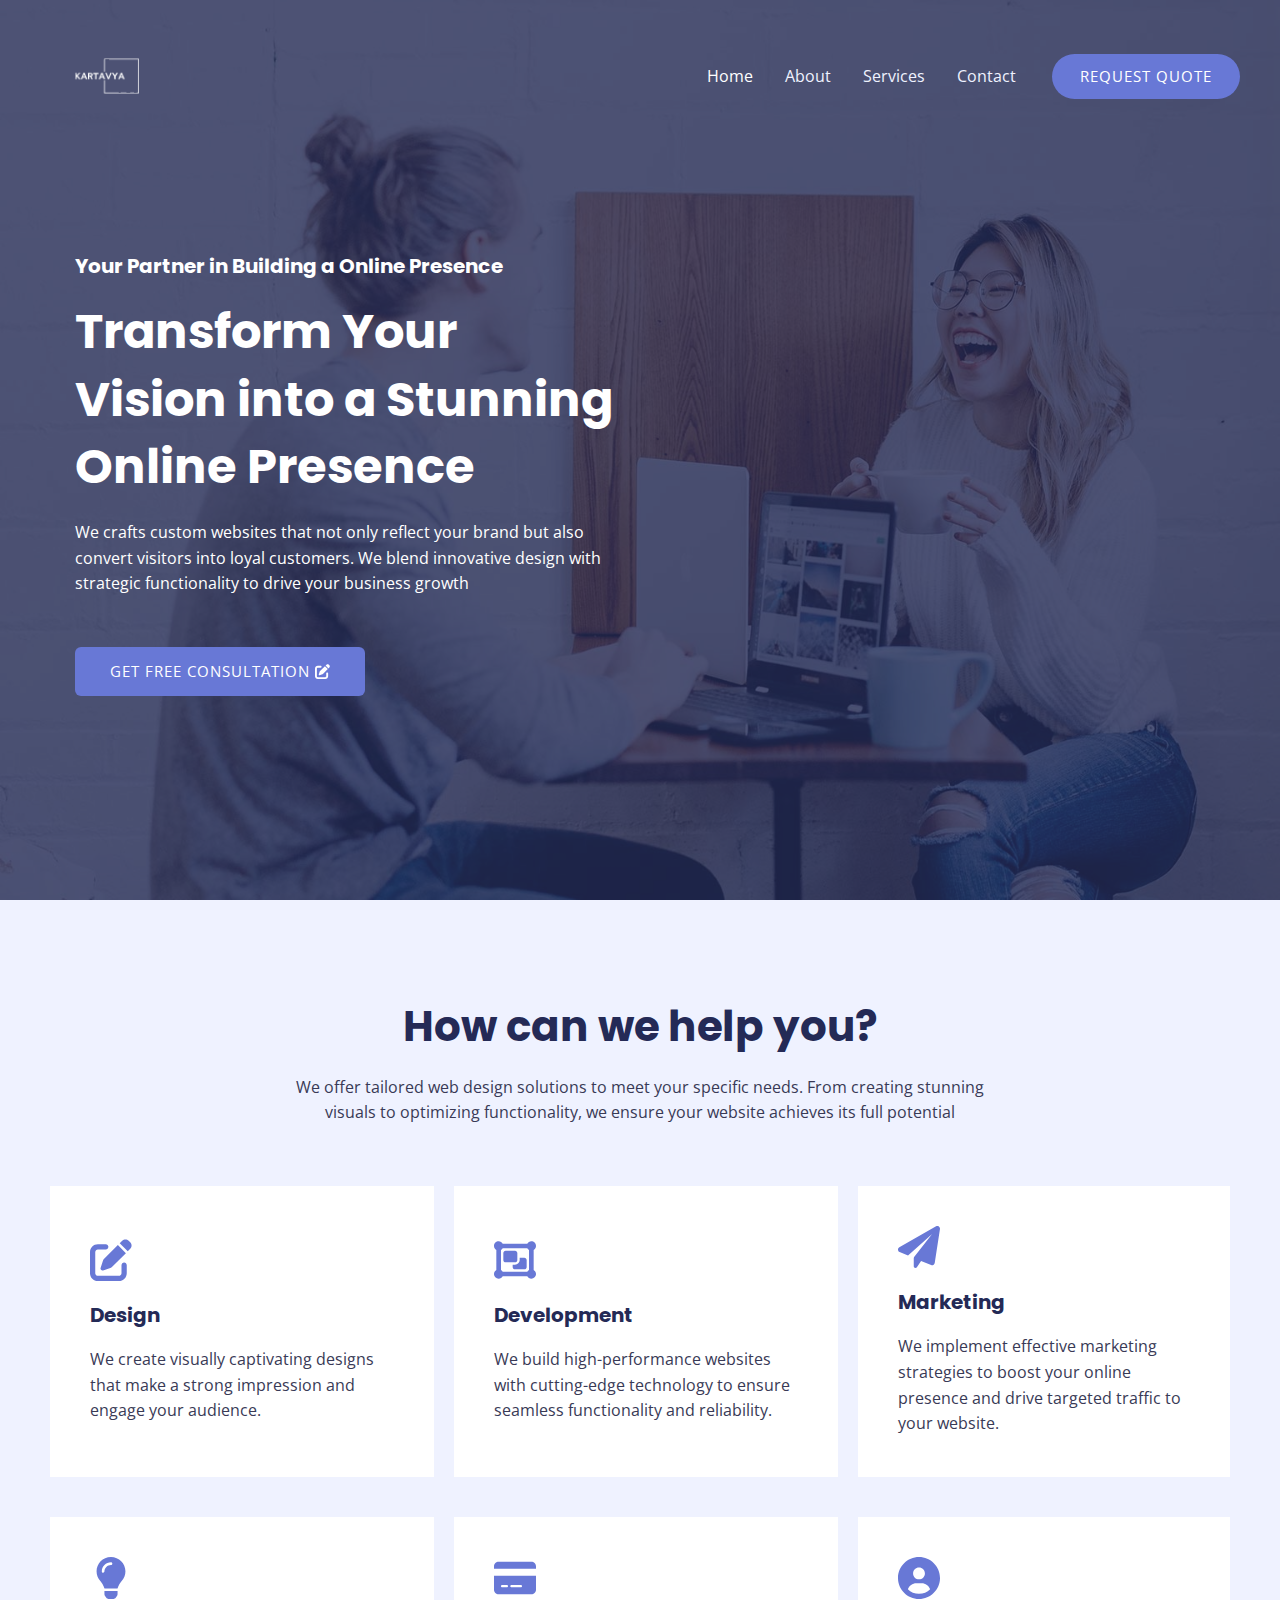
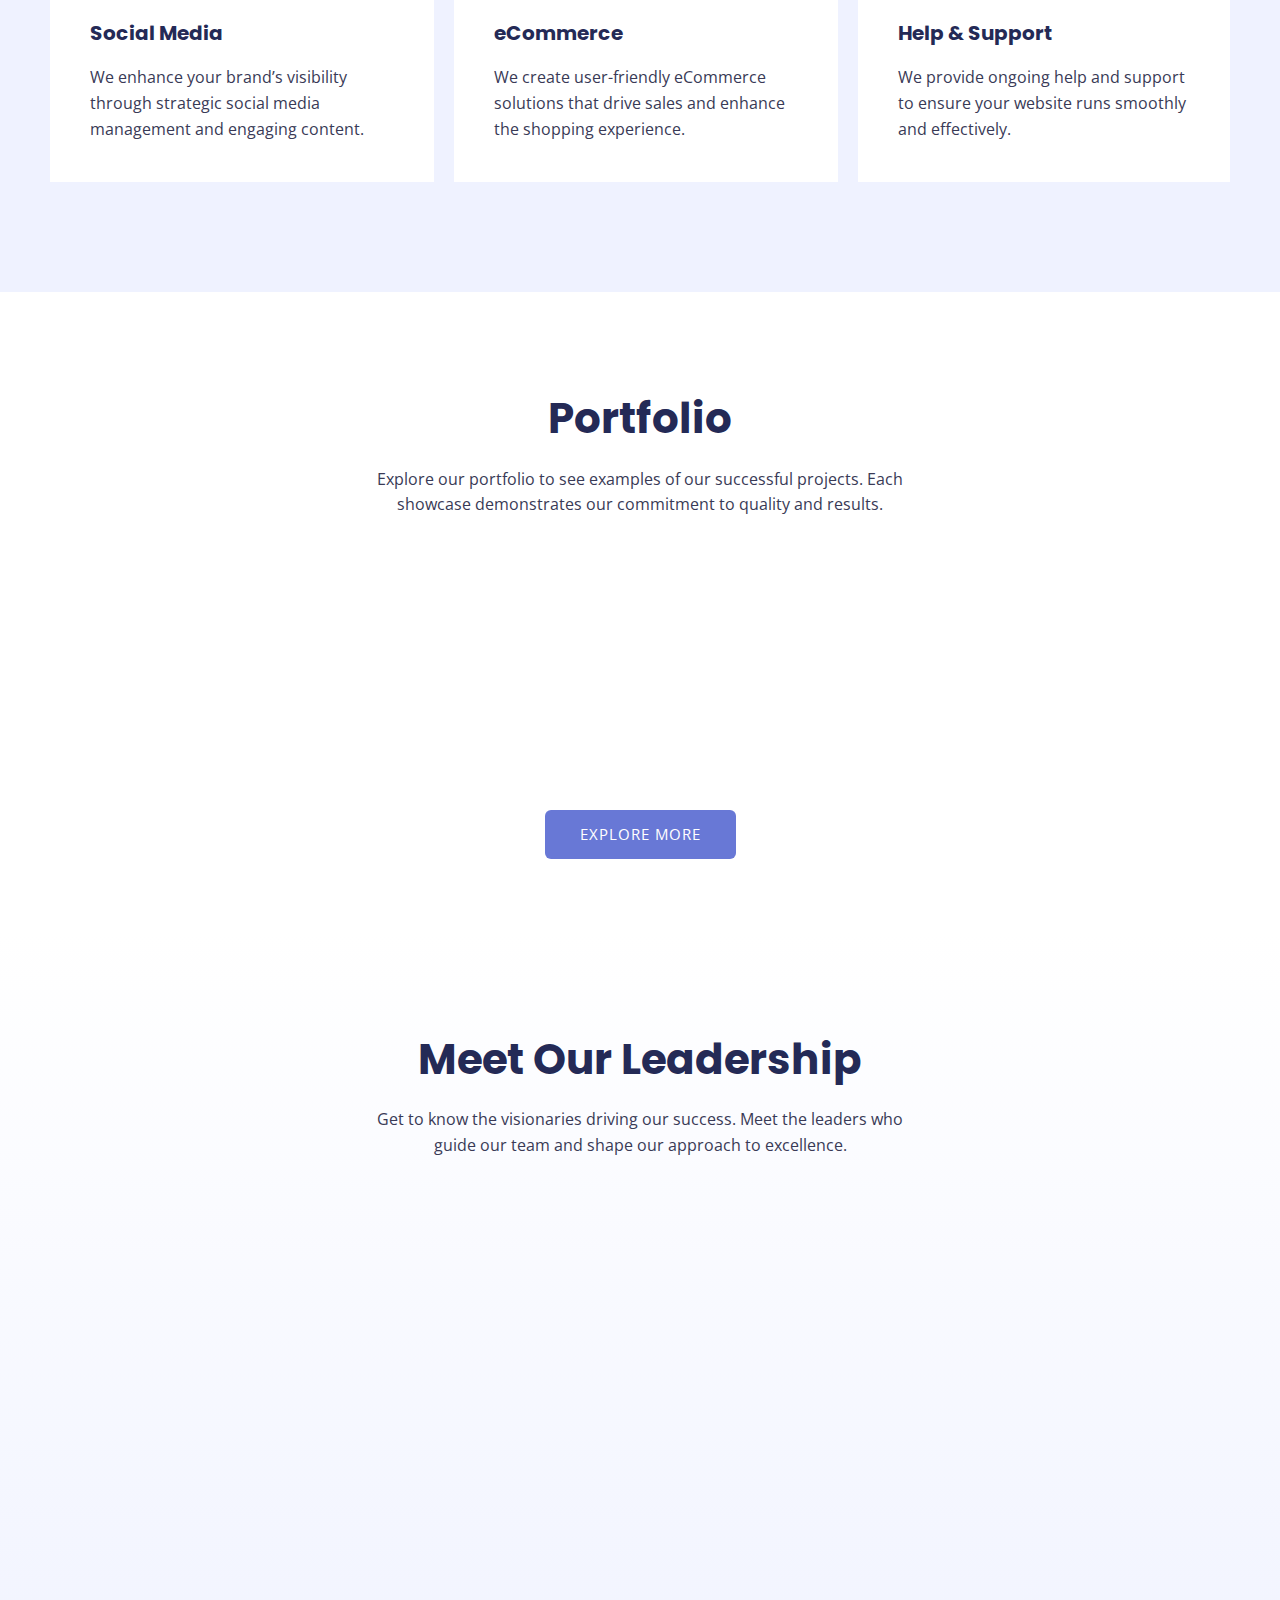
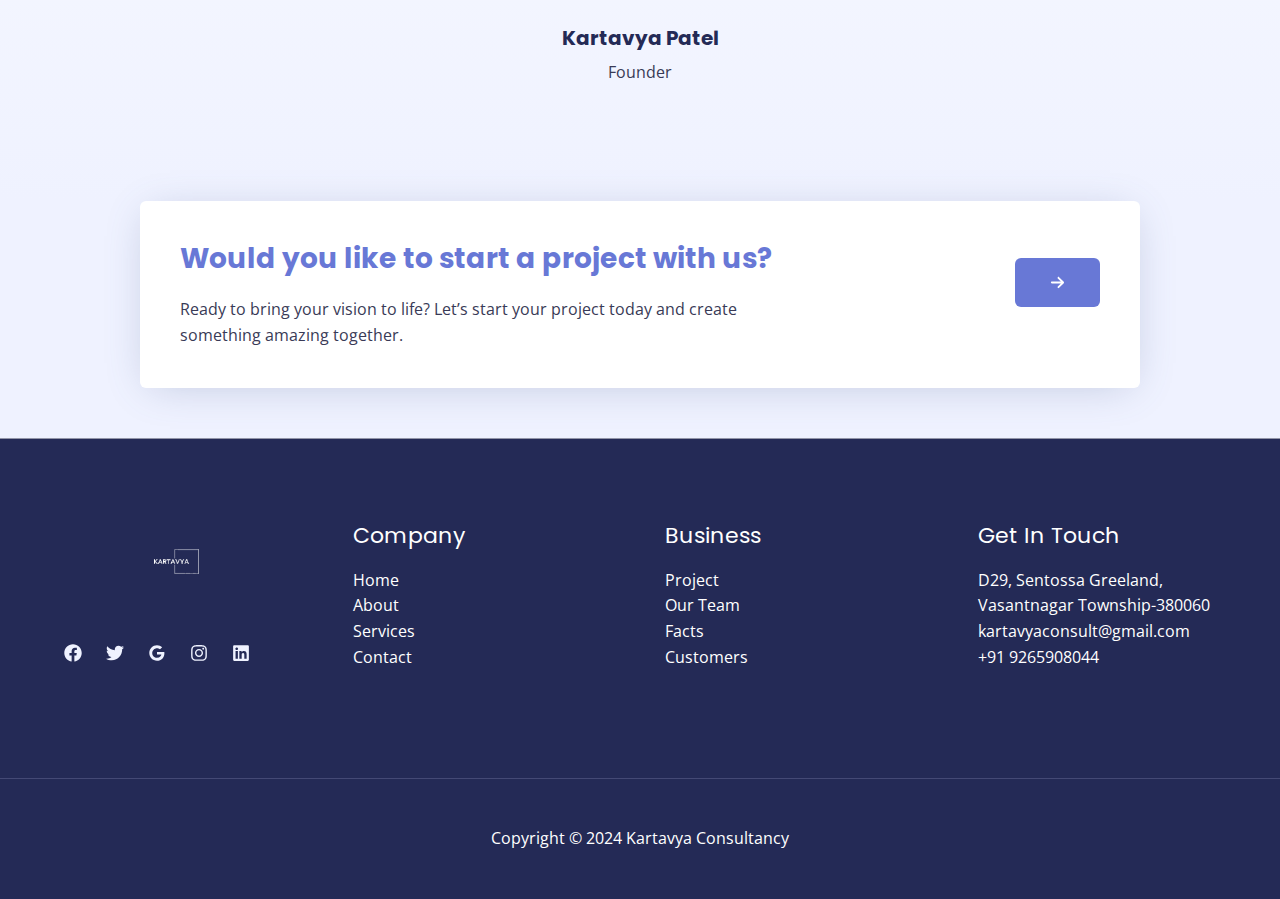
<file: index.html>
<!DOCTYPE html>
<html lang="en-US">
<head>
<meta charset="UTF-8">
<meta name="viewport" content="width=device-width, initial-scale=1">
	 <link rel="profile" href="https://gmpg.org/xfn/11"> 
	 <title>Kartavya Consultancy</title>
<meta name="robots" content="noindex, nofollow">
<link rel="dns-prefetch" href="//fonts.googleapis.com">
<link rel="alternate" type="application/rss+xml" title="Kartavya Consultancy &raquo; Feed" href="/feed/">
<link rel="alternate" type="application/rss+xml" title="Kartavya Consultancy &raquo; Comments Feed" href="/comments/feed/">
<script>
window._wpemojiSettings = {"baseUrl":"https:\/\/s.w.org\/images\/core\/emoji\/15.0.3\/72x72\/","ext":".png","svgUrl":"https:\/\/s.w.org\/images\/core\/emoji\/15.0.3\/svg\/","svgExt":".svg","source":{"concatemoji":"\/wp-includes\/js\/wp-emoji-release.min.js?ver=6.6.1"}};
/*! This file is auto-generated */
!function(i,n){var o,s,e;function c(e){try{var t={supportTests:e,timestamp:(new Date).valueOf()};sessionStorage.setItem(o,JSON.stringify(t))}catch(e){}}function p(e,t,n){e.clearRect(0,0,e.canvas.width,e.canvas.height),e.fillText(t,0,0);var t=new Uint32Array(e.getImageData(0,0,e.canvas.width,e.canvas.height).data),r=(e.clearRect(0,0,e.canvas.width,e.canvas.height),e.fillText(n,0,0),new Uint32Array(e.getImageData(0,0,e.canvas.width,e.canvas.height).data));return t.every(function(e,t){return e===r[t]})}function u(e,t,n){switch(t){case"flag":return n(e,"🏳️‍⚧️","🏳️​⚧️")?!1:!n(e,"🇺🇳","🇺​🇳")&&!n(e,"🏴󠁧󠁢󠁥󠁮󠁧󠁿","🏴​󠁧​󠁢​󠁥​󠁮​󠁧​󠁿");case"emoji":return!n(e,"🐦‍⬛","🐦​⬛")}return!1}function f(e,t,n){var r="undefined"!=typeof WorkerGlobalScope&&self instanceof WorkerGlobalScope?new OffscreenCanvas(300,150):i.createElement("canvas"),a=r.getContext("2d",{willReadFrequently:!0}),o=(a.textBaseline="top",a.font="600 32px Arial",{});return e.forEach(function(e){o[e]=t(a,e,n)}),o}function t(e){var t=i.createElement("script");t.src=e,t.defer=!0,i.head.appendChild(t)}"undefined"!=typeof Promise&&(o="wpEmojiSettingsSupports",s=["flag","emoji"],n.supports={everything:!0,everythingExceptFlag:!0},e=new Promise(function(e){i.addEventListener("DOMContentLoaded",e,{once:!0})}),new Promise(function(t){var n=function(){try{var e=JSON.parse(sessionStorage.getItem(o));if("object"==typeof e&&"number"==typeof e.timestamp&&(new Date).valueOf()<e.timestamp+604800&&"object"==typeof e.supportTests)return e.supportTests}catch(e){}return null}();if(!n){if("undefined"!=typeof Worker&&"undefined"!=typeof OffscreenCanvas&&"undefined"!=typeof URL&&URL.createObjectURL&&"undefined"!=typeof Blob)try{var e="postMessage("+f.toString()+"("+[JSON.stringify(s),u.toString(),p.toString()].join(",")+"));",r=new Blob([e],{type:"text/javascript"}),a=new Worker(URL.createObjectURL(r),{name:"wpTestEmojiSupports"});return void(a.onmessage=function(e){c(n=e.data),a.terminate(),t(n)})}catch(e){}c(n=f(s,u,p))}t(n)}).then(function(e){for(var t in e)n.supports[t]=e[t],n.supports.everything=n.supports.everything&&n.supports[t],"flag"!==t&&(n.supports.everythingExceptFlag=n.supports.everythingExceptFlag&&n.supports[t]);n.supports.everythingExceptFlag=n.supports.everythingExceptFlag&&!n.supports.flag,n.DOMReady=!1,n.readyCallback=function(){n.DOMReady=!0}}).then(function(){return e}).then(function(){var e;n.supports.everything||(n.readyCallback(),(e=n.source||{}).concatemoji?t(e.concatemoji):e.wpemoji&&e.twemoji&&(t(e.twemoji),t(e.wpemoji)))}))}((window,document),window._wpemojiSettings);
</script>
<link rel="stylesheet" id="astra-theme-css-css" href="/wp-content/themes/astra/assets/css/minified/main.min.css?ver=4.7.3" media="all">
<style id="astra-theme-css-inline-css">:root{--ast-post-nav-space:0;--ast-container-default-xlg-padding:6.67em;--ast-container-default-lg-padding:5.67em;--ast-container-default-slg-padding:4.34em;--ast-container-default-md-padding:3.34em;--ast-container-default-sm-padding:6.67em;--ast-container-default-xs-padding:2.4em;--ast-container-default-xxs-padding:1.4em;--ast-code-block-background:#EEEEEE;--ast-comment-inputs-background:#FAFAFA;--ast-normal-container-width:1200px;--ast-narrow-container-width:750px;--ast-blog-title-font-weight:normal;--ast-blog-meta-weight:inherit;}html{font-size:100%;}a,.page-title{color:var(--ast-global-color-1);}a:hover,a:focus{color:var(--ast-global-color-1);}body,button,input,select,textarea,.ast-button,.ast-custom-button{font-family:'Open Sans',sans-serif;font-weight:400;font-size:16px;font-size:1rem;line-height:var(--ast-body-line-height,1.6em);}blockquote{color:var(--ast-global-color-3);}h1,.entry-content h1,.entry-content h1 a,h2,.entry-content h2,.entry-content h2 a,h3,.entry-content h3,.entry-content h3 a,h4,.entry-content h4,.entry-content h4 a,h5,.entry-content h5,.entry-content h5 a,h6,.entry-content h6,.entry-content h6 a,.site-title,.site-title a{font-family:'Poppins',sans-serif;font-weight:700;}.site-title{font-size:35px;font-size:2.1875rem;display:none;}header .custom-logo-link img{max-width:120px;}.astra-logo-svg{width:120px;}.site-header .site-description{font-size:15px;font-size:0.9375rem;display:none;}.entry-title{font-size:30px;font-size:1.875rem;}.archive .ast-article-post .ast-article-inner,.blog .ast-article-post .ast-article-inner,.archive .ast-article-post .ast-article-inner:hover,.blog .ast-article-post .ast-article-inner:hover{overflow:hidden;}h1,.entry-content h1,.entry-content h1 a{font-size:48px;font-size:3rem;font-weight:700;font-family:'Poppins',sans-serif;line-height:1.4em;}h2,.entry-content h2,.entry-content h2 a{font-size:42px;font-size:2.625rem;font-family:'Poppins',sans-serif;line-height:1.3em;}h3,.entry-content h3,.entry-content h3 a{font-size:28px;font-size:1.75rem;font-family:'Poppins',sans-serif;line-height:1.3em;}h4,.entry-content h4,.entry-content h4 a{font-size:20px;font-size:1.25rem;line-height:1.2em;font-family:'Poppins',sans-serif;}h5,.entry-content h5,.entry-content h5 a{font-size:18px;font-size:1.125rem;line-height:1.2em;font-family:'Poppins',sans-serif;}h6,.entry-content h6,.entry-content h6 a{font-size:15px;font-size:0.9375rem;line-height:1.25em;font-family:'Poppins',sans-serif;}::selection{background-color:var(--ast-global-color-0);color:#ffffff;}body,h1,.entry-title a,.entry-content h1,.entry-content h1 a,h2,.entry-content h2,.entry-content h2 a,h3,.entry-content h3,.entry-content h3 a,h4,.entry-content h4,.entry-content h4 a,h5,.entry-content h5,.entry-content h5 a,h6,.entry-content h6,.entry-content h6 a{color:var(--ast-global-color-3);}.tagcloud a:hover,.tagcloud a:focus,.tagcloud a.current-item{color:#ffffff;border-color:var(--ast-global-color-1);background-color:var(--ast-global-color-1);}input:focus,input[type="text"]:focus,input[type="email"]:focus,input[type="url"]:focus,input[type="password"]:focus,input[type="reset"]:focus,input[type="search"]:focus,textarea:focus{border-color:var(--ast-global-color-1);}input[type="radio"]:checked,input[type=reset],input[type="checkbox"]:checked,input[type="checkbox"]:hover:checked,input[type="checkbox"]:focus:checked,input[type=range]::-webkit-slider-thumb{border-color:var(--ast-global-color-1);background-color:var(--ast-global-color-1);box-shadow:none;}.site-footer a:hover + .post-count,.site-footer a:focus + .post-count{background:var(--ast-global-color-1);border-color:var(--ast-global-color-1);}.single .nav-links .nav-previous,.single .nav-links .nav-next{color:var(--ast-global-color-1);}.entry-meta,.entry-meta *{line-height:1.45;color:var(--ast-global-color-1);}.entry-meta a:not(.ast-button):hover,.entry-meta a:not(.ast-button):hover *,.entry-meta a:not(.ast-button):focus,.entry-meta a:not(.ast-button):focus *,.page-links > .page-link,.page-links .page-link:hover,.post-navigation a:hover{color:var(--ast-global-color-1);}#cat option,.secondary .calendar_wrap thead a,.secondary .calendar_wrap thead a:visited{color:var(--ast-global-color-1);}.secondary .calendar_wrap #today,.ast-progress-val span{background:var(--ast-global-color-1);}.secondary a:hover + .post-count,.secondary a:focus + .post-count{background:var(--ast-global-color-1);border-color:var(--ast-global-color-1);}.calendar_wrap #today > a{color:#ffffff;}.page-links .page-link,.single .post-navigation a{color:var(--ast-global-color-1);}.ast-search-menu-icon .search-form button.search-submit{padding:0 4px;}.ast-search-menu-icon form.search-form{padding-right:0;}.ast-search-menu-icon.slide-search input.search-field{width:0;}.ast-header-search .ast-search-menu-icon.ast-dropdown-active .search-form,.ast-header-search .ast-search-menu-icon.ast-dropdown-active .search-field:focus{transition:all 0.2s;}.search-form input.search-field:focus{outline:none;}.wp-block-latest-posts > li > a{color:var(--ast-global-color-2);}.widget-title,.widget .wp-block-heading{font-size:22px;font-size:1.375rem;color:var(--ast-global-color-3);}.ast-search-menu-icon.slide-search a:focus-visible:focus-visible,.astra-search-icon:focus-visible,#close:focus-visible,a:focus-visible,.ast-menu-toggle:focus-visible,.site .skip-link:focus-visible,.wp-block-loginout input:focus-visible,.wp-block-search.wp-block-search__button-inside .wp-block-search__inside-wrapper,.ast-header-navigation-arrow:focus-visible,.woocommerce .wc-proceed-to-checkout > .checkout-button:focus-visible,.woocommerce .woocommerce-MyAccount-navigation ul li a:focus-visible,.ast-orders-table__row .ast-orders-table__cell:focus-visible,.woocommerce .woocommerce-order-details .order-again > .button:focus-visible,.woocommerce .woocommerce-message a.button.wc-forward:focus-visible,.woocommerce #minus_qty:focus-visible,.woocommerce #plus_qty:focus-visible,a#ast-apply-coupon:focus-visible,.woocommerce .woocommerce-info a:focus-visible,.woocommerce .astra-shop-summary-wrap a:focus-visible,.woocommerce a.wc-forward:focus-visible,#ast-apply-coupon:focus-visible,.woocommerce-js .woocommerce-mini-cart-item a.remove:focus-visible,#close:focus-visible,.button.search-submit:focus-visible,#search_submit:focus,.normal-search:focus-visible,.ast-header-account-wrap:focus-visible{outline-style:dotted;outline-color:inherit;outline-width:thin;}input:focus,input[type="text"]:focus,input[type="email"]:focus,input[type="url"]:focus,input[type="password"]:focus,input[type="reset"]:focus,input[type="search"]:focus,input[type="number"]:focus,textarea:focus,.wp-block-search__input:focus,[data-section="section-header-mobile-trigger"] .ast-button-wrap .ast-mobile-menu-trigger-minimal:focus,.ast-mobile-popup-drawer.active .menu-toggle-close:focus,.woocommerce-ordering select.orderby:focus,#ast-scroll-top:focus,#coupon_code:focus,.woocommerce-page #comment:focus,.woocommerce #reviews #respond input#submit:focus,.woocommerce a.add_to_cart_button:focus,.woocommerce .button.single_add_to_cart_button:focus,.woocommerce .woocommerce-cart-form button:focus,.woocommerce .woocommerce-cart-form__cart-item .quantity .qty:focus,.woocommerce .woocommerce-billing-fields .woocommerce-billing-fields__field-wrapper .woocommerce-input-wrapper > .input-text:focus,.woocommerce #order_comments:focus,.woocommerce #place_order:focus,.woocommerce .woocommerce-address-fields .woocommerce-address-fields__field-wrapper .woocommerce-input-wrapper > .input-text:focus,.woocommerce .woocommerce-MyAccount-content form button:focus,.woocommerce .woocommerce-MyAccount-content .woocommerce-EditAccountForm .woocommerce-form-row .woocommerce-Input.input-text:focus,.woocommerce .ast-woocommerce-container .woocommerce-pagination ul.page-numbers li a:focus,body #content .woocommerce form .form-row .select2-container--default .select2-selection--single:focus,#ast-coupon-code:focus,.woocommerce.woocommerce-js .quantity input[type=number]:focus,.woocommerce-js .woocommerce-mini-cart-item .quantity input[type=number]:focus,.woocommerce p#ast-coupon-trigger:focus{border-style:dotted;border-color:inherit;border-width:thin;}input{outline:none;}.woocommerce-js input[type=text]:focus,.woocommerce-js input[type=email]:focus,.woocommerce-js textarea:focus,input[type=number]:focus,.comments-area textarea#comment:focus,.comments-area textarea#comment:active,.comments-area .ast-comment-formwrap input[type="text"]:focus,.comments-area .ast-comment-formwrap input[type="text"]:active{outline-style:disable;outline-color:inherit;outline-width:thin;}.site-logo-img img{ transition:all 0.2s linear;}body .ast-oembed-container *{position:absolute;top:0;width:100%;height:100%;left:0;}body .wp-block-embed-pocket-casts .ast-oembed-container *{position:unset;}.ast-single-post-featured-section + article {margin-top: 2em;}.site-content .ast-single-post-featured-section img {width: 100%;overflow: hidden;object-fit: cover;}.site > .ast-single-related-posts-container {margin-top: 0;}@media (min-width: 769px) {.ast-desktop .ast-container--narrow {max-width: var(--ast-narrow-container-width);margin: 0 auto;}}.ast-page-builder-template .hentry {margin: 0;}.ast-page-builder-template .site-content > .ast-container {max-width: 100%;padding: 0;}.ast-page-builder-template .site .site-content #primary {padding: 0;margin: 0;}.ast-page-builder-template .no-results {text-align: center;margin: 4em auto;}.ast-page-builder-template .ast-pagination {padding: 2em;}.ast-page-builder-template .entry-header.ast-no-title.ast-no-thumbnail {margin-top: 0;}.ast-page-builder-template .entry-header.ast-header-without-markup {margin-top: 0;margin-bottom: 0;}.ast-page-builder-template .entry-header.ast-no-title.ast-no-meta {margin-bottom: 0;}.ast-page-builder-template.single .post-navigation {padding-bottom: 2em;}.ast-page-builder-template.single-post .site-content > .ast-container {max-width: 100%;}.ast-page-builder-template .entry-header {margin-top: 4em;margin-left: auto;margin-right: auto;padding-left: 20px;padding-right: 20px;}.single.ast-page-builder-template .entry-header {padding-left: 20px;padding-right: 20px;}.ast-page-builder-template .ast-archive-description {margin: 4em auto 0;padding-left: 20px;padding-right: 20px;}.ast-page-builder-template.ast-no-sidebar .entry-content .alignwide {margin-left: 0;margin-right: 0;}@media (max-width:768.9px){#ast-desktop-header{display:none;}}@media (min-width:769px){#ast-mobile-header{display:none;}}.wp-block-buttons.aligncenter{justify-content:center;}.wp-block-buttons .wp-block-button.is-style-outline .wp-block-button__link.wp-element-button,.ast-outline-button,.wp-block-uagb-buttons-child .uagb-buttons-repeater.ast-outline-button{border-color:var(--ast-global-color-0);border-top-width:1px;border-right-width:1px;border-bottom-width:1px;border-left-width:1px;font-family:inherit;font-weight:400;font-size:15px;font-size:0.9375rem;line-height:1em;padding-top:17px;padding-right:35px;padding-bottom:17px;padding-left:35px;border-top-left-radius:6px;border-top-right-radius:6px;border-bottom-right-radius:6px;border-bottom-left-radius:6px;}.wp-block-buttons .wp-block-button.is-style-outline > .wp-block-button__link:not(.has-text-color),.wp-block-buttons .wp-block-button.wp-block-button__link.is-style-outline:not(.has-text-color),.ast-outline-button{color:var(--ast-global-color-0);}.wp-block-button.is-style-outline .wp-block-button__link:hover,.wp-block-buttons .wp-block-button.is-style-outline .wp-block-button__link:focus,.wp-block-buttons .wp-block-button.is-style-outline > .wp-block-button__link:not(.has-text-color):hover,.wp-block-buttons .wp-block-button.wp-block-button__link.is-style-outline:not(.has-text-color):hover,.ast-outline-button:hover,.ast-outline-button:focus,.wp-block-uagb-buttons-child .uagb-buttons-repeater.ast-outline-button:hover,.wp-block-uagb-buttons-child .uagb-buttons-repeater.ast-outline-button:focus{color:#ffffff;background-color:var(--ast-global-color-1);border-color:var(--ast-global-color-1);}.uagb-buttons-repeater.ast-outline-button{border-radius:9999px;}@media (max-width:768px){.wp-block-buttons .wp-block-button.is-style-outline .wp-block-button__link.wp-element-button,.ast-outline-button,.wp-block-uagb-buttons-child .uagb-buttons-repeater.ast-outline-button{padding-top:17px;padding-right:35px;padding-bottom:17px;padding-left:35px;border-top-left-radius:6px;border-top-right-radius:6px;border-bottom-right-radius:6px;border-bottom-left-radius:6px;}}@media (max-width:544px){.wp-block-buttons .wp-block-button.is-style-outline .wp-block-button__link.wp-element-button,.ast-outline-button,.wp-block-uagb-buttons-child .uagb-buttons-repeater.ast-outline-button{padding-top:17px;padding-right:35px;padding-bottom:17px;padding-left:35px;border-top-left-radius:6px;border-top-right-radius:6px;border-bottom-right-radius:6px;border-bottom-left-radius:6px;}}.entry-content[ast-blocks-layout] > figure{margin-bottom:1em;}@media (max-width:768px){.ast-separate-container #primary,.ast-separate-container #secondary{padding:1.5em 0;}#primary,#secondary{padding:1.5em 0;margin:0;}.ast-left-sidebar #content > .ast-container{display:flex;flex-direction:column-reverse;width:100%;}.ast-separate-container .ast-article-post,.ast-separate-container .ast-article-single{padding:1.5em 2.14em;}.ast-author-box img.avatar{margin:20px 0 0 0;}}@media (min-width:769px){.ast-separate-container.ast-right-sidebar #primary,.ast-separate-container.ast-left-sidebar #primary{border:0;}.search-no-results.ast-separate-container #primary{margin-bottom:4em;}}.elementor-button-wrapper .elementor-button{border-style:solid;text-decoration:none;border-top-width:0px;border-right-width:0px;border-left-width:0px;border-bottom-width:0px;}.elementor-button.elementor-size-sm,.elementor-button.elementor-size-xs,.elementor-button.elementor-size-md,.elementor-button.elementor-size-lg,.elementor-button.elementor-size-xl,.elementor-button{border-top-left-radius:6px;border-top-right-radius:6px;border-bottom-right-radius:6px;border-bottom-left-radius:6px;padding-top:17px;padding-right:35px;padding-bottom:17px;padding-left:35px;}@media (max-width:768px){.elementor-button-wrapper .elementor-button.elementor-size-sm,.elementor-button-wrapper .elementor-button.elementor-size-xs,.elementor-button-wrapper .elementor-button.elementor-size-md,.elementor-button-wrapper .elementor-button.elementor-size-lg,.elementor-button-wrapper .elementor-button.elementor-size-xl,.elementor-button-wrapper .elementor-button{padding-top:17px;padding-right:35px;padding-bottom:17px;padding-left:35px;border-top-left-radius:6px;border-top-right-radius:6px;border-bottom-right-radius:6px;border-bottom-left-radius:6px;}}@media (max-width:544px){.elementor-button-wrapper .elementor-button.elementor-size-sm,.elementor-button-wrapper .elementor-button.elementor-size-xs,.elementor-button-wrapper .elementor-button.elementor-size-md,.elementor-button-wrapper .elementor-button.elementor-size-lg,.elementor-button-wrapper .elementor-button.elementor-size-xl,.elementor-button-wrapper .elementor-button{padding-top:17px;padding-right:35px;padding-bottom:17px;padding-left:35px;border-top-left-radius:6px;border-top-right-radius:6px;border-bottom-right-radius:6px;border-bottom-left-radius:6px;}}.elementor-button-wrapper .elementor-button{border-color:var(--ast-global-color-0);background-color:var(--ast-global-color-0);}.elementor-button-wrapper .elementor-button:hover,.elementor-button-wrapper .elementor-button:focus{color:#ffffff;background-color:var(--ast-global-color-1);border-color:var(--ast-global-color-1);}.wp-block-button .wp-block-button__link ,.elementor-button-wrapper .elementor-button,.elementor-button-wrapper .elementor-button:visited{color:#ffffff;}.elementor-button-wrapper .elementor-button{font-weight:400;font-size:15px;font-size:0.9375rem;line-height:1em;text-transform:uppercase;letter-spacing:1px;}body .elementor-button.elementor-size-sm,body .elementor-button.elementor-size-xs,body .elementor-button.elementor-size-md,body .elementor-button.elementor-size-lg,body .elementor-button.elementor-size-xl,body .elementor-button{font-size:15px;font-size:0.9375rem;}.wp-block-button .wp-block-button__link:hover,.wp-block-button .wp-block-button__link:focus{color:#ffffff;background-color:var(--ast-global-color-1);border-color:var(--ast-global-color-1);}.elementor-widget-heading h1.elementor-heading-title{line-height:1.4em;}.elementor-widget-heading h2.elementor-heading-title{line-height:1.3em;}.elementor-widget-heading h3.elementor-heading-title{line-height:1.3em;}.elementor-widget-heading h4.elementor-heading-title{line-height:1.2em;}.elementor-widget-heading h5.elementor-heading-title{line-height:1.2em;}.elementor-widget-heading h6.elementor-heading-title{line-height:1.25em;}.wp-block-button .wp-block-button__link,.wp-block-search .wp-block-search__button,body .wp-block-file .wp-block-file__button{border-style:solid;border-top-width:0px;border-right-width:0px;border-left-width:0px;border-bottom-width:0px;border-color:var(--ast-global-color-0);background-color:var(--ast-global-color-0);color:#ffffff;font-family:inherit;font-weight:400;line-height:1em;text-transform:uppercase;letter-spacing:1px;font-size:15px;font-size:0.9375rem;border-top-left-radius:6px;border-top-right-radius:6px;border-bottom-right-radius:6px;border-bottom-left-radius:6px;padding-top:17px;padding-right:35px;padding-bottom:17px;padding-left:35px;}@media (max-width:768px){.wp-block-button .wp-block-button__link,.wp-block-search .wp-block-search__button,body .wp-block-file .wp-block-file__button{padding-top:17px;padding-right:35px;padding-bottom:17px;padding-left:35px;border-top-left-radius:6px;border-top-right-radius:6px;border-bottom-right-radius:6px;border-bottom-left-radius:6px;}}@media (max-width:544px){.wp-block-button .wp-block-button__link,.wp-block-search .wp-block-search__button,body .wp-block-file .wp-block-file__button{padding-top:17px;padding-right:35px;padding-bottom:17px;padding-left:35px;border-top-left-radius:6px;border-top-right-radius:6px;border-bottom-right-radius:6px;border-bottom-left-radius:6px;}}.menu-toggle,button,.ast-button,.ast-custom-button,.button,input#submit,input[type="button"],input[type="submit"],input[type="reset"],form[CLASS*="wp-block-search__"].wp-block-search .wp-block-search__inside-wrapper .wp-block-search__button,body .wp-block-file .wp-block-file__button,.woocommerce-js a.button,.woocommerce button.button,.woocommerce .woocommerce-message a.button,.woocommerce #respond input#submit.alt,.woocommerce input.button.alt,.woocommerce input.button,.woocommerce input.button:disabled,.woocommerce input.button:disabled[disabled],.woocommerce input.button:disabled:hover,.woocommerce input.button:disabled[disabled]:hover,.woocommerce #respond input#submit,.woocommerce button.button.alt.disabled,.wc-block-grid__products .wc-block-grid__product .wp-block-button__link,.wc-block-grid__product-onsale,[CLASS*="wc-block"] button,.woocommerce-js .astra-cart-drawer .astra-cart-drawer-content .woocommerce-mini-cart__buttons .button:not(.checkout):not(.ast-continue-shopping),.woocommerce-js .astra-cart-drawer .astra-cart-drawer-content .woocommerce-mini-cart__buttons a.checkout,.woocommerce button.button.alt.disabled.wc-variation-selection-needed,[CLASS*="wc-block"] .wc-block-components-button{border-style:solid;border-top-width:0px;border-right-width:0px;border-left-width:0px;border-bottom-width:0px;color:#ffffff;border-color:var(--ast-global-color-0);background-color:var(--ast-global-color-0);padding-top:17px;padding-right:35px;padding-bottom:17px;padding-left:35px;font-family:inherit;font-weight:400;font-size:15px;font-size:0.9375rem;line-height:1em;text-transform:uppercase;letter-spacing:1px;border-top-left-radius:6px;border-top-right-radius:6px;border-bottom-right-radius:6px;border-bottom-left-radius:6px;}button:focus,.menu-toggle:hover,button:hover,.ast-button:hover,.ast-custom-button:hover .button:hover,.ast-custom-button:hover ,input[type=reset]:hover,input[type=reset]:focus,input#submit:hover,input#submit:focus,input[type="button"]:hover,input[type="button"]:focus,input[type="submit"]:hover,input[type="submit"]:focus,form[CLASS*="wp-block-search__"].wp-block-search .wp-block-search__inside-wrapper .wp-block-search__button:hover,form[CLASS*="wp-block-search__"].wp-block-search .wp-block-search__inside-wrapper .wp-block-search__button:focus,body .wp-block-file .wp-block-file__button:hover,body .wp-block-file .wp-block-file__button:focus,.woocommerce-js a.button:hover,.woocommerce button.button:hover,.woocommerce .woocommerce-message a.button:hover,.woocommerce #respond input#submit:hover,.woocommerce #respond input#submit.alt:hover,.woocommerce input.button.alt:hover,.woocommerce input.button:hover,.woocommerce button.button.alt.disabled:hover,.wc-block-grid__products .wc-block-grid__product .wp-block-button__link:hover,[CLASS*="wc-block"] button:hover,.woocommerce-js .astra-cart-drawer .astra-cart-drawer-content .woocommerce-mini-cart__buttons .button:not(.checkout):not(.ast-continue-shopping):hover,.woocommerce-js .astra-cart-drawer .astra-cart-drawer-content .woocommerce-mini-cart__buttons a.checkout:hover,.woocommerce button.button.alt.disabled.wc-variation-selection-needed:hover,[CLASS*="wc-block"] .wc-block-components-button:hover,[CLASS*="wc-block"] .wc-block-components-button:focus{color:#ffffff;background-color:var(--ast-global-color-1);border-color:var(--ast-global-color-1);}@media (max-width:768px){.menu-toggle,button,.ast-button,.ast-custom-button,.button,input#submit,input[type="button"],input[type="submit"],input[type="reset"],form[CLASS*="wp-block-search__"].wp-block-search .wp-block-search__inside-wrapper .wp-block-search__button,body .wp-block-file .wp-block-file__button,.woocommerce-js a.button,.woocommerce button.button,.woocommerce .woocommerce-message a.button,.woocommerce #respond input#submit.alt,.woocommerce input.button.alt,.woocommerce input.button,.woocommerce input.button:disabled,.woocommerce input.button:disabled[disabled],.woocommerce input.button:disabled:hover,.woocommerce input.button:disabled[disabled]:hover,.woocommerce #respond input#submit,.woocommerce button.button.alt.disabled,.wc-block-grid__products .wc-block-grid__product .wp-block-button__link,.wc-block-grid__product-onsale,[CLASS*="wc-block"] button,.woocommerce-js .astra-cart-drawer .astra-cart-drawer-content .woocommerce-mini-cart__buttons .button:not(.checkout):not(.ast-continue-shopping),.woocommerce-js .astra-cart-drawer .astra-cart-drawer-content .woocommerce-mini-cart__buttons a.checkout,.woocommerce button.button.alt.disabled.wc-variation-selection-needed,[CLASS*="wc-block"] .wc-block-components-button{padding-top:17px;padding-right:35px;padding-bottom:17px;padding-left:35px;border-top-left-radius:6px;border-top-right-radius:6px;border-bottom-right-radius:6px;border-bottom-left-radius:6px;}}@media (max-width:544px){.menu-toggle,button,.ast-button,.ast-custom-button,.button,input#submit,input[type="button"],input[type="submit"],input[type="reset"],form[CLASS*="wp-block-search__"].wp-block-search .wp-block-search__inside-wrapper .wp-block-search__button,body .wp-block-file .wp-block-file__button,.woocommerce-js a.button,.woocommerce button.button,.woocommerce .woocommerce-message a.button,.woocommerce #respond input#submit.alt,.woocommerce input.button.alt,.woocommerce input.button,.woocommerce input.button:disabled,.woocommerce input.button:disabled[disabled],.woocommerce input.button:disabled:hover,.woocommerce input.button:disabled[disabled]:hover,.woocommerce #respond input#submit,.woocommerce button.button.alt.disabled,.wc-block-grid__products .wc-block-grid__product .wp-block-button__link,.wc-block-grid__product-onsale,[CLASS*="wc-block"] button,.woocommerce-js .astra-cart-drawer .astra-cart-drawer-content .woocommerce-mini-cart__buttons .button:not(.checkout):not(.ast-continue-shopping),.woocommerce-js .astra-cart-drawer .astra-cart-drawer-content .woocommerce-mini-cart__buttons a.checkout,.woocommerce button.button.alt.disabled.wc-variation-selection-needed,[CLASS*="wc-block"] .wc-block-components-button{padding-top:17px;padding-right:35px;padding-bottom:17px;padding-left:35px;border-top-left-radius:6px;border-top-right-radius:6px;border-bottom-right-radius:6px;border-bottom-left-radius:6px;}}@media (max-width:768px){.ast-mobile-header-stack .main-header-bar .ast-search-menu-icon{display:inline-block;}.ast-header-break-point.ast-header-custom-item-outside .ast-mobile-header-stack .main-header-bar .ast-search-icon{margin:0;}.ast-comment-avatar-wrap img{max-width:2.5em;}.ast-comment-meta{padding:0 1.8888em 1.3333em;}.ast-separate-container .ast-comment-list li.depth-1{padding:1.5em 2.14em;}.ast-separate-container .comment-respond{padding:2em 2.14em;}}@media (min-width:544px){.ast-container{max-width:100%;}}@media (max-width:544px){.ast-separate-container .ast-article-post,.ast-separate-container .ast-article-single,.ast-separate-container .comments-title,.ast-separate-container .ast-archive-description{padding:1.5em 1em;}.ast-separate-container #content .ast-container{padding-left:0.54em;padding-right:0.54em;}.ast-separate-container .ast-comment-list .bypostauthor{padding:.5em;}.ast-search-menu-icon.ast-dropdown-active .search-field{width:170px;}} #ast-mobile-header .ast-site-header-cart-li a{pointer-events:none;} #ast-desktop-header .ast-site-header-cart-li a{pointer-events:none;}body,.ast-separate-container{background-color:var(--ast-global-color-4);background-image:none;}@media (max-width:768px){.site-title{display:none;}.site-header .site-description{display:none;}h1,.entry-content h1,.entry-content h1 a{font-size:40px;}h2,.entry-content h2,.entry-content h2 a{font-size:35px;}h3,.entry-content h3,.entry-content h3 a{font-size:24px;}.astra-logo-svg{width:140px;}header .custom-logo-link img,.ast-header-break-point .site-logo-img .custom-mobile-logo-link img{max-width:140px;}}@media (max-width:544px){.site-title{display:none;}.site-header .site-description{display:none;}h1,.entry-content h1,.entry-content h1 a{font-size:28px;}h2,.entry-content h2,.entry-content h2 a{font-size:24px;}h3,.entry-content h3,.entry-content h3 a{font-size:20px;}h4,.entry-content h4,.entry-content h4 a{font-size:18px;font-size:1.125rem;}h5,.entry-content h5,.entry-content h5 a{font-size:17px;font-size:1.0625rem;}h6,.entry-content h6,.entry-content h6 a{font-size:15px;font-size:0.9375rem;}header .custom-logo-link img,.ast-header-break-point .site-branding img,.ast-header-break-point .custom-logo-link img{max-width:120px;}.astra-logo-svg{width:120px;}.ast-header-break-point .site-logo-img .custom-mobile-logo-link img{max-width:120px;}}@media (max-width:768px){html{font-size:91.2%;}}@media (max-width:544px){html{font-size:91.2%;}}@media (min-width:769px){.ast-container{max-width:1240px;}}@media (min-width:769px){.site-content .ast-container{display:flex;}}@media (max-width:768px){.site-content .ast-container{flex-direction:column;}}@media (min-width:769px){.main-header-menu .sub-menu .menu-item.ast-left-align-sub-menu:hover > .sub-menu,.main-header-menu .sub-menu .menu-item.ast-left-align-sub-menu.focus > .sub-menu{margin-left:-2px;}}.ast-theme-transparent-header [data-section="section-header-mobile-trigger"] .ast-button-wrap .ast-mobile-menu-trigger-fill,.ast-theme-transparent-header [data-section="section-header-mobile-trigger"] .ast-button-wrap .ast-mobile-menu-trigger-minimal{border:none;}.site .comments-area{padding-bottom:3em;}.wp-block-file {display: flex;align-items: center;flex-wrap: wrap;justify-content: space-between;}.wp-block-pullquote {border: none;}.wp-block-pullquote blockquote::before {content: "\201D";font-family: "Helvetica",sans-serif;display: flex;transform: rotate( 180deg );font-size: 6rem;font-style: normal;line-height: 1;font-weight: bold;align-items: center;justify-content: center;}.has-text-align-right > blockquote::before {justify-content: flex-start;}.has-text-align-left > blockquote::before {justify-content: flex-end;}figure.wp-block-pullquote.is-style-solid-color blockquote {max-width: 100%;text-align: inherit;}html body {--wp--custom--ast-default-block-top-padding: 3em;--wp--custom--ast-default-block-right-padding: 3em;--wp--custom--ast-default-block-bottom-padding: 3em;--wp--custom--ast-default-block-left-padding: 3em;--wp--custom--ast-container-width: 1200px;--wp--custom--ast-content-width-size: 1200px;--wp--custom--ast-wide-width-size: calc(1200px + var(--wp--custom--ast-default-block-left-padding) + var(--wp--custom--ast-default-block-right-padding));}.ast-narrow-container {--wp--custom--ast-content-width-size: 750px;--wp--custom--ast-wide-width-size: 750px;}@media(max-width: 768px) {html body {--wp--custom--ast-default-block-top-padding: 3em;--wp--custom--ast-default-block-right-padding: 2em;--wp--custom--ast-default-block-bottom-padding: 3em;--wp--custom--ast-default-block-left-padding: 2em;}}@media(max-width: 544px) {html body {--wp--custom--ast-default-block-top-padding: 3em;--wp--custom--ast-default-block-right-padding: 1.5em;--wp--custom--ast-default-block-bottom-padding: 3em;--wp--custom--ast-default-block-left-padding: 1.5em;}}.entry-content > .wp-block-group,.entry-content > .wp-block-cover,.entry-content > .wp-block-columns {padding-top: var(--wp--custom--ast-default-block-top-padding);padding-right: var(--wp--custom--ast-default-block-right-padding);padding-bottom: var(--wp--custom--ast-default-block-bottom-padding);padding-left: var(--wp--custom--ast-default-block-left-padding);}.ast-plain-container.ast-no-sidebar .entry-content > .alignfull,.ast-page-builder-template .ast-no-sidebar .entry-content > .alignfull {margin-left: calc( -50vw + 50%);margin-right: calc( -50vw + 50%);max-width: 100vw;width: 100vw;}.ast-plain-container.ast-no-sidebar .entry-content .alignfull .alignfull,.ast-page-builder-template.ast-no-sidebar .entry-content .alignfull .alignfull,.ast-plain-container.ast-no-sidebar .entry-content .alignfull .alignwide,.ast-page-builder-template.ast-no-sidebar .entry-content .alignfull .alignwide,.ast-plain-container.ast-no-sidebar .entry-content .alignwide .alignfull,.ast-page-builder-template.ast-no-sidebar .entry-content .alignwide .alignfull,.ast-plain-container.ast-no-sidebar .entry-content .alignwide .alignwide,.ast-page-builder-template.ast-no-sidebar .entry-content .alignwide .alignwide,.ast-plain-container.ast-no-sidebar .entry-content .wp-block-column .alignfull,.ast-page-builder-template.ast-no-sidebar .entry-content .wp-block-column .alignfull,.ast-plain-container.ast-no-sidebar .entry-content .wp-block-column .alignwide,.ast-page-builder-template.ast-no-sidebar .entry-content .wp-block-column .alignwide {margin-left: auto;margin-right: auto;width: 100%;}[ast-blocks-layout] .wp-block-separator:not(.is-style-dots) {height: 0;}[ast-blocks-layout] .wp-block-separator {margin: 20px auto;}[ast-blocks-layout] .wp-block-separator:not(.is-style-wide):not(.is-style-dots) {max-width: 100px;}[ast-blocks-layout] .wp-block-separator.has-background {padding: 0;}.entry-content[ast-blocks-layout] > * {max-width: var(--wp--custom--ast-content-width-size);margin-left: auto;margin-right: auto;}.entry-content[ast-blocks-layout] > .alignwide {max-width: var(--wp--custom--ast-wide-width-size);}.entry-content[ast-blocks-layout] .alignfull {max-width: none;}.entry-content .wp-block-columns {margin-bottom: 0;}blockquote {margin: 1.5em;border-color: rgba(0,0,0,0.05);}.wp-block-quote:not(.has-text-align-right):not(.has-text-align-center) {border-left: 5px solid rgba(0,0,0,0.05);}.has-text-align-right > blockquote,blockquote.has-text-align-right {border-right: 5px solid rgba(0,0,0,0.05);}.has-text-align-left > blockquote,blockquote.has-text-align-left {border-left: 5px solid rgba(0,0,0,0.05);}.wp-block-site-tagline,.wp-block-latest-posts .read-more {margin-top: 15px;}.wp-block-loginout p label {display: block;}.wp-block-loginout p:not(.login-remember):not(.login-submit) input {width: 100%;}.wp-block-loginout input:focus {border-color: transparent;}.wp-block-loginout input:focus {outline: thin dotted;}.entry-content .wp-block-media-text .wp-block-media-text__content {padding: 0 0 0 8%;}.entry-content .wp-block-media-text.has-media-on-the-right .wp-block-media-text__content {padding: 0 8% 0 0;}.entry-content .wp-block-media-text.has-background .wp-block-media-text__content {padding: 8%;}.entry-content .wp-block-cover:not([class*="background-color"]) .wp-block-cover__inner-container,.entry-content .wp-block-cover:not([class*="background-color"]) .wp-block-cover-image-text,.entry-content .wp-block-cover:not([class*="background-color"]) .wp-block-cover-text,.entry-content .wp-block-cover-image:not([class*="background-color"]) .wp-block-cover__inner-container,.entry-content .wp-block-cover-image:not([class*="background-color"]) .wp-block-cover-image-text,.entry-content .wp-block-cover-image:not([class*="background-color"]) .wp-block-cover-text {color: var(--ast-global-color-5);}.wp-block-loginout .login-remember input {width: 1.1rem;height: 1.1rem;margin: 0 5px 4px 0;vertical-align: middle;}.wp-block-latest-posts > li > *:first-child,.wp-block-latest-posts:not(.is-grid) > li:first-child {margin-top: 0;}.entry-content .wp-block-buttons,.entry-content .wp-block-uagb-buttons {margin-bottom: 1.5em;}.wp-block-search__inside-wrapper .wp-block-search__input {padding: 0 10px;color: var(--ast-global-color-3);background: var(--ast-global-color-5);border-color: var(--ast-border-color);}.wp-block-latest-posts .read-more {margin-bottom: 1.5em;}.wp-block-search__no-button .wp-block-search__inside-wrapper .wp-block-search__input {padding-top: 5px;padding-bottom: 5px;}.wp-block-latest-posts .wp-block-latest-posts__post-date,.wp-block-latest-posts .wp-block-latest-posts__post-author {font-size: 1rem;}.wp-block-latest-posts > li > *,.wp-block-latest-posts:not(.is-grid) > li {margin-top: 12px;margin-bottom: 12px;}.ast-page-builder-template .entry-content[ast-blocks-layout] > *,.ast-page-builder-template .entry-content[ast-blocks-layout] > .alignfull > * {max-width: none;}.ast-page-builder-template .entry-content[ast-blocks-layout] > .alignwide > * {max-width: var(--wp--custom--ast-wide-width-size);}.ast-page-builder-template .entry-content[ast-blocks-layout] > .inherit-container-width > *,.ast-page-builder-template .entry-content[ast-blocks-layout] > * > *,.entry-content[ast-blocks-layout] > .wp-block-cover .wp-block-cover__inner-container {max-width: var(--wp--custom--ast-content-width-size);margin-left: auto;margin-right: auto;}.entry-content[ast-blocks-layout] .wp-block-cover:not(.alignleft):not(.alignright) {width: auto;}@media(max-width: 1200px) {.ast-separate-container .entry-content > .alignfull,.ast-separate-container .entry-content[ast-blocks-layout] > .alignwide,.ast-plain-container .entry-content[ast-blocks-layout] > .alignwide,.ast-plain-container .entry-content .alignfull {margin-left: calc(-1 * min(var(--ast-container-default-xlg-padding),20px)) ;margin-right: calc(-1 * min(var(--ast-container-default-xlg-padding),20px));}}@media(min-width: 1201px) {.ast-separate-container .entry-content > .alignfull {margin-left: calc(-1 * var(--ast-container-default-xlg-padding) );margin-right: calc(-1 * var(--ast-container-default-xlg-padding) );}.ast-separate-container .entry-content[ast-blocks-layout] > .alignwide,.ast-plain-container .entry-content[ast-blocks-layout] > .alignwide {margin-left: calc(-1 * var(--wp--custom--ast-default-block-left-padding) );margin-right: calc(-1 * var(--wp--custom--ast-default-block-right-padding) );}}@media(min-width: 768px) {.ast-separate-container .entry-content .wp-block-group.alignwide:not(.inherit-container-width) > :where(:not(.alignleft):not(.alignright)),.ast-plain-container .entry-content .wp-block-group.alignwide:not(.inherit-container-width) > :where(:not(.alignleft):not(.alignright)) {max-width: calc( var(--wp--custom--ast-content-width-size) + 80px );}.ast-plain-container.ast-right-sidebar .entry-content[ast-blocks-layout] .alignfull,.ast-plain-container.ast-left-sidebar .entry-content[ast-blocks-layout] .alignfull {margin-left: -60px;margin-right: -60px;}}@media(min-width: 544px) {.entry-content > .alignleft {margin-right: 20px;}.entry-content > .alignright {margin-left: 20px;}}@media (max-width:544px){.wp-block-columns .wp-block-column:not(:last-child){margin-bottom:20px;}.wp-block-latest-posts{margin:0;}}@media( max-width: 600px ) {.entry-content .wp-block-media-text .wp-block-media-text__content,.entry-content .wp-block-media-text.has-media-on-the-right .wp-block-media-text__content {padding: 8% 0 0;}.entry-content .wp-block-media-text.has-background .wp-block-media-text__content {padding: 8%;}}.ast-page-builder-template .entry-header {padding-left: 0;}.ast-narrow-container .site-content .wp-block-uagb-image--align-full .wp-block-uagb-image__figure {max-width: 100%;margin-left: auto;margin-right: auto;}:root .has-ast-global-color-0-color{color:var(--ast-global-color-0);}:root .has-ast-global-color-0-background-color{background-color:var(--ast-global-color-0);}:root .wp-block-button .has-ast-global-color-0-color{color:var(--ast-global-color-0);}:root .wp-block-button .has-ast-global-color-0-background-color{background-color:var(--ast-global-color-0);}:root .has-ast-global-color-1-color{color:var(--ast-global-color-1);}:root .has-ast-global-color-1-background-color{background-color:var(--ast-global-color-1);}:root .wp-block-button .has-ast-global-color-1-color{color:var(--ast-global-color-1);}:root .wp-block-button .has-ast-global-color-1-background-color{background-color:var(--ast-global-color-1);}:root .has-ast-global-color-2-color{color:var(--ast-global-color-2);}:root .has-ast-global-color-2-background-color{background-color:var(--ast-global-color-2);}:root .wp-block-button .has-ast-global-color-2-color{color:var(--ast-global-color-2);}:root .wp-block-button .has-ast-global-color-2-background-color{background-color:var(--ast-global-color-2);}:root .has-ast-global-color-3-color{color:var(--ast-global-color-3);}:root .has-ast-global-color-3-background-color{background-color:var(--ast-global-color-3);}:root .wp-block-button .has-ast-global-color-3-color{color:var(--ast-global-color-3);}:root .wp-block-button .has-ast-global-color-3-background-color{background-color:var(--ast-global-color-3);}:root .has-ast-global-color-4-color{color:var(--ast-global-color-4);}:root .has-ast-global-color-4-background-color{background-color:var(--ast-global-color-4);}:root .wp-block-button .has-ast-global-color-4-color{color:var(--ast-global-color-4);}:root .wp-block-button .has-ast-global-color-4-background-color{background-color:var(--ast-global-color-4);}:root .has-ast-global-color-5-color{color:var(--ast-global-color-5);}:root .has-ast-global-color-5-background-color{background-color:var(--ast-global-color-5);}:root .wp-block-button .has-ast-global-color-5-color{color:var(--ast-global-color-5);}:root .wp-block-button .has-ast-global-color-5-background-color{background-color:var(--ast-global-color-5);}:root .has-ast-global-color-6-color{color:var(--ast-global-color-6);}:root .has-ast-global-color-6-background-color{background-color:var(--ast-global-color-6);}:root .wp-block-button .has-ast-global-color-6-color{color:var(--ast-global-color-6);}:root .wp-block-button .has-ast-global-color-6-background-color{background-color:var(--ast-global-color-6);}:root .has-ast-global-color-7-color{color:var(--ast-global-color-7);}:root .has-ast-global-color-7-background-color{background-color:var(--ast-global-color-7);}:root .wp-block-button .has-ast-global-color-7-color{color:var(--ast-global-color-7);}:root .wp-block-button .has-ast-global-color-7-background-color{background-color:var(--ast-global-color-7);}:root .has-ast-global-color-8-color{color:var(--ast-global-color-8);}:root .has-ast-global-color-8-background-color{background-color:var(--ast-global-color-8);}:root .wp-block-button .has-ast-global-color-8-color{color:var(--ast-global-color-8);}:root .wp-block-button .has-ast-global-color-8-background-color{background-color:var(--ast-global-color-8);}:root{--ast-global-color-0:#6878d6;--ast-global-color-1:#4d61d6;--ast-global-color-2:#242a56;--ast-global-color-3:#393a56;--ast-global-color-4:#eff2ff;--ast-global-color-5:#ffffff;--ast-global-color-6:#eff2ff;--ast-global-color-7:#242a56;--ast-global-color-8:#BFD1FF;}:root {--ast-border-color : #dddddd;}.ast-single-entry-banner {-js-display: flex;display: flex;flex-direction: column;justify-content: center;text-align: center;position: relative;background: #eeeeee;}.ast-single-entry-banner[data-banner-layout="layout-1"] {max-width: 1200px;background: inherit;padding: 20px 0;}.ast-single-entry-banner[data-banner-width-type="custom"] {margin: 0 auto;width: 100%;}.ast-single-entry-banner + .site-content .entry-header {margin-bottom: 0;}.site .ast-author-avatar {--ast-author-avatar-size: ;}a.ast-underline-text {text-decoration: underline;}.ast-container > .ast-terms-link {position: relative;display: block;}a.ast-button.ast-badge-tax {padding: 4px 8px;border-radius: 3px;font-size: inherit;}header.entry-header .entry-title{font-size:30px;font-size:1.875rem;}header.entry-header > *:not(:last-child){margin-bottom:10px;}.ast-archive-entry-banner {-js-display: flex;display: flex;flex-direction: column;justify-content: center;text-align: center;position: relative;background: #eeeeee;}.ast-archive-entry-banner[data-banner-width-type="custom"] {margin: 0 auto;width: 100%;}.ast-archive-entry-banner[data-banner-layout="layout-1"] {background: inherit;padding: 20px 0;text-align: left;}body.archive .ast-archive-description{max-width:1200px;width:100%;text-align:left;padding-top:3em;padding-right:3em;padding-bottom:3em;padding-left:3em;}body.archive .ast-archive-description .ast-archive-title,body.archive .ast-archive-description .ast-archive-title *{font-size:40px;font-size:2.5rem;}body.archive .ast-archive-description > *:not(:last-child){margin-bottom:10px;}@media (max-width:768px){body.archive .ast-archive-description{text-align:left;}}@media (max-width:544px){body.archive .ast-archive-description{text-align:left;}}.ast-theme-transparent-header #masthead .site-logo-img .transparent-custom-logo .astra-logo-svg{width:120px;}.ast-theme-transparent-header #masthead .site-logo-img .transparent-custom-logo img{ max-width:120px;}@media (min-width:768px){.ast-theme-transparent-header #masthead{position:absolute;left:0;right:0;}.ast-theme-transparent-header .main-header-bar,.ast-theme-transparent-header.ast-header-break-point .main-header-bar{background:none;}body.elementor-editor-active.ast-theme-transparent-header #masthead,.fl-builder-edit .ast-theme-transparent-header #masthead,body.vc_editor.ast-theme-transparent-header #masthead,body.brz-ed.ast-theme-transparent-header #masthead{z-index:0;}.ast-header-break-point.ast-replace-site-logo-transparent.ast-theme-transparent-header .custom-mobile-logo-link{display:none;}.ast-header-break-point.ast-replace-site-logo-transparent.ast-theme-transparent-header .transparent-custom-logo{display:inline-block;}.ast-theme-transparent-header .ast-above-header,.ast-theme-transparent-header .ast-above-header.ast-above-header-bar{background-image:none;background-color:transparent;}.ast-theme-transparent-header .ast-below-header,.ast-theme-transparent-header .ast-below-header.ast-below-header-bar{background-image:none;background-color:transparent;}}.ast-theme-transparent-header .ast-builder-menu .main-header-menu,.ast-theme-transparent-header .ast-builder-menu .main-header-menu .menu-link,.ast-theme-transparent-header [CLASS*="ast-builder-menu-"] .main-header-menu .menu-item > .menu-link,.ast-theme-transparent-header .ast-masthead-custom-menu-items,.ast-theme-transparent-header .ast-masthead-custom-menu-items a,.ast-theme-transparent-header .ast-builder-menu .main-header-menu .menu-item > .ast-menu-toggle,.ast-theme-transparent-header .ast-builder-menu .main-header-menu .menu-item > .ast-menu-toggle,.ast-theme-transparent-header .ast-above-header-navigation a,.ast-header-break-point.ast-theme-transparent-header .ast-above-header-navigation a,.ast-header-break-point.ast-theme-transparent-header .ast-above-header-navigation > ul.ast-above-header-menu > .menu-item-has-children:not(.current-menu-item) > .ast-menu-toggle,.ast-theme-transparent-header .ast-below-header-menu,.ast-theme-transparent-header .ast-below-header-menu a,.ast-header-break-point.ast-theme-transparent-header .ast-below-header-menu a,.ast-header-break-point.ast-theme-transparent-header .ast-below-header-menu,.ast-theme-transparent-header .main-header-menu .menu-link{color:var(--ast-global-color-4);}.ast-theme-transparent-header .ast-builder-menu .main-header-menu .menu-item:hover > .menu-link,.ast-theme-transparent-header .ast-builder-menu .main-header-menu .menu-item:hover > .ast-menu-toggle,.ast-theme-transparent-header .ast-builder-menu .main-header-menu .ast-masthead-custom-menu-items a:hover,.ast-theme-transparent-header .ast-builder-menu .main-header-menu .focus > .menu-link,.ast-theme-transparent-header .ast-builder-menu .main-header-menu .focus > .ast-menu-toggle,.ast-theme-transparent-header .ast-builder-menu .main-header-menu .current-menu-item > .menu-link,.ast-theme-transparent-header .ast-builder-menu .main-header-menu .current-menu-ancestor > .menu-link,.ast-theme-transparent-header .ast-builder-menu .main-header-menu .current-menu-item > .ast-menu-toggle,.ast-theme-transparent-header .ast-builder-menu .main-header-menu .current-menu-ancestor > .ast-menu-toggle,.ast-theme-transparent-header [CLASS*="ast-builder-menu-"] .main-header-menu .current-menu-item > .menu-link,.ast-theme-transparent-header [CLASS*="ast-builder-menu-"] .main-header-menu .current-menu-ancestor > .menu-link,.ast-theme-transparent-header [CLASS*="ast-builder-menu-"] .main-header-menu .current-menu-item > .ast-menu-toggle,.ast-theme-transparent-header [CLASS*="ast-builder-menu-"] .main-header-menu .current-menu-ancestor > .ast-menu-toggle,.ast-theme-transparent-header .main-header-menu .menu-item:hover > .menu-link,.ast-theme-transparent-header .main-header-menu .current-menu-item > .menu-link,.ast-theme-transparent-header .main-header-menu .current-menu-ancestor > .menu-link{color:var(--ast-global-color-5);}.ast-theme-transparent-header .ast-builder-menu .main-header-menu .menu-item .sub-menu .menu-link,.ast-theme-transparent-header .main-header-menu .menu-item .sub-menu .menu-link{background-color:transparent;}@media (max-width:768px){.ast-theme-transparent-header #masthead{position:absolute;left:0;right:0;}.ast-theme-transparent-header .main-header-bar,.ast-theme-transparent-header.ast-header-break-point .main-header-bar{background:none;}body.elementor-editor-active.ast-theme-transparent-header #masthead,.fl-builder-edit .ast-theme-transparent-header #masthead,body.vc_editor.ast-theme-transparent-header #masthead,body.brz-ed.ast-theme-transparent-header #masthead{z-index:0;}.ast-header-break-point.ast-replace-site-logo-transparent.ast-theme-transparent-header .custom-mobile-logo-link{display:none;}.ast-header-break-point.ast-replace-site-logo-transparent.ast-theme-transparent-header .transparent-custom-logo{display:inline-block;}.ast-theme-transparent-header .ast-above-header,.ast-theme-transparent-header .ast-above-header.ast-above-header-bar{background-image:none;background-color:transparent;}.ast-theme-transparent-header .ast-below-header,.ast-theme-transparent-header .ast-below-header.ast-below-header-bar{background-image:none;background-color:transparent;}}@media (max-width:768px){.ast-theme-transparent-header .ast-builder-menu .main-header-menu,.ast-theme-transparent-header .ast-builder-menu .main-header-menu .menu-link,.ast-theme-transparent-header [CLASS*="ast-builder-menu-"] .main-header-menu .menu-item > .menu-link,.ast-theme-transparent-header .ast-masthead-custom-menu-items,.ast-theme-transparent-header .ast-masthead-custom-menu-items a,.ast-theme-transparent-header .ast-builder-menu .main-header-menu .menu-item > .ast-menu-toggle,.ast-theme-transparent-header .ast-builder-menu .main-header-menu .menu-item > .ast-menu-toggle,.ast-theme-transparent-header .main-header-menu .menu-link{color:var(--ast-global-color-3);}.ast-theme-transparent-header .ast-builder-menu .main-header-menu .menu-item:hover > .menu-link,.ast-theme-transparent-header .ast-builder-menu .main-header-menu .menu-item:hover > .ast-menu-toggle,.ast-theme-transparent-header .ast-builder-menu .main-header-menu .ast-masthead-custom-menu-items a:hover,.ast-theme-transparent-header .ast-builder-menu .main-header-menu .focus > .menu-link,.ast-theme-transparent-header .ast-builder-menu .main-header-menu .focus > .ast-menu-toggle,.ast-theme-transparent-header .ast-builder-menu .main-header-menu .current-menu-item > .menu-link,.ast-theme-transparent-header .ast-builder-menu .main-header-menu .current-menu-ancestor > .menu-link,.ast-theme-transparent-header .ast-builder-menu .main-header-menu .current-menu-item > .ast-menu-toggle,.ast-theme-transparent-header .ast-builder-menu .main-header-menu .current-menu-ancestor > .ast-menu-toggle,.ast-theme-transparent-header [CLASS*="ast-builder-menu-"] .main-header-menu .current-menu-item > .menu-link,.ast-theme-transparent-header [CLASS*="ast-builder-menu-"] .main-header-menu .current-menu-ancestor > .menu-link,.ast-theme-transparent-header [CLASS*="ast-builder-menu-"] .main-header-menu .current-menu-item > .ast-menu-toggle,.ast-theme-transparent-header [CLASS*="ast-builder-menu-"] .main-header-menu .current-menu-ancestor > .ast-menu-toggle,.ast-theme-transparent-header .main-header-menu .menu-item:hover > .menu-link,.ast-theme-transparent-header .main-header-menu .current-menu-item > .menu-link,.ast-theme-transparent-header .main-header-menu .current-menu-ancestor > .menu-link{color:var(--ast-global-color-1);}}.ast-theme-transparent-header #ast-desktop-header > .ast-main-header-wrap > .main-header-bar,.ast-theme-transparent-header.ast-header-break-point #ast-mobile-header > .ast-main-header-wrap > .main-header-bar{border-bottom-width:0px;border-bottom-style:solid;}.ast-breadcrumbs .trail-browse,.ast-breadcrumbs .trail-items,.ast-breadcrumbs .trail-items li{display:inline-block;margin:0;padding:0;border:none;background:inherit;text-indent:0;text-decoration:none;}.ast-breadcrumbs .trail-browse{font-size:inherit;font-style:inherit;font-weight:inherit;color:inherit;}.ast-breadcrumbs .trail-items{list-style:none;}.trail-items li::after{padding:0 0.3em;content:"\00bb";}.trail-items li:last-of-type::after{display:none;}h1,.entry-content h1,h2,.entry-content h2,h3,.entry-content h3,h4,.entry-content h4,h5,.entry-content h5,h6,.entry-content h6{color:var(--ast-global-color-2);}@media (max-width:768px){.ast-builder-grid-row-container.ast-builder-grid-row-tablet-3-firstrow .ast-builder-grid-row > *:first-child,.ast-builder-grid-row-container.ast-builder-grid-row-tablet-3-lastrow .ast-builder-grid-row > *:last-child{grid-column:1 / -1;}}@media (max-width:544px){.ast-builder-grid-row-container.ast-builder-grid-row-mobile-3-firstrow .ast-builder-grid-row > *:first-child,.ast-builder-grid-row-container.ast-builder-grid-row-mobile-3-lastrow .ast-builder-grid-row > *:last-child{grid-column:1 / -1;}}.ast-builder-layout-element[data-section="title_tagline"]{display:flex;}@media (max-width:768px){.ast-header-break-point .ast-builder-layout-element[data-section="title_tagline"]{display:flex;}}@media (max-width:544px){.ast-header-break-point .ast-builder-layout-element[data-section="title_tagline"]{display:flex;}}[data-section*="section-hb-button-"] .menu-link{display:none;}.ast-header-button-1[data-section*="section-hb-button-"] .ast-builder-button-wrap .ast-custom-button{line-height:1em;}.ast-header-button-1 .ast-custom-button{color:var(--ast-global-color-5);background:var(--ast-global-color-0);border-top-left-radius:40px;border-top-right-radius:40px;border-bottom-right-radius:40px;border-bottom-left-radius:40px;}.ast-header-button-1 .ast-custom-button:hover{color:var(--ast-global-color-3);background:var(--ast-global-color-5);}.ast-header-button-1[data-section*="section-hb-button-"] .ast-builder-button-wrap .ast-custom-button{padding-top:15px;padding-bottom:15px;padding-left:28px;padding-right:28px;}.ast-header-button-1[data-section="section-hb-button-1"]{display:flex;}@media (max-width:768px){.ast-header-break-point .ast-header-button-1[data-section="section-hb-button-1"]{display:none;}}@media (max-width:544px){.ast-header-break-point .ast-header-button-1[data-section="section-hb-button-1"]{display:flex;}}.ast-builder-menu-1{font-family:inherit;font-weight:inherit;}.ast-builder-menu-1 .sub-menu,.ast-builder-menu-1 .inline-on-mobile .sub-menu{border-top-width:1px;border-bottom-width:1px;border-right-width:1px;border-left-width:1px;border-color:#eaeaea;border-style:solid;}.ast-builder-menu-1 .main-header-menu > .menu-item > .sub-menu,.ast-builder-menu-1 .main-header-menu > .menu-item > .astra-full-megamenu-wrapper{margin-top:0px;}.ast-desktop .ast-builder-menu-1 .main-header-menu > .menu-item > .sub-menu:before,.ast-desktop .ast-builder-menu-1 .main-header-menu > .menu-item > .astra-full-megamenu-wrapper:before{height:calc( 0px + 5px );}.ast-desktop .ast-builder-menu-1 .menu-item .sub-menu .menu-link{border-style:none;}@media (max-width:768px){.ast-builder-menu-1 .main-header-menu .menu-item > .menu-link{color:var(--ast-global-color-3);}.ast-builder-menu-1 .menu-item > .ast-menu-toggle{color:var(--ast-global-color-3);}.ast-builder-menu-1 .menu-item:hover > .menu-link,.ast-builder-menu-1 .inline-on-mobile .menu-item:hover > .ast-menu-toggle{color:var(--ast-global-color-1);}.ast-builder-menu-1 .menu-item:hover > .ast-menu-toggle{color:var(--ast-global-color-1);}.ast-builder-menu-1 .menu-item.current-menu-item > .menu-link,.ast-builder-menu-1 .inline-on-mobile .menu-item.current-menu-item > .ast-menu-toggle,.ast-builder-menu-1 .current-menu-ancestor > .menu-link,.ast-builder-menu-1 .current-menu-ancestor > .ast-menu-toggle{color:var(--ast-global-color-1);}.ast-builder-menu-1 .menu-item.current-menu-item > .ast-menu-toggle{color:var(--ast-global-color-1);}.ast-header-break-point .ast-builder-menu-1 .menu-item.menu-item-has-children > .ast-menu-toggle{top:0;}.ast-builder-menu-1 .inline-on-mobile .menu-item.menu-item-has-children > .ast-menu-toggle{right:-15px;}.ast-builder-menu-1 .menu-item-has-children > .menu-link:after{content:unset;}.ast-builder-menu-1 .main-header-menu > .menu-item > .sub-menu,.ast-builder-menu-1 .main-header-menu > .menu-item > .astra-full-megamenu-wrapper{margin-top:0;}}@media (max-width:544px){.ast-header-break-point .ast-builder-menu-1 .menu-item.menu-item-has-children > .ast-menu-toggle{top:0;}.ast-builder-menu-1 .main-header-menu > .menu-item > .sub-menu,.ast-builder-menu-1 .main-header-menu > .menu-item > .astra-full-megamenu-wrapper{margin-top:0;}}.ast-builder-menu-1{display:flex;}@media (max-width:768px){.ast-header-break-point .ast-builder-menu-1{display:flex;}}@media (max-width:544px){.ast-header-break-point .ast-builder-menu-1{display:flex;}}.site-below-footer-wrap{padding-top:20px;padding-bottom:20px;}.site-below-footer-wrap[data-section="section-below-footer-builder"]{background-image:none;min-height:80px;border-style:solid;border-width:0px;border-top-width:1px;border-top-color:rgba(81,86,129,0.72);}.site-below-footer-wrap[data-section="section-below-footer-builder"] .ast-builder-grid-row{max-width:1200px;min-height:80px;margin-left:auto;margin-right:auto;}.site-below-footer-wrap[data-section="section-below-footer-builder"] .ast-builder-grid-row,.site-below-footer-wrap[data-section="section-below-footer-builder"] .site-footer-section{align-items:center;}.site-below-footer-wrap[data-section="section-below-footer-builder"].ast-footer-row-inline .site-footer-section{display:flex;margin-bottom:0;}.ast-builder-grid-row-full .ast-builder-grid-row{grid-template-columns:1fr;}@media (max-width:768px){.site-below-footer-wrap[data-section="section-below-footer-builder"].ast-footer-row-tablet-inline .site-footer-section{display:flex;margin-bottom:0;}.site-below-footer-wrap[data-section="section-below-footer-builder"].ast-footer-row-tablet-stack .site-footer-section{display:block;margin-bottom:10px;}.ast-builder-grid-row-container.ast-builder-grid-row-tablet-full .ast-builder-grid-row{grid-template-columns:1fr;}}@media (max-width:544px){.site-below-footer-wrap[data-section="section-below-footer-builder"].ast-footer-row-mobile-inline .site-footer-section{display:flex;margin-bottom:0;}.site-below-footer-wrap[data-section="section-below-footer-builder"].ast-footer-row-mobile-stack .site-footer-section{display:block;margin-bottom:10px;}.ast-builder-grid-row-container.ast-builder-grid-row-mobile-full .ast-builder-grid-row{grid-template-columns:1fr;}}@media (max-width:544px){.site-below-footer-wrap[data-section="section-below-footer-builder"]{padding-left:30px;padding-right:30px;}}.site-below-footer-wrap[data-section="section-below-footer-builder"]{display:grid;}@media (max-width:768px){.ast-header-break-point .site-below-footer-wrap[data-section="section-below-footer-builder"]{display:grid;}}@media (max-width:544px){.ast-header-break-point .site-below-footer-wrap[data-section="section-below-footer-builder"]{display:grid;}}.ast-footer-copyright{text-align:center;}.ast-footer-copyright {color:var(--ast-global-color-5);}@media (max-width:768px){.ast-footer-copyright{text-align:center;}}@media (max-width:544px){.ast-footer-copyright{text-align:center;}}.ast-footer-copyright.ast-builder-layout-element{display:flex;}@media (max-width:768px){.ast-header-break-point .ast-footer-copyright.ast-builder-layout-element{display:flex;}}@media (max-width:544px){.ast-header-break-point .ast-footer-copyright.ast-builder-layout-element{display:flex;}}.ast-social-stack-desktop .ast-builder-social-element,.ast-social-stack-tablet .ast-builder-social-element,.ast-social-stack-mobile .ast-builder-social-element {margin-top: 6px;margin-bottom: 6px;}.social-show-label-true .ast-builder-social-element {width: auto;padding: 0 0.4em;}[data-section^="section-fb-social-icons-"] .footer-social-inner-wrap {text-align: center;}.ast-footer-social-wrap {width: 100%;}.ast-footer-social-wrap .ast-builder-social-element:first-child {margin-left: 0;}.ast-footer-social-wrap .ast-builder-social-element:last-child {margin-right: 0;}.ast-header-social-wrap .ast-builder-social-element:first-child {margin-left: 0;}.ast-header-social-wrap .ast-builder-social-element:last-child {margin-right: 0;}.ast-builder-social-element {line-height: 1;color: #3a3a3a;background: transparent;vertical-align: middle;transition: all 0.01s;margin-left: 6px;margin-right: 6px;justify-content: center;align-items: center;}.ast-builder-social-element {line-height: 1;color: #3a3a3a;background: transparent;vertical-align: middle;transition: all 0.01s;margin-left: 6px;margin-right: 6px;justify-content: center;align-items: center;}.ast-builder-social-element .social-item-label {padding-left: 6px;}.ast-footer-social-1-wrap .ast-builder-social-element,.ast-footer-social-1-wrap .social-show-label-true .ast-builder-social-element{margin-left:12px;margin-right:12px;}.ast-footer-social-1-wrap .ast-builder-social-element svg{width:18px;height:18px;}.ast-footer-social-1-wrap{margin-top:-69px;margin-left:24px;}.ast-footer-social-1-wrap .ast-social-color-type-custom svg{fill:var(--ast-global-color-4);}.ast-footer-social-1-wrap .ast-social-color-type-custom .ast-builder-social-element:hover{color:var(--ast-global-color-5);}.ast-footer-social-1-wrap .ast-social-color-type-custom .ast-builder-social-element:hover svg{fill:var(--ast-global-color-5);}.ast-footer-social-1-wrap .ast-social-color-type-custom .social-item-label{color:var(--ast-global-color-4);}.ast-footer-social-1-wrap .ast-builder-social-element:hover .social-item-label{color:var(--ast-global-color-5);}[data-section="section-fb-social-icons-1"] .footer-social-inner-wrap{text-align:left;}@media (max-width:768px){[data-section="section-fb-social-icons-1"] .footer-social-inner-wrap{text-align:left;}}@media (max-width:544px){[data-section="section-fb-social-icons-1"] .footer-social-inner-wrap{text-align:center;}}.ast-builder-layout-element[data-section="section-fb-social-icons-1"]{display:flex;}@media (max-width:768px){.ast-header-break-point .ast-builder-layout-element[data-section="section-fb-social-icons-1"]{display:flex;}}@media (max-width:544px){.ast-header-break-point .ast-builder-layout-element[data-section="section-fb-social-icons-1"]{display:flex;}}.site-footer{background-color:var(--ast-global-color-2);background-image:none;}.ast-hfb-header .site-footer{padding-top:0px;padding-bottom:0px;padding-left:0px;padding-right:0px;margin-top:0px;margin-bottom:0px;margin-left:0px;margin-right:0px;}.site-primary-footer-wrap{padding-top:45px;padding-bottom:45px;}.site-primary-footer-wrap[data-section="section-primary-footer-builder"]{background-image:none;border-style:solid;border-width:0px;border-top-width:1px;border-top-color:rgba(230,230,230,0.57);}.site-primary-footer-wrap[data-section="section-primary-footer-builder"] .ast-builder-grid-row{max-width:1200px;margin-left:auto;margin-right:auto;}.site-primary-footer-wrap[data-section="section-primary-footer-builder"] .ast-builder-grid-row,.site-primary-footer-wrap[data-section="section-primary-footer-builder"] .site-footer-section{align-items:flex-start;}.site-primary-footer-wrap[data-section="section-primary-footer-builder"].ast-footer-row-inline .site-footer-section{display:flex;margin-bottom:0;}.ast-builder-grid-row-4-equal .ast-builder-grid-row{grid-template-columns:repeat( 4,1fr );}@media (max-width:768px){.site-primary-footer-wrap[data-section="section-primary-footer-builder"].ast-footer-row-tablet-inline .site-footer-section{display:flex;margin-bottom:0;}.site-primary-footer-wrap[data-section="section-primary-footer-builder"].ast-footer-row-tablet-stack .site-footer-section{display:block;margin-bottom:10px;}.ast-builder-grid-row-container.ast-builder-grid-row-tablet-2-equal .ast-builder-grid-row{grid-template-columns:repeat( 2,1fr );}}@media (max-width:544px){.site-primary-footer-wrap[data-section="section-primary-footer-builder"].ast-footer-row-mobile-inline .site-footer-section{display:flex;margin-bottom:0;}.site-primary-footer-wrap[data-section="section-primary-footer-builder"].ast-footer-row-mobile-stack .site-footer-section{display:block;margin-bottom:10px;}.ast-builder-grid-row-container.ast-builder-grid-row-mobile-full .ast-builder-grid-row{grid-template-columns:1fr;}}.site-primary-footer-wrap[data-section="section-primary-footer-builder"]{padding-top:80px;padding-bottom:80px;margin-top:0px;margin-bottom:0px;margin-left:0px;margin-right:0px;}@media (max-width:768px){.site-primary-footer-wrap[data-section="section-primary-footer-builder"]{padding-top:50px;padding-bottom:20px;padding-left:30px;padding-right:30px;}}.site-primary-footer-wrap[data-section="section-primary-footer-builder"]{display:grid;}@media (max-width:768px){.ast-header-break-point .site-primary-footer-wrap[data-section="section-primary-footer-builder"]{display:grid;}}@media (max-width:544px){.ast-header-break-point .site-primary-footer-wrap[data-section="section-primary-footer-builder"]{display:grid;}}.footer-widget-area[data-section="sidebar-widgets-footer-widget-1"].footer-widget-area-inner{text-align:left;}@media (max-width:768px){.footer-widget-area[data-section="sidebar-widgets-footer-widget-1"].footer-widget-area-inner{text-align:left;}}@media (max-width:544px){.footer-widget-area[data-section="sidebar-widgets-footer-widget-1"].footer-widget-area-inner{text-align:center;}}.footer-widget-area[data-section="sidebar-widgets-footer-widget-2"].footer-widget-area-inner{text-align:left;}@media (max-width:768px){.footer-widget-area[data-section="sidebar-widgets-footer-widget-2"].footer-widget-area-inner{text-align:left;}}@media (max-width:544px){.footer-widget-area[data-section="sidebar-widgets-footer-widget-2"].footer-widget-area-inner{text-align:center;}}.footer-widget-area[data-section="sidebar-widgets-footer-widget-3"].footer-widget-area-inner{text-align:left;}@media (max-width:768px){.footer-widget-area[data-section="sidebar-widgets-footer-widget-3"].footer-widget-area-inner{text-align:left;}}@media (max-width:544px){.footer-widget-area[data-section="sidebar-widgets-footer-widget-3"].footer-widget-area-inner{text-align:center;}}.footer-widget-area[data-section="sidebar-widgets-footer-widget-4"].footer-widget-area-inner{text-align:left;}@media (max-width:768px){.footer-widget-area[data-section="sidebar-widgets-footer-widget-4"].footer-widget-area-inner{text-align:left;}}@media (max-width:544px){.footer-widget-area[data-section="sidebar-widgets-footer-widget-4"].footer-widget-area-inner{text-align:center;}}.footer-widget-area[data-section="sidebar-widgets-footer-widget-1"].footer-widget-area-inner{color:var(--ast-global-color-5);}.footer-widget-area[data-section="sidebar-widgets-footer-widget-1"]{display:block;}@media (max-width:768px){.ast-header-break-point .footer-widget-area[data-section="sidebar-widgets-footer-widget-1"]{display:block;}}@media (max-width:544px){.ast-header-break-point .footer-widget-area[data-section="sidebar-widgets-footer-widget-1"]{display:block;}}.footer-widget-area[data-section="sidebar-widgets-footer-widget-2"].footer-widget-area-inner a{color:var(--ast-global-color-5);}.footer-widget-area[data-section="sidebar-widgets-footer-widget-2"].footer-widget-area-inner a:hover{color:var(--ast-global-color-1);}.footer-widget-area[data-section="sidebar-widgets-footer-widget-2"] .widget-title,.footer-widget-area[data-section="sidebar-widgets-footer-widget-2"] h1,.footer-widget-area[data-section="sidebar-widgets-footer-widget-2"] .widget-area h1,.footer-widget-area[data-section="sidebar-widgets-footer-widget-2"] h2,.footer-widget-area[data-section="sidebar-widgets-footer-widget-2"] .widget-area h2,.footer-widget-area[data-section="sidebar-widgets-footer-widget-2"] h3,.footer-widget-area[data-section="sidebar-widgets-footer-widget-2"] .widget-area h3,.footer-widget-area[data-section="sidebar-widgets-footer-widget-2"] h4,.footer-widget-area[data-section="sidebar-widgets-footer-widget-2"] .widget-area h4,.footer-widget-area[data-section="sidebar-widgets-footer-widget-2"] h5,.footer-widget-area[data-section="sidebar-widgets-footer-widget-2"] .widget-area h5,.footer-widget-area[data-section="sidebar-widgets-footer-widget-2"] h6,.footer-widget-area[data-section="sidebar-widgets-footer-widget-2"] .widget-area h6{color:var(--ast-global-color-5);}.footer-widget-area[data-section="sidebar-widgets-footer-widget-2"]{display:block;}@media (max-width:768px){.ast-header-break-point .footer-widget-area[data-section="sidebar-widgets-footer-widget-2"]{display:block;}}@media (max-width:544px){.ast-header-break-point .footer-widget-area[data-section="sidebar-widgets-footer-widget-2"]{display:block;}}.footer-widget-area[data-section="sidebar-widgets-footer-widget-3"].footer-widget-area-inner a{color:var(--ast-global-color-5);}.footer-widget-area[data-section="sidebar-widgets-footer-widget-3"].footer-widget-area-inner a:hover{color:var(--ast-global-color-1);}.footer-widget-area[data-section="sidebar-widgets-footer-widget-3"] .widget-title,.footer-widget-area[data-section="sidebar-widgets-footer-widget-3"] h1,.footer-widget-area[data-section="sidebar-widgets-footer-widget-3"] .widget-area h1,.footer-widget-area[data-section="sidebar-widgets-footer-widget-3"] h2,.footer-widget-area[data-section="sidebar-widgets-footer-widget-3"] .widget-area h2,.footer-widget-area[data-section="sidebar-widgets-footer-widget-3"] h3,.footer-widget-area[data-section="sidebar-widgets-footer-widget-3"] .widget-area h3,.footer-widget-area[data-section="sidebar-widgets-footer-widget-3"] h4,.footer-widget-area[data-section="sidebar-widgets-footer-widget-3"] .widget-area h4,.footer-widget-area[data-section="sidebar-widgets-footer-widget-3"] h5,.footer-widget-area[data-section="sidebar-widgets-footer-widget-3"] .widget-area h5,.footer-widget-area[data-section="sidebar-widgets-footer-widget-3"] h6,.footer-widget-area[data-section="sidebar-widgets-footer-widget-3"] .widget-area h6{color:var(--ast-global-color-5);}.footer-widget-area[data-section="sidebar-widgets-footer-widget-3"]{display:block;}@media (max-width:768px){.ast-header-break-point .footer-widget-area[data-section="sidebar-widgets-footer-widget-3"]{display:block;}}@media (max-width:544px){.ast-header-break-point .footer-widget-area[data-section="sidebar-widgets-footer-widget-3"]{display:block;}}.footer-widget-area[data-section="sidebar-widgets-footer-widget-4"].footer-widget-area-inner{color:var(--ast-global-color-5);}.footer-widget-area[data-section="sidebar-widgets-footer-widget-4"] .widget-title,.footer-widget-area[data-section="sidebar-widgets-footer-widget-4"] h1,.footer-widget-area[data-section="sidebar-widgets-footer-widget-4"] .widget-area h1,.footer-widget-area[data-section="sidebar-widgets-footer-widget-4"] h2,.footer-widget-area[data-section="sidebar-widgets-footer-widget-4"] .widget-area h2,.footer-widget-area[data-section="sidebar-widgets-footer-widget-4"] h3,.footer-widget-area[data-section="sidebar-widgets-footer-widget-4"] .widget-area h3,.footer-widget-area[data-section="sidebar-widgets-footer-widget-4"] h4,.footer-widget-area[data-section="sidebar-widgets-footer-widget-4"] .widget-area h4,.footer-widget-area[data-section="sidebar-widgets-footer-widget-4"] h5,.footer-widget-area[data-section="sidebar-widgets-footer-widget-4"] .widget-area h5,.footer-widget-area[data-section="sidebar-widgets-footer-widget-4"] h6,.footer-widget-area[data-section="sidebar-widgets-footer-widget-4"] .widget-area h6{color:var(--ast-global-color-5);}.footer-widget-area[data-section="sidebar-widgets-footer-widget-4"]{display:block;}@media (max-width:768px){.ast-header-break-point .footer-widget-area[data-section="sidebar-widgets-footer-widget-4"]{display:block;}}@media (max-width:544px){.ast-header-break-point .footer-widget-area[data-section="sidebar-widgets-footer-widget-4"]{display:block;}}.elementor-posts-container [CLASS*="ast-width-"]{width:100%;}.elementor-template-full-width .ast-container{display:block;}.elementor-screen-only,.screen-reader-text,.screen-reader-text span,.ui-helper-hidden-accessible{top:0 !important;}@media (max-width:544px){.elementor-element .elementor-wc-products .woocommerce[class*="columns-"] ul.products li.product{width:auto;margin:0;}.elementor-element .woocommerce .woocommerce-result-count{float:none;}}.ast-header-break-point .main-header-bar{border-bottom-width:0px;}@media (min-width:769px){.main-header-bar{border-bottom-width:0px;}}.ast-flex{-webkit-align-content:center;-ms-flex-line-pack:center;align-content:center;-webkit-box-align:center;-webkit-align-items:center;-moz-box-align:center;-ms-flex-align:center;align-items:center;}.main-header-bar{padding:1em 0;}.ast-site-identity{padding:0;}.header-main-layout-1 .ast-flex.main-header-container, .header-main-layout-3 .ast-flex.main-header-container{-webkit-align-content:center;-ms-flex-line-pack:center;align-content:center;-webkit-box-align:center;-webkit-align-items:center;-moz-box-align:center;-ms-flex-align:center;align-items:center;}.header-main-layout-1 .ast-flex.main-header-container, .header-main-layout-3 .ast-flex.main-header-container{-webkit-align-content:center;-ms-flex-line-pack:center;align-content:center;-webkit-box-align:center;-webkit-align-items:center;-moz-box-align:center;-ms-flex-align:center;align-items:center;}.ast-header-break-point .main-navigation ul .menu-item .menu-link .icon-arrow:first-of-type svg{top:.2em;margin-top:0px;margin-left:0px;width:.65em;transform:translate(0, -2px) rotateZ(270deg);}.ast-mobile-popup-content .ast-submenu-expanded > .ast-menu-toggle{transform:rotateX(180deg);overflow-y:auto;}@media (min-width:769px){.ast-builder-menu .main-navigation > ul > li:last-child a{margin-right:0;}}.ast-separate-container .ast-article-inner{background-color:transparent;background-image:none;}.ast-separate-container .ast-article-post{background-color:var(--ast-global-color-5);background-image:none;}.ast-separate-container .ast-article-single:not(.ast-related-post), .woocommerce.ast-separate-container .ast-woocommerce-container, .ast-separate-container .error-404, .ast-separate-container .no-results, .single.ast-separate-container  .ast-author-meta, .ast-separate-container .related-posts-title-wrapper,.ast-separate-container .comments-count-wrapper, .ast-box-layout.ast-plain-container .site-content,.ast-padded-layout.ast-plain-container .site-content, .ast-separate-container .ast-archive-description, .ast-separate-container .comments-area .comment-respond, .ast-separate-container .comments-area .ast-comment-list li, .ast-separate-container .comments-area .comments-title{background-color:var(--ast-global-color-5);background-image:none;}.ast-separate-container.ast-two-container #secondary .widget{background-color:var(--ast-global-color-5);background-image:none;}.ast-mobile-header-content > *,.ast-desktop-header-content > * {padding: 10px 0;height: auto;}.ast-mobile-header-content > *:first-child,.ast-desktop-header-content > *:first-child {padding-top: 10px;}.ast-mobile-header-content > .ast-builder-menu,.ast-desktop-header-content > .ast-builder-menu {padding-top: 0;}.ast-mobile-header-content > *:last-child,.ast-desktop-header-content > *:last-child {padding-bottom: 0;}.ast-mobile-header-content .ast-search-menu-icon.ast-inline-search label,.ast-desktop-header-content .ast-search-menu-icon.ast-inline-search label {width: 100%;}.ast-desktop-header-content .main-header-bar-navigation .ast-submenu-expanded > .ast-menu-toggle::before {transform: rotateX(180deg);}#ast-desktop-header .ast-desktop-header-content,.ast-mobile-header-content .ast-search-icon,.ast-desktop-header-content .ast-search-icon,.ast-mobile-header-wrap .ast-mobile-header-content,.ast-main-header-nav-open.ast-popup-nav-open .ast-mobile-header-wrap .ast-mobile-header-content,.ast-main-header-nav-open.ast-popup-nav-open .ast-desktop-header-content {display: none;}.ast-main-header-nav-open.ast-header-break-point #ast-desktop-header .ast-desktop-header-content,.ast-main-header-nav-open.ast-header-break-point .ast-mobile-header-wrap .ast-mobile-header-content {display: block;}.ast-desktop .ast-desktop-header-content .astra-menu-animation-slide-up > .menu-item > .sub-menu,.ast-desktop .ast-desktop-header-content .astra-menu-animation-slide-up > .menu-item .menu-item > .sub-menu,.ast-desktop .ast-desktop-header-content .astra-menu-animation-slide-down > .menu-item > .sub-menu,.ast-desktop .ast-desktop-header-content .astra-menu-animation-slide-down > .menu-item .menu-item > .sub-menu,.ast-desktop .ast-desktop-header-content .astra-menu-animation-fade > .menu-item > .sub-menu,.ast-desktop .ast-desktop-header-content .astra-menu-animation-fade > .menu-item .menu-item > .sub-menu {opacity: 1;visibility: visible;}.ast-hfb-header.ast-default-menu-enable.ast-header-break-point .ast-mobile-header-wrap .ast-mobile-header-content .main-header-bar-navigation {width: unset;margin: unset;}.ast-mobile-header-content.content-align-flex-end .main-header-bar-navigation .menu-item-has-children > .ast-menu-toggle,.ast-desktop-header-content.content-align-flex-end .main-header-bar-navigation .menu-item-has-children > .ast-menu-toggle {left: calc( 20px - 0.907em);right: auto;}.ast-mobile-header-content .ast-search-menu-icon,.ast-mobile-header-content .ast-search-menu-icon.slide-search,.ast-desktop-header-content .ast-search-menu-icon,.ast-desktop-header-content .ast-search-menu-icon.slide-search {width: 100%;position: relative;display: block;right: auto;transform: none;}.ast-mobile-header-content .ast-search-menu-icon.slide-search .search-form,.ast-mobile-header-content .ast-search-menu-icon .search-form,.ast-desktop-header-content .ast-search-menu-icon.slide-search .search-form,.ast-desktop-header-content .ast-search-menu-icon .search-form {right: 0;visibility: visible;opacity: 1;position: relative;top: auto;transform: none;padding: 0;display: block;overflow: hidden;}.ast-mobile-header-content .ast-search-menu-icon.ast-inline-search .search-field,.ast-mobile-header-content .ast-search-menu-icon .search-field,.ast-desktop-header-content .ast-search-menu-icon.ast-inline-search .search-field,.ast-desktop-header-content .ast-search-menu-icon .search-field {width: 100%;padding-right: 5.5em;}.ast-mobile-header-content .ast-search-menu-icon .search-submit,.ast-desktop-header-content .ast-search-menu-icon .search-submit {display: block;position: absolute;height: 100%;top: 0;right: 0;padding: 0 1em;border-radius: 0;}.ast-hfb-header.ast-default-menu-enable.ast-header-break-point .ast-mobile-header-wrap .ast-mobile-header-content .main-header-bar-navigation ul .sub-menu .menu-link {padding-left: 30px;}.ast-hfb-header.ast-default-menu-enable.ast-header-break-point .ast-mobile-header-wrap .ast-mobile-header-content .main-header-bar-navigation .sub-menu .menu-item .menu-item .menu-link {padding-left: 40px;}.ast-mobile-popup-drawer.active .ast-mobile-popup-inner{background-color:var(--ast-global-color-5);;}.ast-mobile-header-wrap .ast-mobile-header-content, .ast-desktop-header-content{background-color:var(--ast-global-color-5);;}.ast-mobile-popup-content > *, .ast-mobile-header-content > *, .ast-desktop-popup-content > *, .ast-desktop-header-content > *{padding-top:0px;padding-bottom:0px;}.content-align-flex-start .ast-builder-layout-element{justify-content:flex-start;}.content-align-flex-start .main-header-menu{text-align:left;}.ast-mobile-popup-drawer.active .menu-toggle-close{color:#3a3a3a;}.ast-mobile-header-wrap .ast-primary-header-bar,.ast-primary-header-bar .site-primary-header-wrap{min-height:70px;}.ast-desktop .ast-primary-header-bar .main-header-menu > .menu-item{line-height:70px;}.ast-header-break-point #masthead .ast-mobile-header-wrap .ast-primary-header-bar,.ast-header-break-point #masthead .ast-mobile-header-wrap .ast-below-header-bar,.ast-header-break-point #masthead .ast-mobile-header-wrap .ast-above-header-bar{padding-left:20px;padding-right:20px;}.ast-header-break-point .ast-primary-header-bar{border-bottom-width:0px;border-bottom-style:solid;}@media (min-width:769px){.ast-primary-header-bar{border-bottom-width:0px;border-bottom-style:solid;}}.ast-primary-header-bar{display:block;}@media (max-width:768px){.ast-header-break-point .ast-primary-header-bar{display:grid;}}@media (max-width:544px){.ast-header-break-point .ast-primary-header-bar{display:grid;}}[data-section="section-header-mobile-trigger"] .ast-button-wrap .ast-mobile-menu-trigger-fill{color:#ffffff;border:none;background:var(--ast-global-color-0);}[data-section="section-header-mobile-trigger"] .ast-button-wrap .mobile-menu-toggle-icon .ast-mobile-svg{width:20px;height:20px;fill:#ffffff;}[data-section="section-header-mobile-trigger"] .ast-button-wrap .mobile-menu-wrap .mobile-menu{color:#ffffff;}:root{--e-global-color-astglobalcolor0:#6878d6;--e-global-color-astglobalcolor1:#4d61d6;--e-global-color-astglobalcolor2:#242a56;--e-global-color-astglobalcolor3:#393a56;--e-global-color-astglobalcolor4:#eff2ff;--e-global-color-astglobalcolor5:#ffffff;--e-global-color-astglobalcolor6:#eff2ff;--e-global-color-astglobalcolor7:#242a56;--e-global-color-astglobalcolor8:#BFD1FF;}</style>
<link rel="stylesheet" id="astra-google-fonts-css" href="https://fonts.googleapis.com/css?family=Open+Sans%3A400%2C%7CPoppins%3A700%2C&#038;display=fallback&#038;ver=4.7.3" media="all">
<style id="wp-emoji-styles-inline-css">img.wp-smiley, img.emoji {
		display: inline !important;
		border: none !important;
		box-shadow: none !important;
		height: 1em !important;
		width: 1em !important;
		margin: 0 0.07em !important;
		vertical-align: -0.1em !important;
		background: none !important;
		padding: 0 !important;
	}</style>
<link rel="stylesheet" id="wp-block-library-css" href="/wp-includes/css/dist/block-library/style.min.css?ver=6.6.1" media="all">
<link rel="stylesheet" id="mediaelement-css" href="/wp-includes/js/mediaelement/mediaelementplayer-legacy.min.css?ver=4.2.17" media="all">
<link rel="stylesheet" id="wp-mediaelement-css" href="/wp-includes/js/mediaelement/wp-mediaelement.min.css?ver=6.6.1" media="all">
<style id="jetpack-sharing-buttons-style-inline-css">.jetpack-sharing-buttons__services-list{display:flex;flex-direction:row;flex-wrap:wrap;gap:0;list-style-type:none;margin:5px;padding:0}.jetpack-sharing-buttons__services-list.has-small-icon-size{font-size:12px}.jetpack-sharing-buttons__services-list.has-normal-icon-size{font-size:16px}.jetpack-sharing-buttons__services-list.has-large-icon-size{font-size:24px}.jetpack-sharing-buttons__services-list.has-huge-icon-size{font-size:36px}@media print{.jetpack-sharing-buttons__services-list{display:none!important}}.editor-styles-wrapper .wp-block-jetpack-sharing-buttons{gap:0;padding-inline-start:0}ul.jetpack-sharing-buttons__services-list.has-background{padding:1.25em 2.375em}</style>
<style id="global-styles-inline-css">:root{--wp--preset--aspect-ratio--square: 1;--wp--preset--aspect-ratio--4-3: 4/3;--wp--preset--aspect-ratio--3-4: 3/4;--wp--preset--aspect-ratio--3-2: 3/2;--wp--preset--aspect-ratio--2-3: 2/3;--wp--preset--aspect-ratio--16-9: 16/9;--wp--preset--aspect-ratio--9-16: 9/16;--wp--preset--color--black: #000000;--wp--preset--color--cyan-bluish-gray: #abb8c3;--wp--preset--color--white: #ffffff;--wp--preset--color--pale-pink: #f78da7;--wp--preset--color--vivid-red: #cf2e2e;--wp--preset--color--luminous-vivid-orange: #ff6900;--wp--preset--color--luminous-vivid-amber: #fcb900;--wp--preset--color--light-green-cyan: #7bdcb5;--wp--preset--color--vivid-green-cyan: #00d084;--wp--preset--color--pale-cyan-blue: #8ed1fc;--wp--preset--color--vivid-cyan-blue: #0693e3;--wp--preset--color--vivid-purple: #9b51e0;--wp--preset--color--ast-global-color-0: var(--ast-global-color-0);--wp--preset--color--ast-global-color-1: var(--ast-global-color-1);--wp--preset--color--ast-global-color-2: var(--ast-global-color-2);--wp--preset--color--ast-global-color-3: var(--ast-global-color-3);--wp--preset--color--ast-global-color-4: var(--ast-global-color-4);--wp--preset--color--ast-global-color-5: var(--ast-global-color-5);--wp--preset--color--ast-global-color-6: var(--ast-global-color-6);--wp--preset--color--ast-global-color-7: var(--ast-global-color-7);--wp--preset--color--ast-global-color-8: var(--ast-global-color-8);--wp--preset--gradient--vivid-cyan-blue-to-vivid-purple: linear-gradient(135deg,rgba(6,147,227,1) 0%,rgb(155,81,224) 100%);--wp--preset--gradient--light-green-cyan-to-vivid-green-cyan: linear-gradient(135deg,rgb(122,220,180) 0%,rgb(0,208,130) 100%);--wp--preset--gradient--luminous-vivid-amber-to-luminous-vivid-orange: linear-gradient(135deg,rgba(252,185,0,1) 0%,rgba(255,105,0,1) 100%);--wp--preset--gradient--luminous-vivid-orange-to-vivid-red: linear-gradient(135deg,rgba(255,105,0,1) 0%,rgb(207,46,46) 100%);--wp--preset--gradient--very-light-gray-to-cyan-bluish-gray: linear-gradient(135deg,rgb(238,238,238) 0%,rgb(169,184,195) 100%);--wp--preset--gradient--cool-to-warm-spectrum: linear-gradient(135deg,rgb(74,234,220) 0%,rgb(151,120,209) 20%,rgb(207,42,186) 40%,rgb(238,44,130) 60%,rgb(251,105,98) 80%,rgb(254,248,76) 100%);--wp--preset--gradient--blush-light-purple: linear-gradient(135deg,rgb(255,206,236) 0%,rgb(152,150,240) 100%);--wp--preset--gradient--blush-bordeaux: linear-gradient(135deg,rgb(254,205,165) 0%,rgb(254,45,45) 50%,rgb(107,0,62) 100%);--wp--preset--gradient--luminous-dusk: linear-gradient(135deg,rgb(255,203,112) 0%,rgb(199,81,192) 50%,rgb(65,88,208) 100%);--wp--preset--gradient--pale-ocean: linear-gradient(135deg,rgb(255,245,203) 0%,rgb(182,227,212) 50%,rgb(51,167,181) 100%);--wp--preset--gradient--electric-grass: linear-gradient(135deg,rgb(202,248,128) 0%,rgb(113,206,126) 100%);--wp--preset--gradient--midnight: linear-gradient(135deg,rgb(2,3,129) 0%,rgb(40,116,252) 100%);--wp--preset--font-size--small: 13px;--wp--preset--font-size--medium: 20px;--wp--preset--font-size--large: 36px;--wp--preset--font-size--x-large: 42px;--wp--preset--font-family--inter: "Inter", sans-serif;--wp--preset--font-family--cardo: Cardo;--wp--preset--spacing--20: 0.44rem;--wp--preset--spacing--30: 0.67rem;--wp--preset--spacing--40: 1rem;--wp--preset--spacing--50: 1.5rem;--wp--preset--spacing--60: 2.25rem;--wp--preset--spacing--70: 3.38rem;--wp--preset--spacing--80: 5.06rem;--wp--preset--shadow--natural: 6px 6px 9px rgba(0, 0, 0, 0.2);--wp--preset--shadow--deep: 12px 12px 50px rgba(0, 0, 0, 0.4);--wp--preset--shadow--sharp: 6px 6px 0px rgba(0, 0, 0, 0.2);--wp--preset--shadow--outlined: 6px 6px 0px -3px rgba(255, 255, 255, 1), 6px 6px rgba(0, 0, 0, 1);--wp--preset--shadow--crisp: 6px 6px 0px rgba(0, 0, 0, 1);}:root { --wp--style--global--content-size: var(--wp--custom--ast-content-width-size);--wp--style--global--wide-size: var(--wp--custom--ast-wide-width-size); }:where(body) { margin: 0; }.wp-site-blocks > .alignleft { float: left; margin-right: 2em; }.wp-site-blocks > .alignright { float: right; margin-left: 2em; }.wp-site-blocks > .aligncenter { justify-content: center; margin-left: auto; margin-right: auto; }:where(.wp-site-blocks) > * { margin-block-start: 24px; margin-block-end: 0; }:where(.wp-site-blocks) > :first-child { margin-block-start: 0; }:where(.wp-site-blocks) > :last-child { margin-block-end: 0; }:root { --wp--style--block-gap: 24px; }.is-layout-flow  > :first-child{margin-block-start: 0;}.is-layout-flow  > :last-child{margin-block-end: 0;}.is-layout-flow  > *{margin-block-start: 24px;margin-block-end: 0;}.is-layout-constrained  > :first-child{margin-block-start: 0;}.is-layout-constrained  > :last-child{margin-block-end: 0;}.is-layout-constrained  > *{margin-block-start: 24px;margin-block-end: 0;}.is-layout-flex {gap: 24px;}.is-layout-grid {gap: 24px;}.is-layout-flow > .alignleft{float: left;margin-inline-start: 0;margin-inline-end: 2em;}.is-layout-flow > .alignright{float: right;margin-inline-start: 2em;margin-inline-end: 0;}.is-layout-flow > .aligncenter{margin-left: auto !important;margin-right: auto !important;}.is-layout-constrained > .alignleft{float: left;margin-inline-start: 0;margin-inline-end: 2em;}.is-layout-constrained > .alignright{float: right;margin-inline-start: 2em;margin-inline-end: 0;}.is-layout-constrained > .aligncenter{margin-left: auto !important;margin-right: auto !important;}.is-layout-constrained > :where(:not(.alignleft):not(.alignright):not(.alignfull)){max-width: var(--wp--style--global--content-size);margin-left: auto !important;margin-right: auto !important;}.is-layout-constrained > .alignwide{max-width: var(--wp--style--global--wide-size);}body .is-layout-flex{display: flex;}.is-layout-flex{flex-wrap: wrap;align-items: center;}.is-layout-flex > :is(*, div){margin: 0;}body .is-layout-grid{display: grid;}.is-layout-grid > :is(*, div){margin: 0;}:root :where(body){padding-top: 0px;padding-right: 0px;padding-bottom: 0px;padding-left: 0px;}a:where(:not(.wp-element-button)){text-decoration: none;}:root :where(.wp-element-button, .wp-block-button__link){background-color: #32373c;border-width: 0;color: #fff;font-family: inherit;font-size: inherit;line-height: inherit;padding: calc(0.667em + 2px) calc(1.333em + 2px);text-decoration: none;}.has-black-color{color: var(--wp--preset--color--black) !important;}.has-cyan-bluish-gray-color{color: var(--wp--preset--color--cyan-bluish-gray) !important;}.has-white-color{color: var(--wp--preset--color--white) !important;}.has-pale-pink-color{color: var(--wp--preset--color--pale-pink) !important;}.has-vivid-red-color{color: var(--wp--preset--color--vivid-red) !important;}.has-luminous-vivid-orange-color{color: var(--wp--preset--color--luminous-vivid-orange) !important;}.has-luminous-vivid-amber-color{color: var(--wp--preset--color--luminous-vivid-amber) !important;}.has-light-green-cyan-color{color: var(--wp--preset--color--light-green-cyan) !important;}.has-vivid-green-cyan-color{color: var(--wp--preset--color--vivid-green-cyan) !important;}.has-pale-cyan-blue-color{color: var(--wp--preset--color--pale-cyan-blue) !important;}.has-vivid-cyan-blue-color{color: var(--wp--preset--color--vivid-cyan-blue) !important;}.has-vivid-purple-color{color: var(--wp--preset--color--vivid-purple) !important;}.has-ast-global-color-0-color{color: var(--wp--preset--color--ast-global-color-0) !important;}.has-ast-global-color-1-color{color: var(--wp--preset--color--ast-global-color-1) !important;}.has-ast-global-color-2-color{color: var(--wp--preset--color--ast-global-color-2) !important;}.has-ast-global-color-3-color{color: var(--wp--preset--color--ast-global-color-3) !important;}.has-ast-global-color-4-color{color: var(--wp--preset--color--ast-global-color-4) !important;}.has-ast-global-color-5-color{color: var(--wp--preset--color--ast-global-color-5) !important;}.has-ast-global-color-6-color{color: var(--wp--preset--color--ast-global-color-6) !important;}.has-ast-global-color-7-color{color: var(--wp--preset--color--ast-global-color-7) !important;}.has-ast-global-color-8-color{color: var(--wp--preset--color--ast-global-color-8) !important;}.has-black-background-color{background-color: var(--wp--preset--color--black) !important;}.has-cyan-bluish-gray-background-color{background-color: var(--wp--preset--color--cyan-bluish-gray) !important;}.has-white-background-color{background-color: var(--wp--preset--color--white) !important;}.has-pale-pink-background-color{background-color: var(--wp--preset--color--pale-pink) !important;}.has-vivid-red-background-color{background-color: var(--wp--preset--color--vivid-red) !important;}.has-luminous-vivid-orange-background-color{background-color: var(--wp--preset--color--luminous-vivid-orange) !important;}.has-luminous-vivid-amber-background-color{background-color: var(--wp--preset--color--luminous-vivid-amber) !important;}.has-light-green-cyan-background-color{background-color: var(--wp--preset--color--light-green-cyan) !important;}.has-vivid-green-cyan-background-color{background-color: var(--wp--preset--color--vivid-green-cyan) !important;}.has-pale-cyan-blue-background-color{background-color: var(--wp--preset--color--pale-cyan-blue) !important;}.has-vivid-cyan-blue-background-color{background-color: var(--wp--preset--color--vivid-cyan-blue) !important;}.has-vivid-purple-background-color{background-color: var(--wp--preset--color--vivid-purple) !important;}.has-ast-global-color-0-background-color{background-color: var(--wp--preset--color--ast-global-color-0) !important;}.has-ast-global-color-1-background-color{background-color: var(--wp--preset--color--ast-global-color-1) !important;}.has-ast-global-color-2-background-color{background-color: var(--wp--preset--color--ast-global-color-2) !important;}.has-ast-global-color-3-background-color{background-color: var(--wp--preset--color--ast-global-color-3) !important;}.has-ast-global-color-4-background-color{background-color: var(--wp--preset--color--ast-global-color-4) !important;}.has-ast-global-color-5-background-color{background-color: var(--wp--preset--color--ast-global-color-5) !important;}.has-ast-global-color-6-background-color{background-color: var(--wp--preset--color--ast-global-color-6) !important;}.has-ast-global-color-7-background-color{background-color: var(--wp--preset--color--ast-global-color-7) !important;}.has-ast-global-color-8-background-color{background-color: var(--wp--preset--color--ast-global-color-8) !important;}.has-black-border-color{border-color: var(--wp--preset--color--black) !important;}.has-cyan-bluish-gray-border-color{border-color: var(--wp--preset--color--cyan-bluish-gray) !important;}.has-white-border-color{border-color: var(--wp--preset--color--white) !important;}.has-pale-pink-border-color{border-color: var(--wp--preset--color--pale-pink) !important;}.has-vivid-red-border-color{border-color: var(--wp--preset--color--vivid-red) !important;}.has-luminous-vivid-orange-border-color{border-color: var(--wp--preset--color--luminous-vivid-orange) !important;}.has-luminous-vivid-amber-border-color{border-color: var(--wp--preset--color--luminous-vivid-amber) !important;}.has-light-green-cyan-border-color{border-color: var(--wp--preset--color--light-green-cyan) !important;}.has-vivid-green-cyan-border-color{border-color: var(--wp--preset--color--vivid-green-cyan) !important;}.has-pale-cyan-blue-border-color{border-color: var(--wp--preset--color--pale-cyan-blue) !important;}.has-vivid-cyan-blue-border-color{border-color: var(--wp--preset--color--vivid-cyan-blue) !important;}.has-vivid-purple-border-color{border-color: var(--wp--preset--color--vivid-purple) !important;}.has-ast-global-color-0-border-color{border-color: var(--wp--preset--color--ast-global-color-0) !important;}.has-ast-global-color-1-border-color{border-color: var(--wp--preset--color--ast-global-color-1) !important;}.has-ast-global-color-2-border-color{border-color: var(--wp--preset--color--ast-global-color-2) !important;}.has-ast-global-color-3-border-color{border-color: var(--wp--preset--color--ast-global-color-3) !important;}.has-ast-global-color-4-border-color{border-color: var(--wp--preset--color--ast-global-color-4) !important;}.has-ast-global-color-5-border-color{border-color: var(--wp--preset--color--ast-global-color-5) !important;}.has-ast-global-color-6-border-color{border-color: var(--wp--preset--color--ast-global-color-6) !important;}.has-ast-global-color-7-border-color{border-color: var(--wp--preset--color--ast-global-color-7) !important;}.has-ast-global-color-8-border-color{border-color: var(--wp--preset--color--ast-global-color-8) !important;}.has-vivid-cyan-blue-to-vivid-purple-gradient-background{background: var(--wp--preset--gradient--vivid-cyan-blue-to-vivid-purple) !important;}.has-light-green-cyan-to-vivid-green-cyan-gradient-background{background: var(--wp--preset--gradient--light-green-cyan-to-vivid-green-cyan) !important;}.has-luminous-vivid-amber-to-luminous-vivid-orange-gradient-background{background: var(--wp--preset--gradient--luminous-vivid-amber-to-luminous-vivid-orange) !important;}.has-luminous-vivid-orange-to-vivid-red-gradient-background{background: var(--wp--preset--gradient--luminous-vivid-orange-to-vivid-red) !important;}.has-very-light-gray-to-cyan-bluish-gray-gradient-background{background: var(--wp--preset--gradient--very-light-gray-to-cyan-bluish-gray) !important;}.has-cool-to-warm-spectrum-gradient-background{background: var(--wp--preset--gradient--cool-to-warm-spectrum) !important;}.has-blush-light-purple-gradient-background{background: var(--wp--preset--gradient--blush-light-purple) !important;}.has-blush-bordeaux-gradient-background{background: var(--wp--preset--gradient--blush-bordeaux) !important;}.has-luminous-dusk-gradient-background{background: var(--wp--preset--gradient--luminous-dusk) !important;}.has-pale-ocean-gradient-background{background: var(--wp--preset--gradient--pale-ocean) !important;}.has-electric-grass-gradient-background{background: var(--wp--preset--gradient--electric-grass) !important;}.has-midnight-gradient-background{background: var(--wp--preset--gradient--midnight) !important;}.has-small-font-size{font-size: var(--wp--preset--font-size--small) !important;}.has-medium-font-size{font-size: var(--wp--preset--font-size--medium) !important;}.has-large-font-size{font-size: var(--wp--preset--font-size--large) !important;}.has-x-large-font-size{font-size: var(--wp--preset--font-size--x-large) !important;}.has-inter-font-family{font-family: var(--wp--preset--font-family--inter) !important;}.has-cardo-font-family{font-family: var(--wp--preset--font-family--cardo) !important;}
:root :where(.wp-block-pullquote){font-size: 1.5em;line-height: 1.6;}</style>
<link rel="stylesheet" id="woocommerce-layout-css" href="/wp-content/themes/astra/assets/css/minified/compatibility/woocommerce/woocommerce-layout-grid.min.css?ver=4.7.3" media="all">
<style id="woocommerce-layout-inline-css">.infinite-scroll .woocommerce-pagination {
		display: none;
	}</style>
<link rel="stylesheet" id="woocommerce-smallscreen-css" href="/wp-content/themes/astra/assets/css/minified/compatibility/woocommerce/woocommerce-smallscreen-grid.min.css?ver=4.7.3" media="only screen and (max-width: 768px)">
<link rel="stylesheet" id="woocommerce-general-css" href="/wp-content/themes/astra/assets/css/minified/compatibility/woocommerce/woocommerce-grid.min.css?ver=4.7.3" media="all">
<style id="woocommerce-general-inline-css">.woocommerce .woocommerce-result-count, .woocommerce-page .woocommerce-result-count {
						float: left;
					}

					.woocommerce .woocommerce-ordering {
						float: right;
						margin-bottom: 2.5em;
					}
				#customer_details h3:not(.elementor-widget-woocommerce-checkout-page h3){font-size:1.2rem;padding:20px 0 14px;margin:0 0 20px;border-bottom:1px solid var(--ast-border-color);font-weight:700;}form #order_review_heading:not(.elementor-widget-woocommerce-checkout-page #order_review_heading){border-width:2px 2px 0 2px;border-style:solid;font-size:1.2rem;margin:0;padding:1.5em 1.5em 1em;border-color:var(--ast-border-color);font-weight:700;}.woocommerce-Address h3, .cart-collaterals h2{font-size:1.2rem;padding:.7em 1em;}.woocommerce-cart .cart-collaterals .cart_totals>h2{font-weight:700;}form #order_review:not(.elementor-widget-woocommerce-checkout-page #order_review){padding:0 2em;border-width:0 2px 2px;border-style:solid;border-color:var(--ast-border-color);}ul#shipping_method li:not(.elementor-widget-woocommerce-cart #shipping_method li){margin:0;padding:0.25em 0 0.25em 22px;text-indent:-22px;list-style:none outside;}.woocommerce span.onsale, .wc-block-grid__product .wc-block-grid__product-onsale{background-color:var(--ast-global-color-0);color:#ffffff;}.woocommerce-message, .woocommerce-info{border-top-color:var(--ast-global-color-1);}.woocommerce-message::before,.woocommerce-info::before{color:var(--ast-global-color-1);}.woocommerce ul.products li.product .price, .woocommerce div.product p.price, .woocommerce div.product span.price, .widget_layered_nav_filters ul li.chosen a, .woocommerce-page ul.products li.product .ast-woo-product-category, .wc-layered-nav-rating a{color:var(--ast-global-color-3);}.woocommerce nav.woocommerce-pagination ul,.woocommerce nav.woocommerce-pagination ul li{border-color:var(--ast-global-color-1);}.woocommerce nav.woocommerce-pagination ul li a:focus, .woocommerce nav.woocommerce-pagination ul li a:hover, .woocommerce nav.woocommerce-pagination ul li span.current{background:var(--ast-global-color-1);color:#ffffff;}.woocommerce-MyAccount-navigation-link.is-active a{color:var(--ast-global-color-1);}.woocommerce .widget_price_filter .ui-slider .ui-slider-range, .woocommerce .widget_price_filter .ui-slider .ui-slider-handle{background-color:var(--ast-global-color-1);}.woocommerce .star-rating, .woocommerce .comment-form-rating .stars a, .woocommerce .star-rating::before{color:var(--ast-global-color-3);}.woocommerce div.product .woocommerce-tabs ul.tabs li.active:before,  .woocommerce div.ast-product-tabs-layout-vertical .woocommerce-tabs ul.tabs li:hover::before{background:var(--ast-global-color-1);}.woocommerce[class*="rel-up-columns-"] .site-main div.product .related.products ul.products li.product, .woocommerce-page .site-main ul.products li.product{width:100%;}.woocommerce ul.product-categories > li ul li{position:relative;}.woocommerce ul.product-categories > li ul li:before{content:"";border-width:1px 1px 0 0;border-style:solid;display:inline-block;width:6px;height:6px;position:absolute;top:50%;margin-top:-2px;-webkit-transform:rotate(45deg);transform:rotate(45deg);}.woocommerce ul.product-categories > li ul li a{margin-left:15px;}.ast-icon-shopping-cart svg{height:.82em;}.ast-icon-shopping-bag svg{height:1em;width:1em;}.ast-icon-shopping-basket svg{height:1.15em;width:1.2em;}.ast-site-header-cart.ast-menu-cart-outline .ast-addon-cart-wrap, .ast-site-header-cart.ast-menu-cart-fill .ast-addon-cart-wrap {line-height:1;}.ast-site-header-cart.ast-menu-cart-fill i.astra-icon{ font-size:1.1em;}li.woocommerce-custom-menu-item .ast-site-header-cart i.astra-icon:after{ padding-left:2px;}.ast-hfb-header .ast-addon-cart-wrap{ padding:0.4em;}.ast-header-break-point.ast-header-custom-item-outside .ast-woo-header-cart-info-wrap{ display:none;}.ast-site-header-cart i.astra-icon:after{ background:var(--ast-global-color-0);}@media (min-width:545px) and (max-width:768px){.woocommerce.tablet-columns-2 ul.products li.product, .woocommerce-page.tablet-columns-2 ul.products:not(.elementor-grid){grid-template-columns:repeat(2, minmax(0, 1fr));}}@media (min-width:769px){.woocommerce form.checkout_coupon{width:50%;}}@media (max-width:768px){.ast-header-break-point.ast-woocommerce-cart-menu .header-main-layout-1.ast-mobile-header-stack.ast-no-menu-items .ast-site-header-cart, .ast-header-break-point.ast-woocommerce-cart-menu .header-main-layout-3.ast-mobile-header-stack.ast-no-menu-items .ast-site-header-cart{padding-right:0;padding-left:0;}.ast-header-break-point.ast-woocommerce-cart-menu .header-main-layout-1.ast-mobile-header-stack .main-header-bar{text-align:center;}.ast-header-break-point.ast-woocommerce-cart-menu .header-main-layout-1.ast-mobile-header-stack .ast-site-header-cart, .ast-header-break-point.ast-woocommerce-cart-menu .header-main-layout-1.ast-mobile-header-stack .ast-mobile-menu-buttons{display:inline-block;}.ast-header-break-point.ast-woocommerce-cart-menu .header-main-layout-2.ast-mobile-header-inline .site-branding{flex:auto;}.ast-header-break-point.ast-woocommerce-cart-menu .header-main-layout-3.ast-mobile-header-stack .site-branding{flex:0 0 100%;}.ast-header-break-point.ast-woocommerce-cart-menu .header-main-layout-3.ast-mobile-header-stack .main-header-container{display:flex;justify-content:center;}.woocommerce-cart .woocommerce-shipping-calculator .button{width:100%;}.woocommerce div.product div.images, .woocommerce div.product div.summary, .woocommerce #content div.product div.images, .woocommerce #content div.product div.summary, .woocommerce-page div.product div.images, .woocommerce-page div.product div.summary, .woocommerce-page #content div.product div.images, .woocommerce-page #content div.product div.summary{float:none;width:100%;}.woocommerce-cart table.cart td.actions .ast-return-to-shop{display:block;text-align:center;margin-top:1em;}.ast-container .woocommerce ul.products:not(.elementor-grid), .woocommerce-page ul.products:not(.elementor-grid), .woocommerce.tablet-columns-2 ul.products:not(.elementor-grid){grid-template-columns:repeat(2, minmax(0, 1fr));}}@media (max-width:544px){.ast-separate-container .ast-woocommerce-container{padding:.54em 1em 1.33333em;}.woocommerce-message, .woocommerce-error, .woocommerce-info{display:flex;flex-wrap:wrap;}.woocommerce-message a.button, .woocommerce-error a.button, .woocommerce-info a.button{order:1;margin-top:.5em;}.woocommerce .woocommerce-ordering, .woocommerce-page .woocommerce-ordering{float:none;margin-bottom:2em;}.woocommerce table.cart td.actions .button, .woocommerce #content table.cart td.actions .button, .woocommerce-page table.cart td.actions .button, .woocommerce-page #content table.cart td.actions .button{padding-left:1em;padding-right:1em;}.woocommerce #content table.cart .button, .woocommerce-page #content table.cart .button{width:100%;}.woocommerce #content table.cart td.actions .coupon, .woocommerce-page #content table.cart td.actions .coupon{float:none;}.woocommerce #content table.cart td.actions .coupon .button, .woocommerce-page #content table.cart td.actions .coupon .button{flex:1;}.woocommerce #content div.product .woocommerce-tabs ul.tabs li a, .woocommerce-page #content div.product .woocommerce-tabs ul.tabs li a{display:block;}.ast-container .woocommerce ul.products:not(.elementor-grid), .woocommerce-page ul.products:not(.elementor-grid), .woocommerce.mobile-columns-1 ul.products:not(.elementor-grid), .woocommerce-page.mobile-columns-1 ul.products:not(.elementor-grid){grid-template-columns:repeat(1, minmax(0, 1fr));}.woocommerce.mobile-rel-up-columns-2 ul.products::not(.elementor-grid){grid-template-columns:repeat(2, minmax(0, 1fr));}}@media (max-width:544px){.woocommerce ul.products a.button.loading::after, .woocommerce-page ul.products a.button.loading::after{display:inline-block;margin-left:5px;position:initial;}.woocommerce.mobile-columns-1 .site-main ul.products li.product:nth-child(n), .woocommerce-page.mobile-columns-1 .site-main ul.products li.product:nth-child(n){margin-right:0;}.woocommerce #content div.product .woocommerce-tabs ul.tabs li, .woocommerce-page #content div.product .woocommerce-tabs ul.tabs li{display:block;margin-right:0;}}@media (min-width:769px){.woocommerce #content .ast-woocommerce-container div.product div.images, .woocommerce .ast-woocommerce-container div.product div.images, .woocommerce-page #content .ast-woocommerce-container div.product div.images, .woocommerce-page .ast-woocommerce-container div.product div.images{width:50%;}.woocommerce #content .ast-woocommerce-container div.product div.summary, .woocommerce .ast-woocommerce-container div.product div.summary, .woocommerce-page #content .ast-woocommerce-container div.product div.summary, .woocommerce-page .ast-woocommerce-container div.product div.summary{width:46%;}.woocommerce.woocommerce-checkout form #customer_details.col2-set .col-1, .woocommerce.woocommerce-checkout form #customer_details.col2-set .col-2, .woocommerce-page.woocommerce-checkout form #customer_details.col2-set .col-1, .woocommerce-page.woocommerce-checkout form #customer_details.col2-set .col-2{float:none;width:auto;}}.widget_product_search button{flex:0 0 auto;padding:10px 20px;}@media (min-width:769px){.woocommerce.woocommerce-checkout form #customer_details.col2-set, .woocommerce-page.woocommerce-checkout form #customer_details.col2-set{width:55%;float:left;margin-right:4.347826087%;}.woocommerce.woocommerce-checkout form #order_review, .woocommerce.woocommerce-checkout form #order_review_heading, .woocommerce-page.woocommerce-checkout form #order_review, .woocommerce-page.woocommerce-checkout form #order_review_heading{width:40%;float:right;margin-right:0;clear:right;}}select, .select2-container .select2-selection--single{background-image:url("data:image/svg+xml,%3Csvg class='ast-arrow-svg' xmlns='http://www.w3.org/2000/svg' xmlns:xlink='http://www.w3.org/1999/xlink' version='1.1' x='0px' y='0px' width='26px' height='16.043px' fill='%23393a56' viewBox='57 35.171 26 16.043' enable-background='new 57 35.171 26 16.043' xml:space='preserve' %3E%3Cpath d='M57.5,38.193l12.5,12.5l12.5-12.5l-2.5-2.5l-10,10l-10-10L57.5,38.193z'%3E%3C/path%3E%3C/svg%3E");background-size:.8em;background-repeat:no-repeat;background-position-x:calc( 100% - 10px );background-position-y:center;-webkit-appearance:none;-moz-appearance:none;padding-right:2em;}
						.ast-onsale-card {
							position: absolute;
							top: 1.5em;
							left: 1.5em;
							color: var(--ast-global-color-3);
							background-color: var(--ast-global-color-5);
							width: fit-content;
							border-radius: 20px;
							padding: 0.4em 0.8em;
							font-size: .87em;
							font-weight: 500;
							line-height: normal;
							letter-spacing: normal;
							box-shadow: 0 4px 4px rgba(0,0,0,0.15);
							opacity: 1;
							visibility: visible;
							z-index: 4;
						}
						@media(max-width: 420px) {
							.mobile-columns-3 .ast-onsale-card {
								top: 1em;
								left: 1em;
							}
						}
					

					.ast-on-card-button {
						position: absolute;
						right: 1em;
						visibility: hidden;
						opacity: 0;
						transition: all 0.2s;
						z-index: 5;
						cursor: pointer;
					}

					.ast-on-card-button.ast-onsale-card {
						opacity: 1;
						visibility: visible;
					}

					.ast-on-card-button:hover .ast-card-action-tooltip {
						opacity: 1;
						visibility: visible;
					}

					.ast-on-card-button:hover .ahfb-svg-iconset {
						opacity: 1;
						color: var(--ast-global-color-2);
					}

					.ast-on-card-button .ahfb-svg-iconset {
						border-radius: 50%;
						color: var(--ast-global-color-2);
						background: var(--ast-global-color-5);
						opacity: 0.7;
						width: 2em;
						height: 2em;
						justify-content: center;
						box-shadow: 0 4px 4px rgba(0, 0, 0, 0.15);
					}

					.ast-on-card-button .ahfb-svg-iconset .ast-icon {
						-js-display: inline-flex;
						display: inline-flex;
						align-self: center;
					}

					.ast-on-card-button svg {
						fill: currentColor;
					}

					.ast-select-options-trigger {
						top: 1em;
					}

					.ast-select-options-trigger.loading:after {
						display: block;
						content: " ";
						position: absolute;
						top: 50%;
						right: 50%;
						left: auto;
						width: 16px;
						height: 16px;
						margin-top: -12px;
						margin-right: -8px;
						background-color: var(--ast-global-color-2);
						background-image: none;
						border-radius: 100%;
						-webkit-animation: dotPulse 0.65s 0s infinite cubic-bezier(0.21, 0.53, 0.56, 0.8);
						animation: dotPulse 0.65s 0s infinite cubic-bezier(0.21, 0.53, 0.56, 0.8);
					}

					.ast-select-options-trigger.loading .ast-icon {
						display: none;
					}

					.ast-card-action-tooltip {
						background-color: var(--ast-global-color-2);
						pointer-events: none;
						white-space: nowrap;
						padding: 8px 9px;
						padding: 0.7em 0.9em;
						color: var(--ast-global-color-5);
						margin-right: 10px;
						border-radius: 3px;
						font-size: 0.8em;
						line-height: 1;
						font-weight: normal;
						position: absolute;
						right: 100%;
						top: auto;
						visibility: hidden;
						opacity: 0;
						transition: all 0.2s;
					}

					.ast-card-action-tooltip:after {
						content: "";
						position: absolute;
						top: 50%;
						margin-top: -5px;
						right: -10px;
						width: 0;
						height: 0;
						border-style: solid;
						border-width: 5px;
						border-color: transparent transparent transparent var(--ast-global-color-2);
					}

					.astra-shop-thumbnail-wrap:hover .ast-on-card-button:not(.ast-onsale-card) {
						opacity: 1;
						visibility: visible;
					}

					@media (max-width: 420px) {

						.mobile-columns-3 .ast-select-options-trigger {
							top: 0.5em;
							right: 0.5em;
						}
					}
				
						.woocommerce ul.products li.product.desktop-align-left, .woocommerce-page ul.products li.product.desktop-align-left {
							text-align: left;
						}
						.woocommerce ul.products li.product.desktop-align-left .star-rating,
						.woocommerce ul.products li.product.desktop-align-left .button,
						.woocommerce-page ul.products li.product.desktop-align-left .star-rating,
						.woocommerce-page ul.products li.product.desktop-align-left .button {
							margin-left: 0;
							margin-right: 0;
						}
					@media(max-width: 768px){
						.woocommerce ul.products li.product.tablet-align-left, .woocommerce-page ul.products li.product.tablet-align-left {
							text-align: left;
						}
						.woocommerce ul.products li.product.tablet-align-left .star-rating,
						.woocommerce ul.products li.product.tablet-align-left .button,
						.woocommerce-page ul.products li.product.tablet-align-left .star-rating,
						.woocommerce-page ul.products li.product.tablet-align-left .button {
							margin-left: 0;
							margin-right: 0;
						}
					}@media(max-width: 544px){
						.woocommerce ul.products li.product.mobile-align-left, .woocommerce-page ul.products li.product.mobile-align-left {
							text-align: left;
						}
						.woocommerce ul.products li.product.mobile-align-left .star-rating,
						.woocommerce ul.products li.product.mobile-align-left .button,
						.woocommerce-page ul.products li.product.mobile-align-left .star-rating,
						.woocommerce-page ul.products li.product.mobile-align-left .button {
							margin-left: 0;
							margin-right: 0;
						}
					}.ast-woo-active-filter-widget .wc-block-active-filters{display:flex;align-items:self-start;justify-content:space-between;}.ast-woo-active-filter-widget .wc-block-active-filters__clear-all{flex:none;margin-top:2px;}</style>
<style id="woocommerce-inline-inline-css">.woocommerce form .form-row .required { visibility: visible; }</style>
<link rel="stylesheet" id="wp-live-chat-support-css" href="/wp-content/plugins/wp-live-chat-support/public/css/wplc-plugin-public.css?ver=10.0.14" media="all">
<link rel="stylesheet" id="uagb-block-positioning-css-css" href="/wp-content/plugins/ultimate-addons-for-gutenberg/assets/css/spectra-block-positioning.min.css?ver=2.15.1" media="all">
<link rel="stylesheet" id="uag-style-1488-css" href="/wp-content/uploads/uag-plugin/assets/1000/uag-css-1488.css?ver=1724317790" media="all">
<!--[if IE]>
<script src="/wp-content/themes/astra/assets/js/minified/flexibility.min.js?ver=4.7.3" id="astra-flexibility-js"></script>
<script id="astra-flexibility-js-after">
flexibility(document.documentElement);
</script>
<![endif]-->
<script src="/wp-includes/js/jquery/jquery.min.js?ver=3.7.1" id="jquery-core-js"></script>
<script src="/wp-includes/js/jquery/jquery-migrate.min.js?ver=3.4.1" id="jquery-migrate-js"></script>
<script src="/wp-content/plugins/woocommerce/assets/js/jquery-blockui/jquery.blockUI.min.js?ver=2.7.0-wc.9.1.4" id="jquery-blockui-js" defer data-wp-strategy="defer"></script>
<script id="wc-add-to-cart-js-extra">var wc_add_to_cart_params = {"ajax_url":"\/wordpress\/wp-admin\/admin-ajax.php","wc_ajax_url":"\/wordpress\/?wc-ajax=%%endpoint%%","i18n_view_cart":"View cart","cart_url":"\/cart\/","is_cart":"","cart_redirect_after_add":"no"};</script>
<script src="/wp-content/plugins/woocommerce/assets/js/frontend/add-to-cart.min.js?ver=9.1.4" id="wc-add-to-cart-js" defer data-wp-strategy="defer"></script>
<script src="/wp-content/plugins/woocommerce/assets/js/js-cookie/js.cookie.min.js?ver=2.1.4-wc.9.1.4" id="js-cookie-js" defer data-wp-strategy="defer"></script>
<script id="woocommerce-js-extra">var woocommerce_params = {"ajax_url":"\/wordpress\/wp-admin\/admin-ajax.php","wc_ajax_url":"\/wordpress\/?wc-ajax=%%endpoint%%"};</script>
<script src="/wp-content/plugins/woocommerce/assets/js/frontend/woocommerce.min.js?ver=9.1.4" id="woocommerce-js" defer data-wp-strategy="defer"></script>
<link rel="https://api.w.org/" href="/wp-json/">
<link rel="alternate" title="JSON" type="application/json" href="/wp-json/wp/v2/pages/1488">
<link rel="EditURI" type="application/rsd+xml" title="RSD" href="/xmlrpc.php?rsd">
<meta name="generator" content="WordPress 6.6.1">
<meta name="generator" content="WooCommerce 9.1.4">
<link rel="canonical" href="/">
<link rel="shortlink" href="/">
<link rel="alternate" title="oEmbed (JSON)" type="application/json+oembed" href="/wp-json/oembed/1.0/embed?url=%2F">
<link rel="alternate" title="oEmbed (XML)" type="text/xml+oembed" href="/wp-json/oembed/1.0/embed?url=%2F#038;format=xml">
	<noscript><style>.woocommerce-product-gallery{ opacity: 1 !important; }</style></noscript>
	<meta name="generator" content="Elementor 3.23.4; features: e_optimized_css_loading, e_font_icon_svg, additional_custom_breakpoints, e_optimized_control_loading, e_lazyload, e_element_cache; settings: css_print_method-external, google_font-enabled, font_display-swap">
			<style>.e-con.e-parent:nth-of-type(n+4):not(.e-lazyloaded):not(.e-no-lazyload),
				.e-con.e-parent:nth-of-type(n+4):not(.e-lazyloaded):not(.e-no-lazyload) * {
					background-image: none !important;
				}
				@media screen and (max-height: 1024px) {
					.e-con.e-parent:nth-of-type(n+3):not(.e-lazyloaded):not(.e-no-lazyload),
					.e-con.e-parent:nth-of-type(n+3):not(.e-lazyloaded):not(.e-no-lazyload) * {
						background-image: none !important;
					}
				}
				@media screen and (max-height: 640px) {
					.e-con.e-parent:nth-of-type(n+2):not(.e-lazyloaded):not(.e-no-lazyload),
					.e-con.e-parent:nth-of-type(n+2):not(.e-lazyloaded):not(.e-no-lazyload) * {
						background-image: none !important;
					}
				}</style>
			<style id="wp-fonts-local">@font-face{font-family:Inter;font-style:normal;font-weight:300 900;font-display:fallback;src:url('/wp-content/plugins/woocommerce/assets/fonts/Inter-VariableFont_slnt,wght.woff2') format('woff2');font-stretch:normal;}
@font-face{font-family:Cardo;font-style:normal;font-weight:400;font-display:fallback;src:url('/wp-content/plugins/woocommerce/assets/fonts/cardo_normal_400.woff2') format('woff2');}</style>
<style id="uagb-style-conditional-extension">@media (min-width: 1025px){body .uag-hide-desktop.uagb-google-map__wrap,body .uag-hide-desktop{display:none !important}}@media (min-width: 768px) and (max-width: 1024px){body .uag-hide-tab.uagb-google-map__wrap,body .uag-hide-tab{display:none !important}}@media (max-width: 767px){body .uag-hide-mob.uagb-google-map__wrap,body .uag-hide-mob{display:none !important}}</style>
<link rel="icon" href="/wp-content/uploads/2024/08/logo_new-1.png" sizes="32x32">
<link rel="icon" href="/wp-content/uploads/2024/08/logo_new-1.png" sizes="192x192">
<link rel="apple-touch-icon" href="/wp-content/uploads/2024/08/logo_new-1.png">
<meta name="msapplication-TileImage" content="/wp-content/uploads/2024/08/logo_new-1.png">
</head>

<body itemtype="https://schema.org/WebPage" itemscope="itemscope" class="home page-template-default page page-id-1488 wp-custom-logo theme-astra woocommerce-no-js ast-desktop ast-page-builder-template ast-no-sidebar astra-4.7.3 ast-single-post ast-replace-site-logo-transparent ast-inherit-site-logo-transparent ast-theme-transparent-header ast-hfb-header elementor-default elementor-kit-17">

<a class="skip-link screen-reader-text" href="#content" role="link" title="Skip to content">
		Skip to content</a>

<div class="hfeed site" id="page">
			<header class="site-header header-main-layout-1 ast-primary-menu-enabled ast-builder-menu-toggle-icon ast-mobile-header-inline" id="masthead" itemtype="https://schema.org/WPHeader" itemscope="itemscope" itemid="#masthead">
			<div id="ast-desktop-header" data-toggle-type="dropdown">
		<div class="ast-main-header-wrap main-header-bar-wrap ">
		<div class="ast-primary-header-bar ast-primary-header main-header-bar site-header-focus-item" data-section="section-primary-header-builder">
						<div class="site-primary-header-wrap ast-builder-grid-row-container site-header-focus-item ast-container" data-section="section-primary-header-builder">
				<div class="ast-builder-grid-row ast-builder-grid-row-has-sides ast-builder-grid-row-no-center">
											<div class="site-header-primary-section-left site-header-section ast-flex site-header-section-left">
									<div class="ast-builder-layout-element ast-flex site-header-focus-item" data-section="title_tagline">
											<div class="site-branding ast-site-identity" itemtype="https://schema.org/Organization" itemscope="itemscope">
					<span class="site-logo-img"><a href="/" class="custom-logo-link transparent-custom-logo" rel="home" itemprop="url" aria-label="Kartavya Consultancy"><img fetchpriority="high" width="500" height="500" src="/wp-content/uploads/2024/08/logo_dark.png" class="custom-logo" alt="" decoding="async" srcset="/wp-content/uploads/2024/08/logo_dark.png 1x, /wp-content/uploads/2024/08/logo_dark.png 2x"></a></span>				</div>
			<!-- .site-branding -->
					</div>
								</div>
																									<div class="site-header-primary-section-right site-header-section ast-flex ast-grid-right-section">
										<div class="ast-builder-menu-1 ast-builder-menu ast-flex ast-builder-menu-1-focus-item ast-builder-layout-element site-header-focus-item" data-section="section-hb-menu-1">
			<div class="ast-main-header-bar-alignment"><div class="main-header-bar-navigation"><nav class="site-navigation ast-flex-grow-1 navigation-accessibility site-header-focus-item" id="primary-site-navigation-desktop" aria-label="Site Navigation: Header" itemtype="https://schema.org/SiteNavigationElement" itemscope="itemscope"><div class="main-navigation ast-inline-flex"><ul id="ast-hf-menu-1" class="main-header-menu ast-menu-shadow ast-nav-menu ast-flex  submenu-with-border stack-on-mobile">
<li id="menu-item-1497" class="menu-item menu-item-type-post_type menu-item-object-page menu-item-home current-menu-item page_item page-item-1488 current_page_item menu-item-1497"><a href="/" aria-current="page" class="menu-link">Home</a></li>
<li id="menu-item-1498" class="menu-item menu-item-type-post_type menu-item-object-page menu-item-1498"><a href="/about/" class="menu-link">About</a></li>
<li id="menu-item-1499" class="menu-item menu-item-type-post_type menu-item-object-page menu-item-1499"><a href="/services/" class="menu-link">Services</a></li>
<li id="menu-item-1500" class="menu-item menu-item-type-post_type menu-item-object-page menu-item-1500"><a href="/contact/" class="menu-link">Contact</a></li>
</ul></div></nav></div></div>		</div>
				<div class="ast-builder-layout-element ast-flex site-header-focus-item ast-header-button-1" data-section="section-hb-button-1">
			<div class="ast-builder-button-wrap ast-builder-button-size-">
<a class="ast-custom-button-link" href="/contact/#ContactSection" target="_self"><div class="ast-custom-button">Request Quote</div></a><a class="menu-link" href="/contact/#ContactSection" target="_self">Request Quote</a>
</div>		</div>
									</div>
												</div>
					</div>
								</div>
			</div>
	</div> <!-- Main Header Bar Wrap -->
<div id="ast-mobile-header" class="ast-mobile-header-wrap " data-type="dropdown">
		<div class="ast-main-header-wrap main-header-bar-wrap">
		<div class="ast-primary-header-bar ast-primary-header main-header-bar site-primary-header-wrap site-header-focus-item ast-builder-grid-row-layout-default ast-builder-grid-row-tablet-layout-default ast-builder-grid-row-mobile-layout-default" data-section="section-primary-header-builder">
									<div class="ast-builder-grid-row ast-builder-grid-row-has-sides ast-builder-grid-row-no-center">
													<div class="site-header-primary-section-left site-header-section ast-flex site-header-section-left">
										<div class="ast-builder-layout-element ast-flex site-header-focus-item" data-section="title_tagline">
											<div class="site-branding ast-site-identity" itemtype="https://schema.org/Organization" itemscope="itemscope">
					<span class="site-logo-img"><a href="/" class="custom-logo-link transparent-custom-logo" rel="home" itemprop="url" aria-label="Kartavya Consultancy"><img fetchpriority="high" width="500" height="500" src="/wp-content/uploads/2024/08/logo_dark.png" class="custom-logo" alt="" decoding="async" srcset="/wp-content/uploads/2024/08/logo_dark.png 1x, /wp-content/uploads/2024/08/logo_dark.png 2x"></a></span>				</div>
			<!-- .site-branding -->
					</div>
									</div>
																									<div class="site-header-primary-section-right site-header-section ast-flex ast-grid-right-section">
										<div class="ast-builder-layout-element ast-flex site-header-focus-item" data-section="section-header-mobile-trigger">
						<div class="ast-button-wrap">
				<button type="button" class="menu-toggle main-header-menu-toggle ast-mobile-menu-trigger-fill" aria-expanded="false">
					<span class="screen-reader-text">Main Menu</span>
					<span class="mobile-menu-toggle-icon">
						<span class="ahfb-svg-iconset ast-inline-flex svg-baseline"><svg class="ast-mobile-svg ast-menu-svg" fill="currentColor" version="1.1" xmlns="http://www.w3.org/2000/svg" width="24" height="24" viewbox="0 0 24 24"><path d="M3 13h18c0.552 0 1-0.448 1-1s-0.448-1-1-1h-18c-0.552 0-1 0.448-1 1s0.448 1 1 1zM3 7h18c0.552 0 1-0.448 1-1s-0.448-1-1-1h-18c-0.552 0-1 0.448-1 1s0.448 1 1 1zM3 19h18c0.552 0 1-0.448 1-1s-0.448-1-1-1h-18c-0.552 0-1 0.448-1 1s0.448 1 1 1z"></path></svg></span><span class="ahfb-svg-iconset ast-inline-flex svg-baseline"><svg class="ast-mobile-svg ast-close-svg" fill="currentColor" version="1.1" xmlns="http://www.w3.org/2000/svg" width="24" height="24" viewbox="0 0 24 24"><path d="M5.293 6.707l5.293 5.293-5.293 5.293c-0.391 0.391-0.391 1.024 0 1.414s1.024 0.391 1.414 0l5.293-5.293 5.293 5.293c0.391 0.391 1.024 0.391 1.414 0s0.391-1.024 0-1.414l-5.293-5.293 5.293-5.293c0.391-0.391 0.391-1.024 0-1.414s-1.024-0.391-1.414 0l-5.293 5.293-5.293-5.293c-0.391-0.391-1.024-0.391-1.414 0s-0.391 1.024 0 1.414z"></path></svg></span>					</span>
									</button>
			</div>
					</div>
									</div>
											</div>
						</div>
	</div>
				<div class="ast-mobile-header-content content-align-flex-start ">
						<div class="ast-builder-menu-1 ast-builder-menu ast-flex ast-builder-menu-1-focus-item ast-builder-layout-element site-header-focus-item" data-section="section-hb-menu-1">
			<div class="ast-main-header-bar-alignment"><div class="main-header-bar-navigation"><nav class="site-navigation ast-flex-grow-1 navigation-accessibility site-header-focus-item" id="primary-site-navigation-mobile" aria-label="Site Navigation: Header" itemtype="https://schema.org/SiteNavigationElement" itemscope="itemscope"><div class="main-navigation ast-inline-flex"><ul id="ast-hf-menu-1" class="main-header-menu ast-menu-shadow ast-nav-menu ast-flex  submenu-with-border stack-on-mobile">
<li class="menu-item menu-item-type-post_type menu-item-object-page menu-item-home current-menu-item page_item page-item-1488 current_page_item menu-item-1497"><a href="/" aria-current="page" class="menu-link">Home</a></li>
<li class="menu-item menu-item-type-post_type menu-item-object-page menu-item-1498"><a href="/about/" class="menu-link">About</a></li>
<li class="menu-item menu-item-type-post_type menu-item-object-page menu-item-1499"><a href="/services/" class="menu-link">Services</a></li>
<li class="menu-item menu-item-type-post_type menu-item-object-page menu-item-1500"><a href="/contact/" class="menu-link">Contact</a></li>
</ul></div></nav></div></div>		</div>
					</div>
			</div>
		</header><!-- #masthead -->
			<div id="content" class="site-content">
		<div class="ast-container">
		

	<div id="primary" class="content-area primary">

		
					<main id="main" class="site-main">
				<article class="post-1488 page type-page status-publish ast-article-single" id="post-1488" itemtype="https://schema.org/CreativeWork" itemscope="itemscope">
	
				<header class="entry-header ast-no-title ast-header-without-markup">
							</header> <!-- .entry-header -->
		
<div class="entry-content clear" ast-blocks-layout="true" itemprop="text">

	
	
<div class="wp-block-uagb-container uagb-block-0510ccec alignfull uagb-is-root-container"><div class="uagb-container-inner-blocks-wrap">
<div class="wp-block-uagb-container uagb-block-5cb4b1bf">
<div class="wp-block-uagb-info-box uagb-block-7368a642 uagb-infobox__content-wrap  uagb-infobox-icon-above-title uagb-infobox-image-valign-top wp-block-uagb-info-box--has-margin"><div class="uagb-infobox-margin-wrapper"><div class="uagb-ifb-content">
<div class="uagb-ifb-title-wrap">
<h4 class="uagb-ifb-title-prefix">Your Partner in Building a Online Presence</h4>
<h1 class="uagb-ifb-title">Transform Your Vision into a Stunning Online Presence</h1>
</div>
<p class="uagb-ifb-desc">We crafts custom websites that not only reflect your brand but also convert visitors into loyal customers. We blend innovative design with strategic functionality to drive your business growth</p>
<div class="uagb-ifb-button-wrapper wp-block-button"><a href="/contact/#ContactSection" class="uagb-infobox-cta-link wp-block-button__link" target="_self" rel="noopener noreferrer" onclick="return true;"><span class="uagb-inline-editing">GET FREE CONSULTATION</span><svg xmlns="https://www.w3.org/2000/svg" viewbox="0 0 512 512"><path d="M490.3 40.4C512.2 62.27 512.2 97.73 490.3 119.6L460.3 149.7L362.3 51.72L392.4 21.66C414.3-.2135 449.7-.2135 471.6 21.66L490.3 40.4zM172.4 241.7L339.7 74.34L437.7 172.3L270.3 339.6C264.2 345.8 256.7 350.4 248.4 353.2L159.6 382.8C150.1 385.6 141.5 383.4 135 376.1C128.6 370.5 126.4 361 129.2 352.4L158.8 263.6C161.6 255.3 166.2 247.8 172.4 241.7V241.7zM192 63.1C209.7 63.1 224 78.33 224 95.1C224 113.7 209.7 127.1 192 127.1H96C78.33 127.1 64 142.3 64 159.1V416C64 433.7 78.33 448 96 448H352C369.7 448 384 433.7 384 416V319.1C384 302.3 398.3 287.1 416 287.1C433.7 287.1 448 302.3 448 319.1V416C448 469 405 512 352 512H96C42.98 512 0 469 0 416V159.1C0 106.1 42.98 63.1 96 63.1H192z"></path></svg></a></div>
</div></div></div>
</div>
</div></div>



<div class="wp-block-uagb-container uagb-block-7b830887 alignfull uagb-is-root-container"><div class="uagb-container-inner-blocks-wrap">
<div class="wp-block-uagb-advanced-heading uagb-block-c4252b01">
<h2 class="uagb-heading-text">How can we help you?​</h2>
<p class="uagb-desc-text">We offer tailored web design solutions to meet your specific needs. From creating stunning visuals to optimizing functionality, we ensure your website achieves its full potential</p>
</div>



<div class="wp-block-uagb-container uagb-block-4d4d48d6">
<div class="wp-block-uagb-container uagb-block-e35a1fde">
<div class="wp-block-uagb-info-box uagb-block-318f4bee uagb-infobox__content-wrap  uagb-infobox-icon-above-title uagb-infobox-image-valign-top"><div class="uagb-ifb-content">
<div class="uagb-ifb-icon-wrap"><svg xmlns="https://www.w3.org/2000/svg" viewbox="0 0 512 512"><path d="M490.3 40.4C512.2 62.27 512.2 97.73 490.3 119.6L460.3 149.7L362.3 51.72L392.4 21.66C414.3-.2135 449.7-.2135 471.6 21.66L490.3 40.4zM172.4 241.7L339.7 74.34L437.7 172.3L270.3 339.6C264.2 345.8 256.7 350.4 248.4 353.2L159.6 382.8C150.1 385.6 141.5 383.4 135 376.1C128.6 370.5 126.4 361 129.2 352.4L158.8 263.6C161.6 255.3 166.2 247.8 172.4 241.7V241.7zM192 63.1C209.7 63.1 224 78.33 224 95.1C224 113.7 209.7 127.1 192 127.1H96C78.33 127.1 64 142.3 64 159.1V416C64 433.7 78.33 448 96 448H352C369.7 448 384 433.7 384 416V319.1C384 302.3 398.3 287.1 416 287.1C433.7 287.1 448 302.3 448 319.1V416C448 469 405 512 352 512H96C42.98 512 0 469 0 416V159.1C0 106.1 42.98 63.1 96 63.1H192z"></path></svg></div>
<div class="uagb-ifb-title-wrap"><h4 class="uagb-ifb-title"><strong>Design​</strong></h4></div>
<p class="uagb-ifb-desc">We create visually captivating designs that make a strong impression and engage your audience.</p>
</div></div>
</div>



<div class="wp-block-uagb-container uagb-block-f0fb8981">
<div class="wp-block-uagb-info-box uagb-block-c2361e87 uagb-infobox__content-wrap  uagb-infobox-icon-above-title uagb-infobox-image-valign-top"><div class="uagb-ifb-content">
<div class="uagb-ifb-icon-wrap"><svg xmlns="https://www.w3.org/2000/svg" viewbox="0 0 576 512"><path d="M128 160C128 142.3 142.3 128 160 128H288C305.7 128 320 142.3 320 160V256C320 273.7 305.7 288 288 288H160C142.3 288 128 273.7 128 256V160zM288 320C323.3 320 352 291.3 352 256V224H416C433.7 224 448 238.3 448 256V352C448 369.7 433.7 384 416 384H288C270.3 384 256 369.7 256 352V320H288zM32 119.4C12.87 108.4 0 87.69 0 64C0 28.65 28.65 0 64 0C87.69 0 108.4 12.87 119.4 32H456.6C467.6 12.87 488.3 0 512 0C547.3 0 576 28.65 576 64C576 87.69 563.1 108.4 544 119.4V392.6C563.1 403.6 576 424.3 576 448C576 483.3 547.3 512 512 512C488.3 512 467.6 499.1 456.6 480H119.4C108.4 499.1 87.69 512 64 512C28.65 512 0 483.3 0 448C0 424.3 12.87 403.6 32 392.6V119.4zM119.4 96C113.8 105.7 105.7 113.8 96 119.4V392.6C105.7 398.2 113.8 406.3 119.4 416H456.6C462.2 406.3 470.3 398.2 480 392.6V119.4C470.3 113.8 462.2 105.7 456.6 96H119.4z"></path></svg></div>
<div class="uagb-ifb-title-wrap"><h4 class="uagb-ifb-title"><strong><strong>Development​</strong></strong></h4></div>
<p class="uagb-ifb-desc">We build high-performance websites with cutting-edge technology to ensure seamless functionality and reliability.</p>
</div></div>
</div>



<div class="wp-block-uagb-container uagb-block-fb564294">
<div class="wp-block-uagb-info-box uagb-block-0a431fb6 uagb-infobox__content-wrap  uagb-infobox-icon-above-title uagb-infobox-image-valign-top"><div class="uagb-ifb-content">
<div class="uagb-ifb-icon-wrap"><svg xmlns="https://www.w3.org/2000/svg" viewbox="0 0 512 512"><path d="M511.6 36.86l-64 415.1c-1.5 9.734-7.375 18.22-15.97 23.05c-4.844 2.719-10.27 4.097-15.68 4.097c-4.188 0-8.319-.8154-12.29-2.472l-122.6-51.1l-50.86 76.29C226.3 508.5 219.8 512 212.8 512C201.3 512 192 502.7 192 491.2v-96.18c0-7.115 2.372-14.03 6.742-19.64L416 96l-293.7 264.3L19.69 317.5C8.438 312.8 .8125 302.2 .0625 289.1s5.469-23.72 16.06-29.77l448-255.1c10.69-6.109 23.88-5.547 34 1.406S513.5 24.72 511.6 36.86z"></path></svg></div>
<div class="uagb-ifb-title-wrap"><h4 class="uagb-ifb-title">Marketing​​</h4></div>
<p class="uagb-ifb-desc">We implement effective marketing strategies to boost your online presence and drive targeted traffic to your website.</p>
</div></div>
</div>



<div class="wp-block-uagb-container uagb-block-44e897c5">
<div class="wp-block-uagb-info-box uagb-block-aab0c17a uagb-infobox__content-wrap  uagb-infobox-icon-above-title uagb-infobox-image-valign-top"><div class="uagb-ifb-content">
<div class="uagb-ifb-icon-wrap"><svg xmlns="https://www.w3.org/2000/svg" viewbox="0 0 384 512"><path d="M112.1 454.3c0 6.297 1.816 12.44 5.284 17.69l17.14 25.69c5.25 7.875 17.17 14.28 26.64 14.28h61.67c9.438 0 21.36-6.401 26.61-14.28l17.08-25.68c2.938-4.438 5.348-12.37 5.348-17.7L272 415.1h-160L112.1 454.3zM191.4 .0132C89.44 .3257 16 82.97 16 175.1c0 44.38 16.44 84.84 43.56 115.8c16.53 18.84 42.34 58.23 52.22 91.45c.0313 .25 .0938 .5166 .125 .7823h160.2c.0313-.2656 .0938-.5166 .125-.7823c9.875-33.22 35.69-72.61 52.22-91.45C351.6 260.8 368 220.4 368 175.1C368 78.61 288.9-.2837 191.4 .0132zM192 96.01c-44.13 0-80 35.89-80 79.1C112 184.8 104.8 192 96 192S80 184.8 80 176c0-61.76 50.25-111.1 112-111.1c8.844 0 16 7.159 16 16S200.8 96.01 192 96.01z"></path></svg></div>
<div class="uagb-ifb-title-wrap"><h4 class="uagb-ifb-title"><strong><strong>Social Media​</strong>​</strong></h4></div>
<p class="uagb-ifb-desc">We enhance your brand’s visibility through strategic social media management and engaging content.</p>
</div></div>
</div>



<div class="wp-block-uagb-container uagb-block-6ecad6e4">
<div class="wp-block-uagb-info-box uagb-block-1e58973e uagb-infobox__content-wrap  uagb-infobox-icon-above-title uagb-infobox-image-valign-top"><div class="uagb-ifb-content">
<div class="uagb-ifb-icon-wrap"><svg xmlns="https://www.w3.org/2000/svg" viewbox="0 0 576 512"><path d="M512 32C547.3 32 576 60.65 576 96V128H0V96C0 60.65 28.65 32 64 32H512zM576 416C576 451.3 547.3 480 512 480H64C28.65 480 0 451.3 0 416V224H576V416zM112 352C103.2 352 96 359.2 96 368C96 376.8 103.2 384 112 384H176C184.8 384 192 376.8 192 368C192 359.2 184.8 352 176 352H112zM240 384H368C376.8 384 384 376.8 384 368C384 359.2 376.8 352 368 352H240C231.2 352 224 359.2 224 368C224 376.8 231.2 384 240 384z"></path></svg></div>
<div class="uagb-ifb-title-wrap"><h4 class="uagb-ifb-title"><strong><strong><strong>eCommerce​</strong>​</strong></strong></h4></div>
<p class="uagb-ifb-desc">We create user-friendly eCommerce solutions that drive sales and enhance the shopping experience.</p>
</div></div>
</div>



<div class="wp-block-uagb-container uagb-block-a021c308">
<div class="wp-block-uagb-info-box uagb-block-ddf22a23 uagb-infobox__content-wrap  uagb-infobox-icon-above-title uagb-infobox-image-valign-top"><div class="uagb-ifb-content">
<div class="uagb-ifb-icon-wrap"><svg xmlns="https://www.w3.org/2000/svg" viewbox="0 0 512 512"><path d="M256 0C114.6 0 0 114.6 0 256s114.6 256 256 256s256-114.6 256-256S397.4 0 256 0zM256 128c39.77 0 72 32.24 72 72S295.8 272 256 272c-39.76 0-72-32.24-72-72S216.2 128 256 128zM256 448c-52.93 0-100.9-21.53-135.7-56.29C136.5 349.9 176.5 320 224 320h64c47.54 0 87.54 29.88 103.7 71.71C356.9 426.5 308.9 448 256 448z"></path></svg></div>
<div class="uagb-ifb-title-wrap"><h4 class="uagb-ifb-title">
<strong>Help &amp; Support​</strong>​​</h4></div>
<p class="uagb-ifb-desc">We provide ongoing help and support to ensure your website runs smoothly and effectively.</p>
</div></div>
</div>
</div>
</div></div>



<div class="wp-block-uagb-container uagb-block-4bf68d2c alignfull uagb-is-root-container"><div class="uagb-container-inner-blocks-wrap">
<div class="wp-block-uagb-advanced-heading uagb-block-3f15a6cb">
<h2 class="uagb-heading-text">Portfolio​</h2>
<p class="uagb-desc-text">Explore our portfolio to see examples of our successful projects. Each showcase demonstrates our commitment to quality and results.</p>
</div>



<div class="wp-block-uagb-container uagb-block-08b23a9b">
<div class="wp-block-uagb-image uagb-block-a7c3c2df wp-block-uagb-image--layout-default wp-block-uagb-image--effect-static wp-block-uagb-image--align-none"><figure class="wp-block-uagb-image__figure"><img loading="lazy" decoding="async" srcset="/wp-content/uploads/2024/08/camal.jpg ,/wp-content/uploads/2024/08/camal.jpg 780w, /wp-content/uploads/2024/08/camal.jpg 360w" sizes="(max-width: 480px) 150px" src="/wp-content/uploads/2024/08/camal.jpg" alt="" class="uag-image-2449" width="625" height="625" title="camal" role="img"></figure></div>



<div class="wp-block-uagb-image uagb-block-bc4f23dd wp-block-uagb-image--layout-default wp-block-uagb-image--effect-static wp-block-uagb-image--align-none"><figure class="wp-block-uagb-image__figure"><img loading="lazy" decoding="async" srcset="/wp-content/uploads/2024/08/tindog.png ,/wp-content/uploads/2024/08/tindog.png 780w, /wp-content/uploads/2024/08/tindog.png 360w" sizes="(max-width: 480px) 150px" src="/wp-content/uploads/2024/08/tindog.png" alt="" class="uag-image-2498" width="625" height="625" title="tindog" role="img"></figure></div>



<div class="wp-block-uagb-image uagb-block-11fffcd0 wp-block-uagb-image--layout-default wp-block-uagb-image--effect-static wp-block-uagb-image--align-none"><figure class="wp-block-uagb-image__figure"><img loading="lazy" decoding="async" srcset="/wp-content/uploads/2024/08/ngo.jpg ,/wp-content/uploads/2024/08/ngo.jpg 780w, /wp-content/uploads/2024/08/ngo.jpg 360w" sizes="(max-width: 480px) 150px" src="/wp-content/uploads/2024/08/ngo.jpg" alt="" class="uag-image-2484" width="625" height="625" title="ngo" role="img"></figure></div>
</div>



<div class="wp-block-uagb-buttons uagb-buttons__outer-wrap uagb-btn__default-btn uagb-btn-tablet__default-btn uagb-btn-mobile__default-btn uagb-block-77a31664"><div class="uagb-buttons__wrap uagb-buttons-layout-wrap ">
<div class="wp-block-uagb-buttons-child uagb-buttons__outer-wrap uagb-block-cc514627 wp-block-button"><div class="uagb-button__wrapper"><a class="uagb-buttons-repeater wp-block-button__link" aria-label="" href="#" rel="follow noopener" target="_self" role="button"><div class="uagb-button__link">EXPLORE MORE</div></a></div></div>
</div></div>
</div></div>



<div class="wp-block-uagb-container uagb-block-dbe96949 alignfull uagb-is-root-container"><div class="uagb-container-inner-blocks-wrap">
<div class="wp-block-uagb-advanced-heading uagb-block-609b96ec">
<h2 class="uagb-heading-text">Meet Our Leadership​​</h2>
<p class="uagb-desc-text">Get to know the visionaries driving our success. Meet the leaders who guide our team and shape our approach to excellence.</p>
</div>



<div class="wp-block-uagb-container uagb-block-95751d1b">
<div class="wp-block-uagb-info-box uagb-block-706d5349 uagb-infobox__content-wrap  uagb-infobox_cta-type-all uagb-infobox-icon-above-title uagb-infobox-image-valign-top">
<a href="https://www.linkedin.com/in/kartavya-patel-752851154/" class="uagb-infobox-link-wrap uagb-infbox__link-to-all" target="_blank" aria-label="Infobox Link" rel="noopener noreferrer" onclick="return true;"></a><div class="uagb-ifb-content">
<div class="uagb-ifb-image-content"><img loading="lazy" decoding="async" src="/wp-content/uploads/2024/08/imgpsh_fullsize_anim.jpg" alt="" width="500" height="372"></div>
<div class="uagb-ifb-title-wrap"><h4 class="uagb-ifb-title">Kartavya Patel</h4></div>
<p class="uagb-ifb-desc">Founder​</p>
<div class="uagb-ifb-button-wrapper wp-block-button"></div>
</div>
</div>
</div>
</div></div>



<div class="wp-block-uagb-container uagb-block-b997312a alignfull uagb-is-root-container"><div class="uagb-container-inner-blocks-wrap">
<div class="wp-block-uagb-container uagb-layout-grid uagb-block-005fba1f">
<div class="wp-block-uagb-advanced-heading uagb-block-12865cae">
<h3 class="uagb-heading-text">Would you like to start a project with us?​</h3>
<p class="uagb-desc-text">Ready to bring your vision to life? Let’s start your project today and create something amazing together.</p>
</div>



<div class="wp-block-uagb-buttons uagb-buttons__outer-wrap uagb-btn__default-btn uagb-btn-tablet__default-btn uagb-btn-mobile__default-btn uagb-block-2c953428"><div class="uagb-buttons__wrap uagb-buttons-layout-wrap ">
<div class="wp-block-uagb-buttons-child uagb-buttons__outer-wrap uagb-block-8bb4b826 wp-block-button"><div class="uagb-button__wrapper"><a class="uagb-buttons-repeater wp-block-button__link" aria-label="1-800-1234-567" href="/contact/#ContactSection" rel="follow noopener" target="_self" role="button"><span class="uagb-button__icon uagb-button__icon-position-after"><svg xmlns="https://www.w3.org/2000/svg" viewbox="0 0 448 512" aria-hidden="true" focussable="false"><path d="M438.6 278.6l-160 160C272.4 444.9 264.2 448 256 448s-16.38-3.125-22.62-9.375c-12.5-12.5-12.5-32.75 0-45.25L338.8 288H32C14.33 288 .0016 273.7 .0016 256S14.33 224 32 224h306.8l-105.4-105.4c-12.5-12.5-12.5-32.75 0-45.25s32.75-12.5 45.25 0l160 160C451.1 245.9 451.1 266.1 438.6 278.6z"></path></svg></span></a></div></div>
</div></div>
</div>
</div></div>

	
	
</div>
<!-- .entry-content .clear -->

	
	
</article><!-- #post-## -->

			</main><!-- #main -->
			
		
	</div>
<!-- #primary -->


	</div> <!-- ast-container -->
	</div>
<!-- #content -->
<footer class="site-footer" id="colophon" itemtype="https://schema.org/WPFooter" itemscope="itemscope" itemid="#colophon">
			<div class="site-primary-footer-wrap ast-builder-grid-row-container site-footer-focus-item ast-builder-grid-row-4-equal ast-builder-grid-row-tablet-2-equal ast-builder-grid-row-mobile-full ast-footer-row-stack ast-footer-row-tablet-stack ast-footer-row-mobile-stack" data-section="section-primary-footer-builder">
	<div class="ast-builder-grid-row-container-inner">
					<div class="ast-builder-footer-grid-columns site-primary-footer-inner-wrap ast-builder-grid-row">
											<div class="site-footer-primary-section-1 site-footer-section site-footer-section-1">
							<aside class="footer-widget-area widget-area site-footer-focus-item footer-widget-area-inner" data-section="sidebar-widgets-footer-widget-1" aria-label="Footer Widget 1">
			<section id="text-2" class="widget widget_text">			<div class="textwidget">
<p><img decoding="async" class="wp-image-2472 aligncenter" src="/wp-content/uploads/2024/08/logo_dark-1.png" alt="" width="85" height="65"></p>
<p>&nbsp;</p>
</div>
		</section>		</aside>
					<div class="ast-builder-layout-element ast-flex site-footer-focus-item" data-section="section-fb-social-icons-1">
				<div class="ast-footer-social-1-wrap ast-footer-social-wrap"><div class="footer-social-inner-wrap element-social-inner-wrap social-show-label-false ast-social-color-type-custom ast-social-stack-none ast-social-element-style-filled">
<a aria-label="Facebook" target="_blank" rel="noopener noreferrer" style="--color: #557dbc; --background-color: transparent;" class="ast-builder-social-element ast-inline-flex ast-facebook footer-social-item"><span class="ahfb-svg-iconset ast-inline-flex svg-baseline"><svg xmlns="http://www.w3.org/2000/svg" viewbox="0 0 512 512"><path d="M504 256C504 119 393 8 256 8S8 119 8 256c0 123.78 90.69 226.38 209.25 245V327.69h-63V256h63v-54.64c0-62.15 37-96.48 93.67-96.48 27.14 0 55.52 4.84 55.52 4.84v61h-31.28c-30.8 0-40.41 19.12-40.41 38.73V256h68.78l-11 71.69h-57.78V501C413.31 482.38 504 379.78 504 256z"></path></svg></span></a><a aria-label="Twitter" target="_blank" rel="noopener noreferrer" style="--color: #7acdee; --background-color: transparent;" class="ast-builder-social-element ast-inline-flex ast-twitter footer-social-item"><span class="ahfb-svg-iconset ast-inline-flex svg-baseline"><svg xmlns="http://www.w3.org/2000/svg" viewbox="0 0 512 512"><path d="M459.37 151.716c.325 4.548.325 9.097.325 13.645 0 138.72-105.583 298.558-298.558 298.558-59.452 0-114.68-17.219-161.137-47.106 8.447.974 16.568 1.299 25.34 1.299 49.055 0 94.213-16.568 130.274-44.832-46.132-.975-84.792-31.188-98.112-72.772 6.498.974 12.995 1.624 19.818 1.624 9.421 0 18.843-1.3 27.614-3.573-48.081-9.747-84.143-51.98-84.143-102.985v-1.299c13.969 7.797 30.214 12.67 47.431 13.319-28.264-18.843-46.781-51.005-46.781-87.391 0-19.492 5.197-37.36 14.294-52.954 51.655 63.675 129.3 105.258 216.365 109.807-1.624-7.797-2.599-15.918-2.599-24.04 0-57.828 46.782-104.934 104.934-104.934 30.213 0 57.502 12.67 76.67 33.137 23.715-4.548 46.456-13.32 66.599-25.34-7.798 24.366-24.366 44.833-46.132 57.827 21.117-2.273 41.584-8.122 60.426-16.243-14.292 20.791-32.161 39.308-52.628 54.253z"></path></svg></span></a><a aria-label="Google" reviews target="_blank" rel="noopener noreferrer" style="--color: #dc4e41; --background-color: transparent;" class="ast-builder-social-element ast-inline-flex ast-google_reviews footer-social-item"><span class="ahfb-svg-iconset ast-inline-flex svg-baseline"><svg xmlns="http://www.w3.org/2000/svg" width="24" height="28" viewbox="0 0 24 28"><title id="google_reviews"> Google Reviews </title>
<path d="M12 12.281h11.328c.109.609.187 1.203.187 2C23.515 21.125 18.921 26 11.999 26c-6.641 0-12-5.359-12-12s5.359-12 12-12c3.234 0 5.953 1.188 8.047 3.141L16.78 8.282c-.891-.859-2.453-1.859-4.781-1.859-4.094 0-7.438 3.391-7.438 7.578s3.344 7.578 7.438 7.578c4.75 0 6.531-3.406 6.813-5.172h-6.813v-4.125z"></path></svg></span></a><a aria-label="Instagram" target="_blank" rel="noopener noreferrer" style="--color: #8a3ab9; --background-color: transparent;" class="ast-builder-social-element ast-inline-flex ast-instagram footer-social-item"><span class="ahfb-svg-iconset ast-inline-flex svg-baseline"><svg xmlns="http://www.w3.org/2000/svg" viewbox="0 0 448 512"><path d="M224.1 141c-63.6 0-114.9 51.3-114.9 114.9s51.3 114.9 114.9 114.9S339 319.5 339 255.9 287.7 141 224.1 141zm0 189.6c-41.1 0-74.7-33.5-74.7-74.7s33.5-74.7 74.7-74.7 74.7 33.5 74.7 74.7-33.6 74.7-74.7 74.7zm146.4-194.3c0 14.9-12 26.8-26.8 26.8-14.9 0-26.8-12-26.8-26.8s12-26.8 26.8-26.8 26.8 12 26.8 26.8zm76.1 27.2c-1.7-35.9-9.9-67.7-36.2-93.9-26.2-26.2-58-34.4-93.9-36.2-37-2.1-147.9-2.1-184.9 0-35.8 1.7-67.6 9.9-93.9 36.1s-34.4 58-36.2 93.9c-2.1 37-2.1 147.9 0 184.9 1.7 35.9 9.9 67.7 36.2 93.9s58 34.4 93.9 36.2c37 2.1 147.9 2.1 184.9 0 35.9-1.7 67.7-9.9 93.9-36.2 26.2-26.2 34.4-58 36.2-93.9 2.1-37 2.1-147.8 0-184.8zM398.8 388c-7.8 19.6-22.9 34.7-42.6 42.6-29.5 11.7-99.5 9-132.1 9s-102.7 2.6-132.1-9c-19.6-7.8-34.7-22.9-42.6-42.6-11.7-29.5-9-99.5-9-132.1s-2.6-102.7 9-132.1c7.8-19.6 22.9-34.7 42.6-42.6 29.5-11.7 99.5-9 132.1-9s102.7-2.6 132.1 9c19.6 7.8 34.7 22.9 42.6 42.6 11.7 29.5 9 99.5 9 132.1s2.7 102.7-9 132.1z"></path></svg></span></a><a aria-label="Linkedin" target="_blank" rel="noopener noreferrer" style="--color: #1c86c6; --background-color: transparent;" class="ast-builder-social-element ast-inline-flex ast-linkedin footer-social-item"><span class="ahfb-svg-iconset ast-inline-flex svg-baseline"><svg xmlns="http://www.w3.org/2000/svg" viewbox="0 0 448 512"><path d="M416 32H31.9C14.3 32 0 46.5 0 64.3v383.4C0 465.5 14.3 480 31.9 480H416c17.6 0 32-14.5 32-32.3V64.3c0-17.8-14.4-32.3-32-32.3zM135.4 416H69V202.2h66.5V416zm-33.2-243c-21.3 0-38.5-17.3-38.5-38.5S80.9 96 102.2 96c21.2 0 38.5 17.3 38.5 38.5 0 21.3-17.2 38.5-38.5 38.5zm282.1 243h-66.4V312c0-24.8-.5-56.7-34.5-56.7-34.6 0-39.9 27-39.9 54.9V416h-66.4V202.2h63.7v29.2h.9c8.9-16.8 30.6-34.5 62.9-34.5 67.2 0 79.7 44.3 79.7 101.9V416z"></path></svg></span></a>
</div></div>			</div>
						</div>
											<div class="site-footer-primary-section-2 site-footer-section site-footer-section-2">
							<aside class="footer-widget-area widget-area site-footer-focus-item footer-widget-area-inner" data-section="sidebar-widgets-footer-widget-2" aria-label="Footer Widget 2">
			<section id="nav_menu-1" class="widget widget_nav_menu"><h2 class="widget-title">Company</h2>
<nav class="menu-company-container" aria-label="Company"><ul id="menu-company" class="menu">
<li id="menu-item-1799" class="menu-item menu-item-type-custom menu-item-object-custom menu-item-1799"><a href="#" class="menu-link">Home</a></li>
<li id="menu-item-1800" class="menu-item menu-item-type-custom menu-item-object-custom menu-item-1800"><a href="#" class="menu-link">About</a></li>
<li id="menu-item-1801" class="menu-item menu-item-type-custom menu-item-object-custom menu-item-1801"><a href="#" class="menu-link">Services</a></li>
<li id="menu-item-1802" class="menu-item menu-item-type-custom menu-item-object-custom menu-item-1802"><a href="#" class="menu-link">Contact</a></li>
</ul></nav></section>		</aside>
						</div>
											<div class="site-footer-primary-section-3 site-footer-section site-footer-section-3">
							<aside class="footer-widget-area widget-area site-footer-focus-item footer-widget-area-inner" data-section="sidebar-widgets-footer-widget-3" aria-label="Footer Widget 3">
			<section id="nav_menu-2" class="widget widget_nav_menu"><h2 class="widget-title">Business</h2>
<nav class="menu-business-container" aria-label="Business"><ul id="menu-business" class="menu">
<li id="menu-item-1803" class="menu-item menu-item-type-custom menu-item-object-custom menu-item-1803"><a href="#" class="menu-link">Project</a></li>
<li id="menu-item-1804" class="menu-item menu-item-type-custom menu-item-object-custom menu-item-1804"><a href="#" class="menu-link">Our Team</a></li>
<li id="menu-item-1805" class="menu-item menu-item-type-custom menu-item-object-custom menu-item-1805"><a href="#" class="menu-link">Facts</a></li>
<li id="menu-item-1806" class="menu-item menu-item-type-custom menu-item-object-custom menu-item-1806"><a href="#" class="menu-link">Customers</a></li>
</ul></nav></section>		</aside>
						</div>
											<div class="site-footer-primary-section-4 site-footer-section site-footer-section-4">
							<aside class="footer-widget-area widget-area site-footer-focus-item footer-widget-area-inner" data-section="sidebar-widgets-footer-widget-4" aria-label="Footer Widget 4">
			<section id="text-3" class="widget widget_text"><h2 class="widget-title">Get In Touch</h2>			<div class="textwidget">
<p>D29, Sentossa Greeland,  Vasantnagar Township-380060<br>
kartavyaconsult@gmail.com​<br>
+91 9265908044</p>
</div>
		</section>		</aside>
						</div>
										</div>
			</div>

</div>
<div class="site-below-footer-wrap ast-builder-grid-row-container site-footer-focus-item ast-builder-grid-row-full ast-builder-grid-row-tablet-full ast-builder-grid-row-mobile-full ast-footer-row-stack ast-footer-row-tablet-stack ast-footer-row-mobile-stack" data-section="section-below-footer-builder">
	<div class="ast-builder-grid-row-container-inner">
					<div class="ast-builder-footer-grid-columns site-below-footer-inner-wrap ast-builder-grid-row">
											<div class="site-footer-below-section-1 site-footer-section site-footer-section-1">
								<div class="ast-builder-layout-element ast-flex site-footer-focus-item ast-footer-copyright" data-section="section-footer-builder">
				<div class="ast-footer-copyright">
<p>Copyright © 2024 Kartavya Consultancy</p>
</div>			</div>
						</div>
										</div>
			</div>

</div>
	</footer><!-- #colophon -->
	</div>
<!-- #page -->
			<script type="text/javascript">const lazyloadRunObserver = () => {
					const lazyloadBackgrounds = document.querySelectorAll( `.e-con.e-parent:not(.e-lazyloaded)` );
					const lazyloadBackgroundObserver = new IntersectionObserver( ( entries ) => {
						entries.forEach( ( entry ) => {
							if ( entry.isIntersecting ) {
								let lazyloadBackground = entry.target;
								if( lazyloadBackground ) {
									lazyloadBackground.classList.add( 'e-lazyloaded' );
								}
								lazyloadBackgroundObserver.unobserve( entry.target );
							}
						});
					}, { rootMargin: '200px 0px 200px 0px' } );
					lazyloadBackgrounds.forEach( ( lazyloadBackground ) => {
						lazyloadBackgroundObserver.observe( lazyloadBackground );
					} );
				};
				const events = [
					'DOMContentLoaded',
					'elementor/lazyload/observe',
				];
				events.forEach( ( event ) => {
					document.addEventListener( event, lazyloadRunObserver );
				} );</script>
				<script>(function () {
			var c = document.body.className;
			c = c.replace(/woocommerce-no-js/, 'woocommerce-js');
			document.body.className = c;
		})();</script>
	<link rel="stylesheet" id="wc-blocks-style-css" href="/wp-content/plugins/woocommerce/assets/client/blocks/wc-blocks.css?ver=wc-9.1.4" media="all">
<script id="astra-theme-js-js-extra">var astra = {"break_point":"768","isRtl":"","is_scroll_to_id":"","is_scroll_to_top":"","is_header_footer_builder_active":"1","responsive_cart_click":"flyout"};</script>
<script src="/wp-content/themes/astra/assets/js/minified/frontend.min.js?ver=4.7.3" id="astra-theme-js-js"></script>
<script src="/wp-content/plugins/woocommerce/assets/js/sourcebuster/sourcebuster.min.js?ver=9.1.4" id="sourcebuster-js-js"></script>
<script id="wc-order-attribution-js-extra">var wc_order_attribution = {"params":{"lifetime":1.0e-5,"session":30,"base64":false,"ajaxurl":"\/wp-admin\/admin-ajax.php","prefix":"wc_order_attribution_","allowTracking":true},"fields":{"source_type":"current.typ","referrer":"current_add.rf","utm_campaign":"current.cmp","utm_source":"current.src","utm_medium":"current.mdm","utm_content":"current.cnt","utm_id":"current.id","utm_term":"current.trm","utm_source_platform":"current.plt","utm_creative_format":"current.fmt","utm_marketing_tactic":"current.tct","session_entry":"current_add.ep","session_start_time":"current_add.fd","session_pages":"session.pgs","session_count":"udata.vst","user_agent":"udata.uag"}};</script>
<script src="/wp-content/plugins/woocommerce/assets/js/frontend/order-attribution.min.js?ver=9.1.4" id="wc-order-attribution-js"></script>
<script src="/wp-includes/js/dist/dom-ready.min.js?ver=f77871ff7694fffea381" id="wp-dom-ready-js"></script>
<script id="starter-templates-zip-preview-js-extra">var starter_templates_zip_preview = {"AstColorPaletteVarPrefix":"--ast-global-color-","AstEleColorPaletteVarPrefix":["ast-global-color-0","ast-global-color-1","ast-global-color-2","ast-global-color-3","ast-global-color-4","ast-global-color-5","ast-global-color-6","ast-global-color-7","ast-global-color-8"]};</script>
<script src="/wp-content/plugins/astra-sites/inc/lib/onboarding/assets/dist/template-preview/main.js?ver=06758d4d807d9d22c6ea" id="starter-templates-zip-preview-js"></script>
<script src="/wp-content/plugins/ultimate-addons-for-gutenberg/assets/js/spectra-block-positioning.min.js?ver=2.15.1" id="uagb-block-positioning-js-js"></script>
<script src="/wp-content/plugins/ultimate-addons-for-gutenberg/assets/js/uagb-button-child.min.js?ver=2.15.1" id="uagb-button-child-js-js"></script>
<script src="/wp-content/uploads/uag-plugin/assets/1000/uag-js-1488.js?ver=1724317790" id="uag-script-1488-js"></script>
<script id="mailchimp-woocommerce-js-extra">var mailchimp_public_data = {"site_url":"","ajax_url":"\/wp-admin\/admin-ajax.php","disable_carts":"","subscribers_only":"","language":"en","allowed_to_set_cookies":"1"};</script>
<script src="/wp-content/plugins/mailchimp-for-woocommerce/public/js/mailchimp-woocommerce-public.min.js?ver=4.2.1.07" id="mailchimp-woocommerce-js"></script>
			<script>/(trident|msie)/i.test(navigator.userAgent)&&document.getElementById&&window.addEventListener&&window.addEventListener("hashchange",function(){var t,e=location.hash.substring(1);/^[A-z0-9_-]+$/.test(e)&&(t=document.getElementById(e))&&(/^(?:a|select|input|button|textarea)$/i.test(t.tagName)||(t.tabIndex=-1),t.focus())},!1);</script>
				</body>
</html>
</file>
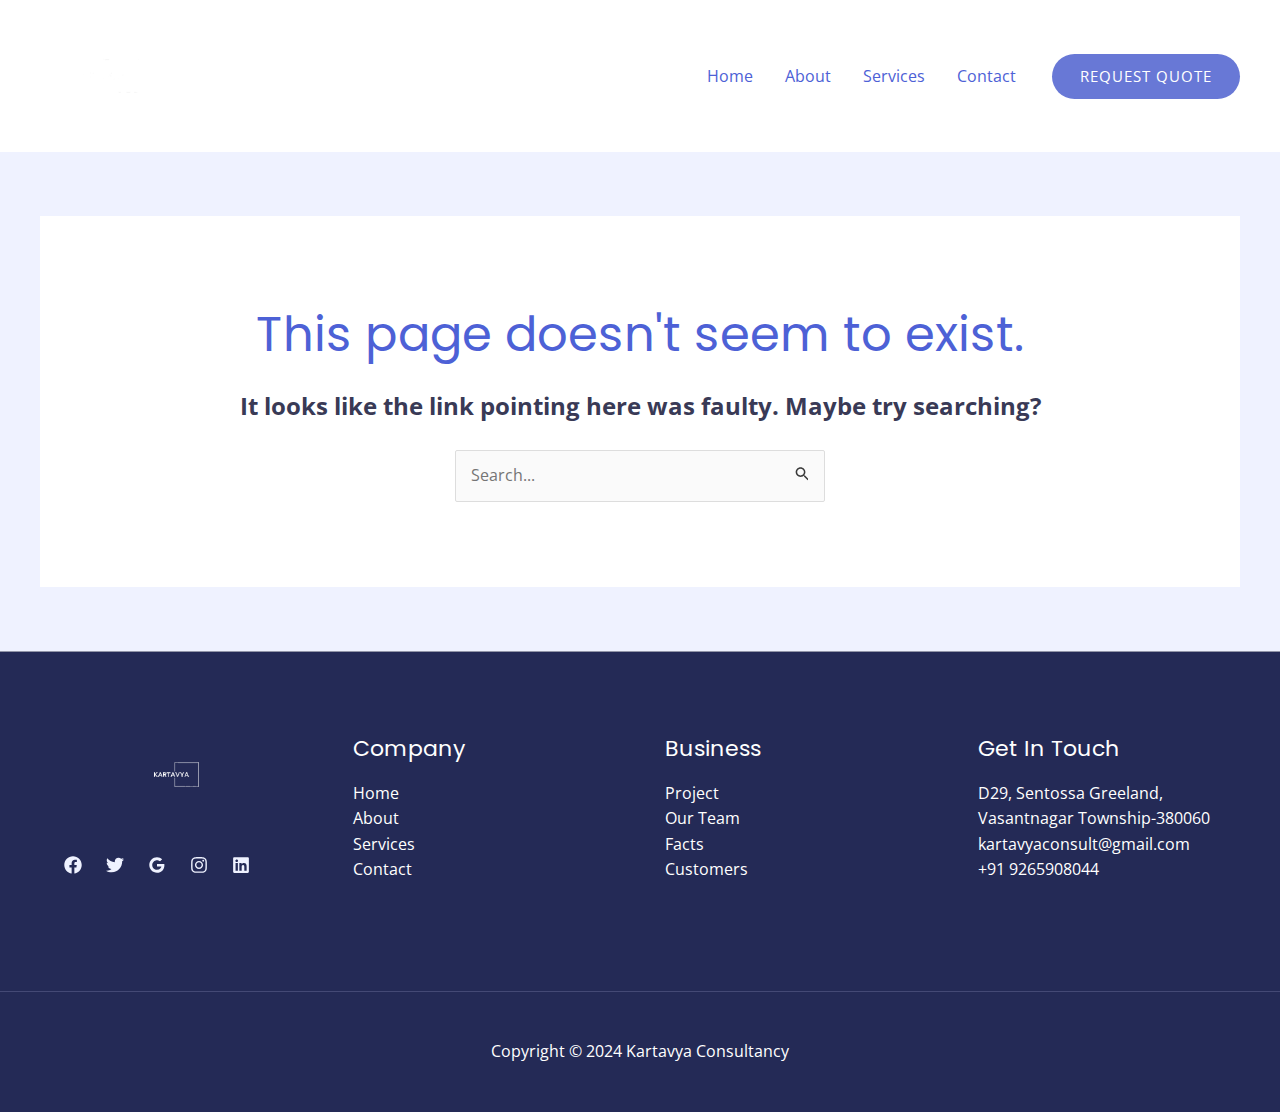
<file: 404/index.html>
<!DOCTYPE html>
<html lang="en-US">
<head>
<meta charset="UTF-8">
<meta name="viewport" content="width=device-width, initial-scale=1">
	 <link rel="profile" href="https://gmpg.org/xfn/11"> 
	 <title>Page not found &#8211; Kartavya Consultancy</title>
<meta name="robots" content="noindex, nofollow">
<link rel="dns-prefetch" href="//fonts.googleapis.com">
<link rel="alternate" type="application/rss+xml" title="Kartavya Consultancy &raquo; Feed" href="/feed/">
<link rel="alternate" type="application/rss+xml" title="Kartavya Consultancy &raquo; Comments Feed" href="/comments/feed/">
<script>
window._wpemojiSettings = {"baseUrl":"https:\/\/s.w.org\/images\/core\/emoji\/15.0.3\/72x72\/","ext":".png","svgUrl":"https:\/\/s.w.org\/images\/core\/emoji\/15.0.3\/svg\/","svgExt":".svg","source":{"concatemoji":"\/wp-includes\/js\/wp-emoji-release.min.js?ver=6.6.1"}};
/*! This file is auto-generated */
!function(i,n){var o,s,e;function c(e){try{var t={supportTests:e,timestamp:(new Date).valueOf()};sessionStorage.setItem(o,JSON.stringify(t))}catch(e){}}function p(e,t,n){e.clearRect(0,0,e.canvas.width,e.canvas.height),e.fillText(t,0,0);var t=new Uint32Array(e.getImageData(0,0,e.canvas.width,e.canvas.height).data),r=(e.clearRect(0,0,e.canvas.width,e.canvas.height),e.fillText(n,0,0),new Uint32Array(e.getImageData(0,0,e.canvas.width,e.canvas.height).data));return t.every(function(e,t){return e===r[t]})}function u(e,t,n){switch(t){case"flag":return n(e,"🏳️‍⚧️","🏳️​⚧️")?!1:!n(e,"🇺🇳","🇺​🇳")&&!n(e,"🏴󠁧󠁢󠁥󠁮󠁧󠁿","🏴​󠁧​󠁢​󠁥​󠁮​󠁧​󠁿");case"emoji":return!n(e,"🐦‍⬛","🐦​⬛")}return!1}function f(e,t,n){var r="undefined"!=typeof WorkerGlobalScope&&self instanceof WorkerGlobalScope?new OffscreenCanvas(300,150):i.createElement("canvas"),a=r.getContext("2d",{willReadFrequently:!0}),o=(a.textBaseline="top",a.font="600 32px Arial",{});return e.forEach(function(e){o[e]=t(a,e,n)}),o}function t(e){var t=i.createElement("script");t.src=e,t.defer=!0,i.head.appendChild(t)}"undefined"!=typeof Promise&&(o="wpEmojiSettingsSupports",s=["flag","emoji"],n.supports={everything:!0,everythingExceptFlag:!0},e=new Promise(function(e){i.addEventListener("DOMContentLoaded",e,{once:!0})}),new Promise(function(t){var n=function(){try{var e=JSON.parse(sessionStorage.getItem(o));if("object"==typeof e&&"number"==typeof e.timestamp&&(new Date).valueOf()<e.timestamp+604800&&"object"==typeof e.supportTests)return e.supportTests}catch(e){}return null}();if(!n){if("undefined"!=typeof Worker&&"undefined"!=typeof OffscreenCanvas&&"undefined"!=typeof URL&&URL.createObjectURL&&"undefined"!=typeof Blob)try{var e="postMessage("+f.toString()+"("+[JSON.stringify(s),u.toString(),p.toString()].join(",")+"));",r=new Blob([e],{type:"text/javascript"}),a=new Worker(URL.createObjectURL(r),{name:"wpTestEmojiSupports"});return void(a.onmessage=function(e){c(n=e.data),a.terminate(),t(n)})}catch(e){}c(n=f(s,u,p))}t(n)}).then(function(e){for(var t in e)n.supports[t]=e[t],n.supports.everything=n.supports.everything&&n.supports[t],"flag"!==t&&(n.supports.everythingExceptFlag=n.supports.everythingExceptFlag&&n.supports[t]);n.supports.everythingExceptFlag=n.supports.everythingExceptFlag&&!n.supports.flag,n.DOMReady=!1,n.readyCallback=function(){n.DOMReady=!0}}).then(function(){return e}).then(function(){var e;n.supports.everything||(n.readyCallback(),(e=n.source||{}).concatemoji?t(e.concatemoji):e.wpemoji&&e.twemoji&&(t(e.twemoji),t(e.wpemoji)))}))}((window,document),window._wpemojiSettings);
</script>
<link rel="stylesheet" id="astra-theme-css-css" href="/wp-content/themes/astra/assets/css/minified/main.min.css?ver=4.7.3" media="all">
<style id="astra-theme-css-inline-css">:root{--ast-post-nav-space:0;--ast-container-default-xlg-padding:6.67em;--ast-container-default-lg-padding:5.67em;--ast-container-default-slg-padding:4.34em;--ast-container-default-md-padding:3.34em;--ast-container-default-sm-padding:6.67em;--ast-container-default-xs-padding:2.4em;--ast-container-default-xxs-padding:1.4em;--ast-code-block-background:#EEEEEE;--ast-comment-inputs-background:#FAFAFA;--ast-normal-container-width:1200px;--ast-narrow-container-width:750px;--ast-blog-title-font-weight:normal;--ast-blog-meta-weight:inherit;}html{font-size:100%;}a,.page-title{color:var(--ast-global-color-1);}a:hover,a:focus{color:var(--ast-global-color-1);}body,button,input,select,textarea,.ast-button,.ast-custom-button{font-family:'Open Sans',sans-serif;font-weight:400;font-size:16px;font-size:1rem;line-height:var(--ast-body-line-height,1.6em);}blockquote{color:var(--ast-global-color-3);}h1,.entry-content h1,.entry-content h1 a,h2,.entry-content h2,.entry-content h2 a,h3,.entry-content h3,.entry-content h3 a,h4,.entry-content h4,.entry-content h4 a,h5,.entry-content h5,.entry-content h5 a,h6,.entry-content h6,.entry-content h6 a,.site-title,.site-title a{font-family:'Poppins',sans-serif;font-weight:700;}.site-title{font-size:35px;font-size:2.1875rem;display:none;}header .custom-logo-link img{max-width:120px;}.astra-logo-svg{width:120px;}.site-header .site-description{font-size:15px;font-size:0.9375rem;display:none;}.entry-title{font-size:30px;font-size:1.875rem;}.archive .ast-article-post .ast-article-inner,.blog .ast-article-post .ast-article-inner,.archive .ast-article-post .ast-article-inner:hover,.blog .ast-article-post .ast-article-inner:hover{overflow:hidden;}h1,.entry-content h1,.entry-content h1 a{font-size:48px;font-size:3rem;font-weight:700;font-family:'Poppins',sans-serif;line-height:1.4em;}h2,.entry-content h2,.entry-content h2 a{font-size:42px;font-size:2.625rem;font-family:'Poppins',sans-serif;line-height:1.3em;}h3,.entry-content h3,.entry-content h3 a{font-size:28px;font-size:1.75rem;font-family:'Poppins',sans-serif;line-height:1.3em;}h4,.entry-content h4,.entry-content h4 a{font-size:20px;font-size:1.25rem;line-height:1.2em;font-family:'Poppins',sans-serif;}h5,.entry-content h5,.entry-content h5 a{font-size:18px;font-size:1.125rem;line-height:1.2em;font-family:'Poppins',sans-serif;}h6,.entry-content h6,.entry-content h6 a{font-size:15px;font-size:0.9375rem;line-height:1.25em;font-family:'Poppins',sans-serif;}::selection{background-color:var(--ast-global-color-0);color:#ffffff;}body,h1,.entry-title a,.entry-content h1,.entry-content h1 a,h2,.entry-content h2,.entry-content h2 a,h3,.entry-content h3,.entry-content h3 a,h4,.entry-content h4,.entry-content h4 a,h5,.entry-content h5,.entry-content h5 a,h6,.entry-content h6,.entry-content h6 a{color:var(--ast-global-color-3);}.tagcloud a:hover,.tagcloud a:focus,.tagcloud a.current-item{color:#ffffff;border-color:var(--ast-global-color-1);background-color:var(--ast-global-color-1);}input:focus,input[type="text"]:focus,input[type="email"]:focus,input[type="url"]:focus,input[type="password"]:focus,input[type="reset"]:focus,input[type="search"]:focus,textarea:focus{border-color:var(--ast-global-color-1);}input[type="radio"]:checked,input[type=reset],input[type="checkbox"]:checked,input[type="checkbox"]:hover:checked,input[type="checkbox"]:focus:checked,input[type=range]::-webkit-slider-thumb{border-color:var(--ast-global-color-1);background-color:var(--ast-global-color-1);box-shadow:none;}.site-footer a:hover + .post-count,.site-footer a:focus + .post-count{background:var(--ast-global-color-1);border-color:var(--ast-global-color-1);}.single .nav-links .nav-previous,.single .nav-links .nav-next{color:var(--ast-global-color-1);}.entry-meta,.entry-meta *{line-height:1.45;color:var(--ast-global-color-1);}.entry-meta a:not(.ast-button):hover,.entry-meta a:not(.ast-button):hover *,.entry-meta a:not(.ast-button):focus,.entry-meta a:not(.ast-button):focus *,.page-links > .page-link,.page-links .page-link:hover,.post-navigation a:hover{color:var(--ast-global-color-1);}#cat option,.secondary .calendar_wrap thead a,.secondary .calendar_wrap thead a:visited{color:var(--ast-global-color-1);}.secondary .calendar_wrap #today,.ast-progress-val span{background:var(--ast-global-color-1);}.secondary a:hover + .post-count,.secondary a:focus + .post-count{background:var(--ast-global-color-1);border-color:var(--ast-global-color-1);}.calendar_wrap #today > a{color:#ffffff;}.page-links .page-link,.single .post-navigation a{color:var(--ast-global-color-1);}.ast-search-menu-icon .search-form button.search-submit{padding:0 4px;}.ast-search-menu-icon form.search-form{padding-right:0;}.ast-search-menu-icon.slide-search input.search-field{width:0;}.ast-header-search .ast-search-menu-icon.ast-dropdown-active .search-form,.ast-header-search .ast-search-menu-icon.ast-dropdown-active .search-field:focus{transition:all 0.2s;}.search-form input.search-field:focus{outline:none;}.wp-block-latest-posts > li > a{color:var(--ast-global-color-2);}.widget-title,.widget .wp-block-heading{font-size:22px;font-size:1.375rem;color:var(--ast-global-color-3);}.ast-search-menu-icon.slide-search a:focus-visible:focus-visible,.astra-search-icon:focus-visible,#close:focus-visible,a:focus-visible,.ast-menu-toggle:focus-visible,.site .skip-link:focus-visible,.wp-block-loginout input:focus-visible,.wp-block-search.wp-block-search__button-inside .wp-block-search__inside-wrapper,.ast-header-navigation-arrow:focus-visible,.woocommerce .wc-proceed-to-checkout > .checkout-button:focus-visible,.woocommerce .woocommerce-MyAccount-navigation ul li a:focus-visible,.ast-orders-table__row .ast-orders-table__cell:focus-visible,.woocommerce .woocommerce-order-details .order-again > .button:focus-visible,.woocommerce .woocommerce-message a.button.wc-forward:focus-visible,.woocommerce #minus_qty:focus-visible,.woocommerce #plus_qty:focus-visible,a#ast-apply-coupon:focus-visible,.woocommerce .woocommerce-info a:focus-visible,.woocommerce .astra-shop-summary-wrap a:focus-visible,.woocommerce a.wc-forward:focus-visible,#ast-apply-coupon:focus-visible,.woocommerce-js .woocommerce-mini-cart-item a.remove:focus-visible,#close:focus-visible,.button.search-submit:focus-visible,#search_submit:focus,.normal-search:focus-visible,.ast-header-account-wrap:focus-visible{outline-style:dotted;outline-color:inherit;outline-width:thin;}input:focus,input[type="text"]:focus,input[type="email"]:focus,input[type="url"]:focus,input[type="password"]:focus,input[type="reset"]:focus,input[type="search"]:focus,input[type="number"]:focus,textarea:focus,.wp-block-search__input:focus,[data-section="section-header-mobile-trigger"] .ast-button-wrap .ast-mobile-menu-trigger-minimal:focus,.ast-mobile-popup-drawer.active .menu-toggle-close:focus,.woocommerce-ordering select.orderby:focus,#ast-scroll-top:focus,#coupon_code:focus,.woocommerce-page #comment:focus,.woocommerce #reviews #respond input#submit:focus,.woocommerce a.add_to_cart_button:focus,.woocommerce .button.single_add_to_cart_button:focus,.woocommerce .woocommerce-cart-form button:focus,.woocommerce .woocommerce-cart-form__cart-item .quantity .qty:focus,.woocommerce .woocommerce-billing-fields .woocommerce-billing-fields__field-wrapper .woocommerce-input-wrapper > .input-text:focus,.woocommerce #order_comments:focus,.woocommerce #place_order:focus,.woocommerce .woocommerce-address-fields .woocommerce-address-fields__field-wrapper .woocommerce-input-wrapper > .input-text:focus,.woocommerce .woocommerce-MyAccount-content form button:focus,.woocommerce .woocommerce-MyAccount-content .woocommerce-EditAccountForm .woocommerce-form-row .woocommerce-Input.input-text:focus,.woocommerce .ast-woocommerce-container .woocommerce-pagination ul.page-numbers li a:focus,body #content .woocommerce form .form-row .select2-container--default .select2-selection--single:focus,#ast-coupon-code:focus,.woocommerce.woocommerce-js .quantity input[type=number]:focus,.woocommerce-js .woocommerce-mini-cart-item .quantity input[type=number]:focus,.woocommerce p#ast-coupon-trigger:focus{border-style:dotted;border-color:inherit;border-width:thin;}input{outline:none;}.woocommerce-js input[type=text]:focus,.woocommerce-js input[type=email]:focus,.woocommerce-js textarea:focus,input[type=number]:focus,.comments-area textarea#comment:focus,.comments-area textarea#comment:active,.comments-area .ast-comment-formwrap input[type="text"]:focus,.comments-area .ast-comment-formwrap input[type="text"]:active{outline-style:disable;outline-color:inherit;outline-width:thin;}.site-logo-img img{ transition:all 0.2s linear;}body .ast-oembed-container *{position:absolute;top:0;width:100%;height:100%;left:0;}body .wp-block-embed-pocket-casts .ast-oembed-container *{position:unset;}.ast-single-post-featured-section + article {margin-top: 2em;}.site-content .ast-single-post-featured-section img {width: 100%;overflow: hidden;object-fit: cover;}.ast-separate-container .site-content .ast-single-post-featured-section + article {margin-top: -80px;z-index: 9;position: relative;border-radius: 4px;}@media (min-width: 769px) {.ast-no-sidebar .site-content .ast-article-image-container--wide {margin-left: -120px;margin-right: -120px;max-width: unset;width: unset;}.ast-left-sidebar .site-content .ast-article-image-container--wide,.ast-right-sidebar .site-content .ast-article-image-container--wide {margin-left: -10px;margin-right: -10px;}.site-content .ast-article-image-container--full {margin-left: calc( -50vw + 50%);margin-right: calc( -50vw + 50%);max-width: 100vw;width: 100vw;}.ast-left-sidebar .site-content .ast-article-image-container--full,.ast-right-sidebar .site-content .ast-article-image-container--full {margin-left: -10px;margin-right: -10px;max-width: inherit;width: auto;}}.site > .ast-single-related-posts-container {margin-top: 0;}@media (min-width: 769px) {.ast-desktop .ast-container--narrow {max-width: var(--ast-narrow-container-width);margin: 0 auto;}}@media (max-width:768.9px){#ast-desktop-header{display:none;}}@media (min-width:769px){#ast-mobile-header{display:none;}}.wp-block-buttons.aligncenter{justify-content:center;}.wp-block-buttons .wp-block-button.is-style-outline .wp-block-button__link.wp-element-button,.ast-outline-button,.wp-block-uagb-buttons-child .uagb-buttons-repeater.ast-outline-button{border-color:var(--ast-global-color-0);border-top-width:1px;border-right-width:1px;border-bottom-width:1px;border-left-width:1px;font-family:inherit;font-weight:400;font-size:15px;font-size:0.9375rem;line-height:1em;padding-top:17px;padding-right:35px;padding-bottom:17px;padding-left:35px;border-top-left-radius:6px;border-top-right-radius:6px;border-bottom-right-radius:6px;border-bottom-left-radius:6px;}.wp-block-buttons .wp-block-button.is-style-outline > .wp-block-button__link:not(.has-text-color),.wp-block-buttons .wp-block-button.wp-block-button__link.is-style-outline:not(.has-text-color),.ast-outline-button{color:var(--ast-global-color-0);}.wp-block-button.is-style-outline .wp-block-button__link:hover,.wp-block-buttons .wp-block-button.is-style-outline .wp-block-button__link:focus,.wp-block-buttons .wp-block-button.is-style-outline > .wp-block-button__link:not(.has-text-color):hover,.wp-block-buttons .wp-block-button.wp-block-button__link.is-style-outline:not(.has-text-color):hover,.ast-outline-button:hover,.ast-outline-button:focus,.wp-block-uagb-buttons-child .uagb-buttons-repeater.ast-outline-button:hover,.wp-block-uagb-buttons-child .uagb-buttons-repeater.ast-outline-button:focus{color:#ffffff;background-color:var(--ast-global-color-1);border-color:var(--ast-global-color-1);}.uagb-buttons-repeater.ast-outline-button{border-radius:9999px;}@media (max-width:768px){.wp-block-buttons .wp-block-button.is-style-outline .wp-block-button__link.wp-element-button,.ast-outline-button,.wp-block-uagb-buttons-child .uagb-buttons-repeater.ast-outline-button{padding-top:17px;padding-right:35px;padding-bottom:17px;padding-left:35px;border-top-left-radius:6px;border-top-right-radius:6px;border-bottom-right-radius:6px;border-bottom-left-radius:6px;}}@media (max-width:544px){.wp-block-buttons .wp-block-button.is-style-outline .wp-block-button__link.wp-element-button,.ast-outline-button,.wp-block-uagb-buttons-child .uagb-buttons-repeater.ast-outline-button{padding-top:17px;padding-right:35px;padding-bottom:17px;padding-left:35px;border-top-left-radius:6px;border-top-right-radius:6px;border-bottom-right-radius:6px;border-bottom-left-radius:6px;}}.entry-content[ast-blocks-layout] > figure{margin-bottom:1em;}@media (max-width:768px){.ast-separate-container #primary,.ast-separate-container #secondary{padding:1.5em 0;}#primary,#secondary{padding:1.5em 0;margin:0;}.ast-left-sidebar #content > .ast-container{display:flex;flex-direction:column-reverse;width:100%;}.ast-separate-container .ast-article-post,.ast-separate-container .ast-article-single{padding:1.5em 2.14em;}.ast-author-box img.avatar{margin:20px 0 0 0;}}@media (min-width:769px){.ast-separate-container.ast-right-sidebar #primary,.ast-separate-container.ast-left-sidebar #primary{border:0;}.search-no-results.ast-separate-container #primary{margin-bottom:4em;}}.ast-404-layout-1 .ast-404-text{font-size:200px;font-size:12.5rem;}@media (min-width:769px){.error404.ast-separate-container #primary{margin-bottom:4em;}}@media (max-width:920px){.ast-404-layout-1 .ast-404-text{font-size:100px;font-size:6.25rem;}}.elementor-button-wrapper .elementor-button{border-style:solid;text-decoration:none;border-top-width:0px;border-right-width:0px;border-left-width:0px;border-bottom-width:0px;}.elementor-button.elementor-size-sm,.elementor-button.elementor-size-xs,.elementor-button.elementor-size-md,.elementor-button.elementor-size-lg,.elementor-button.elementor-size-xl,.elementor-button{border-top-left-radius:6px;border-top-right-radius:6px;border-bottom-right-radius:6px;border-bottom-left-radius:6px;padding-top:17px;padding-right:35px;padding-bottom:17px;padding-left:35px;}@media (max-width:768px){.elementor-button-wrapper .elementor-button.elementor-size-sm,.elementor-button-wrapper .elementor-button.elementor-size-xs,.elementor-button-wrapper .elementor-button.elementor-size-md,.elementor-button-wrapper .elementor-button.elementor-size-lg,.elementor-button-wrapper .elementor-button.elementor-size-xl,.elementor-button-wrapper .elementor-button{padding-top:17px;padding-right:35px;padding-bottom:17px;padding-left:35px;border-top-left-radius:6px;border-top-right-radius:6px;border-bottom-right-radius:6px;border-bottom-left-radius:6px;}}@media (max-width:544px){.elementor-button-wrapper .elementor-button.elementor-size-sm,.elementor-button-wrapper .elementor-button.elementor-size-xs,.elementor-button-wrapper .elementor-button.elementor-size-md,.elementor-button-wrapper .elementor-button.elementor-size-lg,.elementor-button-wrapper .elementor-button.elementor-size-xl,.elementor-button-wrapper .elementor-button{padding-top:17px;padding-right:35px;padding-bottom:17px;padding-left:35px;border-top-left-radius:6px;border-top-right-radius:6px;border-bottom-right-radius:6px;border-bottom-left-radius:6px;}}.elementor-button-wrapper .elementor-button{border-color:var(--ast-global-color-0);background-color:var(--ast-global-color-0);}.elementor-button-wrapper .elementor-button:hover,.elementor-button-wrapper .elementor-button:focus{color:#ffffff;background-color:var(--ast-global-color-1);border-color:var(--ast-global-color-1);}.wp-block-button .wp-block-button__link ,.elementor-button-wrapper .elementor-button,.elementor-button-wrapper .elementor-button:visited{color:#ffffff;}.elementor-button-wrapper .elementor-button{font-weight:400;font-size:15px;font-size:0.9375rem;line-height:1em;text-transform:uppercase;letter-spacing:1px;}body .elementor-button.elementor-size-sm,body .elementor-button.elementor-size-xs,body .elementor-button.elementor-size-md,body .elementor-button.elementor-size-lg,body .elementor-button.elementor-size-xl,body .elementor-button{font-size:15px;font-size:0.9375rem;}.wp-block-button .wp-block-button__link:hover,.wp-block-button .wp-block-button__link:focus{color:#ffffff;background-color:var(--ast-global-color-1);border-color:var(--ast-global-color-1);}.elementor-widget-heading h1.elementor-heading-title{line-height:1.4em;}.elementor-widget-heading h2.elementor-heading-title{line-height:1.3em;}.elementor-widget-heading h3.elementor-heading-title{line-height:1.3em;}.elementor-widget-heading h4.elementor-heading-title{line-height:1.2em;}.elementor-widget-heading h5.elementor-heading-title{line-height:1.2em;}.elementor-widget-heading h6.elementor-heading-title{line-height:1.25em;}.wp-block-button .wp-block-button__link,.wp-block-search .wp-block-search__button,body .wp-block-file .wp-block-file__button{border-style:solid;border-top-width:0px;border-right-width:0px;border-left-width:0px;border-bottom-width:0px;border-color:var(--ast-global-color-0);background-color:var(--ast-global-color-0);color:#ffffff;font-family:inherit;font-weight:400;line-height:1em;text-transform:uppercase;letter-spacing:1px;font-size:15px;font-size:0.9375rem;border-top-left-radius:6px;border-top-right-radius:6px;border-bottom-right-radius:6px;border-bottom-left-radius:6px;padding-top:17px;padding-right:35px;padding-bottom:17px;padding-left:35px;}@media (max-width:768px){.wp-block-button .wp-block-button__link,.wp-block-search .wp-block-search__button,body .wp-block-file .wp-block-file__button{padding-top:17px;padding-right:35px;padding-bottom:17px;padding-left:35px;border-top-left-radius:6px;border-top-right-radius:6px;border-bottom-right-radius:6px;border-bottom-left-radius:6px;}}@media (max-width:544px){.wp-block-button .wp-block-button__link,.wp-block-search .wp-block-search__button,body .wp-block-file .wp-block-file__button{padding-top:17px;padding-right:35px;padding-bottom:17px;padding-left:35px;border-top-left-radius:6px;border-top-right-radius:6px;border-bottom-right-radius:6px;border-bottom-left-radius:6px;}}.menu-toggle,button,.ast-button,.ast-custom-button,.button,input#submit,input[type="button"],input[type="submit"],input[type="reset"],form[CLASS*="wp-block-search__"].wp-block-search .wp-block-search__inside-wrapper .wp-block-search__button,body .wp-block-file .wp-block-file__button,.woocommerce-js a.button,.woocommerce button.button,.woocommerce .woocommerce-message a.button,.woocommerce #respond input#submit.alt,.woocommerce input.button.alt,.woocommerce input.button,.woocommerce input.button:disabled,.woocommerce input.button:disabled[disabled],.woocommerce input.button:disabled:hover,.woocommerce input.button:disabled[disabled]:hover,.woocommerce #respond input#submit,.woocommerce button.button.alt.disabled,.wc-block-grid__products .wc-block-grid__product .wp-block-button__link,.wc-block-grid__product-onsale,[CLASS*="wc-block"] button,.woocommerce-js .astra-cart-drawer .astra-cart-drawer-content .woocommerce-mini-cart__buttons .button:not(.checkout):not(.ast-continue-shopping),.woocommerce-js .astra-cart-drawer .astra-cart-drawer-content .woocommerce-mini-cart__buttons a.checkout,.woocommerce button.button.alt.disabled.wc-variation-selection-needed,[CLASS*="wc-block"] .wc-block-components-button{border-style:solid;border-top-width:0px;border-right-width:0px;border-left-width:0px;border-bottom-width:0px;color:#ffffff;border-color:var(--ast-global-color-0);background-color:var(--ast-global-color-0);padding-top:17px;padding-right:35px;padding-bottom:17px;padding-left:35px;font-family:inherit;font-weight:400;font-size:15px;font-size:0.9375rem;line-height:1em;text-transform:uppercase;letter-spacing:1px;border-top-left-radius:6px;border-top-right-radius:6px;border-bottom-right-radius:6px;border-bottom-left-radius:6px;}button:focus,.menu-toggle:hover,button:hover,.ast-button:hover,.ast-custom-button:hover .button:hover,.ast-custom-button:hover ,input[type=reset]:hover,input[type=reset]:focus,input#submit:hover,input#submit:focus,input[type="button"]:hover,input[type="button"]:focus,input[type="submit"]:hover,input[type="submit"]:focus,form[CLASS*="wp-block-search__"].wp-block-search .wp-block-search__inside-wrapper .wp-block-search__button:hover,form[CLASS*="wp-block-search__"].wp-block-search .wp-block-search__inside-wrapper .wp-block-search__button:focus,body .wp-block-file .wp-block-file__button:hover,body .wp-block-file .wp-block-file__button:focus,.woocommerce-js a.button:hover,.woocommerce button.button:hover,.woocommerce .woocommerce-message a.button:hover,.woocommerce #respond input#submit:hover,.woocommerce #respond input#submit.alt:hover,.woocommerce input.button.alt:hover,.woocommerce input.button:hover,.woocommerce button.button.alt.disabled:hover,.wc-block-grid__products .wc-block-grid__product .wp-block-button__link:hover,[CLASS*="wc-block"] button:hover,.woocommerce-js .astra-cart-drawer .astra-cart-drawer-content .woocommerce-mini-cart__buttons .button:not(.checkout):not(.ast-continue-shopping):hover,.woocommerce-js .astra-cart-drawer .astra-cart-drawer-content .woocommerce-mini-cart__buttons a.checkout:hover,.woocommerce button.button.alt.disabled.wc-variation-selection-needed:hover,[CLASS*="wc-block"] .wc-block-components-button:hover,[CLASS*="wc-block"] .wc-block-components-button:focus{color:#ffffff;background-color:var(--ast-global-color-1);border-color:var(--ast-global-color-1);}@media (max-width:768px){.menu-toggle,button,.ast-button,.ast-custom-button,.button,input#submit,input[type="button"],input[type="submit"],input[type="reset"],form[CLASS*="wp-block-search__"].wp-block-search .wp-block-search__inside-wrapper .wp-block-search__button,body .wp-block-file .wp-block-file__button,.woocommerce-js a.button,.woocommerce button.button,.woocommerce .woocommerce-message a.button,.woocommerce #respond input#submit.alt,.woocommerce input.button.alt,.woocommerce input.button,.woocommerce input.button:disabled,.woocommerce input.button:disabled[disabled],.woocommerce input.button:disabled:hover,.woocommerce input.button:disabled[disabled]:hover,.woocommerce #respond input#submit,.woocommerce button.button.alt.disabled,.wc-block-grid__products .wc-block-grid__product .wp-block-button__link,.wc-block-grid__product-onsale,[CLASS*="wc-block"] button,.woocommerce-js .astra-cart-drawer .astra-cart-drawer-content .woocommerce-mini-cart__buttons .button:not(.checkout):not(.ast-continue-shopping),.woocommerce-js .astra-cart-drawer .astra-cart-drawer-content .woocommerce-mini-cart__buttons a.checkout,.woocommerce button.button.alt.disabled.wc-variation-selection-needed,[CLASS*="wc-block"] .wc-block-components-button{padding-top:17px;padding-right:35px;padding-bottom:17px;padding-left:35px;border-top-left-radius:6px;border-top-right-radius:6px;border-bottom-right-radius:6px;border-bottom-left-radius:6px;}}@media (max-width:544px){.menu-toggle,button,.ast-button,.ast-custom-button,.button,input#submit,input[type="button"],input[type="submit"],input[type="reset"],form[CLASS*="wp-block-search__"].wp-block-search .wp-block-search__inside-wrapper .wp-block-search__button,body .wp-block-file .wp-block-file__button,.woocommerce-js a.button,.woocommerce button.button,.woocommerce .woocommerce-message a.button,.woocommerce #respond input#submit.alt,.woocommerce input.button.alt,.woocommerce input.button,.woocommerce input.button:disabled,.woocommerce input.button:disabled[disabled],.woocommerce input.button:disabled:hover,.woocommerce input.button:disabled[disabled]:hover,.woocommerce #respond input#submit,.woocommerce button.button.alt.disabled,.wc-block-grid__products .wc-block-grid__product .wp-block-button__link,.wc-block-grid__product-onsale,[CLASS*="wc-block"] button,.woocommerce-js .astra-cart-drawer .astra-cart-drawer-content .woocommerce-mini-cart__buttons .button:not(.checkout):not(.ast-continue-shopping),.woocommerce-js .astra-cart-drawer .astra-cart-drawer-content .woocommerce-mini-cart__buttons a.checkout,.woocommerce button.button.alt.disabled.wc-variation-selection-needed,[CLASS*="wc-block"] .wc-block-components-button{padding-top:17px;padding-right:35px;padding-bottom:17px;padding-left:35px;border-top-left-radius:6px;border-top-right-radius:6px;border-bottom-right-radius:6px;border-bottom-left-radius:6px;}}@media (max-width:768px){.ast-mobile-header-stack .main-header-bar .ast-search-menu-icon{display:inline-block;}.ast-header-break-point.ast-header-custom-item-outside .ast-mobile-header-stack .main-header-bar .ast-search-icon{margin:0;}.ast-comment-avatar-wrap img{max-width:2.5em;}.ast-comment-meta{padding:0 1.8888em 1.3333em;}.ast-separate-container .ast-comment-list li.depth-1{padding:1.5em 2.14em;}.ast-separate-container .comment-respond{padding:2em 2.14em;}}@media (min-width:544px){.ast-container{max-width:100%;}}@media (max-width:544px){.ast-separate-container .ast-article-post,.ast-separate-container .ast-article-single,.ast-separate-container .comments-title,.ast-separate-container .ast-archive-description{padding:1.5em 1em;}.ast-separate-container #content .ast-container{padding-left:0.54em;padding-right:0.54em;}.ast-separate-container .ast-comment-list .bypostauthor{padding:.5em;}.ast-search-menu-icon.ast-dropdown-active .search-field{width:170px;}} #ast-mobile-header .ast-site-header-cart-li a{pointer-events:none;} #ast-desktop-header .ast-site-header-cart-li a{pointer-events:none;}body,.ast-separate-container{background-color:var(--ast-global-color-4);background-image:none;}@media (max-width:768px){.site-title{display:none;}.site-header .site-description{display:none;}h1,.entry-content h1,.entry-content h1 a{font-size:40px;}h2,.entry-content h2,.entry-content h2 a{font-size:35px;}h3,.entry-content h3,.entry-content h3 a{font-size:24px;}.astra-logo-svg{width:140px;}header .custom-logo-link img,.ast-header-break-point .site-logo-img .custom-mobile-logo-link img{max-width:140px;}}@media (max-width:544px){.site-title{display:none;}.site-header .site-description{display:none;}h1,.entry-content h1,.entry-content h1 a{font-size:28px;}h2,.entry-content h2,.entry-content h2 a{font-size:24px;}h3,.entry-content h3,.entry-content h3 a{font-size:20px;}h4,.entry-content h4,.entry-content h4 a{font-size:18px;font-size:1.125rem;}h5,.entry-content h5,.entry-content h5 a{font-size:17px;font-size:1.0625rem;}h6,.entry-content h6,.entry-content h6 a{font-size:15px;font-size:0.9375rem;}header .custom-logo-link img,.ast-header-break-point .site-branding img,.ast-header-break-point .custom-logo-link img{max-width:120px;}.astra-logo-svg{width:120px;}.ast-header-break-point .site-logo-img .custom-mobile-logo-link img{max-width:120px;}}@media (max-width:768px){html{font-size:91.2%;}}@media (max-width:544px){html{font-size:91.2%;}}@media (min-width:769px){.ast-container{max-width:1240px;}}@media (min-width:769px){.site-content .ast-container{display:flex;}}@media (max-width:768px){.site-content .ast-container{flex-direction:column;}}@media (min-width:769px){.main-header-menu .sub-menu .menu-item.ast-left-align-sub-menu:hover > .sub-menu,.main-header-menu .sub-menu .menu-item.ast-left-align-sub-menu.focus > .sub-menu{margin-left:-2px;}}.site .comments-area{padding-bottom:3em;}.wp-block-file {display: flex;align-items: center;flex-wrap: wrap;justify-content: space-between;}.wp-block-pullquote {border: none;}.wp-block-pullquote blockquote::before {content: "\201D";font-family: "Helvetica",sans-serif;display: flex;transform: rotate( 180deg );font-size: 6rem;font-style: normal;line-height: 1;font-weight: bold;align-items: center;justify-content: center;}.has-text-align-right > blockquote::before {justify-content: flex-start;}.has-text-align-left > blockquote::before {justify-content: flex-end;}figure.wp-block-pullquote.is-style-solid-color blockquote {max-width: 100%;text-align: inherit;}html body {--wp--custom--ast-default-block-top-padding: 3em;--wp--custom--ast-default-block-right-padding: 3em;--wp--custom--ast-default-block-bottom-padding: 3em;--wp--custom--ast-default-block-left-padding: 3em;--wp--custom--ast-container-width: 1200px;--wp--custom--ast-content-width-size: 1200px;--wp--custom--ast-wide-width-size: calc(1200px + var(--wp--custom--ast-default-block-left-padding) + var(--wp--custom--ast-default-block-right-padding));}.ast-narrow-container {--wp--custom--ast-content-width-size: 750px;--wp--custom--ast-wide-width-size: 750px;}@media(max-width: 768px) {html body {--wp--custom--ast-default-block-top-padding: 3em;--wp--custom--ast-default-block-right-padding: 2em;--wp--custom--ast-default-block-bottom-padding: 3em;--wp--custom--ast-default-block-left-padding: 2em;}}@media(max-width: 544px) {html body {--wp--custom--ast-default-block-top-padding: 3em;--wp--custom--ast-default-block-right-padding: 1.5em;--wp--custom--ast-default-block-bottom-padding: 3em;--wp--custom--ast-default-block-left-padding: 1.5em;}}.entry-content > .wp-block-group,.entry-content > .wp-block-cover,.entry-content > .wp-block-columns {padding-top: var(--wp--custom--ast-default-block-top-padding);padding-right: var(--wp--custom--ast-default-block-right-padding);padding-bottom: var(--wp--custom--ast-default-block-bottom-padding);padding-left: var(--wp--custom--ast-default-block-left-padding);}.ast-plain-container.ast-no-sidebar .entry-content > .alignfull,.ast-page-builder-template .ast-no-sidebar .entry-content > .alignfull {margin-left: calc( -50vw + 50%);margin-right: calc( -50vw + 50%);max-width: 100vw;width: 100vw;}.ast-plain-container.ast-no-sidebar .entry-content .alignfull .alignfull,.ast-page-builder-template.ast-no-sidebar .entry-content .alignfull .alignfull,.ast-plain-container.ast-no-sidebar .entry-content .alignfull .alignwide,.ast-page-builder-template.ast-no-sidebar .entry-content .alignfull .alignwide,.ast-plain-container.ast-no-sidebar .entry-content .alignwide .alignfull,.ast-page-builder-template.ast-no-sidebar .entry-content .alignwide .alignfull,.ast-plain-container.ast-no-sidebar .entry-content .alignwide .alignwide,.ast-page-builder-template.ast-no-sidebar .entry-content .alignwide .alignwide,.ast-plain-container.ast-no-sidebar .entry-content .wp-block-column .alignfull,.ast-page-builder-template.ast-no-sidebar .entry-content .wp-block-column .alignfull,.ast-plain-container.ast-no-sidebar .entry-content .wp-block-column .alignwide,.ast-page-builder-template.ast-no-sidebar .entry-content .wp-block-column .alignwide {margin-left: auto;margin-right: auto;width: 100%;}[ast-blocks-layout] .wp-block-separator:not(.is-style-dots) {height: 0;}[ast-blocks-layout] .wp-block-separator {margin: 20px auto;}[ast-blocks-layout] .wp-block-separator:not(.is-style-wide):not(.is-style-dots) {max-width: 100px;}[ast-blocks-layout] .wp-block-separator.has-background {padding: 0;}.entry-content[ast-blocks-layout] > * {max-width: var(--wp--custom--ast-content-width-size);margin-left: auto;margin-right: auto;}.entry-content[ast-blocks-layout] > .alignwide {max-width: var(--wp--custom--ast-wide-width-size);}.entry-content[ast-blocks-layout] .alignfull {max-width: none;}.entry-content .wp-block-columns {margin-bottom: 0;}blockquote {margin: 1.5em;border-color: rgba(0,0,0,0.05);}.wp-block-quote:not(.has-text-align-right):not(.has-text-align-center) {border-left: 5px solid rgba(0,0,0,0.05);}.has-text-align-right > blockquote,blockquote.has-text-align-right {border-right: 5px solid rgba(0,0,0,0.05);}.has-text-align-left > blockquote,blockquote.has-text-align-left {border-left: 5px solid rgba(0,0,0,0.05);}.wp-block-site-tagline,.wp-block-latest-posts .read-more {margin-top: 15px;}.wp-block-loginout p label {display: block;}.wp-block-loginout p:not(.login-remember):not(.login-submit) input {width: 100%;}.wp-block-loginout input:focus {border-color: transparent;}.wp-block-loginout input:focus {outline: thin dotted;}.entry-content .wp-block-media-text .wp-block-media-text__content {padding: 0 0 0 8%;}.entry-content .wp-block-media-text.has-media-on-the-right .wp-block-media-text__content {padding: 0 8% 0 0;}.entry-content .wp-block-media-text.has-background .wp-block-media-text__content {padding: 8%;}.entry-content .wp-block-cover:not([class*="background-color"]) .wp-block-cover__inner-container,.entry-content .wp-block-cover:not([class*="background-color"]) .wp-block-cover-image-text,.entry-content .wp-block-cover:not([class*="background-color"]) .wp-block-cover-text,.entry-content .wp-block-cover-image:not([class*="background-color"]) .wp-block-cover__inner-container,.entry-content .wp-block-cover-image:not([class*="background-color"]) .wp-block-cover-image-text,.entry-content .wp-block-cover-image:not([class*="background-color"]) .wp-block-cover-text {color: var(--ast-global-color-5);}.wp-block-loginout .login-remember input {width: 1.1rem;height: 1.1rem;margin: 0 5px 4px 0;vertical-align: middle;}.wp-block-latest-posts > li > *:first-child,.wp-block-latest-posts:not(.is-grid) > li:first-child {margin-top: 0;}.entry-content .wp-block-buttons,.entry-content .wp-block-uagb-buttons {margin-bottom: 1.5em;}.wp-block-search__inside-wrapper .wp-block-search__input {padding: 0 10px;color: var(--ast-global-color-3);background: var(--ast-global-color-5);border-color: var(--ast-border-color);}.wp-block-latest-posts .read-more {margin-bottom: 1.5em;}.wp-block-search__no-button .wp-block-search__inside-wrapper .wp-block-search__input {padding-top: 5px;padding-bottom: 5px;}.wp-block-latest-posts .wp-block-latest-posts__post-date,.wp-block-latest-posts .wp-block-latest-posts__post-author {font-size: 1rem;}.wp-block-latest-posts > li > *,.wp-block-latest-posts:not(.is-grid) > li {margin-top: 12px;margin-bottom: 12px;}.ast-page-builder-template .entry-content[ast-blocks-layout] > *,.ast-page-builder-template .entry-content[ast-blocks-layout] > .alignfull > * {max-width: none;}.ast-page-builder-template .entry-content[ast-blocks-layout] > .alignwide > * {max-width: var(--wp--custom--ast-wide-width-size);}.ast-page-builder-template .entry-content[ast-blocks-layout] > .inherit-container-width > *,.ast-page-builder-template .entry-content[ast-blocks-layout] > * > *,.entry-content[ast-blocks-layout] > .wp-block-cover .wp-block-cover__inner-container {max-width: var(--wp--custom--ast-content-width-size);margin-left: auto;margin-right: auto;}.entry-content[ast-blocks-layout] .wp-block-cover:not(.alignleft):not(.alignright) {width: auto;}@media(max-width: 1200px) {.ast-separate-container .entry-content > .alignfull,.ast-separate-container .entry-content[ast-blocks-layout] > .alignwide,.ast-plain-container .entry-content[ast-blocks-layout] > .alignwide,.ast-plain-container .entry-content .alignfull {margin-left: calc(-1 * min(var(--ast-container-default-xlg-padding),20px)) ;margin-right: calc(-1 * min(var(--ast-container-default-xlg-padding),20px));}}@media(min-width: 1201px) {.ast-separate-container .entry-content > .alignfull {margin-left: calc(-1 * var(--ast-container-default-xlg-padding) );margin-right: calc(-1 * var(--ast-container-default-xlg-padding) );}.ast-separate-container .entry-content[ast-blocks-layout] > .alignwide,.ast-plain-container .entry-content[ast-blocks-layout] > .alignwide {margin-left: calc(-1 * var(--wp--custom--ast-default-block-left-padding) );margin-right: calc(-1 * var(--wp--custom--ast-default-block-right-padding) );}}@media(min-width: 768px) {.ast-separate-container .entry-content .wp-block-group.alignwide:not(.inherit-container-width) > :where(:not(.alignleft):not(.alignright)),.ast-plain-container .entry-content .wp-block-group.alignwide:not(.inherit-container-width) > :where(:not(.alignleft):not(.alignright)) {max-width: calc( var(--wp--custom--ast-content-width-size) + 80px );}.ast-plain-container.ast-right-sidebar .entry-content[ast-blocks-layout] .alignfull,.ast-plain-container.ast-left-sidebar .entry-content[ast-blocks-layout] .alignfull {margin-left: -60px;margin-right: -60px;}}@media(min-width: 544px) {.entry-content > .alignleft {margin-right: 20px;}.entry-content > .alignright {margin-left: 20px;}}@media (max-width:544px){.wp-block-columns .wp-block-column:not(:last-child){margin-bottom:20px;}.wp-block-latest-posts{margin:0;}}@media( max-width: 600px ) {.entry-content .wp-block-media-text .wp-block-media-text__content,.entry-content .wp-block-media-text.has-media-on-the-right .wp-block-media-text__content {padding: 8% 0 0;}.entry-content .wp-block-media-text.has-background .wp-block-media-text__content {padding: 8%;}}.ast-page-builder-template .entry-header {padding-left: 0;}.ast-narrow-container .site-content .wp-block-uagb-image--align-full .wp-block-uagb-image__figure {max-width: 100%;margin-left: auto;margin-right: auto;}:root .has-ast-global-color-0-color{color:var(--ast-global-color-0);}:root .has-ast-global-color-0-background-color{background-color:var(--ast-global-color-0);}:root .wp-block-button .has-ast-global-color-0-color{color:var(--ast-global-color-0);}:root .wp-block-button .has-ast-global-color-0-background-color{background-color:var(--ast-global-color-0);}:root .has-ast-global-color-1-color{color:var(--ast-global-color-1);}:root .has-ast-global-color-1-background-color{background-color:var(--ast-global-color-1);}:root .wp-block-button .has-ast-global-color-1-color{color:var(--ast-global-color-1);}:root .wp-block-button .has-ast-global-color-1-background-color{background-color:var(--ast-global-color-1);}:root .has-ast-global-color-2-color{color:var(--ast-global-color-2);}:root .has-ast-global-color-2-background-color{background-color:var(--ast-global-color-2);}:root .wp-block-button .has-ast-global-color-2-color{color:var(--ast-global-color-2);}:root .wp-block-button .has-ast-global-color-2-background-color{background-color:var(--ast-global-color-2);}:root .has-ast-global-color-3-color{color:var(--ast-global-color-3);}:root .has-ast-global-color-3-background-color{background-color:var(--ast-global-color-3);}:root .wp-block-button .has-ast-global-color-3-color{color:var(--ast-global-color-3);}:root .wp-block-button .has-ast-global-color-3-background-color{background-color:var(--ast-global-color-3);}:root .has-ast-global-color-4-color{color:var(--ast-global-color-4);}:root .has-ast-global-color-4-background-color{background-color:var(--ast-global-color-4);}:root .wp-block-button .has-ast-global-color-4-color{color:var(--ast-global-color-4);}:root .wp-block-button .has-ast-global-color-4-background-color{background-color:var(--ast-global-color-4);}:root .has-ast-global-color-5-color{color:var(--ast-global-color-5);}:root .has-ast-global-color-5-background-color{background-color:var(--ast-global-color-5);}:root .wp-block-button .has-ast-global-color-5-color{color:var(--ast-global-color-5);}:root .wp-block-button .has-ast-global-color-5-background-color{background-color:var(--ast-global-color-5);}:root .has-ast-global-color-6-color{color:var(--ast-global-color-6);}:root .has-ast-global-color-6-background-color{background-color:var(--ast-global-color-6);}:root .wp-block-button .has-ast-global-color-6-color{color:var(--ast-global-color-6);}:root .wp-block-button .has-ast-global-color-6-background-color{background-color:var(--ast-global-color-6);}:root .has-ast-global-color-7-color{color:var(--ast-global-color-7);}:root .has-ast-global-color-7-background-color{background-color:var(--ast-global-color-7);}:root .wp-block-button .has-ast-global-color-7-color{color:var(--ast-global-color-7);}:root .wp-block-button .has-ast-global-color-7-background-color{background-color:var(--ast-global-color-7);}:root .has-ast-global-color-8-color{color:var(--ast-global-color-8);}:root .has-ast-global-color-8-background-color{background-color:var(--ast-global-color-8);}:root .wp-block-button .has-ast-global-color-8-color{color:var(--ast-global-color-8);}:root .wp-block-button .has-ast-global-color-8-background-color{background-color:var(--ast-global-color-8);}:root{--ast-global-color-0:#6878d6;--ast-global-color-1:#4d61d6;--ast-global-color-2:#242a56;--ast-global-color-3:#393a56;--ast-global-color-4:#eff2ff;--ast-global-color-5:#ffffff;--ast-global-color-6:#eff2ff;--ast-global-color-7:#242a56;--ast-global-color-8:#BFD1FF;}:root {--ast-border-color : #dddddd;}.ast-breadcrumbs .trail-browse,.ast-breadcrumbs .trail-items,.ast-breadcrumbs .trail-items li{display:inline-block;margin:0;padding:0;border:none;background:inherit;text-indent:0;text-decoration:none;}.ast-breadcrumbs .trail-browse{font-size:inherit;font-style:inherit;font-weight:inherit;color:inherit;}.ast-breadcrumbs .trail-items{list-style:none;}.trail-items li::after{padding:0 0.3em;content:"\00bb";}.trail-items li:last-of-type::after{display:none;}h1,.entry-content h1,h2,.entry-content h2,h3,.entry-content h3,h4,.entry-content h4,h5,.entry-content h5,h6,.entry-content h6{color:var(--ast-global-color-2);}@media (max-width:768px){.ast-builder-grid-row-container.ast-builder-grid-row-tablet-3-firstrow .ast-builder-grid-row > *:first-child,.ast-builder-grid-row-container.ast-builder-grid-row-tablet-3-lastrow .ast-builder-grid-row > *:last-child{grid-column:1 / -1;}}@media (max-width:544px){.ast-builder-grid-row-container.ast-builder-grid-row-mobile-3-firstrow .ast-builder-grid-row > *:first-child,.ast-builder-grid-row-container.ast-builder-grid-row-mobile-3-lastrow .ast-builder-grid-row > *:last-child{grid-column:1 / -1;}}.ast-builder-layout-element[data-section="title_tagline"]{display:flex;}@media (max-width:768px){.ast-header-break-point .ast-builder-layout-element[data-section="title_tagline"]{display:flex;}}@media (max-width:544px){.ast-header-break-point .ast-builder-layout-element[data-section="title_tagline"]{display:flex;}}[data-section*="section-hb-button-"] .menu-link{display:none;}.ast-header-button-1[data-section*="section-hb-button-"] .ast-builder-button-wrap .ast-custom-button{line-height:1em;}.ast-header-button-1 .ast-custom-button{color:var(--ast-global-color-5);background:var(--ast-global-color-0);border-top-left-radius:40px;border-top-right-radius:40px;border-bottom-right-radius:40px;border-bottom-left-radius:40px;}.ast-header-button-1 .ast-custom-button:hover{color:var(--ast-global-color-3);background:var(--ast-global-color-5);}.ast-header-button-1[data-section*="section-hb-button-"] .ast-builder-button-wrap .ast-custom-button{padding-top:15px;padding-bottom:15px;padding-left:28px;padding-right:28px;}.ast-header-button-1[data-section="section-hb-button-1"]{display:flex;}@media (max-width:768px){.ast-header-break-point .ast-header-button-1[data-section="section-hb-button-1"]{display:none;}}@media (max-width:544px){.ast-header-break-point .ast-header-button-1[data-section="section-hb-button-1"]{display:flex;}}.ast-builder-menu-1{font-family:inherit;font-weight:inherit;}.ast-builder-menu-1 .sub-menu,.ast-builder-menu-1 .inline-on-mobile .sub-menu{border-top-width:1px;border-bottom-width:1px;border-right-width:1px;border-left-width:1px;border-color:#eaeaea;border-style:solid;}.ast-builder-menu-1 .main-header-menu > .menu-item > .sub-menu,.ast-builder-menu-1 .main-header-menu > .menu-item > .astra-full-megamenu-wrapper{margin-top:0px;}.ast-desktop .ast-builder-menu-1 .main-header-menu > .menu-item > .sub-menu:before,.ast-desktop .ast-builder-menu-1 .main-header-menu > .menu-item > .astra-full-megamenu-wrapper:before{height:calc( 0px + 5px );}.ast-desktop .ast-builder-menu-1 .menu-item .sub-menu .menu-link{border-style:none;}@media (max-width:768px){.ast-builder-menu-1 .main-header-menu .menu-item > .menu-link{color:var(--ast-global-color-3);}.ast-builder-menu-1 .menu-item > .ast-menu-toggle{color:var(--ast-global-color-3);}.ast-builder-menu-1 .menu-item:hover > .menu-link,.ast-builder-menu-1 .inline-on-mobile .menu-item:hover > .ast-menu-toggle{color:var(--ast-global-color-1);}.ast-builder-menu-1 .menu-item:hover > .ast-menu-toggle{color:var(--ast-global-color-1);}.ast-builder-menu-1 .menu-item.current-menu-item > .menu-link,.ast-builder-menu-1 .inline-on-mobile .menu-item.current-menu-item > .ast-menu-toggle,.ast-builder-menu-1 .current-menu-ancestor > .menu-link,.ast-builder-menu-1 .current-menu-ancestor > .ast-menu-toggle{color:var(--ast-global-color-1);}.ast-builder-menu-1 .menu-item.current-menu-item > .ast-menu-toggle{color:var(--ast-global-color-1);}.ast-header-break-point .ast-builder-menu-1 .menu-item.menu-item-has-children > .ast-menu-toggle{top:0;}.ast-builder-menu-1 .inline-on-mobile .menu-item.menu-item-has-children > .ast-menu-toggle{right:-15px;}.ast-builder-menu-1 .menu-item-has-children > .menu-link:after{content:unset;}.ast-builder-menu-1 .main-header-menu > .menu-item > .sub-menu,.ast-builder-menu-1 .main-header-menu > .menu-item > .astra-full-megamenu-wrapper{margin-top:0;}}@media (max-width:544px){.ast-header-break-point .ast-builder-menu-1 .menu-item.menu-item-has-children > .ast-menu-toggle{top:0;}.ast-builder-menu-1 .main-header-menu > .menu-item > .sub-menu,.ast-builder-menu-1 .main-header-menu > .menu-item > .astra-full-megamenu-wrapper{margin-top:0;}}.ast-builder-menu-1{display:flex;}@media (max-width:768px){.ast-header-break-point .ast-builder-menu-1{display:flex;}}@media (max-width:544px){.ast-header-break-point .ast-builder-menu-1{display:flex;}}.site-below-footer-wrap{padding-top:20px;padding-bottom:20px;}.site-below-footer-wrap[data-section="section-below-footer-builder"]{background-image:none;min-height:80px;border-style:solid;border-width:0px;border-top-width:1px;border-top-color:rgba(81,86,129,0.72);}.site-below-footer-wrap[data-section="section-below-footer-builder"] .ast-builder-grid-row{max-width:1200px;min-height:80px;margin-left:auto;margin-right:auto;}.site-below-footer-wrap[data-section="section-below-footer-builder"] .ast-builder-grid-row,.site-below-footer-wrap[data-section="section-below-footer-builder"] .site-footer-section{align-items:center;}.site-below-footer-wrap[data-section="section-below-footer-builder"].ast-footer-row-inline .site-footer-section{display:flex;margin-bottom:0;}.ast-builder-grid-row-full .ast-builder-grid-row{grid-template-columns:1fr;}@media (max-width:768px){.site-below-footer-wrap[data-section="section-below-footer-builder"].ast-footer-row-tablet-inline .site-footer-section{display:flex;margin-bottom:0;}.site-below-footer-wrap[data-section="section-below-footer-builder"].ast-footer-row-tablet-stack .site-footer-section{display:block;margin-bottom:10px;}.ast-builder-grid-row-container.ast-builder-grid-row-tablet-full .ast-builder-grid-row{grid-template-columns:1fr;}}@media (max-width:544px){.site-below-footer-wrap[data-section="section-below-footer-builder"].ast-footer-row-mobile-inline .site-footer-section{display:flex;margin-bottom:0;}.site-below-footer-wrap[data-section="section-below-footer-builder"].ast-footer-row-mobile-stack .site-footer-section{display:block;margin-bottom:10px;}.ast-builder-grid-row-container.ast-builder-grid-row-mobile-full .ast-builder-grid-row{grid-template-columns:1fr;}}@media (max-width:544px){.site-below-footer-wrap[data-section="section-below-footer-builder"]{padding-left:30px;padding-right:30px;}}.site-below-footer-wrap[data-section="section-below-footer-builder"]{display:grid;}@media (max-width:768px){.ast-header-break-point .site-below-footer-wrap[data-section="section-below-footer-builder"]{display:grid;}}@media (max-width:544px){.ast-header-break-point .site-below-footer-wrap[data-section="section-below-footer-builder"]{display:grid;}}.ast-footer-copyright{text-align:center;}.ast-footer-copyright {color:var(--ast-global-color-5);}@media (max-width:768px){.ast-footer-copyright{text-align:center;}}@media (max-width:544px){.ast-footer-copyright{text-align:center;}}.ast-footer-copyright.ast-builder-layout-element{display:flex;}@media (max-width:768px){.ast-header-break-point .ast-footer-copyright.ast-builder-layout-element{display:flex;}}@media (max-width:544px){.ast-header-break-point .ast-footer-copyright.ast-builder-layout-element{display:flex;}}.ast-social-stack-desktop .ast-builder-social-element,.ast-social-stack-tablet .ast-builder-social-element,.ast-social-stack-mobile .ast-builder-social-element {margin-top: 6px;margin-bottom: 6px;}.social-show-label-true .ast-builder-social-element {width: auto;padding: 0 0.4em;}[data-section^="section-fb-social-icons-"] .footer-social-inner-wrap {text-align: center;}.ast-footer-social-wrap {width: 100%;}.ast-footer-social-wrap .ast-builder-social-element:first-child {margin-left: 0;}.ast-footer-social-wrap .ast-builder-social-element:last-child {margin-right: 0;}.ast-header-social-wrap .ast-builder-social-element:first-child {margin-left: 0;}.ast-header-social-wrap .ast-builder-social-element:last-child {margin-right: 0;}.ast-builder-social-element {line-height: 1;color: #3a3a3a;background: transparent;vertical-align: middle;transition: all 0.01s;margin-left: 6px;margin-right: 6px;justify-content: center;align-items: center;}.ast-builder-social-element {line-height: 1;color: #3a3a3a;background: transparent;vertical-align: middle;transition: all 0.01s;margin-left: 6px;margin-right: 6px;justify-content: center;align-items: center;}.ast-builder-social-element .social-item-label {padding-left: 6px;}.ast-footer-social-1-wrap .ast-builder-social-element,.ast-footer-social-1-wrap .social-show-label-true .ast-builder-social-element{margin-left:12px;margin-right:12px;}.ast-footer-social-1-wrap .ast-builder-social-element svg{width:18px;height:18px;}.ast-footer-social-1-wrap{margin-top:-69px;margin-left:24px;}.ast-footer-social-1-wrap .ast-social-color-type-custom svg{fill:var(--ast-global-color-4);}.ast-footer-social-1-wrap .ast-social-color-type-custom .ast-builder-social-element:hover{color:var(--ast-global-color-5);}.ast-footer-social-1-wrap .ast-social-color-type-custom .ast-builder-social-element:hover svg{fill:var(--ast-global-color-5);}.ast-footer-social-1-wrap .ast-social-color-type-custom .social-item-label{color:var(--ast-global-color-4);}.ast-footer-social-1-wrap .ast-builder-social-element:hover .social-item-label{color:var(--ast-global-color-5);}[data-section="section-fb-social-icons-1"] .footer-social-inner-wrap{text-align:left;}@media (max-width:768px){[data-section="section-fb-social-icons-1"] .footer-social-inner-wrap{text-align:left;}}@media (max-width:544px){[data-section="section-fb-social-icons-1"] .footer-social-inner-wrap{text-align:center;}}.ast-builder-layout-element[data-section="section-fb-social-icons-1"]{display:flex;}@media (max-width:768px){.ast-header-break-point .ast-builder-layout-element[data-section="section-fb-social-icons-1"]{display:flex;}}@media (max-width:544px){.ast-header-break-point .ast-builder-layout-element[data-section="section-fb-social-icons-1"]{display:flex;}}.site-footer{background-color:var(--ast-global-color-2);background-image:none;}.ast-hfb-header .site-footer{padding-top:0px;padding-bottom:0px;padding-left:0px;padding-right:0px;margin-top:0px;margin-bottom:0px;margin-left:0px;margin-right:0px;}.site-primary-footer-wrap{padding-top:45px;padding-bottom:45px;}.site-primary-footer-wrap[data-section="section-primary-footer-builder"]{background-image:none;border-style:solid;border-width:0px;border-top-width:1px;border-top-color:rgba(230,230,230,0.57);}.site-primary-footer-wrap[data-section="section-primary-footer-builder"] .ast-builder-grid-row{max-width:1200px;margin-left:auto;margin-right:auto;}.site-primary-footer-wrap[data-section="section-primary-footer-builder"] .ast-builder-grid-row,.site-primary-footer-wrap[data-section="section-primary-footer-builder"] .site-footer-section{align-items:flex-start;}.site-primary-footer-wrap[data-section="section-primary-footer-builder"].ast-footer-row-inline .site-footer-section{display:flex;margin-bottom:0;}.ast-builder-grid-row-4-equal .ast-builder-grid-row{grid-template-columns:repeat( 4,1fr );}@media (max-width:768px){.site-primary-footer-wrap[data-section="section-primary-footer-builder"].ast-footer-row-tablet-inline .site-footer-section{display:flex;margin-bottom:0;}.site-primary-footer-wrap[data-section="section-primary-footer-builder"].ast-footer-row-tablet-stack .site-footer-section{display:block;margin-bottom:10px;}.ast-builder-grid-row-container.ast-builder-grid-row-tablet-2-equal .ast-builder-grid-row{grid-template-columns:repeat( 2,1fr );}}@media (max-width:544px){.site-primary-footer-wrap[data-section="section-primary-footer-builder"].ast-footer-row-mobile-inline .site-footer-section{display:flex;margin-bottom:0;}.site-primary-footer-wrap[data-section="section-primary-footer-builder"].ast-footer-row-mobile-stack .site-footer-section{display:block;margin-bottom:10px;}.ast-builder-grid-row-container.ast-builder-grid-row-mobile-full .ast-builder-grid-row{grid-template-columns:1fr;}}.site-primary-footer-wrap[data-section="section-primary-footer-builder"]{padding-top:80px;padding-bottom:80px;margin-top:0px;margin-bottom:0px;margin-left:0px;margin-right:0px;}@media (max-width:768px){.site-primary-footer-wrap[data-section="section-primary-footer-builder"]{padding-top:50px;padding-bottom:20px;padding-left:30px;padding-right:30px;}}.site-primary-footer-wrap[data-section="section-primary-footer-builder"]{display:grid;}@media (max-width:768px){.ast-header-break-point .site-primary-footer-wrap[data-section="section-primary-footer-builder"]{display:grid;}}@media (max-width:544px){.ast-header-break-point .site-primary-footer-wrap[data-section="section-primary-footer-builder"]{display:grid;}}.footer-widget-area[data-section="sidebar-widgets-footer-widget-1"].footer-widget-area-inner{text-align:left;}@media (max-width:768px){.footer-widget-area[data-section="sidebar-widgets-footer-widget-1"].footer-widget-area-inner{text-align:left;}}@media (max-width:544px){.footer-widget-area[data-section="sidebar-widgets-footer-widget-1"].footer-widget-area-inner{text-align:center;}}.footer-widget-area[data-section="sidebar-widgets-footer-widget-2"].footer-widget-area-inner{text-align:left;}@media (max-width:768px){.footer-widget-area[data-section="sidebar-widgets-footer-widget-2"].footer-widget-area-inner{text-align:left;}}@media (max-width:544px){.footer-widget-area[data-section="sidebar-widgets-footer-widget-2"].footer-widget-area-inner{text-align:center;}}.footer-widget-area[data-section="sidebar-widgets-footer-widget-3"].footer-widget-area-inner{text-align:left;}@media (max-width:768px){.footer-widget-area[data-section="sidebar-widgets-footer-widget-3"].footer-widget-area-inner{text-align:left;}}@media (max-width:544px){.footer-widget-area[data-section="sidebar-widgets-footer-widget-3"].footer-widget-area-inner{text-align:center;}}.footer-widget-area[data-section="sidebar-widgets-footer-widget-4"].footer-widget-area-inner{text-align:left;}@media (max-width:768px){.footer-widget-area[data-section="sidebar-widgets-footer-widget-4"].footer-widget-area-inner{text-align:left;}}@media (max-width:544px){.footer-widget-area[data-section="sidebar-widgets-footer-widget-4"].footer-widget-area-inner{text-align:center;}}.footer-widget-area[data-section="sidebar-widgets-footer-widget-1"].footer-widget-area-inner{color:var(--ast-global-color-5);}.footer-widget-area[data-section="sidebar-widgets-footer-widget-1"]{display:block;}@media (max-width:768px){.ast-header-break-point .footer-widget-area[data-section="sidebar-widgets-footer-widget-1"]{display:block;}}@media (max-width:544px){.ast-header-break-point .footer-widget-area[data-section="sidebar-widgets-footer-widget-1"]{display:block;}}.footer-widget-area[data-section="sidebar-widgets-footer-widget-2"].footer-widget-area-inner a{color:var(--ast-global-color-5);}.footer-widget-area[data-section="sidebar-widgets-footer-widget-2"].footer-widget-area-inner a:hover{color:var(--ast-global-color-1);}.footer-widget-area[data-section="sidebar-widgets-footer-widget-2"] .widget-title,.footer-widget-area[data-section="sidebar-widgets-footer-widget-2"] h1,.footer-widget-area[data-section="sidebar-widgets-footer-widget-2"] .widget-area h1,.footer-widget-area[data-section="sidebar-widgets-footer-widget-2"] h2,.footer-widget-area[data-section="sidebar-widgets-footer-widget-2"] .widget-area h2,.footer-widget-area[data-section="sidebar-widgets-footer-widget-2"] h3,.footer-widget-area[data-section="sidebar-widgets-footer-widget-2"] .widget-area h3,.footer-widget-area[data-section="sidebar-widgets-footer-widget-2"] h4,.footer-widget-area[data-section="sidebar-widgets-footer-widget-2"] .widget-area h4,.footer-widget-area[data-section="sidebar-widgets-footer-widget-2"] h5,.footer-widget-area[data-section="sidebar-widgets-footer-widget-2"] .widget-area h5,.footer-widget-area[data-section="sidebar-widgets-footer-widget-2"] h6,.footer-widget-area[data-section="sidebar-widgets-footer-widget-2"] .widget-area h6{color:var(--ast-global-color-5);}.footer-widget-area[data-section="sidebar-widgets-footer-widget-2"]{display:block;}@media (max-width:768px){.ast-header-break-point .footer-widget-area[data-section="sidebar-widgets-footer-widget-2"]{display:block;}}@media (max-width:544px){.ast-header-break-point .footer-widget-area[data-section="sidebar-widgets-footer-widget-2"]{display:block;}}.footer-widget-area[data-section="sidebar-widgets-footer-widget-3"].footer-widget-area-inner a{color:var(--ast-global-color-5);}.footer-widget-area[data-section="sidebar-widgets-footer-widget-3"].footer-widget-area-inner a:hover{color:var(--ast-global-color-1);}.footer-widget-area[data-section="sidebar-widgets-footer-widget-3"] .widget-title,.footer-widget-area[data-section="sidebar-widgets-footer-widget-3"] h1,.footer-widget-area[data-section="sidebar-widgets-footer-widget-3"] .widget-area h1,.footer-widget-area[data-section="sidebar-widgets-footer-widget-3"] h2,.footer-widget-area[data-section="sidebar-widgets-footer-widget-3"] .widget-area h2,.footer-widget-area[data-section="sidebar-widgets-footer-widget-3"] h3,.footer-widget-area[data-section="sidebar-widgets-footer-widget-3"] .widget-area h3,.footer-widget-area[data-section="sidebar-widgets-footer-widget-3"] h4,.footer-widget-area[data-section="sidebar-widgets-footer-widget-3"] .widget-area h4,.footer-widget-area[data-section="sidebar-widgets-footer-widget-3"] h5,.footer-widget-area[data-section="sidebar-widgets-footer-widget-3"] .widget-area h5,.footer-widget-area[data-section="sidebar-widgets-footer-widget-3"] h6,.footer-widget-area[data-section="sidebar-widgets-footer-widget-3"] .widget-area h6{color:var(--ast-global-color-5);}.footer-widget-area[data-section="sidebar-widgets-footer-widget-3"]{display:block;}@media (max-width:768px){.ast-header-break-point .footer-widget-area[data-section="sidebar-widgets-footer-widget-3"]{display:block;}}@media (max-width:544px){.ast-header-break-point .footer-widget-area[data-section="sidebar-widgets-footer-widget-3"]{display:block;}}.footer-widget-area[data-section="sidebar-widgets-footer-widget-4"].footer-widget-area-inner{color:var(--ast-global-color-5);}.footer-widget-area[data-section="sidebar-widgets-footer-widget-4"] .widget-title,.footer-widget-area[data-section="sidebar-widgets-footer-widget-4"] h1,.footer-widget-area[data-section="sidebar-widgets-footer-widget-4"] .widget-area h1,.footer-widget-area[data-section="sidebar-widgets-footer-widget-4"] h2,.footer-widget-area[data-section="sidebar-widgets-footer-widget-4"] .widget-area h2,.footer-widget-area[data-section="sidebar-widgets-footer-widget-4"] h3,.footer-widget-area[data-section="sidebar-widgets-footer-widget-4"] .widget-area h3,.footer-widget-area[data-section="sidebar-widgets-footer-widget-4"] h4,.footer-widget-area[data-section="sidebar-widgets-footer-widget-4"] .widget-area h4,.footer-widget-area[data-section="sidebar-widgets-footer-widget-4"] h5,.footer-widget-area[data-section="sidebar-widgets-footer-widget-4"] .widget-area h5,.footer-widget-area[data-section="sidebar-widgets-footer-widget-4"] h6,.footer-widget-area[data-section="sidebar-widgets-footer-widget-4"] .widget-area h6{color:var(--ast-global-color-5);}.footer-widget-area[data-section="sidebar-widgets-footer-widget-4"]{display:block;}@media (max-width:768px){.ast-header-break-point .footer-widget-area[data-section="sidebar-widgets-footer-widget-4"]{display:block;}}@media (max-width:544px){.ast-header-break-point .footer-widget-area[data-section="sidebar-widgets-footer-widget-4"]{display:block;}}.elementor-posts-container [CLASS*="ast-width-"]{width:100%;}.elementor-template-full-width .ast-container{display:block;}.elementor-screen-only,.screen-reader-text,.screen-reader-text span,.ui-helper-hidden-accessible{top:0 !important;}@media (max-width:544px){.elementor-element .elementor-wc-products .woocommerce[class*="columns-"] ul.products li.product{width:auto;margin:0;}.elementor-element .woocommerce .woocommerce-result-count{float:none;}}.ast-header-break-point .main-header-bar{border-bottom-width:0px;}@media (min-width:769px){.main-header-bar{border-bottom-width:0px;}}.ast-flex{-webkit-align-content:center;-ms-flex-line-pack:center;align-content:center;-webkit-box-align:center;-webkit-align-items:center;-moz-box-align:center;-ms-flex-align:center;align-items:center;}.main-header-bar{padding:1em 0;}.ast-site-identity{padding:0;}.header-main-layout-1 .ast-flex.main-header-container, .header-main-layout-3 .ast-flex.main-header-container{-webkit-align-content:center;-ms-flex-line-pack:center;align-content:center;-webkit-box-align:center;-webkit-align-items:center;-moz-box-align:center;-ms-flex-align:center;align-items:center;}.header-main-layout-1 .ast-flex.main-header-container, .header-main-layout-3 .ast-flex.main-header-container{-webkit-align-content:center;-ms-flex-line-pack:center;align-content:center;-webkit-box-align:center;-webkit-align-items:center;-moz-box-align:center;-ms-flex-align:center;align-items:center;}.ast-header-break-point .main-navigation ul .menu-item .menu-link .icon-arrow:first-of-type svg{top:.2em;margin-top:0px;margin-left:0px;width:.65em;transform:translate(0, -2px) rotateZ(270deg);}.ast-mobile-popup-content .ast-submenu-expanded > .ast-menu-toggle{transform:rotateX(180deg);overflow-y:auto;}@media (min-width:769px){.ast-builder-menu .main-navigation > ul > li:last-child a{margin-right:0;}}.ast-separate-container .ast-article-inner{background-color:transparent;background-image:none;}.ast-separate-container .ast-article-post{background-color:var(--ast-global-color-5);background-image:none;}.ast-separate-container .ast-article-single:not(.ast-related-post), .woocommerce.ast-separate-container .ast-woocommerce-container, .ast-separate-container .error-404, .ast-separate-container .no-results, .single.ast-separate-container  .ast-author-meta, .ast-separate-container .related-posts-title-wrapper,.ast-separate-container .comments-count-wrapper, .ast-box-layout.ast-plain-container .site-content,.ast-padded-layout.ast-plain-container .site-content, .ast-separate-container .ast-archive-description, .ast-separate-container .comments-area .comment-respond, .ast-separate-container .comments-area .ast-comment-list li, .ast-separate-container .comments-area .comments-title{background-color:var(--ast-global-color-5);background-image:none;}.ast-separate-container.ast-two-container #secondary .widget{background-color:var(--ast-global-color-5);background-image:none;}.ast-mobile-header-content > *,.ast-desktop-header-content > * {padding: 10px 0;height: auto;}.ast-mobile-header-content > *:first-child,.ast-desktop-header-content > *:first-child {padding-top: 10px;}.ast-mobile-header-content > .ast-builder-menu,.ast-desktop-header-content > .ast-builder-menu {padding-top: 0;}.ast-mobile-header-content > *:last-child,.ast-desktop-header-content > *:last-child {padding-bottom: 0;}.ast-mobile-header-content .ast-search-menu-icon.ast-inline-search label,.ast-desktop-header-content .ast-search-menu-icon.ast-inline-search label {width: 100%;}.ast-desktop-header-content .main-header-bar-navigation .ast-submenu-expanded > .ast-menu-toggle::before {transform: rotateX(180deg);}#ast-desktop-header .ast-desktop-header-content,.ast-mobile-header-content .ast-search-icon,.ast-desktop-header-content .ast-search-icon,.ast-mobile-header-wrap .ast-mobile-header-content,.ast-main-header-nav-open.ast-popup-nav-open .ast-mobile-header-wrap .ast-mobile-header-content,.ast-main-header-nav-open.ast-popup-nav-open .ast-desktop-header-content {display: none;}.ast-main-header-nav-open.ast-header-break-point #ast-desktop-header .ast-desktop-header-content,.ast-main-header-nav-open.ast-header-break-point .ast-mobile-header-wrap .ast-mobile-header-content {display: block;}.ast-desktop .ast-desktop-header-content .astra-menu-animation-slide-up > .menu-item > .sub-menu,.ast-desktop .ast-desktop-header-content .astra-menu-animation-slide-up > .menu-item .menu-item > .sub-menu,.ast-desktop .ast-desktop-header-content .astra-menu-animation-slide-down > .menu-item > .sub-menu,.ast-desktop .ast-desktop-header-content .astra-menu-animation-slide-down > .menu-item .menu-item > .sub-menu,.ast-desktop .ast-desktop-header-content .astra-menu-animation-fade > .menu-item > .sub-menu,.ast-desktop .ast-desktop-header-content .astra-menu-animation-fade > .menu-item .menu-item > .sub-menu {opacity: 1;visibility: visible;}.ast-hfb-header.ast-default-menu-enable.ast-header-break-point .ast-mobile-header-wrap .ast-mobile-header-content .main-header-bar-navigation {width: unset;margin: unset;}.ast-mobile-header-content.content-align-flex-end .main-header-bar-navigation .menu-item-has-children > .ast-menu-toggle,.ast-desktop-header-content.content-align-flex-end .main-header-bar-navigation .menu-item-has-children > .ast-menu-toggle {left: calc( 20px - 0.907em);right: auto;}.ast-mobile-header-content .ast-search-menu-icon,.ast-mobile-header-content .ast-search-menu-icon.slide-search,.ast-desktop-header-content .ast-search-menu-icon,.ast-desktop-header-content .ast-search-menu-icon.slide-search {width: 100%;position: relative;display: block;right: auto;transform: none;}.ast-mobile-header-content .ast-search-menu-icon.slide-search .search-form,.ast-mobile-header-content .ast-search-menu-icon .search-form,.ast-desktop-header-content .ast-search-menu-icon.slide-search .search-form,.ast-desktop-header-content .ast-search-menu-icon .search-form {right: 0;visibility: visible;opacity: 1;position: relative;top: auto;transform: none;padding: 0;display: block;overflow: hidden;}.ast-mobile-header-content .ast-search-menu-icon.ast-inline-search .search-field,.ast-mobile-header-content .ast-search-menu-icon .search-field,.ast-desktop-header-content .ast-search-menu-icon.ast-inline-search .search-field,.ast-desktop-header-content .ast-search-menu-icon .search-field {width: 100%;padding-right: 5.5em;}.ast-mobile-header-content .ast-search-menu-icon .search-submit,.ast-desktop-header-content .ast-search-menu-icon .search-submit {display: block;position: absolute;height: 100%;top: 0;right: 0;padding: 0 1em;border-radius: 0;}.ast-hfb-header.ast-default-menu-enable.ast-header-break-point .ast-mobile-header-wrap .ast-mobile-header-content .main-header-bar-navigation ul .sub-menu .menu-link {padding-left: 30px;}.ast-hfb-header.ast-default-menu-enable.ast-header-break-point .ast-mobile-header-wrap .ast-mobile-header-content .main-header-bar-navigation .sub-menu .menu-item .menu-item .menu-link {padding-left: 40px;}.ast-mobile-popup-drawer.active .ast-mobile-popup-inner{background-color:var(--ast-global-color-5);;}.ast-mobile-header-wrap .ast-mobile-header-content, .ast-desktop-header-content{background-color:var(--ast-global-color-5);;}.ast-mobile-popup-content > *, .ast-mobile-header-content > *, .ast-desktop-popup-content > *, .ast-desktop-header-content > *{padding-top:0px;padding-bottom:0px;}.content-align-flex-start .ast-builder-layout-element{justify-content:flex-start;}.content-align-flex-start .main-header-menu{text-align:left;}.ast-mobile-popup-drawer.active .menu-toggle-close{color:#3a3a3a;}.ast-mobile-header-wrap .ast-primary-header-bar,.ast-primary-header-bar .site-primary-header-wrap{min-height:70px;}.ast-desktop .ast-primary-header-bar .main-header-menu > .menu-item{line-height:70px;}.ast-header-break-point #masthead .ast-mobile-header-wrap .ast-primary-header-bar,.ast-header-break-point #masthead .ast-mobile-header-wrap .ast-below-header-bar,.ast-header-break-point #masthead .ast-mobile-header-wrap .ast-above-header-bar{padding-left:20px;padding-right:20px;}.ast-header-break-point .ast-primary-header-bar{border-bottom-width:0px;border-bottom-style:solid;}@media (min-width:769px){.ast-primary-header-bar{border-bottom-width:0px;border-bottom-style:solid;}}.ast-primary-header-bar{display:block;}@media (max-width:768px){.ast-header-break-point .ast-primary-header-bar{display:grid;}}@media (max-width:544px){.ast-header-break-point .ast-primary-header-bar{display:grid;}}[data-section="section-header-mobile-trigger"] .ast-button-wrap .ast-mobile-menu-trigger-fill{color:#ffffff;border:none;background:var(--ast-global-color-0);}[data-section="section-header-mobile-trigger"] .ast-button-wrap .mobile-menu-toggle-icon .ast-mobile-svg{width:20px;height:20px;fill:#ffffff;}[data-section="section-header-mobile-trigger"] .ast-button-wrap .mobile-menu-wrap .mobile-menu{color:#ffffff;}:root{--e-global-color-astglobalcolor0:#6878d6;--e-global-color-astglobalcolor1:#4d61d6;--e-global-color-astglobalcolor2:#242a56;--e-global-color-astglobalcolor3:#393a56;--e-global-color-astglobalcolor4:#eff2ff;--e-global-color-astglobalcolor5:#ffffff;--e-global-color-astglobalcolor6:#eff2ff;--e-global-color-astglobalcolor7:#242a56;--e-global-color-astglobalcolor8:#BFD1FF;}</style>
<link rel="stylesheet" id="astra-google-fonts-css" href="https://fonts.googleapis.com/css?family=Open+Sans%3A400%2C%7CPoppins%3A700%2C&#038;display=fallback&#038;ver=4.7.3" media="all">
<style id="wp-emoji-styles-inline-css">img.wp-smiley, img.emoji {
		display: inline !important;
		border: none !important;
		box-shadow: none !important;
		height: 1em !important;
		width: 1em !important;
		margin: 0 0.07em !important;
		vertical-align: -0.1em !important;
		background: none !important;
		padding: 0 !important;
	}</style>
<link rel="stylesheet" id="wp-block-library-css" href="/wp-includes/css/dist/block-library/style.min.css?ver=6.6.1" media="all">
<link rel="stylesheet" id="mediaelement-css" href="/wp-includes/js/mediaelement/mediaelementplayer-legacy.min.css?ver=4.2.17" media="all">
<link rel="stylesheet" id="wp-mediaelement-css" href="/wp-includes/js/mediaelement/wp-mediaelement.min.css?ver=6.6.1" media="all">
<style id="jetpack-sharing-buttons-style-inline-css">.jetpack-sharing-buttons__services-list{display:flex;flex-direction:row;flex-wrap:wrap;gap:0;list-style-type:none;margin:5px;padding:0}.jetpack-sharing-buttons__services-list.has-small-icon-size{font-size:12px}.jetpack-sharing-buttons__services-list.has-normal-icon-size{font-size:16px}.jetpack-sharing-buttons__services-list.has-large-icon-size{font-size:24px}.jetpack-sharing-buttons__services-list.has-huge-icon-size{font-size:36px}@media print{.jetpack-sharing-buttons__services-list{display:none!important}}.editor-styles-wrapper .wp-block-jetpack-sharing-buttons{gap:0;padding-inline-start:0}ul.jetpack-sharing-buttons__services-list.has-background{padding:1.25em 2.375em}</style>
<style id="global-styles-inline-css">:root{--wp--preset--aspect-ratio--square: 1;--wp--preset--aspect-ratio--4-3: 4/3;--wp--preset--aspect-ratio--3-4: 3/4;--wp--preset--aspect-ratio--3-2: 3/2;--wp--preset--aspect-ratio--2-3: 2/3;--wp--preset--aspect-ratio--16-9: 16/9;--wp--preset--aspect-ratio--9-16: 9/16;--wp--preset--color--black: #000000;--wp--preset--color--cyan-bluish-gray: #abb8c3;--wp--preset--color--white: #ffffff;--wp--preset--color--pale-pink: #f78da7;--wp--preset--color--vivid-red: #cf2e2e;--wp--preset--color--luminous-vivid-orange: #ff6900;--wp--preset--color--luminous-vivid-amber: #fcb900;--wp--preset--color--light-green-cyan: #7bdcb5;--wp--preset--color--vivid-green-cyan: #00d084;--wp--preset--color--pale-cyan-blue: #8ed1fc;--wp--preset--color--vivid-cyan-blue: #0693e3;--wp--preset--color--vivid-purple: #9b51e0;--wp--preset--color--ast-global-color-0: var(--ast-global-color-0);--wp--preset--color--ast-global-color-1: var(--ast-global-color-1);--wp--preset--color--ast-global-color-2: var(--ast-global-color-2);--wp--preset--color--ast-global-color-3: var(--ast-global-color-3);--wp--preset--color--ast-global-color-4: var(--ast-global-color-4);--wp--preset--color--ast-global-color-5: var(--ast-global-color-5);--wp--preset--color--ast-global-color-6: var(--ast-global-color-6);--wp--preset--color--ast-global-color-7: var(--ast-global-color-7);--wp--preset--color--ast-global-color-8: var(--ast-global-color-8);--wp--preset--gradient--vivid-cyan-blue-to-vivid-purple: linear-gradient(135deg,rgba(6,147,227,1) 0%,rgb(155,81,224) 100%);--wp--preset--gradient--light-green-cyan-to-vivid-green-cyan: linear-gradient(135deg,rgb(122,220,180) 0%,rgb(0,208,130) 100%);--wp--preset--gradient--luminous-vivid-amber-to-luminous-vivid-orange: linear-gradient(135deg,rgba(252,185,0,1) 0%,rgba(255,105,0,1) 100%);--wp--preset--gradient--luminous-vivid-orange-to-vivid-red: linear-gradient(135deg,rgba(255,105,0,1) 0%,rgb(207,46,46) 100%);--wp--preset--gradient--very-light-gray-to-cyan-bluish-gray: linear-gradient(135deg,rgb(238,238,238) 0%,rgb(169,184,195) 100%);--wp--preset--gradient--cool-to-warm-spectrum: linear-gradient(135deg,rgb(74,234,220) 0%,rgb(151,120,209) 20%,rgb(207,42,186) 40%,rgb(238,44,130) 60%,rgb(251,105,98) 80%,rgb(254,248,76) 100%);--wp--preset--gradient--blush-light-purple: linear-gradient(135deg,rgb(255,206,236) 0%,rgb(152,150,240) 100%);--wp--preset--gradient--blush-bordeaux: linear-gradient(135deg,rgb(254,205,165) 0%,rgb(254,45,45) 50%,rgb(107,0,62) 100%);--wp--preset--gradient--luminous-dusk: linear-gradient(135deg,rgb(255,203,112) 0%,rgb(199,81,192) 50%,rgb(65,88,208) 100%);--wp--preset--gradient--pale-ocean: linear-gradient(135deg,rgb(255,245,203) 0%,rgb(182,227,212) 50%,rgb(51,167,181) 100%);--wp--preset--gradient--electric-grass: linear-gradient(135deg,rgb(202,248,128) 0%,rgb(113,206,126) 100%);--wp--preset--gradient--midnight: linear-gradient(135deg,rgb(2,3,129) 0%,rgb(40,116,252) 100%);--wp--preset--font-size--small: 13px;--wp--preset--font-size--medium: 20px;--wp--preset--font-size--large: 36px;--wp--preset--font-size--x-large: 42px;--wp--preset--font-family--inter: "Inter", sans-serif;--wp--preset--font-family--cardo: Cardo;--wp--preset--spacing--20: 0.44rem;--wp--preset--spacing--30: 0.67rem;--wp--preset--spacing--40: 1rem;--wp--preset--spacing--50: 1.5rem;--wp--preset--spacing--60: 2.25rem;--wp--preset--spacing--70: 3.38rem;--wp--preset--spacing--80: 5.06rem;--wp--preset--shadow--natural: 6px 6px 9px rgba(0, 0, 0, 0.2);--wp--preset--shadow--deep: 12px 12px 50px rgba(0, 0, 0, 0.4);--wp--preset--shadow--sharp: 6px 6px 0px rgba(0, 0, 0, 0.2);--wp--preset--shadow--outlined: 6px 6px 0px -3px rgba(255, 255, 255, 1), 6px 6px rgba(0, 0, 0, 1);--wp--preset--shadow--crisp: 6px 6px 0px rgba(0, 0, 0, 1);}:root { --wp--style--global--content-size: var(--wp--custom--ast-content-width-size);--wp--style--global--wide-size: var(--wp--custom--ast-wide-width-size); }:where(body) { margin: 0; }.wp-site-blocks > .alignleft { float: left; margin-right: 2em; }.wp-site-blocks > .alignright { float: right; margin-left: 2em; }.wp-site-blocks > .aligncenter { justify-content: center; margin-left: auto; margin-right: auto; }:where(.wp-site-blocks) > * { margin-block-start: 24px; margin-block-end: 0; }:where(.wp-site-blocks) > :first-child { margin-block-start: 0; }:where(.wp-site-blocks) > :last-child { margin-block-end: 0; }:root { --wp--style--block-gap: 24px; }.is-layout-flow  > :first-child{margin-block-start: 0;}.is-layout-flow  > :last-child{margin-block-end: 0;}.is-layout-flow  > *{margin-block-start: 24px;margin-block-end: 0;}.is-layout-constrained  > :first-child{margin-block-start: 0;}.is-layout-constrained  > :last-child{margin-block-end: 0;}.is-layout-constrained  > *{margin-block-start: 24px;margin-block-end: 0;}.is-layout-flex {gap: 24px;}.is-layout-grid {gap: 24px;}.is-layout-flow > .alignleft{float: left;margin-inline-start: 0;margin-inline-end: 2em;}.is-layout-flow > .alignright{float: right;margin-inline-start: 2em;margin-inline-end: 0;}.is-layout-flow > .aligncenter{margin-left: auto !important;margin-right: auto !important;}.is-layout-constrained > .alignleft{float: left;margin-inline-start: 0;margin-inline-end: 2em;}.is-layout-constrained > .alignright{float: right;margin-inline-start: 2em;margin-inline-end: 0;}.is-layout-constrained > .aligncenter{margin-left: auto !important;margin-right: auto !important;}.is-layout-constrained > :where(:not(.alignleft):not(.alignright):not(.alignfull)){max-width: var(--wp--style--global--content-size);margin-left: auto !important;margin-right: auto !important;}.is-layout-constrained > .alignwide{max-width: var(--wp--style--global--wide-size);}body .is-layout-flex{display: flex;}.is-layout-flex{flex-wrap: wrap;align-items: center;}.is-layout-flex > :is(*, div){margin: 0;}body .is-layout-grid{display: grid;}.is-layout-grid > :is(*, div){margin: 0;}:root :where(body){padding-top: 0px;padding-right: 0px;padding-bottom: 0px;padding-left: 0px;}a:where(:not(.wp-element-button)){text-decoration: none;}:root :where(.wp-element-button, .wp-block-button__link){background-color: #32373c;border-width: 0;color: #fff;font-family: inherit;font-size: inherit;line-height: inherit;padding: calc(0.667em + 2px) calc(1.333em + 2px);text-decoration: none;}.has-black-color{color: var(--wp--preset--color--black) !important;}.has-cyan-bluish-gray-color{color: var(--wp--preset--color--cyan-bluish-gray) !important;}.has-white-color{color: var(--wp--preset--color--white) !important;}.has-pale-pink-color{color: var(--wp--preset--color--pale-pink) !important;}.has-vivid-red-color{color: var(--wp--preset--color--vivid-red) !important;}.has-luminous-vivid-orange-color{color: var(--wp--preset--color--luminous-vivid-orange) !important;}.has-luminous-vivid-amber-color{color: var(--wp--preset--color--luminous-vivid-amber) !important;}.has-light-green-cyan-color{color: var(--wp--preset--color--light-green-cyan) !important;}.has-vivid-green-cyan-color{color: var(--wp--preset--color--vivid-green-cyan) !important;}.has-pale-cyan-blue-color{color: var(--wp--preset--color--pale-cyan-blue) !important;}.has-vivid-cyan-blue-color{color: var(--wp--preset--color--vivid-cyan-blue) !important;}.has-vivid-purple-color{color: var(--wp--preset--color--vivid-purple) !important;}.has-ast-global-color-0-color{color: var(--wp--preset--color--ast-global-color-0) !important;}.has-ast-global-color-1-color{color: var(--wp--preset--color--ast-global-color-1) !important;}.has-ast-global-color-2-color{color: var(--wp--preset--color--ast-global-color-2) !important;}.has-ast-global-color-3-color{color: var(--wp--preset--color--ast-global-color-3) !important;}.has-ast-global-color-4-color{color: var(--wp--preset--color--ast-global-color-4) !important;}.has-ast-global-color-5-color{color: var(--wp--preset--color--ast-global-color-5) !important;}.has-ast-global-color-6-color{color: var(--wp--preset--color--ast-global-color-6) !important;}.has-ast-global-color-7-color{color: var(--wp--preset--color--ast-global-color-7) !important;}.has-ast-global-color-8-color{color: var(--wp--preset--color--ast-global-color-8) !important;}.has-black-background-color{background-color: var(--wp--preset--color--black) !important;}.has-cyan-bluish-gray-background-color{background-color: var(--wp--preset--color--cyan-bluish-gray) !important;}.has-white-background-color{background-color: var(--wp--preset--color--white) !important;}.has-pale-pink-background-color{background-color: var(--wp--preset--color--pale-pink) !important;}.has-vivid-red-background-color{background-color: var(--wp--preset--color--vivid-red) !important;}.has-luminous-vivid-orange-background-color{background-color: var(--wp--preset--color--luminous-vivid-orange) !important;}.has-luminous-vivid-amber-background-color{background-color: var(--wp--preset--color--luminous-vivid-amber) !important;}.has-light-green-cyan-background-color{background-color: var(--wp--preset--color--light-green-cyan) !important;}.has-vivid-green-cyan-background-color{background-color: var(--wp--preset--color--vivid-green-cyan) !important;}.has-pale-cyan-blue-background-color{background-color: var(--wp--preset--color--pale-cyan-blue) !important;}.has-vivid-cyan-blue-background-color{background-color: var(--wp--preset--color--vivid-cyan-blue) !important;}.has-vivid-purple-background-color{background-color: var(--wp--preset--color--vivid-purple) !important;}.has-ast-global-color-0-background-color{background-color: var(--wp--preset--color--ast-global-color-0) !important;}.has-ast-global-color-1-background-color{background-color: var(--wp--preset--color--ast-global-color-1) !important;}.has-ast-global-color-2-background-color{background-color: var(--wp--preset--color--ast-global-color-2) !important;}.has-ast-global-color-3-background-color{background-color: var(--wp--preset--color--ast-global-color-3) !important;}.has-ast-global-color-4-background-color{background-color: var(--wp--preset--color--ast-global-color-4) !important;}.has-ast-global-color-5-background-color{background-color: var(--wp--preset--color--ast-global-color-5) !important;}.has-ast-global-color-6-background-color{background-color: var(--wp--preset--color--ast-global-color-6) !important;}.has-ast-global-color-7-background-color{background-color: var(--wp--preset--color--ast-global-color-7) !important;}.has-ast-global-color-8-background-color{background-color: var(--wp--preset--color--ast-global-color-8) !important;}.has-black-border-color{border-color: var(--wp--preset--color--black) !important;}.has-cyan-bluish-gray-border-color{border-color: var(--wp--preset--color--cyan-bluish-gray) !important;}.has-white-border-color{border-color: var(--wp--preset--color--white) !important;}.has-pale-pink-border-color{border-color: var(--wp--preset--color--pale-pink) !important;}.has-vivid-red-border-color{border-color: var(--wp--preset--color--vivid-red) !important;}.has-luminous-vivid-orange-border-color{border-color: var(--wp--preset--color--luminous-vivid-orange) !important;}.has-luminous-vivid-amber-border-color{border-color: var(--wp--preset--color--luminous-vivid-amber) !important;}.has-light-green-cyan-border-color{border-color: var(--wp--preset--color--light-green-cyan) !important;}.has-vivid-green-cyan-border-color{border-color: var(--wp--preset--color--vivid-green-cyan) !important;}.has-pale-cyan-blue-border-color{border-color: var(--wp--preset--color--pale-cyan-blue) !important;}.has-vivid-cyan-blue-border-color{border-color: var(--wp--preset--color--vivid-cyan-blue) !important;}.has-vivid-purple-border-color{border-color: var(--wp--preset--color--vivid-purple) !important;}.has-ast-global-color-0-border-color{border-color: var(--wp--preset--color--ast-global-color-0) !important;}.has-ast-global-color-1-border-color{border-color: var(--wp--preset--color--ast-global-color-1) !important;}.has-ast-global-color-2-border-color{border-color: var(--wp--preset--color--ast-global-color-2) !important;}.has-ast-global-color-3-border-color{border-color: var(--wp--preset--color--ast-global-color-3) !important;}.has-ast-global-color-4-border-color{border-color: var(--wp--preset--color--ast-global-color-4) !important;}.has-ast-global-color-5-border-color{border-color: var(--wp--preset--color--ast-global-color-5) !important;}.has-ast-global-color-6-border-color{border-color: var(--wp--preset--color--ast-global-color-6) !important;}.has-ast-global-color-7-border-color{border-color: var(--wp--preset--color--ast-global-color-7) !important;}.has-ast-global-color-8-border-color{border-color: var(--wp--preset--color--ast-global-color-8) !important;}.has-vivid-cyan-blue-to-vivid-purple-gradient-background{background: var(--wp--preset--gradient--vivid-cyan-blue-to-vivid-purple) !important;}.has-light-green-cyan-to-vivid-green-cyan-gradient-background{background: var(--wp--preset--gradient--light-green-cyan-to-vivid-green-cyan) !important;}.has-luminous-vivid-amber-to-luminous-vivid-orange-gradient-background{background: var(--wp--preset--gradient--luminous-vivid-amber-to-luminous-vivid-orange) !important;}.has-luminous-vivid-orange-to-vivid-red-gradient-background{background: var(--wp--preset--gradient--luminous-vivid-orange-to-vivid-red) !important;}.has-very-light-gray-to-cyan-bluish-gray-gradient-background{background: var(--wp--preset--gradient--very-light-gray-to-cyan-bluish-gray) !important;}.has-cool-to-warm-spectrum-gradient-background{background: var(--wp--preset--gradient--cool-to-warm-spectrum) !important;}.has-blush-light-purple-gradient-background{background: var(--wp--preset--gradient--blush-light-purple) !important;}.has-blush-bordeaux-gradient-background{background: var(--wp--preset--gradient--blush-bordeaux) !important;}.has-luminous-dusk-gradient-background{background: var(--wp--preset--gradient--luminous-dusk) !important;}.has-pale-ocean-gradient-background{background: var(--wp--preset--gradient--pale-ocean) !important;}.has-electric-grass-gradient-background{background: var(--wp--preset--gradient--electric-grass) !important;}.has-midnight-gradient-background{background: var(--wp--preset--gradient--midnight) !important;}.has-small-font-size{font-size: var(--wp--preset--font-size--small) !important;}.has-medium-font-size{font-size: var(--wp--preset--font-size--medium) !important;}.has-large-font-size{font-size: var(--wp--preset--font-size--large) !important;}.has-x-large-font-size{font-size: var(--wp--preset--font-size--x-large) !important;}.has-inter-font-family{font-family: var(--wp--preset--font-family--inter) !important;}.has-cardo-font-family{font-family: var(--wp--preset--font-family--cardo) !important;}
:root :where(.wp-block-pullquote){font-size: 1.5em;line-height: 1.6;}</style>
<link rel="stylesheet" id="woocommerce-layout-css" href="/wp-content/themes/astra/assets/css/minified/compatibility/woocommerce/woocommerce-layout-grid.min.css?ver=4.7.3" media="all">
<style id="woocommerce-layout-inline-css">.infinite-scroll .woocommerce-pagination {
		display: none;
	}</style>
<link rel="stylesheet" id="woocommerce-smallscreen-css" href="/wp-content/themes/astra/assets/css/minified/compatibility/woocommerce/woocommerce-smallscreen-grid.min.css?ver=4.7.3" media="only screen and (max-width: 768px)">
<link rel="stylesheet" id="woocommerce-general-css" href="/wp-content/themes/astra/assets/css/minified/compatibility/woocommerce/woocommerce-grid.min.css?ver=4.7.3" media="all">
<style id="woocommerce-general-inline-css">.woocommerce .woocommerce-result-count, .woocommerce-page .woocommerce-result-count {
						float: left;
					}

					.woocommerce .woocommerce-ordering {
						float: right;
						margin-bottom: 2.5em;
					}
				#customer_details h3:not(.elementor-widget-woocommerce-checkout-page h3){font-size:1.2rem;padding:20px 0 14px;margin:0 0 20px;border-bottom:1px solid var(--ast-border-color);font-weight:700;}form #order_review_heading:not(.elementor-widget-woocommerce-checkout-page #order_review_heading){border-width:2px 2px 0 2px;border-style:solid;font-size:1.2rem;margin:0;padding:1.5em 1.5em 1em;border-color:var(--ast-border-color);font-weight:700;}.woocommerce-Address h3, .cart-collaterals h2{font-size:1.2rem;padding:.7em 1em;}.woocommerce-cart .cart-collaterals .cart_totals>h2{font-weight:700;}form #order_review:not(.elementor-widget-woocommerce-checkout-page #order_review){padding:0 2em;border-width:0 2px 2px;border-style:solid;border-color:var(--ast-border-color);}ul#shipping_method li:not(.elementor-widget-woocommerce-cart #shipping_method li){margin:0;padding:0.25em 0 0.25em 22px;text-indent:-22px;list-style:none outside;}.woocommerce span.onsale, .wc-block-grid__product .wc-block-grid__product-onsale{background-color:var(--ast-global-color-0);color:#ffffff;}.woocommerce-message, .woocommerce-info{border-top-color:var(--ast-global-color-1);}.woocommerce-message::before,.woocommerce-info::before{color:var(--ast-global-color-1);}.woocommerce ul.products li.product .price, .woocommerce div.product p.price, .woocommerce div.product span.price, .widget_layered_nav_filters ul li.chosen a, .woocommerce-page ul.products li.product .ast-woo-product-category, .wc-layered-nav-rating a{color:var(--ast-global-color-3);}.woocommerce nav.woocommerce-pagination ul,.woocommerce nav.woocommerce-pagination ul li{border-color:var(--ast-global-color-1);}.woocommerce nav.woocommerce-pagination ul li a:focus, .woocommerce nav.woocommerce-pagination ul li a:hover, .woocommerce nav.woocommerce-pagination ul li span.current{background:var(--ast-global-color-1);color:#ffffff;}.woocommerce-MyAccount-navigation-link.is-active a{color:var(--ast-global-color-1);}.woocommerce .widget_price_filter .ui-slider .ui-slider-range, .woocommerce .widget_price_filter .ui-slider .ui-slider-handle{background-color:var(--ast-global-color-1);}.woocommerce .star-rating, .woocommerce .comment-form-rating .stars a, .woocommerce .star-rating::before{color:var(--ast-global-color-3);}.woocommerce div.product .woocommerce-tabs ul.tabs li.active:before,  .woocommerce div.ast-product-tabs-layout-vertical .woocommerce-tabs ul.tabs li:hover::before{background:var(--ast-global-color-1);}.woocommerce[class*="rel-up-columns-"] .site-main div.product .related.products ul.products li.product, .woocommerce-page .site-main ul.products li.product{width:100%;}.woocommerce ul.product-categories > li ul li{position:relative;}.woocommerce ul.product-categories > li ul li:before{content:"";border-width:1px 1px 0 0;border-style:solid;display:inline-block;width:6px;height:6px;position:absolute;top:50%;margin-top:-2px;-webkit-transform:rotate(45deg);transform:rotate(45deg);}.woocommerce ul.product-categories > li ul li a{margin-left:15px;}.ast-icon-shopping-cart svg{height:.82em;}.ast-icon-shopping-bag svg{height:1em;width:1em;}.ast-icon-shopping-basket svg{height:1.15em;width:1.2em;}.ast-site-header-cart.ast-menu-cart-outline .ast-addon-cart-wrap, .ast-site-header-cart.ast-menu-cart-fill .ast-addon-cart-wrap {line-height:1;}.ast-site-header-cart.ast-menu-cart-fill i.astra-icon{ font-size:1.1em;}li.woocommerce-custom-menu-item .ast-site-header-cart i.astra-icon:after{ padding-left:2px;}.ast-hfb-header .ast-addon-cart-wrap{ padding:0.4em;}.ast-header-break-point.ast-header-custom-item-outside .ast-woo-header-cart-info-wrap{ display:none;}.ast-site-header-cart i.astra-icon:after{ background:var(--ast-global-color-0);}@media (min-width:545px) and (max-width:768px){.woocommerce.tablet-columns-2 ul.products li.product, .woocommerce-page.tablet-columns-2 ul.products:not(.elementor-grid){grid-template-columns:repeat(2, minmax(0, 1fr));}}@media (min-width:769px){.woocommerce form.checkout_coupon{width:50%;}}@media (max-width:768px){.ast-header-break-point.ast-woocommerce-cart-menu .header-main-layout-1.ast-mobile-header-stack.ast-no-menu-items .ast-site-header-cart, .ast-header-break-point.ast-woocommerce-cart-menu .header-main-layout-3.ast-mobile-header-stack.ast-no-menu-items .ast-site-header-cart{padding-right:0;padding-left:0;}.ast-header-break-point.ast-woocommerce-cart-menu .header-main-layout-1.ast-mobile-header-stack .main-header-bar{text-align:center;}.ast-header-break-point.ast-woocommerce-cart-menu .header-main-layout-1.ast-mobile-header-stack .ast-site-header-cart, .ast-header-break-point.ast-woocommerce-cart-menu .header-main-layout-1.ast-mobile-header-stack .ast-mobile-menu-buttons{display:inline-block;}.ast-header-break-point.ast-woocommerce-cart-menu .header-main-layout-2.ast-mobile-header-inline .site-branding{flex:auto;}.ast-header-break-point.ast-woocommerce-cart-menu .header-main-layout-3.ast-mobile-header-stack .site-branding{flex:0 0 100%;}.ast-header-break-point.ast-woocommerce-cart-menu .header-main-layout-3.ast-mobile-header-stack .main-header-container{display:flex;justify-content:center;}.woocommerce-cart .woocommerce-shipping-calculator .button{width:100%;}.woocommerce div.product div.images, .woocommerce div.product div.summary, .woocommerce #content div.product div.images, .woocommerce #content div.product div.summary, .woocommerce-page div.product div.images, .woocommerce-page div.product div.summary, .woocommerce-page #content div.product div.images, .woocommerce-page #content div.product div.summary{float:none;width:100%;}.woocommerce-cart table.cart td.actions .ast-return-to-shop{display:block;text-align:center;margin-top:1em;}.ast-container .woocommerce ul.products:not(.elementor-grid), .woocommerce-page ul.products:not(.elementor-grid), .woocommerce.tablet-columns-2 ul.products:not(.elementor-grid){grid-template-columns:repeat(2, minmax(0, 1fr));}}@media (max-width:544px){.ast-separate-container .ast-woocommerce-container{padding:.54em 1em 1.33333em;}.woocommerce-message, .woocommerce-error, .woocommerce-info{display:flex;flex-wrap:wrap;}.woocommerce-message a.button, .woocommerce-error a.button, .woocommerce-info a.button{order:1;margin-top:.5em;}.woocommerce .woocommerce-ordering, .woocommerce-page .woocommerce-ordering{float:none;margin-bottom:2em;}.woocommerce table.cart td.actions .button, .woocommerce #content table.cart td.actions .button, .woocommerce-page table.cart td.actions .button, .woocommerce-page #content table.cart td.actions .button{padding-left:1em;padding-right:1em;}.woocommerce #content table.cart .button, .woocommerce-page #content table.cart .button{width:100%;}.woocommerce #content table.cart td.actions .coupon, .woocommerce-page #content table.cart td.actions .coupon{float:none;}.woocommerce #content table.cart td.actions .coupon .button, .woocommerce-page #content table.cart td.actions .coupon .button{flex:1;}.woocommerce #content div.product .woocommerce-tabs ul.tabs li a, .woocommerce-page #content div.product .woocommerce-tabs ul.tabs li a{display:block;}.ast-container .woocommerce ul.products:not(.elementor-grid), .woocommerce-page ul.products:not(.elementor-grid), .woocommerce.mobile-columns-1 ul.products:not(.elementor-grid), .woocommerce-page.mobile-columns-1 ul.products:not(.elementor-grid){grid-template-columns:repeat(1, minmax(0, 1fr));}.woocommerce.mobile-rel-up-columns-2 ul.products::not(.elementor-grid){grid-template-columns:repeat(2, minmax(0, 1fr));}}@media (max-width:544px){.woocommerce ul.products a.button.loading::after, .woocommerce-page ul.products a.button.loading::after{display:inline-block;margin-left:5px;position:initial;}.woocommerce.mobile-columns-1 .site-main ul.products li.product:nth-child(n), .woocommerce-page.mobile-columns-1 .site-main ul.products li.product:nth-child(n){margin-right:0;}.woocommerce #content div.product .woocommerce-tabs ul.tabs li, .woocommerce-page #content div.product .woocommerce-tabs ul.tabs li{display:block;margin-right:0;}}@media (min-width:769px){.ast-woo-shop-archive .site-content > .ast-container{max-width:1240px;}}@media (min-width:769px){.woocommerce #content .ast-woocommerce-container div.product div.images, .woocommerce .ast-woocommerce-container div.product div.images, .woocommerce-page #content .ast-woocommerce-container div.product div.images, .woocommerce-page .ast-woocommerce-container div.product div.images{width:50%;}.woocommerce #content .ast-woocommerce-container div.product div.summary, .woocommerce .ast-woocommerce-container div.product div.summary, .woocommerce-page #content .ast-woocommerce-container div.product div.summary, .woocommerce-page .ast-woocommerce-container div.product div.summary{width:46%;}.woocommerce.woocommerce-checkout form #customer_details.col2-set .col-1, .woocommerce.woocommerce-checkout form #customer_details.col2-set .col-2, .woocommerce-page.woocommerce-checkout form #customer_details.col2-set .col-1, .woocommerce-page.woocommerce-checkout form #customer_details.col2-set .col-2{float:none;width:auto;}}.widget_product_search button{flex:0 0 auto;padding:10px 20px;}@media (min-width:769px){.woocommerce.woocommerce-checkout form #customer_details.col2-set, .woocommerce-page.woocommerce-checkout form #customer_details.col2-set{width:55%;float:left;margin-right:4.347826087%;}.woocommerce.woocommerce-checkout form #order_review, .woocommerce.woocommerce-checkout form #order_review_heading, .woocommerce-page.woocommerce-checkout form #order_review, .woocommerce-page.woocommerce-checkout form #order_review_heading{width:40%;float:right;margin-right:0;clear:right;}}select, .select2-container .select2-selection--single{background-image:url("data:image/svg+xml,%3Csvg class='ast-arrow-svg' xmlns='http://www.w3.org/2000/svg' xmlns:xlink='http://www.w3.org/1999/xlink' version='1.1' x='0px' y='0px' width='26px' height='16.043px' fill='%23393a56' viewBox='57 35.171 26 16.043' enable-background='new 57 35.171 26 16.043' xml:space='preserve' %3E%3Cpath d='M57.5,38.193l12.5,12.5l12.5-12.5l-2.5-2.5l-10,10l-10-10L57.5,38.193z'%3E%3C/path%3E%3C/svg%3E");background-size:.8em;background-repeat:no-repeat;background-position-x:calc( 100% - 10px );background-position-y:center;-webkit-appearance:none;-moz-appearance:none;padding-right:2em;}
						.ast-onsale-card {
							position: absolute;
							top: 1.5em;
							left: 1.5em;
							color: var(--ast-global-color-3);
							background-color: var(--ast-global-color-5);
							width: fit-content;
							border-radius: 20px;
							padding: 0.4em 0.8em;
							font-size: .87em;
							font-weight: 500;
							line-height: normal;
							letter-spacing: normal;
							box-shadow: 0 4px 4px rgba(0,0,0,0.15);
							opacity: 1;
							visibility: visible;
							z-index: 4;
						}
						@media(max-width: 420px) {
							.mobile-columns-3 .ast-onsale-card {
								top: 1em;
								left: 1em;
							}
						}
					

					.ast-on-card-button {
						position: absolute;
						right: 1em;
						visibility: hidden;
						opacity: 0;
						transition: all 0.2s;
						z-index: 5;
						cursor: pointer;
					}

					.ast-on-card-button.ast-onsale-card {
						opacity: 1;
						visibility: visible;
					}

					.ast-on-card-button:hover .ast-card-action-tooltip {
						opacity: 1;
						visibility: visible;
					}

					.ast-on-card-button:hover .ahfb-svg-iconset {
						opacity: 1;
						color: var(--ast-global-color-2);
					}

					.ast-on-card-button .ahfb-svg-iconset {
						border-radius: 50%;
						color: var(--ast-global-color-2);
						background: var(--ast-global-color-5);
						opacity: 0.7;
						width: 2em;
						height: 2em;
						justify-content: center;
						box-shadow: 0 4px 4px rgba(0, 0, 0, 0.15);
					}

					.ast-on-card-button .ahfb-svg-iconset .ast-icon {
						-js-display: inline-flex;
						display: inline-flex;
						align-self: center;
					}

					.ast-on-card-button svg {
						fill: currentColor;
					}

					.ast-select-options-trigger {
						top: 1em;
					}

					.ast-select-options-trigger.loading:after {
						display: block;
						content: " ";
						position: absolute;
						top: 50%;
						right: 50%;
						left: auto;
						width: 16px;
						height: 16px;
						margin-top: -12px;
						margin-right: -8px;
						background-color: var(--ast-global-color-2);
						background-image: none;
						border-radius: 100%;
						-webkit-animation: dotPulse 0.65s 0s infinite cubic-bezier(0.21, 0.53, 0.56, 0.8);
						animation: dotPulse 0.65s 0s infinite cubic-bezier(0.21, 0.53, 0.56, 0.8);
					}

					.ast-select-options-trigger.loading .ast-icon {
						display: none;
					}

					.ast-card-action-tooltip {
						background-color: var(--ast-global-color-2);
						pointer-events: none;
						white-space: nowrap;
						padding: 8px 9px;
						padding: 0.7em 0.9em;
						color: var(--ast-global-color-5);
						margin-right: 10px;
						border-radius: 3px;
						font-size: 0.8em;
						line-height: 1;
						font-weight: normal;
						position: absolute;
						right: 100%;
						top: auto;
						visibility: hidden;
						opacity: 0;
						transition: all 0.2s;
					}

					.ast-card-action-tooltip:after {
						content: "";
						position: absolute;
						top: 50%;
						margin-top: -5px;
						right: -10px;
						width: 0;
						height: 0;
						border-style: solid;
						border-width: 5px;
						border-color: transparent transparent transparent var(--ast-global-color-2);
					}

					.astra-shop-thumbnail-wrap:hover .ast-on-card-button:not(.ast-onsale-card) {
						opacity: 1;
						visibility: visible;
					}

					@media (max-width: 420px) {

						.mobile-columns-3 .ast-select-options-trigger {
							top: 0.5em;
							right: 0.5em;
						}
					}
				
						.woocommerce ul.products li.product.desktop-align-left, .woocommerce-page ul.products li.product.desktop-align-left {
							text-align: left;
						}
						.woocommerce ul.products li.product.desktop-align-left .star-rating,
						.woocommerce ul.products li.product.desktop-align-left .button,
						.woocommerce-page ul.products li.product.desktop-align-left .star-rating,
						.woocommerce-page ul.products li.product.desktop-align-left .button {
							margin-left: 0;
							margin-right: 0;
						}
					@media(max-width: 768px){
						.woocommerce ul.products li.product.tablet-align-left, .woocommerce-page ul.products li.product.tablet-align-left {
							text-align: left;
						}
						.woocommerce ul.products li.product.tablet-align-left .star-rating,
						.woocommerce ul.products li.product.tablet-align-left .button,
						.woocommerce-page ul.products li.product.tablet-align-left .star-rating,
						.woocommerce-page ul.products li.product.tablet-align-left .button {
							margin-left: 0;
							margin-right: 0;
						}
					}@media(max-width: 544px){
						.woocommerce ul.products li.product.mobile-align-left, .woocommerce-page ul.products li.product.mobile-align-left {
							text-align: left;
						}
						.woocommerce ul.products li.product.mobile-align-left .star-rating,
						.woocommerce ul.products li.product.mobile-align-left .button,
						.woocommerce-page ul.products li.product.mobile-align-left .star-rating,
						.woocommerce-page ul.products li.product.mobile-align-left .button {
							margin-left: 0;
							margin-right: 0;
						}
					}.ast-woo-active-filter-widget .wc-block-active-filters{display:flex;align-items:self-start;justify-content:space-between;}.ast-woo-active-filter-widget .wc-block-active-filters__clear-all{flex:none;margin-top:2px;}</style>
<style id="woocommerce-inline-inline-css">.woocommerce form .form-row .required { visibility: visible; }</style>
<link rel="stylesheet" id="wp-live-chat-support-css" href="/wp-content/plugins/wp-live-chat-support/public/css/wplc-plugin-public.css?ver=10.0.14" media="all">
<!--[if IE]>
<script src="/wp-content/themes/astra/assets/js/minified/flexibility.min.js?ver=4.7.3" id="astra-flexibility-js"></script>
<script id="astra-flexibility-js-after">
flexibility(document.documentElement);
</script>
<![endif]-->
<script src="/wp-includes/js/jquery/jquery.min.js?ver=3.7.1" id="jquery-core-js"></script>
<script src="/wp-includes/js/jquery/jquery-migrate.min.js?ver=3.4.1" id="jquery-migrate-js"></script>
<script src="/wp-content/plugins/woocommerce/assets/js/jquery-blockui/jquery.blockUI.min.js?ver=2.7.0-wc.9.1.4" id="jquery-blockui-js" defer data-wp-strategy="defer"></script>
<script id="wc-add-to-cart-js-extra">var wc_add_to_cart_params = {"ajax_url":"\/wordpress\/wp-admin\/admin-ajax.php","wc_ajax_url":"\/wordpress\/?wc-ajax=%%endpoint%%","i18n_view_cart":"View cart","cart_url":"\/cart\/","is_cart":"","cart_redirect_after_add":"no"};</script>
<script src="/wp-content/plugins/woocommerce/assets/js/frontend/add-to-cart.min.js?ver=9.1.4" id="wc-add-to-cart-js" defer data-wp-strategy="defer"></script>
<script src="/wp-content/plugins/woocommerce/assets/js/js-cookie/js.cookie.min.js?ver=2.1.4-wc.9.1.4" id="js-cookie-js" defer data-wp-strategy="defer"></script>
<script id="woocommerce-js-extra">var woocommerce_params = {"ajax_url":"\/wordpress\/wp-admin\/admin-ajax.php","wc_ajax_url":"\/wordpress\/?wc-ajax=%%endpoint%%"};</script>
<script src="/wp-content/plugins/woocommerce/assets/js/frontend/woocommerce.min.js?ver=9.1.4" id="woocommerce-js" defer data-wp-strategy="defer"></script>
<link rel="https://api.w.org/" href="/wp-json/">
<link rel="EditURI" type="application/rsd+xml" title="RSD" href="/xmlrpc.php?rsd">
<meta name="generator" content="WordPress 6.6.1">
<meta name="generator" content="WooCommerce 9.1.4">
	<noscript><style>.woocommerce-product-gallery{ opacity: 1 !important; }</style></noscript>
	<meta name="generator" content="Elementor 3.23.4; features: e_optimized_css_loading, e_font_icon_svg, additional_custom_breakpoints, e_optimized_control_loading, e_lazyload, e_element_cache; settings: css_print_method-external, google_font-enabled, font_display-swap">
			<style>.e-con.e-parent:nth-of-type(n+4):not(.e-lazyloaded):not(.e-no-lazyload),
				.e-con.e-parent:nth-of-type(n+4):not(.e-lazyloaded):not(.e-no-lazyload) * {
					background-image: none !important;
				}
				@media screen and (max-height: 1024px) {
					.e-con.e-parent:nth-of-type(n+3):not(.e-lazyloaded):not(.e-no-lazyload),
					.e-con.e-parent:nth-of-type(n+3):not(.e-lazyloaded):not(.e-no-lazyload) * {
						background-image: none !important;
					}
				}
				@media screen and (max-height: 640px) {
					.e-con.e-parent:nth-of-type(n+2):not(.e-lazyloaded):not(.e-no-lazyload),
					.e-con.e-parent:nth-of-type(n+2):not(.e-lazyloaded):not(.e-no-lazyload) * {
						background-image: none !important;
					}
				}</style>
			<style id="wp-fonts-local">@font-face{font-family:Inter;font-style:normal;font-weight:300 900;font-display:fallback;src:url('/wp-content/plugins/woocommerce/assets/fonts/Inter-VariableFont_slnt,wght.woff2') format('woff2');font-stretch:normal;}
@font-face{font-family:Cardo;font-style:normal;font-weight:400;font-display:fallback;src:url('/wp-content/plugins/woocommerce/assets/fonts/cardo_normal_400.woff2') format('woff2');}</style>
<link rel="icon" href="/wp-content/uploads/2024/08/logo_new-1.png" sizes="32x32">
<link rel="icon" href="/wp-content/uploads/2024/08/logo_new-1.png" sizes="192x192">
<link rel="apple-touch-icon" href="/wp-content/uploads/2024/08/logo_new-1.png">
<meta name="msapplication-TileImage" content="/wp-content/uploads/2024/08/logo_new-1.png">
</head>

<body itemtype="https://schema.org/WebPage" itemscope="itemscope" class="error404 wp-custom-logo theme-astra woocommerce-no-js ast-desktop ast-separate-container ast-two-container ast-no-sidebar astra-4.7.3 ast-replace-site-logo-transparent ast-inherit-site-logo-transparent ast-hfb-header elementor-default elementor-kit-17">

<a class="skip-link screen-reader-text" href="#content" role="link" title="Skip to content">
		Skip to content</a>

<div class="hfeed site" id="page">
			<header class="site-header header-main-layout-1 ast-primary-menu-enabled ast-builder-menu-toggle-icon ast-mobile-header-inline" id="masthead" itemtype="https://schema.org/WPHeader" itemscope="itemscope" itemid="#masthead">
			<div id="ast-desktop-header" data-toggle-type="dropdown">
		<div class="ast-main-header-wrap main-header-bar-wrap ">
		<div class="ast-primary-header-bar ast-primary-header main-header-bar site-header-focus-item" data-section="section-primary-header-builder">
						<div class="site-primary-header-wrap ast-builder-grid-row-container site-header-focus-item ast-container" data-section="section-primary-header-builder">
				<div class="ast-builder-grid-row ast-builder-grid-row-has-sides ast-builder-grid-row-no-center">
											<div class="site-header-primary-section-left site-header-section ast-flex site-header-section-left">
									<div class="ast-builder-layout-element ast-flex site-header-focus-item" data-section="title_tagline">
											<div class="site-branding ast-site-identity" itemtype="https://schema.org/Organization" itemscope="itemscope">
					<span class="site-logo-img"><a href="/" class="custom-logo-link" rel="home"><img fetchpriority="high" width="500" height="500" src="/wp-content/uploads/2024/08/logo_dark-1.png" class="custom-logo" alt="Kartavya Consultancy" decoding="async"></a></span>				</div>
			<!-- .site-branding -->
					</div>
								</div>
																									<div class="site-header-primary-section-right site-header-section ast-flex ast-grid-right-section">
										<div class="ast-builder-menu-1 ast-builder-menu ast-flex ast-builder-menu-1-focus-item ast-builder-layout-element site-header-focus-item" data-section="section-hb-menu-1">
			<div class="ast-main-header-bar-alignment"><div class="main-header-bar-navigation"><nav class="site-navigation ast-flex-grow-1 navigation-accessibility site-header-focus-item" id="primary-site-navigation-desktop" aria-label="Site Navigation: Header" itemtype="https://schema.org/SiteNavigationElement" itemscope="itemscope"><div class="main-navigation ast-inline-flex"><ul id="ast-hf-menu-1" class="main-header-menu ast-menu-shadow ast-nav-menu ast-flex  submenu-with-border stack-on-mobile">
<li id="menu-item-1497" class="menu-item menu-item-type-post_type menu-item-object-page menu-item-home menu-item-1497"><a href="/" class="menu-link">Home</a></li>
<li id="menu-item-1498" class="menu-item menu-item-type-post_type menu-item-object-page menu-item-1498"><a href="/about/" class="menu-link">About</a></li>
<li id="menu-item-1499" class="menu-item menu-item-type-post_type menu-item-object-page menu-item-1499"><a href="/services/" class="menu-link">Services</a></li>
<li id="menu-item-1500" class="menu-item menu-item-type-post_type menu-item-object-page menu-item-1500"><a href="/contact/" class="menu-link">Contact</a></li>
</ul></div></nav></div></div>		</div>
				<div class="ast-builder-layout-element ast-flex site-header-focus-item ast-header-button-1" data-section="section-hb-button-1">
			<div class="ast-builder-button-wrap ast-builder-button-size-">
<a class="ast-custom-button-link" href="/contact/#ContactSection" target="_self"><div class="ast-custom-button">Request Quote</div></a><a class="menu-link" href="/contact/#ContactSection" target="_self">Request Quote</a>
</div>		</div>
									</div>
												</div>
					</div>
								</div>
			</div>
	</div> <!-- Main Header Bar Wrap -->
<div id="ast-mobile-header" class="ast-mobile-header-wrap " data-type="dropdown">
		<div class="ast-main-header-wrap main-header-bar-wrap">
		<div class="ast-primary-header-bar ast-primary-header main-header-bar site-primary-header-wrap site-header-focus-item ast-builder-grid-row-layout-default ast-builder-grid-row-tablet-layout-default ast-builder-grid-row-mobile-layout-default" data-section="section-primary-header-builder">
									<div class="ast-builder-grid-row ast-builder-grid-row-has-sides ast-builder-grid-row-no-center">
													<div class="site-header-primary-section-left site-header-section ast-flex site-header-section-left">
										<div class="ast-builder-layout-element ast-flex site-header-focus-item" data-section="title_tagline">
											<div class="site-branding ast-site-identity" itemtype="https://schema.org/Organization" itemscope="itemscope">
					<span class="site-logo-img"><a href="/" class="custom-logo-link" rel="home"><img fetchpriority="high" width="500" height="500" src="/wp-content/uploads/2024/08/logo_dark-1.png" class="custom-logo" alt="Kartavya Consultancy" decoding="async"></a></span>				</div>
			<!-- .site-branding -->
					</div>
									</div>
																									<div class="site-header-primary-section-right site-header-section ast-flex ast-grid-right-section">
										<div class="ast-builder-layout-element ast-flex site-header-focus-item" data-section="section-header-mobile-trigger">
						<div class="ast-button-wrap">
				<button type="button" class="menu-toggle main-header-menu-toggle ast-mobile-menu-trigger-fill" aria-expanded="false">
					<span class="screen-reader-text">Main Menu</span>
					<span class="mobile-menu-toggle-icon">
						<span class="ahfb-svg-iconset ast-inline-flex svg-baseline"><svg class="ast-mobile-svg ast-menu-svg" fill="currentColor" version="1.1" xmlns="http://www.w3.org/2000/svg" width="24" height="24" viewbox="0 0 24 24"><path d="M3 13h18c0.552 0 1-0.448 1-1s-0.448-1-1-1h-18c-0.552 0-1 0.448-1 1s0.448 1 1 1zM3 7h18c0.552 0 1-0.448 1-1s-0.448-1-1-1h-18c-0.552 0-1 0.448-1 1s0.448 1 1 1zM3 19h18c0.552 0 1-0.448 1-1s-0.448-1-1-1h-18c-0.552 0-1 0.448-1 1s0.448 1 1 1z"></path></svg></span><span class="ahfb-svg-iconset ast-inline-flex svg-baseline"><svg class="ast-mobile-svg ast-close-svg" fill="currentColor" version="1.1" xmlns="http://www.w3.org/2000/svg" width="24" height="24" viewbox="0 0 24 24"><path d="M5.293 6.707l5.293 5.293-5.293 5.293c-0.391 0.391-0.391 1.024 0 1.414s1.024 0.391 1.414 0l5.293-5.293 5.293 5.293c0.391 0.391 1.024 0.391 1.414 0s0.391-1.024 0-1.414l-5.293-5.293 5.293-5.293c0.391-0.391 0.391-1.024 0-1.414s-1.024-0.391-1.414 0l-5.293 5.293-5.293-5.293c-0.391-0.391-1.024-0.391-1.414 0s-0.391 1.024 0 1.414z"></path></svg></span>					</span>
									</button>
			</div>
					</div>
									</div>
											</div>
						</div>
	</div>
				<div class="ast-mobile-header-content content-align-flex-start ">
						<div class="ast-builder-menu-1 ast-builder-menu ast-flex ast-builder-menu-1-focus-item ast-builder-layout-element site-header-focus-item" data-section="section-hb-menu-1">
			<div class="ast-main-header-bar-alignment"><div class="main-header-bar-navigation"><nav class="site-navigation ast-flex-grow-1 navigation-accessibility site-header-focus-item" id="primary-site-navigation-mobile" aria-label="Site Navigation: Header" itemtype="https://schema.org/SiteNavigationElement" itemscope="itemscope"><div class="main-navigation ast-inline-flex"><ul id="ast-hf-menu-1" class="main-header-menu ast-menu-shadow ast-nav-menu ast-flex  submenu-with-border stack-on-mobile">
<li class="menu-item menu-item-type-post_type menu-item-object-page menu-item-home menu-item-1497"><a href="/" class="menu-link">Home</a></li>
<li class="menu-item menu-item-type-post_type menu-item-object-page menu-item-1498"><a href="/about/" class="menu-link">About</a></li>
<li class="menu-item menu-item-type-post_type menu-item-object-page menu-item-1499"><a href="/services/" class="menu-link">Services</a></li>
<li class="menu-item menu-item-type-post_type menu-item-object-page menu-item-1500"><a href="/contact/" class="menu-link">Contact</a></li>
</ul></div></nav></div></div>		</div>
					</div>
			</div>
		</header><!-- #masthead -->
			<div id="content" class="site-content">
		<div class="ast-container">
		

	<div id="primary" class="content-area primary">

		
		

<section class="error-404 not-found">

	
	<div class="ast-404-layout-1">

	<header class="page-header"><h1 class="page-title">This page doesn&#039;t seem to exist.</h1></header><!-- .page-header -->
	<div class="page-content">

		<div class="page-sub-title">
			It looks like the link pointing here was faulty. Maybe try searching?		</div>

		<div class="ast-404-search">
			<div class="widget widget_search">
<form role="search" method="get" class="search-form" action="/">
	<label for="search-field">
		<span class="screen-reader-text">Search for:</span>
		<input type="search" id="search-field" class="search-field" placeholder="Search..." value="" name="s" tabindex="-1">
					<button class="search-submit ast-search-submit" aria-label="Search Submit">
				<span hidden>Search</span>
				<i><span class="ast-icon icon-search"><svg xmlns="http://www.w3.org/2000/svg" xmlns:xlink="http://www.w3.org/1999/xlink" version="1.1" x="0px" y="0px" viewbox="-893 488 142 142" enable-background="new -888 480 142 142" xml:space="preserve">
						  <path d="M-787.4,568.7h-6.3l-2.4-2.4c7.9-8.7,12.6-20.5,12.6-33.1c0-28.4-22.9-51.3-51.3-51.3  c-28.4,0-51.3,22.9-51.3,51.3c0,28.4,22.9,51.3,51.3,51.3c12.6,0,24.4-4.7,33.1-12.6l2.4,2.4v6.3l39.4,39.4l11.8-11.8L-787.4,568.7  L-787.4,568.7z M-834.7,568.7c-19.7,0-35.5-15.8-35.5-35.5c0-19.7,15.8-35.5,35.5-35.5c19.7,0,35.5,15.8,35.5,35.5  C-799.3,553-815,568.7-834.7,568.7L-834.7,568.7z"></path>
						  </svg></span></i>
			</button>
			</label>
			<input type="submit" class="search-submit" value="Search">
	</form>
</div>		</div>

	</div>
<!-- .page-content -->
</div>

	
</section><!-- .error-404 -->

		

		
	</div>
<!-- #primary -->


	</div> <!-- ast-container -->
	</div>
<!-- #content -->
<footer class="site-footer" id="colophon" itemtype="https://schema.org/WPFooter" itemscope="itemscope" itemid="#colophon">
			<div class="site-primary-footer-wrap ast-builder-grid-row-container site-footer-focus-item ast-builder-grid-row-4-equal ast-builder-grid-row-tablet-2-equal ast-builder-grid-row-mobile-full ast-footer-row-stack ast-footer-row-tablet-stack ast-footer-row-mobile-stack" data-section="section-primary-footer-builder">
	<div class="ast-builder-grid-row-container-inner">
					<div class="ast-builder-footer-grid-columns site-primary-footer-inner-wrap ast-builder-grid-row">
											<div class="site-footer-primary-section-1 site-footer-section site-footer-section-1">
							<aside class="footer-widget-area widget-area site-footer-focus-item footer-widget-area-inner" data-section="sidebar-widgets-footer-widget-1" aria-label="Footer Widget 1">
			<section id="text-2" class="widget widget_text">			<div class="textwidget">
<p><img decoding="async" class="wp-image-2472 aligncenter" src="/wp-content/uploads/2024/08/logo_dark-1.png" alt="" width="85" height="65"></p>
<p>&nbsp;</p>
</div>
		</section>		</aside>
					<div class="ast-builder-layout-element ast-flex site-footer-focus-item" data-section="section-fb-social-icons-1">
				<div class="ast-footer-social-1-wrap ast-footer-social-wrap"><div class="footer-social-inner-wrap element-social-inner-wrap social-show-label-false ast-social-color-type-custom ast-social-stack-none ast-social-element-style-filled">
<a aria-label="Facebook" target="_blank" rel="noopener noreferrer" style="--color: #557dbc; --background-color: transparent;" class="ast-builder-social-element ast-inline-flex ast-facebook footer-social-item"><span class="ahfb-svg-iconset ast-inline-flex svg-baseline"><svg xmlns="http://www.w3.org/2000/svg" viewbox="0 0 512 512"><path d="M504 256C504 119 393 8 256 8S8 119 8 256c0 123.78 90.69 226.38 209.25 245V327.69h-63V256h63v-54.64c0-62.15 37-96.48 93.67-96.48 27.14 0 55.52 4.84 55.52 4.84v61h-31.28c-30.8 0-40.41 19.12-40.41 38.73V256h68.78l-11 71.69h-57.78V501C413.31 482.38 504 379.78 504 256z"></path></svg></span></a><a aria-label="Twitter" target="_blank" rel="noopener noreferrer" style="--color: #7acdee; --background-color: transparent;" class="ast-builder-social-element ast-inline-flex ast-twitter footer-social-item"><span class="ahfb-svg-iconset ast-inline-flex svg-baseline"><svg xmlns="http://www.w3.org/2000/svg" viewbox="0 0 512 512"><path d="M459.37 151.716c.325 4.548.325 9.097.325 13.645 0 138.72-105.583 298.558-298.558 298.558-59.452 0-114.68-17.219-161.137-47.106 8.447.974 16.568 1.299 25.34 1.299 49.055 0 94.213-16.568 130.274-44.832-46.132-.975-84.792-31.188-98.112-72.772 6.498.974 12.995 1.624 19.818 1.624 9.421 0 18.843-1.3 27.614-3.573-48.081-9.747-84.143-51.98-84.143-102.985v-1.299c13.969 7.797 30.214 12.67 47.431 13.319-28.264-18.843-46.781-51.005-46.781-87.391 0-19.492 5.197-37.36 14.294-52.954 51.655 63.675 129.3 105.258 216.365 109.807-1.624-7.797-2.599-15.918-2.599-24.04 0-57.828 46.782-104.934 104.934-104.934 30.213 0 57.502 12.67 76.67 33.137 23.715-4.548 46.456-13.32 66.599-25.34-7.798 24.366-24.366 44.833-46.132 57.827 21.117-2.273 41.584-8.122 60.426-16.243-14.292 20.791-32.161 39.308-52.628 54.253z"></path></svg></span></a><a aria-label="Google" reviews target="_blank" rel="noopener noreferrer" style="--color: #dc4e41; --background-color: transparent;" class="ast-builder-social-element ast-inline-flex ast-google_reviews footer-social-item"><span class="ahfb-svg-iconset ast-inline-flex svg-baseline"><svg xmlns="http://www.w3.org/2000/svg" width="24" height="28" viewbox="0 0 24 28"><title id="google_reviews"> Google Reviews </title>
<path d="M12 12.281h11.328c.109.609.187 1.203.187 2C23.515 21.125 18.921 26 11.999 26c-6.641 0-12-5.359-12-12s5.359-12 12-12c3.234 0 5.953 1.188 8.047 3.141L16.78 8.282c-.891-.859-2.453-1.859-4.781-1.859-4.094 0-7.438 3.391-7.438 7.578s3.344 7.578 7.438 7.578c4.75 0 6.531-3.406 6.813-5.172h-6.813v-4.125z"></path></svg></span></a><a aria-label="Instagram" target="_blank" rel="noopener noreferrer" style="--color: #8a3ab9; --background-color: transparent;" class="ast-builder-social-element ast-inline-flex ast-instagram footer-social-item"><span class="ahfb-svg-iconset ast-inline-flex svg-baseline"><svg xmlns="http://www.w3.org/2000/svg" viewbox="0 0 448 512"><path d="M224.1 141c-63.6 0-114.9 51.3-114.9 114.9s51.3 114.9 114.9 114.9S339 319.5 339 255.9 287.7 141 224.1 141zm0 189.6c-41.1 0-74.7-33.5-74.7-74.7s33.5-74.7 74.7-74.7 74.7 33.5 74.7 74.7-33.6 74.7-74.7 74.7zm146.4-194.3c0 14.9-12 26.8-26.8 26.8-14.9 0-26.8-12-26.8-26.8s12-26.8 26.8-26.8 26.8 12 26.8 26.8zm76.1 27.2c-1.7-35.9-9.9-67.7-36.2-93.9-26.2-26.2-58-34.4-93.9-36.2-37-2.1-147.9-2.1-184.9 0-35.8 1.7-67.6 9.9-93.9 36.1s-34.4 58-36.2 93.9c-2.1 37-2.1 147.9 0 184.9 1.7 35.9 9.9 67.7 36.2 93.9s58 34.4 93.9 36.2c37 2.1 147.9 2.1 184.9 0 35.9-1.7 67.7-9.9 93.9-36.2 26.2-26.2 34.4-58 36.2-93.9 2.1-37 2.1-147.8 0-184.8zM398.8 388c-7.8 19.6-22.9 34.7-42.6 42.6-29.5 11.7-99.5 9-132.1 9s-102.7 2.6-132.1-9c-19.6-7.8-34.7-22.9-42.6-42.6-11.7-29.5-9-99.5-9-132.1s-2.6-102.7 9-132.1c7.8-19.6 22.9-34.7 42.6-42.6 29.5-11.7 99.5-9 132.1-9s102.7-2.6 132.1 9c19.6 7.8 34.7 22.9 42.6 42.6 11.7 29.5 9 99.5 9 132.1s2.7 102.7-9 132.1z"></path></svg></span></a><a aria-label="Linkedin" target="_blank" rel="noopener noreferrer" style="--color: #1c86c6; --background-color: transparent;" class="ast-builder-social-element ast-inline-flex ast-linkedin footer-social-item"><span class="ahfb-svg-iconset ast-inline-flex svg-baseline"><svg xmlns="http://www.w3.org/2000/svg" viewbox="0 0 448 512"><path d="M416 32H31.9C14.3 32 0 46.5 0 64.3v383.4C0 465.5 14.3 480 31.9 480H416c17.6 0 32-14.5 32-32.3V64.3c0-17.8-14.4-32.3-32-32.3zM135.4 416H69V202.2h66.5V416zm-33.2-243c-21.3 0-38.5-17.3-38.5-38.5S80.9 96 102.2 96c21.2 0 38.5 17.3 38.5 38.5 0 21.3-17.2 38.5-38.5 38.5zm282.1 243h-66.4V312c0-24.8-.5-56.7-34.5-56.7-34.6 0-39.9 27-39.9 54.9V416h-66.4V202.2h63.7v29.2h.9c8.9-16.8 30.6-34.5 62.9-34.5 67.2 0 79.7 44.3 79.7 101.9V416z"></path></svg></span></a>
</div></div>			</div>
						</div>
											<div class="site-footer-primary-section-2 site-footer-section site-footer-section-2">
							<aside class="footer-widget-area widget-area site-footer-focus-item footer-widget-area-inner" data-section="sidebar-widgets-footer-widget-2" aria-label="Footer Widget 2">
			<section id="nav_menu-1" class="widget widget_nav_menu"><h2 class="widget-title">Company</h2>
<nav class="menu-company-container" aria-label="Company"><ul id="menu-company" class="menu">
<li id="menu-item-1799" class="menu-item menu-item-type-custom menu-item-object-custom menu-item-1799"><a href="#" class="menu-link">Home</a></li>
<li id="menu-item-1800" class="menu-item menu-item-type-custom menu-item-object-custom menu-item-1800"><a href="#" class="menu-link">About</a></li>
<li id="menu-item-1801" class="menu-item menu-item-type-custom menu-item-object-custom menu-item-1801"><a href="#" class="menu-link">Services</a></li>
<li id="menu-item-1802" class="menu-item menu-item-type-custom menu-item-object-custom menu-item-1802"><a href="#" class="menu-link">Contact</a></li>
</ul></nav></section>		</aside>
						</div>
											<div class="site-footer-primary-section-3 site-footer-section site-footer-section-3">
							<aside class="footer-widget-area widget-area site-footer-focus-item footer-widget-area-inner" data-section="sidebar-widgets-footer-widget-3" aria-label="Footer Widget 3">
			<section id="nav_menu-2" class="widget widget_nav_menu"><h2 class="widget-title">Business</h2>
<nav class="menu-business-container" aria-label="Business"><ul id="menu-business" class="menu">
<li id="menu-item-1803" class="menu-item menu-item-type-custom menu-item-object-custom menu-item-1803"><a href="#" class="menu-link">Project</a></li>
<li id="menu-item-1804" class="menu-item menu-item-type-custom menu-item-object-custom menu-item-1804"><a href="#" class="menu-link">Our Team</a></li>
<li id="menu-item-1805" class="menu-item menu-item-type-custom menu-item-object-custom menu-item-1805"><a href="#" class="menu-link">Facts</a></li>
<li id="menu-item-1806" class="menu-item menu-item-type-custom menu-item-object-custom menu-item-1806"><a href="#" class="menu-link">Customers</a></li>
</ul></nav></section>		</aside>
						</div>
											<div class="site-footer-primary-section-4 site-footer-section site-footer-section-4">
							<aside class="footer-widget-area widget-area site-footer-focus-item footer-widget-area-inner" data-section="sidebar-widgets-footer-widget-4" aria-label="Footer Widget 4">
			<section id="text-3" class="widget widget_text"><h2 class="widget-title">Get In Touch</h2>			<div class="textwidget">
<p>D29, Sentossa Greeland,  Vasantnagar Township-380060<br>
kartavyaconsult@gmail.com​<br>
+91 9265908044</p>
</div>
		</section>		</aside>
						</div>
										</div>
			</div>

</div>
<div class="site-below-footer-wrap ast-builder-grid-row-container site-footer-focus-item ast-builder-grid-row-full ast-builder-grid-row-tablet-full ast-builder-grid-row-mobile-full ast-footer-row-stack ast-footer-row-tablet-stack ast-footer-row-mobile-stack" data-section="section-below-footer-builder">
	<div class="ast-builder-grid-row-container-inner">
					<div class="ast-builder-footer-grid-columns site-below-footer-inner-wrap ast-builder-grid-row">
											<div class="site-footer-below-section-1 site-footer-section site-footer-section-1">
								<div class="ast-builder-layout-element ast-flex site-footer-focus-item ast-footer-copyright" data-section="section-footer-builder">
				<div class="ast-footer-copyright">
<p>Copyright © 2024 Kartavya Consultancy</p>
</div>			</div>
						</div>
										</div>
			</div>

</div>
	</footer><!-- #colophon -->
	</div>
<!-- #page -->
			<script type="text/javascript">const lazyloadRunObserver = () => {
					const lazyloadBackgrounds = document.querySelectorAll( `.e-con.e-parent:not(.e-lazyloaded)` );
					const lazyloadBackgroundObserver = new IntersectionObserver( ( entries ) => {
						entries.forEach( ( entry ) => {
							if ( entry.isIntersecting ) {
								let lazyloadBackground = entry.target;
								if( lazyloadBackground ) {
									lazyloadBackground.classList.add( 'e-lazyloaded' );
								}
								lazyloadBackgroundObserver.unobserve( entry.target );
							}
						});
					}, { rootMargin: '200px 0px 200px 0px' } );
					lazyloadBackgrounds.forEach( ( lazyloadBackground ) => {
						lazyloadBackgroundObserver.observe( lazyloadBackground );
					} );
				};
				const events = [
					'DOMContentLoaded',
					'elementor/lazyload/observe',
				];
				events.forEach( ( event ) => {
					document.addEventListener( event, lazyloadRunObserver );
				} );</script>
				<script>(function () {
			var c = document.body.className;
			c = c.replace(/woocommerce-no-js/, 'woocommerce-js');
			document.body.className = c;
		})();</script>
	<link rel="stylesheet" id="wc-blocks-style-css" href="/wp-content/plugins/woocommerce/assets/client/blocks/wc-blocks.css?ver=wc-9.1.4" media="all">
<script id="astra-theme-js-js-extra">var astra = {"break_point":"768","isRtl":"","is_scroll_to_id":"","is_scroll_to_top":"","is_header_footer_builder_active":"1","responsive_cart_click":"flyout"};</script>
<script src="/wp-content/themes/astra/assets/js/minified/frontend.min.js?ver=4.7.3" id="astra-theme-js-js"></script>
<script src="/wp-content/plugins/woocommerce/assets/js/sourcebuster/sourcebuster.min.js?ver=9.1.4" id="sourcebuster-js-js"></script>
<script id="wc-order-attribution-js-extra">var wc_order_attribution = {"params":{"lifetime":1.0e-5,"session":30,"base64":false,"ajaxurl":"\/wp-admin\/admin-ajax.php","prefix":"wc_order_attribution_","allowTracking":true},"fields":{"source_type":"current.typ","referrer":"current_add.rf","utm_campaign":"current.cmp","utm_source":"current.src","utm_medium":"current.mdm","utm_content":"current.cnt","utm_id":"current.id","utm_term":"current.trm","utm_source_platform":"current.plt","utm_creative_format":"current.fmt","utm_marketing_tactic":"current.tct","session_entry":"current_add.ep","session_start_time":"current_add.fd","session_pages":"session.pgs","session_count":"udata.vst","user_agent":"udata.uag"}};</script>
<script src="/wp-content/plugins/woocommerce/assets/js/frontend/order-attribution.min.js?ver=9.1.4" id="wc-order-attribution-js"></script>
<script src="/wp-includes/js/dist/dom-ready.min.js?ver=f77871ff7694fffea381" id="wp-dom-ready-js"></script>
<script id="starter-templates-zip-preview-js-extra">var starter_templates_zip_preview = {"AstColorPaletteVarPrefix":"--ast-global-color-","AstEleColorPaletteVarPrefix":["ast-global-color-0","ast-global-color-1","ast-global-color-2","ast-global-color-3","ast-global-color-4","ast-global-color-5","ast-global-color-6","ast-global-color-7","ast-global-color-8"]};</script>
<script src="/wp-content/plugins/astra-sites/inc/lib/onboarding/assets/dist/template-preview/main.js?ver=06758d4d807d9d22c6ea" id="starter-templates-zip-preview-js"></script>
<script id="mailchimp-woocommerce-js-extra">var mailchimp_public_data = {"site_url":"","ajax_url":"\/wp-admin\/admin-ajax.php","disable_carts":"","subscribers_only":"","language":"en","allowed_to_set_cookies":"1"};</script>
<script src="/wp-content/plugins/mailchimp-for-woocommerce/public/js/mailchimp-woocommerce-public.min.js?ver=4.2.1.07" id="mailchimp-woocommerce-js"></script>
			<script>/(trident|msie)/i.test(navigator.userAgent)&&document.getElementById&&window.addEventListener&&window.addEventListener("hashchange",function(){var t,e=location.hash.substring(1);/^[A-z0-9_-]+$/.test(e)&&(t=document.getElementById(e))&&(/^(?:a|select|input|button|textarea)$/i.test(t.tagName)||(t.tabIndex=-1),t.focus())},!1);</script>
				</body>
</html>
</file>
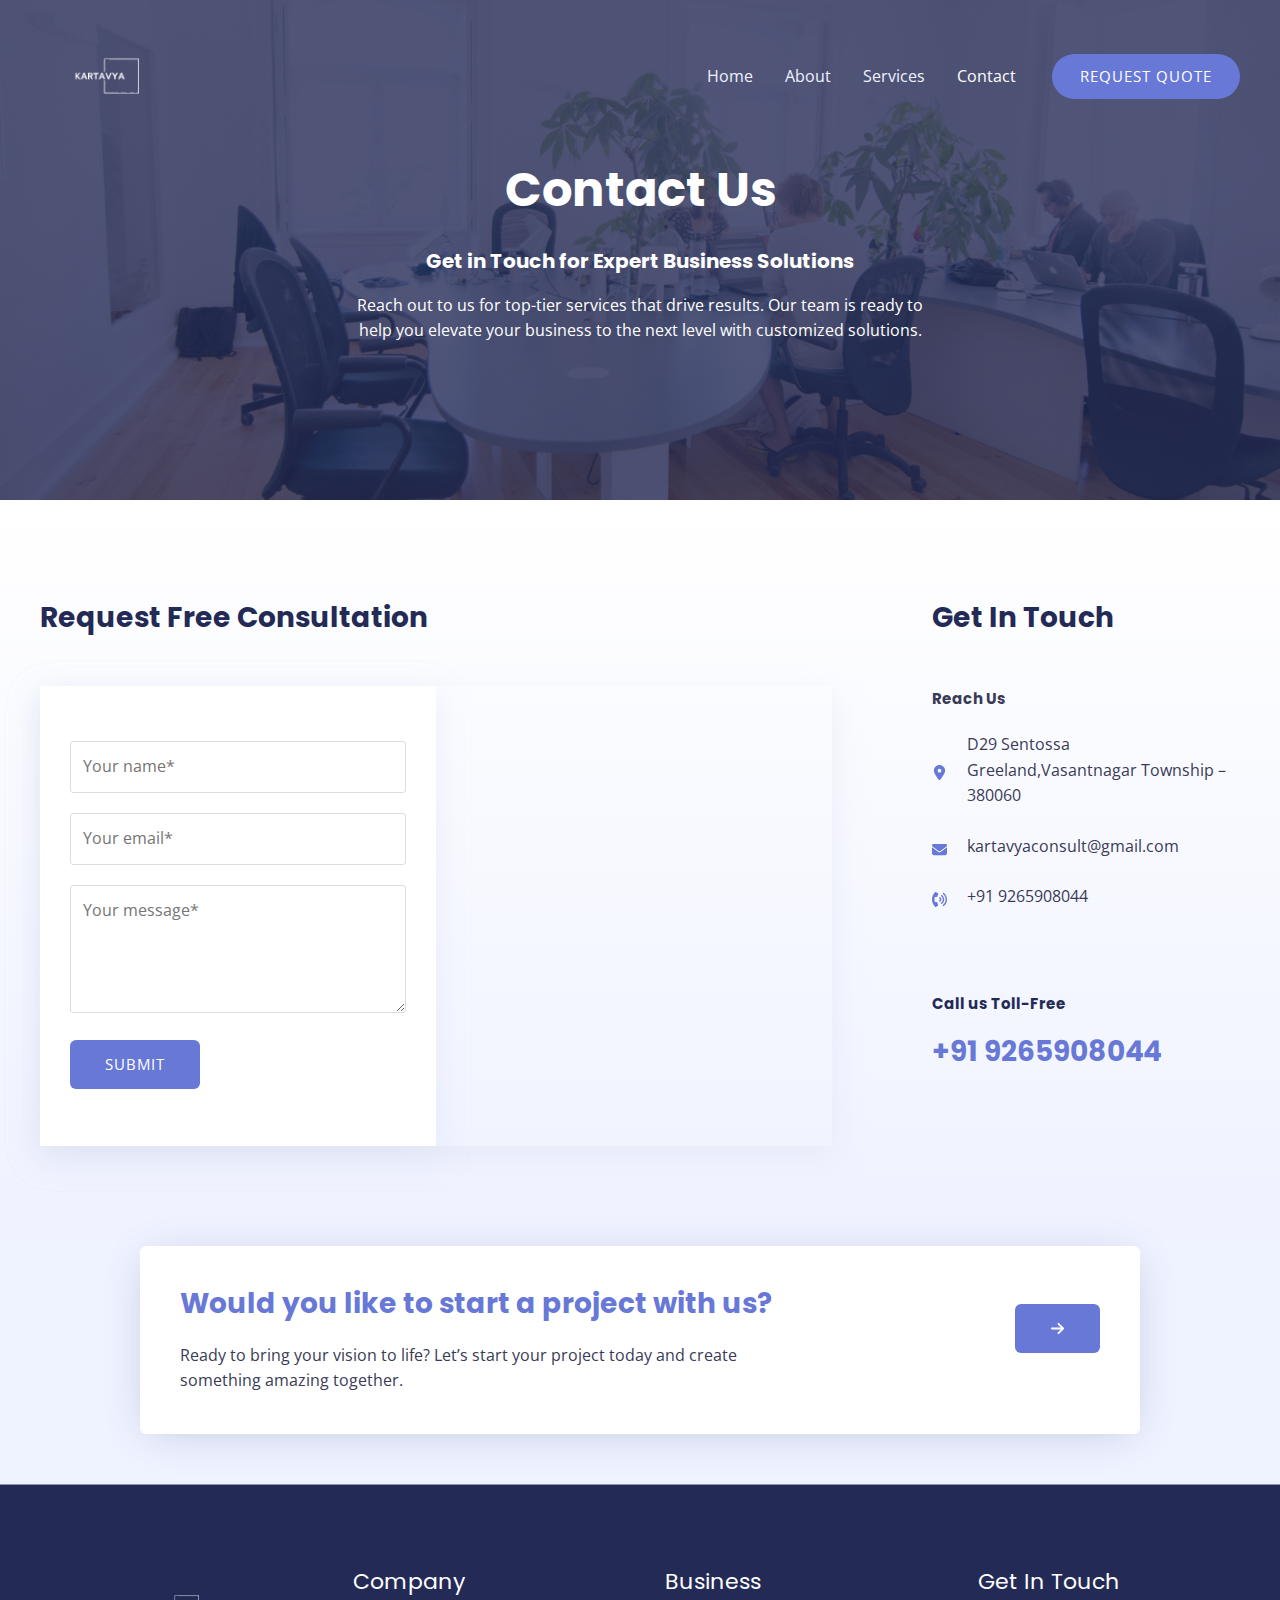
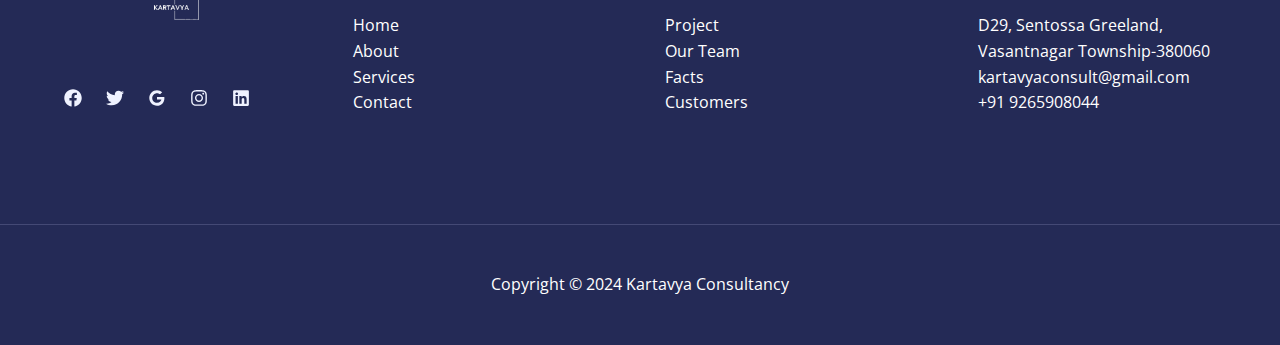
<file: contact/index.html>
<!DOCTYPE html>
<html lang="en-US">
<head>
<meta charset="UTF-8">
<meta name="viewport" content="width=device-width, initial-scale=1">
	 <link rel="profile" href="https://gmpg.org/xfn/11"> 
	 <title>Contact &#8211; Kartavya Consultancy</title>
<meta name="robots" content="noindex, nofollow">
<link rel="dns-prefetch" href="//fonts.googleapis.com">
<link rel="alternate" type="application/rss+xml" title="Kartavya Consultancy &raquo; Feed" href="/feed/">
<link rel="alternate" type="application/rss+xml" title="Kartavya Consultancy &raquo; Comments Feed" href="/comments/feed/">
<script>
window._wpemojiSettings = {"baseUrl":"https:\/\/s.w.org\/images\/core\/emoji\/15.0.3\/72x72\/","ext":".png","svgUrl":"https:\/\/s.w.org\/images\/core\/emoji\/15.0.3\/svg\/","svgExt":".svg","source":{"concatemoji":"\/wp-includes\/js\/wp-emoji-release.min.js?ver=6.6.1"}};
/*! This file is auto-generated */
!function(i,n){var o,s,e;function c(e){try{var t={supportTests:e,timestamp:(new Date).valueOf()};sessionStorage.setItem(o,JSON.stringify(t))}catch(e){}}function p(e,t,n){e.clearRect(0,0,e.canvas.width,e.canvas.height),e.fillText(t,0,0);var t=new Uint32Array(e.getImageData(0,0,e.canvas.width,e.canvas.height).data),r=(e.clearRect(0,0,e.canvas.width,e.canvas.height),e.fillText(n,0,0),new Uint32Array(e.getImageData(0,0,e.canvas.width,e.canvas.height).data));return t.every(function(e,t){return e===r[t]})}function u(e,t,n){switch(t){case"flag":return n(e,"🏳️‍⚧️","🏳️​⚧️")?!1:!n(e,"🇺🇳","🇺​🇳")&&!n(e,"🏴󠁧󠁢󠁥󠁮󠁧󠁿","🏴​󠁧​󠁢​󠁥​󠁮​󠁧​󠁿");case"emoji":return!n(e,"🐦‍⬛","🐦​⬛")}return!1}function f(e,t,n){var r="undefined"!=typeof WorkerGlobalScope&&self instanceof WorkerGlobalScope?new OffscreenCanvas(300,150):i.createElement("canvas"),a=r.getContext("2d",{willReadFrequently:!0}),o=(a.textBaseline="top",a.font="600 32px Arial",{});return e.forEach(function(e){o[e]=t(a,e,n)}),o}function t(e){var t=i.createElement("script");t.src=e,t.defer=!0,i.head.appendChild(t)}"undefined"!=typeof Promise&&(o="wpEmojiSettingsSupports",s=["flag","emoji"],n.supports={everything:!0,everythingExceptFlag:!0},e=new Promise(function(e){i.addEventListener("DOMContentLoaded",e,{once:!0})}),new Promise(function(t){var n=function(){try{var e=JSON.parse(sessionStorage.getItem(o));if("object"==typeof e&&"number"==typeof e.timestamp&&(new Date).valueOf()<e.timestamp+604800&&"object"==typeof e.supportTests)return e.supportTests}catch(e){}return null}();if(!n){if("undefined"!=typeof Worker&&"undefined"!=typeof OffscreenCanvas&&"undefined"!=typeof URL&&URL.createObjectURL&&"undefined"!=typeof Blob)try{var e="postMessage("+f.toString()+"("+[JSON.stringify(s),u.toString(),p.toString()].join(",")+"));",r=new Blob([e],{type:"text/javascript"}),a=new Worker(URL.createObjectURL(r),{name:"wpTestEmojiSupports"});return void(a.onmessage=function(e){c(n=e.data),a.terminate(),t(n)})}catch(e){}c(n=f(s,u,p))}t(n)}).then(function(e){for(var t in e)n.supports[t]=e[t],n.supports.everything=n.supports.everything&&n.supports[t],"flag"!==t&&(n.supports.everythingExceptFlag=n.supports.everythingExceptFlag&&n.supports[t]);n.supports.everythingExceptFlag=n.supports.everythingExceptFlag&&!n.supports.flag,n.DOMReady=!1,n.readyCallback=function(){n.DOMReady=!0}}).then(function(){return e}).then(function(){var e;n.supports.everything||(n.readyCallback(),(e=n.source||{}).concatemoji?t(e.concatemoji):e.wpemoji&&e.twemoji&&(t(e.twemoji),t(e.wpemoji)))}))}((window,document),window._wpemojiSettings);
</script>
<link rel="stylesheet" id="astra-theme-css-css" href="/wp-content/themes/astra/assets/css/minified/main.min.css?ver=4.7.3" media="all">
<style id="astra-theme-css-inline-css">:root{--ast-post-nav-space:0;--ast-container-default-xlg-padding:6.67em;--ast-container-default-lg-padding:5.67em;--ast-container-default-slg-padding:4.34em;--ast-container-default-md-padding:3.34em;--ast-container-default-sm-padding:6.67em;--ast-container-default-xs-padding:2.4em;--ast-container-default-xxs-padding:1.4em;--ast-code-block-background:#EEEEEE;--ast-comment-inputs-background:#FAFAFA;--ast-normal-container-width:1200px;--ast-narrow-container-width:750px;--ast-blog-title-font-weight:normal;--ast-blog-meta-weight:inherit;}html{font-size:100%;}a,.page-title{color:var(--ast-global-color-1);}a:hover,a:focus{color:var(--ast-global-color-1);}body,button,input,select,textarea,.ast-button,.ast-custom-button{font-family:'Open Sans',sans-serif;font-weight:400;font-size:16px;font-size:1rem;line-height:var(--ast-body-line-height,1.6em);}blockquote{color:var(--ast-global-color-3);}h1,.entry-content h1,.entry-content h1 a,h2,.entry-content h2,.entry-content h2 a,h3,.entry-content h3,.entry-content h3 a,h4,.entry-content h4,.entry-content h4 a,h5,.entry-content h5,.entry-content h5 a,h6,.entry-content h6,.entry-content h6 a,.site-title,.site-title a{font-family:'Poppins',sans-serif;font-weight:700;}.site-title{font-size:35px;font-size:2.1875rem;display:none;}header .custom-logo-link img{max-width:120px;}.astra-logo-svg{width:120px;}.site-header .site-description{font-size:15px;font-size:0.9375rem;display:none;}.entry-title{font-size:30px;font-size:1.875rem;}.archive .ast-article-post .ast-article-inner,.blog .ast-article-post .ast-article-inner,.archive .ast-article-post .ast-article-inner:hover,.blog .ast-article-post .ast-article-inner:hover{overflow:hidden;}h1,.entry-content h1,.entry-content h1 a{font-size:48px;font-size:3rem;font-weight:700;font-family:'Poppins',sans-serif;line-height:1.4em;}h2,.entry-content h2,.entry-content h2 a{font-size:42px;font-size:2.625rem;font-family:'Poppins',sans-serif;line-height:1.3em;}h3,.entry-content h3,.entry-content h3 a{font-size:28px;font-size:1.75rem;font-family:'Poppins',sans-serif;line-height:1.3em;}h4,.entry-content h4,.entry-content h4 a{font-size:20px;font-size:1.25rem;line-height:1.2em;font-family:'Poppins',sans-serif;}h5,.entry-content h5,.entry-content h5 a{font-size:18px;font-size:1.125rem;line-height:1.2em;font-family:'Poppins',sans-serif;}h6,.entry-content h6,.entry-content h6 a{font-size:15px;font-size:0.9375rem;line-height:1.25em;font-family:'Poppins',sans-serif;}::selection{background-color:var(--ast-global-color-0);color:#ffffff;}body,h1,.entry-title a,.entry-content h1,.entry-content h1 a,h2,.entry-content h2,.entry-content h2 a,h3,.entry-content h3,.entry-content h3 a,h4,.entry-content h4,.entry-content h4 a,h5,.entry-content h5,.entry-content h5 a,h6,.entry-content h6,.entry-content h6 a{color:var(--ast-global-color-3);}.tagcloud a:hover,.tagcloud a:focus,.tagcloud a.current-item{color:#ffffff;border-color:var(--ast-global-color-1);background-color:var(--ast-global-color-1);}input:focus,input[type="text"]:focus,input[type="email"]:focus,input[type="url"]:focus,input[type="password"]:focus,input[type="reset"]:focus,input[type="search"]:focus,textarea:focus{border-color:var(--ast-global-color-1);}input[type="radio"]:checked,input[type=reset],input[type="checkbox"]:checked,input[type="checkbox"]:hover:checked,input[type="checkbox"]:focus:checked,input[type=range]::-webkit-slider-thumb{border-color:var(--ast-global-color-1);background-color:var(--ast-global-color-1);box-shadow:none;}.site-footer a:hover + .post-count,.site-footer a:focus + .post-count{background:var(--ast-global-color-1);border-color:var(--ast-global-color-1);}.single .nav-links .nav-previous,.single .nav-links .nav-next{color:var(--ast-global-color-1);}.entry-meta,.entry-meta *{line-height:1.45;color:var(--ast-global-color-1);}.entry-meta a:not(.ast-button):hover,.entry-meta a:not(.ast-button):hover *,.entry-meta a:not(.ast-button):focus,.entry-meta a:not(.ast-button):focus *,.page-links > .page-link,.page-links .page-link:hover,.post-navigation a:hover{color:var(--ast-global-color-1);}#cat option,.secondary .calendar_wrap thead a,.secondary .calendar_wrap thead a:visited{color:var(--ast-global-color-1);}.secondary .calendar_wrap #today,.ast-progress-val span{background:var(--ast-global-color-1);}.secondary a:hover + .post-count,.secondary a:focus + .post-count{background:var(--ast-global-color-1);border-color:var(--ast-global-color-1);}.calendar_wrap #today > a{color:#ffffff;}.page-links .page-link,.single .post-navigation a{color:var(--ast-global-color-1);}.ast-search-menu-icon .search-form button.search-submit{padding:0 4px;}.ast-search-menu-icon form.search-form{padding-right:0;}.ast-search-menu-icon.slide-search input.search-field{width:0;}.ast-header-search .ast-search-menu-icon.ast-dropdown-active .search-form,.ast-header-search .ast-search-menu-icon.ast-dropdown-active .search-field:focus{transition:all 0.2s;}.search-form input.search-field:focus{outline:none;}.wp-block-latest-posts > li > a{color:var(--ast-global-color-2);}.widget-title,.widget .wp-block-heading{font-size:22px;font-size:1.375rem;color:var(--ast-global-color-3);}.ast-search-menu-icon.slide-search a:focus-visible:focus-visible,.astra-search-icon:focus-visible,#close:focus-visible,a:focus-visible,.ast-menu-toggle:focus-visible,.site .skip-link:focus-visible,.wp-block-loginout input:focus-visible,.wp-block-search.wp-block-search__button-inside .wp-block-search__inside-wrapper,.ast-header-navigation-arrow:focus-visible,.woocommerce .wc-proceed-to-checkout > .checkout-button:focus-visible,.woocommerce .woocommerce-MyAccount-navigation ul li a:focus-visible,.ast-orders-table__row .ast-orders-table__cell:focus-visible,.woocommerce .woocommerce-order-details .order-again > .button:focus-visible,.woocommerce .woocommerce-message a.button.wc-forward:focus-visible,.woocommerce #minus_qty:focus-visible,.woocommerce #plus_qty:focus-visible,a#ast-apply-coupon:focus-visible,.woocommerce .woocommerce-info a:focus-visible,.woocommerce .astra-shop-summary-wrap a:focus-visible,.woocommerce a.wc-forward:focus-visible,#ast-apply-coupon:focus-visible,.woocommerce-js .woocommerce-mini-cart-item a.remove:focus-visible,#close:focus-visible,.button.search-submit:focus-visible,#search_submit:focus,.normal-search:focus-visible,.ast-header-account-wrap:focus-visible{outline-style:dotted;outline-color:inherit;outline-width:thin;}input:focus,input[type="text"]:focus,input[type="email"]:focus,input[type="url"]:focus,input[type="password"]:focus,input[type="reset"]:focus,input[type="search"]:focus,input[type="number"]:focus,textarea:focus,.wp-block-search__input:focus,[data-section="section-header-mobile-trigger"] .ast-button-wrap .ast-mobile-menu-trigger-minimal:focus,.ast-mobile-popup-drawer.active .menu-toggle-close:focus,.woocommerce-ordering select.orderby:focus,#ast-scroll-top:focus,#coupon_code:focus,.woocommerce-page #comment:focus,.woocommerce #reviews #respond input#submit:focus,.woocommerce a.add_to_cart_button:focus,.woocommerce .button.single_add_to_cart_button:focus,.woocommerce .woocommerce-cart-form button:focus,.woocommerce .woocommerce-cart-form__cart-item .quantity .qty:focus,.woocommerce .woocommerce-billing-fields .woocommerce-billing-fields__field-wrapper .woocommerce-input-wrapper > .input-text:focus,.woocommerce #order_comments:focus,.woocommerce #place_order:focus,.woocommerce .woocommerce-address-fields .woocommerce-address-fields__field-wrapper .woocommerce-input-wrapper > .input-text:focus,.woocommerce .woocommerce-MyAccount-content form button:focus,.woocommerce .woocommerce-MyAccount-content .woocommerce-EditAccountForm .woocommerce-form-row .woocommerce-Input.input-text:focus,.woocommerce .ast-woocommerce-container .woocommerce-pagination ul.page-numbers li a:focus,body #content .woocommerce form .form-row .select2-container--default .select2-selection--single:focus,#ast-coupon-code:focus,.woocommerce.woocommerce-js .quantity input[type=number]:focus,.woocommerce-js .woocommerce-mini-cart-item .quantity input[type=number]:focus,.woocommerce p#ast-coupon-trigger:focus{border-style:dotted;border-color:inherit;border-width:thin;}input{outline:none;}.woocommerce-js input[type=text]:focus,.woocommerce-js input[type=email]:focus,.woocommerce-js textarea:focus,input[type=number]:focus,.comments-area textarea#comment:focus,.comments-area textarea#comment:active,.comments-area .ast-comment-formwrap input[type="text"]:focus,.comments-area .ast-comment-formwrap input[type="text"]:active{outline-style:disable;outline-color:inherit;outline-width:thin;}.site-logo-img img{ transition:all 0.2s linear;}body .ast-oembed-container *{position:absolute;top:0;width:100%;height:100%;left:0;}body .wp-block-embed-pocket-casts .ast-oembed-container *{position:unset;}.ast-single-post-featured-section + article {margin-top: 2em;}.site-content .ast-single-post-featured-section img {width: 100%;overflow: hidden;object-fit: cover;}.site > .ast-single-related-posts-container {margin-top: 0;}@media (min-width: 769px) {.ast-desktop .ast-container--narrow {max-width: var(--ast-narrow-container-width);margin: 0 auto;}}.ast-page-builder-template .hentry {margin: 0;}.ast-page-builder-template .site-content > .ast-container {max-width: 100%;padding: 0;}.ast-page-builder-template .site .site-content #primary {padding: 0;margin: 0;}.ast-page-builder-template .no-results {text-align: center;margin: 4em auto;}.ast-page-builder-template .ast-pagination {padding: 2em;}.ast-page-builder-template .entry-header.ast-no-title.ast-no-thumbnail {margin-top: 0;}.ast-page-builder-template .entry-header.ast-header-without-markup {margin-top: 0;margin-bottom: 0;}.ast-page-builder-template .entry-header.ast-no-title.ast-no-meta {margin-bottom: 0;}.ast-page-builder-template.single .post-navigation {padding-bottom: 2em;}.ast-page-builder-template.single-post .site-content > .ast-container {max-width: 100%;}.ast-page-builder-template .entry-header {margin-top: 4em;margin-left: auto;margin-right: auto;padding-left: 20px;padding-right: 20px;}.single.ast-page-builder-template .entry-header {padding-left: 20px;padding-right: 20px;}.ast-page-builder-template .ast-archive-description {margin: 4em auto 0;padding-left: 20px;padding-right: 20px;}.ast-page-builder-template.ast-no-sidebar .entry-content .alignwide {margin-left: 0;margin-right: 0;}@media (max-width:768.9px){#ast-desktop-header{display:none;}}@media (min-width:769px){#ast-mobile-header{display:none;}}.wp-block-buttons.aligncenter{justify-content:center;}.wp-block-buttons .wp-block-button.is-style-outline .wp-block-button__link.wp-element-button,.ast-outline-button,.wp-block-uagb-buttons-child .uagb-buttons-repeater.ast-outline-button{border-color:var(--ast-global-color-0);border-top-width:1px;border-right-width:1px;border-bottom-width:1px;border-left-width:1px;font-family:inherit;font-weight:400;font-size:15px;font-size:0.9375rem;line-height:1em;padding-top:17px;padding-right:35px;padding-bottom:17px;padding-left:35px;border-top-left-radius:6px;border-top-right-radius:6px;border-bottom-right-radius:6px;border-bottom-left-radius:6px;}.wp-block-buttons .wp-block-button.is-style-outline > .wp-block-button__link:not(.has-text-color),.wp-block-buttons .wp-block-button.wp-block-button__link.is-style-outline:not(.has-text-color),.ast-outline-button{color:var(--ast-global-color-0);}.wp-block-button.is-style-outline .wp-block-button__link:hover,.wp-block-buttons .wp-block-button.is-style-outline .wp-block-button__link:focus,.wp-block-buttons .wp-block-button.is-style-outline > .wp-block-button__link:not(.has-text-color):hover,.wp-block-buttons .wp-block-button.wp-block-button__link.is-style-outline:not(.has-text-color):hover,.ast-outline-button:hover,.ast-outline-button:focus,.wp-block-uagb-buttons-child .uagb-buttons-repeater.ast-outline-button:hover,.wp-block-uagb-buttons-child .uagb-buttons-repeater.ast-outline-button:focus{color:#ffffff;background-color:var(--ast-global-color-1);border-color:var(--ast-global-color-1);}.uagb-buttons-repeater.ast-outline-button{border-radius:9999px;}@media (max-width:768px){.wp-block-buttons .wp-block-button.is-style-outline .wp-block-button__link.wp-element-button,.ast-outline-button,.wp-block-uagb-buttons-child .uagb-buttons-repeater.ast-outline-button{padding-top:17px;padding-right:35px;padding-bottom:17px;padding-left:35px;border-top-left-radius:6px;border-top-right-radius:6px;border-bottom-right-radius:6px;border-bottom-left-radius:6px;}}@media (max-width:544px){.wp-block-buttons .wp-block-button.is-style-outline .wp-block-button__link.wp-element-button,.ast-outline-button,.wp-block-uagb-buttons-child .uagb-buttons-repeater.ast-outline-button{padding-top:17px;padding-right:35px;padding-bottom:17px;padding-left:35px;border-top-left-radius:6px;border-top-right-radius:6px;border-bottom-right-radius:6px;border-bottom-left-radius:6px;}}.entry-content[ast-blocks-layout] > figure{margin-bottom:1em;}@media (max-width:768px){.ast-separate-container #primary,.ast-separate-container #secondary{padding:1.5em 0;}#primary,#secondary{padding:1.5em 0;margin:0;}.ast-left-sidebar #content > .ast-container{display:flex;flex-direction:column-reverse;width:100%;}.ast-separate-container .ast-article-post,.ast-separate-container .ast-article-single{padding:1.5em 2.14em;}.ast-author-box img.avatar{margin:20px 0 0 0;}}@media (min-width:769px){.ast-separate-container.ast-right-sidebar #primary,.ast-separate-container.ast-left-sidebar #primary{border:0;}.search-no-results.ast-separate-container #primary{margin-bottom:4em;}}.elementor-button-wrapper .elementor-button{border-style:solid;text-decoration:none;border-top-width:0px;border-right-width:0px;border-left-width:0px;border-bottom-width:0px;}.elementor-button.elementor-size-sm,.elementor-button.elementor-size-xs,.elementor-button.elementor-size-md,.elementor-button.elementor-size-lg,.elementor-button.elementor-size-xl,.elementor-button{border-top-left-radius:6px;border-top-right-radius:6px;border-bottom-right-radius:6px;border-bottom-left-radius:6px;padding-top:17px;padding-right:35px;padding-bottom:17px;padding-left:35px;}@media (max-width:768px){.elementor-button-wrapper .elementor-button.elementor-size-sm,.elementor-button-wrapper .elementor-button.elementor-size-xs,.elementor-button-wrapper .elementor-button.elementor-size-md,.elementor-button-wrapper .elementor-button.elementor-size-lg,.elementor-button-wrapper .elementor-button.elementor-size-xl,.elementor-button-wrapper .elementor-button{padding-top:17px;padding-right:35px;padding-bottom:17px;padding-left:35px;border-top-left-radius:6px;border-top-right-radius:6px;border-bottom-right-radius:6px;border-bottom-left-radius:6px;}}@media (max-width:544px){.elementor-button-wrapper .elementor-button.elementor-size-sm,.elementor-button-wrapper .elementor-button.elementor-size-xs,.elementor-button-wrapper .elementor-button.elementor-size-md,.elementor-button-wrapper .elementor-button.elementor-size-lg,.elementor-button-wrapper .elementor-button.elementor-size-xl,.elementor-button-wrapper .elementor-button{padding-top:17px;padding-right:35px;padding-bottom:17px;padding-left:35px;border-top-left-radius:6px;border-top-right-radius:6px;border-bottom-right-radius:6px;border-bottom-left-radius:6px;}}.elementor-button-wrapper .elementor-button{border-color:var(--ast-global-color-0);background-color:var(--ast-global-color-0);}.elementor-button-wrapper .elementor-button:hover,.elementor-button-wrapper .elementor-button:focus{color:#ffffff;background-color:var(--ast-global-color-1);border-color:var(--ast-global-color-1);}.wp-block-button .wp-block-button__link ,.elementor-button-wrapper .elementor-button,.elementor-button-wrapper .elementor-button:visited{color:#ffffff;}.elementor-button-wrapper .elementor-button{font-weight:400;font-size:15px;font-size:0.9375rem;line-height:1em;text-transform:uppercase;letter-spacing:1px;}body .elementor-button.elementor-size-sm,body .elementor-button.elementor-size-xs,body .elementor-button.elementor-size-md,body .elementor-button.elementor-size-lg,body .elementor-button.elementor-size-xl,body .elementor-button{font-size:15px;font-size:0.9375rem;}.wp-block-button .wp-block-button__link:hover,.wp-block-button .wp-block-button__link:focus{color:#ffffff;background-color:var(--ast-global-color-1);border-color:var(--ast-global-color-1);}.elementor-widget-heading h1.elementor-heading-title{line-height:1.4em;}.elementor-widget-heading h2.elementor-heading-title{line-height:1.3em;}.elementor-widget-heading h3.elementor-heading-title{line-height:1.3em;}.elementor-widget-heading h4.elementor-heading-title{line-height:1.2em;}.elementor-widget-heading h5.elementor-heading-title{line-height:1.2em;}.elementor-widget-heading h6.elementor-heading-title{line-height:1.25em;}.wp-block-button .wp-block-button__link,.wp-block-search .wp-block-search__button,body .wp-block-file .wp-block-file__button{border-style:solid;border-top-width:0px;border-right-width:0px;border-left-width:0px;border-bottom-width:0px;border-color:var(--ast-global-color-0);background-color:var(--ast-global-color-0);color:#ffffff;font-family:inherit;font-weight:400;line-height:1em;text-transform:uppercase;letter-spacing:1px;font-size:15px;font-size:0.9375rem;border-top-left-radius:6px;border-top-right-radius:6px;border-bottom-right-radius:6px;border-bottom-left-radius:6px;padding-top:17px;padding-right:35px;padding-bottom:17px;padding-left:35px;}@media (max-width:768px){.wp-block-button .wp-block-button__link,.wp-block-search .wp-block-search__button,body .wp-block-file .wp-block-file__button{padding-top:17px;padding-right:35px;padding-bottom:17px;padding-left:35px;border-top-left-radius:6px;border-top-right-radius:6px;border-bottom-right-radius:6px;border-bottom-left-radius:6px;}}@media (max-width:544px){.wp-block-button .wp-block-button__link,.wp-block-search .wp-block-search__button,body .wp-block-file .wp-block-file__button{padding-top:17px;padding-right:35px;padding-bottom:17px;padding-left:35px;border-top-left-radius:6px;border-top-right-radius:6px;border-bottom-right-radius:6px;border-bottom-left-radius:6px;}}.menu-toggle,button,.ast-button,.ast-custom-button,.button,input#submit,input[type="button"],input[type="submit"],input[type="reset"],form[CLASS*="wp-block-search__"].wp-block-search .wp-block-search__inside-wrapper .wp-block-search__button,body .wp-block-file .wp-block-file__button,.woocommerce-js a.button,.woocommerce button.button,.woocommerce .woocommerce-message a.button,.woocommerce #respond input#submit.alt,.woocommerce input.button.alt,.woocommerce input.button,.woocommerce input.button:disabled,.woocommerce input.button:disabled[disabled],.woocommerce input.button:disabled:hover,.woocommerce input.button:disabled[disabled]:hover,.woocommerce #respond input#submit,.woocommerce button.button.alt.disabled,.wc-block-grid__products .wc-block-grid__product .wp-block-button__link,.wc-block-grid__product-onsale,[CLASS*="wc-block"] button,.woocommerce-js .astra-cart-drawer .astra-cart-drawer-content .woocommerce-mini-cart__buttons .button:not(.checkout):not(.ast-continue-shopping),.woocommerce-js .astra-cart-drawer .astra-cart-drawer-content .woocommerce-mini-cart__buttons a.checkout,.woocommerce button.button.alt.disabled.wc-variation-selection-needed,[CLASS*="wc-block"] .wc-block-components-button{border-style:solid;border-top-width:0px;border-right-width:0px;border-left-width:0px;border-bottom-width:0px;color:#ffffff;border-color:var(--ast-global-color-0);background-color:var(--ast-global-color-0);padding-top:17px;padding-right:35px;padding-bottom:17px;padding-left:35px;font-family:inherit;font-weight:400;font-size:15px;font-size:0.9375rem;line-height:1em;text-transform:uppercase;letter-spacing:1px;border-top-left-radius:6px;border-top-right-radius:6px;border-bottom-right-radius:6px;border-bottom-left-radius:6px;}button:focus,.menu-toggle:hover,button:hover,.ast-button:hover,.ast-custom-button:hover .button:hover,.ast-custom-button:hover ,input[type=reset]:hover,input[type=reset]:focus,input#submit:hover,input#submit:focus,input[type="button"]:hover,input[type="button"]:focus,input[type="submit"]:hover,input[type="submit"]:focus,form[CLASS*="wp-block-search__"].wp-block-search .wp-block-search__inside-wrapper .wp-block-search__button:hover,form[CLASS*="wp-block-search__"].wp-block-search .wp-block-search__inside-wrapper .wp-block-search__button:focus,body .wp-block-file .wp-block-file__button:hover,body .wp-block-file .wp-block-file__button:focus,.woocommerce-js a.button:hover,.woocommerce button.button:hover,.woocommerce .woocommerce-message a.button:hover,.woocommerce #respond input#submit:hover,.woocommerce #respond input#submit.alt:hover,.woocommerce input.button.alt:hover,.woocommerce input.button:hover,.woocommerce button.button.alt.disabled:hover,.wc-block-grid__products .wc-block-grid__product .wp-block-button__link:hover,[CLASS*="wc-block"] button:hover,.woocommerce-js .astra-cart-drawer .astra-cart-drawer-content .woocommerce-mini-cart__buttons .button:not(.checkout):not(.ast-continue-shopping):hover,.woocommerce-js .astra-cart-drawer .astra-cart-drawer-content .woocommerce-mini-cart__buttons a.checkout:hover,.woocommerce button.button.alt.disabled.wc-variation-selection-needed:hover,[CLASS*="wc-block"] .wc-block-components-button:hover,[CLASS*="wc-block"] .wc-block-components-button:focus{color:#ffffff;background-color:var(--ast-global-color-1);border-color:var(--ast-global-color-1);}@media (max-width:768px){.menu-toggle,button,.ast-button,.ast-custom-button,.button,input#submit,input[type="button"],input[type="submit"],input[type="reset"],form[CLASS*="wp-block-search__"].wp-block-search .wp-block-search__inside-wrapper .wp-block-search__button,body .wp-block-file .wp-block-file__button,.woocommerce-js a.button,.woocommerce button.button,.woocommerce .woocommerce-message a.button,.woocommerce #respond input#submit.alt,.woocommerce input.button.alt,.woocommerce input.button,.woocommerce input.button:disabled,.woocommerce input.button:disabled[disabled],.woocommerce input.button:disabled:hover,.woocommerce input.button:disabled[disabled]:hover,.woocommerce #respond input#submit,.woocommerce button.button.alt.disabled,.wc-block-grid__products .wc-block-grid__product .wp-block-button__link,.wc-block-grid__product-onsale,[CLASS*="wc-block"] button,.woocommerce-js .astra-cart-drawer .astra-cart-drawer-content .woocommerce-mini-cart__buttons .button:not(.checkout):not(.ast-continue-shopping),.woocommerce-js .astra-cart-drawer .astra-cart-drawer-content .woocommerce-mini-cart__buttons a.checkout,.woocommerce button.button.alt.disabled.wc-variation-selection-needed,[CLASS*="wc-block"] .wc-block-components-button{padding-top:17px;padding-right:35px;padding-bottom:17px;padding-left:35px;border-top-left-radius:6px;border-top-right-radius:6px;border-bottom-right-radius:6px;border-bottom-left-radius:6px;}}@media (max-width:544px){.menu-toggle,button,.ast-button,.ast-custom-button,.button,input#submit,input[type="button"],input[type="submit"],input[type="reset"],form[CLASS*="wp-block-search__"].wp-block-search .wp-block-search__inside-wrapper .wp-block-search__button,body .wp-block-file .wp-block-file__button,.woocommerce-js a.button,.woocommerce button.button,.woocommerce .woocommerce-message a.button,.woocommerce #respond input#submit.alt,.woocommerce input.button.alt,.woocommerce input.button,.woocommerce input.button:disabled,.woocommerce input.button:disabled[disabled],.woocommerce input.button:disabled:hover,.woocommerce input.button:disabled[disabled]:hover,.woocommerce #respond input#submit,.woocommerce button.button.alt.disabled,.wc-block-grid__products .wc-block-grid__product .wp-block-button__link,.wc-block-grid__product-onsale,[CLASS*="wc-block"] button,.woocommerce-js .astra-cart-drawer .astra-cart-drawer-content .woocommerce-mini-cart__buttons .button:not(.checkout):not(.ast-continue-shopping),.woocommerce-js .astra-cart-drawer .astra-cart-drawer-content .woocommerce-mini-cart__buttons a.checkout,.woocommerce button.button.alt.disabled.wc-variation-selection-needed,[CLASS*="wc-block"] .wc-block-components-button{padding-top:17px;padding-right:35px;padding-bottom:17px;padding-left:35px;border-top-left-radius:6px;border-top-right-radius:6px;border-bottom-right-radius:6px;border-bottom-left-radius:6px;}}@media (max-width:768px){.ast-mobile-header-stack .main-header-bar .ast-search-menu-icon{display:inline-block;}.ast-header-break-point.ast-header-custom-item-outside .ast-mobile-header-stack .main-header-bar .ast-search-icon{margin:0;}.ast-comment-avatar-wrap img{max-width:2.5em;}.ast-comment-meta{padding:0 1.8888em 1.3333em;}.ast-separate-container .ast-comment-list li.depth-1{padding:1.5em 2.14em;}.ast-separate-container .comment-respond{padding:2em 2.14em;}}@media (min-width:544px){.ast-container{max-width:100%;}}@media (max-width:544px){.ast-separate-container .ast-article-post,.ast-separate-container .ast-article-single,.ast-separate-container .comments-title,.ast-separate-container .ast-archive-description{padding:1.5em 1em;}.ast-separate-container #content .ast-container{padding-left:0.54em;padding-right:0.54em;}.ast-separate-container .ast-comment-list .bypostauthor{padding:.5em;}.ast-search-menu-icon.ast-dropdown-active .search-field{width:170px;}} #ast-mobile-header .ast-site-header-cart-li a{pointer-events:none;} #ast-desktop-header .ast-site-header-cart-li a{pointer-events:none;}body,.ast-separate-container{background-color:var(--ast-global-color-4);background-image:none;}@media (max-width:768px){.site-title{display:none;}.site-header .site-description{display:none;}h1,.entry-content h1,.entry-content h1 a{font-size:40px;}h2,.entry-content h2,.entry-content h2 a{font-size:35px;}h3,.entry-content h3,.entry-content h3 a{font-size:24px;}.astra-logo-svg{width:140px;}header .custom-logo-link img,.ast-header-break-point .site-logo-img .custom-mobile-logo-link img{max-width:140px;}}@media (max-width:544px){.site-title{display:none;}.site-header .site-description{display:none;}h1,.entry-content h1,.entry-content h1 a{font-size:28px;}h2,.entry-content h2,.entry-content h2 a{font-size:24px;}h3,.entry-content h3,.entry-content h3 a{font-size:20px;}h4,.entry-content h4,.entry-content h4 a{font-size:18px;font-size:1.125rem;}h5,.entry-content h5,.entry-content h5 a{font-size:17px;font-size:1.0625rem;}h6,.entry-content h6,.entry-content h6 a{font-size:15px;font-size:0.9375rem;}header .custom-logo-link img,.ast-header-break-point .site-branding img,.ast-header-break-point .custom-logo-link img{max-width:120px;}.astra-logo-svg{width:120px;}.ast-header-break-point .site-logo-img .custom-mobile-logo-link img{max-width:120px;}}@media (max-width:768px){html{font-size:91.2%;}}@media (max-width:544px){html{font-size:91.2%;}}@media (min-width:769px){.ast-container{max-width:1240px;}}@media (min-width:769px){.site-content .ast-container{display:flex;}}@media (max-width:768px){.site-content .ast-container{flex-direction:column;}}@media (min-width:769px){.main-header-menu .sub-menu .menu-item.ast-left-align-sub-menu:hover > .sub-menu,.main-header-menu .sub-menu .menu-item.ast-left-align-sub-menu.focus > .sub-menu{margin-left:-2px;}}.ast-theme-transparent-header [data-section="section-header-mobile-trigger"] .ast-button-wrap .ast-mobile-menu-trigger-fill,.ast-theme-transparent-header [data-section="section-header-mobile-trigger"] .ast-button-wrap .ast-mobile-menu-trigger-minimal{border:none;}.site .comments-area{padding-bottom:3em;}.wp-block-file {display: flex;align-items: center;flex-wrap: wrap;justify-content: space-between;}.wp-block-pullquote {border: none;}.wp-block-pullquote blockquote::before {content: "\201D";font-family: "Helvetica",sans-serif;display: flex;transform: rotate( 180deg );font-size: 6rem;font-style: normal;line-height: 1;font-weight: bold;align-items: center;justify-content: center;}.has-text-align-right > blockquote::before {justify-content: flex-start;}.has-text-align-left > blockquote::before {justify-content: flex-end;}figure.wp-block-pullquote.is-style-solid-color blockquote {max-width: 100%;text-align: inherit;}html body {--wp--custom--ast-default-block-top-padding: 3em;--wp--custom--ast-default-block-right-padding: 3em;--wp--custom--ast-default-block-bottom-padding: 3em;--wp--custom--ast-default-block-left-padding: 3em;--wp--custom--ast-container-width: 1200px;--wp--custom--ast-content-width-size: 1200px;--wp--custom--ast-wide-width-size: calc(1200px + var(--wp--custom--ast-default-block-left-padding) + var(--wp--custom--ast-default-block-right-padding));}.ast-narrow-container {--wp--custom--ast-content-width-size: 750px;--wp--custom--ast-wide-width-size: 750px;}@media(max-width: 768px) {html body {--wp--custom--ast-default-block-top-padding: 3em;--wp--custom--ast-default-block-right-padding: 2em;--wp--custom--ast-default-block-bottom-padding: 3em;--wp--custom--ast-default-block-left-padding: 2em;}}@media(max-width: 544px) {html body {--wp--custom--ast-default-block-top-padding: 3em;--wp--custom--ast-default-block-right-padding: 1.5em;--wp--custom--ast-default-block-bottom-padding: 3em;--wp--custom--ast-default-block-left-padding: 1.5em;}}.entry-content > .wp-block-group,.entry-content > .wp-block-cover,.entry-content > .wp-block-columns {padding-top: var(--wp--custom--ast-default-block-top-padding);padding-right: var(--wp--custom--ast-default-block-right-padding);padding-bottom: var(--wp--custom--ast-default-block-bottom-padding);padding-left: var(--wp--custom--ast-default-block-left-padding);}.ast-plain-container.ast-no-sidebar .entry-content > .alignfull,.ast-page-builder-template .ast-no-sidebar .entry-content > .alignfull {margin-left: calc( -50vw + 50%);margin-right: calc( -50vw + 50%);max-width: 100vw;width: 100vw;}.ast-plain-container.ast-no-sidebar .entry-content .alignfull .alignfull,.ast-page-builder-template.ast-no-sidebar .entry-content .alignfull .alignfull,.ast-plain-container.ast-no-sidebar .entry-content .alignfull .alignwide,.ast-page-builder-template.ast-no-sidebar .entry-content .alignfull .alignwide,.ast-plain-container.ast-no-sidebar .entry-content .alignwide .alignfull,.ast-page-builder-template.ast-no-sidebar .entry-content .alignwide .alignfull,.ast-plain-container.ast-no-sidebar .entry-content .alignwide .alignwide,.ast-page-builder-template.ast-no-sidebar .entry-content .alignwide .alignwide,.ast-plain-container.ast-no-sidebar .entry-content .wp-block-column .alignfull,.ast-page-builder-template.ast-no-sidebar .entry-content .wp-block-column .alignfull,.ast-plain-container.ast-no-sidebar .entry-content .wp-block-column .alignwide,.ast-page-builder-template.ast-no-sidebar .entry-content .wp-block-column .alignwide {margin-left: auto;margin-right: auto;width: 100%;}[ast-blocks-layout] .wp-block-separator:not(.is-style-dots) {height: 0;}[ast-blocks-layout] .wp-block-separator {margin: 20px auto;}[ast-blocks-layout] .wp-block-separator:not(.is-style-wide):not(.is-style-dots) {max-width: 100px;}[ast-blocks-layout] .wp-block-separator.has-background {padding: 0;}.entry-content[ast-blocks-layout] > * {max-width: var(--wp--custom--ast-content-width-size);margin-left: auto;margin-right: auto;}.entry-content[ast-blocks-layout] > .alignwide {max-width: var(--wp--custom--ast-wide-width-size);}.entry-content[ast-blocks-layout] .alignfull {max-width: none;}.entry-content .wp-block-columns {margin-bottom: 0;}blockquote {margin: 1.5em;border-color: rgba(0,0,0,0.05);}.wp-block-quote:not(.has-text-align-right):not(.has-text-align-center) {border-left: 5px solid rgba(0,0,0,0.05);}.has-text-align-right > blockquote,blockquote.has-text-align-right {border-right: 5px solid rgba(0,0,0,0.05);}.has-text-align-left > blockquote,blockquote.has-text-align-left {border-left: 5px solid rgba(0,0,0,0.05);}.wp-block-site-tagline,.wp-block-latest-posts .read-more {margin-top: 15px;}.wp-block-loginout p label {display: block;}.wp-block-loginout p:not(.login-remember):not(.login-submit) input {width: 100%;}.wp-block-loginout input:focus {border-color: transparent;}.wp-block-loginout input:focus {outline: thin dotted;}.entry-content .wp-block-media-text .wp-block-media-text__content {padding: 0 0 0 8%;}.entry-content .wp-block-media-text.has-media-on-the-right .wp-block-media-text__content {padding: 0 8% 0 0;}.entry-content .wp-block-media-text.has-background .wp-block-media-text__content {padding: 8%;}.entry-content .wp-block-cover:not([class*="background-color"]) .wp-block-cover__inner-container,.entry-content .wp-block-cover:not([class*="background-color"]) .wp-block-cover-image-text,.entry-content .wp-block-cover:not([class*="background-color"]) .wp-block-cover-text,.entry-content .wp-block-cover-image:not([class*="background-color"]) .wp-block-cover__inner-container,.entry-content .wp-block-cover-image:not([class*="background-color"]) .wp-block-cover-image-text,.entry-content .wp-block-cover-image:not([class*="background-color"]) .wp-block-cover-text {color: var(--ast-global-color-5);}.wp-block-loginout .login-remember input {width: 1.1rem;height: 1.1rem;margin: 0 5px 4px 0;vertical-align: middle;}.wp-block-latest-posts > li > *:first-child,.wp-block-latest-posts:not(.is-grid) > li:first-child {margin-top: 0;}.entry-content .wp-block-buttons,.entry-content .wp-block-uagb-buttons {margin-bottom: 1.5em;}.wp-block-search__inside-wrapper .wp-block-search__input {padding: 0 10px;color: var(--ast-global-color-3);background: var(--ast-global-color-5);border-color: var(--ast-border-color);}.wp-block-latest-posts .read-more {margin-bottom: 1.5em;}.wp-block-search__no-button .wp-block-search__inside-wrapper .wp-block-search__input {padding-top: 5px;padding-bottom: 5px;}.wp-block-latest-posts .wp-block-latest-posts__post-date,.wp-block-latest-posts .wp-block-latest-posts__post-author {font-size: 1rem;}.wp-block-latest-posts > li > *,.wp-block-latest-posts:not(.is-grid) > li {margin-top: 12px;margin-bottom: 12px;}.ast-page-builder-template .entry-content[ast-blocks-layout] > *,.ast-page-builder-template .entry-content[ast-blocks-layout] > .alignfull > * {max-width: none;}.ast-page-builder-template .entry-content[ast-blocks-layout] > .alignwide > * {max-width: var(--wp--custom--ast-wide-width-size);}.ast-page-builder-template .entry-content[ast-blocks-layout] > .inherit-container-width > *,.ast-page-builder-template .entry-content[ast-blocks-layout] > * > *,.entry-content[ast-blocks-layout] > .wp-block-cover .wp-block-cover__inner-container {max-width: var(--wp--custom--ast-content-width-size);margin-left: auto;margin-right: auto;}.entry-content[ast-blocks-layout] .wp-block-cover:not(.alignleft):not(.alignright) {width: auto;}@media(max-width: 1200px) {.ast-separate-container .entry-content > .alignfull,.ast-separate-container .entry-content[ast-blocks-layout] > .alignwide,.ast-plain-container .entry-content[ast-blocks-layout] > .alignwide,.ast-plain-container .entry-content .alignfull {margin-left: calc(-1 * min(var(--ast-container-default-xlg-padding),20px)) ;margin-right: calc(-1 * min(var(--ast-container-default-xlg-padding),20px));}}@media(min-width: 1201px) {.ast-separate-container .entry-content > .alignfull {margin-left: calc(-1 * var(--ast-container-default-xlg-padding) );margin-right: calc(-1 * var(--ast-container-default-xlg-padding) );}.ast-separate-container .entry-content[ast-blocks-layout] > .alignwide,.ast-plain-container .entry-content[ast-blocks-layout] > .alignwide {margin-left: calc(-1 * var(--wp--custom--ast-default-block-left-padding) );margin-right: calc(-1 * var(--wp--custom--ast-default-block-right-padding) );}}@media(min-width: 768px) {.ast-separate-container .entry-content .wp-block-group.alignwide:not(.inherit-container-width) > :where(:not(.alignleft):not(.alignright)),.ast-plain-container .entry-content .wp-block-group.alignwide:not(.inherit-container-width) > :where(:not(.alignleft):not(.alignright)) {max-width: calc( var(--wp--custom--ast-content-width-size) + 80px );}.ast-plain-container.ast-right-sidebar .entry-content[ast-blocks-layout] .alignfull,.ast-plain-container.ast-left-sidebar .entry-content[ast-blocks-layout] .alignfull {margin-left: -60px;margin-right: -60px;}}@media(min-width: 544px) {.entry-content > .alignleft {margin-right: 20px;}.entry-content > .alignright {margin-left: 20px;}}@media (max-width:544px){.wp-block-columns .wp-block-column:not(:last-child){margin-bottom:20px;}.wp-block-latest-posts{margin:0;}}@media( max-width: 600px ) {.entry-content .wp-block-media-text .wp-block-media-text__content,.entry-content .wp-block-media-text.has-media-on-the-right .wp-block-media-text__content {padding: 8% 0 0;}.entry-content .wp-block-media-text.has-background .wp-block-media-text__content {padding: 8%;}}.ast-page-builder-template .entry-header {padding-left: 0;}.ast-narrow-container .site-content .wp-block-uagb-image--align-full .wp-block-uagb-image__figure {max-width: 100%;margin-left: auto;margin-right: auto;}:root .has-ast-global-color-0-color{color:var(--ast-global-color-0);}:root .has-ast-global-color-0-background-color{background-color:var(--ast-global-color-0);}:root .wp-block-button .has-ast-global-color-0-color{color:var(--ast-global-color-0);}:root .wp-block-button .has-ast-global-color-0-background-color{background-color:var(--ast-global-color-0);}:root .has-ast-global-color-1-color{color:var(--ast-global-color-1);}:root .has-ast-global-color-1-background-color{background-color:var(--ast-global-color-1);}:root .wp-block-button .has-ast-global-color-1-color{color:var(--ast-global-color-1);}:root .wp-block-button .has-ast-global-color-1-background-color{background-color:var(--ast-global-color-1);}:root .has-ast-global-color-2-color{color:var(--ast-global-color-2);}:root .has-ast-global-color-2-background-color{background-color:var(--ast-global-color-2);}:root .wp-block-button .has-ast-global-color-2-color{color:var(--ast-global-color-2);}:root .wp-block-button .has-ast-global-color-2-background-color{background-color:var(--ast-global-color-2);}:root .has-ast-global-color-3-color{color:var(--ast-global-color-3);}:root .has-ast-global-color-3-background-color{background-color:var(--ast-global-color-3);}:root .wp-block-button .has-ast-global-color-3-color{color:var(--ast-global-color-3);}:root .wp-block-button .has-ast-global-color-3-background-color{background-color:var(--ast-global-color-3);}:root .has-ast-global-color-4-color{color:var(--ast-global-color-4);}:root .has-ast-global-color-4-background-color{background-color:var(--ast-global-color-4);}:root .wp-block-button .has-ast-global-color-4-color{color:var(--ast-global-color-4);}:root .wp-block-button .has-ast-global-color-4-background-color{background-color:var(--ast-global-color-4);}:root .has-ast-global-color-5-color{color:var(--ast-global-color-5);}:root .has-ast-global-color-5-background-color{background-color:var(--ast-global-color-5);}:root .wp-block-button .has-ast-global-color-5-color{color:var(--ast-global-color-5);}:root .wp-block-button .has-ast-global-color-5-background-color{background-color:var(--ast-global-color-5);}:root .has-ast-global-color-6-color{color:var(--ast-global-color-6);}:root .has-ast-global-color-6-background-color{background-color:var(--ast-global-color-6);}:root .wp-block-button .has-ast-global-color-6-color{color:var(--ast-global-color-6);}:root .wp-block-button .has-ast-global-color-6-background-color{background-color:var(--ast-global-color-6);}:root .has-ast-global-color-7-color{color:var(--ast-global-color-7);}:root .has-ast-global-color-7-background-color{background-color:var(--ast-global-color-7);}:root .wp-block-button .has-ast-global-color-7-color{color:var(--ast-global-color-7);}:root .wp-block-button .has-ast-global-color-7-background-color{background-color:var(--ast-global-color-7);}:root .has-ast-global-color-8-color{color:var(--ast-global-color-8);}:root .has-ast-global-color-8-background-color{background-color:var(--ast-global-color-8);}:root .wp-block-button .has-ast-global-color-8-color{color:var(--ast-global-color-8);}:root .wp-block-button .has-ast-global-color-8-background-color{background-color:var(--ast-global-color-8);}:root{--ast-global-color-0:#6878d6;--ast-global-color-1:#4d61d6;--ast-global-color-2:#242a56;--ast-global-color-3:#393a56;--ast-global-color-4:#eff2ff;--ast-global-color-5:#ffffff;--ast-global-color-6:#eff2ff;--ast-global-color-7:#242a56;--ast-global-color-8:#BFD1FF;}:root {--ast-border-color : #dddddd;}.ast-single-entry-banner {-js-display: flex;display: flex;flex-direction: column;justify-content: center;text-align: center;position: relative;background: #eeeeee;}.ast-single-entry-banner[data-banner-layout="layout-1"] {max-width: 1200px;background: inherit;padding: 20px 0;}.ast-single-entry-banner[data-banner-width-type="custom"] {margin: 0 auto;width: 100%;}.ast-single-entry-banner + .site-content .entry-header {margin-bottom: 0;}.site .ast-author-avatar {--ast-author-avatar-size: ;}a.ast-underline-text {text-decoration: underline;}.ast-container > .ast-terms-link {position: relative;display: block;}a.ast-button.ast-badge-tax {padding: 4px 8px;border-radius: 3px;font-size: inherit;}header.entry-header .entry-title{font-size:30px;font-size:1.875rem;}header.entry-header > *:not(:last-child){margin-bottom:10px;}.ast-archive-entry-banner {-js-display: flex;display: flex;flex-direction: column;justify-content: center;text-align: center;position: relative;background: #eeeeee;}.ast-archive-entry-banner[data-banner-width-type="custom"] {margin: 0 auto;width: 100%;}.ast-archive-entry-banner[data-banner-layout="layout-1"] {background: inherit;padding: 20px 0;text-align: left;}body.archive .ast-archive-description{max-width:1200px;width:100%;text-align:left;padding-top:3em;padding-right:3em;padding-bottom:3em;padding-left:3em;}body.archive .ast-archive-description .ast-archive-title,body.archive .ast-archive-description .ast-archive-title *{font-size:40px;font-size:2.5rem;}body.archive .ast-archive-description > *:not(:last-child){margin-bottom:10px;}@media (max-width:768px){body.archive .ast-archive-description{text-align:left;}}@media (max-width:544px){body.archive .ast-archive-description{text-align:left;}}.ast-theme-transparent-header #masthead .site-logo-img .transparent-custom-logo .astra-logo-svg{width:120px;}.ast-theme-transparent-header #masthead .site-logo-img .transparent-custom-logo img{ max-width:120px;}@media (min-width:768px){.ast-theme-transparent-header #masthead{position:absolute;left:0;right:0;}.ast-theme-transparent-header .main-header-bar,.ast-theme-transparent-header.ast-header-break-point .main-header-bar{background:none;}body.elementor-editor-active.ast-theme-transparent-header #masthead,.fl-builder-edit .ast-theme-transparent-header #masthead,body.vc_editor.ast-theme-transparent-header #masthead,body.brz-ed.ast-theme-transparent-header #masthead{z-index:0;}.ast-header-break-point.ast-replace-site-logo-transparent.ast-theme-transparent-header .custom-mobile-logo-link{display:none;}.ast-header-break-point.ast-replace-site-logo-transparent.ast-theme-transparent-header .transparent-custom-logo{display:inline-block;}.ast-theme-transparent-header .ast-above-header,.ast-theme-transparent-header .ast-above-header.ast-above-header-bar{background-image:none;background-color:transparent;}.ast-theme-transparent-header .ast-below-header,.ast-theme-transparent-header .ast-below-header.ast-below-header-bar{background-image:none;background-color:transparent;}}.ast-theme-transparent-header .ast-builder-menu .main-header-menu,.ast-theme-transparent-header .ast-builder-menu .main-header-menu .menu-link,.ast-theme-transparent-header [CLASS*="ast-builder-menu-"] .main-header-menu .menu-item > .menu-link,.ast-theme-transparent-header .ast-masthead-custom-menu-items,.ast-theme-transparent-header .ast-masthead-custom-menu-items a,.ast-theme-transparent-header .ast-builder-menu .main-header-menu .menu-item > .ast-menu-toggle,.ast-theme-transparent-header .ast-builder-menu .main-header-menu .menu-item > .ast-menu-toggle,.ast-theme-transparent-header .ast-above-header-navigation a,.ast-header-break-point.ast-theme-transparent-header .ast-above-header-navigation a,.ast-header-break-point.ast-theme-transparent-header .ast-above-header-navigation > ul.ast-above-header-menu > .menu-item-has-children:not(.current-menu-item) > .ast-menu-toggle,.ast-theme-transparent-header .ast-below-header-menu,.ast-theme-transparent-header .ast-below-header-menu a,.ast-header-break-point.ast-theme-transparent-header .ast-below-header-menu a,.ast-header-break-point.ast-theme-transparent-header .ast-below-header-menu,.ast-theme-transparent-header .main-header-menu .menu-link{color:var(--ast-global-color-4);}.ast-theme-transparent-header .ast-builder-menu .main-header-menu .menu-item:hover > .menu-link,.ast-theme-transparent-header .ast-builder-menu .main-header-menu .menu-item:hover > .ast-menu-toggle,.ast-theme-transparent-header .ast-builder-menu .main-header-menu .ast-masthead-custom-menu-items a:hover,.ast-theme-transparent-header .ast-builder-menu .main-header-menu .focus > .menu-link,.ast-theme-transparent-header .ast-builder-menu .main-header-menu .focus > .ast-menu-toggle,.ast-theme-transparent-header .ast-builder-menu .main-header-menu .current-menu-item > .menu-link,.ast-theme-transparent-header .ast-builder-menu .main-header-menu .current-menu-ancestor > .menu-link,.ast-theme-transparent-header .ast-builder-menu .main-header-menu .current-menu-item > .ast-menu-toggle,.ast-theme-transparent-header .ast-builder-menu .main-header-menu .current-menu-ancestor > .ast-menu-toggle,.ast-theme-transparent-header [CLASS*="ast-builder-menu-"] .main-header-menu .current-menu-item > .menu-link,.ast-theme-transparent-header [CLASS*="ast-builder-menu-"] .main-header-menu .current-menu-ancestor > .menu-link,.ast-theme-transparent-header [CLASS*="ast-builder-menu-"] .main-header-menu .current-menu-item > .ast-menu-toggle,.ast-theme-transparent-header [CLASS*="ast-builder-menu-"] .main-header-menu .current-menu-ancestor > .ast-menu-toggle,.ast-theme-transparent-header .main-header-menu .menu-item:hover > .menu-link,.ast-theme-transparent-header .main-header-menu .current-menu-item > .menu-link,.ast-theme-transparent-header .main-header-menu .current-menu-ancestor > .menu-link{color:var(--ast-global-color-5);}.ast-theme-transparent-header .ast-builder-menu .main-header-menu .menu-item .sub-menu .menu-link,.ast-theme-transparent-header .main-header-menu .menu-item .sub-menu .menu-link{background-color:transparent;}@media (max-width:768px){.ast-theme-transparent-header #masthead{position:absolute;left:0;right:0;}.ast-theme-transparent-header .main-header-bar,.ast-theme-transparent-header.ast-header-break-point .main-header-bar{background:none;}body.elementor-editor-active.ast-theme-transparent-header #masthead,.fl-builder-edit .ast-theme-transparent-header #masthead,body.vc_editor.ast-theme-transparent-header #masthead,body.brz-ed.ast-theme-transparent-header #masthead{z-index:0;}.ast-header-break-point.ast-replace-site-logo-transparent.ast-theme-transparent-header .custom-mobile-logo-link{display:none;}.ast-header-break-point.ast-replace-site-logo-transparent.ast-theme-transparent-header .transparent-custom-logo{display:inline-block;}.ast-theme-transparent-header .ast-above-header,.ast-theme-transparent-header .ast-above-header.ast-above-header-bar{background-image:none;background-color:transparent;}.ast-theme-transparent-header .ast-below-header,.ast-theme-transparent-header .ast-below-header.ast-below-header-bar{background-image:none;background-color:transparent;}}@media (max-width:768px){.ast-theme-transparent-header .ast-builder-menu .main-header-menu,.ast-theme-transparent-header .ast-builder-menu .main-header-menu .menu-link,.ast-theme-transparent-header [CLASS*="ast-builder-menu-"] .main-header-menu .menu-item > .menu-link,.ast-theme-transparent-header .ast-masthead-custom-menu-items,.ast-theme-transparent-header .ast-masthead-custom-menu-items a,.ast-theme-transparent-header .ast-builder-menu .main-header-menu .menu-item > .ast-menu-toggle,.ast-theme-transparent-header .ast-builder-menu .main-header-menu .menu-item > .ast-menu-toggle,.ast-theme-transparent-header .main-header-menu .menu-link{color:var(--ast-global-color-3);}.ast-theme-transparent-header .ast-builder-menu .main-header-menu .menu-item:hover > .menu-link,.ast-theme-transparent-header .ast-builder-menu .main-header-menu .menu-item:hover > .ast-menu-toggle,.ast-theme-transparent-header .ast-builder-menu .main-header-menu .ast-masthead-custom-menu-items a:hover,.ast-theme-transparent-header .ast-builder-menu .main-header-menu .focus > .menu-link,.ast-theme-transparent-header .ast-builder-menu .main-header-menu .focus > .ast-menu-toggle,.ast-theme-transparent-header .ast-builder-menu .main-header-menu .current-menu-item > .menu-link,.ast-theme-transparent-header .ast-builder-menu .main-header-menu .current-menu-ancestor > .menu-link,.ast-theme-transparent-header .ast-builder-menu .main-header-menu .current-menu-item > .ast-menu-toggle,.ast-theme-transparent-header .ast-builder-menu .main-header-menu .current-menu-ancestor > .ast-menu-toggle,.ast-theme-transparent-header [CLASS*="ast-builder-menu-"] .main-header-menu .current-menu-item > .menu-link,.ast-theme-transparent-header [CLASS*="ast-builder-menu-"] .main-header-menu .current-menu-ancestor > .menu-link,.ast-theme-transparent-header [CLASS*="ast-builder-menu-"] .main-header-menu .current-menu-item > .ast-menu-toggle,.ast-theme-transparent-header [CLASS*="ast-builder-menu-"] .main-header-menu .current-menu-ancestor > .ast-menu-toggle,.ast-theme-transparent-header .main-header-menu .menu-item:hover > .menu-link,.ast-theme-transparent-header .main-header-menu .current-menu-item > .menu-link,.ast-theme-transparent-header .main-header-menu .current-menu-ancestor > .menu-link{color:var(--ast-global-color-1);}}.ast-theme-transparent-header #ast-desktop-header > .ast-main-header-wrap > .main-header-bar,.ast-theme-transparent-header.ast-header-break-point #ast-mobile-header > .ast-main-header-wrap > .main-header-bar{border-bottom-width:0px;border-bottom-style:solid;}.ast-breadcrumbs .trail-browse,.ast-breadcrumbs .trail-items,.ast-breadcrumbs .trail-items li{display:inline-block;margin:0;padding:0;border:none;background:inherit;text-indent:0;text-decoration:none;}.ast-breadcrumbs .trail-browse{font-size:inherit;font-style:inherit;font-weight:inherit;color:inherit;}.ast-breadcrumbs .trail-items{list-style:none;}.trail-items li::after{padding:0 0.3em;content:"\00bb";}.trail-items li:last-of-type::after{display:none;}h1,.entry-content h1,h2,.entry-content h2,h3,.entry-content h3,h4,.entry-content h4,h5,.entry-content h5,h6,.entry-content h6{color:var(--ast-global-color-2);}@media (max-width:768px){.ast-builder-grid-row-container.ast-builder-grid-row-tablet-3-firstrow .ast-builder-grid-row > *:first-child,.ast-builder-grid-row-container.ast-builder-grid-row-tablet-3-lastrow .ast-builder-grid-row > *:last-child{grid-column:1 / -1;}}@media (max-width:544px){.ast-builder-grid-row-container.ast-builder-grid-row-mobile-3-firstrow .ast-builder-grid-row > *:first-child,.ast-builder-grid-row-container.ast-builder-grid-row-mobile-3-lastrow .ast-builder-grid-row > *:last-child{grid-column:1 / -1;}}.ast-builder-layout-element[data-section="title_tagline"]{display:flex;}@media (max-width:768px){.ast-header-break-point .ast-builder-layout-element[data-section="title_tagline"]{display:flex;}}@media (max-width:544px){.ast-header-break-point .ast-builder-layout-element[data-section="title_tagline"]{display:flex;}}[data-section*="section-hb-button-"] .menu-link{display:none;}.ast-header-button-1[data-section*="section-hb-button-"] .ast-builder-button-wrap .ast-custom-button{line-height:1em;}.ast-header-button-1 .ast-custom-button{color:var(--ast-global-color-5);background:var(--ast-global-color-0);border-top-left-radius:40px;border-top-right-radius:40px;border-bottom-right-radius:40px;border-bottom-left-radius:40px;}.ast-header-button-1 .ast-custom-button:hover{color:var(--ast-global-color-3);background:var(--ast-global-color-5);}.ast-header-button-1[data-section*="section-hb-button-"] .ast-builder-button-wrap .ast-custom-button{padding-top:15px;padding-bottom:15px;padding-left:28px;padding-right:28px;}.ast-header-button-1[data-section="section-hb-button-1"]{display:flex;}@media (max-width:768px){.ast-header-break-point .ast-header-button-1[data-section="section-hb-button-1"]{display:none;}}@media (max-width:544px){.ast-header-break-point .ast-header-button-1[data-section="section-hb-button-1"]{display:flex;}}.ast-builder-menu-1{font-family:inherit;font-weight:inherit;}.ast-builder-menu-1 .sub-menu,.ast-builder-menu-1 .inline-on-mobile .sub-menu{border-top-width:1px;border-bottom-width:1px;border-right-width:1px;border-left-width:1px;border-color:#eaeaea;border-style:solid;}.ast-builder-menu-1 .main-header-menu > .menu-item > .sub-menu,.ast-builder-menu-1 .main-header-menu > .menu-item > .astra-full-megamenu-wrapper{margin-top:0px;}.ast-desktop .ast-builder-menu-1 .main-header-menu > .menu-item > .sub-menu:before,.ast-desktop .ast-builder-menu-1 .main-header-menu > .menu-item > .astra-full-megamenu-wrapper:before{height:calc( 0px + 5px );}.ast-desktop .ast-builder-menu-1 .menu-item .sub-menu .menu-link{border-style:none;}@media (max-width:768px){.ast-builder-menu-1 .main-header-menu .menu-item > .menu-link{color:var(--ast-global-color-3);}.ast-builder-menu-1 .menu-item > .ast-menu-toggle{color:var(--ast-global-color-3);}.ast-builder-menu-1 .menu-item:hover > .menu-link,.ast-builder-menu-1 .inline-on-mobile .menu-item:hover > .ast-menu-toggle{color:var(--ast-global-color-1);}.ast-builder-menu-1 .menu-item:hover > .ast-menu-toggle{color:var(--ast-global-color-1);}.ast-builder-menu-1 .menu-item.current-menu-item > .menu-link,.ast-builder-menu-1 .inline-on-mobile .menu-item.current-menu-item > .ast-menu-toggle,.ast-builder-menu-1 .current-menu-ancestor > .menu-link,.ast-builder-menu-1 .current-menu-ancestor > .ast-menu-toggle{color:var(--ast-global-color-1);}.ast-builder-menu-1 .menu-item.current-menu-item > .ast-menu-toggle{color:var(--ast-global-color-1);}.ast-header-break-point .ast-builder-menu-1 .menu-item.menu-item-has-children > .ast-menu-toggle{top:0;}.ast-builder-menu-1 .inline-on-mobile .menu-item.menu-item-has-children > .ast-menu-toggle{right:-15px;}.ast-builder-menu-1 .menu-item-has-children > .menu-link:after{content:unset;}.ast-builder-menu-1 .main-header-menu > .menu-item > .sub-menu,.ast-builder-menu-1 .main-header-menu > .menu-item > .astra-full-megamenu-wrapper{margin-top:0;}}@media (max-width:544px){.ast-header-break-point .ast-builder-menu-1 .menu-item.menu-item-has-children > .ast-menu-toggle{top:0;}.ast-builder-menu-1 .main-header-menu > .menu-item > .sub-menu,.ast-builder-menu-1 .main-header-menu > .menu-item > .astra-full-megamenu-wrapper{margin-top:0;}}.ast-builder-menu-1{display:flex;}@media (max-width:768px){.ast-header-break-point .ast-builder-menu-1{display:flex;}}@media (max-width:544px){.ast-header-break-point .ast-builder-menu-1{display:flex;}}.site-below-footer-wrap{padding-top:20px;padding-bottom:20px;}.site-below-footer-wrap[data-section="section-below-footer-builder"]{background-image:none;min-height:80px;border-style:solid;border-width:0px;border-top-width:1px;border-top-color:rgba(81,86,129,0.72);}.site-below-footer-wrap[data-section="section-below-footer-builder"] .ast-builder-grid-row{max-width:1200px;min-height:80px;margin-left:auto;margin-right:auto;}.site-below-footer-wrap[data-section="section-below-footer-builder"] .ast-builder-grid-row,.site-below-footer-wrap[data-section="section-below-footer-builder"] .site-footer-section{align-items:center;}.site-below-footer-wrap[data-section="section-below-footer-builder"].ast-footer-row-inline .site-footer-section{display:flex;margin-bottom:0;}.ast-builder-grid-row-full .ast-builder-grid-row{grid-template-columns:1fr;}@media (max-width:768px){.site-below-footer-wrap[data-section="section-below-footer-builder"].ast-footer-row-tablet-inline .site-footer-section{display:flex;margin-bottom:0;}.site-below-footer-wrap[data-section="section-below-footer-builder"].ast-footer-row-tablet-stack .site-footer-section{display:block;margin-bottom:10px;}.ast-builder-grid-row-container.ast-builder-grid-row-tablet-full .ast-builder-grid-row{grid-template-columns:1fr;}}@media (max-width:544px){.site-below-footer-wrap[data-section="section-below-footer-builder"].ast-footer-row-mobile-inline .site-footer-section{display:flex;margin-bottom:0;}.site-below-footer-wrap[data-section="section-below-footer-builder"].ast-footer-row-mobile-stack .site-footer-section{display:block;margin-bottom:10px;}.ast-builder-grid-row-container.ast-builder-grid-row-mobile-full .ast-builder-grid-row{grid-template-columns:1fr;}}@media (max-width:544px){.site-below-footer-wrap[data-section="section-below-footer-builder"]{padding-left:30px;padding-right:30px;}}.site-below-footer-wrap[data-section="section-below-footer-builder"]{display:grid;}@media (max-width:768px){.ast-header-break-point .site-below-footer-wrap[data-section="section-below-footer-builder"]{display:grid;}}@media (max-width:544px){.ast-header-break-point .site-below-footer-wrap[data-section="section-below-footer-builder"]{display:grid;}}.ast-footer-copyright{text-align:center;}.ast-footer-copyright {color:var(--ast-global-color-5);}@media (max-width:768px){.ast-footer-copyright{text-align:center;}}@media (max-width:544px){.ast-footer-copyright{text-align:center;}}.ast-footer-copyright.ast-builder-layout-element{display:flex;}@media (max-width:768px){.ast-header-break-point .ast-footer-copyright.ast-builder-layout-element{display:flex;}}@media (max-width:544px){.ast-header-break-point .ast-footer-copyright.ast-builder-layout-element{display:flex;}}.ast-social-stack-desktop .ast-builder-social-element,.ast-social-stack-tablet .ast-builder-social-element,.ast-social-stack-mobile .ast-builder-social-element {margin-top: 6px;margin-bottom: 6px;}.social-show-label-true .ast-builder-social-element {width: auto;padding: 0 0.4em;}[data-section^="section-fb-social-icons-"] .footer-social-inner-wrap {text-align: center;}.ast-footer-social-wrap {width: 100%;}.ast-footer-social-wrap .ast-builder-social-element:first-child {margin-left: 0;}.ast-footer-social-wrap .ast-builder-social-element:last-child {margin-right: 0;}.ast-header-social-wrap .ast-builder-social-element:first-child {margin-left: 0;}.ast-header-social-wrap .ast-builder-social-element:last-child {margin-right: 0;}.ast-builder-social-element {line-height: 1;color: #3a3a3a;background: transparent;vertical-align: middle;transition: all 0.01s;margin-left: 6px;margin-right: 6px;justify-content: center;align-items: center;}.ast-builder-social-element {line-height: 1;color: #3a3a3a;background: transparent;vertical-align: middle;transition: all 0.01s;margin-left: 6px;margin-right: 6px;justify-content: center;align-items: center;}.ast-builder-social-element .social-item-label {padding-left: 6px;}.ast-footer-social-1-wrap .ast-builder-social-element,.ast-footer-social-1-wrap .social-show-label-true .ast-builder-social-element{margin-left:12px;margin-right:12px;}.ast-footer-social-1-wrap .ast-builder-social-element svg{width:18px;height:18px;}.ast-footer-social-1-wrap{margin-top:-69px;margin-left:24px;}.ast-footer-social-1-wrap .ast-social-color-type-custom svg{fill:var(--ast-global-color-4);}.ast-footer-social-1-wrap .ast-social-color-type-custom .ast-builder-social-element:hover{color:var(--ast-global-color-5);}.ast-footer-social-1-wrap .ast-social-color-type-custom .ast-builder-social-element:hover svg{fill:var(--ast-global-color-5);}.ast-footer-social-1-wrap .ast-social-color-type-custom .social-item-label{color:var(--ast-global-color-4);}.ast-footer-social-1-wrap .ast-builder-social-element:hover .social-item-label{color:var(--ast-global-color-5);}[data-section="section-fb-social-icons-1"] .footer-social-inner-wrap{text-align:left;}@media (max-width:768px){[data-section="section-fb-social-icons-1"] .footer-social-inner-wrap{text-align:left;}}@media (max-width:544px){[data-section="section-fb-social-icons-1"] .footer-social-inner-wrap{text-align:center;}}.ast-builder-layout-element[data-section="section-fb-social-icons-1"]{display:flex;}@media (max-width:768px){.ast-header-break-point .ast-builder-layout-element[data-section="section-fb-social-icons-1"]{display:flex;}}@media (max-width:544px){.ast-header-break-point .ast-builder-layout-element[data-section="section-fb-social-icons-1"]{display:flex;}}.site-footer{background-color:var(--ast-global-color-2);background-image:none;}.ast-hfb-header .site-footer{padding-top:0px;padding-bottom:0px;padding-left:0px;padding-right:0px;margin-top:0px;margin-bottom:0px;margin-left:0px;margin-right:0px;}.site-primary-footer-wrap{padding-top:45px;padding-bottom:45px;}.site-primary-footer-wrap[data-section="section-primary-footer-builder"]{background-image:none;border-style:solid;border-width:0px;border-top-width:1px;border-top-color:rgba(230,230,230,0.57);}.site-primary-footer-wrap[data-section="section-primary-footer-builder"] .ast-builder-grid-row{max-width:1200px;margin-left:auto;margin-right:auto;}.site-primary-footer-wrap[data-section="section-primary-footer-builder"] .ast-builder-grid-row,.site-primary-footer-wrap[data-section="section-primary-footer-builder"] .site-footer-section{align-items:flex-start;}.site-primary-footer-wrap[data-section="section-primary-footer-builder"].ast-footer-row-inline .site-footer-section{display:flex;margin-bottom:0;}.ast-builder-grid-row-4-equal .ast-builder-grid-row{grid-template-columns:repeat( 4,1fr );}@media (max-width:768px){.site-primary-footer-wrap[data-section="section-primary-footer-builder"].ast-footer-row-tablet-inline .site-footer-section{display:flex;margin-bottom:0;}.site-primary-footer-wrap[data-section="section-primary-footer-builder"].ast-footer-row-tablet-stack .site-footer-section{display:block;margin-bottom:10px;}.ast-builder-grid-row-container.ast-builder-grid-row-tablet-2-equal .ast-builder-grid-row{grid-template-columns:repeat( 2,1fr );}}@media (max-width:544px){.site-primary-footer-wrap[data-section="section-primary-footer-builder"].ast-footer-row-mobile-inline .site-footer-section{display:flex;margin-bottom:0;}.site-primary-footer-wrap[data-section="section-primary-footer-builder"].ast-footer-row-mobile-stack .site-footer-section{display:block;margin-bottom:10px;}.ast-builder-grid-row-container.ast-builder-grid-row-mobile-full .ast-builder-grid-row{grid-template-columns:1fr;}}.site-primary-footer-wrap[data-section="section-primary-footer-builder"]{padding-top:80px;padding-bottom:80px;margin-top:0px;margin-bottom:0px;margin-left:0px;margin-right:0px;}@media (max-width:768px){.site-primary-footer-wrap[data-section="section-primary-footer-builder"]{padding-top:50px;padding-bottom:20px;padding-left:30px;padding-right:30px;}}.site-primary-footer-wrap[data-section="section-primary-footer-builder"]{display:grid;}@media (max-width:768px){.ast-header-break-point .site-primary-footer-wrap[data-section="section-primary-footer-builder"]{display:grid;}}@media (max-width:544px){.ast-header-break-point .site-primary-footer-wrap[data-section="section-primary-footer-builder"]{display:grid;}}.footer-widget-area[data-section="sidebar-widgets-footer-widget-1"].footer-widget-area-inner{text-align:left;}@media (max-width:768px){.footer-widget-area[data-section="sidebar-widgets-footer-widget-1"].footer-widget-area-inner{text-align:left;}}@media (max-width:544px){.footer-widget-area[data-section="sidebar-widgets-footer-widget-1"].footer-widget-area-inner{text-align:center;}}.footer-widget-area[data-section="sidebar-widgets-footer-widget-2"].footer-widget-area-inner{text-align:left;}@media (max-width:768px){.footer-widget-area[data-section="sidebar-widgets-footer-widget-2"].footer-widget-area-inner{text-align:left;}}@media (max-width:544px){.footer-widget-area[data-section="sidebar-widgets-footer-widget-2"].footer-widget-area-inner{text-align:center;}}.footer-widget-area[data-section="sidebar-widgets-footer-widget-3"].footer-widget-area-inner{text-align:left;}@media (max-width:768px){.footer-widget-area[data-section="sidebar-widgets-footer-widget-3"].footer-widget-area-inner{text-align:left;}}@media (max-width:544px){.footer-widget-area[data-section="sidebar-widgets-footer-widget-3"].footer-widget-area-inner{text-align:center;}}.footer-widget-area[data-section="sidebar-widgets-footer-widget-4"].footer-widget-area-inner{text-align:left;}@media (max-width:768px){.footer-widget-area[data-section="sidebar-widgets-footer-widget-4"].footer-widget-area-inner{text-align:left;}}@media (max-width:544px){.footer-widget-area[data-section="sidebar-widgets-footer-widget-4"].footer-widget-area-inner{text-align:center;}}.footer-widget-area[data-section="sidebar-widgets-footer-widget-1"].footer-widget-area-inner{color:var(--ast-global-color-5);}.footer-widget-area[data-section="sidebar-widgets-footer-widget-1"]{display:block;}@media (max-width:768px){.ast-header-break-point .footer-widget-area[data-section="sidebar-widgets-footer-widget-1"]{display:block;}}@media (max-width:544px){.ast-header-break-point .footer-widget-area[data-section="sidebar-widgets-footer-widget-1"]{display:block;}}.footer-widget-area[data-section="sidebar-widgets-footer-widget-2"].footer-widget-area-inner a{color:var(--ast-global-color-5);}.footer-widget-area[data-section="sidebar-widgets-footer-widget-2"].footer-widget-area-inner a:hover{color:var(--ast-global-color-1);}.footer-widget-area[data-section="sidebar-widgets-footer-widget-2"] .widget-title,.footer-widget-area[data-section="sidebar-widgets-footer-widget-2"] h1,.footer-widget-area[data-section="sidebar-widgets-footer-widget-2"] .widget-area h1,.footer-widget-area[data-section="sidebar-widgets-footer-widget-2"] h2,.footer-widget-area[data-section="sidebar-widgets-footer-widget-2"] .widget-area h2,.footer-widget-area[data-section="sidebar-widgets-footer-widget-2"] h3,.footer-widget-area[data-section="sidebar-widgets-footer-widget-2"] .widget-area h3,.footer-widget-area[data-section="sidebar-widgets-footer-widget-2"] h4,.footer-widget-area[data-section="sidebar-widgets-footer-widget-2"] .widget-area h4,.footer-widget-area[data-section="sidebar-widgets-footer-widget-2"] h5,.footer-widget-area[data-section="sidebar-widgets-footer-widget-2"] .widget-area h5,.footer-widget-area[data-section="sidebar-widgets-footer-widget-2"] h6,.footer-widget-area[data-section="sidebar-widgets-footer-widget-2"] .widget-area h6{color:var(--ast-global-color-5);}.footer-widget-area[data-section="sidebar-widgets-footer-widget-2"]{display:block;}@media (max-width:768px){.ast-header-break-point .footer-widget-area[data-section="sidebar-widgets-footer-widget-2"]{display:block;}}@media (max-width:544px){.ast-header-break-point .footer-widget-area[data-section="sidebar-widgets-footer-widget-2"]{display:block;}}.footer-widget-area[data-section="sidebar-widgets-footer-widget-3"].footer-widget-area-inner a{color:var(--ast-global-color-5);}.footer-widget-area[data-section="sidebar-widgets-footer-widget-3"].footer-widget-area-inner a:hover{color:var(--ast-global-color-1);}.footer-widget-area[data-section="sidebar-widgets-footer-widget-3"] .widget-title,.footer-widget-area[data-section="sidebar-widgets-footer-widget-3"] h1,.footer-widget-area[data-section="sidebar-widgets-footer-widget-3"] .widget-area h1,.footer-widget-area[data-section="sidebar-widgets-footer-widget-3"] h2,.footer-widget-area[data-section="sidebar-widgets-footer-widget-3"] .widget-area h2,.footer-widget-area[data-section="sidebar-widgets-footer-widget-3"] h3,.footer-widget-area[data-section="sidebar-widgets-footer-widget-3"] .widget-area h3,.footer-widget-area[data-section="sidebar-widgets-footer-widget-3"] h4,.footer-widget-area[data-section="sidebar-widgets-footer-widget-3"] .widget-area h4,.footer-widget-area[data-section="sidebar-widgets-footer-widget-3"] h5,.footer-widget-area[data-section="sidebar-widgets-footer-widget-3"] .widget-area h5,.footer-widget-area[data-section="sidebar-widgets-footer-widget-3"] h6,.footer-widget-area[data-section="sidebar-widgets-footer-widget-3"] .widget-area h6{color:var(--ast-global-color-5);}.footer-widget-area[data-section="sidebar-widgets-footer-widget-3"]{display:block;}@media (max-width:768px){.ast-header-break-point .footer-widget-area[data-section="sidebar-widgets-footer-widget-3"]{display:block;}}@media (max-width:544px){.ast-header-break-point .footer-widget-area[data-section="sidebar-widgets-footer-widget-3"]{display:block;}}.footer-widget-area[data-section="sidebar-widgets-footer-widget-4"].footer-widget-area-inner{color:var(--ast-global-color-5);}.footer-widget-area[data-section="sidebar-widgets-footer-widget-4"] .widget-title,.footer-widget-area[data-section="sidebar-widgets-footer-widget-4"] h1,.footer-widget-area[data-section="sidebar-widgets-footer-widget-4"] .widget-area h1,.footer-widget-area[data-section="sidebar-widgets-footer-widget-4"] h2,.footer-widget-area[data-section="sidebar-widgets-footer-widget-4"] .widget-area h2,.footer-widget-area[data-section="sidebar-widgets-footer-widget-4"] h3,.footer-widget-area[data-section="sidebar-widgets-footer-widget-4"] .widget-area h3,.footer-widget-area[data-section="sidebar-widgets-footer-widget-4"] h4,.footer-widget-area[data-section="sidebar-widgets-footer-widget-4"] .widget-area h4,.footer-widget-area[data-section="sidebar-widgets-footer-widget-4"] h5,.footer-widget-area[data-section="sidebar-widgets-footer-widget-4"] .widget-area h5,.footer-widget-area[data-section="sidebar-widgets-footer-widget-4"] h6,.footer-widget-area[data-section="sidebar-widgets-footer-widget-4"] .widget-area h6{color:var(--ast-global-color-5);}.footer-widget-area[data-section="sidebar-widgets-footer-widget-4"]{display:block;}@media (max-width:768px){.ast-header-break-point .footer-widget-area[data-section="sidebar-widgets-footer-widget-4"]{display:block;}}@media (max-width:544px){.ast-header-break-point .footer-widget-area[data-section="sidebar-widgets-footer-widget-4"]{display:block;}}.elementor-posts-container [CLASS*="ast-width-"]{width:100%;}.elementor-template-full-width .ast-container{display:block;}.elementor-screen-only,.screen-reader-text,.screen-reader-text span,.ui-helper-hidden-accessible{top:0 !important;}@media (max-width:544px){.elementor-element .elementor-wc-products .woocommerce[class*="columns-"] ul.products li.product{width:auto;margin:0;}.elementor-element .woocommerce .woocommerce-result-count{float:none;}}.ast-header-break-point .main-header-bar{border-bottom-width:0px;}@media (min-width:769px){.main-header-bar{border-bottom-width:0px;}}.ast-flex{-webkit-align-content:center;-ms-flex-line-pack:center;align-content:center;-webkit-box-align:center;-webkit-align-items:center;-moz-box-align:center;-ms-flex-align:center;align-items:center;}.main-header-bar{padding:1em 0;}.ast-site-identity{padding:0;}.header-main-layout-1 .ast-flex.main-header-container, .header-main-layout-3 .ast-flex.main-header-container{-webkit-align-content:center;-ms-flex-line-pack:center;align-content:center;-webkit-box-align:center;-webkit-align-items:center;-moz-box-align:center;-ms-flex-align:center;align-items:center;}.header-main-layout-1 .ast-flex.main-header-container, .header-main-layout-3 .ast-flex.main-header-container{-webkit-align-content:center;-ms-flex-line-pack:center;align-content:center;-webkit-box-align:center;-webkit-align-items:center;-moz-box-align:center;-ms-flex-align:center;align-items:center;}.ast-header-break-point .main-navigation ul .menu-item .menu-link .icon-arrow:first-of-type svg{top:.2em;margin-top:0px;margin-left:0px;width:.65em;transform:translate(0, -2px) rotateZ(270deg);}.ast-mobile-popup-content .ast-submenu-expanded > .ast-menu-toggle{transform:rotateX(180deg);overflow-y:auto;}@media (min-width:769px){.ast-builder-menu .main-navigation > ul > li:last-child a{margin-right:0;}}.ast-separate-container .ast-article-inner{background-color:transparent;background-image:none;}.ast-separate-container .ast-article-post{background-color:var(--ast-global-color-5);background-image:none;}.ast-separate-container .ast-article-single:not(.ast-related-post), .woocommerce.ast-separate-container .ast-woocommerce-container, .ast-separate-container .error-404, .ast-separate-container .no-results, .single.ast-separate-container  .ast-author-meta, .ast-separate-container .related-posts-title-wrapper,.ast-separate-container .comments-count-wrapper, .ast-box-layout.ast-plain-container .site-content,.ast-padded-layout.ast-plain-container .site-content, .ast-separate-container .ast-archive-description, .ast-separate-container .comments-area .comment-respond, .ast-separate-container .comments-area .ast-comment-list li, .ast-separate-container .comments-area .comments-title{background-color:var(--ast-global-color-5);background-image:none;}.ast-separate-container.ast-two-container #secondary .widget{background-color:var(--ast-global-color-5);background-image:none;}.ast-mobile-header-content > *,.ast-desktop-header-content > * {padding: 10px 0;height: auto;}.ast-mobile-header-content > *:first-child,.ast-desktop-header-content > *:first-child {padding-top: 10px;}.ast-mobile-header-content > .ast-builder-menu,.ast-desktop-header-content > .ast-builder-menu {padding-top: 0;}.ast-mobile-header-content > *:last-child,.ast-desktop-header-content > *:last-child {padding-bottom: 0;}.ast-mobile-header-content .ast-search-menu-icon.ast-inline-search label,.ast-desktop-header-content .ast-search-menu-icon.ast-inline-search label {width: 100%;}.ast-desktop-header-content .main-header-bar-navigation .ast-submenu-expanded > .ast-menu-toggle::before {transform: rotateX(180deg);}#ast-desktop-header .ast-desktop-header-content,.ast-mobile-header-content .ast-search-icon,.ast-desktop-header-content .ast-search-icon,.ast-mobile-header-wrap .ast-mobile-header-content,.ast-main-header-nav-open.ast-popup-nav-open .ast-mobile-header-wrap .ast-mobile-header-content,.ast-main-header-nav-open.ast-popup-nav-open .ast-desktop-header-content {display: none;}.ast-main-header-nav-open.ast-header-break-point #ast-desktop-header .ast-desktop-header-content,.ast-main-header-nav-open.ast-header-break-point .ast-mobile-header-wrap .ast-mobile-header-content {display: block;}.ast-desktop .ast-desktop-header-content .astra-menu-animation-slide-up > .menu-item > .sub-menu,.ast-desktop .ast-desktop-header-content .astra-menu-animation-slide-up > .menu-item .menu-item > .sub-menu,.ast-desktop .ast-desktop-header-content .astra-menu-animation-slide-down > .menu-item > .sub-menu,.ast-desktop .ast-desktop-header-content .astra-menu-animation-slide-down > .menu-item .menu-item > .sub-menu,.ast-desktop .ast-desktop-header-content .astra-menu-animation-fade > .menu-item > .sub-menu,.ast-desktop .ast-desktop-header-content .astra-menu-animation-fade > .menu-item .menu-item > .sub-menu {opacity: 1;visibility: visible;}.ast-hfb-header.ast-default-menu-enable.ast-header-break-point .ast-mobile-header-wrap .ast-mobile-header-content .main-header-bar-navigation {width: unset;margin: unset;}.ast-mobile-header-content.content-align-flex-end .main-header-bar-navigation .menu-item-has-children > .ast-menu-toggle,.ast-desktop-header-content.content-align-flex-end .main-header-bar-navigation .menu-item-has-children > .ast-menu-toggle {left: calc( 20px - 0.907em);right: auto;}.ast-mobile-header-content .ast-search-menu-icon,.ast-mobile-header-content .ast-search-menu-icon.slide-search,.ast-desktop-header-content .ast-search-menu-icon,.ast-desktop-header-content .ast-search-menu-icon.slide-search {width: 100%;position: relative;display: block;right: auto;transform: none;}.ast-mobile-header-content .ast-search-menu-icon.slide-search .search-form,.ast-mobile-header-content .ast-search-menu-icon .search-form,.ast-desktop-header-content .ast-search-menu-icon.slide-search .search-form,.ast-desktop-header-content .ast-search-menu-icon .search-form {right: 0;visibility: visible;opacity: 1;position: relative;top: auto;transform: none;padding: 0;display: block;overflow: hidden;}.ast-mobile-header-content .ast-search-menu-icon.ast-inline-search .search-field,.ast-mobile-header-content .ast-search-menu-icon .search-field,.ast-desktop-header-content .ast-search-menu-icon.ast-inline-search .search-field,.ast-desktop-header-content .ast-search-menu-icon .search-field {width: 100%;padding-right: 5.5em;}.ast-mobile-header-content .ast-search-menu-icon .search-submit,.ast-desktop-header-content .ast-search-menu-icon .search-submit {display: block;position: absolute;height: 100%;top: 0;right: 0;padding: 0 1em;border-radius: 0;}.ast-hfb-header.ast-default-menu-enable.ast-header-break-point .ast-mobile-header-wrap .ast-mobile-header-content .main-header-bar-navigation ul .sub-menu .menu-link {padding-left: 30px;}.ast-hfb-header.ast-default-menu-enable.ast-header-break-point .ast-mobile-header-wrap .ast-mobile-header-content .main-header-bar-navigation .sub-menu .menu-item .menu-item .menu-link {padding-left: 40px;}.ast-mobile-popup-drawer.active .ast-mobile-popup-inner{background-color:var(--ast-global-color-5);;}.ast-mobile-header-wrap .ast-mobile-header-content, .ast-desktop-header-content{background-color:var(--ast-global-color-5);;}.ast-mobile-popup-content > *, .ast-mobile-header-content > *, .ast-desktop-popup-content > *, .ast-desktop-header-content > *{padding-top:0px;padding-bottom:0px;}.content-align-flex-start .ast-builder-layout-element{justify-content:flex-start;}.content-align-flex-start .main-header-menu{text-align:left;}.ast-mobile-popup-drawer.active .menu-toggle-close{color:#3a3a3a;}.ast-mobile-header-wrap .ast-primary-header-bar,.ast-primary-header-bar .site-primary-header-wrap{min-height:70px;}.ast-desktop .ast-primary-header-bar .main-header-menu > .menu-item{line-height:70px;}.ast-header-break-point #masthead .ast-mobile-header-wrap .ast-primary-header-bar,.ast-header-break-point #masthead .ast-mobile-header-wrap .ast-below-header-bar,.ast-header-break-point #masthead .ast-mobile-header-wrap .ast-above-header-bar{padding-left:20px;padding-right:20px;}.ast-header-break-point .ast-primary-header-bar{border-bottom-width:0px;border-bottom-style:solid;}@media (min-width:769px){.ast-primary-header-bar{border-bottom-width:0px;border-bottom-style:solid;}}.ast-primary-header-bar{display:block;}@media (max-width:768px){.ast-header-break-point .ast-primary-header-bar{display:grid;}}@media (max-width:544px){.ast-header-break-point .ast-primary-header-bar{display:grid;}}[data-section="section-header-mobile-trigger"] .ast-button-wrap .ast-mobile-menu-trigger-fill{color:#ffffff;border:none;background:var(--ast-global-color-0);}[data-section="section-header-mobile-trigger"] .ast-button-wrap .mobile-menu-toggle-icon .ast-mobile-svg{width:20px;height:20px;fill:#ffffff;}[data-section="section-header-mobile-trigger"] .ast-button-wrap .mobile-menu-wrap .mobile-menu{color:#ffffff;}:root{--e-global-color-astglobalcolor0:#6878d6;--e-global-color-astglobalcolor1:#4d61d6;--e-global-color-astglobalcolor2:#242a56;--e-global-color-astglobalcolor3:#393a56;--e-global-color-astglobalcolor4:#eff2ff;--e-global-color-astglobalcolor5:#ffffff;--e-global-color-astglobalcolor6:#eff2ff;--e-global-color-astglobalcolor7:#242a56;--e-global-color-astglobalcolor8:#BFD1FF;}</style>
<link rel="stylesheet" id="astra-google-fonts-css" href="https://fonts.googleapis.com/css?family=Open+Sans%3A400%2C%7CPoppins%3A700%2C%7CPoppins%3A700%2C700italic&#038;display=fallback&#038;ver=4.7.3" media="all">
<style id="wp-emoji-styles-inline-css">img.wp-smiley, img.emoji {
		display: inline !important;
		border: none !important;
		box-shadow: none !important;
		height: 1em !important;
		width: 1em !important;
		margin: 0 0.07em !important;
		vertical-align: -0.1em !important;
		background: none !important;
		padding: 0 !important;
	}</style>
<link rel="stylesheet" id="wp-block-library-css" href="/wp-includes/css/dist/block-library/style.min.css?ver=6.6.1" media="all">
<link rel="stylesheet" id="mediaelement-css" href="/wp-includes/js/mediaelement/mediaelementplayer-legacy.min.css?ver=4.2.17" media="all">
<link rel="stylesheet" id="wp-mediaelement-css" href="/wp-includes/js/mediaelement/wp-mediaelement.min.css?ver=6.6.1" media="all">
<style id="jetpack-sharing-buttons-style-inline-css">.jetpack-sharing-buttons__services-list{display:flex;flex-direction:row;flex-wrap:wrap;gap:0;list-style-type:none;margin:5px;padding:0}.jetpack-sharing-buttons__services-list.has-small-icon-size{font-size:12px}.jetpack-sharing-buttons__services-list.has-normal-icon-size{font-size:16px}.jetpack-sharing-buttons__services-list.has-large-icon-size{font-size:24px}.jetpack-sharing-buttons__services-list.has-huge-icon-size{font-size:36px}@media print{.jetpack-sharing-buttons__services-list{display:none!important}}.editor-styles-wrapper .wp-block-jetpack-sharing-buttons{gap:0;padding-inline-start:0}ul.jetpack-sharing-buttons__services-list.has-background{padding:1.25em 2.375em}</style>
<style id="global-styles-inline-css">:root{--wp--preset--aspect-ratio--square: 1;--wp--preset--aspect-ratio--4-3: 4/3;--wp--preset--aspect-ratio--3-4: 3/4;--wp--preset--aspect-ratio--3-2: 3/2;--wp--preset--aspect-ratio--2-3: 2/3;--wp--preset--aspect-ratio--16-9: 16/9;--wp--preset--aspect-ratio--9-16: 9/16;--wp--preset--color--black: #000000;--wp--preset--color--cyan-bluish-gray: #abb8c3;--wp--preset--color--white: #ffffff;--wp--preset--color--pale-pink: #f78da7;--wp--preset--color--vivid-red: #cf2e2e;--wp--preset--color--luminous-vivid-orange: #ff6900;--wp--preset--color--luminous-vivid-amber: #fcb900;--wp--preset--color--light-green-cyan: #7bdcb5;--wp--preset--color--vivid-green-cyan: #00d084;--wp--preset--color--pale-cyan-blue: #8ed1fc;--wp--preset--color--vivid-cyan-blue: #0693e3;--wp--preset--color--vivid-purple: #9b51e0;--wp--preset--color--ast-global-color-0: var(--ast-global-color-0);--wp--preset--color--ast-global-color-1: var(--ast-global-color-1);--wp--preset--color--ast-global-color-2: var(--ast-global-color-2);--wp--preset--color--ast-global-color-3: var(--ast-global-color-3);--wp--preset--color--ast-global-color-4: var(--ast-global-color-4);--wp--preset--color--ast-global-color-5: var(--ast-global-color-5);--wp--preset--color--ast-global-color-6: var(--ast-global-color-6);--wp--preset--color--ast-global-color-7: var(--ast-global-color-7);--wp--preset--color--ast-global-color-8: var(--ast-global-color-8);--wp--preset--gradient--vivid-cyan-blue-to-vivid-purple: linear-gradient(135deg,rgba(6,147,227,1) 0%,rgb(155,81,224) 100%);--wp--preset--gradient--light-green-cyan-to-vivid-green-cyan: linear-gradient(135deg,rgb(122,220,180) 0%,rgb(0,208,130) 100%);--wp--preset--gradient--luminous-vivid-amber-to-luminous-vivid-orange: linear-gradient(135deg,rgba(252,185,0,1) 0%,rgba(255,105,0,1) 100%);--wp--preset--gradient--luminous-vivid-orange-to-vivid-red: linear-gradient(135deg,rgba(255,105,0,1) 0%,rgb(207,46,46) 100%);--wp--preset--gradient--very-light-gray-to-cyan-bluish-gray: linear-gradient(135deg,rgb(238,238,238) 0%,rgb(169,184,195) 100%);--wp--preset--gradient--cool-to-warm-spectrum: linear-gradient(135deg,rgb(74,234,220) 0%,rgb(151,120,209) 20%,rgb(207,42,186) 40%,rgb(238,44,130) 60%,rgb(251,105,98) 80%,rgb(254,248,76) 100%);--wp--preset--gradient--blush-light-purple: linear-gradient(135deg,rgb(255,206,236) 0%,rgb(152,150,240) 100%);--wp--preset--gradient--blush-bordeaux: linear-gradient(135deg,rgb(254,205,165) 0%,rgb(254,45,45) 50%,rgb(107,0,62) 100%);--wp--preset--gradient--luminous-dusk: linear-gradient(135deg,rgb(255,203,112) 0%,rgb(199,81,192) 50%,rgb(65,88,208) 100%);--wp--preset--gradient--pale-ocean: linear-gradient(135deg,rgb(255,245,203) 0%,rgb(182,227,212) 50%,rgb(51,167,181) 100%);--wp--preset--gradient--electric-grass: linear-gradient(135deg,rgb(202,248,128) 0%,rgb(113,206,126) 100%);--wp--preset--gradient--midnight: linear-gradient(135deg,rgb(2,3,129) 0%,rgb(40,116,252) 100%);--wp--preset--font-size--small: 13px;--wp--preset--font-size--medium: 20px;--wp--preset--font-size--large: 36px;--wp--preset--font-size--x-large: 42px;--wp--preset--font-family--inter: "Inter", sans-serif;--wp--preset--font-family--cardo: Cardo;--wp--preset--spacing--20: 0.44rem;--wp--preset--spacing--30: 0.67rem;--wp--preset--spacing--40: 1rem;--wp--preset--spacing--50: 1.5rem;--wp--preset--spacing--60: 2.25rem;--wp--preset--spacing--70: 3.38rem;--wp--preset--spacing--80: 5.06rem;--wp--preset--shadow--natural: 6px 6px 9px rgba(0, 0, 0, 0.2);--wp--preset--shadow--deep: 12px 12px 50px rgba(0, 0, 0, 0.4);--wp--preset--shadow--sharp: 6px 6px 0px rgba(0, 0, 0, 0.2);--wp--preset--shadow--outlined: 6px 6px 0px -3px rgba(255, 255, 255, 1), 6px 6px rgba(0, 0, 0, 1);--wp--preset--shadow--crisp: 6px 6px 0px rgba(0, 0, 0, 1);}:root { --wp--style--global--content-size: var(--wp--custom--ast-content-width-size);--wp--style--global--wide-size: var(--wp--custom--ast-wide-width-size); }:where(body) { margin: 0; }.wp-site-blocks > .alignleft { float: left; margin-right: 2em; }.wp-site-blocks > .alignright { float: right; margin-left: 2em; }.wp-site-blocks > .aligncenter { justify-content: center; margin-left: auto; margin-right: auto; }:where(.wp-site-blocks) > * { margin-block-start: 24px; margin-block-end: 0; }:where(.wp-site-blocks) > :first-child { margin-block-start: 0; }:where(.wp-site-blocks) > :last-child { margin-block-end: 0; }:root { --wp--style--block-gap: 24px; }.is-layout-flow  > :first-child{margin-block-start: 0;}.is-layout-flow  > :last-child{margin-block-end: 0;}.is-layout-flow  > *{margin-block-start: 24px;margin-block-end: 0;}.is-layout-constrained  > :first-child{margin-block-start: 0;}.is-layout-constrained  > :last-child{margin-block-end: 0;}.is-layout-constrained  > *{margin-block-start: 24px;margin-block-end: 0;}.is-layout-flex {gap: 24px;}.is-layout-grid {gap: 24px;}.is-layout-flow > .alignleft{float: left;margin-inline-start: 0;margin-inline-end: 2em;}.is-layout-flow > .alignright{float: right;margin-inline-start: 2em;margin-inline-end: 0;}.is-layout-flow > .aligncenter{margin-left: auto !important;margin-right: auto !important;}.is-layout-constrained > .alignleft{float: left;margin-inline-start: 0;margin-inline-end: 2em;}.is-layout-constrained > .alignright{float: right;margin-inline-start: 2em;margin-inline-end: 0;}.is-layout-constrained > .aligncenter{margin-left: auto !important;margin-right: auto !important;}.is-layout-constrained > :where(:not(.alignleft):not(.alignright):not(.alignfull)){max-width: var(--wp--style--global--content-size);margin-left: auto !important;margin-right: auto !important;}.is-layout-constrained > .alignwide{max-width: var(--wp--style--global--wide-size);}body .is-layout-flex{display: flex;}.is-layout-flex{flex-wrap: wrap;align-items: center;}.is-layout-flex > :is(*, div){margin: 0;}body .is-layout-grid{display: grid;}.is-layout-grid > :is(*, div){margin: 0;}:root :where(body){padding-top: 0px;padding-right: 0px;padding-bottom: 0px;padding-left: 0px;}a:where(:not(.wp-element-button)){text-decoration: none;}:root :where(.wp-element-button, .wp-block-button__link){background-color: #32373c;border-width: 0;color: #fff;font-family: inherit;font-size: inherit;line-height: inherit;padding: calc(0.667em + 2px) calc(1.333em + 2px);text-decoration: none;}.has-black-color{color: var(--wp--preset--color--black) !important;}.has-cyan-bluish-gray-color{color: var(--wp--preset--color--cyan-bluish-gray) !important;}.has-white-color{color: var(--wp--preset--color--white) !important;}.has-pale-pink-color{color: var(--wp--preset--color--pale-pink) !important;}.has-vivid-red-color{color: var(--wp--preset--color--vivid-red) !important;}.has-luminous-vivid-orange-color{color: var(--wp--preset--color--luminous-vivid-orange) !important;}.has-luminous-vivid-amber-color{color: var(--wp--preset--color--luminous-vivid-amber) !important;}.has-light-green-cyan-color{color: var(--wp--preset--color--light-green-cyan) !important;}.has-vivid-green-cyan-color{color: var(--wp--preset--color--vivid-green-cyan) !important;}.has-pale-cyan-blue-color{color: var(--wp--preset--color--pale-cyan-blue) !important;}.has-vivid-cyan-blue-color{color: var(--wp--preset--color--vivid-cyan-blue) !important;}.has-vivid-purple-color{color: var(--wp--preset--color--vivid-purple) !important;}.has-ast-global-color-0-color{color: var(--wp--preset--color--ast-global-color-0) !important;}.has-ast-global-color-1-color{color: var(--wp--preset--color--ast-global-color-1) !important;}.has-ast-global-color-2-color{color: var(--wp--preset--color--ast-global-color-2) !important;}.has-ast-global-color-3-color{color: var(--wp--preset--color--ast-global-color-3) !important;}.has-ast-global-color-4-color{color: var(--wp--preset--color--ast-global-color-4) !important;}.has-ast-global-color-5-color{color: var(--wp--preset--color--ast-global-color-5) !important;}.has-ast-global-color-6-color{color: var(--wp--preset--color--ast-global-color-6) !important;}.has-ast-global-color-7-color{color: var(--wp--preset--color--ast-global-color-7) !important;}.has-ast-global-color-8-color{color: var(--wp--preset--color--ast-global-color-8) !important;}.has-black-background-color{background-color: var(--wp--preset--color--black) !important;}.has-cyan-bluish-gray-background-color{background-color: var(--wp--preset--color--cyan-bluish-gray) !important;}.has-white-background-color{background-color: var(--wp--preset--color--white) !important;}.has-pale-pink-background-color{background-color: var(--wp--preset--color--pale-pink) !important;}.has-vivid-red-background-color{background-color: var(--wp--preset--color--vivid-red) !important;}.has-luminous-vivid-orange-background-color{background-color: var(--wp--preset--color--luminous-vivid-orange) !important;}.has-luminous-vivid-amber-background-color{background-color: var(--wp--preset--color--luminous-vivid-amber) !important;}.has-light-green-cyan-background-color{background-color: var(--wp--preset--color--light-green-cyan) !important;}.has-vivid-green-cyan-background-color{background-color: var(--wp--preset--color--vivid-green-cyan) !important;}.has-pale-cyan-blue-background-color{background-color: var(--wp--preset--color--pale-cyan-blue) !important;}.has-vivid-cyan-blue-background-color{background-color: var(--wp--preset--color--vivid-cyan-blue) !important;}.has-vivid-purple-background-color{background-color: var(--wp--preset--color--vivid-purple) !important;}.has-ast-global-color-0-background-color{background-color: var(--wp--preset--color--ast-global-color-0) !important;}.has-ast-global-color-1-background-color{background-color: var(--wp--preset--color--ast-global-color-1) !important;}.has-ast-global-color-2-background-color{background-color: var(--wp--preset--color--ast-global-color-2) !important;}.has-ast-global-color-3-background-color{background-color: var(--wp--preset--color--ast-global-color-3) !important;}.has-ast-global-color-4-background-color{background-color: var(--wp--preset--color--ast-global-color-4) !important;}.has-ast-global-color-5-background-color{background-color: var(--wp--preset--color--ast-global-color-5) !important;}.has-ast-global-color-6-background-color{background-color: var(--wp--preset--color--ast-global-color-6) !important;}.has-ast-global-color-7-background-color{background-color: var(--wp--preset--color--ast-global-color-7) !important;}.has-ast-global-color-8-background-color{background-color: var(--wp--preset--color--ast-global-color-8) !important;}.has-black-border-color{border-color: var(--wp--preset--color--black) !important;}.has-cyan-bluish-gray-border-color{border-color: var(--wp--preset--color--cyan-bluish-gray) !important;}.has-white-border-color{border-color: var(--wp--preset--color--white) !important;}.has-pale-pink-border-color{border-color: var(--wp--preset--color--pale-pink) !important;}.has-vivid-red-border-color{border-color: var(--wp--preset--color--vivid-red) !important;}.has-luminous-vivid-orange-border-color{border-color: var(--wp--preset--color--luminous-vivid-orange) !important;}.has-luminous-vivid-amber-border-color{border-color: var(--wp--preset--color--luminous-vivid-amber) !important;}.has-light-green-cyan-border-color{border-color: var(--wp--preset--color--light-green-cyan) !important;}.has-vivid-green-cyan-border-color{border-color: var(--wp--preset--color--vivid-green-cyan) !important;}.has-pale-cyan-blue-border-color{border-color: var(--wp--preset--color--pale-cyan-blue) !important;}.has-vivid-cyan-blue-border-color{border-color: var(--wp--preset--color--vivid-cyan-blue) !important;}.has-vivid-purple-border-color{border-color: var(--wp--preset--color--vivid-purple) !important;}.has-ast-global-color-0-border-color{border-color: var(--wp--preset--color--ast-global-color-0) !important;}.has-ast-global-color-1-border-color{border-color: var(--wp--preset--color--ast-global-color-1) !important;}.has-ast-global-color-2-border-color{border-color: var(--wp--preset--color--ast-global-color-2) !important;}.has-ast-global-color-3-border-color{border-color: var(--wp--preset--color--ast-global-color-3) !important;}.has-ast-global-color-4-border-color{border-color: var(--wp--preset--color--ast-global-color-4) !important;}.has-ast-global-color-5-border-color{border-color: var(--wp--preset--color--ast-global-color-5) !important;}.has-ast-global-color-6-border-color{border-color: var(--wp--preset--color--ast-global-color-6) !important;}.has-ast-global-color-7-border-color{border-color: var(--wp--preset--color--ast-global-color-7) !important;}.has-ast-global-color-8-border-color{border-color: var(--wp--preset--color--ast-global-color-8) !important;}.has-vivid-cyan-blue-to-vivid-purple-gradient-background{background: var(--wp--preset--gradient--vivid-cyan-blue-to-vivid-purple) !important;}.has-light-green-cyan-to-vivid-green-cyan-gradient-background{background: var(--wp--preset--gradient--light-green-cyan-to-vivid-green-cyan) !important;}.has-luminous-vivid-amber-to-luminous-vivid-orange-gradient-background{background: var(--wp--preset--gradient--luminous-vivid-amber-to-luminous-vivid-orange) !important;}.has-luminous-vivid-orange-to-vivid-red-gradient-background{background: var(--wp--preset--gradient--luminous-vivid-orange-to-vivid-red) !important;}.has-very-light-gray-to-cyan-bluish-gray-gradient-background{background: var(--wp--preset--gradient--very-light-gray-to-cyan-bluish-gray) !important;}.has-cool-to-warm-spectrum-gradient-background{background: var(--wp--preset--gradient--cool-to-warm-spectrum) !important;}.has-blush-light-purple-gradient-background{background: var(--wp--preset--gradient--blush-light-purple) !important;}.has-blush-bordeaux-gradient-background{background: var(--wp--preset--gradient--blush-bordeaux) !important;}.has-luminous-dusk-gradient-background{background: var(--wp--preset--gradient--luminous-dusk) !important;}.has-pale-ocean-gradient-background{background: var(--wp--preset--gradient--pale-ocean) !important;}.has-electric-grass-gradient-background{background: var(--wp--preset--gradient--electric-grass) !important;}.has-midnight-gradient-background{background: var(--wp--preset--gradient--midnight) !important;}.has-small-font-size{font-size: var(--wp--preset--font-size--small) !important;}.has-medium-font-size{font-size: var(--wp--preset--font-size--medium) !important;}.has-large-font-size{font-size: var(--wp--preset--font-size--large) !important;}.has-x-large-font-size{font-size: var(--wp--preset--font-size--x-large) !important;}.has-inter-font-family{font-family: var(--wp--preset--font-family--inter) !important;}.has-cardo-font-family{font-family: var(--wp--preset--font-family--cardo) !important;}
:root :where(.wp-block-pullquote){font-size: 1.5em;line-height: 1.6;}</style>
<link rel="stylesheet" id="woocommerce-layout-css" href="/wp-content/themes/astra/assets/css/minified/compatibility/woocommerce/woocommerce-layout-grid.min.css?ver=4.7.3" media="all">
<style id="woocommerce-layout-inline-css">.infinite-scroll .woocommerce-pagination {
		display: none;
	}</style>
<link rel="stylesheet" id="woocommerce-smallscreen-css" href="/wp-content/themes/astra/assets/css/minified/compatibility/woocommerce/woocommerce-smallscreen-grid.min.css?ver=4.7.3" media="only screen and (max-width: 768px)">
<link rel="stylesheet" id="woocommerce-general-css" href="/wp-content/themes/astra/assets/css/minified/compatibility/woocommerce/woocommerce-grid.min.css?ver=4.7.3" media="all">
<style id="woocommerce-general-inline-css">.woocommerce .woocommerce-result-count, .woocommerce-page .woocommerce-result-count {
						float: left;
					}

					.woocommerce .woocommerce-ordering {
						float: right;
						margin-bottom: 2.5em;
					}
				#customer_details h3:not(.elementor-widget-woocommerce-checkout-page h3){font-size:1.2rem;padding:20px 0 14px;margin:0 0 20px;border-bottom:1px solid var(--ast-border-color);font-weight:700;}form #order_review_heading:not(.elementor-widget-woocommerce-checkout-page #order_review_heading){border-width:2px 2px 0 2px;border-style:solid;font-size:1.2rem;margin:0;padding:1.5em 1.5em 1em;border-color:var(--ast-border-color);font-weight:700;}.woocommerce-Address h3, .cart-collaterals h2{font-size:1.2rem;padding:.7em 1em;}.woocommerce-cart .cart-collaterals .cart_totals>h2{font-weight:700;}form #order_review:not(.elementor-widget-woocommerce-checkout-page #order_review){padding:0 2em;border-width:0 2px 2px;border-style:solid;border-color:var(--ast-border-color);}ul#shipping_method li:not(.elementor-widget-woocommerce-cart #shipping_method li){margin:0;padding:0.25em 0 0.25em 22px;text-indent:-22px;list-style:none outside;}.woocommerce span.onsale, .wc-block-grid__product .wc-block-grid__product-onsale{background-color:var(--ast-global-color-0);color:#ffffff;}.woocommerce-message, .woocommerce-info{border-top-color:var(--ast-global-color-1);}.woocommerce-message::before,.woocommerce-info::before{color:var(--ast-global-color-1);}.woocommerce ul.products li.product .price, .woocommerce div.product p.price, .woocommerce div.product span.price, .widget_layered_nav_filters ul li.chosen a, .woocommerce-page ul.products li.product .ast-woo-product-category, .wc-layered-nav-rating a{color:var(--ast-global-color-3);}.woocommerce nav.woocommerce-pagination ul,.woocommerce nav.woocommerce-pagination ul li{border-color:var(--ast-global-color-1);}.woocommerce nav.woocommerce-pagination ul li a:focus, .woocommerce nav.woocommerce-pagination ul li a:hover, .woocommerce nav.woocommerce-pagination ul li span.current{background:var(--ast-global-color-1);color:#ffffff;}.woocommerce-MyAccount-navigation-link.is-active a{color:var(--ast-global-color-1);}.woocommerce .widget_price_filter .ui-slider .ui-slider-range, .woocommerce .widget_price_filter .ui-slider .ui-slider-handle{background-color:var(--ast-global-color-1);}.woocommerce .star-rating, .woocommerce .comment-form-rating .stars a, .woocommerce .star-rating::before{color:var(--ast-global-color-3);}.woocommerce div.product .woocommerce-tabs ul.tabs li.active:before,  .woocommerce div.ast-product-tabs-layout-vertical .woocommerce-tabs ul.tabs li:hover::before{background:var(--ast-global-color-1);}.woocommerce[class*="rel-up-columns-"] .site-main div.product .related.products ul.products li.product, .woocommerce-page .site-main ul.products li.product{width:100%;}.woocommerce ul.product-categories > li ul li{position:relative;}.woocommerce ul.product-categories > li ul li:before{content:"";border-width:1px 1px 0 0;border-style:solid;display:inline-block;width:6px;height:6px;position:absolute;top:50%;margin-top:-2px;-webkit-transform:rotate(45deg);transform:rotate(45deg);}.woocommerce ul.product-categories > li ul li a{margin-left:15px;}.ast-icon-shopping-cart svg{height:.82em;}.ast-icon-shopping-bag svg{height:1em;width:1em;}.ast-icon-shopping-basket svg{height:1.15em;width:1.2em;}.ast-site-header-cart.ast-menu-cart-outline .ast-addon-cart-wrap, .ast-site-header-cart.ast-menu-cart-fill .ast-addon-cart-wrap {line-height:1;}.ast-site-header-cart.ast-menu-cart-fill i.astra-icon{ font-size:1.1em;}li.woocommerce-custom-menu-item .ast-site-header-cart i.astra-icon:after{ padding-left:2px;}.ast-hfb-header .ast-addon-cart-wrap{ padding:0.4em;}.ast-header-break-point.ast-header-custom-item-outside .ast-woo-header-cart-info-wrap{ display:none;}.ast-site-header-cart i.astra-icon:after{ background:var(--ast-global-color-0);}@media (min-width:545px) and (max-width:768px){.woocommerce.tablet-columns-2 ul.products li.product, .woocommerce-page.tablet-columns-2 ul.products:not(.elementor-grid){grid-template-columns:repeat(2, minmax(0, 1fr));}}@media (min-width:769px){.woocommerce form.checkout_coupon{width:50%;}}@media (max-width:768px){.ast-header-break-point.ast-woocommerce-cart-menu .header-main-layout-1.ast-mobile-header-stack.ast-no-menu-items .ast-site-header-cart, .ast-header-break-point.ast-woocommerce-cart-menu .header-main-layout-3.ast-mobile-header-stack.ast-no-menu-items .ast-site-header-cart{padding-right:0;padding-left:0;}.ast-header-break-point.ast-woocommerce-cart-menu .header-main-layout-1.ast-mobile-header-stack .main-header-bar{text-align:center;}.ast-header-break-point.ast-woocommerce-cart-menu .header-main-layout-1.ast-mobile-header-stack .ast-site-header-cart, .ast-header-break-point.ast-woocommerce-cart-menu .header-main-layout-1.ast-mobile-header-stack .ast-mobile-menu-buttons{display:inline-block;}.ast-header-break-point.ast-woocommerce-cart-menu .header-main-layout-2.ast-mobile-header-inline .site-branding{flex:auto;}.ast-header-break-point.ast-woocommerce-cart-menu .header-main-layout-3.ast-mobile-header-stack .site-branding{flex:0 0 100%;}.ast-header-break-point.ast-woocommerce-cart-menu .header-main-layout-3.ast-mobile-header-stack .main-header-container{display:flex;justify-content:center;}.woocommerce-cart .woocommerce-shipping-calculator .button{width:100%;}.woocommerce div.product div.images, .woocommerce div.product div.summary, .woocommerce #content div.product div.images, .woocommerce #content div.product div.summary, .woocommerce-page div.product div.images, .woocommerce-page div.product div.summary, .woocommerce-page #content div.product div.images, .woocommerce-page #content div.product div.summary{float:none;width:100%;}.woocommerce-cart table.cart td.actions .ast-return-to-shop{display:block;text-align:center;margin-top:1em;}.ast-container .woocommerce ul.products:not(.elementor-grid), .woocommerce-page ul.products:not(.elementor-grid), .woocommerce.tablet-columns-2 ul.products:not(.elementor-grid){grid-template-columns:repeat(2, minmax(0, 1fr));}}@media (max-width:544px){.ast-separate-container .ast-woocommerce-container{padding:.54em 1em 1.33333em;}.woocommerce-message, .woocommerce-error, .woocommerce-info{display:flex;flex-wrap:wrap;}.woocommerce-message a.button, .woocommerce-error a.button, .woocommerce-info a.button{order:1;margin-top:.5em;}.woocommerce .woocommerce-ordering, .woocommerce-page .woocommerce-ordering{float:none;margin-bottom:2em;}.woocommerce table.cart td.actions .button, .woocommerce #content table.cart td.actions .button, .woocommerce-page table.cart td.actions .button, .woocommerce-page #content table.cart td.actions .button{padding-left:1em;padding-right:1em;}.woocommerce #content table.cart .button, .woocommerce-page #content table.cart .button{width:100%;}.woocommerce #content table.cart td.actions .coupon, .woocommerce-page #content table.cart td.actions .coupon{float:none;}.woocommerce #content table.cart td.actions .coupon .button, .woocommerce-page #content table.cart td.actions .coupon .button{flex:1;}.woocommerce #content div.product .woocommerce-tabs ul.tabs li a, .woocommerce-page #content div.product .woocommerce-tabs ul.tabs li a{display:block;}.ast-container .woocommerce ul.products:not(.elementor-grid), .woocommerce-page ul.products:not(.elementor-grid), .woocommerce.mobile-columns-1 ul.products:not(.elementor-grid), .woocommerce-page.mobile-columns-1 ul.products:not(.elementor-grid){grid-template-columns:repeat(1, minmax(0, 1fr));}.woocommerce.mobile-rel-up-columns-2 ul.products::not(.elementor-grid){grid-template-columns:repeat(2, minmax(0, 1fr));}}@media (max-width:544px){.woocommerce ul.products a.button.loading::after, .woocommerce-page ul.products a.button.loading::after{display:inline-block;margin-left:5px;position:initial;}.woocommerce.mobile-columns-1 .site-main ul.products li.product:nth-child(n), .woocommerce-page.mobile-columns-1 .site-main ul.products li.product:nth-child(n){margin-right:0;}.woocommerce #content div.product .woocommerce-tabs ul.tabs li, .woocommerce-page #content div.product .woocommerce-tabs ul.tabs li{display:block;margin-right:0;}}@media (min-width:769px){.woocommerce #content .ast-woocommerce-container div.product div.images, .woocommerce .ast-woocommerce-container div.product div.images, .woocommerce-page #content .ast-woocommerce-container div.product div.images, .woocommerce-page .ast-woocommerce-container div.product div.images{width:50%;}.woocommerce #content .ast-woocommerce-container div.product div.summary, .woocommerce .ast-woocommerce-container div.product div.summary, .woocommerce-page #content .ast-woocommerce-container div.product div.summary, .woocommerce-page .ast-woocommerce-container div.product div.summary{width:46%;}.woocommerce.woocommerce-checkout form #customer_details.col2-set .col-1, .woocommerce.woocommerce-checkout form #customer_details.col2-set .col-2, .woocommerce-page.woocommerce-checkout form #customer_details.col2-set .col-1, .woocommerce-page.woocommerce-checkout form #customer_details.col2-set .col-2{float:none;width:auto;}}.widget_product_search button{flex:0 0 auto;padding:10px 20px;}@media (min-width:769px){.woocommerce.woocommerce-checkout form #customer_details.col2-set, .woocommerce-page.woocommerce-checkout form #customer_details.col2-set{width:55%;float:left;margin-right:4.347826087%;}.woocommerce.woocommerce-checkout form #order_review, .woocommerce.woocommerce-checkout form #order_review_heading, .woocommerce-page.woocommerce-checkout form #order_review, .woocommerce-page.woocommerce-checkout form #order_review_heading{width:40%;float:right;margin-right:0;clear:right;}}select, .select2-container .select2-selection--single{background-image:url("data:image/svg+xml,%3Csvg class='ast-arrow-svg' xmlns='http://www.w3.org/2000/svg' xmlns:xlink='http://www.w3.org/1999/xlink' version='1.1' x='0px' y='0px' width='26px' height='16.043px' fill='%23393a56' viewBox='57 35.171 26 16.043' enable-background='new 57 35.171 26 16.043' xml:space='preserve' %3E%3Cpath d='M57.5,38.193l12.5,12.5l12.5-12.5l-2.5-2.5l-10,10l-10-10L57.5,38.193z'%3E%3C/path%3E%3C/svg%3E");background-size:.8em;background-repeat:no-repeat;background-position-x:calc( 100% - 10px );background-position-y:center;-webkit-appearance:none;-moz-appearance:none;padding-right:2em;}
						.ast-onsale-card {
							position: absolute;
							top: 1.5em;
							left: 1.5em;
							color: var(--ast-global-color-3);
							background-color: var(--ast-global-color-5);
							width: fit-content;
							border-radius: 20px;
							padding: 0.4em 0.8em;
							font-size: .87em;
							font-weight: 500;
							line-height: normal;
							letter-spacing: normal;
							box-shadow: 0 4px 4px rgba(0,0,0,0.15);
							opacity: 1;
							visibility: visible;
							z-index: 4;
						}
						@media(max-width: 420px) {
							.mobile-columns-3 .ast-onsale-card {
								top: 1em;
								left: 1em;
							}
						}
					

					.ast-on-card-button {
						position: absolute;
						right: 1em;
						visibility: hidden;
						opacity: 0;
						transition: all 0.2s;
						z-index: 5;
						cursor: pointer;
					}

					.ast-on-card-button.ast-onsale-card {
						opacity: 1;
						visibility: visible;
					}

					.ast-on-card-button:hover .ast-card-action-tooltip {
						opacity: 1;
						visibility: visible;
					}

					.ast-on-card-button:hover .ahfb-svg-iconset {
						opacity: 1;
						color: var(--ast-global-color-2);
					}

					.ast-on-card-button .ahfb-svg-iconset {
						border-radius: 50%;
						color: var(--ast-global-color-2);
						background: var(--ast-global-color-5);
						opacity: 0.7;
						width: 2em;
						height: 2em;
						justify-content: center;
						box-shadow: 0 4px 4px rgba(0, 0, 0, 0.15);
					}

					.ast-on-card-button .ahfb-svg-iconset .ast-icon {
						-js-display: inline-flex;
						display: inline-flex;
						align-self: center;
					}

					.ast-on-card-button svg {
						fill: currentColor;
					}

					.ast-select-options-trigger {
						top: 1em;
					}

					.ast-select-options-trigger.loading:after {
						display: block;
						content: " ";
						position: absolute;
						top: 50%;
						right: 50%;
						left: auto;
						width: 16px;
						height: 16px;
						margin-top: -12px;
						margin-right: -8px;
						background-color: var(--ast-global-color-2);
						background-image: none;
						border-radius: 100%;
						-webkit-animation: dotPulse 0.65s 0s infinite cubic-bezier(0.21, 0.53, 0.56, 0.8);
						animation: dotPulse 0.65s 0s infinite cubic-bezier(0.21, 0.53, 0.56, 0.8);
					}

					.ast-select-options-trigger.loading .ast-icon {
						display: none;
					}

					.ast-card-action-tooltip {
						background-color: var(--ast-global-color-2);
						pointer-events: none;
						white-space: nowrap;
						padding: 8px 9px;
						padding: 0.7em 0.9em;
						color: var(--ast-global-color-5);
						margin-right: 10px;
						border-radius: 3px;
						font-size: 0.8em;
						line-height: 1;
						font-weight: normal;
						position: absolute;
						right: 100%;
						top: auto;
						visibility: hidden;
						opacity: 0;
						transition: all 0.2s;
					}

					.ast-card-action-tooltip:after {
						content: "";
						position: absolute;
						top: 50%;
						margin-top: -5px;
						right: -10px;
						width: 0;
						height: 0;
						border-style: solid;
						border-width: 5px;
						border-color: transparent transparent transparent var(--ast-global-color-2);
					}

					.astra-shop-thumbnail-wrap:hover .ast-on-card-button:not(.ast-onsale-card) {
						opacity: 1;
						visibility: visible;
					}

					@media (max-width: 420px) {

						.mobile-columns-3 .ast-select-options-trigger {
							top: 0.5em;
							right: 0.5em;
						}
					}
				
						.woocommerce ul.products li.product.desktop-align-left, .woocommerce-page ul.products li.product.desktop-align-left {
							text-align: left;
						}
						.woocommerce ul.products li.product.desktop-align-left .star-rating,
						.woocommerce ul.products li.product.desktop-align-left .button,
						.woocommerce-page ul.products li.product.desktop-align-left .star-rating,
						.woocommerce-page ul.products li.product.desktop-align-left .button {
							margin-left: 0;
							margin-right: 0;
						}
					@media(max-width: 768px){
						.woocommerce ul.products li.product.tablet-align-left, .woocommerce-page ul.products li.product.tablet-align-left {
							text-align: left;
						}
						.woocommerce ul.products li.product.tablet-align-left .star-rating,
						.woocommerce ul.products li.product.tablet-align-left .button,
						.woocommerce-page ul.products li.product.tablet-align-left .star-rating,
						.woocommerce-page ul.products li.product.tablet-align-left .button {
							margin-left: 0;
							margin-right: 0;
						}
					}@media(max-width: 544px){
						.woocommerce ul.products li.product.mobile-align-left, .woocommerce-page ul.products li.product.mobile-align-left {
							text-align: left;
						}
						.woocommerce ul.products li.product.mobile-align-left .star-rating,
						.woocommerce ul.products li.product.mobile-align-left .button,
						.woocommerce-page ul.products li.product.mobile-align-left .star-rating,
						.woocommerce-page ul.products li.product.mobile-align-left .button {
							margin-left: 0;
							margin-right: 0;
						}
					}.ast-woo-active-filter-widget .wc-block-active-filters{display:flex;align-items:self-start;justify-content:space-between;}.ast-woo-active-filter-widget .wc-block-active-filters__clear-all{flex:none;margin-top:2px;}</style>
<style id="woocommerce-inline-inline-css">.woocommerce form .form-row .required { visibility: visible; }</style>
<link rel="stylesheet" id="wp-live-chat-support-css" href="/wp-content/plugins/wp-live-chat-support/public/css/wplc-plugin-public.css?ver=10.0.14" media="all">
<link rel="stylesheet" id="uagb-block-positioning-css-css" href="/wp-content/plugins/ultimate-addons-for-gutenberg/assets/css/spectra-block-positioning.min.css?ver=2.15.1" media="all">
<link rel="stylesheet" id="uag-style-1494-css" href="/wp-content/uploads/uag-plugin/assets/1000/uag-css-1494.css?ver=1724317790" media="all">
<!--[if IE]>
<script src="/wp-content/themes/astra/assets/js/minified/flexibility.min.js?ver=4.7.3" id="astra-flexibility-js"></script>
<script id="astra-flexibility-js-after">
flexibility(document.documentElement);
</script>
<![endif]-->
<script src="/wp-includes/js/jquery/jquery.min.js?ver=3.7.1" id="jquery-core-js"></script>
<script src="/wp-includes/js/jquery/jquery-migrate.min.js?ver=3.4.1" id="jquery-migrate-js"></script>
<script src="/wp-content/plugins/woocommerce/assets/js/jquery-blockui/jquery.blockUI.min.js?ver=2.7.0-wc.9.1.4" id="jquery-blockui-js" defer data-wp-strategy="defer"></script>
<script id="wc-add-to-cart-js-extra">var wc_add_to_cart_params = {"ajax_url":"\/wordpress\/wp-admin\/admin-ajax.php","wc_ajax_url":"\/wordpress\/?wc-ajax=%%endpoint%%","i18n_view_cart":"View cart","cart_url":"\/cart\/","is_cart":"","cart_redirect_after_add":"no"};</script>
<script src="/wp-content/plugins/woocommerce/assets/js/frontend/add-to-cart.min.js?ver=9.1.4" id="wc-add-to-cart-js" defer data-wp-strategy="defer"></script>
<script src="/wp-content/plugins/woocommerce/assets/js/js-cookie/js.cookie.min.js?ver=2.1.4-wc.9.1.4" id="js-cookie-js" defer data-wp-strategy="defer"></script>
<script id="woocommerce-js-extra">var woocommerce_params = {"ajax_url":"\/wordpress\/wp-admin\/admin-ajax.php","wc_ajax_url":"\/wordpress\/?wc-ajax=%%endpoint%%"};</script>
<script src="/wp-content/plugins/woocommerce/assets/js/frontend/woocommerce.min.js?ver=9.1.4" id="woocommerce-js" defer data-wp-strategy="defer"></script>
<link rel="https://api.w.org/" href="/wp-json/">
<link rel="alternate" title="JSON" type="application/json" href="/wp-json/wp/v2/pages/1494">
<link rel="EditURI" type="application/rsd+xml" title="RSD" href="/xmlrpc.php?rsd">
<meta name="generator" content="WordPress 6.6.1">
<meta name="generator" content="WooCommerce 9.1.4">
<link rel="canonical" href="/contact/">
<link rel="shortlink" href="/?p=1494">
<link rel="alternate" title="oEmbed (JSON)" type="application/json+oembed" href="/wp-json/oembed/1.0/embed?url=%2Fcontact%2F">
<link rel="alternate" title="oEmbed (XML)" type="text/xml+oembed" href="/wp-json/oembed/1.0/embed?url=%2Fcontact%2F#038;format=xml">
	<noscript><style>.woocommerce-product-gallery{ opacity: 1 !important; }</style></noscript>
	<meta name="generator" content="Elementor 3.23.4; features: e_optimized_css_loading, e_font_icon_svg, additional_custom_breakpoints, e_optimized_control_loading, e_lazyload, e_element_cache; settings: css_print_method-external, google_font-enabled, font_display-swap">
			<style>.e-con.e-parent:nth-of-type(n+4):not(.e-lazyloaded):not(.e-no-lazyload),
				.e-con.e-parent:nth-of-type(n+4):not(.e-lazyloaded):not(.e-no-lazyload) * {
					background-image: none !important;
				}
				@media screen and (max-height: 1024px) {
					.e-con.e-parent:nth-of-type(n+3):not(.e-lazyloaded):not(.e-no-lazyload),
					.e-con.e-parent:nth-of-type(n+3):not(.e-lazyloaded):not(.e-no-lazyload) * {
						background-image: none !important;
					}
				}
				@media screen and (max-height: 640px) {
					.e-con.e-parent:nth-of-type(n+2):not(.e-lazyloaded):not(.e-no-lazyload),
					.e-con.e-parent:nth-of-type(n+2):not(.e-lazyloaded):not(.e-no-lazyload) * {
						background-image: none !important;
					}
				}</style>
			<style id="wp-fonts-local">@font-face{font-family:Inter;font-style:normal;font-weight:300 900;font-display:fallback;src:url('/wp-content/plugins/woocommerce/assets/fonts/Inter-VariableFont_slnt,wght.woff2') format('woff2');font-stretch:normal;}
@font-face{font-family:Cardo;font-style:normal;font-weight:400;font-display:fallback;src:url('/wp-content/plugins/woocommerce/assets/fonts/cardo_normal_400.woff2') format('woff2');}</style>
<style id="uagb-style-conditional-extension">@media (min-width: 1025px){body .uag-hide-desktop.uagb-google-map__wrap,body .uag-hide-desktop{display:none !important}}@media (min-width: 768px) and (max-width: 1024px){body .uag-hide-tab.uagb-google-map__wrap,body .uag-hide-tab{display:none !important}}@media (max-width: 767px){body .uag-hide-mob.uagb-google-map__wrap,body .uag-hide-mob{display:none !important}}</style>
<link rel="icon" href="/wp-content/uploads/2024/08/logo_new-1.png" sizes="32x32">
<link rel="icon" href="/wp-content/uploads/2024/08/logo_new-1.png" sizes="192x192">
<link rel="apple-touch-icon" href="/wp-content/uploads/2024/08/logo_new-1.png">
<meta name="msapplication-TileImage" content="/wp-content/uploads/2024/08/logo_new-1.png">
</head>

<body itemtype="https://schema.org/WebPage" itemscope="itemscope" class="page-template-default page page-id-1494 wp-custom-logo theme-astra woocommerce-no-js ast-desktop ast-page-builder-template ast-no-sidebar astra-4.7.3 ast-single-post ast-replace-site-logo-transparent ast-inherit-site-logo-transparent ast-theme-transparent-header ast-hfb-header elementor-default elementor-kit-17">

<a class="skip-link screen-reader-text" href="#content" role="link" title="Skip to content">
		Skip to content</a>

<div class="hfeed site" id="page">
			<header class="site-header header-main-layout-1 ast-primary-menu-enabled ast-builder-menu-toggle-icon ast-mobile-header-inline" id="masthead" itemtype="https://schema.org/WPHeader" itemscope="itemscope" itemid="#masthead">
			<div id="ast-desktop-header" data-toggle-type="dropdown">
		<div class="ast-main-header-wrap main-header-bar-wrap ">
		<div class="ast-primary-header-bar ast-primary-header main-header-bar site-header-focus-item" data-section="section-primary-header-builder">
						<div class="site-primary-header-wrap ast-builder-grid-row-container site-header-focus-item ast-container" data-section="section-primary-header-builder">
				<div class="ast-builder-grid-row ast-builder-grid-row-has-sides ast-builder-grid-row-no-center">
											<div class="site-header-primary-section-left site-header-section ast-flex site-header-section-left">
									<div class="ast-builder-layout-element ast-flex site-header-focus-item" data-section="title_tagline">
											<div class="site-branding ast-site-identity" itemtype="https://schema.org/Organization" itemscope="itemscope">
					<span class="site-logo-img"><a href="/" class="custom-logo-link transparent-custom-logo" rel="home" itemprop="url" aria-label="Kartavya Consultancy"><img fetchpriority="high" width="500" height="500" src="/wp-content/uploads/2024/08/logo_dark.png" class="custom-logo" alt="" decoding="async" srcset="/wp-content/uploads/2024/08/logo_dark.png 1x, /wp-content/uploads/2024/08/logo_dark.png 2x"></a></span>				</div>
			<!-- .site-branding -->
					</div>
								</div>
																									<div class="site-header-primary-section-right site-header-section ast-flex ast-grid-right-section">
										<div class="ast-builder-menu-1 ast-builder-menu ast-flex ast-builder-menu-1-focus-item ast-builder-layout-element site-header-focus-item" data-section="section-hb-menu-1">
			<div class="ast-main-header-bar-alignment"><div class="main-header-bar-navigation"><nav class="site-navigation ast-flex-grow-1 navigation-accessibility site-header-focus-item" id="primary-site-navigation-desktop" aria-label="Site Navigation: Header" itemtype="https://schema.org/SiteNavigationElement" itemscope="itemscope"><div class="main-navigation ast-inline-flex"><ul id="ast-hf-menu-1" class="main-header-menu ast-menu-shadow ast-nav-menu ast-flex  submenu-with-border stack-on-mobile">
<li id="menu-item-1497" class="menu-item menu-item-type-post_type menu-item-object-page menu-item-home menu-item-1497"><a href="/" class="menu-link">Home</a></li>
<li id="menu-item-1498" class="menu-item menu-item-type-post_type menu-item-object-page menu-item-1498"><a href="/about/" class="menu-link">About</a></li>
<li id="menu-item-1499" class="menu-item menu-item-type-post_type menu-item-object-page menu-item-1499"><a href="/services/" class="menu-link">Services</a></li>
<li id="menu-item-1500" class="menu-item menu-item-type-post_type menu-item-object-page current-menu-item page_item page-item-1494 current_page_item menu-item-1500"><a href="/contact/" aria-current="page" class="menu-link">Contact</a></li>
</ul></div></nav></div></div>		</div>
				<div class="ast-builder-layout-element ast-flex site-header-focus-item ast-header-button-1" data-section="section-hb-button-1">
			<div class="ast-builder-button-wrap ast-builder-button-size-">
<a class="ast-custom-button-link" href="/contact/#ContactSection" target="_self"><div class="ast-custom-button">Request Quote</div></a><a class="menu-link" href="/contact/#ContactSection" target="_self">Request Quote</a>
</div>		</div>
									</div>
												</div>
					</div>
								</div>
			</div>
	</div> <!-- Main Header Bar Wrap -->
<div id="ast-mobile-header" class="ast-mobile-header-wrap " data-type="dropdown">
		<div class="ast-main-header-wrap main-header-bar-wrap">
		<div class="ast-primary-header-bar ast-primary-header main-header-bar site-primary-header-wrap site-header-focus-item ast-builder-grid-row-layout-default ast-builder-grid-row-tablet-layout-default ast-builder-grid-row-mobile-layout-default" data-section="section-primary-header-builder">
									<div class="ast-builder-grid-row ast-builder-grid-row-has-sides ast-builder-grid-row-no-center">
													<div class="site-header-primary-section-left site-header-section ast-flex site-header-section-left">
										<div class="ast-builder-layout-element ast-flex site-header-focus-item" data-section="title_tagline">
											<div class="site-branding ast-site-identity" itemtype="https://schema.org/Organization" itemscope="itemscope">
					<span class="site-logo-img"><a href="/" class="custom-logo-link transparent-custom-logo" rel="home" itemprop="url" aria-label="Kartavya Consultancy"><img fetchpriority="high" width="500" height="500" src="/wp-content/uploads/2024/08/logo_dark.png" class="custom-logo" alt="" decoding="async" srcset="/wp-content/uploads/2024/08/logo_dark.png 1x, /wp-content/uploads/2024/08/logo_dark.png 2x"></a></span>				</div>
			<!-- .site-branding -->
					</div>
									</div>
																									<div class="site-header-primary-section-right site-header-section ast-flex ast-grid-right-section">
										<div class="ast-builder-layout-element ast-flex site-header-focus-item" data-section="section-header-mobile-trigger">
						<div class="ast-button-wrap">
				<button type="button" class="menu-toggle main-header-menu-toggle ast-mobile-menu-trigger-fill" aria-expanded="false">
					<span class="screen-reader-text">Main Menu</span>
					<span class="mobile-menu-toggle-icon">
						<span class="ahfb-svg-iconset ast-inline-flex svg-baseline"><svg class="ast-mobile-svg ast-menu-svg" fill="currentColor" version="1.1" xmlns="http://www.w3.org/2000/svg" width="24" height="24" viewbox="0 0 24 24"><path d="M3 13h18c0.552 0 1-0.448 1-1s-0.448-1-1-1h-18c-0.552 0-1 0.448-1 1s0.448 1 1 1zM3 7h18c0.552 0 1-0.448 1-1s-0.448-1-1-1h-18c-0.552 0-1 0.448-1 1s0.448 1 1 1zM3 19h18c0.552 0 1-0.448 1-1s-0.448-1-1-1h-18c-0.552 0-1 0.448-1 1s0.448 1 1 1z"></path></svg></span><span class="ahfb-svg-iconset ast-inline-flex svg-baseline"><svg class="ast-mobile-svg ast-close-svg" fill="currentColor" version="1.1" xmlns="http://www.w3.org/2000/svg" width="24" height="24" viewbox="0 0 24 24"><path d="M5.293 6.707l5.293 5.293-5.293 5.293c-0.391 0.391-0.391 1.024 0 1.414s1.024 0.391 1.414 0l5.293-5.293 5.293 5.293c0.391 0.391 1.024 0.391 1.414 0s0.391-1.024 0-1.414l-5.293-5.293 5.293-5.293c0.391-0.391 0.391-1.024 0-1.414s-1.024-0.391-1.414 0l-5.293 5.293-5.293-5.293c-0.391-0.391-1.024-0.391-1.414 0s-0.391 1.024 0 1.414z"></path></svg></span>					</span>
									</button>
			</div>
					</div>
									</div>
											</div>
						</div>
	</div>
				<div class="ast-mobile-header-content content-align-flex-start ">
						<div class="ast-builder-menu-1 ast-builder-menu ast-flex ast-builder-menu-1-focus-item ast-builder-layout-element site-header-focus-item" data-section="section-hb-menu-1">
			<div class="ast-main-header-bar-alignment"><div class="main-header-bar-navigation"><nav class="site-navigation ast-flex-grow-1 navigation-accessibility site-header-focus-item" id="primary-site-navigation-mobile" aria-label="Site Navigation: Header" itemtype="https://schema.org/SiteNavigationElement" itemscope="itemscope"><div class="main-navigation ast-inline-flex"><ul id="ast-hf-menu-1" class="main-header-menu ast-menu-shadow ast-nav-menu ast-flex  submenu-with-border stack-on-mobile">
<li class="menu-item menu-item-type-post_type menu-item-object-page menu-item-home menu-item-1497"><a href="/" class="menu-link">Home</a></li>
<li class="menu-item menu-item-type-post_type menu-item-object-page menu-item-1498"><a href="/about/" class="menu-link">About</a></li>
<li class="menu-item menu-item-type-post_type menu-item-object-page menu-item-1499"><a href="/services/" class="menu-link">Services</a></li>
<li class="menu-item menu-item-type-post_type menu-item-object-page current-menu-item page_item page-item-1494 current_page_item menu-item-1500"><a href="/contact/" aria-current="page" class="menu-link">Contact</a></li>
</ul></div></nav></div></div>		</div>
					</div>
			</div>
		</header><!-- #masthead -->
			<div id="content" class="site-content">
		<div class="ast-container">
		

	<div id="primary" class="content-area primary">

		
					<main id="main" class="site-main">
				<article class="post-1494 page type-page status-publish ast-article-single" id="post-1494" itemtype="https://schema.org/CreativeWork" itemscope="itemscope">
	
				<header class="entry-header ast-no-title ast-header-without-markup">
							</header> <!-- .entry-header -->
		
<div class="entry-content clear" ast-blocks-layout="true" itemprop="text">

	
	
<div class="wp-block-uagb-container uagb-block-d1eb7ce0 alignfull uagb-is-root-container"><div class="uagb-container-inner-blocks-wrap">
<div class="wp-block-uagb-info-box uagb-block-39af8579 uagb-infobox__content-wrap  uagb-infobox-icon-above-title uagb-infobox-image-valign-top"><div class="uagb-ifb-content">
<div class="uagb-ifb-title-wrap">
<h1 class="uagb-ifb-title-prefix">Contact Us​</h1>
<h4 class="uagb-ifb-title">Get in Touch for Expert Business Solutions​</h4>
</div>
<p class="uagb-ifb-desc">Reach out to us for top-tier services that drive results. Our team is ready to help you elevate your business to the next level with customized solutions.</p>
</div></div>
</div></div>



<div class="wp-block-uagb-container uagb-block-43008b68 alignfull uagb-is-root-container"><div class="uagb-container-inner-blocks-wrap">
<div class="wp-block-uagb-container uagb-block-00feabc6">
<div class="wp-block-uagb-advanced-heading uagb-block-e7c4dedd"><h3 class="uagb-heading-text" id="ContactSection">Request Free Consultation​</h3></div>



<div class="wp-block-uagb-container uagb-block-3ab45bfc">
<div class="wp-block-uagb-container uagb-block-affb256b">
<div class="wp-block-uagb-forms uagb-forms__outer-wrap uagb-block-b68c1fc9 uagb-forms__default-btn">
<form class="uagb-forms-main-form" method="post" autocomplete="on" name="uagb-form-b68c1fc9">
<div class="wp-block-uagb-forms-name uagb-forms-name-wrap uagb-forms-field-set uagb-block-ff22d8f8">
<div class="uagb-forms-name-label  uagb-forms-input-label" id="ff22d8f8">First Name</div>
<input type="text" placeholder="Your name*" class="uagb-forms-name-input uagb-forms-input" name="ff22d8f8" autocomplete="given-name">
</div>



<div class="wp-block-uagb-forms-email uagb-forms-email-wrap uagb-forms-field-set uagb-block-bdf6fa0b">
<div class="uagb-forms-email-label  uagb-forms-input-label" id="bdf6fa0b">Email</div>
<input type="email" class="uagb-forms-email-input uagb-forms-input" placeholder="Your email*" name="bdf6fa0b" autocomplete="email">
</div>



<div class="wp-block-uagb-forms-textarea uagb-forms-textarea-wrap uagb-forms-field-set uagb-block-f766f052">
<div class="uagb-forms-textarea-label required uagb-forms-input-label" id="f766f052">Message</div>
<textarea required class="uagb-forms-textarea-input uagb-forms-input" rows="4" placeholder="Your message*" name="f766f052" autocomplete="off"></textarea>
</div>
<div class="uagb-forms-form-hidden-data">
<input type="hidden" class="uagb_forms_form_label" value="Spectra Form"><input type="hidden" class="uagb_forms_form_id" value="uagb-form-b68c1fc9">
</div>
<div class="uagb-form-reacaptcha-error-b68c1fc9"></div>
<div class="uagb-forms-main-submit-button-wrap wp-block-button"><button class="uagb-forms-main-submit-button wp-block-button__link"><div class="uagb-forms-main-submit-button-text">Submit</div></button></div>
</form>
<div class="uagb-forms-success-message-b68c1fc9 uagb-forms-submit-message-hide"><span>The form has been submitted successfully!</span></div>
<div class="uagb-forms-failed-message-b68c1fc9 uagb-forms-submit-message-hide"><span>There has been some error while submitting the form. Please verify all form fields again.</span></div>
</div>
</div>



<div class="wp-block-uagb-container uagb-block-fa9f5151">			<div class="wp-block-uagb-google-map uagb-google-map__wrap uagb-block-897781c6     ">
				<embed class="uagb-google-map__iframe" title="Google Map for " src="https://maps.google.com/maps?q=D29%20Sentossa%20Greeland%2CVasantnagar%20Township%20%E2%80%93%20380060&#038;z=13&#038;hl=en&#038;t=m&#038;output=embed&#038;iwloc=near" width="640" height="460" loading="lazy">
			</div>
			</div>
</div>
</div>



<div class="wp-block-uagb-container uagb-block-93378eb7">
<div class="wp-block-uagb-advanced-heading uagb-block-3ad686a3">
<h3 class="uagb-heading-text">Get In Touch​</h3>
<p class="uagb-desc-text"><strong>Reach Us​</strong></p>
</div>



<div class="wp-block-uagb-info-box uagb-block-0e826b7e uagb-infobox__content-wrap  uagb-infobox-icon-left uagb-infobox-left uagb-infobox-image-valign-middle">
<div class="uagb-ifb-icon-wrap"><svg xmlns="https://www.w3.org/2000/svg" viewbox="0 0 384 512"><path d="M168.3 499.2C116.1 435 0 279.4 0 192C0 85.96 85.96 0 192 0C298 0 384 85.96 384 192C384 279.4 267 435 215.7 499.2C203.4 514.5 180.6 514.5 168.3 499.2H168.3zM192 256C227.3 256 256 227.3 256 192C256 156.7 227.3 128 192 128C156.7 128 128 156.7 128 192C128 227.3 156.7 256 192 256z"></path></svg></div>
<div class="uagb-ifb-content">
<div class="uagb-ifb-title-wrap"></div>
<p class="uagb-ifb-desc">D29 Sentossa Greeland,Vasantnagar Township &#8211; 380060</p>
</div>
</div>



<div class="wp-block-uagb-info-box uagb-block-4d057d1b uagb-infobox__content-wrap  uagb-infobox-icon-left uagb-infobox-left uagb-infobox-image-valign-middle">
<div class="uagb-ifb-icon-wrap"><svg xmlns="https://www.w3.org/2000/svg" viewbox="0 0 512 512"><path d="M464 64C490.5 64 512 85.49 512 112C512 127.1 504.9 141.3 492.8 150.4L275.2 313.6C263.8 322.1 248.2 322.1 236.8 313.6L19.2 150.4C7.113 141.3 0 127.1 0 112C0 85.49 21.49 64 48 64H464zM217.6 339.2C240.4 356.3 271.6 356.3 294.4 339.2L512 176V384C512 419.3 483.3 448 448 448H64C28.65 448 0 419.3 0 384V176L217.6 339.2z"></path></svg></div>
<div class="uagb-ifb-content">
<div class="uagb-ifb-title-wrap"></div>
<p class="uagb-ifb-desc">kartavyaconsult@gmail.com</p>
</div>
</div>



<div class="wp-block-uagb-info-box uagb-block-d600e8de uagb-infobox__content-wrap  uagb-infobox-icon-left uagb-infobox-left uagb-infobox-image-valign-middle">
<div class="uagb-ifb-icon-wrap"><svg xmlns="https://www.w3.org/2000/svg" viewbox="0 0 512 512"><path d="M284.6 181.9c-10.28-8.344-25.41-6.875-33.75 3.406C242.4 195.6 243.9 210.7 254.2 219.1c11.31 9.25 17.81 22.69 17.81 36.87c0 14.19-6.5 27.62-17.81 36.87c-10.28 8.406-11.78 23.53-3.375 33.78c4.719 5.812 11.62 8.812 18.56 8.812c5.344 0 10.75-1.781 15.19-5.406c22.53-18.44 35.44-45.4 35.44-74.05S307.1 200.4 284.6 181.9zM345.1 107.1c-10.22-8.344-25.34-6.907-33.78 3.343c-8.406 10.25-6.906 25.37 3.344 33.78c33.88 27.78 53.31 68.18 53.31 110.9s-19.44 83.09-53.31 110.9c-10.25 8.406-11.75 23.53-3.344 33.78c4.75 5.781 11.62 8.781 18.56 8.781c5.375 0 10.75-1.781 15.22-5.438C390.2 367.1 416 313.1 416 255.1S390.2 144.9 345.1 107.1zM406.4 33.15c-10.22-8.344-25.34-6.875-33.78 3.344c-8.406 10.25-6.906 25.37 3.344 33.78C431.9 116.1 464 183.8 464 255.1s-32.09 139.9-88.06 185.7c-10.25 8.406-11.75 23.53-3.344 33.78c4.75 5.781 11.62 8.781 18.56 8.781c5.375 0 10.75-1.781 15.22-5.438C473.5 423.8 512 342.6 512 255.1S473.5 88.15 406.4 33.15zM151.3 174.6C161.1 175.6 172.1 169.5 176 159.6l33.75-84.38C214 64.35 209.1 51.1 200.2 45.86l-67.47-42.17C123.2-2.289 110.9-.8945 102.9 7.08C-34.32 144.3-34.31 367.7 102.9 504.9c7.982 7.984 20.22 9.379 29.75 3.402l67.48-42.19c9.775-6.104 13.9-18.47 9.598-29.3L176 352.5c-3.945-9.963-14.14-16.11-24.73-14.97l-53.24 5.314C78.89 286.7 78.89 225.4 98.06 169.3L151.3 174.6z"></path></svg></div>
<div class="uagb-ifb-content">
<div class="uagb-ifb-title-wrap"></div>
<p class="uagb-ifb-desc">+91 9265908044</p>
</div>
</div>



<div class="wp-block-uagb-advanced-heading uagb-block-d48a5495">
<h6 class="uagb-heading-text"><strong>Call us Toll-Free​</strong></h6>
<p class="uagb-desc-text">+91 9265908044</p>
</div>
</div>
</div></div>



<div class="wp-block-uagb-container uagb-block-b997312a alignfull uagb-is-root-container"><div class="uagb-container-inner-blocks-wrap">
<div class="wp-block-uagb-container uagb-layout-grid uagb-block-005fba1f">
<div class="wp-block-uagb-advanced-heading uagb-block-12865cae">
<h3 class="uagb-heading-text">Would you like to start a project with us?​</h3>
<p class="uagb-desc-text">Ready to bring your vision to life? Let’s start your project today and create something amazing together.</p>
</div>



<div class="wp-block-uagb-buttons uagb-buttons__outer-wrap uagb-btn__default-btn uagb-btn-tablet__default-btn uagb-btn-mobile__default-btn uagb-block-2c953428"><div class="uagb-buttons__wrap uagb-buttons-layout-wrap ">
<div class="wp-block-uagb-buttons-child uagb-buttons__outer-wrap uagb-block-8bb4b826 wp-block-button"><div class="uagb-button__wrapper"><a class="uagb-buttons-repeater wp-block-button__link" aria-label="1-800-1234-567" href="/contact/#ContactSection" rel="follow noopener" target="_self" role="button"><span class="uagb-button__icon uagb-button__icon-position-after"><svg xmlns="https://www.w3.org/2000/svg" viewbox="0 0 448 512" aria-hidden="true" focussable="false"><path d="M438.6 278.6l-160 160C272.4 444.9 264.2 448 256 448s-16.38-3.125-22.62-9.375c-12.5-12.5-12.5-32.75 0-45.25L338.8 288H32C14.33 288 .0016 273.7 .0016 256S14.33 224 32 224h306.8l-105.4-105.4c-12.5-12.5-12.5-32.75 0-45.25s32.75-12.5 45.25 0l160 160C451.1 245.9 451.1 266.1 438.6 278.6z"></path></svg></span></a></div></div>
</div></div>
</div>
</div></div>

	
	
</div>
<!-- .entry-content .clear -->

	
	
</article><!-- #post-## -->

			</main><!-- #main -->
			
		
	</div>
<!-- #primary -->


	</div> <!-- ast-container -->
	</div>
<!-- #content -->
<footer class="site-footer" id="colophon" itemtype="https://schema.org/WPFooter" itemscope="itemscope" itemid="#colophon">
			<div class="site-primary-footer-wrap ast-builder-grid-row-container site-footer-focus-item ast-builder-grid-row-4-equal ast-builder-grid-row-tablet-2-equal ast-builder-grid-row-mobile-full ast-footer-row-stack ast-footer-row-tablet-stack ast-footer-row-mobile-stack" data-section="section-primary-footer-builder">
	<div class="ast-builder-grid-row-container-inner">
					<div class="ast-builder-footer-grid-columns site-primary-footer-inner-wrap ast-builder-grid-row">
											<div class="site-footer-primary-section-1 site-footer-section site-footer-section-1">
							<aside class="footer-widget-area widget-area site-footer-focus-item footer-widget-area-inner" data-section="sidebar-widgets-footer-widget-1" aria-label="Footer Widget 1">
			<section id="text-2" class="widget widget_text">			<div class="textwidget">
<p><img decoding="async" class="wp-image-2472 aligncenter" src="/wp-content/uploads/2024/08/logo_dark-1.png" alt="" width="85" height="65"></p>
<p>&nbsp;</p>
</div>
		</section>		</aside>
					<div class="ast-builder-layout-element ast-flex site-footer-focus-item" data-section="section-fb-social-icons-1">
				<div class="ast-footer-social-1-wrap ast-footer-social-wrap"><div class="footer-social-inner-wrap element-social-inner-wrap social-show-label-false ast-social-color-type-custom ast-social-stack-none ast-social-element-style-filled">
<a aria-label="Facebook" target="_blank" rel="noopener noreferrer" style="--color: #557dbc; --background-color: transparent;" class="ast-builder-social-element ast-inline-flex ast-facebook footer-social-item"><span class="ahfb-svg-iconset ast-inline-flex svg-baseline"><svg xmlns="http://www.w3.org/2000/svg" viewbox="0 0 512 512"><path d="M504 256C504 119 393 8 256 8S8 119 8 256c0 123.78 90.69 226.38 209.25 245V327.69h-63V256h63v-54.64c0-62.15 37-96.48 93.67-96.48 27.14 0 55.52 4.84 55.52 4.84v61h-31.28c-30.8 0-40.41 19.12-40.41 38.73V256h68.78l-11 71.69h-57.78V501C413.31 482.38 504 379.78 504 256z"></path></svg></span></a><a aria-label="Twitter" target="_blank" rel="noopener noreferrer" style="--color: #7acdee; --background-color: transparent;" class="ast-builder-social-element ast-inline-flex ast-twitter footer-social-item"><span class="ahfb-svg-iconset ast-inline-flex svg-baseline"><svg xmlns="http://www.w3.org/2000/svg" viewbox="0 0 512 512"><path d="M459.37 151.716c.325 4.548.325 9.097.325 13.645 0 138.72-105.583 298.558-298.558 298.558-59.452 0-114.68-17.219-161.137-47.106 8.447.974 16.568 1.299 25.34 1.299 49.055 0 94.213-16.568 130.274-44.832-46.132-.975-84.792-31.188-98.112-72.772 6.498.974 12.995 1.624 19.818 1.624 9.421 0 18.843-1.3 27.614-3.573-48.081-9.747-84.143-51.98-84.143-102.985v-1.299c13.969 7.797 30.214 12.67 47.431 13.319-28.264-18.843-46.781-51.005-46.781-87.391 0-19.492 5.197-37.36 14.294-52.954 51.655 63.675 129.3 105.258 216.365 109.807-1.624-7.797-2.599-15.918-2.599-24.04 0-57.828 46.782-104.934 104.934-104.934 30.213 0 57.502 12.67 76.67 33.137 23.715-4.548 46.456-13.32 66.599-25.34-7.798 24.366-24.366 44.833-46.132 57.827 21.117-2.273 41.584-8.122 60.426-16.243-14.292 20.791-32.161 39.308-52.628 54.253z"></path></svg></span></a><a aria-label="Google" reviews target="_blank" rel="noopener noreferrer" style="--color: #dc4e41; --background-color: transparent;" class="ast-builder-social-element ast-inline-flex ast-google_reviews footer-social-item"><span class="ahfb-svg-iconset ast-inline-flex svg-baseline"><svg xmlns="http://www.w3.org/2000/svg" width="24" height="28" viewbox="0 0 24 28"><title id="google_reviews"> Google Reviews </title>
<path d="M12 12.281h11.328c.109.609.187 1.203.187 2C23.515 21.125 18.921 26 11.999 26c-6.641 0-12-5.359-12-12s5.359-12 12-12c3.234 0 5.953 1.188 8.047 3.141L16.78 8.282c-.891-.859-2.453-1.859-4.781-1.859-4.094 0-7.438 3.391-7.438 7.578s3.344 7.578 7.438 7.578c4.75 0 6.531-3.406 6.813-5.172h-6.813v-4.125z"></path></svg></span></a><a aria-label="Instagram" target="_blank" rel="noopener noreferrer" style="--color: #8a3ab9; --background-color: transparent;" class="ast-builder-social-element ast-inline-flex ast-instagram footer-social-item"><span class="ahfb-svg-iconset ast-inline-flex svg-baseline"><svg xmlns="http://www.w3.org/2000/svg" viewbox="0 0 448 512"><path d="M224.1 141c-63.6 0-114.9 51.3-114.9 114.9s51.3 114.9 114.9 114.9S339 319.5 339 255.9 287.7 141 224.1 141zm0 189.6c-41.1 0-74.7-33.5-74.7-74.7s33.5-74.7 74.7-74.7 74.7 33.5 74.7 74.7-33.6 74.7-74.7 74.7zm146.4-194.3c0 14.9-12 26.8-26.8 26.8-14.9 0-26.8-12-26.8-26.8s12-26.8 26.8-26.8 26.8 12 26.8 26.8zm76.1 27.2c-1.7-35.9-9.9-67.7-36.2-93.9-26.2-26.2-58-34.4-93.9-36.2-37-2.1-147.9-2.1-184.9 0-35.8 1.7-67.6 9.9-93.9 36.1s-34.4 58-36.2 93.9c-2.1 37-2.1 147.9 0 184.9 1.7 35.9 9.9 67.7 36.2 93.9s58 34.4 93.9 36.2c37 2.1 147.9 2.1 184.9 0 35.9-1.7 67.7-9.9 93.9-36.2 26.2-26.2 34.4-58 36.2-93.9 2.1-37 2.1-147.8 0-184.8zM398.8 388c-7.8 19.6-22.9 34.7-42.6 42.6-29.5 11.7-99.5 9-132.1 9s-102.7 2.6-132.1-9c-19.6-7.8-34.7-22.9-42.6-42.6-11.7-29.5-9-99.5-9-132.1s-2.6-102.7 9-132.1c7.8-19.6 22.9-34.7 42.6-42.6 29.5-11.7 99.5-9 132.1-9s102.7-2.6 132.1 9c19.6 7.8 34.7 22.9 42.6 42.6 11.7 29.5 9 99.5 9 132.1s2.7 102.7-9 132.1z"></path></svg></span></a><a aria-label="Linkedin" target="_blank" rel="noopener noreferrer" style="--color: #1c86c6; --background-color: transparent;" class="ast-builder-social-element ast-inline-flex ast-linkedin footer-social-item"><span class="ahfb-svg-iconset ast-inline-flex svg-baseline"><svg xmlns="http://www.w3.org/2000/svg" viewbox="0 0 448 512"><path d="M416 32H31.9C14.3 32 0 46.5 0 64.3v383.4C0 465.5 14.3 480 31.9 480H416c17.6 0 32-14.5 32-32.3V64.3c0-17.8-14.4-32.3-32-32.3zM135.4 416H69V202.2h66.5V416zm-33.2-243c-21.3 0-38.5-17.3-38.5-38.5S80.9 96 102.2 96c21.2 0 38.5 17.3 38.5 38.5 0 21.3-17.2 38.5-38.5 38.5zm282.1 243h-66.4V312c0-24.8-.5-56.7-34.5-56.7-34.6 0-39.9 27-39.9 54.9V416h-66.4V202.2h63.7v29.2h.9c8.9-16.8 30.6-34.5 62.9-34.5 67.2 0 79.7 44.3 79.7 101.9V416z"></path></svg></span></a>
</div></div>			</div>
						</div>
											<div class="site-footer-primary-section-2 site-footer-section site-footer-section-2">
							<aside class="footer-widget-area widget-area site-footer-focus-item footer-widget-area-inner" data-section="sidebar-widgets-footer-widget-2" aria-label="Footer Widget 2">
			<section id="nav_menu-1" class="widget widget_nav_menu"><h2 class="widget-title">Company</h2>
<nav class="menu-company-container" aria-label="Company"><ul id="menu-company" class="menu">
<li id="menu-item-1799" class="menu-item menu-item-type-custom menu-item-object-custom menu-item-1799"><a href="#" class="menu-link">Home</a></li>
<li id="menu-item-1800" class="menu-item menu-item-type-custom menu-item-object-custom menu-item-1800"><a href="#" class="menu-link">About</a></li>
<li id="menu-item-1801" class="menu-item menu-item-type-custom menu-item-object-custom menu-item-1801"><a href="#" class="menu-link">Services</a></li>
<li id="menu-item-1802" class="menu-item menu-item-type-custom menu-item-object-custom menu-item-1802"><a href="#" class="menu-link">Contact</a></li>
</ul></nav></section>		</aside>
						</div>
											<div class="site-footer-primary-section-3 site-footer-section site-footer-section-3">
							<aside class="footer-widget-area widget-area site-footer-focus-item footer-widget-area-inner" data-section="sidebar-widgets-footer-widget-3" aria-label="Footer Widget 3">
			<section id="nav_menu-2" class="widget widget_nav_menu"><h2 class="widget-title">Business</h2>
<nav class="menu-business-container" aria-label="Business"><ul id="menu-business" class="menu">
<li id="menu-item-1803" class="menu-item menu-item-type-custom menu-item-object-custom menu-item-1803"><a href="#" class="menu-link">Project</a></li>
<li id="menu-item-1804" class="menu-item menu-item-type-custom menu-item-object-custom menu-item-1804"><a href="#" class="menu-link">Our Team</a></li>
<li id="menu-item-1805" class="menu-item menu-item-type-custom menu-item-object-custom menu-item-1805"><a href="#" class="menu-link">Facts</a></li>
<li id="menu-item-1806" class="menu-item menu-item-type-custom menu-item-object-custom menu-item-1806"><a href="#" class="menu-link">Customers</a></li>
</ul></nav></section>		</aside>
						</div>
											<div class="site-footer-primary-section-4 site-footer-section site-footer-section-4">
							<aside class="footer-widget-area widget-area site-footer-focus-item footer-widget-area-inner" data-section="sidebar-widgets-footer-widget-4" aria-label="Footer Widget 4">
			<section id="text-3" class="widget widget_text"><h2 class="widget-title">Get In Touch</h2>			<div class="textwidget">
<p>D29, Sentossa Greeland,  Vasantnagar Township-380060<br>
kartavyaconsult@gmail.com​<br>
+91 9265908044</p>
</div>
		</section>		</aside>
						</div>
										</div>
			</div>

</div>
<div class="site-below-footer-wrap ast-builder-grid-row-container site-footer-focus-item ast-builder-grid-row-full ast-builder-grid-row-tablet-full ast-builder-grid-row-mobile-full ast-footer-row-stack ast-footer-row-tablet-stack ast-footer-row-mobile-stack" data-section="section-below-footer-builder">
	<div class="ast-builder-grid-row-container-inner">
					<div class="ast-builder-footer-grid-columns site-below-footer-inner-wrap ast-builder-grid-row">
											<div class="site-footer-below-section-1 site-footer-section site-footer-section-1">
								<div class="ast-builder-layout-element ast-flex site-footer-focus-item ast-footer-copyright" data-section="section-footer-builder">
				<div class="ast-footer-copyright">
<p>Copyright © 2024 Kartavya Consultancy</p>
</div>			</div>
						</div>
										</div>
			</div>

</div>
	</footer><!-- #colophon -->
	</div>
<!-- #page -->
			<script type="text/javascript">const lazyloadRunObserver = () => {
					const lazyloadBackgrounds = document.querySelectorAll( `.e-con.e-parent:not(.e-lazyloaded)` );
					const lazyloadBackgroundObserver = new IntersectionObserver( ( entries ) => {
						entries.forEach( ( entry ) => {
							if ( entry.isIntersecting ) {
								let lazyloadBackground = entry.target;
								if( lazyloadBackground ) {
									lazyloadBackground.classList.add( 'e-lazyloaded' );
								}
								lazyloadBackgroundObserver.unobserve( entry.target );
							}
						});
					}, { rootMargin: '200px 0px 200px 0px' } );
					lazyloadBackgrounds.forEach( ( lazyloadBackground ) => {
						lazyloadBackgroundObserver.observe( lazyloadBackground );
					} );
				};
				const events = [
					'DOMContentLoaded',
					'elementor/lazyload/observe',
				];
				events.forEach( ( event ) => {
					document.addEventListener( event, lazyloadRunObserver );
				} );</script>
				<script>(function () {
			var c = document.body.className;
			c = c.replace(/woocommerce-no-js/, 'woocommerce-js');
			document.body.className = c;
		})();</script>
	<link rel="stylesheet" id="wc-blocks-style-css" href="/wp-content/plugins/woocommerce/assets/client/blocks/wc-blocks.css?ver=wc-9.1.4" media="all">
<script id="astra-theme-js-js-extra">var astra = {"break_point":"768","isRtl":"","is_scroll_to_id":"","is_scroll_to_top":"","is_header_footer_builder_active":"1","responsive_cart_click":"flyout"};</script>
<script src="/wp-content/themes/astra/assets/js/minified/frontend.min.js?ver=4.7.3" id="astra-theme-js-js"></script>
<script src="/wp-content/plugins/woocommerce/assets/js/sourcebuster/sourcebuster.min.js?ver=9.1.4" id="sourcebuster-js-js"></script>
<script id="wc-order-attribution-js-extra">var wc_order_attribution = {"params":{"lifetime":1.0e-5,"session":30,"base64":false,"ajaxurl":"\/wp-admin\/admin-ajax.php","prefix":"wc_order_attribution_","allowTracking":true},"fields":{"source_type":"current.typ","referrer":"current_add.rf","utm_campaign":"current.cmp","utm_source":"current.src","utm_medium":"current.mdm","utm_content":"current.cnt","utm_id":"current.id","utm_term":"current.trm","utm_source_platform":"current.plt","utm_creative_format":"current.fmt","utm_marketing_tactic":"current.tct","session_entry":"current_add.ep","session_start_time":"current_add.fd","session_pages":"session.pgs","session_count":"udata.vst","user_agent":"udata.uag"}};</script>
<script src="/wp-content/plugins/woocommerce/assets/js/frontend/order-attribution.min.js?ver=9.1.4" id="wc-order-attribution-js"></script>
<script src="/wp-includes/js/dist/dom-ready.min.js?ver=f77871ff7694fffea381" id="wp-dom-ready-js"></script>
<script id="starter-templates-zip-preview-js-extra">var starter_templates_zip_preview = {"AstColorPaletteVarPrefix":"--ast-global-color-","AstEleColorPaletteVarPrefix":["ast-global-color-0","ast-global-color-1","ast-global-color-2","ast-global-color-3","ast-global-color-4","ast-global-color-5","ast-global-color-6","ast-global-color-7","ast-global-color-8"]};</script>
<script src="/wp-content/plugins/astra-sites/inc/lib/onboarding/assets/dist/template-preview/main.js?ver=06758d4d807d9d22c6ea" id="starter-templates-zip-preview-js"></script>
<script src="/wp-content/plugins/ultimate-addons-for-gutenberg/assets/js/spectra-block-positioning.min.js?ver=2.15.1" id="uagb-block-positioning-js-js"></script>
<script id="uagb-forms-js-js-extra">var uagb_forms_data = {"ajax_url":"\/wp-admin\/admin-ajax.php","uagb_forms_ajax_nonce":"1a968fa1a1"};
var uagb_forms_data = {"ajax_url":"\/wp-admin\/admin-ajax.php","uagb_forms_ajax_nonce":"1a968fa1a1","recaptcha_site_key_v2":"","recaptcha_site_key_v3":""};</script>
<script src="/wp-content/plugins/ultimate-addons-for-gutenberg/assets/js/forms.min.js?ver=2.15.1" id="uagb-forms-js-js"></script>
<script src="/wp-content/plugins/ultimate-addons-for-gutenberg/assets/js/uagb-button-child.min.js?ver=2.15.1" id="uagb-button-child-js-js"></script>
<script src="/wp-content/uploads/uag-plugin/assets/1000/uag-js-1494.js?ver=1724317790" id="uag-script-1494-js"></script>
<script id="mailchimp-woocommerce-js-extra">var mailchimp_public_data = {"site_url":"","ajax_url":"\/wp-admin\/admin-ajax.php","disable_carts":"","subscribers_only":"","language":"en","allowed_to_set_cookies":"1"};</script>
<script src="/wp-content/plugins/mailchimp-for-woocommerce/public/js/mailchimp-woocommerce-public.min.js?ver=4.2.1.07" id="mailchimp-woocommerce-js"></script>
			<script>/(trident|msie)/i.test(navigator.userAgent)&&document.getElementById&&window.addEventListener&&window.addEventListener("hashchange",function(){var t,e=location.hash.substring(1);/^[A-z0-9_-]+$/.test(e)&&(t=document.getElementById(e))&&(/^(?:a|select|input|button|textarea)$/i.test(t.tagName)||(t.tabIndex=-1),t.focus())},!1);</script>
				</body>
</html>
</file>
<file: wp-content/plugins/wp-live-chat-support/public/css/wplc-plugin-public.css>
/**
 * All of the CSS for your public-facing functionality should be
 * included in this file.
 */
</file>
<file: wp-content/uploads/uag-plugin/assets/1000/uag-css-1488.css>
.wp-block-uagb-container{display:flex;position:relative;box-sizing:border-box;transition-property:box-shadow;transition-duration:0.2s;transition-timing-function:ease}.wp-block-uagb-container .spectra-container-link-overlay{bottom:0;left:0;position:absolute;right:0;top:0;z-index:10}.wp-block-uagb-container.uagb-is-root-container{margin-left:auto;margin-right:auto}.wp-block-uagb-container.alignfull.uagb-is-root-container .uagb-container-inner-blocks-wrap{display:flex;position:relative;box-sizing:border-box;margin-left:auto !important;margin-right:auto !important}.wp-block-uagb-container .uagb-container__video-wrap{height:100%;width:100%;top:0;left:0;position:absolute;overflow:hidden;-webkit-transition:opacity 1s;-o-transition:opacity 1s;transition:opacity 1s}.wp-block-uagb-container .uagb-container__video-wrap video{max-width:100%;width:100%;height:100%;margin:0;line-height:1;border:none;display:inline-block;vertical-align:baseline;-o-object-fit:cover;object-fit:cover;background-size:cover}.wp-block-uagb-container.uagb-layout-grid{display:grid;width:100%}.wp-block-uagb-container.uagb-layout-grid>.uagb-container-inner-blocks-wrap{display:inherit;width:inherit}.wp-block-uagb-container.uagb-layout-grid>.uagb-container-inner-blocks-wrap>.wp-block-uagb-container{max-width:unset !important;width:unset !important}.wp-block-uagb-container.uagb-layout-grid>.wp-block-uagb-container{max-width:unset !important;width:unset !important}.wp-block-uagb-container.uagb-layout-grid.uagb-is-root-container{margin-left:auto;margin-right:auto}.wp-block-uagb-container.uagb-layout-grid.uagb-is-root-container>.wp-block-uagb-container{max-width:unset !important;width:unset !important}.wp-block-uagb-container.uagb-layout-grid.alignwide.uagb-is-root-container{margin-left:auto;margin-right:auto}.wp-block-uagb-container.uagb-layout-grid.alignfull.uagb-is-root-container .uagb-container-inner-blocks-wrap{display:inherit;position:relative;box-sizing:border-box;margin-left:auto !important;margin-right:auto !important}body .wp-block-uagb-container>.uagb-container-inner-blocks-wrap>*:not(.wp-block-uagb-container):not(.wp-block-uagb-column):not(.wp-block-uagb-container):not(.wp-block-uagb-section):not(.uagb-container__shape):not(.uagb-container__video-wrap):not(.wp-block-spectra-pro-register):not(.wp-block-spectra-pro-login):not(.uagb-slider-container):not(.spectra-image-gallery__control-lightbox):not(.wp-block-uagb-info-box),body .wp-block-uagb-container>.uagb-container-inner-blocks-wrap,body .wp-block-uagb-container>*:not(.wp-block-uagb-container):not(.wp-block-uagb-column):not(.wp-block-uagb-container):not(.wp-block-uagb-section):not(.uagb-container__shape):not(.uagb-container__video-wrap):not(.wp-block-spectra-pro-register):not(.wp-block-spectra-pro-login):not(.uagb-slider-container):not(.spectra-container-link-overlay):not(.spectra-image-gallery__control-lightbox):not(.wp-block-uagb-lottie):not(.uagb-faq__outer-wrap){min-width:unset !important;width:100%;position:relative}body .ast-container .wp-block-uagb-container>.uagb-container-inner-blocks-wrap>.wp-block-uagb-container>ul,body .ast-container .wp-block-uagb-container>.uagb-container-inner-blocks-wrap>.wp-block-uagb-container ol,body .ast-container .wp-block-uagb-container>.uagb-container-inner-blocks-wrap>ul,body .ast-container .wp-block-uagb-container>.uagb-container-inner-blocks-wrap ol{max-width:-webkit-fill-available;margin-block-start:0;margin-block-end:0;margin-left:20px}.ast-plain-container .editor-styles-wrapper .block-editor-block-list__layout.is-root-container .uagb-is-root-container.wp-block-uagb-container.alignwide{margin-left:auto;margin-right:auto}.uagb-container__shape{overflow:hidden;position:absolute;left:0;width:100%;line-height:0;direction:ltr}.uagb-container__shape-top{top:-3px}.uagb-container__shape-bottom{bottom:-3px}.uagb-container__shape.uagb-container__invert.uagb-container__shape-bottom,.uagb-container__shape.uagb-container__invert.uagb-container__shape-top{-webkit-transform:rotate(180deg);-ms-transform:rotate(180deg);transform:rotate(180deg)}.uagb-container__shape.uagb-container__shape-flip svg{transform:translateX(-50%) rotateY(180deg)}.uagb-container__shape svg{display:block;width:-webkit-calc(100% + 1.3px);width:calc(100% + 1.3px);position:relative;left:50%;-webkit-transform:translateX(-50%);-ms-transform:translateX(-50%);transform:translateX(-50%)}.uagb-container__shape .uagb-container__shape-fill{-webkit-transform-origin:center;-ms-transform-origin:center;transform-origin:center;-webkit-transform:rotateY(0deg);transform:rotateY(0deg)}.uagb-container__shape.uagb-container__shape-above-content{z-index:9;pointer-events:none}.nv-single-page-wrap .nv-content-wrap.entry-content .wp-block-uagb-container.alignfull{margin-left:calc(50% - 50vw);margin-right:calc(50% - 50vw)}@media only screen and (max-width: 767px){.wp-block-uagb-container .wp-block-uagb-advanced-heading{width:-webkit-fill-available}}.wp-block-uagb-image--align-none{justify-content:center}
.uagb-ifb-content>svg *{-webkit-transition:all 0.2s;-o-transition:all 0.2s;transition:all 0.2s}.uagb-ifb-content>svg,.uagb-ifb-content{display:inline-block}.uagb-ifb-content>svg{vertical-align:middle;width:inherit;height:inherit;font-style:initial}.uagb-ifb-content .uagb-ifb-icon-wrap svg{box-sizing:content-box;width:inherit;height:inherit}.uagb-ifb-button-wrapper:empty{display:none}div.uagb-ifb-button-wrapper a.uagb-infobox-cta-link,div.uagb-ifb-cta a.uagb-infobox-cta-link,.entry .entry-content a.uagb-infobox-cta-link,a.uagb-infobox-link-wrap,.entry .entry-content a.uagb-infobox-link-wrap{text-decoration:none;align-items:center}.uagb-infobox-icon-left-title.uagb-infobox-image-valign-middle .uagb-ifb-title-wrap,.uagb-infobox-icon-right-title.uagb-infobox-image-valign-middle .uagb-ifb-title-wrap,.uagb-infobox-image-valign-middle .uagb-ifb-icon-wrap,.uagb-infobox-image-valign-middle .uagb-ifb-image-content,.uagb-infobox-icon-left.uagb-infobox-image-valign-middle .uagb-ifb-content,.uagb-infobox-icon-right.uagb-infobox-image-valign-middle .uagb-ifb-content{-ms-flex-item-align:center;-webkit-align-self:center;align-self:center}.uagb-infobox-icon-left-title.uagb-infobox-image-valign-top .uagb-ifb-title-wrap,.uagb-infobox-icon-right-title.uagb-infobox-image-valign-top .uagb-ifb-title-wrap,.uagb-infobox-image-valign-top .uagb-ifb-icon-wrap,.uagb-infobox-image-valign-top .uagb-ifb-image-content,.uagb-infobox-icon-left.uagb-infobox-image-valign-top .uagb-ifb-content,.uagb-infobox-icon-right.uagb-infobox-image-valign-top .uagb-ifb-content{-webkit-align-self:self-start;align-self:self-start}.uagb-infobox-left{justify-content:flex-start;text-align:left;-webkit-box-pack:start;-ms-flex-pack:start;-webkit-justify-content:flex-start;-moz-box-pack:start}.uagb-infobox-center{justify-content:center;text-align:center;-webkit-box-pack:center;-ms-flex-pack:center;-webkit-justify-content:center;-moz-box-pack:center}.uagb-infobox-right{justify-content:flex-end;text-align:right;-webkit-box-pack:end;-ms-flex-pack:end;-webkit-justify-content:flex-end;-moz-box-pack:end}.uagb-infobox-icon-above-title.uagb-infobox__content-wrap,.uagb-infobox-icon-below-title.uagb-infobox__content-wrap{display:block;width:100%}.uagb-infobox-icon-left-title .uagb-ifb-content>svg,.uagb-infobox-icon-left .uagb-ifb-content>svg{margin-right:10px}.uagb-infobox-icon-right-title .uagb-ifb-content>svg,.uagb-infobox-icon-right .uagb-ifb-content>svg{margin-left:10px}.uagb-infobox-icon-left.uagb-infobox__content-wrap,.uagb-infobox-icon-right.uagb-infobox__content-wrap,.uagb-infobox-icon-left-title .uagb-ifb-left-title-image,.uagb-infobox-icon-right-title .uagb-ifb-right-title-image{display:-webkit-box;display:-ms-flexbox;display:-webkit-flex;display:-moz-box;display:flex;-js-display:flex}.uagb-infobox-icon-left-title .uagb-ifb-left-title-image .uagb-ifb-image-content,.uagb-infobox-icon-right-title .uagb-ifb-right-title-image .uagb-ifb-image-content,.uagb-infobox-icon-left .uagb-ifb-image-content,.uagb-infobox-icon-right .uagb-ifb-image-content{flex-shrink:0;line-height:0}.uagb-infobox-icon-left-title .uagb-ifb-left-title-image .uagb-ifb-title-wrap,.uagb-infobox-icon-right-title .uagb-ifb-right-title-image .uagb-ifb-title-wrap,.uagb-infobox-icon-left .uagb-ifb-content,.uagb-infobox-icon-right .uagb-ifb-content{flex-grow:1}.uagb-infobox-icon-right.uagb-infobox__content-wrap,.uagb-infobox-icon-right-title .uagb-ifb-right-title-image{-webkit-box-pack:end;-ms-flex-pack:end;-webkit-justify-content:flex-end;-moz-box-pack:end;justify-content:flex-end}.uagb-ifb-content img{position:relative;display:inline-block;line-height:0;width:auto;height:auto !important;max-width:100%;border-radius:inherit;-webkit-box-sizing:content-box;-moz-box-sizing:content-box;-webkit-border-radius:inherit}.uagb-infobox-module-link{position:absolute;top:0;right:0;bottom:0;left:0;z-index:4;width:100%;height:100%}.uagb-edit-mode .uagb-infobox-module-link{z-index:2}.uagb-infobox-link-icon-after{margin-right:0;margin-left:5px}.uagb-infobox-link-icon-before{margin-right:5px;margin-left:0}.uagb-infobox-link-icon{-webkit-transition:all 200ms linear;transition:all 200ms linear}.uagb-infobox__content-wrap{box-sizing:border-box;position:relative;width:100%;word-break:break-word;z-index:1}.uagb-ifb-separator{display:inline-block;margin:0;border-top-color:#333;border-top-style:solid;border-top-width:2px;line-height:0}.uagb-ifb-button-wrapper{line-height:1}.uagb-ifb-button-wrapper.uagb-ifb-button-type-text .uagb-infobox-cta-link.wp-block-button__link{background-color:unset;border:none}.uagb-ifb-button-wrapper.uagb-ifb-button-type-text .uagb-infobox-cta-link.wp-block-button__link:hover{background-color:unset;border-color:unset}.uagb-ifb-button-wrapper .uagb-infobox-cta-link{cursor:pointer}.uagb-ifb-button-wrapper .wp-block-button__link svg,.uagb-ifb-button-wrapper .ast-outline-button svg{fill:currentColor}.uagb-infobox__content-wrap a{-webkit-box-shadow:none;box-shadow:none;text-decoration:none}.uagb-ifb-title-wrap{width:100%}.uagb-ifb-title{margin-block-start:0}.uagb-ifb-title-wrap .uagb-ifb-title-prefix{display:block;padding:0;margin:0}.uagb-infobox__content-wrap.uagb-infobox__content-wrap{position:relative}.uagb-ifb-content{width:100%}.uagb-infobox__content-wrap.uagb-infobox,.uagb-ifb-content,.uagb-ifb-title-wrap,.uagb-ifb-title-prefix *,svg.dashicon.dashicons-upload{z-index:1}a.uagb-infobox-link-wrap{color:inherit}.uagb-ifb-content p:empty{display:none}.uagb-infobox__content-wrap .uagb-ifb-content img{display:inline-block;max-width:100%}.uagb-infobox__content-wrap .uagb-ifb-content svg{display:inline-block}.uagb-infobox__content-wrap .uagb-ifb-icon-wrap,.uagb-infobox-icon-left .uagb-ifb-image-content,.uagb-infobox-icon-right .uagb-ifb-image-content{box-sizing:content-box}.uagb-infobox-cta-link>svg{vertical-align:middle;width:15px;height:15px;font-size:15px}.uagb-infobox-cta-link{display:inline-flex}.block-editor-page #wpwrap .uagb-infobox-cta-link svg,.uagb-infobox-cta-link svg{font-style:normal}.uagb-infobox-icon-left-title .uagb-ifb-icon-wrap,.uagb-infobox-icon-left .uagb-ifb-icon-wrap{margin-right:10px;line-height:0}.uagb-infobox-icon-right-title .uagb-ifb-icon-wrap,.uagb-infobox-icon-right .uagb-ifb-icon-wrap{margin-left:10px;line-height:0}.uagb-infobox-icon-left .uagb-ifb-left-right-wrap,.uagb-infobox-icon-right .uagb-ifb-left-right-wrap,.uagb-infobox-icon-left-title .uagb-ifb-left-title-image,.uagb-infobox-icon-right-title .uagb-ifb-right-title-image{display:-webkit-box;display:-ms-flexbox;display:flex}.uagb-infobox-icon-right .uagb-ifb-left-right-wrap,.uagb-infobox-icon-right-title .uagb-ifb-right-title-image{-webkit-box-pack:end;-ms-flex-pack:end;-webkit-justify-content:flex-end;-moz-box-pack:end;justify-content:flex-end}a.uagb-infbox__link-to-all{position:absolute;top:0;left:0;z-index:3;width:100%;height:100%;box-shadow:none;text-decoration:none;-webkit-box-shadow:none}@media only screen and (max-width: 976px){.uagb-infobox-stacked-tablet.uagb-infobox__content-wrap .uagb-ifb-image-content{padding:0;margin-bottom:20px}.uagb-infobox-stacked-tablet.uagb-reverse-order-tablet.uagb-infobox__content-wrap{display:-webkit-inline-box;display:-ms-inline-flexbox;display:-webkit-inline-flex;display:-moz-inline-box;display:inline-flex;flex-direction:column-reverse;-js-display:inline-flex;-webkit-box-orient:vertical;-webkit-box-direction:reverse;-ms-flex-direction:column-reverse;-webkit-flex-direction:column-reverse;-moz-box-orient:vertical;-moz-box-direction:reverse}.uagb-infobox-stacked-tablet.uagb-infobox__content-wrap .uagb-ifb-content,.uagb-infobox-stacked-tablet.uagb-infobox__content-wrap .uagb-ifb-icon-wrap,.uagb-infobox-stacked-tablet.uagb-infobox__content-wrap .uagb-ifb-image-content{display:block;width:100%;text-align:center}.uagb-infobox-stacked-tablet.uagb-infobox__content-wrap .uagb-ifb-icon-wrap,.uagb-infobox-stacked-tablet.uagb-infobox__content-wrap .uagb-ifb-image-content{margin-right:0;margin-left:0}.uagb-infobox-stacked-tablet.uagb-infobox__content-wrap{display:inline-block}.uagb-infobox-icon-left-title.uagb-infobox-stacked-tablet .uagb-ifb-image-content,.uagb-infobox-icon-left-title.uagb-infobox-stacked-tablet .uagb-ifb-icon-wrap,.uagb-infobox-icon-left.uagb-infobox-stacked-tablet .uagb-ifb-image-content,.uagb-infobox-icon-left.uagb-infobox-stacked-tablet .uagb-ifb-icon-wrap{margin-right:0}.uagb-infobox-icon-right-title.uagb-infobox-stacked-tablet .uagb-ifb-image-content,.uagb-infobox-icon-right-title.uagb-infobox-stacked-tablet .uagb-ifb-icon-wrap,.uagb-infobox-icon-right.uagb-infobox-stacked-tablet .uagb-ifb-image-content,.uagb-infobox-icon-right.uagb-infobox-stacked-tablet .uagb-ifb-icon-wrap{margin-left:0}.uagb-infobox-icon-left-title .uagb-ifb-separator{margin:10px 0}}@media screen and (max-width: 767px){.uagb-infobox-stacked-mobile.uagb-infobox__content-wrap{display:inline-block}.uagb-infobox-stacked-mobile.uagb-infobox__content-wrap .uagb-ifb-image-content,.uagb-infobox-stacked-mobile.uagb-infobox__content-wrap .uagb-ifb-icon-wrap{padding:0;margin-bottom:20px;margin-right:0;margin-left:0}.uagb-infobox-stacked-mobile.uagb-infobox__content-wrap.uagb-reverse-order-mobile{display:-webkit-inline-box;display:-ms-inline-flexbox;display:-webkit-inline-flex;display:-moz-inline-box;display:inline-flex;flex-direction:column-reverse;-js-display:inline-flex;-webkit-box-orient:vertical;-webkit-box-direction:reverse;-ms-flex-direction:column-reverse;-webkit-flex-direction:column-reverse;-moz-box-orient:vertical;-moz-box-direction:reverse}.uagb-infobox-stacked-mobile.uagb-infobox__content-wrap .uagb-ifb-image-content,.uagb-infobox-stacked-mobile.uagb-infobox__content-wrap .uagb-ifb-icon-wrap,.uagb-infobox-stacked-mobile.uagb-infobox__content-wrap .uagb-ifb-content{display:block;width:100%;text-align:center}.uagb-infobox-icon-left-title.uagb-infobox-stacked-mobile .uagb-ifb-image-content,.uagb-infobox-icon-left-title.uagb-infobox-stacked-mobile .uagb-ifb-icon-wrap,.uagb-infobox-icon-left.uagb-infobox-stacked-mobile .uagb-ifb-image-content,.uagb-infobox-icon-left.uagb-infobox-stacked-mobile .uagb-ifb-icon-wrap{margin-right:0}.uagb-infobox-icon-right-title.uagb-infobox-stacked-mobile .uagb-ifb-image-content,.uagb-infobox-icon-right-title.uagb-infobox-stacked-mobile .uagb-ifb-icon-wrap,.uagb-infobox-icon-right.uagb-infobox-stacked-mobile .uagb-ifb-image-content,.uagb-infobox-icon-right.uagb-infobox-stacked-mobile .uagb-ifb-icon-wrap{margin-left:0}.uagb-infobox-icon-left-title .uagb-ifb-separator{margin:10px 0}}.uagb-ifb-icon svg{width:inherit;height:inherit;vertical-align:middle}.uagb-ifb-button-icon{height:15px;width:15px;font-size:15px;vertical-align:middle}.uagb-ifb-button-icon svg{height:inherit;width:inherit;display:inline-block}.uagb-ifb-button-icon.uagb-ifb-align-icon-after{float:right}.uagb-ifb-cta-button{display:inline-block}.uagb-disable-link{pointer-events:none}@media only screen and (min-width: 977px){.uagb-infobox-margin-wrapper{display:flex}}.uagb-ifb-content .uagb-ifb-desc p:last-child{margin-bottom:0}
.wp-block-uagb-advanced-heading h1,.wp-block-uagb-advanced-heading h2,.wp-block-uagb-advanced-heading h3,.wp-block-uagb-advanced-heading h4,.wp-block-uagb-advanced-heading h5,.wp-block-uagb-advanced-heading h6,.wp-block-uagb-advanced-heading p,.wp-block-uagb-advanced-heading div{word-break:break-word}.wp-block-uagb-advanced-heading .uagb-heading-text{margin:0}.wp-block-uagb-advanced-heading .uagb-desc-text{margin:0}.wp-block-uagb-advanced-heading .uagb-separator{font-size:0;border-top-style:solid;display:inline-block;margin:0 0 10px 0}.wp-block-uagb-advanced-heading .uagb-highlight{color:#f78a0c;border:0;transition:all 0.3s ease}.uag-highlight-toolbar{border-left:0;border-top:0;border-bottom:0;border-radius:0;border-right-color:#1e1e1e}.uag-highlight-toolbar .components-button{border-radius:0;outline:none}.uag-highlight-toolbar .components-button.is-primary{color:#fff}
.wp-block-uagb-image{display:flex}.wp-block-uagb-image__figure{position:relative;display:flex;flex-direction:column;max-width:100%;height:auto;margin:0}.wp-block-uagb-image__figure img{height:auto;display:flex;max-width:100%;transition:box-shadow 0.2s ease}.wp-block-uagb-image__figure>a{display:inline-block}.wp-block-uagb-image__figure figcaption{text-align:center;margin-top:0.5em;margin-bottom:1em}.wp-block-uagb-image .components-placeholder.block-editor-media-placeholder .components-placeholder__instructions{align-self:center}.wp-block-uagb-image--align-left{text-align:left}.wp-block-uagb-image--align-right{text-align:right}.wp-block-uagb-image--align-center{text-align:center}.wp-block-uagb-image--align-full .wp-block-uagb-image__figure{margin-left:calc(50% - 50vw);margin-right:calc(50% - 50vw);max-width:100vw;width:100vw;height:auto}.wp-block-uagb-image--align-full .wp-block-uagb-image__figure img{height:auto;width:100% !important}.wp-block-uagb-image--align-wide .wp-block-uagb-image__figure img{height:auto;width:100%}.wp-block-uagb-image--layout-overlay__color-wrapper{position:absolute;left:0;top:0;right:0;bottom:0;opacity:0.2;background:rgba(0,0,0,0.5);transition:opacity 0.35s ease-in-out}.wp-block-uagb-image--layout-overlay-link{position:absolute;left:0;right:0;bottom:0;top:0}.wp-block-uagb-image--layout-overlay .wp-block-uagb-image__figure:hover .wp-block-uagb-image--layout-overlay__color-wrapper{opacity:1}.wp-block-uagb-image--layout-overlay__inner{position:absolute;left:15px;right:15px;bottom:15px;top:15px;display:flex;align-items:center;justify-content:center;flex-direction:column;border-color:#fff;transition:0.35s ease-in-out}.wp-block-uagb-image--layout-overlay__inner.top-left,.wp-block-uagb-image--layout-overlay__inner.top-center,.wp-block-uagb-image--layout-overlay__inner.top-right{justify-content:flex-start}.wp-block-uagb-image--layout-overlay__inner.bottom-left,.wp-block-uagb-image--layout-overlay__inner.bottom-center,.wp-block-uagb-image--layout-overlay__inner.bottom-right{justify-content:flex-end}.wp-block-uagb-image--layout-overlay__inner.top-left,.wp-block-uagb-image--layout-overlay__inner.center-left,.wp-block-uagb-image--layout-overlay__inner.bottom-left{align-items:flex-start}.wp-block-uagb-image--layout-overlay__inner.top-right,.wp-block-uagb-image--layout-overlay__inner.center-right,.wp-block-uagb-image--layout-overlay__inner.bottom-right{align-items:flex-end}.wp-block-uagb-image--layout-overlay__inner .uagb-image-heading{color:#fff;transition:transform 0.35s, opacity 0.35s ease-in-out;transform:translate3d(0, 24px, 0);margin:0;line-height:1em}.wp-block-uagb-image--layout-overlay__inner .uagb-image-separator{width:30%;border-top-width:2px;border-top-color:#fff;border-top-style:solid;margin-bottom:10px;opacity:0;transition:transform 0.4s, opacity 0.4s ease-in-out;transform:translate3d(0, 30px, 0)}.wp-block-uagb-image--layout-overlay__inner .uagb-image-caption{opacity:0;overflow:visible;color:#fff;transition:transform 0.45s, opacity 0.45s ease-in-out;transform:translate3d(0, 35px, 0)}.wp-block-uagb-image--layout-overlay__inner:hover .uagb-image-heading,.wp-block-uagb-image--layout-overlay__inner:hover .uagb-image-separator,.wp-block-uagb-image--layout-overlay__inner:hover .uagb-image-caption{opacity:1;transform:translate3d(0, 0, 0)}.wp-block-uagb-image--effect-zoomin .wp-block-uagb-image__figure img,.wp-block-uagb-image--effect-zoomin .wp-block-uagb-image__figure .wp-block-uagb-image--layout-overlay__color-wrapper{transform:scale(1);transition:transform 0.35s ease-in-out}.wp-block-uagb-image--effect-zoomin .wp-block-uagb-image__figure:hover img,.wp-block-uagb-image--effect-zoomin .wp-block-uagb-image__figure:hover .wp-block-uagb-image--layout-overlay__color-wrapper{transform:scale(1.05)}.wp-block-uagb-image--effect-slide .wp-block-uagb-image__figure img,.wp-block-uagb-image--effect-slide .wp-block-uagb-image__figure .wp-block-uagb-image--layout-overlay__color-wrapper{width:calc(100% + 40px) !important;max-width:none !important;transform:translate3d(-40px, 0, 0);transition:transform 0.35s ease-in-out}.wp-block-uagb-image--effect-slide .wp-block-uagb-image__figure:hover img,.wp-block-uagb-image--effect-slide .wp-block-uagb-image__figure:hover .wp-block-uagb-image--layout-overlay__color-wrapper{transform:translate3d(0, 0, 0)}.wp-block-uagb-image--effect-grayscale img{filter:grayscale(0%);transition:0.35s ease-in-out}.wp-block-uagb-image--effect-grayscale:hover img{filter:grayscale(100%)}.wp-block-uagb-image--effect-blur img{filter:blur(0);transition:0.35s ease-in-out}.wp-block-uagb-image--effect-blur:hover img{filter:blur(3px)}
.uagb-buttons__outer-wrap .uagb-buttons__wrap{display:inline-flex;width:100%}.uagb-buttons__outer-wrap.uagb-btn__small-btn .uagb-buttons-repeater{padding:5px 10px}.uagb-buttons__outer-wrap.uagb-btn__medium-btn .uagb-buttons-repeater{padding:12px 24px}.uagb-buttons__outer-wrap.uagb-btn__large-btn .uagb-buttons-repeater{padding:20px 30px}.uagb-buttons__outer-wrap.uagb-btn__extralarge-btn .uagb-buttons-repeater{padding:30px 65px}@media (max-width: 976px){.uagb-buttons__outer-wrap.uagb-btn-tablet__small-btn .uagb-buttons-repeater{padding:5px 10px}.uagb-buttons__outer-wrap.uagb-btn-tablet__medium-btn .uagb-buttons-repeater{padding:12px 24px}.uagb-buttons__outer-wrap.uagb-btn-tablet__large-btn .uagb-buttons-repeater{padding:20px 30px}.uagb-buttons__outer-wrap.uagb-btn-tablet__extralarge-btn .uagb-buttons-repeater{padding:30px 65px}}@media (max-width: 767px){.uagb-buttons__outer-wrap.uagb-btn-mobile__small-btn .uagb-buttons-repeater{padding:5px 10px}.uagb-buttons__outer-wrap.uagb-btn-mobile__medium-btn .uagb-buttons-repeater{padding:12px 24px}.uagb-buttons__outer-wrap.uagb-btn-mobile__large-btn .uagb-buttons-repeater{padding:20px 30px}.uagb-buttons__outer-wrap.uagb-btn-mobile__extralarge-btn .uagb-buttons-repeater{padding:30px 65px}}
.uagb-buttons__outer-wrap .uagb-buttons-repeater{display:flex;justify-content:center;align-items:center;transition:box-shadow 0.2s ease}.uagb-buttons__outer-wrap .uagb-buttons-repeater a.uagb-button__link{display:flex;justify-content:center}.uagb-buttons__outer-wrap .uagb-buttons-repeater .uagb-button__icon{font-size:inherit;display:flex;align-items:center}.uagb-buttons__outer-wrap .uagb-buttons-repeater .uagb-button__icon svg{fill:currentColor;width:inherit;height:inherit}
.wp-block-uagb-container.uagb-block-0510ccec .uagb-container__shape-top svg{width: calc( 100% + 1.3px );}.wp-block-uagb-container.uagb-block-0510ccec .uagb-container__shape.uagb-container__shape-top .uagb-container__shape-fill{fill: rgba(51,51,51,1);}.wp-block-uagb-container.uagb-block-0510ccec .uagb-container__shape-bottom svg{width: calc( 100% + 1.3px );}.wp-block-uagb-container.uagb-block-0510ccec .uagb-container__shape.uagb-container__shape-bottom .uagb-container__shape-fill{fill: rgba(51,51,51,1);}.wp-block-uagb-container.uagb-block-0510ccec .uagb-container__video-wrap video{opacity: 0.2;}.wp-block-uagb-container.uagb-is-root-container .uagb-block-0510ccec{max-width: 100%;width: 100%;}.wp-block-uagb-container.uagb-is-root-container.alignfull.uagb-block-0510ccec > .uagb-container-inner-blocks-wrap{--inner-content-custom-width: min( 100%, 1200px);max-width: var(--inner-content-custom-width);width: 100%;flex-direction: row;align-items: stretch;justify-content: flex-start;flex-wrap: nowrap;row-gap: 20px;column-gap: 0px;}.wp-block-uagb-container.uagb-block-0510ccec{min-height: 100vh;box-shadow: 0px 0px   #00000070 ;padding-top: 0px;padding-bottom: 0px;padding-left: 0px;padding-right: 0px;margin-top: 0px !important;margin-bottom: 0px !important;margin-left: 0px;margin-right: 0px;overflow: visible;order: initial;border-color: inherit;background-repeat: no-repeat;background-position: 50% 50%;background-size: cover;background-attachment: scroll;background-image: url(/wp-content/uploads/2020/06/home-hero-bg.jpg);;background-clip: padding-box;row-gap: 20px;column-gap: 0px;}.wp-block-uagb-container.uagb-block-0510ccec::before{content: "";position: absolute;pointer-events: none;top: -0px;left: -0px;width: calc(100% + 0px + 0px);height: calc(100% + 0px + 0px);border-color: inherit;background: var(--ast-global-color-7);opacity: 0.8;}.wp-block-uagb-container.uagb-block-5cb4b1bf .uagb-container__shape-top svg{width: calc( 100% + 1.3px );}.wp-block-uagb-container.uagb-block-5cb4b1bf .uagb-container__shape.uagb-container__shape-top .uagb-container__shape-fill{fill: rgba(51,51,51,1);}.wp-block-uagb-container.uagb-block-5cb4b1bf .uagb-container__shape-bottom svg{width: calc( 100% + 1.3px );}.wp-block-uagb-container.uagb-block-5cb4b1bf .uagb-container__shape.uagb-container__shape-bottom .uagb-container__shape-fill{fill: rgba(51,51,51,1);}.wp-block-uagb-container.uagb-block-5cb4b1bf .uagb-container__video-wrap video{opacity: 1;}.wp-block-uagb-container.uagb-is-root-container .uagb-block-5cb4b1bf{max-width: 45%;width: 100%;}.wp-block-uagb-container.uagb-is-root-container.alignfull.uagb-block-5cb4b1bf > .uagb-container-inner-blocks-wrap{--inner-content-custom-width: min( 100%, 1200px);max-width: var(--inner-content-custom-width);width: 100%;flex-direction: column;align-items: center;justify-content: center;flex-wrap: nowrap;row-gap: 20px;column-gap: 20px;}.wp-block-uagb-container.uagb-block-5cb4b1bf{box-shadow: 0px 0px   #00000070 ;padding-top: 0%;padding-bottom: 0%;padding-left: 0%;padding-right: 0%;margin-top: 50px !important;margin-bottom: 0px !important;margin-left: 35px;margin-right: 0px;overflow: visible;order: initial;border-color: inherit;flex-direction: column;align-items: center;justify-content: center;flex-wrap: nowrap;row-gap: 20px;column-gap: 20px;}.uagb-block-7368a642 .uagb-ifb-icon{width: 30px;line-height: 30px;}.uagb-block-7368a642 .uagb-ifb-icon > span{font-size: 30px;width: 30px;line-height: 30px;color: #333;}.uagb-block-7368a642 .uagb-ifb-icon svg{fill: #333;}.uagb-block-7368a642.uagb-infobox__content-wrap .uagb-ifb-icon-wrap svg{width: 30px;height: 30px;line-height: 30px;font-size: 30px;color: #333;fill: #333;}.uagb-block-7368a642 .uagb-ifb-content .uagb-ifb-icon-wrap svg{line-height: 30px;font-size: 30px;color: #333;fill: #333;}.uagb-block-7368a642 .uagb-iconbox-icon-wrap{margin: auto;display: inline-flex;align-items: center;justify-content: center;box-sizing: content-box;width: 30px;height: 30px;line-height: 30px;padding-left: 0px;padding-right: 0px;padding-top: 0px;padding-bottom: 0px;}.uagb-block-7368a642.uagb-infobox__content-wrap .uagb-ifb-icon-wrap > svg{padding-left: 0px;padding-right: 0px;padding-top: 0px;padding-bottom: 0px;}.uagb-block-7368a642.uagb-infobox__content-wrap .uagb-ifb-content .uagb-ifb-icon-wrap > svg{padding-left: 0px;padding-right: 0px;padding-top: 0px;padding-bottom: 0px;}.uagb-block-7368a642 .uagb-ifb-content .uagb-ifb-left-title-image svg{width: 30px;line-height: 30px;font-size: 30px;color: #333;fill: #333;}.uagb-block-7368a642 .uagb-ifb-content .uagb-ifb-right-title-image svg{width: 30px;line-height: 30px;font-size: 30px;color: #333;fill: #333;}.uagb-block-7368a642 .uagb-infobox__content-wrap .uagb-ifb-imgicon-wrap{padding-left: 0px;padding-right: 0px;padding-top: 0px;padding-bottom: 0px;}.uagb-block-7368a642 .uagb-infobox .uagb-ifb-image-content img{border-radius: 0px;}.uagb-block-7368a642.uagb-infobox__content-wrap img{padding-left: 0px;padding-right: 0px;padding-top: 0px;padding-bottom: 0px;border-radius: 0px;}.uagb-block-7368a642.uagb-infobox__content-wrap .uagb-ifb-content .uagb-ifb-right-title-image > img{padding-left: 0px;padding-right: 0px;padding-top: 0px;padding-bottom: 0px;border-radius: 0px;}.uagb-block-7368a642.uagb-infobox__content-wrap .uagb-ifb-content .uagb-ifb-left-title-image > img{padding-left: 0px;padding-right: 0px;padding-top: 0px;padding-bottom: 0px;border-radius: 0px;}.uagb-block-7368a642.uagb-infobox__content-wrap .uagb-ifb-content > img{padding-left: 0px;padding-right: 0px;padding-top: 0px;padding-bottom: 0px;border-radius: 0px;}.uagb-block-7368a642 .uagb-ifb-title-wrap .uagb-ifb-title-prefix{color: var(--ast-global-color-5);margin-bottom: 20px;margin-top: 0px;margin-left: 0px;margin-right: 0px;}.uagb-block-7368a642.wp-block-uagb-info-box .uagb-ifb-title{color: var(--ast-global-color-5);margin-bottom: 20px;margin-top: 0px;margin-left: 0px;margin-right: 0px;}.uagb-block-7368a642.wp-block-uagb-info-box .uagb-ifb-desc{color: var(--ast-global-color-5);margin-bottom: 50px;margin-top: 0px;margin-left: 0px;margin-right: 0px;}.uagb-block-7368a642 .uagb-ifb-separator{width: 30%;border-top-width: 2px;border-top-color: #333;border-top-style: solid;margin-bottom: 0px;}.uagb-block-7368a642 .uagb-infobox__content-wrap .uagb-ifb-separator{width: 30%;border-top-width: 2px;border-top-color: #333;border-top-style: solid;}.uagb-block-7368a642 .uagb-ifb-align-icon-after{margin-left: 5px;}.uagb-block-7368a642 .uagb-ifb-align-icon-before{margin-right: 5px;}.uagb-block-7368a642.uagb-infobox__content-wrap .uagb-ifb-content svg{box-sizing: content-box;}.uagb-block-7368a642.uagb-infobox__content-wrap .uagb-ifb-content img{box-sizing: content-box;}.uagb-block-7368a642 .uagb-infobox__content-wrap{text-align: left;}.uagb-block-7368a642.uagb-infobox-icon-above-title{text-align: left;}.uagb-block-7368a642.uagb-infobox__content-wrap.wp-block-uagb-info-box--has-margin .uagb-infobox-margin-wrapper{margin-top: 0px;margin-right: 0px;margin-bottom: 0px;margin-left: 0px;}.uagb-block-7368a642.uagb-infobox__content-wrap .uagb-infobox-cta-link > svg {margin-left: 5px;}.wp-block-uagb-container.uagb-block-7b830887 .uagb-container__shape-top svg{width: calc( 100% + 1.3px );}.wp-block-uagb-container.uagb-block-7b830887 .uagb-container__shape.uagb-container__shape-top .uagb-container__shape-fill{fill: rgba(51,51,51,1);}.wp-block-uagb-container.uagb-block-7b830887 .uagb-container__shape-bottom svg{width: calc( 100% + 1.3px );}.wp-block-uagb-container.uagb-block-7b830887 .uagb-container__shape.uagb-container__shape-bottom .uagb-container__shape-fill{fill: rgba(51,51,51,1);}.wp-block-uagb-container.uagb-block-7b830887 .uagb-container__video-wrap video{opacity: 1;}.wp-block-uagb-container.uagb-is-root-container .uagb-block-7b830887{max-width: 100%;width: 100%;}.wp-block-uagb-container.uagb-is-root-container.alignfull.uagb-block-7b830887 > .uagb-container-inner-blocks-wrap{--inner-content-custom-width: min( 100%, 1200px);max-width: var(--inner-content-custom-width);width: 100%;flex-direction: column;align-items: center;justify-content: center;flex-wrap: nowrap;row-gap: 0px;column-gap: 20px;}.wp-block-uagb-container.uagb-block-7b830887{box-shadow: 0px 0px   #00000070 ;padding-top: 100px;padding-bottom: 100px;padding-left: 0px;padding-right: 0px;margin-top:  !important;margin-bottom:  !important;overflow: visible;order: initial;border-color: inherit;background-color: var(--ast-global-color-4);;row-gap: 0px;column-gap: 20px;}.wp-block-uagb-advanced-heading.uagb-block-c4252b01.wp-block-uagb-advanced-heading {text-align: center;padding-top: 0px;padding-right: 250px;padding-bottom: 0px;padding-left: 250px;}.wp-block-uagb-advanced-heading.uagb-block-c4252b01.wp-block-uagb-advanced-heading .uagb-desc-text{margin-bottom: 0px;}.wp-block-uagb-advanced-heading.uagb-block-c4252b01.wp-block-uagb-advanced-heading .uagb-highlight{font-style: normal;font-weight: Default;background: #007cba;color: #fff;-webkit-text-fill-color: #fff;}.wp-block-uagb-advanced-heading.uagb-block-c4252b01.wp-block-uagb-advanced-heading .uagb-highlight::-moz-selection{color: #fff;background: #007cba;-webkit-text-fill-color: #fff;}.wp-block-uagb-advanced-heading.uagb-block-c4252b01.wp-block-uagb-advanced-heading .uagb-highlight::selection{color: #fff;background: #007cba;-webkit-text-fill-color: #fff;}.wp-block-uagb-advanced-heading.uagb-block-c4252b01 .uagb-heading-text{margin-bottom: 20px;}.wp-block-uagb-container.uagb-block-4d4d48d6 .uagb-container__shape-top svg{width: calc( 100% + 1.3px );}.wp-block-uagb-container.uagb-block-4d4d48d6 .uagb-container__shape.uagb-container__shape-top .uagb-container__shape-fill{fill: rgba(51,51,51,1);}.wp-block-uagb-container.uagb-block-4d4d48d6 .uagb-container__shape-bottom svg{width: calc( 100% + 1.3px );}.wp-block-uagb-container.uagb-block-4d4d48d6 .uagb-container__shape.uagb-container__shape-bottom .uagb-container__shape-fill{fill: rgba(51,51,51,1);}.wp-block-uagb-container.uagb-block-4d4d48d6 .uagb-container__video-wrap video{opacity: 1;}.wp-block-uagb-container.uagb-is-root-container .uagb-block-4d4d48d6{max-width: 100%;width: 100%;}.wp-block-uagb-container.uagb-is-root-container.alignfull.uagb-block-4d4d48d6 > .uagb-container-inner-blocks-wrap{--inner-content-custom-width: min( 100%, 1200px);max-width: var(--inner-content-custom-width);width: 100%;flex-direction: row;align-items: stretch;justify-content: center;flex-wrap: wrap;row-gap: 20px;column-gap: 0px;}.wp-block-uagb-container.uagb-block-4d4d48d6{box-shadow: 0px 0px   #00000070 ;padding-top: 0px;padding-bottom: 0px;padding-left: 0px;padding-right: 0px;margin-top: 50px !important;margin-bottom:  !important;overflow: visible;order: initial;border-color: inherit;flex-direction: row;align-items: stretch;justify-content: center;flex-wrap: wrap;row-gap: 20px;column-gap: 0px;}.wp-block-uagb-container.uagb-block-e35a1fde .uagb-container__shape-top svg{width: calc( 100% + 1.3px );}.wp-block-uagb-container.uagb-block-e35a1fde .uagb-container__shape.uagb-container__shape-top .uagb-container__shape-fill{fill: rgba(51,51,51,1);}.wp-block-uagb-container.uagb-block-e35a1fde .uagb-container__shape-bottom svg{width: calc( 100% + 1.3px );}.wp-block-uagb-container.uagb-block-e35a1fde .uagb-container__shape.uagb-container__shape-bottom .uagb-container__shape-fill{fill: rgba(51,51,51,1);}.wp-block-uagb-container.uagb-block-e35a1fde .uagb-container__video-wrap video{opacity: 1;}.wp-block-uagb-container.uagb-is-root-container .uagb-block-e35a1fde{max-width: 32%;width: 100%;}.wp-block-uagb-container.uagb-is-root-container.alignfull.uagb-block-e35a1fde > .uagb-container-inner-blocks-wrap{--inner-content-custom-width: min( 100%, 1200px);max-width: var(--inner-content-custom-width);width: 100%;flex-direction: column;align-items: center;justify-content: center;flex-wrap: nowrap;row-gap: 20px;column-gap: 20px;}.wp-block-uagb-container.uagb-block-e35a1fde{box-shadow: 0px 0px   #00000070 ;padding-top: 40px;padding-bottom: 40px;padding-left: 40px;padding-right: 40px;margin-top: 10px !important;margin-bottom: 10px !important;margin-left: 10px;margin-right: 10px;overflow: visible;order: initial;border-color: inherit;background-color: var(--ast-global-color-5);;flex-direction: column;align-items: center;justify-content: center;flex-wrap: nowrap;row-gap: 20px;column-gap: 20px;}.uagb-block-318f4bee .uagb-ifb-icon{width: 42px;line-height: 42px;}.uagb-block-318f4bee .uagb-ifb-icon > span{font-size: 42px;width: 42px;line-height: 42px;color: var(--ast-global-color-0);}.uagb-block-318f4bee .uagb-ifb-icon svg{fill: var(--ast-global-color-0);}.uagb-block-318f4bee.uagb-infobox__content-wrap .uagb-ifb-icon-wrap svg{width: 42px;height: 42px;line-height: 42px;font-size: 42px;color: var(--ast-global-color-0);fill: var(--ast-global-color-0);}.uagb-block-318f4bee .uagb-ifb-content .uagb-ifb-icon-wrap svg{line-height: 42px;font-size: 42px;color: var(--ast-global-color-0);fill: var(--ast-global-color-0);}.uagb-block-318f4bee .uagb-iconbox-icon-wrap{margin: auto;display: inline-flex;align-items: center;justify-content: center;box-sizing: content-box;width: 42px;height: 42px;line-height: 42px;padding-left: 0px;padding-right: 0px;padding-top: 0px;padding-bottom: 0px;}.uagb-block-318f4bee.uagb-infobox__content-wrap .uagb-ifb-icon-wrap > svg{padding-left: 0px;padding-right: 0px;padding-top: 0px;padding-bottom: 0px;}.uagb-block-318f4bee.uagb-infobox__content-wrap .uagb-ifb-content .uagb-ifb-icon-wrap > svg{padding-left: 0px;padding-right: 0px;padding-top: 0px;padding-bottom: 0px;}.uagb-block-318f4bee .uagb-ifb-content .uagb-ifb-left-title-image svg{width: 42px;line-height: 42px;font-size: 42px;color: var(--ast-global-color-0);fill: var(--ast-global-color-0);}.uagb-block-318f4bee .uagb-ifb-content .uagb-ifb-right-title-image svg{width: 42px;line-height: 42px;font-size: 42px;color: var(--ast-global-color-0);fill: var(--ast-global-color-0);}.uagb-block-318f4bee .uagb-infobox__content-wrap .uagb-ifb-imgicon-wrap{padding-left: 0px;padding-right: 0px;padding-top: 0px;padding-bottom: 0px;}.uagb-block-318f4bee .uagb-infobox .uagb-ifb-image-content img{border-radius: 0px;}.uagb-block-318f4bee.uagb-infobox__content-wrap img{padding-left: 0px;padding-right: 0px;padding-top: 0px;padding-bottom: 0px;border-radius: 0px;}.uagb-block-318f4bee.uagb-infobox__content-wrap .uagb-ifb-content .uagb-ifb-right-title-image > img{padding-left: 0px;padding-right: 0px;padding-top: 0px;padding-bottom: 0px;border-radius: 0px;}.uagb-block-318f4bee.uagb-infobox__content-wrap .uagb-ifb-content .uagb-ifb-left-title-image > img{padding-left: 0px;padding-right: 0px;padding-top: 0px;padding-bottom: 0px;border-radius: 0px;}.uagb-block-318f4bee.uagb-infobox__content-wrap .uagb-ifb-content > img{padding-left: 0px;padding-right: 0px;padding-top: 0px;padding-bottom: 0px;border-radius: 0px;}.uagb-block-318f4bee .uagb-ifb-title-wrap .uagb-ifb-title-prefix{margin-bottom: 10px;margin-top: 5px;}.uagb-block-318f4bee.wp-block-uagb-info-box .uagb-ifb-title{margin-bottom: 20px;margin-top: 15px;}.uagb-block-318f4bee.wp-block-uagb-info-box .uagb-ifb-desc{margin-bottom: 0px;}.uagb-block-318f4bee .uagb-ifb-separator{width: 30%;border-top-width: 2px;border-top-color: #333;border-top-style: solid;margin-bottom: 0px;}.uagb-block-318f4bee .uagb-infobox__content-wrap .uagb-ifb-separator{width: 30%;border-top-width: 2px;border-top-color: #333;border-top-style: solid;}.uagb-block-318f4bee .uagb-ifb-align-icon-after{margin-left: 5px;}.uagb-block-318f4bee .uagb-ifb-align-icon-before{margin-right: 5px;}.uagb-block-318f4bee.uagb-infobox__content-wrap .uagb-ifb-content svg{box-sizing: content-box;}.uagb-block-318f4bee.uagb-infobox__content-wrap .uagb-ifb-content img{box-sizing: content-box;}.uagb-block-318f4bee .uagb-infobox__content-wrap{text-align: left;}.uagb-block-318f4bee.uagb-infobox-icon-above-title{text-align: left;}.uagb-block-318f4bee.uagb-infobox__content-wrap .uagb-infobox-cta-link > svg {margin-left: 5px;}.wp-block-uagb-container.uagb-block-f0fb8981 .uagb-container__shape-top svg{width: calc( 100% + 1.3px );}.wp-block-uagb-container.uagb-block-f0fb8981 .uagb-container__shape.uagb-container__shape-top .uagb-container__shape-fill{fill: rgba(51,51,51,1);}.wp-block-uagb-container.uagb-block-f0fb8981 .uagb-container__shape-bottom svg{width: calc( 100% + 1.3px );}.wp-block-uagb-container.uagb-block-f0fb8981 .uagb-container__shape.uagb-container__shape-bottom .uagb-container__shape-fill{fill: rgba(51,51,51,1);}.wp-block-uagb-container.uagb-block-f0fb8981 .uagb-container__video-wrap video{opacity: 1;}.wp-block-uagb-container.uagb-is-root-container .uagb-block-f0fb8981{max-width: 32%;width: 100%;}.wp-block-uagb-container.uagb-is-root-container.alignfull.uagb-block-f0fb8981 > .uagb-container-inner-blocks-wrap{--inner-content-custom-width: min( 100%, 1200px);max-width: var(--inner-content-custom-width);width: 100%;flex-direction: column;align-items: center;justify-content: center;flex-wrap: nowrap;row-gap: 20px;column-gap: 20px;}.wp-block-uagb-container.uagb-block-f0fb8981{box-shadow: 0px 0px   #00000070 ;padding-top: 40px;padding-bottom: 40px;padding-left: 40px;padding-right: 40px;margin-top: 10px !important;margin-bottom: 10px !important;margin-left: 10px;margin-right: 10px;overflow: visible;order: initial;border-color: inherit;background-color: var(--ast-global-color-5);;flex-direction: column;align-items: center;justify-content: center;flex-wrap: nowrap;row-gap: 20px;column-gap: 20px;}.uagb-block-c2361e87 .uagb-ifb-icon{width: 42px;line-height: 42px;}.uagb-block-c2361e87 .uagb-ifb-icon > span{font-size: 42px;width: 42px;line-height: 42px;color: var(--ast-global-color-0);}.uagb-block-c2361e87 .uagb-ifb-icon svg{fill: var(--ast-global-color-0);}.uagb-block-c2361e87.uagb-infobox__content-wrap .uagb-ifb-icon-wrap svg{width: 42px;height: 42px;line-height: 42px;font-size: 42px;color: var(--ast-global-color-0);fill: var(--ast-global-color-0);}.uagb-block-c2361e87 .uagb-ifb-content .uagb-ifb-icon-wrap svg{line-height: 42px;font-size: 42px;color: var(--ast-global-color-0);fill: var(--ast-global-color-0);}.uagb-block-c2361e87 .uagb-iconbox-icon-wrap{margin: auto;display: inline-flex;align-items: center;justify-content: center;box-sizing: content-box;width: 42px;height: 42px;line-height: 42px;padding-left: 0px;padding-right: 0px;padding-top: 0px;padding-bottom: 0px;}.uagb-block-c2361e87.uagb-infobox__content-wrap .uagb-ifb-icon-wrap > svg{padding-left: 0px;padding-right: 0px;padding-top: 0px;padding-bottom: 0px;}.uagb-block-c2361e87.uagb-infobox__content-wrap .uagb-ifb-content .uagb-ifb-icon-wrap > svg{padding-left: 0px;padding-right: 0px;padding-top: 0px;padding-bottom: 0px;}.uagb-block-c2361e87 .uagb-ifb-content .uagb-ifb-left-title-image svg{width: 42px;line-height: 42px;font-size: 42px;color: var(--ast-global-color-0);fill: var(--ast-global-color-0);}.uagb-block-c2361e87 .uagb-ifb-content .uagb-ifb-right-title-image svg{width: 42px;line-height: 42px;font-size: 42px;color: var(--ast-global-color-0);fill: var(--ast-global-color-0);}.uagb-block-c2361e87 .uagb-infobox__content-wrap .uagb-ifb-imgicon-wrap{padding-left: 0px;padding-right: 0px;padding-top: 0px;padding-bottom: 0px;}.uagb-block-c2361e87 .uagb-infobox .uagb-ifb-image-content img{border-radius: 0px;}.uagb-block-c2361e87.uagb-infobox__content-wrap img{padding-left: 0px;padding-right: 0px;padding-top: 0px;padding-bottom: 0px;border-radius: 0px;}.uagb-block-c2361e87.uagb-infobox__content-wrap .uagb-ifb-content .uagb-ifb-right-title-image > img{padding-left: 0px;padding-right: 0px;padding-top: 0px;padding-bottom: 0px;border-radius: 0px;}.uagb-block-c2361e87.uagb-infobox__content-wrap .uagb-ifb-content .uagb-ifb-left-title-image > img{padding-left: 0px;padding-right: 0px;padding-top: 0px;padding-bottom: 0px;border-radius: 0px;}.uagb-block-c2361e87.uagb-infobox__content-wrap .uagb-ifb-content > img{padding-left: 0px;padding-right: 0px;padding-top: 0px;padding-bottom: 0px;border-radius: 0px;}.uagb-block-c2361e87 .uagb-ifb-title-wrap .uagb-ifb-title-prefix{margin-bottom: 10px;margin-top: 5px;}.uagb-block-c2361e87.wp-block-uagb-info-box .uagb-ifb-title{margin-bottom: 20px;margin-top: 15px;}.uagb-block-c2361e87.wp-block-uagb-info-box .uagb-ifb-desc{margin-bottom: 0px;}.uagb-block-c2361e87 .uagb-ifb-separator{width: 30%;border-top-width: 2px;border-top-color: #333;border-top-style: solid;margin-bottom: 0px;}.uagb-block-c2361e87 .uagb-infobox__content-wrap .uagb-ifb-separator{width: 30%;border-top-width: 2px;border-top-color: #333;border-top-style: solid;}.uagb-block-c2361e87 .uagb-ifb-align-icon-after{margin-left: 5px;}.uagb-block-c2361e87 .uagb-ifb-align-icon-before{margin-right: 5px;}.uagb-block-c2361e87.uagb-infobox__content-wrap .uagb-ifb-content svg{box-sizing: content-box;}.uagb-block-c2361e87.uagb-infobox__content-wrap .uagb-ifb-content img{box-sizing: content-box;}.uagb-block-c2361e87 .uagb-infobox__content-wrap{text-align: left;}.uagb-block-c2361e87.uagb-infobox-icon-above-title{text-align: left;}.uagb-block-c2361e87.uagb-infobox__content-wrap .uagb-infobox-cta-link > svg {margin-left: 5px;}.wp-block-uagb-container.uagb-block-fb564294 .uagb-container__shape-top svg{width: calc( 100% + 1.3px );}.wp-block-uagb-container.uagb-block-fb564294 .uagb-container__shape.uagb-container__shape-top .uagb-container__shape-fill{fill: rgba(51,51,51,1);}.wp-block-uagb-container.uagb-block-fb564294 .uagb-container__shape-bottom svg{width: calc( 100% + 1.3px );}.wp-block-uagb-container.uagb-block-fb564294 .uagb-container__shape.uagb-container__shape-bottom .uagb-container__shape-fill{fill: rgba(51,51,51,1);}.wp-block-uagb-container.uagb-block-fb564294 .uagb-container__video-wrap video{opacity: 1;}.wp-block-uagb-container.uagb-is-root-container .uagb-block-fb564294{max-width: 31%;width: 100%;}.wp-block-uagb-container.uagb-is-root-container.alignfull.uagb-block-fb564294 > .uagb-container-inner-blocks-wrap{--inner-content-custom-width: min( 100%, 1200px);max-width: var(--inner-content-custom-width);width: 100%;flex-direction: column;align-items: center;justify-content: center;flex-wrap: nowrap;row-gap: 20px;column-gap: 20px;}.wp-block-uagb-container.uagb-block-fb564294{box-shadow: 0px 0px   #00000070 ;padding-top: 40px;padding-bottom: 40px;padding-left: 40px;padding-right: 40px;margin-top: 10px !important;margin-bottom: 10px !important;margin-left: 10px;margin-right: 10px;overflow: visible;order: initial;border-color: inherit;background-color: var(--ast-global-color-5);;flex-direction: column;align-items: center;justify-content: center;flex-wrap: nowrap;row-gap: 20px;column-gap: 20px;}.uagb-block-0a431fb6 .uagb-ifb-icon{width: 42px;line-height: 42px;}.uagb-block-0a431fb6 .uagb-ifb-icon > span{font-size: 42px;width: 42px;line-height: 42px;color: var(--ast-global-color-0);}.uagb-block-0a431fb6 .uagb-ifb-icon svg{fill: var(--ast-global-color-0);}.uagb-block-0a431fb6.uagb-infobox__content-wrap .uagb-ifb-icon-wrap svg{width: 42px;height: 42px;line-height: 42px;font-size: 42px;color: var(--ast-global-color-0);fill: var(--ast-global-color-0);}.uagb-block-0a431fb6 .uagb-ifb-content .uagb-ifb-icon-wrap svg{line-height: 42px;font-size: 42px;color: var(--ast-global-color-0);fill: var(--ast-global-color-0);}.uagb-block-0a431fb6 .uagb-iconbox-icon-wrap{margin: auto;display: inline-flex;align-items: center;justify-content: center;box-sizing: content-box;width: 42px;height: 42px;line-height: 42px;padding-left: 0px;padding-right: 0px;padding-top: 0px;padding-bottom: 0px;}.uagb-block-0a431fb6.uagb-infobox__content-wrap .uagb-ifb-icon-wrap > svg{padding-left: 0px;padding-right: 0px;padding-top: 0px;padding-bottom: 0px;}.uagb-block-0a431fb6.uagb-infobox__content-wrap .uagb-ifb-content .uagb-ifb-icon-wrap > svg{padding-left: 0px;padding-right: 0px;padding-top: 0px;padding-bottom: 0px;}.uagb-block-0a431fb6 .uagb-ifb-content .uagb-ifb-left-title-image svg{width: 42px;line-height: 42px;font-size: 42px;color: var(--ast-global-color-0);fill: var(--ast-global-color-0);}.uagb-block-0a431fb6 .uagb-ifb-content .uagb-ifb-right-title-image svg{width: 42px;line-height: 42px;font-size: 42px;color: var(--ast-global-color-0);fill: var(--ast-global-color-0);}.uagb-block-0a431fb6 .uagb-infobox__content-wrap .uagb-ifb-imgicon-wrap{padding-left: 0px;padding-right: 0px;padding-top: 0px;padding-bottom: 0px;}.uagb-block-0a431fb6 .uagb-infobox .uagb-ifb-image-content img{border-radius: 0px;}.uagb-block-0a431fb6.uagb-infobox__content-wrap img{padding-left: 0px;padding-right: 0px;padding-top: 0px;padding-bottom: 0px;border-radius: 0px;}.uagb-block-0a431fb6.uagb-infobox__content-wrap .uagb-ifb-content .uagb-ifb-right-title-image > img{padding-left: 0px;padding-right: 0px;padding-top: 0px;padding-bottom: 0px;border-radius: 0px;}.uagb-block-0a431fb6.uagb-infobox__content-wrap .uagb-ifb-content .uagb-ifb-left-title-image > img{padding-left: 0px;padding-right: 0px;padding-top: 0px;padding-bottom: 0px;border-radius: 0px;}.uagb-block-0a431fb6.uagb-infobox__content-wrap .uagb-ifb-content > img{padding-left: 0px;padding-right: 0px;padding-top: 0px;padding-bottom: 0px;border-radius: 0px;}.uagb-block-0a431fb6 .uagb-ifb-title-wrap .uagb-ifb-title-prefix{margin-bottom: 10px;margin-top: 5px;}.uagb-block-0a431fb6.wp-block-uagb-info-box .uagb-ifb-title{margin-bottom: 20px;margin-top: 15px;}.uagb-block-0a431fb6.wp-block-uagb-info-box .uagb-ifb-desc{margin-bottom: 0px;}.uagb-block-0a431fb6 .uagb-ifb-separator{width: 30%;border-top-width: 2px;border-top-color: #333;border-top-style: solid;margin-bottom: 0px;}.uagb-block-0a431fb6 .uagb-infobox__content-wrap .uagb-ifb-separator{width: 30%;border-top-width: 2px;border-top-color: #333;border-top-style: solid;}.uagb-block-0a431fb6 .uagb-ifb-align-icon-after{margin-left: 5px;}.uagb-block-0a431fb6 .uagb-ifb-align-icon-before{margin-right: 5px;}.uagb-block-0a431fb6.uagb-infobox__content-wrap .uagb-ifb-content svg{box-sizing: content-box;}.uagb-block-0a431fb6.uagb-infobox__content-wrap .uagb-ifb-content img{box-sizing: content-box;}.uagb-block-0a431fb6 .uagb-infobox__content-wrap{text-align: left;}.uagb-block-0a431fb6.uagb-infobox-icon-above-title{text-align: left;}.uagb-block-0a431fb6.uagb-infobox__content-wrap .uagb-infobox-cta-link > svg {margin-left: 5px;}.wp-block-uagb-container.uagb-block-44e897c5 .uagb-container__shape-top svg{width: calc( 100% + 1.3px );}.wp-block-uagb-container.uagb-block-44e897c5 .uagb-container__shape.uagb-container__shape-top .uagb-container__shape-fill{fill: rgba(51,51,51,1);}.wp-block-uagb-container.uagb-block-44e897c5 .uagb-container__shape-bottom svg{width: calc( 100% + 1.3px );}.wp-block-uagb-container.uagb-block-44e897c5 .uagb-container__shape.uagb-container__shape-bottom .uagb-container__shape-fill{fill: rgba(51,51,51,1);}.wp-block-uagb-container.uagb-block-44e897c5 .uagb-container__video-wrap video{opacity: 1;}.wp-block-uagb-container.uagb-is-root-container .uagb-block-44e897c5{max-width: 32%;width: 100%;}.wp-block-uagb-container.uagb-is-root-container.alignfull.uagb-block-44e897c5 > .uagb-container-inner-blocks-wrap{--inner-content-custom-width: min( 100%, 1200px);max-width: var(--inner-content-custom-width);width: 100%;flex-direction: column;align-items: center;justify-content: center;flex-wrap: nowrap;row-gap: 20px;column-gap: 20px;}.wp-block-uagb-container.uagb-block-44e897c5{box-shadow: 0px 0px   #00000070 ;padding-top: 40px;padding-bottom: 40px;padding-left: 40px;padding-right: 40px;margin-top: 10px !important;margin-bottom: 10px !important;margin-left: 10px;margin-right: 10px;overflow: visible;order: initial;border-color: inherit;background-color: var(--ast-global-color-5);;flex-direction: column;align-items: center;justify-content: center;flex-wrap: nowrap;row-gap: 20px;column-gap: 20px;}.uagb-block-aab0c17a .uagb-ifb-icon{width: 42px;line-height: 42px;}.uagb-block-aab0c17a .uagb-ifb-icon > span{font-size: 42px;width: 42px;line-height: 42px;color: var(--ast-global-color-0);}.uagb-block-aab0c17a .uagb-ifb-icon svg{fill: var(--ast-global-color-0);}.uagb-block-aab0c17a.uagb-infobox__content-wrap .uagb-ifb-icon-wrap svg{width: 42px;height: 42px;line-height: 42px;font-size: 42px;color: var(--ast-global-color-0);fill: var(--ast-global-color-0);}.uagb-block-aab0c17a .uagb-ifb-content .uagb-ifb-icon-wrap svg{line-height: 42px;font-size: 42px;color: var(--ast-global-color-0);fill: var(--ast-global-color-0);}.uagb-block-aab0c17a .uagb-iconbox-icon-wrap{margin: auto;display: inline-flex;align-items: center;justify-content: center;box-sizing: content-box;width: 42px;height: 42px;line-height: 42px;padding-left: 0px;padding-right: 0px;padding-top: 0px;padding-bottom: 0px;}.uagb-block-aab0c17a.uagb-infobox__content-wrap .uagb-ifb-icon-wrap > svg{padding-left: 0px;padding-right: 0px;padding-top: 0px;padding-bottom: 0px;}.uagb-block-aab0c17a.uagb-infobox__content-wrap .uagb-ifb-content .uagb-ifb-icon-wrap > svg{padding-left: 0px;padding-right: 0px;padding-top: 0px;padding-bottom: 0px;}.uagb-block-aab0c17a .uagb-ifb-content .uagb-ifb-left-title-image svg{width: 42px;line-height: 42px;font-size: 42px;color: var(--ast-global-color-0);fill: var(--ast-global-color-0);}.uagb-block-aab0c17a .uagb-ifb-content .uagb-ifb-right-title-image svg{width: 42px;line-height: 42px;font-size: 42px;color: var(--ast-global-color-0);fill: var(--ast-global-color-0);}.uagb-block-aab0c17a .uagb-infobox__content-wrap .uagb-ifb-imgicon-wrap{padding-left: 0px;padding-right: 0px;padding-top: 0px;padding-bottom: 0px;}.uagb-block-aab0c17a .uagb-infobox .uagb-ifb-image-content img{border-radius: 0px;}.uagb-block-aab0c17a.uagb-infobox__content-wrap img{padding-left: 0px;padding-right: 0px;padding-top: 0px;padding-bottom: 0px;border-radius: 0px;}.uagb-block-aab0c17a.uagb-infobox__content-wrap .uagb-ifb-content .uagb-ifb-right-title-image > img{padding-left: 0px;padding-right: 0px;padding-top: 0px;padding-bottom: 0px;border-radius: 0px;}.uagb-block-aab0c17a.uagb-infobox__content-wrap .uagb-ifb-content .uagb-ifb-left-title-image > img{padding-left: 0px;padding-right: 0px;padding-top: 0px;padding-bottom: 0px;border-radius: 0px;}.uagb-block-aab0c17a.uagb-infobox__content-wrap .uagb-ifb-content > img{padding-left: 0px;padding-right: 0px;padding-top: 0px;padding-bottom: 0px;border-radius: 0px;}.uagb-block-aab0c17a .uagb-ifb-title-wrap .uagb-ifb-title-prefix{margin-bottom: 10px;margin-top: 5px;}.uagb-block-aab0c17a.wp-block-uagb-info-box .uagb-ifb-title{margin-bottom: 20px;margin-top: 15px;}.uagb-block-aab0c17a.wp-block-uagb-info-box .uagb-ifb-desc{margin-bottom: 0px;}.uagb-block-aab0c17a .uagb-ifb-separator{width: 30%;border-top-width: 2px;border-top-color: #333;border-top-style: solid;margin-bottom: 0px;}.uagb-block-aab0c17a .uagb-infobox__content-wrap .uagb-ifb-separator{width: 30%;border-top-width: 2px;border-top-color: #333;border-top-style: solid;}.uagb-block-aab0c17a .uagb-ifb-align-icon-after{margin-left: 5px;}.uagb-block-aab0c17a .uagb-ifb-align-icon-before{margin-right: 5px;}.uagb-block-aab0c17a.uagb-infobox__content-wrap .uagb-ifb-content svg{box-sizing: content-box;}.uagb-block-aab0c17a.uagb-infobox__content-wrap .uagb-ifb-content img{box-sizing: content-box;}.uagb-block-aab0c17a .uagb-infobox__content-wrap{text-align: left;}.uagb-block-aab0c17a.uagb-infobox-icon-above-title{text-align: left;}.uagb-block-aab0c17a.uagb-infobox__content-wrap .uagb-infobox-cta-link > svg {margin-left: 5px;}.wp-block-uagb-container.uagb-block-6ecad6e4 .uagb-container__shape-top svg{width: calc( 100% + 1.3px );}.wp-block-uagb-container.uagb-block-6ecad6e4 .uagb-container__shape.uagb-container__shape-top .uagb-container__shape-fill{fill: rgba(51,51,51,1);}.wp-block-uagb-container.uagb-block-6ecad6e4 .uagb-container__shape-bottom svg{width: calc( 100% + 1.3px );}.wp-block-uagb-container.uagb-block-6ecad6e4 .uagb-container__shape.uagb-container__shape-bottom .uagb-container__shape-fill{fill: rgba(51,51,51,1);}.wp-block-uagb-container.uagb-block-6ecad6e4 .uagb-container__video-wrap video{opacity: 1;}.wp-block-uagb-container.uagb-is-root-container .uagb-block-6ecad6e4{max-width: 32%;width: 100%;}.wp-block-uagb-container.uagb-is-root-container.alignfull.uagb-block-6ecad6e4 > .uagb-container-inner-blocks-wrap{--inner-content-custom-width: min( 100%, 1200px);max-width: var(--inner-content-custom-width);width: 100%;flex-direction: column;align-items: center;justify-content: center;flex-wrap: nowrap;row-gap: 20px;column-gap: 20px;}.wp-block-uagb-container.uagb-block-6ecad6e4{box-shadow: 0px 0px   #00000070 ;padding-top: 40px;padding-bottom: 40px;padding-left: 40px;padding-right: 40px;margin-top: 10px !important;margin-bottom: 10px !important;margin-left: 10px;margin-right: 10px;overflow: visible;order: initial;border-color: inherit;background-color: var(--ast-global-color-5);;flex-direction: column;align-items: center;justify-content: center;flex-wrap: nowrap;row-gap: 20px;column-gap: 20px;}.uagb-block-1e58973e .uagb-ifb-icon{width: 42px;line-height: 42px;}.uagb-block-1e58973e .uagb-ifb-icon > span{font-size: 42px;width: 42px;line-height: 42px;color: var(--ast-global-color-0);}.uagb-block-1e58973e .uagb-ifb-icon svg{fill: var(--ast-global-color-0);}.uagb-block-1e58973e.uagb-infobox__content-wrap .uagb-ifb-icon-wrap svg{width: 42px;height: 42px;line-height: 42px;font-size: 42px;color: var(--ast-global-color-0);fill: var(--ast-global-color-0);}.uagb-block-1e58973e .uagb-ifb-content .uagb-ifb-icon-wrap svg{line-height: 42px;font-size: 42px;color: var(--ast-global-color-0);fill: var(--ast-global-color-0);}.uagb-block-1e58973e .uagb-iconbox-icon-wrap{margin: auto;display: inline-flex;align-items: center;justify-content: center;box-sizing: content-box;width: 42px;height: 42px;line-height: 42px;padding-left: 0px;padding-right: 0px;padding-top: 0px;padding-bottom: 0px;}.uagb-block-1e58973e.uagb-infobox__content-wrap .uagb-ifb-icon-wrap > svg{padding-left: 0px;padding-right: 0px;padding-top: 0px;padding-bottom: 0px;}.uagb-block-1e58973e.uagb-infobox__content-wrap .uagb-ifb-content .uagb-ifb-icon-wrap > svg{padding-left: 0px;padding-right: 0px;padding-top: 0px;padding-bottom: 0px;}.uagb-block-1e58973e .uagb-ifb-content .uagb-ifb-left-title-image svg{width: 42px;line-height: 42px;font-size: 42px;color: var(--ast-global-color-0);fill: var(--ast-global-color-0);}.uagb-block-1e58973e .uagb-ifb-content .uagb-ifb-right-title-image svg{width: 42px;line-height: 42px;font-size: 42px;color: var(--ast-global-color-0);fill: var(--ast-global-color-0);}.uagb-block-1e58973e .uagb-infobox__content-wrap .uagb-ifb-imgicon-wrap{padding-left: 0px;padding-right: 0px;padding-top: 0px;padding-bottom: 0px;}.uagb-block-1e58973e .uagb-infobox .uagb-ifb-image-content img{border-radius: 0px;}.uagb-block-1e58973e.uagb-infobox__content-wrap img{padding-left: 0px;padding-right: 0px;padding-top: 0px;padding-bottom: 0px;border-radius: 0px;}.uagb-block-1e58973e.uagb-infobox__content-wrap .uagb-ifb-content .uagb-ifb-right-title-image > img{padding-left: 0px;padding-right: 0px;padding-top: 0px;padding-bottom: 0px;border-radius: 0px;}.uagb-block-1e58973e.uagb-infobox__content-wrap .uagb-ifb-content .uagb-ifb-left-title-image > img{padding-left: 0px;padding-right: 0px;padding-top: 0px;padding-bottom: 0px;border-radius: 0px;}.uagb-block-1e58973e.uagb-infobox__content-wrap .uagb-ifb-content > img{padding-left: 0px;padding-right: 0px;padding-top: 0px;padding-bottom: 0px;border-radius: 0px;}.uagb-block-1e58973e .uagb-ifb-title-wrap .uagb-ifb-title-prefix{margin-bottom: 10px;margin-top: 5px;}.uagb-block-1e58973e.wp-block-uagb-info-box .uagb-ifb-title{margin-bottom: 20px;margin-top: 15px;}.uagb-block-1e58973e.wp-block-uagb-info-box .uagb-ifb-desc{margin-bottom: 0px;}.uagb-block-1e58973e .uagb-ifb-separator{width: 30%;border-top-width: 2px;border-top-color: #333;border-top-style: solid;margin-bottom: 0px;}.uagb-block-1e58973e .uagb-infobox__content-wrap .uagb-ifb-separator{width: 30%;border-top-width: 2px;border-top-color: #333;border-top-style: solid;}.uagb-block-1e58973e .uagb-ifb-align-icon-after{margin-left: 5px;}.uagb-block-1e58973e .uagb-ifb-align-icon-before{margin-right: 5px;}.uagb-block-1e58973e.uagb-infobox__content-wrap .uagb-ifb-content svg{box-sizing: content-box;}.uagb-block-1e58973e.uagb-infobox__content-wrap .uagb-ifb-content img{box-sizing: content-box;}.uagb-block-1e58973e .uagb-infobox__content-wrap{text-align: left;}.uagb-block-1e58973e.uagb-infobox-icon-above-title{text-align: left;}.uagb-block-1e58973e.uagb-infobox__content-wrap .uagb-infobox-cta-link > svg {margin-left: 5px;}.wp-block-uagb-container.uagb-block-a021c308 .uagb-container__shape-top svg{width: calc( 100% + 1.3px );}.wp-block-uagb-container.uagb-block-a021c308 .uagb-container__shape.uagb-container__shape-top .uagb-container__shape-fill{fill: rgba(51,51,51,1);}.wp-block-uagb-container.uagb-block-a021c308 .uagb-container__shape-bottom svg{width: calc( 100% + 1.3px );}.wp-block-uagb-container.uagb-block-a021c308 .uagb-container__shape.uagb-container__shape-bottom .uagb-container__shape-fill{fill: rgba(51,51,51,1);}.wp-block-uagb-container.uagb-block-a021c308 .uagb-container__video-wrap video{opacity: 1;}.wp-block-uagb-container.uagb-is-root-container .uagb-block-a021c308{max-width: 31%;width: 100%;}.wp-block-uagb-container.uagb-is-root-container.alignfull.uagb-block-a021c308 > .uagb-container-inner-blocks-wrap{--inner-content-custom-width: min( 100%, 1200px);max-width: var(--inner-content-custom-width);width: 100%;flex-direction: column;align-items: center;justify-content: center;flex-wrap: nowrap;row-gap: 20px;column-gap: 20px;}.wp-block-uagb-container.uagb-block-a021c308{box-shadow: 0px 0px   #00000070 ;padding-top: 40px;padding-bottom: 40px;padding-left: 40px;padding-right: 40px;margin-top: 10px !important;margin-bottom: 10px !important;margin-left: 10px;margin-right: 10px;overflow: visible;order: initial;border-color: inherit;background-color: var(--ast-global-color-5);;flex-direction: column;align-items: center;justify-content: center;flex-wrap: nowrap;row-gap: 20px;column-gap: 20px;}.uagb-block-ddf22a23 .uagb-ifb-icon{width: 42px;line-height: 42px;}.uagb-block-ddf22a23 .uagb-ifb-icon > span{font-size: 42px;width: 42px;line-height: 42px;color: var(--ast-global-color-0);}.uagb-block-ddf22a23 .uagb-ifb-icon svg{fill: var(--ast-global-color-0);}.uagb-block-ddf22a23.uagb-infobox__content-wrap .uagb-ifb-icon-wrap svg{width: 42px;height: 42px;line-height: 42px;font-size: 42px;color: var(--ast-global-color-0);fill: var(--ast-global-color-0);}.uagb-block-ddf22a23 .uagb-ifb-content .uagb-ifb-icon-wrap svg{line-height: 42px;font-size: 42px;color: var(--ast-global-color-0);fill: var(--ast-global-color-0);}.uagb-block-ddf22a23 .uagb-iconbox-icon-wrap{margin: auto;display: inline-flex;align-items: center;justify-content: center;box-sizing: content-box;width: 42px;height: 42px;line-height: 42px;padding-left: 0px;padding-right: 0px;padding-top: 0px;padding-bottom: 0px;}.uagb-block-ddf22a23.uagb-infobox__content-wrap .uagb-ifb-icon-wrap > svg{padding-left: 0px;padding-right: 0px;padding-top: 0px;padding-bottom: 0px;}.uagb-block-ddf22a23.uagb-infobox__content-wrap .uagb-ifb-content .uagb-ifb-icon-wrap > svg{padding-left: 0px;padding-right: 0px;padding-top: 0px;padding-bottom: 0px;}.uagb-block-ddf22a23 .uagb-ifb-content .uagb-ifb-left-title-image svg{width: 42px;line-height: 42px;font-size: 42px;color: var(--ast-global-color-0);fill: var(--ast-global-color-0);}.uagb-block-ddf22a23 .uagb-ifb-content .uagb-ifb-right-title-image svg{width: 42px;line-height: 42px;font-size: 42px;color: var(--ast-global-color-0);fill: var(--ast-global-color-0);}.uagb-block-ddf22a23 .uagb-infobox__content-wrap .uagb-ifb-imgicon-wrap{padding-left: 0px;padding-right: 0px;padding-top: 0px;padding-bottom: 0px;}.uagb-block-ddf22a23 .uagb-infobox .uagb-ifb-image-content img{border-radius: 0px;}.uagb-block-ddf22a23.uagb-infobox__content-wrap img{padding-left: 0px;padding-right: 0px;padding-top: 0px;padding-bottom: 0px;border-radius: 0px;}.uagb-block-ddf22a23.uagb-infobox__content-wrap .uagb-ifb-content .uagb-ifb-right-title-image > img{padding-left: 0px;padding-right: 0px;padding-top: 0px;padding-bottom: 0px;border-radius: 0px;}.uagb-block-ddf22a23.uagb-infobox__content-wrap .uagb-ifb-content .uagb-ifb-left-title-image > img{padding-left: 0px;padding-right: 0px;padding-top: 0px;padding-bottom: 0px;border-radius: 0px;}.uagb-block-ddf22a23.uagb-infobox__content-wrap .uagb-ifb-content > img{padding-left: 0px;padding-right: 0px;padding-top: 0px;padding-bottom: 0px;border-radius: 0px;}.uagb-block-ddf22a23 .uagb-ifb-title-wrap .uagb-ifb-title-prefix{margin-bottom: 10px;margin-top: 5px;}.uagb-block-ddf22a23.wp-block-uagb-info-box .uagb-ifb-title{margin-bottom: 20px;margin-top: 15px;}.uagb-block-ddf22a23.wp-block-uagb-info-box .uagb-ifb-desc{margin-bottom: 0px;}.uagb-block-ddf22a23 .uagb-ifb-separator{width: 30%;border-top-width: 2px;border-top-color: #333;border-top-style: solid;margin-bottom: 0px;}.uagb-block-ddf22a23 .uagb-infobox__content-wrap .uagb-ifb-separator{width: 30%;border-top-width: 2px;border-top-color: #333;border-top-style: solid;}.uagb-block-ddf22a23 .uagb-ifb-align-icon-after{margin-left: 5px;}.uagb-block-ddf22a23 .uagb-ifb-align-icon-before{margin-right: 5px;}.uagb-block-ddf22a23.uagb-infobox__content-wrap .uagb-ifb-content svg{box-sizing: content-box;}.uagb-block-ddf22a23.uagb-infobox__content-wrap .uagb-ifb-content img{box-sizing: content-box;}.uagb-block-ddf22a23 .uagb-infobox__content-wrap{text-align: left;}.uagb-block-ddf22a23.uagb-infobox-icon-above-title{text-align: left;}.uagb-block-ddf22a23.uagb-infobox__content-wrap .uagb-infobox-cta-link > svg {margin-left: 5px;}.wp-block-uagb-container.uagb-block-4bf68d2c .uagb-container__shape-top svg{width: calc( 100% + 1.3px );}.wp-block-uagb-container.uagb-block-4bf68d2c .uagb-container__shape.uagb-container__shape-top .uagb-container__shape-fill{fill: rgba(51,51,51,1);}.wp-block-uagb-container.uagb-block-4bf68d2c .uagb-container__shape-bottom svg{width: calc( 100% + 1.3px );}.wp-block-uagb-container.uagb-block-4bf68d2c .uagb-container__shape.uagb-container__shape-bottom .uagb-container__shape-fill{fill: rgba(51,51,51,1);}.wp-block-uagb-container.uagb-block-4bf68d2c .uagb-container__video-wrap video{opacity: 1;}.wp-block-uagb-container.uagb-is-root-container .uagb-block-4bf68d2c{max-width: 100%;width: 100%;}.wp-block-uagb-container.uagb-is-root-container.alignfull.uagb-block-4bf68d2c > .uagb-container-inner-blocks-wrap{--inner-content-custom-width: min( 100%, 1200px);max-width: var(--inner-content-custom-width);width: 100%;flex-direction: column;align-items: center;justify-content: center;flex-wrap: nowrap;row-gap: 0px;column-gap: 20px;}.wp-block-uagb-container.uagb-block-4bf68d2c{box-shadow: 0px 0px   #00000070 ;padding-top: 100px;padding-bottom: 50px;padding-left: 0px;padding-right: 0px;margin-top:  !important;margin-bottom:  !important;overflow: visible;order: initial;border-color: inherit;background-color: var(--ast-global-color-5);;row-gap: 0px;column-gap: 20px;}.wp-block-uagb-advanced-heading.uagb-block-3f15a6cb.wp-block-uagb-advanced-heading {background: var(--ast-global-color-5);text-align: center;padding-right: 330px;padding-left: 330px;}.wp-block-uagb-advanced-heading.uagb-block-3f15a6cb.wp-block-uagb-advanced-heading .uagb-desc-text{margin-bottom: 0px;}.wp-block-uagb-advanced-heading.uagb-block-3f15a6cb.wp-block-uagb-advanced-heading .uagb-highlight{font-style: normal;font-weight: Default;background: #007cba;color: #fff;-webkit-text-fill-color: #fff;}.wp-block-uagb-advanced-heading.uagb-block-3f15a6cb.wp-block-uagb-advanced-heading .uagb-highlight::-moz-selection{color: #fff;background: #007cba;-webkit-text-fill-color: #fff;}.wp-block-uagb-advanced-heading.uagb-block-3f15a6cb.wp-block-uagb-advanced-heading .uagb-highlight::selection{color: #fff;background: #007cba;-webkit-text-fill-color: #fff;}.wp-block-uagb-advanced-heading.uagb-block-3f15a6cb .uagb-heading-text{margin-bottom: 20px;}.wp-block-uagb-container.uagb-block-08b23a9b .uagb-container__shape-top svg{width: calc( 100% + 1.3px );}.wp-block-uagb-container.uagb-block-08b23a9b .uagb-container__shape.uagb-container__shape-top .uagb-container__shape-fill{fill: rgba(51,51,51,1);}.wp-block-uagb-container.uagb-block-08b23a9b .uagb-container__shape-bottom svg{width: calc( 100% + 1.3px );}.wp-block-uagb-container.uagb-block-08b23a9b .uagb-container__shape.uagb-container__shape-bottom .uagb-container__shape-fill{fill: rgba(51,51,51,1);}.wp-block-uagb-container.uagb-block-08b23a9b .uagb-container__video-wrap video{opacity: 1;}.wp-block-uagb-container.uagb-is-root-container .uagb-block-08b23a9b{max-width: 100%;width: 100%;}.wp-block-uagb-container.uagb-is-root-container.alignfull.uagb-block-08b23a9b > .uagb-container-inner-blocks-wrap{--inner-content-custom-width: min( 100%, 1200px);max-width: var(--inner-content-custom-width);width: 100%;flex-direction: row;align-items: center;justify-content: center;flex-wrap: nowrap;row-gap: 20px;column-gap: 20px;}.wp-block-uagb-container.uagb-block-08b23a9b{box-shadow: 0px 0px   #00000070 ;padding-top: 10px;padding-bottom: 10px;padding-left: 10px;padding-right: 10px;margin-top: 50px !important;margin-bottom: 0px !important;margin-left: 0px;margin-right: 0px;overflow: visible;order: initial;border-color: inherit;flex-direction: row;align-items: center;justify-content: center;flex-wrap: nowrap;row-gap: 20px;column-gap: 20px;}.uagb-block-a7c3c2df.wp-block-uagb-image--layout-default figure img{box-shadow: 0px 0px 0 #00000070;border-style: ridge;}.uagb-block-a7c3c2df.wp-block-uagb-image .wp-block-uagb-image__figure figcaption{font-style: normal;align-self: center;}.uagb-block-a7c3c2df.wp-block-uagb-image--layout-overlay figure img{box-shadow: 0px 0px 0 #00000070;border-style: ridge;}.uagb-block-a7c3c2df.wp-block-uagb-image--layout-overlay .wp-block-uagb-image--layout-overlay__color-wrapper{opacity: 0.2;border-style: ridge;}.uagb-block-a7c3c2df.wp-block-uagb-image--layout-overlay .wp-block-uagb-image--layout-overlay__inner{left: 15px;right: 15px;top: 15px;bottom: 15px;}.uagb-block-a7c3c2df.wp-block-uagb-image--layout-overlay .wp-block-uagb-image--layout-overlay__inner .uagb-image-heading{font-style: normal;color: #fff;opacity: 1;}.uagb-block-a7c3c2df.wp-block-uagb-image--layout-overlay .wp-block-uagb-image--layout-overlay__inner .uagb-image-heading a{color: #fff;}.uagb-block-a7c3c2df.wp-block-uagb-image--layout-overlay .wp-block-uagb-image--layout-overlay__inner .uagb-image-caption{opacity: 0;}.uagb-block-a7c3c2df.wp-block-uagb-image--layout-overlay .wp-block-uagb-image__figure:hover .wp-block-uagb-image--layout-overlay__color-wrapper{opacity: 1;}.uagb-block-a7c3c2df.wp-block-uagb-image .wp-block-uagb-image--layout-overlay__inner .uagb-image-separator{width: 30%;border-top-width: 2px;border-top-color: #fff;opacity: 0;}.uagb-block-a7c3c2df.wp-block-uagb-image .wp-block-uagb-image__figure img{width: px;height: auto;}.uagb-block-a7c3c2df.wp-block-uagb-image .wp-block-uagb-image__figure:hover .wp-block-uagb-image--layout-overlay__inner .uagb-image-caption{opacity: 1;}.uagb-block-a7c3c2df.wp-block-uagb-image .wp-block-uagb-image__figure:hover .wp-block-uagb-image--layout-overlay__inner .uagb-image-separator{opacity: 1;}.uagb-block-a7c3c2df.wp-block-uagb-image--layout-default figure:hover img{box-shadow: 0px 0px 0 #00000070;}.uagb-block-a7c3c2df.wp-block-uagb-image--layout-overlay figure:hover img{box-shadow: 0px 0px 0 #00000070;}.uagb-block-bc4f23dd.wp-block-uagb-image--layout-default figure img{box-shadow: 0px 0px 0 #00000070;border-style: ridge;}.uagb-block-bc4f23dd.wp-block-uagb-image .wp-block-uagb-image__figure figcaption{font-style: normal;align-self: center;}.uagb-block-bc4f23dd.wp-block-uagb-image--layout-overlay figure img{box-shadow: 0px 0px 0 #00000070;border-style: ridge;}.uagb-block-bc4f23dd.wp-block-uagb-image--layout-overlay .wp-block-uagb-image--layout-overlay__color-wrapper{opacity: 0.2;border-style: ridge;}.uagb-block-bc4f23dd.wp-block-uagb-image--layout-overlay .wp-block-uagb-image--layout-overlay__inner{left: 15px;right: 15px;top: 15px;bottom: 15px;}.uagb-block-bc4f23dd.wp-block-uagb-image--layout-overlay .wp-block-uagb-image--layout-overlay__inner .uagb-image-heading{font-style: normal;color: #fff;opacity: 1;}.uagb-block-bc4f23dd.wp-block-uagb-image--layout-overlay .wp-block-uagb-image--layout-overlay__inner .uagb-image-heading a{color: #fff;}.uagb-block-bc4f23dd.wp-block-uagb-image--layout-overlay .wp-block-uagb-image--layout-overlay__inner .uagb-image-caption{opacity: 0;}.uagb-block-bc4f23dd.wp-block-uagb-image--layout-overlay .wp-block-uagb-image__figure:hover .wp-block-uagb-image--layout-overlay__color-wrapper{opacity: 1;}.uagb-block-bc4f23dd.wp-block-uagb-image .wp-block-uagb-image--layout-overlay__inner .uagb-image-separator{width: 30%;border-top-width: 2px;border-top-color: #fff;opacity: 0;}.uagb-block-bc4f23dd.wp-block-uagb-image .wp-block-uagb-image__figure img{width: px;height: auto;}.uagb-block-bc4f23dd.wp-block-uagb-image .wp-block-uagb-image__figure:hover .wp-block-uagb-image--layout-overlay__inner .uagb-image-caption{opacity: 1;}.uagb-block-bc4f23dd.wp-block-uagb-image .wp-block-uagb-image__figure:hover .wp-block-uagb-image--layout-overlay__inner .uagb-image-separator{opacity: 1;}.uagb-block-bc4f23dd.wp-block-uagb-image--layout-default figure:hover img{box-shadow: 0px 0px 0 #00000070;}.uagb-block-bc4f23dd.wp-block-uagb-image--layout-overlay figure:hover img{box-shadow: 0px 0px 0 #00000070;}.uagb-block-11fffcd0.wp-block-uagb-image--layout-default figure img{box-shadow: 0px 0px 0 #00000070;border-style: ridge;}.uagb-block-11fffcd0.wp-block-uagb-image .wp-block-uagb-image__figure figcaption{font-style: normal;align-self: center;}.uagb-block-11fffcd0.wp-block-uagb-image--layout-overlay figure img{box-shadow: 0px 0px 0 #00000070;border-style: ridge;}.uagb-block-11fffcd0.wp-block-uagb-image--layout-overlay .wp-block-uagb-image--layout-overlay__color-wrapper{opacity: 0.2;border-style: ridge;}.uagb-block-11fffcd0.wp-block-uagb-image--layout-overlay .wp-block-uagb-image--layout-overlay__inner{left: 15px;right: 15px;top: 15px;bottom: 15px;}.uagb-block-11fffcd0.wp-block-uagb-image--layout-overlay .wp-block-uagb-image--layout-overlay__inner .uagb-image-heading{font-style: normal;color: #fff;opacity: 1;}.uagb-block-11fffcd0.wp-block-uagb-image--layout-overlay .wp-block-uagb-image--layout-overlay__inner .uagb-image-heading a{color: #fff;}.uagb-block-11fffcd0.wp-block-uagb-image--layout-overlay .wp-block-uagb-image--layout-overlay__inner .uagb-image-caption{opacity: 0;}.uagb-block-11fffcd0.wp-block-uagb-image--layout-overlay .wp-block-uagb-image__figure:hover .wp-block-uagb-image--layout-overlay__color-wrapper{opacity: 1;}.uagb-block-11fffcd0.wp-block-uagb-image .wp-block-uagb-image--layout-overlay__inner .uagb-image-separator{width: 30%;border-top-width: 2px;border-top-color: #fff;opacity: 0;}.uagb-block-11fffcd0.wp-block-uagb-image .wp-block-uagb-image__figure img{width: px;height: auto;}.uagb-block-11fffcd0.wp-block-uagb-image .wp-block-uagb-image__figure:hover .wp-block-uagb-image--layout-overlay__inner .uagb-image-caption{opacity: 1;}.uagb-block-11fffcd0.wp-block-uagb-image .wp-block-uagb-image__figure:hover .wp-block-uagb-image--layout-overlay__inner .uagb-image-separator{opacity: 1;}.uagb-block-11fffcd0.wp-block-uagb-image--layout-default figure:hover img{box-shadow: 0px 0px 0 #00000070;}.uagb-block-11fffcd0.wp-block-uagb-image--layout-overlay figure:hover img{box-shadow: 0px 0px 0 #00000070;}.uagb-block-77a31664.wp-block-uagb-buttons.uagb-buttons__outer-wrap .uagb-buttons__wrap {gap: 10px;}.uagb-block-77a31664.uagb-buttons__outer-wrap .uagb-buttons__wrap {justify-content: center;align-items: center;}.uagb-block-77a31664 .uagb-button__wrapper{margin-top: 50px;}.wp-block-uagb-buttons .uagb-block-cc514627 .uagb-button__wrapper  .uagb-buttons-repeater.wp-block-button__link{box-shadow: 0px 0px 0 #000;}.wp-block-uagb-buttons .uagb-block-cc514627 .uagb-buttons-repeater .uagb-button__icon > svg{width: 15px;height: 15px;}.wp-block-uagb-buttons .uagb-block-cc514627 .uagb-buttons-repeater .uagb-button__icon-position-after{margin-left: 8px;}.wp-block-uagb-buttons .uagb-block-cc514627 .uagb-buttons-repeater .uagb-button__icon-position-before{margin-right: 8px;}.wp-block-uagb-container.uagb-block-dbe96949 .uagb-container__shape-top svg{width: calc( 100% + 1.3px );}.wp-block-uagb-container.uagb-block-dbe96949 .uagb-container__shape.uagb-container__shape-top .uagb-container__shape-fill{fill: rgba(51,51,51,1);}.wp-block-uagb-container.uagb-block-dbe96949 .uagb-container__shape-bottom svg{width: calc( 100% + 1.3px );}.wp-block-uagb-container.uagb-block-dbe96949 .uagb-container__shape.uagb-container__shape-bottom .uagb-container__shape-fill{fill: rgba(51,51,51,1);}.wp-block-uagb-container.uagb-block-dbe96949 .uagb-container__video-wrap video{opacity: 1;}.wp-block-uagb-container.uagb-is-root-container .uagb-block-dbe96949{max-width: 100%;width: 100%;}.wp-block-uagb-container.uagb-is-root-container.alignfull.uagb-block-dbe96949 > .uagb-container-inner-blocks-wrap{--inner-content-custom-width: min( 100%, 1200px);max-width: var(--inner-content-custom-width);width: 100%;flex-direction: column;align-items: center;justify-content: center;flex-wrap: nowrap;row-gap: 0px;column-gap: 20px;}.wp-block-uagb-container.uagb-block-dbe96949{box-shadow: 0px 0px   #00000070 ;padding-top: 100px;padding-bottom: 100px;padding-left: 0px;padding-right: 0px;margin-top:  !important;margin-bottom:  !important;overflow: visible;order: initial;border-color: inherit;background: linear-gradient(180deg, var(--ast-global-color-5) 0%, var(--ast-global-color-4) 100%);;background-clip: padding-box;row-gap: 0px;column-gap: 20px;}.wp-block-uagb-advanced-heading.uagb-block-609b96ec.wp-block-uagb-advanced-heading {text-align: center;padding-top: 0px;padding-right: 330px;padding-bottom: 0px;padding-left: 330px;}.wp-block-uagb-advanced-heading.uagb-block-609b96ec.wp-block-uagb-advanced-heading .uagb-desc-text{margin-bottom: 0px;}.wp-block-uagb-advanced-heading.uagb-block-609b96ec.wp-block-uagb-advanced-heading .uagb-highlight{font-style: normal;font-weight: Default;background: #007cba;color: #fff;-webkit-text-fill-color: #fff;}.wp-block-uagb-advanced-heading.uagb-block-609b96ec.wp-block-uagb-advanced-heading .uagb-highlight::-moz-selection{color: #fff;background: #007cba;-webkit-text-fill-color: #fff;}.wp-block-uagb-advanced-heading.uagb-block-609b96ec.wp-block-uagb-advanced-heading .uagb-highlight::selection{color: #fff;background: #007cba;-webkit-text-fill-color: #fff;}.wp-block-uagb-advanced-heading.uagb-block-609b96ec .uagb-heading-text{margin-bottom: 20px;}.wp-block-uagb-container.uagb-block-95751d1b .uagb-container__shape-top svg{width: calc( 100% + 1.3px );}.wp-block-uagb-container.uagb-block-95751d1b .uagb-container__shape.uagb-container__shape-top .uagb-container__shape-fill{fill: rgba(51,51,51,1);}.wp-block-uagb-container.uagb-block-95751d1b .uagb-container__shape-bottom svg{width: calc( 100% + 1.3px );}.wp-block-uagb-container.uagb-block-95751d1b .uagb-container__shape.uagb-container__shape-bottom .uagb-container__shape-fill{fill: rgba(51,51,51,1);}.wp-block-uagb-container.uagb-block-95751d1b .uagb-container__video-wrap video{opacity: 1;}.wp-block-uagb-container.uagb-is-root-container .uagb-block-95751d1b{max-width: 100%;width: 100%;}.wp-block-uagb-container.uagb-is-root-container.alignfull.uagb-block-95751d1b > .uagb-container-inner-blocks-wrap{--inner-content-custom-width: min( 100%, 1200px);max-width: var(--inner-content-custom-width);width: 100%;flex-direction: row;align-items: center;justify-content: flex-start;flex-wrap: nowrap;row-gap: 20px;column-gap: 0px;}.wp-block-uagb-container.uagb-block-95751d1b{box-shadow: 0px 0px   #00000070 ;padding-top: 0px;padding-bottom: 0px;padding-left: 0px;padding-right: 0px;margin-top: 50px !important;margin-bottom:  !important;overflow: visible;order: initial;border-color: inherit;flex-direction: row;align-items: center;justify-content: flex-start;flex-wrap: nowrap;row-gap: 20px;column-gap: 0px;}.uagb-block-706d5349 .uagb-ifb-icon{width: 30px;line-height: 30px;}.uagb-block-706d5349 .uagb-ifb-icon > span{font-size: 30px;width: 30px;line-height: 30px;color: #333;}.uagb-block-706d5349 .uagb-ifb-icon svg{fill: #333;}.uagb-block-706d5349.uagb-infobox__content-wrap .uagb-ifb-icon-wrap svg{width: 30px;height: 30px;line-height: 30px;font-size: 30px;color: #333;fill: #333;}.uagb-block-706d5349 .uagb-ifb-content .uagb-ifb-icon-wrap svg{line-height: 30px;font-size: 30px;color: #333;fill: #333;}.uagb-block-706d5349 .uagb-iconbox-icon-wrap{margin: auto;display: inline-flex;align-items: center;justify-content: center;box-sizing: content-box;width: 30px;height: 30px;line-height: 30px;padding-left: 0px;padding-right: 0px;padding-top: 0px;padding-bottom: 0px;}.uagb-block-706d5349.uagb-infobox__content-wrap .uagb-ifb-icon-wrap > svg{padding-left: 0px;padding-right: 0px;padding-top: 0px;padding-bottom: 0px;}.uagb-block-706d5349.uagb-infobox__content-wrap .uagb-ifb-content .uagb-ifb-icon-wrap > svg{padding-left: 0px;padding-right: 0px;padding-top: 0px;padding-bottom: 0px;}.uagb-block-706d5349 .uagb-ifb-content .uagb-ifb-left-title-image svg{width: 30px;line-height: 30px;font-size: 30px;color: #333;fill: #333;}.uagb-block-706d5349 .uagb-ifb-content .uagb-ifb-right-title-image svg{width: 30px;line-height: 30px;font-size: 30px;color: #333;fill: #333;}.uagb-block-706d5349 .uagb-infobox__content-wrap .uagb-ifb-imgicon-wrap{padding-left: 0px;padding-right: 0px;padding-top: 0px;padding-bottom: 0px;}.uagb-block-706d5349 .uagb-infobox .uagb-ifb-image-content img{border-radius: 30px;}.uagb-block-706d5349.uagb-infobox__content-wrap img{padding-left: 0px;padding-right: 0px;padding-top: 0px;padding-bottom: 0px;border-radius: 30px;}.uagb-block-706d5349.uagb-infobox__content-wrap .uagb-ifb-content .uagb-ifb-right-title-image > img{padding-left: 0px;padding-right: 0px;padding-top: 0px;padding-bottom: 0px;border-radius: 30px;}.uagb-block-706d5349.uagb-infobox__content-wrap .uagb-ifb-content .uagb-ifb-left-title-image > img{padding-left: 0px;padding-right: 0px;padding-top: 0px;padding-bottom: 0px;border-radius: 30px;}.uagb-block-706d5349.uagb-infobox__content-wrap .uagb-ifb-content > img{padding-left: 0px;padding-right: 0px;padding-top: 0px;padding-bottom: 0px;border-radius: 30px;}.uagb-block-706d5349 .uagb-ifb-title-wrap .uagb-ifb-title-prefix{margin-bottom: 10px;margin-top: 5px;}.uagb-block-706d5349.wp-block-uagb-info-box .uagb-ifb-title{margin-bottom: 10px;margin-top: 30px;}.uagb-block-706d5349.wp-block-uagb-info-box .uagb-ifb-desc{margin-bottom: 0px;}.uagb-block-706d5349 .uagb-ifb-separator{width: 30%;border-top-width: 2px;border-top-color: #333;border-top-style: solid;margin-bottom: 0px;}.uagb-block-706d5349 .uagb-infobox__content-wrap .uagb-ifb-separator{width: 30%;border-top-width: 2px;border-top-color: #333;border-top-style: solid;}.uagb-block-706d5349 .uagb-ifb-align-icon-after{margin-left: 5px;}.uagb-block-706d5349 .uagb-ifb-align-icon-before{margin-right: 5px;}.uagb-block-706d5349.uagb-infobox__content-wrap .uagb-ifb-content svg{box-sizing: content-box;}.uagb-block-706d5349.uagb-infobox__content-wrap .uagb-ifb-content img{box-sizing: content-box;}.uagb-block-706d5349 .uagb-infobox__content-wrap{text-align: center;}.uagb-block-706d5349.uagb-infobox-icon-above-title{text-align: center;}.uagb-block-706d5349.uagb-infobox__content-wrap:not(.wp-block-uagb-info-box--has-margin){padding-top: 15px;padding-right: 15px;padding-bottom: 15px;padding-left: 15px;}.uagb-block-706d5349.uagb-infobox__content-wrap.wp-block-uagb-info-box--has-margin .uagb-infobox-margin-wrapper{padding-top: 15px;padding-right: 15px;padding-bottom: 15px;padding-left: 15px;}.uagb-block-706d5349 .uagb-ifb-content .uagb-ifb-image-content > img{width: 500px;}.uagb-block-706d5349.uagb-infobox__content-wrap .uagb-ifb-image-content > img{width: 500px;}.uagb-block-706d5349 .uagb-ifb-content .uagb-ifb-left-title-image > img{width: 500px;}.uagb-block-706d5349 .uagb-ifb-content .uagb-ifb-right-title-image > img{width: 500px;}.uagb-block-706d5349.uagb-infobox__content-wrap .uagb-infobox-cta-link > svg {margin-left: 5px;}.wp-block-uagb-container.uagb-block-b997312a .uagb-container__shape-top svg{width: calc( 100% + 1.3px );}.wp-block-uagb-container.uagb-block-b997312a .uagb-container__shape.uagb-container__shape-top .uagb-container__shape-fill{fill: rgba(51,51,51,1);}.wp-block-uagb-container.uagb-block-b997312a .uagb-container__shape-bottom svg{width: calc( 100% + 1.3px );}.wp-block-uagb-container.uagb-block-b997312a .uagb-container__shape.uagb-container__shape-bottom .uagb-container__shape-fill{fill: rgba(51,51,51,1);}.wp-block-uagb-container.uagb-block-b997312a .uagb-container__video-wrap video{opacity: 1;}.wp-block-uagb-container.uagb-is-root-container .uagb-block-b997312a{max-width: 100%;width: 100%;}.wp-block-uagb-container.uagb-is-root-container.alignfull.uagb-block-b997312a > .uagb-container-inner-blocks-wrap{--inner-content-custom-width: min( 100%, 1000px);max-width: var(--inner-content-custom-width);width: 100%;flex-direction: column;align-items: center;justify-content: center;flex-wrap: nowrap;row-gap: 20px;column-gap: 20px;}.wp-block-uagb-container.uagb-block-b997312a{box-shadow: 0px 0px   #00000070 ;padding-top: 0px;padding-bottom: 50px;padding-left: 0px;padding-right: 0px;margin-top:  !important;margin-bottom:  !important;overflow: visible;order: initial;border-color: inherit;background-color: var(--ast-global-color-4);;row-gap: 20px;column-gap: 20px;}.wp-block-uagb-container.uagb-block-005fba1f .uagb-container__shape-top svg{width: calc( 100% + 1.3px );}.wp-block-uagb-container.uagb-block-005fba1f .uagb-container__shape.uagb-container__shape-top .uagb-container__shape-fill{fill: rgba(51,51,51,1);}.wp-block-uagb-container.uagb-block-005fba1f .uagb-container__shape-bottom svg{width: calc( 100% + 1.3px );}.wp-block-uagb-container.uagb-block-005fba1f .uagb-container__shape.uagb-container__shape-bottom .uagb-container__shape-fill{fill: rgba(51,51,51,1);}.wp-block-uagb-container.uagb-block-005fba1f .uagb-container__video-wrap video{opacity: 1;}.wp-block-uagb-container.uagb-is-root-container .uagb-block-005fba1f{max-width: 100%;width: 100%;}.wp-block-uagb-container.uagb-is-root-container.alignfull.uagb-block-005fba1f > .uagb-container-inner-blocks-wrap{--inner-content-custom-width: min( 100%, 1200px);max-width: var(--inner-content-custom-width);width: 100%;}.wp-block-uagb-container.uagb-block-005fba1f.uagb-layout-grid{row-gap: 20px;column-gap: 0px;grid-template-columns: minmax( 1px, 70%)  minmax( 1px, 30%) ;grid-template-rows: minmax( 1px, 1fr) ;align-items: center;justify-items: stretch;align-content: stretch;justify-content: stretch;}.wp-block-uagb-container.uagb-block-005fba1f{box-shadow: 0px 5px 40px -10px rgba(86,104,146,0.33) ;padding-top: 30px;padding-bottom: 30px;padding-left: 30px;padding-right: 30px;margin-top:  !important;margin-bottom:  !important;overflow: visible;order: initial;border-top-left-radius: 6px;border-top-right-radius: 6px;border-bottom-left-radius: 6px;border-bottom-right-radius: 6px;border-color: inherit;background-color: var(--ast-global-color-5);;}.wp-block-uagb-advanced-heading.uagb-block-12865cae.wp-block-uagb-advanced-heading .uagb-heading-text{color: var(--ast-global-color-0);}.wp-block-uagb-advanced-heading.uagb-block-12865cae.wp-block-uagb-advanced-heading {padding-top: 10px;padding-right: 10px;padding-bottom: 10px;padding-left: 10px;}.wp-block-uagb-advanced-heading.uagb-block-12865cae.wp-block-uagb-advanced-heading .uagb-desc-text{margin-bottom: 0px;}.wp-block-uagb-advanced-heading.uagb-block-12865cae.wp-block-uagb-advanced-heading .uagb-highlight{font-style: normal;font-weight: Default;background: #007cba;color: #fff;-webkit-text-fill-color: #fff;}.wp-block-uagb-advanced-heading.uagb-block-12865cae.wp-block-uagb-advanced-heading .uagb-highlight::-moz-selection{color: #fff;background: #007cba;-webkit-text-fill-color: #fff;}.wp-block-uagb-advanced-heading.uagb-block-12865cae.wp-block-uagb-advanced-heading .uagb-highlight::selection{color: #fff;background: #007cba;-webkit-text-fill-color: #fff;}.wp-block-uagb-advanced-heading.uagb-block-12865cae .uagb-heading-text{margin-bottom: 20px;}.uagb-block-2c953428.wp-block-uagb-buttons.uagb-buttons__outer-wrap .uagb-buttons__wrap {gap: 10px;}.uagb-block-2c953428.uagb-buttons__outer-wrap .uagb-buttons__wrap {justify-content: right;align-items: center;}.uagb-block-2c953428 .uagb-button__wrapper{margin-top: 10px;margin-bottom: 10px;margin-left: 10px;margin-right: 10px;}.wp-block-uagb-buttons .uagb-block-8bb4b826 .uagb-button__wrapper  .uagb-buttons-repeater.wp-block-button__link{box-shadow: 0px 0px 0 #000;}.wp-block-uagb-buttons .uagb-block-8bb4b826 .uagb-buttons-repeater .uagb-button__icon > svg{width: 15px;height: 15px;}@media only screen and (max-width: 976px) {.wp-block-uagb-container.uagb-is-root-container .uagb-block-0510ccec{width: 100%;}.wp-block-uagb-container.uagb-is-root-container.alignfull.uagb-block-0510ccec > .uagb-container-inner-blocks-wrap{--inner-content-custom-width: min( 100%, 1024px);max-width: var(--inner-content-custom-width);width: 100%;justify-content: flex-start;}.wp-block-uagb-container.uagb-block-0510ccec{padding-top: 50px;padding-bottom: 70px;padding-left: 50px;padding-right: 50px;margin-top: 0px !important;margin-bottom: 0px !important;margin-left: 0px;margin-right: 0px;order: initial;background-clip: padding-box;}.wp-block-uagb-container.uagb-block-0510ccec::before{top: -0px;left: -0px;width: calc(100% + 0px + 0px);height: calc(100% + 0px + 0px);}.wp-block-uagb-container.uagb-is-root-container .uagb-block-5cb4b1bf{max-width: 65%;width: 100%;}.wp-block-uagb-container.uagb-is-root-container.alignfull.uagb-block-5cb4b1bf > .uagb-container-inner-blocks-wrap{--inner-content-custom-width: min( 100%, 1024px);max-width: var(--inner-content-custom-width);width: 100%;row-gap: 0px;}.wp-block-uagb-container.uagb-block-5cb4b1bf{padding-top: 0px;padding-bottom: 0px;padding-left: 0px;padding-right: 0px;margin-top: 50px !important;margin-bottom: 0px !important;margin-left: 0px;margin-right: 0px;order: initial;row-gap: 0px;}.uagb-block-7368a642 .uagb-ifb-title-wrap .uagb-ifb-title-prefix{margin-bottom: 20px;}.uagb-block-7368a642.wp-block-uagb-info-box .uagb-ifb-title{margin-bottom: 20px;}.uagb-block-7368a642.wp-block-uagb-info-box .uagb-ifb-desc{margin-bottom: 40px;}.uagb-block-7368a642.uagb-infobox__content-wrap .uagb-ifb-icon-wrap > svg{width: 30px;height: 30px;line-height: 30px;font-size: 30px;}.uagb-block-7368a642.uagb-infobox__content-wrap .uagb-ifb-content .uagb-ifb-icon-wrap > svg{line-height: 30px;font-size: 30px;}.uagb-block-7368a642.uagb-infobox__content-wrap .uagb-ifb-content img{box-sizing: content-box;}.uagb-block-7368a642 .uagb-ifb-icon{width: 30px;line-height: 30px;}.uagb-block-7368a642 .uagb-ifb-icon > span{font-size: 30px;width: 30px;line-height: 30px;}.uagb-block-7368a642 .uagb-iconbox-icon-wrap{width: 30px;height: 30px;line-height: 30px;}.uagb-block-7368a642 .uagb-ifb-content .uagb-ifb-left-title-image > svg{width: 30px;line-height: 30px;font-size: 30px;}.uagb-block-7368a642 .uagb-ifb-content .uagb-ifb-right-title-image > svg{width: 30px;line-height: 30px;font-size: 30px;}.uagb-block-7368a642.uagb-infobox-icon-above-title{text-align: left;}.uagb-block-7368a642.uagb-infobox__content-wrap .uagb-infobox-cta-link > svg {margin-left: 5px;}.wp-block-uagb-container.uagb-is-root-container .uagb-block-7b830887{width: 100%;}.wp-block-uagb-container.uagb-is-root-container.alignfull.uagb-block-7b830887 > .uagb-container-inner-blocks-wrap{--inner-content-custom-width: min( 100%, 1024px);max-width: var(--inner-content-custom-width);width: 100%;}.wp-block-uagb-container.uagb-block-7b830887{padding-top: 50px;padding-bottom: 50px;padding-left: 0px;padding-right: 0px;margin-top:  !important;margin-bottom:  !important;order: initial;background-color: var(--ast-global-color-4);;}.wp-block-uagb-advanced-heading.uagb-block-c4252b01.wp-block-uagb-advanced-heading {padding-right: 100px;padding-left: 100px;}.wp-block-uagb-advanced-heading.uagb-block-c4252b01 .uagb-heading-text{margin-bottom: 20px;}.wp-block-uagb-container.uagb-is-root-container .uagb-block-4d4d48d6{width: 100%;}.wp-block-uagb-container.uagb-is-root-container.alignfull.uagb-block-4d4d48d6 > .uagb-container-inner-blocks-wrap{--inner-content-custom-width: min( 100%, 1024px);max-width: var(--inner-content-custom-width);width: 100%;align-items: flex-start;column-gap: 20px;}.wp-block-uagb-container.uagb-block-4d4d48d6{padding-top: 10px;padding-bottom: 10px;padding-left: 10px;padding-right: 10px;margin-top: 50px !important;margin-bottom: 0px !important;margin-left: 0px;margin-right: 0px;order: initial;align-items: flex-start;column-gap: 20px;}.wp-block-uagb-container.uagb-is-root-container .uagb-block-e35a1fde{max-width: 32%;width: 100%;}.wp-block-uagb-container.uagb-is-root-container.alignfull.uagb-block-e35a1fde > .uagb-container-inner-blocks-wrap{--inner-content-custom-width: min( 100%, 1024px);max-width: var(--inner-content-custom-width);width: 100%;}.wp-block-uagb-container.uagb-block-e35a1fde{padding-top: 22px;padding-bottom: 22px;padding-left: 22px;padding-right: 22px;margin-top: 0px !important;margin-bottom: 0px !important;margin-left: 0px;margin-right: 0px;order: initial;background-color: var(--ast-global-color-5);;}.uagb-block-318f4bee.wp-block-uagb-info-box .uagb-ifb-title{margin-bottom: 20px;margin-top: 15px;}.uagb-block-318f4bee.wp-block-uagb-info-box .uagb-ifb-desc{margin-bottom: 0px;}.uagb-block-318f4bee.uagb-infobox__content-wrap .uagb-ifb-icon-wrap > svg{width: 42px;height: 42px;line-height: 42px;font-size: 42px;}.uagb-block-318f4bee.uagb-infobox__content-wrap .uagb-ifb-content .uagb-ifb-icon-wrap > svg{line-height: 42px;font-size: 42px;}.uagb-block-318f4bee.uagb-infobox__content-wrap .uagb-ifb-content img{box-sizing: content-box;}.uagb-block-318f4bee .uagb-ifb-icon{width: 42px;line-height: 42px;}.uagb-block-318f4bee .uagb-ifb-icon > span{font-size: 42px;width: 42px;line-height: 42px;}.uagb-block-318f4bee .uagb-iconbox-icon-wrap{width: 42px;height: 42px;line-height: 42px;}.uagb-block-318f4bee .uagb-ifb-content .uagb-ifb-left-title-image > svg{width: 42px;line-height: 42px;font-size: 42px;}.uagb-block-318f4bee .uagb-ifb-content .uagb-ifb-right-title-image > svg{width: 42px;line-height: 42px;font-size: 42px;}.uagb-block-318f4bee.uagb-infobox-icon-above-title{text-align: left;}.uagb-block-318f4bee.uagb-infobox__content-wrap .uagb-infobox-cta-link > svg {margin-left: 5px;}.wp-block-uagb-container.uagb-is-root-container .uagb-block-f0fb8981{max-width: 31%;width: 100%;}.wp-block-uagb-container.uagb-is-root-container.alignfull.uagb-block-f0fb8981 > .uagb-container-inner-blocks-wrap{--inner-content-custom-width: min( 100%, 1024px);max-width: var(--inner-content-custom-width);width: 100%;}.wp-block-uagb-container.uagb-block-f0fb8981{padding-top: 22px;padding-bottom: 22px;padding-left: 22px;padding-right: 22px;margin-top: 0px !important;margin-bottom: 0px !important;margin-left: 0px;margin-right: 0px;order: initial;background-color: var(--ast-global-color-5);;}.uagb-block-c2361e87.wp-block-uagb-info-box .uagb-ifb-title{margin-bottom: 20px;margin-top: 15px;}.uagb-block-c2361e87.wp-block-uagb-info-box .uagb-ifb-desc{margin-bottom: 0px;}.uagb-block-c2361e87.uagb-infobox__content-wrap .uagb-ifb-icon-wrap > svg{width: 42px;height: 42px;line-height: 42px;font-size: 42px;}.uagb-block-c2361e87.uagb-infobox__content-wrap .uagb-ifb-content .uagb-ifb-icon-wrap > svg{line-height: 42px;font-size: 42px;}.uagb-block-c2361e87.uagb-infobox__content-wrap .uagb-ifb-content img{box-sizing: content-box;}.uagb-block-c2361e87 .uagb-ifb-icon{width: 42px;line-height: 42px;}.uagb-block-c2361e87 .uagb-ifb-icon > span{font-size: 42px;width: 42px;line-height: 42px;}.uagb-block-c2361e87 .uagb-iconbox-icon-wrap{width: 42px;height: 42px;line-height: 42px;}.uagb-block-c2361e87 .uagb-ifb-content .uagb-ifb-left-title-image > svg{width: 42px;line-height: 42px;font-size: 42px;}.uagb-block-c2361e87 .uagb-ifb-content .uagb-ifb-right-title-image > svg{width: 42px;line-height: 42px;font-size: 42px;}.uagb-block-c2361e87.uagb-infobox-icon-above-title{text-align: left;}.uagb-block-c2361e87.uagb-infobox__content-wrap .uagb-infobox-cta-link > svg {margin-left: 5px;}.wp-block-uagb-container.uagb-is-root-container .uagb-block-fb564294{max-width: 31%;width: 100%;}.wp-block-uagb-container.uagb-is-root-container.alignfull.uagb-block-fb564294 > .uagb-container-inner-blocks-wrap{--inner-content-custom-width: min( 100%, 1024px);max-width: var(--inner-content-custom-width);width: 100%;}.wp-block-uagb-container.uagb-block-fb564294{padding-top: 22px;padding-bottom: 22px;padding-left: 22px;padding-right: 22px;margin-top: 0px !important;margin-bottom: 0px !important;margin-left: 0px;margin-right: 0px;order: initial;background-color: var(--ast-global-color-5);;}.uagb-block-0a431fb6.wp-block-uagb-info-box .uagb-ifb-title{margin-bottom: 20px;margin-top: 15px;}.uagb-block-0a431fb6.wp-block-uagb-info-box .uagb-ifb-desc{margin-bottom: 0px;}.uagb-block-0a431fb6.uagb-infobox__content-wrap .uagb-ifb-icon-wrap > svg{width: 42px;height: 42px;line-height: 42px;font-size: 42px;}.uagb-block-0a431fb6.uagb-infobox__content-wrap .uagb-ifb-content .uagb-ifb-icon-wrap > svg{line-height: 42px;font-size: 42px;}.uagb-block-0a431fb6.uagb-infobox__content-wrap .uagb-ifb-content img{box-sizing: content-box;}.uagb-block-0a431fb6 .uagb-ifb-icon{width: 42px;line-height: 42px;}.uagb-block-0a431fb6 .uagb-ifb-icon > span{font-size: 42px;width: 42px;line-height: 42px;}.uagb-block-0a431fb6 .uagb-iconbox-icon-wrap{width: 42px;height: 42px;line-height: 42px;}.uagb-block-0a431fb6 .uagb-ifb-content .uagb-ifb-left-title-image > svg{width: 42px;line-height: 42px;font-size: 42px;}.uagb-block-0a431fb6 .uagb-ifb-content .uagb-ifb-right-title-image > svg{width: 42px;line-height: 42px;font-size: 42px;}.uagb-block-0a431fb6.uagb-infobox-icon-above-title{text-align: left;}.uagb-block-0a431fb6.uagb-infobox__content-wrap .uagb-infobox-cta-link > svg {margin-left: 5px;}.wp-block-uagb-container.uagb-is-root-container .uagb-block-44e897c5{max-width: 32%;width: 100%;}.wp-block-uagb-container.uagb-is-root-container.alignfull.uagb-block-44e897c5 > .uagb-container-inner-blocks-wrap{--inner-content-custom-width: min( 100%, 1024px);max-width: var(--inner-content-custom-width);width: 100%;}.wp-block-uagb-container.uagb-block-44e897c5{padding-top: 22px;padding-bottom: 22px;padding-left: 22px;padding-right: 22px;margin-top: 0px !important;margin-bottom: 0px !important;margin-left: 0px;margin-right: 0px;order: initial;background-color: var(--ast-global-color-5);;}.uagb-block-aab0c17a.wp-block-uagb-info-box .uagb-ifb-title{margin-bottom: 20px;margin-top: 15px;}.uagb-block-aab0c17a.wp-block-uagb-info-box .uagb-ifb-desc{margin-bottom: 0px;}.uagb-block-aab0c17a.uagb-infobox__content-wrap .uagb-ifb-icon-wrap > svg{width: 42px;height: 42px;line-height: 42px;font-size: 42px;}.uagb-block-aab0c17a.uagb-infobox__content-wrap .uagb-ifb-content .uagb-ifb-icon-wrap > svg{line-height: 42px;font-size: 42px;}.uagb-block-aab0c17a.uagb-infobox__content-wrap .uagb-ifb-content img{box-sizing: content-box;}.uagb-block-aab0c17a .uagb-ifb-icon{width: 42px;line-height: 42px;}.uagb-block-aab0c17a .uagb-ifb-icon > span{font-size: 42px;width: 42px;line-height: 42px;}.uagb-block-aab0c17a .uagb-iconbox-icon-wrap{width: 42px;height: 42px;line-height: 42px;}.uagb-block-aab0c17a .uagb-ifb-content .uagb-ifb-left-title-image > svg{width: 42px;line-height: 42px;font-size: 42px;}.uagb-block-aab0c17a .uagb-ifb-content .uagb-ifb-right-title-image > svg{width: 42px;line-height: 42px;font-size: 42px;}.uagb-block-aab0c17a.uagb-infobox-icon-above-title{text-align: left;}.uagb-block-aab0c17a.uagb-infobox__content-wrap .uagb-infobox-cta-link > svg {margin-left: 5px;}.wp-block-uagb-container.uagb-is-root-container .uagb-block-6ecad6e4{max-width: 31%;width: 100%;}.wp-block-uagb-container.uagb-is-root-container.alignfull.uagb-block-6ecad6e4 > .uagb-container-inner-blocks-wrap{--inner-content-custom-width: min( 100%, 1024px);max-width: var(--inner-content-custom-width);width: 100%;}.wp-block-uagb-container.uagb-block-6ecad6e4{padding-top: 22px;padding-bottom: 22px;padding-left: 22px;padding-right: 22px;margin-top: 0px !important;margin-bottom: 0px !important;margin-left: 0px;margin-right: 0px;order: initial;background-color: var(--ast-global-color-5);;}.uagb-block-1e58973e.wp-block-uagb-info-box .uagb-ifb-title{margin-bottom: 20px;margin-top: 15px;}.uagb-block-1e58973e.wp-block-uagb-info-box .uagb-ifb-desc{margin-bottom: 0px;}.uagb-block-1e58973e.uagb-infobox__content-wrap .uagb-ifb-icon-wrap > svg{width: 42px;height: 42px;line-height: 42px;font-size: 42px;}.uagb-block-1e58973e.uagb-infobox__content-wrap .uagb-ifb-content .uagb-ifb-icon-wrap > svg{line-height: 42px;font-size: 42px;}.uagb-block-1e58973e.uagb-infobox__content-wrap .uagb-ifb-content img{box-sizing: content-box;}.uagb-block-1e58973e .uagb-ifb-icon{width: 42px;line-height: 42px;}.uagb-block-1e58973e .uagb-ifb-icon > span{font-size: 42px;width: 42px;line-height: 42px;}.uagb-block-1e58973e .uagb-iconbox-icon-wrap{width: 42px;height: 42px;line-height: 42px;}.uagb-block-1e58973e .uagb-ifb-content .uagb-ifb-left-title-image > svg{width: 42px;line-height: 42px;font-size: 42px;}.uagb-block-1e58973e .uagb-ifb-content .uagb-ifb-right-title-image > svg{width: 42px;line-height: 42px;font-size: 42px;}.uagb-block-1e58973e.uagb-infobox-icon-above-title{text-align: left;}.uagb-block-1e58973e.uagb-infobox__content-wrap .uagb-infobox-cta-link > svg {margin-left: 5px;}.wp-block-uagb-container.uagb-is-root-container .uagb-block-a021c308{max-width: 31%;width: 100%;}.wp-block-uagb-container.uagb-is-root-container.alignfull.uagb-block-a021c308 > .uagb-container-inner-blocks-wrap{--inner-content-custom-width: min( 100%, 1024px);max-width: var(--inner-content-custom-width);width: 100%;}.wp-block-uagb-container.uagb-block-a021c308{padding-top: 22px;padding-bottom: 22px;padding-left: 22px;padding-right: 22px;margin-top: 0px !important;margin-bottom: 0px !important;margin-left: 0px;margin-right: 0px;order: initial;background-color: var(--ast-global-color-5);;}.uagb-block-ddf22a23.wp-block-uagb-info-box .uagb-ifb-title{margin-bottom: 20px;margin-top: 15px;}.uagb-block-ddf22a23.wp-block-uagb-info-box .uagb-ifb-desc{margin-bottom: 0px;}.uagb-block-ddf22a23.uagb-infobox__content-wrap .uagb-ifb-icon-wrap > svg{width: 42px;height: 42px;line-height: 42px;font-size: 42px;}.uagb-block-ddf22a23.uagb-infobox__content-wrap .uagb-ifb-content .uagb-ifb-icon-wrap > svg{line-height: 42px;font-size: 42px;}.uagb-block-ddf22a23.uagb-infobox__content-wrap .uagb-ifb-content img{box-sizing: content-box;}.uagb-block-ddf22a23 .uagb-ifb-icon{width: 42px;line-height: 42px;}.uagb-block-ddf22a23 .uagb-ifb-icon > span{font-size: 42px;width: 42px;line-height: 42px;}.uagb-block-ddf22a23 .uagb-iconbox-icon-wrap{width: 42px;height: 42px;line-height: 42px;}.uagb-block-ddf22a23 .uagb-ifb-content .uagb-ifb-left-title-image > svg{width: 42px;line-height: 42px;font-size: 42px;}.uagb-block-ddf22a23 .uagb-ifb-content .uagb-ifb-right-title-image > svg{width: 42px;line-height: 42px;font-size: 42px;}.uagb-block-ddf22a23.uagb-infobox-icon-above-title{text-align: left;}.uagb-block-ddf22a23.uagb-infobox__content-wrap .uagb-infobox-cta-link > svg {margin-left: 5px;}.wp-block-uagb-container.uagb-is-root-container .uagb-block-4bf68d2c{width: 100%;}.wp-block-uagb-container.uagb-is-root-container.alignfull.uagb-block-4bf68d2c > .uagb-container-inner-blocks-wrap{--inner-content-custom-width: min( 100%, 1024px);max-width: var(--inner-content-custom-width);width: 100%;}.wp-block-uagb-container.uagb-block-4bf68d2c{padding-top: 50px;padding-bottom: 50px;padding-left: 30px;padding-right: 30px;margin-top:  !important;margin-bottom:  !important;order: initial;background-color: var(--ast-global-color-5);;}.wp-block-uagb-advanced-heading.uagb-block-3f15a6cb.wp-block-uagb-advanced-heading {padding-right: 65px;padding-left: 65px;}.wp-block-uagb-advanced-heading.uagb-block-3f15a6cb .uagb-heading-text{margin-bottom: 20px;}.wp-block-uagb-container.uagb-is-root-container .uagb-block-08b23a9b{width: 100%;}.wp-block-uagb-container.uagb-is-root-container.alignfull.uagb-block-08b23a9b > .uagb-container-inner-blocks-wrap{--inner-content-custom-width: min( 100%, 1024px);max-width: var(--inner-content-custom-width);width: 100%;}.wp-block-uagb-container.uagb-block-08b23a9b{padding-top: 10px;padding-bottom: 10px;padding-left: 10px;padding-right: 10px;margin-top: 50px !important;margin-bottom: 0px !important;margin-left: 0px;margin-right: 0px;order: initial;}.uagb-block-a7c3c2df.wp-block-uagb-image--layout-default figure img{border-style: ridge;}.uagb-block-a7c3c2df.wp-block-uagb-image--layout-overlay figure img{border-style: ridge;}.uagb-block-a7c3c2df.wp-block-uagb-image .wp-block-uagb-image__figure img{width: px;height: auto;}.uagb-block-bc4f23dd.wp-block-uagb-image--layout-default figure img{border-style: ridge;}.uagb-block-bc4f23dd.wp-block-uagb-image--layout-overlay figure img{border-style: ridge;}.uagb-block-bc4f23dd.wp-block-uagb-image .wp-block-uagb-image__figure img{width: px;height: auto;}.uagb-block-11fffcd0.wp-block-uagb-image--layout-default figure img{border-style: ridge;}.uagb-block-11fffcd0.wp-block-uagb-image--layout-overlay figure img{border-style: ridge;}.uagb-block-11fffcd0.wp-block-uagb-image .wp-block-uagb-image__figure img{width: px;height: auto;}.uagb-block-77a31664.uagb-buttons__outer-wrap .uagb-buttons__wrap {justify-content: center;align-items: center;}.uagb-block-77a31664.uagb-buttons__outer-wrap .uagb-buttons__wrap .wp-block-button{width: auto;}.uagb-block-77a31664 .uagb-button__wrapper{margin-top: 40px;margin-bottom: 0px;margin-left: 0px;margin-right: 0px;}.wp-block-uagb-container.uagb-is-root-container .uagb-block-dbe96949{width: 100%;}.wp-block-uagb-container.uagb-is-root-container.alignfull.uagb-block-dbe96949 > .uagb-container-inner-blocks-wrap{--inner-content-custom-width: min( 100%, 1024px);max-width: var(--inner-content-custom-width);width: 100%;}.wp-block-uagb-container.uagb-block-dbe96949{padding-top: 50px;padding-bottom: 50px;padding-left: 30px;padding-right: 30px;margin-top:  !important;margin-bottom:  !important;order: initial;background: linear-gradient(180deg, var(--ast-global-color-5) 0%, var(--ast-global-color-4) 100%);;background-clip: padding-box;}.wp-block-uagb-advanced-heading.uagb-block-609b96ec.wp-block-uagb-advanced-heading {padding-right: 65px;padding-left: 65px;}.wp-block-uagb-advanced-heading.uagb-block-609b96ec .uagb-heading-text{margin-bottom: 20px;}.wp-block-uagb-container.uagb-is-root-container .uagb-block-95751d1b{width: 100%;}.wp-block-uagb-container.uagb-is-root-container.alignfull.uagb-block-95751d1b > .uagb-container-inner-blocks-wrap{--inner-content-custom-width: min( 100%, 1024px);max-width: var(--inner-content-custom-width);width: 100%;}.wp-block-uagb-container.uagb-block-95751d1b{padding-top: 0px;padding-bottom: 0px;padding-left: 0px;padding-right: 0px;margin-top: 50px !important;margin-bottom:  !important;order: initial;}.uagb-block-706d5349.wp-block-uagb-info-box .uagb-ifb-title{margin-bottom: 10px;margin-top: 30px;}.uagb-block-706d5349.wp-block-uagb-info-box .uagb-ifb-desc{margin-bottom: 0px;}.uagb-block-706d5349.uagb-infobox__content-wrap .uagb-ifb-icon-wrap > svg{width: 30px;height: 30px;line-height: 30px;font-size: 30px;}.uagb-block-706d5349.uagb-infobox__content-wrap .uagb-ifb-content .uagb-ifb-icon-wrap > svg{line-height: 30px;font-size: 30px;}.uagb-block-706d5349.uagb-infobox__content-wrap .uagb-ifb-content img{box-sizing: content-box;}.uagb-block-706d5349 .uagb-ifb-icon{width: 30px;line-height: 30px;}.uagb-block-706d5349 .uagb-ifb-icon > span{font-size: 30px;width: 30px;line-height: 30px;}.uagb-block-706d5349 .uagb-iconbox-icon-wrap{width: 30px;height: 30px;line-height: 30px;}.uagb-block-706d5349 .uagb-ifb-content .uagb-ifb-left-title-image > svg{width: 30px;line-height: 30px;font-size: 30px;}.uagb-block-706d5349 .uagb-ifb-content .uagb-ifb-right-title-image > svg{width: 30px;line-height: 30px;font-size: 30px;}.uagb-block-706d5349.uagb-infobox__content-wrap:not(.wp-block-uagb-info-box--has-margin){padding-top: 15px;padding-right: 15px;padding-bottom: 15px;padding-left: 15px;}.uagb-block-706d5349.uagb-infobox__content-wrap.wp-block-uagb-info-box--has-margin .uagb-infobox-margin-wrapper{padding-top: 15px;padding-right: 15px;padding-bottom: 15px;padding-left: 15px;}.uagb-block-706d5349 .uagb-ifb-content .uagb-ifb-image-content img{width: 500px;}.uagb-block-706d5349.uagb-infobox__content-wrap .uagb-ifb-image-content img{width: 500px;}.uagb-block-706d5349 .uagb-ifb-content .uagb-ifb-left-title-image img{width: 500px;}.uagb-block-706d5349 .uagb-ifb-content .uagb-ifb-right-title-image img{width: 500px;}.uagb-block-706d5349.uagb-infobox__content-wrap .uagb-infobox-cta-link > svg {margin-left: 5px;}.wp-block-uagb-container.uagb-is-root-container .uagb-block-b997312a{width: 100%;}.wp-block-uagb-container.uagb-is-root-container.alignfull.uagb-block-b997312a > .uagb-container-inner-blocks-wrap{--inner-content-custom-width: min( 100%, 1024px);max-width: var(--inner-content-custom-width);width: 100%;}.wp-block-uagb-container.uagb-block-b997312a{padding-top: 0px;padding-bottom: 50px;padding-left: 50px;padding-right: 50px;margin-top:  !important;margin-bottom:  !important;order: initial;background-color: var(--ast-global-color-4);;}.wp-block-uagb-container.uagb-is-root-container .uagb-block-005fba1f{width: 100%;}.wp-block-uagb-container.uagb-is-root-container.alignfull.uagb-block-005fba1f > .uagb-container-inner-blocks-wrap{--inner-content-custom-width: min( 100%, 1024px);max-width: var(--inner-content-custom-width);width: 100%;}.wp-block-uagb-container.uagb-block-005fba1f.uagb-layout-grid{row-gap: 30px;grid-template-columns: minmax( 1px, 1fr) ;grid-template-rows: minmax( 1px, 1fr) ;align-items: stretch;justify-items: stretch;align-content: stretch;justify-content: stretch;}.wp-block-uagb-container.uagb-block-005fba1f{padding-top: 20px;padding-bottom: 20px;padding-left: 20px;padding-right: 20px;margin-top:  !important;margin-bottom:  !important;order: initial;background-color: var(--ast-global-color-5);;}.wp-block-uagb-container.uagb-block-005fba1f.wp-block-uagb-container > *:not( .wp-block-uagb-container ):not( .wp-block-uagb-column ):not( .wp-block-uagb-container ):not( .wp-block-uagb-section ):not( .uagb-container__shape ):not( .uagb-container__video-wrap ):not( .wp-block-uagb-image ):not( .wp-block-spectra-pro-register ):not( .wp-block-spectra-pro-login ):not( .uagb-slider-container ):not( .spectra-container-link-overlay ):not(.spectra-image-gallery__control-lightbox):not(.wp-block-uagb-lottie):not(.uagb-container-inner-blocks-wrap){width: 100%;}.wp-block-uagb-container.uagb-block-005fba1f.wp-block-uagb-container > .uagb-container-inner-blocks-wrap > *:not( .wp-block-uagb-container ):not( .wp-block-uagb-column ):not( .wp-block-uagb-container ):not( .wp-block-uagb-section ):not( .uagb-container__shape ):not( .uagb-container__video-wrap ):not( .wp-block-spectra-pro-register ):not( .wp-block-spectra-pro-login ):not( .uagb-slider-container ):not(.spectra-image-gallery__control-lightbox){width: 100%;}.wp-block-uagb-advanced-heading.uagb-block-12865cae.wp-block-uagb-advanced-heading {text-align: center;padding-top: 10px;padding-right: 10px;padding-bottom: 10px;padding-left: 10px;}.wp-block-uagb-advanced-heading.uagb-block-12865cae .uagb-heading-text{margin-bottom: 20px;}.uagb-block-2c953428.uagb-buttons__outer-wrap .uagb-buttons__wrap {justify-content: center;align-items: center;}.uagb-block-2c953428.uagb-buttons__outer-wrap .uagb-buttons__wrap .wp-block-button{width: auto;}.uagb-block-2c953428 .uagb-button__wrapper{margin-top: 0px;margin-bottom: 10px;margin-left: 0px;margin-right: 0px;}}@media only screen and (max-width: 767px) {.wp-block-uagb-container.uagb-is-root-container .uagb-block-0510ccec{max-width: 100%;width: 100%;}.wp-block-uagb-container.uagb-is-root-container.alignfull.uagb-block-0510ccec > .uagb-container-inner-blocks-wrap{--inner-content-custom-width: min( 100%, 426px);max-width: var(--inner-content-custom-width);width: 100%;flex-wrap: wrap;}.wp-block-uagb-container.uagb-block-0510ccec{padding-top: 38px;padding-bottom: 50px;padding-left: 30px;padding-right: 30px;margin-top: 0px !important;margin-bottom: 0px !important;margin-left: 0px;margin-right: 0px;order: initial;background-clip: padding-box;}.wp-block-uagb-container.uagb-block-0510ccec::before{top: -0px;left: -0px;width: calc(100% + 0px + 0px);height: calc(100% + 0px + 0px);}.wp-block-uagb-container.uagb-is-root-container .uagb-block-5cb4b1bf{max-width: 100%;width: 100%;}.wp-block-uagb-container.uagb-is-root-container.alignfull.uagb-block-5cb4b1bf > .uagb-container-inner-blocks-wrap{--inner-content-custom-width: min( 100%, 767px);max-width: var(--inner-content-custom-width);width: 100%;flex-wrap: wrap;}.wp-block-uagb-container.uagb-block-5cb4b1bf{padding-top: 0px;padding-bottom: 0px;padding-left: 0px;padding-right: 0px;margin-top: 0px !important;margin-bottom: 0px !important;margin-left: 0px;margin-right: 0px;order: initial;flex-wrap: wrap;}.uagb-block-7368a642 .uagb-ifb-title-wrap .uagb-ifb-title-prefix{margin-bottom: 20px;}.uagb-block-7368a642.wp-block-uagb-info-box .uagb-ifb-title{margin-bottom: 20px;}.uagb-block-7368a642.wp-block-uagb-info-box .uagb-ifb-desc{margin-bottom: 30px;}.uagb-block-7368a642.uagb-infobox__content-wrap .uagb-ifb-icon-wrap > svg{width: 30px;height: 30px;line-height: 30px;font-size: 30px;}.uagb-block-7368a642.uagb-infobox__content-wrap .uagb-ifb-content .uagb-ifb-icon-wrap > svg{line-height: 30px;font-size: 30px;}.uagb-block-7368a642 .uagb-ifb-content .uagb-ifb-left-title-image > svg{width: 30px;line-height: 30px;font-size: 30px;}.uagb-block-7368a642 .uagb-ifb-content .uagb-ifb-right-title-image > svg{width: 30px;line-height: 30px;font-size: 30px;}.uagb-block-7368a642.uagb-infobox__content-wrap .uagb-ifb-content img{box-sizing: content-box;}.uagb-block-7368a642 .uagb-ifb-icon{width: 30px;line-height: 30px;}.uagb-block-7368a642 .uagb-ifb-icon > span{font-size: 30px;width: 30px;line-height: 30px;}.uagb-block-7368a642 .uagb-iconbox-icon-wrap{width: 30px;height: 30px;line-height: 30px;}.uagb-block-7368a642.uagb-infobox-icon-above-title{text-align: center;}.uagb-block-7368a642.uagb-infobox__content-wrap .uagb-infobox-cta-link > svg {margin-left: 5px;}.wp-block-uagb-container.uagb-is-root-container .uagb-block-7b830887{max-width: 100%;width: 100%;}.wp-block-uagb-container.uagb-is-root-container.alignfull.uagb-block-7b830887 > .uagb-container-inner-blocks-wrap{--inner-content-custom-width: min( 100%, 426px);max-width: var(--inner-content-custom-width);width: 100%;flex-wrap: wrap;row-gap: 0px;}.wp-block-uagb-container.uagb-block-7b830887{padding-top: 20px;padding-bottom: 40px;padding-left: 0px;padding-right: 0px;margin-top:  !important;margin-bottom:  !important;row-gap: 0px;order: initial;background-color: var(--ast-global-color-4);;}.wp-block-uagb-advanced-heading.uagb-block-c4252b01.wp-block-uagb-advanced-heading {padding-top: 35px;padding-right: 25px;padding-bottom: 20px;padding-left: 25px;}.wp-block-uagb-advanced-heading.uagb-block-c4252b01 .uagb-heading-text{margin-bottom: 20px;}.wp-block-uagb-container.uagb-is-root-container .uagb-block-4d4d48d6{max-width: 100%;width: 100%;}.wp-block-uagb-container.uagb-is-root-container.alignfull.uagb-block-4d4d48d6 > .uagb-container-inner-blocks-wrap{--inner-content-custom-width: min( 100%, 767px);max-width: var(--inner-content-custom-width);width: 100%;flex-wrap: wrap;row-gap: 0px;}.wp-block-uagb-container.uagb-block-4d4d48d6{padding-top: 15px;padding-bottom: 0px;padding-left: 15px;padding-right: 15px;margin-top: 0px !important;margin-bottom: 0px !important;margin-left: 0px;margin-right: 0px;row-gap: 0px;order: initial;flex-wrap: wrap;}.wp-block-uagb-container.uagb-is-root-container .uagb-block-e35a1fde{max-width: 100%;width: 100%;}.wp-block-uagb-container.uagb-is-root-container.alignfull.uagb-block-e35a1fde > .uagb-container-inner-blocks-wrap{--inner-content-custom-width: min( 100%, 767px);max-width: var(--inner-content-custom-width);width: 100%;flex-wrap: wrap;}.wp-block-uagb-container.uagb-block-e35a1fde{padding-top: 25px;padding-bottom: 25px;padding-left: 25px;padding-right: 25px;margin-top: 10px !important;margin-bottom: 10px !important;margin-left: 10px;margin-right: 10px;order: initial;background-color: var(--ast-global-color-5);;flex-wrap: wrap;}.uagb-block-318f4bee.wp-block-uagb-info-box .uagb-ifb-title{margin-bottom: 20px;margin-top: 15px;}.uagb-block-318f4bee.wp-block-uagb-info-box .uagb-ifb-desc{margin-bottom: 0px;}.uagb-block-318f4bee.uagb-infobox__content-wrap .uagb-ifb-icon-wrap > svg{width: 42px;height: 42px;line-height: 42px;font-size: 42px;}.uagb-block-318f4bee.uagb-infobox__content-wrap .uagb-ifb-content .uagb-ifb-icon-wrap > svg{line-height: 42px;font-size: 42px;}.uagb-block-318f4bee .uagb-ifb-content .uagb-ifb-left-title-image > svg{width: 42px;line-height: 42px;font-size: 42px;}.uagb-block-318f4bee .uagb-ifb-content .uagb-ifb-right-title-image > svg{width: 42px;line-height: 42px;font-size: 42px;}.uagb-block-318f4bee.uagb-infobox__content-wrap .uagb-ifb-content img{box-sizing: content-box;}.uagb-block-318f4bee .uagb-ifb-icon{width: 42px;line-height: 42px;}.uagb-block-318f4bee .uagb-ifb-icon > span{font-size: 42px;width: 42px;line-height: 42px;}.uagb-block-318f4bee .uagb-iconbox-icon-wrap{width: 42px;height: 42px;line-height: 42px;}.uagb-block-318f4bee.uagb-infobox-icon-above-title{text-align: left;}.uagb-block-318f4bee.uagb-infobox__content-wrap .uagb-infobox-cta-link > svg {margin-left: 5px;}.wp-block-uagb-container.uagb-is-root-container .uagb-block-f0fb8981{max-width: 100%;width: 100%;}.wp-block-uagb-container.uagb-is-root-container.alignfull.uagb-block-f0fb8981 > .uagb-container-inner-blocks-wrap{--inner-content-custom-width: min( 100%, 767px);max-width: var(--inner-content-custom-width);width: 100%;flex-wrap: wrap;}.wp-block-uagb-container.uagb-block-f0fb8981{padding-top: 25px;padding-bottom: 25px;padding-left: 25px;padding-right: 25px;margin-top: 10px !important;margin-bottom: 10px !important;margin-left: 10px;margin-right: 10px;order: initial;background-color: var(--ast-global-color-5);;flex-wrap: wrap;}.uagb-block-c2361e87.wp-block-uagb-info-box .uagb-ifb-title{margin-bottom: 20px;margin-top: 15px;}.uagb-block-c2361e87.wp-block-uagb-info-box .uagb-ifb-desc{margin-bottom: 0px;}.uagb-block-c2361e87.uagb-infobox__content-wrap .uagb-ifb-icon-wrap > svg{width: 42px;height: 42px;line-height: 42px;font-size: 42px;}.uagb-block-c2361e87.uagb-infobox__content-wrap .uagb-ifb-content .uagb-ifb-icon-wrap > svg{line-height: 42px;font-size: 42px;}.uagb-block-c2361e87 .uagb-ifb-content .uagb-ifb-left-title-image > svg{width: 42px;line-height: 42px;font-size: 42px;}.uagb-block-c2361e87 .uagb-ifb-content .uagb-ifb-right-title-image > svg{width: 42px;line-height: 42px;font-size: 42px;}.uagb-block-c2361e87.uagb-infobox__content-wrap .uagb-ifb-content img{box-sizing: content-box;}.uagb-block-c2361e87 .uagb-ifb-icon{width: 42px;line-height: 42px;}.uagb-block-c2361e87 .uagb-ifb-icon > span{font-size: 42px;width: 42px;line-height: 42px;}.uagb-block-c2361e87 .uagb-iconbox-icon-wrap{width: 42px;height: 42px;line-height: 42px;}.uagb-block-c2361e87.uagb-infobox-icon-above-title{text-align: left;}.uagb-block-c2361e87.uagb-infobox__content-wrap .uagb-infobox-cta-link > svg {margin-left: 5px;}.wp-block-uagb-container.uagb-is-root-container .uagb-block-fb564294{max-width: 100%;width: 100%;}.wp-block-uagb-container.uagb-is-root-container.alignfull.uagb-block-fb564294 > .uagb-container-inner-blocks-wrap{--inner-content-custom-width: min( 100%, 767px);max-width: var(--inner-content-custom-width);width: 100%;flex-wrap: wrap;}.wp-block-uagb-container.uagb-block-fb564294{padding-top: 25px;padding-bottom: 25px;padding-left: 25px;padding-right: 25px;margin-top: 10px !important;margin-bottom: 10px !important;margin-left: 10px;margin-right: 10px;order: initial;background-color: var(--ast-global-color-5);;flex-wrap: wrap;}.uagb-block-0a431fb6.wp-block-uagb-info-box .uagb-ifb-title{margin-bottom: 20px;margin-top: 15px;}.uagb-block-0a431fb6.wp-block-uagb-info-box .uagb-ifb-desc{margin-bottom: 0px;}.uagb-block-0a431fb6.uagb-infobox__content-wrap .uagb-ifb-icon-wrap > svg{width: 42px;height: 42px;line-height: 42px;font-size: 42px;}.uagb-block-0a431fb6.uagb-infobox__content-wrap .uagb-ifb-content .uagb-ifb-icon-wrap > svg{line-height: 42px;font-size: 42px;}.uagb-block-0a431fb6 .uagb-ifb-content .uagb-ifb-left-title-image > svg{width: 42px;line-height: 42px;font-size: 42px;}.uagb-block-0a431fb6 .uagb-ifb-content .uagb-ifb-right-title-image > svg{width: 42px;line-height: 42px;font-size: 42px;}.uagb-block-0a431fb6.uagb-infobox__content-wrap .uagb-ifb-content img{box-sizing: content-box;}.uagb-block-0a431fb6 .uagb-ifb-icon{width: 42px;line-height: 42px;}.uagb-block-0a431fb6 .uagb-ifb-icon > span{font-size: 42px;width: 42px;line-height: 42px;}.uagb-block-0a431fb6 .uagb-iconbox-icon-wrap{width: 42px;height: 42px;line-height: 42px;}.uagb-block-0a431fb6.uagb-infobox-icon-above-title{text-align: left;}.uagb-block-0a431fb6.uagb-infobox__content-wrap .uagb-infobox-cta-link > svg {margin-left: 5px;}.wp-block-uagb-container.uagb-is-root-container .uagb-block-44e897c5{max-width: 100%;width: 100%;}.wp-block-uagb-container.uagb-is-root-container.alignfull.uagb-block-44e897c5 > .uagb-container-inner-blocks-wrap{--inner-content-custom-width: min( 100%, 767px);max-width: var(--inner-content-custom-width);width: 100%;flex-wrap: wrap;}.wp-block-uagb-container.uagb-block-44e897c5{padding-top: 25px;padding-bottom: 25px;padding-left: 25px;padding-right: 25px;margin-top: 10px !important;margin-bottom: 10px !important;margin-left: 10px;margin-right: 10px;order: initial;background-color: var(--ast-global-color-5);;flex-wrap: wrap;}.uagb-block-aab0c17a.wp-block-uagb-info-box .uagb-ifb-title{margin-bottom: 20px;margin-top: 15px;}.uagb-block-aab0c17a.uagb-infobox__content-wrap .uagb-ifb-icon-wrap > svg{width: 42px;height: 42px;line-height: 42px;font-size: 42px;}.uagb-block-aab0c17a.uagb-infobox__content-wrap .uagb-ifb-content .uagb-ifb-icon-wrap > svg{line-height: 42px;font-size: 42px;}.uagb-block-aab0c17a .uagb-ifb-content .uagb-ifb-left-title-image > svg{width: 42px;line-height: 42px;font-size: 42px;}.uagb-block-aab0c17a .uagb-ifb-content .uagb-ifb-right-title-image > svg{width: 42px;line-height: 42px;font-size: 42px;}.uagb-block-aab0c17a.uagb-infobox__content-wrap .uagb-ifb-content img{box-sizing: content-box;}.uagb-block-aab0c17a .uagb-ifb-icon{width: 42px;line-height: 42px;}.uagb-block-aab0c17a .uagb-ifb-icon > span{font-size: 42px;width: 42px;line-height: 42px;}.uagb-block-aab0c17a .uagb-iconbox-icon-wrap{width: 42px;height: 42px;line-height: 42px;}.uagb-block-aab0c17a.uagb-infobox-icon-above-title{text-align: left;}.uagb-block-aab0c17a.uagb-infobox__content-wrap .uagb-infobox-cta-link > svg {margin-left: 5px;}.wp-block-uagb-container.uagb-is-root-container .uagb-block-6ecad6e4{max-width: 100%;width: 100%;}.wp-block-uagb-container.uagb-is-root-container.alignfull.uagb-block-6ecad6e4 > .uagb-container-inner-blocks-wrap{--inner-content-custom-width: min( 100%, 767px);max-width: var(--inner-content-custom-width);width: 100%;flex-wrap: wrap;}.wp-block-uagb-container.uagb-block-6ecad6e4{padding-top: 25px;padding-bottom: 25px;padding-left: 25px;padding-right: 25px;margin-top: 10px !important;margin-bottom: 10px !important;margin-left: 10px;margin-right: 10px;order: initial;background-color: var(--ast-global-color-5);;flex-wrap: wrap;}.uagb-block-1e58973e.wp-block-uagb-info-box .uagb-ifb-title{margin-bottom: 20px;margin-top: 15px;}.uagb-block-1e58973e.wp-block-uagb-info-box .uagb-ifb-desc{margin-bottom: 0px;}.uagb-block-1e58973e.uagb-infobox__content-wrap .uagb-ifb-icon-wrap > svg{width: 42px;height: 42px;line-height: 42px;font-size: 42px;}.uagb-block-1e58973e.uagb-infobox__content-wrap .uagb-ifb-content .uagb-ifb-icon-wrap > svg{line-height: 42px;font-size: 42px;}.uagb-block-1e58973e .uagb-ifb-content .uagb-ifb-left-title-image > svg{width: 42px;line-height: 42px;font-size: 42px;}.uagb-block-1e58973e .uagb-ifb-content .uagb-ifb-right-title-image > svg{width: 42px;line-height: 42px;font-size: 42px;}.uagb-block-1e58973e.uagb-infobox__content-wrap .uagb-ifb-content img{box-sizing: content-box;}.uagb-block-1e58973e .uagb-ifb-icon{width: 42px;line-height: 42px;}.uagb-block-1e58973e .uagb-ifb-icon > span{font-size: 42px;width: 42px;line-height: 42px;}.uagb-block-1e58973e .uagb-iconbox-icon-wrap{width: 42px;height: 42px;line-height: 42px;}.uagb-block-1e58973e.uagb-infobox-icon-above-title{text-align: left;}.uagb-block-1e58973e.uagb-infobox__content-wrap .uagb-infobox-cta-link > svg {margin-left: 5px;}.wp-block-uagb-container.uagb-is-root-container .uagb-block-a021c308{max-width: 100%;width: 100%;}.wp-block-uagb-container.uagb-is-root-container.alignfull.uagb-block-a021c308 > .uagb-container-inner-blocks-wrap{--inner-content-custom-width: min( 100%, 767px);max-width: var(--inner-content-custom-width);width: 100%;flex-wrap: wrap;}.wp-block-uagb-container.uagb-block-a021c308{padding-top: 25px;padding-bottom: 25px;padding-left: 25px;padding-right: 25px;margin-top: 10px !important;margin-bottom: 10px !important;margin-left: 10px;margin-right: 10px;order: initial;background-color: var(--ast-global-color-5);;flex-wrap: wrap;}.uagb-block-ddf22a23.wp-block-uagb-info-box .uagb-ifb-title{margin-bottom: 20px;margin-top: 15px;}.uagb-block-ddf22a23.wp-block-uagb-info-box .uagb-ifb-desc{margin-bottom: 0px;}.uagb-block-ddf22a23.uagb-infobox__content-wrap .uagb-ifb-icon-wrap > svg{width: 42px;height: 42px;line-height: 42px;font-size: 42px;}.uagb-block-ddf22a23.uagb-infobox__content-wrap .uagb-ifb-content .uagb-ifb-icon-wrap > svg{line-height: 42px;font-size: 42px;}.uagb-block-ddf22a23 .uagb-ifb-content .uagb-ifb-left-title-image > svg{width: 42px;line-height: 42px;font-size: 42px;}.uagb-block-ddf22a23 .uagb-ifb-content .uagb-ifb-right-title-image > svg{width: 42px;line-height: 42px;font-size: 42px;}.uagb-block-ddf22a23.uagb-infobox__content-wrap .uagb-ifb-content img{box-sizing: content-box;}.uagb-block-ddf22a23 .uagb-ifb-icon{width: 42px;line-height: 42px;}.uagb-block-ddf22a23 .uagb-ifb-icon > span{font-size: 42px;width: 42px;line-height: 42px;}.uagb-block-ddf22a23 .uagb-iconbox-icon-wrap{width: 42px;height: 42px;line-height: 42px;}.uagb-block-ddf22a23.uagb-infobox-icon-above-title{text-align: left;}.uagb-block-ddf22a23.uagb-infobox__content-wrap .uagb-infobox-cta-link > svg {margin-left: 5px;}.wp-block-uagb-container.uagb-is-root-container .uagb-block-4bf68d2c{max-width: 100%;width: 100%;}.wp-block-uagb-container.uagb-is-root-container.alignfull.uagb-block-4bf68d2c > .uagb-container-inner-blocks-wrap{--inner-content-custom-width: min( 100%, 426px);max-width: var(--inner-content-custom-width);width: 100%;flex-wrap: wrap;}.wp-block-uagb-container.uagb-block-4bf68d2c{padding-top: 60px;padding-bottom: 30px;padding-left: 30px;padding-right: 30px;margin-top:  !important;margin-bottom:  !important;order: initial;background-color: var(--ast-global-color-5);;}.wp-block-uagb-advanced-heading.uagb-block-3f15a6cb.wp-block-uagb-advanced-heading {padding-right: 0px;padding-left: 0px;}.wp-block-uagb-advanced-heading.uagb-block-3f15a6cb .uagb-heading-text{margin-bottom: 20px;}.wp-block-uagb-container.uagb-is-root-container .uagb-block-08b23a9b{max-width: 100%;width: 100%;}.wp-block-uagb-container.uagb-is-root-container.alignfull.uagb-block-08b23a9b > .uagb-container-inner-blocks-wrap{--inner-content-custom-width: min( 100%, 767px);max-width: var(--inner-content-custom-width);width: 100%;flex-wrap: wrap;row-gap: 0px;column-gap: 0px;}.wp-block-uagb-container.uagb-block-08b23a9b{padding-top: 10px;padding-bottom: 10px;padding-left: 10px;padding-right: 10px;margin-top: 50px !important;margin-bottom: 0px !important;margin-left: 0px;margin-right: 0px;row-gap: 0px;column-gap: 0px;order: initial;flex-wrap: wrap;}.uagb-block-a7c3c2df.wp-block-uagb-image--layout-default figure img{border-style: ridge;}.uagb-block-a7c3c2df.wp-block-uagb-image--layout-overlay figure img{border-style: ridge;}.uagb-block-a7c3c2df.wp-block-uagb-image .wp-block-uagb-image__figure img{width: px;height: auto;}.uagb-block-bc4f23dd.wp-block-uagb-image--layout-default figure img{border-style: ridge;}.uagb-block-bc4f23dd.wp-block-uagb-image--layout-overlay figure img{border-style: ridge;}.uagb-block-bc4f23dd.wp-block-uagb-image .wp-block-uagb-image__figure img{width: px;height: auto;}.uagb-block-11fffcd0.wp-block-uagb-image--layout-default figure img{border-style: ridge;}.uagb-block-11fffcd0.wp-block-uagb-image--layout-overlay figure img{border-style: ridge;}.uagb-block-11fffcd0.wp-block-uagb-image .wp-block-uagb-image__figure img{width: px;height: auto;}.uagb-block-77a31664.uagb-buttons__outer-wrap .uagb-buttons__wrap {justify-content: center;align-items: center;}.uagb-block-77a31664.uagb-buttons__outer-wrap .uagb-buttons__wrap .wp-block-button{width: auto;}.uagb-block-77a31664 .uagb-button__wrapper{margin-top: 30px;}.wp-block-uagb-container.uagb-is-root-container .uagb-block-dbe96949{max-width: 100%;width: 100%;}.wp-block-uagb-container.uagb-is-root-container.alignfull.uagb-block-dbe96949 > .uagb-container-inner-blocks-wrap{--inner-content-custom-width: min( 100%, 426px);max-width: var(--inner-content-custom-width);width: 100%;flex-wrap: wrap;}.wp-block-uagb-container.uagb-block-dbe96949{padding-top: 50px;padding-bottom: 50px;padding-left: 30px;padding-right: 30px;margin-top:  !important;margin-bottom:  !important;order: initial;background: linear-gradient(180deg, var(--ast-global-color-5) 0%, var(--ast-global-color-4) 100%);;background-clip: padding-box;}.wp-block-uagb-advanced-heading.uagb-block-609b96ec.wp-block-uagb-advanced-heading {padding-right: 0px;padding-left: 0px;}.wp-block-uagb-advanced-heading.uagb-block-609b96ec .uagb-heading-text{margin-bottom: 20px;}.wp-block-uagb-container.uagb-is-root-container .uagb-block-95751d1b{max-width: 100%;width: 100%;}.wp-block-uagb-container.uagb-is-root-container.alignfull.uagb-block-95751d1b > .uagb-container-inner-blocks-wrap{--inner-content-custom-width: min( 100%, 767px);max-width: var(--inner-content-custom-width);width: 100%;flex-wrap: wrap;row-gap: 0px;}.wp-block-uagb-container.uagb-block-95751d1b{padding-top: 0px;padding-bottom: 0px;padding-left: 0px;padding-right: 0px;margin-top: 50px !important;margin-bottom:  !important;row-gap: 0px;order: initial;flex-wrap: wrap;}.uagb-block-706d5349.wp-block-uagb-info-box .uagb-ifb-title{margin-bottom: 5px;margin-top: 25px;}.uagb-block-706d5349.wp-block-uagb-info-box .uagb-ifb-desc{margin-bottom: 0px;}.uagb-block-706d5349.uagb-infobox__content-wrap .uagb-ifb-icon-wrap > svg{width: 30px;height: 30px;line-height: 30px;font-size: 30px;}.uagb-block-706d5349.uagb-infobox__content-wrap .uagb-ifb-content .uagb-ifb-icon-wrap > svg{line-height: 30px;font-size: 30px;}.uagb-block-706d5349 .uagb-ifb-content .uagb-ifb-left-title-image > svg{width: 30px;line-height: 30px;font-size: 30px;}.uagb-block-706d5349 .uagb-ifb-content .uagb-ifb-right-title-image > svg{width: 30px;line-height: 30px;font-size: 30px;}.uagb-block-706d5349.uagb-infobox__content-wrap .uagb-ifb-content img{box-sizing: content-box;}.uagb-block-706d5349 .uagb-ifb-icon{width: 30px;line-height: 30px;}.uagb-block-706d5349 .uagb-ifb-icon > span{font-size: 30px;width: 30px;line-height: 30px;}.uagb-block-706d5349 .uagb-iconbox-icon-wrap{width: 30px;height: 30px;line-height: 30px;}.uagb-block-706d5349.uagb-infobox__content-wrap:not(.wp-block-uagb-info-box--has-margin){padding-top: 15px;padding-right: 15px;padding-bottom: 15px;padding-left: 15px;}.uagb-block-706d5349.uagb-infobox__content-wrap.wp-block-uagb-info-box--has-margin .uagb-infobox-margin-wrapper{padding-top: 15px;padding-right: 15px;padding-bottom: 15px;padding-left: 15px;}.uagb-block-706d5349 .uagb-ifb-content .uagb-ifb-image-content img{width: 500px;}.uagb-block-706d5349.uagb-infobox__content-wrap .uagb-ifb-image-content img{width: 500px;}.uagb-block-706d5349 .uagb-ifb-content .uagb-ifb-left-title-image img{width: 500px;}.uagb-block-706d5349 .uagb-ifb-content .uagb-ifb-right-title-image img{width: 500px;}.uagb-block-706d5349.uagb-infobox__content-wrap .uagb-infobox-cta-link > svg {margin-left: 5px;}.wp-block-uagb-container.uagb-is-root-container .uagb-block-b997312a{max-width: 100%;width: 100%;}.wp-block-uagb-container.uagb-is-root-container.alignfull.uagb-block-b997312a > .uagb-container-inner-blocks-wrap{--inner-content-custom-width: min( 100%, 426px);max-width: var(--inner-content-custom-width);width: 100%;flex-wrap: wrap;}.wp-block-uagb-container.uagb-block-b997312a{padding-top: 0px;padding-bottom: 30px;padding-left: 30px;padding-right: 30px;margin-top:  !important;margin-bottom:  !important;order: initial;background-color: var(--ast-global-color-4);;}.wp-block-uagb-container.uagb-is-root-container .uagb-block-005fba1f{max-width: 100%;width: 100%;}.wp-block-uagb-container.uagb-is-root-container.alignfull.uagb-block-005fba1f > .uagb-container-inner-blocks-wrap{--inner-content-custom-width: min( 100%, 767px);max-width: var(--inner-content-custom-width);width: 100%;}.wp-block-uagb-container.uagb-block-005fba1f.uagb-layout-grid{row-gap: 30px;grid-template-columns: minmax( 1px, 1fr) ;grid-template-rows: minmax( 1px, 1fr) ;align-items: stretch;justify-items: stretch;align-content: stretch;justify-content: stretch;}.wp-block-uagb-container.uagb-block-005fba1f{padding-top: 15px;padding-bottom: 15px;padding-left: 15px;padding-right: 15px;margin-top:  !important;margin-bottom:  !important;row-gap: 30px;order: initial;background-color: var(--ast-global-color-5);;}.wp-block-uagb-advanced-heading.uagb-block-12865cae.wp-block-uagb-advanced-heading {text-align: center;}.wp-block-uagb-advanced-heading.uagb-block-12865cae .uagb-heading-text{margin-bottom: 20px;}.uagb-block-2c953428.uagb-buttons__outer-wrap .uagb-buttons__wrap {justify-content: center;align-items: center;}.uagb-block-2c953428.uagb-buttons__outer-wrap .uagb-buttons__wrap .wp-block-button{width: auto;}}.uag-blocks-common-selector{z-index:var(--z-index-desktop) !important}@media (max-width: 976px){.uag-blocks-common-selector{z-index:var(--z-index-tablet) !important}}@media (max-width: 767px){.uag-blocks-common-selector{z-index:var(--z-index-mobile) !important}}
</file>
<file: wp-content/plugins/woocommerce/assets/client/blocks/wc-blocks.css>
@keyframes spinner__animation{0%{animation-timing-function:cubic-bezier(.5856,.0703,.4143,.9297);transform:rotate(0deg)}to{transform:rotate(1turn)}}@keyframes loading__animation{to{transform:translateX(100%)}}body.wc-block-product-gallery-modal-open{overflow:hidden}.wc-block-grid__products .wc-block-grid__product-image{display:block;position:relative;text-decoration:none}.wc-block-grid__products .wc-block-grid__product-image a{border:0;box-shadow:none;outline:0;text-decoration:none}.wc-block-grid__products .wc-block-grid__product-image img{height:auto;max-width:100%;width:auto}.wc-block-grid__products .wc-block-grid__product-image img[hidden]{display:none}.wc-block-grid__products .wc-block-grid__product-image img[alt=""]{border:1px solid #f2f2f2}.edit-post-visual-editor .editor-block-list__block .wc-block-grid__product-title,.editor-styles-wrapper .wc-block-grid__product-title,.wc-block-grid__product-title{color:inherit;display:block;font-family:inherit;font-size:inherit;font-weight:700;line-height:1.2;padding:0}.wc-block-grid__product-price{display:block}.wc-block-grid__product-price .wc-block-grid__product-price__regular{margin-right:.5em}.wc-block-grid__product-add-to-cart.wp-block-button{white-space:normal;word-break:break-word}.wc-block-grid__product-add-to-cart.wp-block-button .wp-block-button__link{display:inline-flex;font-size:1em;justify-content:center;margin-left:auto!important;margin-right:auto!important;text-align:center;white-space:normal;word-break:break-word}.wc-block-grid__product-add-to-cart.wp-block-button .wp-block-button__link.loading{opacity:.25}.wc-block-grid__product-add-to-cart.wp-block-button .wp-block-button__link.added:after{content:"";display:inline-block;font-family:WooCommerce;height:auto;margin-left:.5em;width:auto}.wc-block-grid__product-add-to-cart.wp-block-button .wp-block-button__link.loading:after{animation:spin 2s linear infinite;content:"";display:inline-block;font-family:WooCommerce;height:auto;margin-left:.5em;width:auto}.has-5-columns:not(.alignfull) .wc-block-grid__product-add-to-cart.wp-block-button .wp-block-button__link:after,.has-6-columns .wc-block-grid__product-add-to-cart.wp-block-button .wp-block-button__link:after,.has-7-columns .wc-block-grid__product-add-to-cart.wp-block-button .wp-block-button__link:after,.has-8-columns .wc-block-grid__product-add-to-cart.wp-block-button .wp-block-button__link:after,.has-9-columns .wc-block-grid__product-add-to-cart.wp-block-button .wp-block-button__link:after{content:"";margin:0}.wc-block-grid__product-rating{display:block}.wc-block-grid__product-rating .star-rating,.wc-block-grid__product-rating .wc-block-grid__product-rating__stars{font-family:WooCommerce;font-size:1em;font-weight:400;height:1.618em;line-height:1.618;margin:0 auto;overflow:hidden;position:relative;text-align:left;width:5.3em}.wc-block-grid__product-rating .star-rating:before,.wc-block-grid__product-rating .wc-block-grid__product-rating__stars:before{content:"SSSSS";left:0;opacity:.5;position:absolute;right:0;top:0;white-space:nowrap}.wc-block-grid__product-rating .star-rating span,.wc-block-grid__product-rating .wc-block-grid__product-rating__stars span{left:0;overflow:hidden;padding-top:1.5em;position:absolute;right:0;top:0}.wc-block-grid__product-rating .star-rating span:before,.wc-block-grid__product-rating .wc-block-grid__product-rating__stars span:before{color:inherit;content:"SSSSS";left:0;position:absolute;right:0;top:0;white-space:nowrap}.wc-block-grid .wc-block-grid__product-onsale,.wc-block-grid__product-image .wc-block-grid__product-onsale{background:#fff;border:1px solid #43454b;border-radius:4px;color:#43454b;display:inline-block;font-size:.875em;font-weight:600;left:auto;padding:.25em .75em;position:absolute;right:4px;text-align:center;text-transform:uppercase;top:4px;width:auto;z-index:9}.wc-block-grid__product .wc-block-grid__product-image,.wc-block-grid__product .wc-block-grid__product-link{display:inline-block;position:relative}.wc-block-grid__product .wc-block-grid__product-image:not(.wc-block-components-product-image),.wc-block-grid__product .wc-block-grid__product-title{margin:0 0 12px}.wc-block-grid__product .wc-block-grid__product-add-to-cart,.wc-block-grid__product .wc-block-grid__product-onsale,.wc-block-grid__product .wc-block-grid__product-price,.wc-block-grid__product .wc-block-grid__product-rating{margin:0 auto 12px}.theme-twentysixteen .wc-block-grid .price ins{color:#77a464}.theme-twentynineteen .wc-block-grid__product{font-size:.88889em}.theme-twentynineteen .wc-block-components-product-sale-badge,.theme-twentynineteen .wc-block-components-product-title,.theme-twentynineteen .wc-block-grid__product-onsale,.theme-twentynineteen .wc-block-grid__product-title{font-family:-apple-system,BlinkMacSystemFont,Segoe UI,Roboto,Oxygen,Ubuntu,Cantarell,Fira Sans,Droid Sans,Helvetica Neue,sans-serif}.theme-twentynineteen .wc-block-grid__product-title:before{display:none}.theme-twentynineteen .wc-block-components-product-sale-badge,.theme-twentynineteen .wc-block-grid__product-onsale{line-height:1}.theme-twentynineteen .editor-styles-wrapper .wp-block-button .wp-block-button__link:not(.has-text-color){color:#fff}.theme-twentytwenty .wc-block-grid__product-link{color:#000}.theme-twentytwenty .wc-block-components-product-title,.theme-twentytwenty .wc-block-grid__product-title{color:#cd2653;font-family:-apple-system,blinkmacsystemfont,Helvetica Neue,helvetica,sans-serif;font-size:1em}.theme-twentytwenty .wp-block-columns .wc-block-components-product-title{margin-top:0}.theme-twentytwenty .wc-block-components-product-price .woocommerce-Price-amount,.theme-twentytwenty .wc-block-components-product-price__value,.theme-twentytwenty .wc-block-grid__product-price .woocommerce-Price-amount,.theme-twentytwenty .wc-block-grid__product-price__value{font-family:-apple-system,blinkmacsystemfont,Helvetica Neue,helvetica,sans-serif;font-size:.9em}.theme-twentytwenty .wc-block-components-product-price del,.theme-twentytwenty .wc-block-grid__product-price del{opacity:.5}.theme-twentytwenty .wc-block-components-product-price ins,.theme-twentytwenty .wc-block-grid__product-price ins{text-decoration:none}.theme-twentytwenty .star-rating,.theme-twentytwenty .wc-block-grid__product-rating{font-size:.7em}.theme-twentytwenty .star-rating .wc-block-components-product-rating__stars,.theme-twentytwenty .star-rating .wc-block-grid__product-rating__stars,.theme-twentytwenty .wc-block-grid__product-rating .wc-block-components-product-rating__stars,.theme-twentytwenty .wc-block-grid__product-rating .wc-block-grid__product-rating__stars{line-height:1}.theme-twentytwenty .wc-block-components-product-button>.wp-block-button__link,.theme-twentytwenty .wc-block-grid__product-add-to-cart>.wp-block-button__link{font-family:-apple-system,blinkmacsystemfont,Helvetica Neue,helvetica,sans-serif}.theme-twentytwenty .wc-block-components-product-sale-badge,.theme-twentytwenty .wc-block-grid__products .wc-block-grid__product-onsale{background:#cd2653;color:#fff;font-family:-apple-system,blinkmacsystemfont,Helvetica Neue,helvetica,sans-serif;font-weight:700;letter-spacing:-.02em;line-height:1.2;text-transform:uppercase}.theme-twentytwenty .wc-block-grid__products .wc-block-components-product-sale-badge{position:static}.theme-twentytwenty .wc-block-grid__products .wc-block-grid__product-image .wc-block-components-product-sale-badge{position:absolute}.theme-twentytwenty .wc-block-grid__products .wc-block-grid__product-onsale:not(.wc-block-components-product-sale-badge){position:absolute;right:4px;top:4px;z-index:1}.theme-twentytwenty .wc-block-active-filters__title,.theme-twentytwenty .wc-block-attribute-filter__title,.theme-twentytwenty .wc-block-price-filter__title,.theme-twentytwenty .wc-block-stock-filter__title{font-size:1em}.theme-twentytwenty .wc-block-active-filters .wc-block-active-filters__clear-all,.theme-twentytwenty .wc-block-grid__product-add-to-cart.wp-block-button .wp-block-button__link{font-size:.75em}@media only screen and (min-width:768px){.theme-twentytwenty .wc-block-grid__products .wc-block-grid__product-onsale{font-size:.875em;padding:.5em}}@media only screen and (min-width:1168px){.theme-twentytwenty .wc-block-grid__products .wc-block-grid__product-onsale{font-size:.875em;padding:.5em}}.theme-twentytwentytwo .wc-block-grid__product-add-to-cart .added_to_cart{display:block;margin-top:12px}.theme-twentytwentytwo .wc-block-components-product-price ins,.theme-twentytwentytwo .wc-block-grid__product-price ins{text-decoration:none}.screen-reader-text{clip:rect(1px,1px,1px,1px);word-wrap:normal!important;border:0;clip-path:inset(50%);height:1px;margin:-1px;overflow:hidden;overflow-wrap:normal!important;padding:0;position:absolute!important;width:1px}.screen-reader-text:focus{clip:auto!important;background-color:#fff;border-radius:3px;box-shadow:0 0 2px 2px rgba(0,0,0,.6);clip-path:none;color:#2b2d2f;display:block;font-size:.875rem;font-weight:700;height:auto;left:5px;line-height:normal;padding:15px 23px 14px;text-decoration:none;top:5px;width:auto;z-index:100000}.wp-block-group.woocommerce.product .up-sells.upsells.products{max-width:var(--wp--style--global--wide-size)}
@keyframes spinner__animation{0%{animation-timing-function:cubic-bezier(.5856,.0703,.4143,.9297);transform:rotate(0deg)}to{transform:rotate(1turn)}}@keyframes loading__animation{to{transform:translateX(100%)}}.wc-block-components-notice-banner{align-content:flex-start;align-items:stretch;background-color:#fff;border:1px solid;border-radius:4px;box-sizing:border-box;color:#2f2f2f;display:flex;font-size:.875em;font-weight:400;gap:12px;line-height:1.5;margin:16px 0;padding:16px!important}.wc-block-components-notice-banner>.wc-block-components-notice-banner__content{-ms-grid-row-align:center;align-self:center;flex-basis:100%;padding-right:16px;white-space:normal}.wc-block-components-notice-banner>.wc-block-components-notice-banner__content:last-child{padding-right:0}.wc-block-components-notice-banner>.wc-block-components-notice-banner__content .wc-block-components-notice-banner__summary{font-weight:600;margin:0 0 8px}.wc-block-components-notice-banner>.wc-block-components-notice-banner__content ol,.wc-block-components-notice-banner>.wc-block-components-notice-banner__content ul{margin:0 0 0 24px;padding:0}.wc-block-components-notice-banner>.wc-block-components-notice-banner__content ol li:after,.wc-block-components-notice-banner>.wc-block-components-notice-banner__content ul li:after{clear:both;content:"";display:block}.wc-block-components-notice-banner>.wc-block-components-notice-banner__content .wc-forward{-moz-appearance:none;appearance:none;background:transparent!important;border:0;color:#2f2f2f!important;float:right;margin:0;opacity:.7;padding:0!important;text-decoration-line:underline;text-underline-position:under;transition:all .2s ease-in-out}.wc-block-components-notice-banner>.wc-block-components-notice-banner__content .wc-forward:active,.wc-block-components-notice-banner>.wc-block-components-notice-banner__content .wc-forward:focus,.wc-block-components-notice-banner>.wc-block-components-notice-banner__content .wc-forward:hover{opacity:1;text-decoration:none}.wc-block-components-notice-banner>svg{fill:#fff;background-color:#2f2f2f;border-radius:50%;flex-grow:0;flex-shrink:0;height:100%;padding:2px}.wc-block-components-notice-banner>.wc-block-components-button{background:transparent none!important;border:0!important;box-shadow:none!important;color:#2f2f2f!important;flex:0 0 16px;height:16px!important;margin:6px 0 0 auto!important;min-height:auto!important;min-width:0!important;opacity:.6;outline:none!important;padding:0!important;width:16px!important}.wc-block-components-notice-banner>.wc-block-components-button>svg{margin:0!important}.wc-block-components-notice-banner>.wc-block-components-button:active,.wc-block-components-notice-banner>.wc-block-components-button:focus,.wc-block-components-notice-banner>.wc-block-components-button:hover{opacity:1}.wc-block-components-notice-banner.is-error{background-color:#fff0f0;border-color:#cc1818}.wc-block-components-notice-banner.is-error>svg{background-color:#cc1818;transform:rotate(180deg)}.wc-block-components-notice-banner.is-warning{background-color:#fffbf4;border-color:#f0b849}.wc-block-components-notice-banner.is-warning>svg{background-color:#f0b849;transform:rotate(180deg)}.wc-block-components-notice-banner.is-success{background-color:#f4fff7;border-color:#4ab866}.wc-block-components-notice-banner.is-success>svg{background-color:#4ab866}.wc-block-components-notice-banner.is-info{background-color:#f4f8ff;border-color:#007cba}.wc-block-components-notice-banner.is-info>svg{background-color:#007cba}.woocommerce.wc-block-store-notices.alignwide{max-width:var(--wp--style--global--wide-size)}
</file>
<file: wp-content/uploads/uag-plugin/assets/1000/uag-css-1494.css>
.wp-block-uagb-container{display:flex;position:relative;box-sizing:border-box;transition-property:box-shadow;transition-duration:0.2s;transition-timing-function:ease}.wp-block-uagb-container .spectra-container-link-overlay{bottom:0;left:0;position:absolute;right:0;top:0;z-index:10}.wp-block-uagb-container.uagb-is-root-container{margin-left:auto;margin-right:auto}.wp-block-uagb-container.alignfull.uagb-is-root-container .uagb-container-inner-blocks-wrap{display:flex;position:relative;box-sizing:border-box;margin-left:auto !important;margin-right:auto !important}.wp-block-uagb-container .uagb-container__video-wrap{height:100%;width:100%;top:0;left:0;position:absolute;overflow:hidden;-webkit-transition:opacity 1s;-o-transition:opacity 1s;transition:opacity 1s}.wp-block-uagb-container .uagb-container__video-wrap video{max-width:100%;width:100%;height:100%;margin:0;line-height:1;border:none;display:inline-block;vertical-align:baseline;-o-object-fit:cover;object-fit:cover;background-size:cover}.wp-block-uagb-container.uagb-layout-grid{display:grid;width:100%}.wp-block-uagb-container.uagb-layout-grid>.uagb-container-inner-blocks-wrap{display:inherit;width:inherit}.wp-block-uagb-container.uagb-layout-grid>.uagb-container-inner-blocks-wrap>.wp-block-uagb-container{max-width:unset !important;width:unset !important}.wp-block-uagb-container.uagb-layout-grid>.wp-block-uagb-container{max-width:unset !important;width:unset !important}.wp-block-uagb-container.uagb-layout-grid.uagb-is-root-container{margin-left:auto;margin-right:auto}.wp-block-uagb-container.uagb-layout-grid.uagb-is-root-container>.wp-block-uagb-container{max-width:unset !important;width:unset !important}.wp-block-uagb-container.uagb-layout-grid.alignwide.uagb-is-root-container{margin-left:auto;margin-right:auto}.wp-block-uagb-container.uagb-layout-grid.alignfull.uagb-is-root-container .uagb-container-inner-blocks-wrap{display:inherit;position:relative;box-sizing:border-box;margin-left:auto !important;margin-right:auto !important}body .wp-block-uagb-container>.uagb-container-inner-blocks-wrap>*:not(.wp-block-uagb-container):not(.wp-block-uagb-column):not(.wp-block-uagb-container):not(.wp-block-uagb-section):not(.uagb-container__shape):not(.uagb-container__video-wrap):not(.wp-block-spectra-pro-register):not(.wp-block-spectra-pro-login):not(.uagb-slider-container):not(.spectra-image-gallery__control-lightbox):not(.wp-block-uagb-info-box),body .wp-block-uagb-container>.uagb-container-inner-blocks-wrap,body .wp-block-uagb-container>*:not(.wp-block-uagb-container):not(.wp-block-uagb-column):not(.wp-block-uagb-container):not(.wp-block-uagb-section):not(.uagb-container__shape):not(.uagb-container__video-wrap):not(.wp-block-spectra-pro-register):not(.wp-block-spectra-pro-login):not(.uagb-slider-container):not(.spectra-container-link-overlay):not(.spectra-image-gallery__control-lightbox):not(.wp-block-uagb-lottie):not(.uagb-faq__outer-wrap){min-width:unset !important;width:100%;position:relative}body .ast-container .wp-block-uagb-container>.uagb-container-inner-blocks-wrap>.wp-block-uagb-container>ul,body .ast-container .wp-block-uagb-container>.uagb-container-inner-blocks-wrap>.wp-block-uagb-container ol,body .ast-container .wp-block-uagb-container>.uagb-container-inner-blocks-wrap>ul,body .ast-container .wp-block-uagb-container>.uagb-container-inner-blocks-wrap ol{max-width:-webkit-fill-available;margin-block-start:0;margin-block-end:0;margin-left:20px}.ast-plain-container .editor-styles-wrapper .block-editor-block-list__layout.is-root-container .uagb-is-root-container.wp-block-uagb-container.alignwide{margin-left:auto;margin-right:auto}.uagb-container__shape{overflow:hidden;position:absolute;left:0;width:100%;line-height:0;direction:ltr}.uagb-container__shape-top{top:-3px}.uagb-container__shape-bottom{bottom:-3px}.uagb-container__shape.uagb-container__invert.uagb-container__shape-bottom,.uagb-container__shape.uagb-container__invert.uagb-container__shape-top{-webkit-transform:rotate(180deg);-ms-transform:rotate(180deg);transform:rotate(180deg)}.uagb-container__shape.uagb-container__shape-flip svg{transform:translateX(-50%) rotateY(180deg)}.uagb-container__shape svg{display:block;width:-webkit-calc(100% + 1.3px);width:calc(100% + 1.3px);position:relative;left:50%;-webkit-transform:translateX(-50%);-ms-transform:translateX(-50%);transform:translateX(-50%)}.uagb-container__shape .uagb-container__shape-fill{-webkit-transform-origin:center;-ms-transform-origin:center;transform-origin:center;-webkit-transform:rotateY(0deg);transform:rotateY(0deg)}.uagb-container__shape.uagb-container__shape-above-content{z-index:9;pointer-events:none}.nv-single-page-wrap .nv-content-wrap.entry-content .wp-block-uagb-container.alignfull{margin-left:calc(50% - 50vw);margin-right:calc(50% - 50vw)}@media only screen and (max-width: 767px){.wp-block-uagb-container .wp-block-uagb-advanced-heading{width:-webkit-fill-available}}.wp-block-uagb-image--align-none{justify-content:center}
.uagb-ifb-content>svg *{-webkit-transition:all 0.2s;-o-transition:all 0.2s;transition:all 0.2s}.uagb-ifb-content>svg,.uagb-ifb-content{display:inline-block}.uagb-ifb-content>svg{vertical-align:middle;width:inherit;height:inherit;font-style:initial}.uagb-ifb-content .uagb-ifb-icon-wrap svg{box-sizing:content-box;width:inherit;height:inherit}.uagb-ifb-button-wrapper:empty{display:none}div.uagb-ifb-button-wrapper a.uagb-infobox-cta-link,div.uagb-ifb-cta a.uagb-infobox-cta-link,.entry .entry-content a.uagb-infobox-cta-link,a.uagb-infobox-link-wrap,.entry .entry-content a.uagb-infobox-link-wrap{text-decoration:none;align-items:center}.uagb-infobox-icon-left-title.uagb-infobox-image-valign-middle .uagb-ifb-title-wrap,.uagb-infobox-icon-right-title.uagb-infobox-image-valign-middle .uagb-ifb-title-wrap,.uagb-infobox-image-valign-middle .uagb-ifb-icon-wrap,.uagb-infobox-image-valign-middle .uagb-ifb-image-content,.uagb-infobox-icon-left.uagb-infobox-image-valign-middle .uagb-ifb-content,.uagb-infobox-icon-right.uagb-infobox-image-valign-middle .uagb-ifb-content{-ms-flex-item-align:center;-webkit-align-self:center;align-self:center}.uagb-infobox-icon-left-title.uagb-infobox-image-valign-top .uagb-ifb-title-wrap,.uagb-infobox-icon-right-title.uagb-infobox-image-valign-top .uagb-ifb-title-wrap,.uagb-infobox-image-valign-top .uagb-ifb-icon-wrap,.uagb-infobox-image-valign-top .uagb-ifb-image-content,.uagb-infobox-icon-left.uagb-infobox-image-valign-top .uagb-ifb-content,.uagb-infobox-icon-right.uagb-infobox-image-valign-top .uagb-ifb-content{-webkit-align-self:self-start;align-self:self-start}.uagb-infobox-left{justify-content:flex-start;text-align:left;-webkit-box-pack:start;-ms-flex-pack:start;-webkit-justify-content:flex-start;-moz-box-pack:start}.uagb-infobox-center{justify-content:center;text-align:center;-webkit-box-pack:center;-ms-flex-pack:center;-webkit-justify-content:center;-moz-box-pack:center}.uagb-infobox-right{justify-content:flex-end;text-align:right;-webkit-box-pack:end;-ms-flex-pack:end;-webkit-justify-content:flex-end;-moz-box-pack:end}.uagb-infobox-icon-above-title.uagb-infobox__content-wrap,.uagb-infobox-icon-below-title.uagb-infobox__content-wrap{display:block;width:100%}.uagb-infobox-icon-left-title .uagb-ifb-content>svg,.uagb-infobox-icon-left .uagb-ifb-content>svg{margin-right:10px}.uagb-infobox-icon-right-title .uagb-ifb-content>svg,.uagb-infobox-icon-right .uagb-ifb-content>svg{margin-left:10px}.uagb-infobox-icon-left.uagb-infobox__content-wrap,.uagb-infobox-icon-right.uagb-infobox__content-wrap,.uagb-infobox-icon-left-title .uagb-ifb-left-title-image,.uagb-infobox-icon-right-title .uagb-ifb-right-title-image{display:-webkit-box;display:-ms-flexbox;display:-webkit-flex;display:-moz-box;display:flex;-js-display:flex}.uagb-infobox-icon-left-title .uagb-ifb-left-title-image .uagb-ifb-image-content,.uagb-infobox-icon-right-title .uagb-ifb-right-title-image .uagb-ifb-image-content,.uagb-infobox-icon-left .uagb-ifb-image-content,.uagb-infobox-icon-right .uagb-ifb-image-content{flex-shrink:0;line-height:0}.uagb-infobox-icon-left-title .uagb-ifb-left-title-image .uagb-ifb-title-wrap,.uagb-infobox-icon-right-title .uagb-ifb-right-title-image .uagb-ifb-title-wrap,.uagb-infobox-icon-left .uagb-ifb-content,.uagb-infobox-icon-right .uagb-ifb-content{flex-grow:1}.uagb-infobox-icon-right.uagb-infobox__content-wrap,.uagb-infobox-icon-right-title .uagb-ifb-right-title-image{-webkit-box-pack:end;-ms-flex-pack:end;-webkit-justify-content:flex-end;-moz-box-pack:end;justify-content:flex-end}.uagb-ifb-content img{position:relative;display:inline-block;line-height:0;width:auto;height:auto !important;max-width:100%;border-radius:inherit;-webkit-box-sizing:content-box;-moz-box-sizing:content-box;-webkit-border-radius:inherit}.uagb-infobox-module-link{position:absolute;top:0;right:0;bottom:0;left:0;z-index:4;width:100%;height:100%}.uagb-edit-mode .uagb-infobox-module-link{z-index:2}.uagb-infobox-link-icon-after{margin-right:0;margin-left:5px}.uagb-infobox-link-icon-before{margin-right:5px;margin-left:0}.uagb-infobox-link-icon{-webkit-transition:all 200ms linear;transition:all 200ms linear}.uagb-infobox__content-wrap{box-sizing:border-box;position:relative;width:100%;word-break:break-word;z-index:1}.uagb-ifb-separator{display:inline-block;margin:0;border-top-color:#333;border-top-style:solid;border-top-width:2px;line-height:0}.uagb-ifb-button-wrapper{line-height:1}.uagb-ifb-button-wrapper.uagb-ifb-button-type-text .uagb-infobox-cta-link.wp-block-button__link{background-color:unset;border:none}.uagb-ifb-button-wrapper.uagb-ifb-button-type-text .uagb-infobox-cta-link.wp-block-button__link:hover{background-color:unset;border-color:unset}.uagb-ifb-button-wrapper .uagb-infobox-cta-link{cursor:pointer}.uagb-ifb-button-wrapper .wp-block-button__link svg,.uagb-ifb-button-wrapper .ast-outline-button svg{fill:currentColor}.uagb-infobox__content-wrap a{-webkit-box-shadow:none;box-shadow:none;text-decoration:none}.uagb-ifb-title-wrap{width:100%}.uagb-ifb-title{margin-block-start:0}.uagb-ifb-title-wrap .uagb-ifb-title-prefix{display:block;padding:0;margin:0}.uagb-infobox__content-wrap.uagb-infobox__content-wrap{position:relative}.uagb-ifb-content{width:100%}.uagb-infobox__content-wrap.uagb-infobox,.uagb-ifb-content,.uagb-ifb-title-wrap,.uagb-ifb-title-prefix *,svg.dashicon.dashicons-upload{z-index:1}a.uagb-infobox-link-wrap{color:inherit}.uagb-ifb-content p:empty{display:none}.uagb-infobox__content-wrap .uagb-ifb-content img{display:inline-block;max-width:100%}.uagb-infobox__content-wrap .uagb-ifb-content svg{display:inline-block}.uagb-infobox__content-wrap .uagb-ifb-icon-wrap,.uagb-infobox-icon-left .uagb-ifb-image-content,.uagb-infobox-icon-right .uagb-ifb-image-content{box-sizing:content-box}.uagb-infobox-cta-link>svg{vertical-align:middle;width:15px;height:15px;font-size:15px}.uagb-infobox-cta-link{display:inline-flex}.block-editor-page #wpwrap .uagb-infobox-cta-link svg,.uagb-infobox-cta-link svg{font-style:normal}.uagb-infobox-icon-left-title .uagb-ifb-icon-wrap,.uagb-infobox-icon-left .uagb-ifb-icon-wrap{margin-right:10px;line-height:0}.uagb-infobox-icon-right-title .uagb-ifb-icon-wrap,.uagb-infobox-icon-right .uagb-ifb-icon-wrap{margin-left:10px;line-height:0}.uagb-infobox-icon-left .uagb-ifb-left-right-wrap,.uagb-infobox-icon-right .uagb-ifb-left-right-wrap,.uagb-infobox-icon-left-title .uagb-ifb-left-title-image,.uagb-infobox-icon-right-title .uagb-ifb-right-title-image{display:-webkit-box;display:-ms-flexbox;display:flex}.uagb-infobox-icon-right .uagb-ifb-left-right-wrap,.uagb-infobox-icon-right-title .uagb-ifb-right-title-image{-webkit-box-pack:end;-ms-flex-pack:end;-webkit-justify-content:flex-end;-moz-box-pack:end;justify-content:flex-end}a.uagb-infbox__link-to-all{position:absolute;top:0;left:0;z-index:3;width:100%;height:100%;box-shadow:none;text-decoration:none;-webkit-box-shadow:none}@media only screen and (max-width: 976px){.uagb-infobox-stacked-tablet.uagb-infobox__content-wrap .uagb-ifb-image-content{padding:0;margin-bottom:20px}.uagb-infobox-stacked-tablet.uagb-reverse-order-tablet.uagb-infobox__content-wrap{display:-webkit-inline-box;display:-ms-inline-flexbox;display:-webkit-inline-flex;display:-moz-inline-box;display:inline-flex;flex-direction:column-reverse;-js-display:inline-flex;-webkit-box-orient:vertical;-webkit-box-direction:reverse;-ms-flex-direction:column-reverse;-webkit-flex-direction:column-reverse;-moz-box-orient:vertical;-moz-box-direction:reverse}.uagb-infobox-stacked-tablet.uagb-infobox__content-wrap .uagb-ifb-content,.uagb-infobox-stacked-tablet.uagb-infobox__content-wrap .uagb-ifb-icon-wrap,.uagb-infobox-stacked-tablet.uagb-infobox__content-wrap .uagb-ifb-image-content{display:block;width:100%;text-align:center}.uagb-infobox-stacked-tablet.uagb-infobox__content-wrap .uagb-ifb-icon-wrap,.uagb-infobox-stacked-tablet.uagb-infobox__content-wrap .uagb-ifb-image-content{margin-right:0;margin-left:0}.uagb-infobox-stacked-tablet.uagb-infobox__content-wrap{display:inline-block}.uagb-infobox-icon-left-title.uagb-infobox-stacked-tablet .uagb-ifb-image-content,.uagb-infobox-icon-left-title.uagb-infobox-stacked-tablet .uagb-ifb-icon-wrap,.uagb-infobox-icon-left.uagb-infobox-stacked-tablet .uagb-ifb-image-content,.uagb-infobox-icon-left.uagb-infobox-stacked-tablet .uagb-ifb-icon-wrap{margin-right:0}.uagb-infobox-icon-right-title.uagb-infobox-stacked-tablet .uagb-ifb-image-content,.uagb-infobox-icon-right-title.uagb-infobox-stacked-tablet .uagb-ifb-icon-wrap,.uagb-infobox-icon-right.uagb-infobox-stacked-tablet .uagb-ifb-image-content,.uagb-infobox-icon-right.uagb-infobox-stacked-tablet .uagb-ifb-icon-wrap{margin-left:0}.uagb-infobox-icon-left-title .uagb-ifb-separator{margin:10px 0}}@media screen and (max-width: 767px){.uagb-infobox-stacked-mobile.uagb-infobox__content-wrap{display:inline-block}.uagb-infobox-stacked-mobile.uagb-infobox__content-wrap .uagb-ifb-image-content,.uagb-infobox-stacked-mobile.uagb-infobox__content-wrap .uagb-ifb-icon-wrap{padding:0;margin-bottom:20px;margin-right:0;margin-left:0}.uagb-infobox-stacked-mobile.uagb-infobox__content-wrap.uagb-reverse-order-mobile{display:-webkit-inline-box;display:-ms-inline-flexbox;display:-webkit-inline-flex;display:-moz-inline-box;display:inline-flex;flex-direction:column-reverse;-js-display:inline-flex;-webkit-box-orient:vertical;-webkit-box-direction:reverse;-ms-flex-direction:column-reverse;-webkit-flex-direction:column-reverse;-moz-box-orient:vertical;-moz-box-direction:reverse}.uagb-infobox-stacked-mobile.uagb-infobox__content-wrap .uagb-ifb-image-content,.uagb-infobox-stacked-mobile.uagb-infobox__content-wrap .uagb-ifb-icon-wrap,.uagb-infobox-stacked-mobile.uagb-infobox__content-wrap .uagb-ifb-content{display:block;width:100%;text-align:center}.uagb-infobox-icon-left-title.uagb-infobox-stacked-mobile .uagb-ifb-image-content,.uagb-infobox-icon-left-title.uagb-infobox-stacked-mobile .uagb-ifb-icon-wrap,.uagb-infobox-icon-left.uagb-infobox-stacked-mobile .uagb-ifb-image-content,.uagb-infobox-icon-left.uagb-infobox-stacked-mobile .uagb-ifb-icon-wrap{margin-right:0}.uagb-infobox-icon-right-title.uagb-infobox-stacked-mobile .uagb-ifb-image-content,.uagb-infobox-icon-right-title.uagb-infobox-stacked-mobile .uagb-ifb-icon-wrap,.uagb-infobox-icon-right.uagb-infobox-stacked-mobile .uagb-ifb-image-content,.uagb-infobox-icon-right.uagb-infobox-stacked-mobile .uagb-ifb-icon-wrap{margin-left:0}.uagb-infobox-icon-left-title .uagb-ifb-separator{margin:10px 0}}.uagb-ifb-icon svg{width:inherit;height:inherit;vertical-align:middle}.uagb-ifb-button-icon{height:15px;width:15px;font-size:15px;vertical-align:middle}.uagb-ifb-button-icon svg{height:inherit;width:inherit;display:inline-block}.uagb-ifb-button-icon.uagb-ifb-align-icon-after{float:right}.uagb-ifb-cta-button{display:inline-block}.uagb-disable-link{pointer-events:none}@media only screen and (min-width: 977px){.uagb-infobox-margin-wrapper{display:flex}}.uagb-ifb-content .uagb-ifb-desc p:last-child{margin-bottom:0}
.uagb-forms__outer-wrap .uagb-forms-input,.uagb-forms__outer-wrap .uagb-forms-input::placeholder,.uagb-forms__outer-wrap .uagb-forms-input-label,.uagb-forms__outer-wrap .uagb-forms-main-submit-button,.uagb-forms__outer-wrap .uagb-forms-success-message,.uagb-forms__outer-wrap .uagb-forms-failed-message{-webkit-transition-property:color, background-color, border-color;-moz-transition-property:color, background-color, border-color;-o-transition-property:color, background-color, border-color;transition-property:color, background-color, border-color;-webkit-transition-duration:0.15s;-moz-transition-duration:0.15s;-o-transition-duration:0.15s;transition-duration:0.15s}.uagb-forms__outer-wrap .uagb-forms-main-form .uagb-forms-input,.uagb-forms__outer-wrap .uagb-forms-main-form input[type="text"]{min-height:0 !important}.uagb-forms__outer-wrap .uagb-forms-main-form .uagb-forms-input::-webkit-input-placeholder,.uagb-forms__outer-wrap .uagb-forms-main-form input[type="text"]::-webkit-input-placeholder{overflow:unset}.uagb-forms__outer-wrap .uagb-forms-main-form input:not([type="checkbox"]):not([type="radio"]):not([type="file"]),.uagb-forms__outer-wrap .uagb-forms-main-form textarea,.uagb-forms__outer-wrap .uagb-forms-main-form select{width:100%;box-sizing:border-box}.uagb-forms__outer-wrap .uagb-forms-main-form .uagb-forms-checkbox-wrap .uagb-form-checkbox-option input.uagb-inner-input-view{width:33%}.uagb-forms__outer-wrap .uagb-forms-main-form .uagb-forms-phone-wrap .uagb-form-phone-country{width:25%;margin-right:5px}.uagb-forms__outer-wrap .uagb-forms-main-form .uagb-forms-phone-wrap .uagb-forms-phone-input{width:75% !important}.uagb-forms__outer-wrap .uagb-forms-main-form .uagb-forms-phone-flex{display:flex;width:100%;justify-content:space-between}.uagb-forms__outer-wrap .uagb-forms-main-form .uagb-forms-phone-flex .uagb-form-phone-country{width:25%;margin-right:5px}.uagb-forms__outer-wrap .uagb-forms-main-form .required::after{color:#f00;content:" *"}.uagb-forms__outer-wrap .uagb-forms-main-form .uagb-forms-form-hidden-data{display:none}.uagb-forms__outer-wrap .uagb-forms-submit-message-hide{display:none}.uagb-forms__outer-wrap .uagb-forms-success-message{padding:20px 20px}.uagb-forms__outer-wrap .uagb-forms-failed-message{padding:20px 20px}.uagb-forms__outer-wrap span.components-spinner{float:none}.uagb-forms__outer-wrap .uagb-forms-input.uagb-form-phone-country{background-color:#fff}.uagb-forms__outer-wrap .uag-col-2-wrap{display:grid;grid-template-columns:1fr 1fr;column-gap:15px}.uagb-forms__outer-wrap .uag-col-3-wrap{display:grid;grid-template-columns:1fr 1fr 1fr;column-gap:15px}.uagb-forms__outer-wrap .uag-col-4-wrap{display:grid;grid-template-columns:1fr 1fr 1fr 1fr;column-gap:15px}.uagb-forms__outer-wrap .uagb-switch{position:relative;display:inline-block;width:50px;height:25px}.uagb-forms__outer-wrap .uagb-switch input{width:0;height:0;opacity:0}.uagb-forms__outer-wrap .uagb-slider{position:absolute;top:0;right:0;bottom:0;left:0;background-color:#fff;cursor:pointer;transition:0.4s;-webkit-transition:0.4s}.uagb-forms__outer-wrap .uagb-switch .uagb-slider::before{position:absolute;width:20px;height:20px;background-color:#000;transition:0.4s;content:"";-webkit-transition:0.4s}.uagb-forms__outer-wrap .uagb-switch input:checked+.uagb-slider::before{background-color:#fff}.uagb-forms__outer-wrap .uagb-slider.round::before{border-radius:50% !important}.uagb-forms-select-box,.uagb-form-phone-country,.uagb-forms-phone-wrap .uagb-forms-phone-input{height:auto;-webkit-appearance:none;appearance:none}.uagb-forms-radio-wrap input[type="radio"]:checked+label::before{line-height:1.2;content:" "}.uagb-forms-radio-wrap input[type="radio"]+label::before{display:inline-block;vertical-align:middle;margin-right:10px;margin-bottom:5px;box-sizing:content-box;text-align:center;line-height:1.2;content:""}.uagb-forms-radio-wrap input[type="radio"].round+label::before{border-radius:100% !important}select::after,select::before{padding:10px}.uagb-forms-radio-wrap input[type="radio"],.uagb-forms-checkbox-wrap input[type="checkbox"],.uagb-forms-accept-wrap input[type="checkbox"]{opacity:0}.uagb-forms-checkbox-wrap input[type="checkbox"]:checked+label::before,.uagb-forms-accept-wrap input[type="checkbox"]:checked+label::before{line-height:1.2;content:"\2714"}.uagb-forms-checkbox-wrap input[type="checkbox"]+label::before,.uagb-forms-accept-wrap input[type="checkbox"]+label::before{display:inline-block;vertical-align:middle;margin-right:10px;margin-bottom:5px;box-sizing:content-box;text-align:center;line-height:1.2;content:" "}@media only screen and (max-width: 767px){.uagb-forms__outer-wrap .uagb-forms-main-form .uagb-forms-phone-flex{display:flex;width:100%}.uagb-forms__outer-wrap .uagb-forms-main-form .uagb-forms-phone-flex .uagb-form-phone-country{width:25%}}.wp-block-uagb-forms.uagb-forms-inline-field.uagb-forms-column-gap-20 .uagb-forms-main-form{column-gap:20px}.wp-block-uagb-forms.uagb-forms-inline-field.uagb-forms-column-gap-15 .uagb-forms-main-form{column-gap:15px}.wp-block-uagb-forms.uagb-forms-inline-field.uagb-forms-column-gap-10 .uagb-forms-main-form{column-gap:10px}.wp-block-uagb-forms.uagb-forms-inline-field.uagb-forms-column-gap-5 .uagb-forms-main-form{column-gap:5px}.wp-block-uagb-forms.uagb-forms-inline-field.uagb-forms-button-desk-width-20 .uagb-forms-main-submit-button-wrap{width:20%}.wp-block-uagb-forms.uagb-forms-inline-field.uagb-forms-button-desk-width-25 .uagb-forms-main-submit-button-wrap{width:25%}.wp-block-uagb-forms.uagb-forms-inline-field.uagb-forms-button-desk-width-33 .uagb-forms-main-submit-button-wrap{width:33.33%}.wp-block-uagb-forms.uagb-forms-inline-field.uagb-forms-button-desk-width-40 .uagb-forms-main-submit-button-wrap{width:40%}.wp-block-uagb-forms.uagb-forms-inline-field.uagb-forms-button-desk-width-50 .uagb-forms-main-submit-button-wrap{width:50%}.wp-block-uagb-forms.uagb-forms-inline-field.uagb-forms-button-desk-width-60 .uagb-forms-main-submit-button-wrap{width:60%}.wp-block-uagb-forms.uagb-forms-inline-field.uagb-forms-button-desk-width-66 .uagb-forms-main-submit-button-wrap{width:66.66%}.wp-block-uagb-forms.uagb-forms-inline-field.uagb-forms-button-desk-width-75 .uagb-forms-main-submit-button-wrap{width:75%}.wp-block-uagb-forms.uagb-forms-inline-field.uagb-forms-button-desk-width-80 .uagb-forms-main-submit-button-wrap{width:80%}.wp-block-uagb-forms.uagb-forms-inline-field.uagb-forms-align-item-flex-start .uagb-forms-main-form{align-items:flex-start}.wp-block-uagb-forms.uagb-forms-inline-field.uagb-forms-align-item-center .uagb-forms-main-form{align-items:center}.wp-block-uagb-forms.uagb-forms-inline-field .uagb-forms-main-form{display:flex;flex-wrap:wrap;margin:0 -5px;position:relative;text-align:left}.wp-block-uagb-forms.uagb-forms-inline-field .uagb-forms-main-form .uagb-forms-field-desk-width-20{width:20%}.wp-block-uagb-forms.uagb-forms-inline-field .uagb-forms-main-form .uagb-forms-field-desk-width-25{width:25%}.wp-block-uagb-forms.uagb-forms-inline-field .uagb-forms-main-form .uagb-forms-field-desk-width-33{width:33.33%}.wp-block-uagb-forms.uagb-forms-inline-field .uagb-forms-main-form .uagb-forms-field-desk-width-40{width:40%}.wp-block-uagb-forms.uagb-forms-inline-field .uagb-forms-main-form .uagb-forms-field-desk-width-50{width:50%}.wp-block-uagb-forms.uagb-forms-inline-field .uagb-forms-main-form .uagb-forms-field-desk-width-60{width:60%}.wp-block-uagb-forms.uagb-forms-inline-field .uagb-forms-main-form .uagb-forms-field-desk-width-66{width:66.66%}.wp-block-uagb-forms.uagb-forms-inline-field .uagb-forms-main-form .uagb-forms-field-desk-width-75{width:75%}.wp-block-uagb-forms.uagb-forms-inline-field .uagb-forms-main-form .uagb-forms-field-desk-width-80{width:80%}@media (min-width: 768px) and (max-width: 1024px){.wp-block-uagb-forms.uagb-forms-inline-field .uagb-forms-main-form .uagb-forms-field-tablet-width-20{width:20%}.wp-block-uagb-forms.uagb-forms-inline-field .uagb-forms-main-form .uagb-forms-field-tablet-width-25{width:25%}.wp-block-uagb-forms.uagb-forms-inline-field .uagb-forms-main-form .uagb-forms-field-tablet-width-33{width:33.33%}.wp-block-uagb-forms.uagb-forms-inline-field .uagb-forms-main-form .uagb-forms-field-tablet-width-40{width:40%}.wp-block-uagb-forms.uagb-forms-inline-field .uagb-forms-main-form .uagb-forms-field-tablet-width-50{width:50%}.wp-block-uagb-forms.uagb-forms-inline-field .uagb-forms-main-form .uagb-forms-field-tablet-width-60{width:60%}.wp-block-uagb-forms.uagb-forms-inline-field .uagb-forms-main-form .uagb-forms-field-tablet-width-66{width:66.66%}.wp-block-uagb-forms.uagb-forms-inline-field .uagb-forms-main-form .uagb-forms-field-tablet-width-75{width:75%}.wp-block-uagb-forms.uagb-forms-inline-field .uagb-forms-main-form .uagb-forms-field-tablet-width-80{width:80%}.wp-block-uagb-forms.uagb-forms-inline-field .uagb-forms-main-form .uagb-forms-field-tablet-width-100{width:100%}.wp-block-uagb-forms.uagb-forms-inline-field .uagb-forms-main-form .uagb-forms-field-tablet-width-unset{width:auto}.wp-block-uagb-forms.uagb-forms-inline-field.uagb-forms-button-tablet-width-20 .uagb-forms-main-submit-button-wrap{width:20%}.wp-block-uagb-forms.uagb-forms-inline-field.uagb-forms-button-tablet-width-25 .uagb-forms-main-submit-button-wrap{width:25%}.wp-block-uagb-forms.uagb-forms-inline-field.uagb-forms-button-tablet-width-33 .uagb-forms-main-submit-button-wrap{width:33.33%}.wp-block-uagb-forms.uagb-forms-inline-field.uagb-forms-button-tablet-width-40 .uagb-forms-main-submit-button-wrap{width:40%}.wp-block-uagb-forms.uagb-forms-inline-field.uagb-forms-button-tablet-width-50 .uagb-forms-main-submit-button-wrap{width:50%}.wp-block-uagb-forms.uagb-forms-inline-field.uagb-forms-button-tablet-width-60 .uagb-forms-main-submit-button-wrap{width:60%}.wp-block-uagb-forms.uagb-forms-inline-field.uagb-forms-button-tablet-width-66 .uagb-forms-main-submit-button-wrap{width:66.66%}.wp-block-uagb-forms.uagb-forms-inline-field.uagb-forms-button-tablet-width-75 .uagb-forms-main-submit-button-wrap{width:75%}.wp-block-uagb-forms.uagb-forms-inline-field.uagb-forms-button-tablet-width-80 .uagb-forms-main-submit-button-wrap{width:80%}.wp-block-uagb-forms.uagb-forms-inline-field.uagb-forms-button-tablet-width-100 .uagb-forms-main-submit-button-wrap{width:100%}.wp-block-uagb-forms.uagb-forms-inline-field.uagb-forms-button-tablet-width-unset .uagb-forms-main-submit-button-wrap{width:auto}}@media (max-width: 767px){.wp-block-uagb-forms.uagb-forms-inline-field .uagb-forms-main-form .uagb-forms-field-mobile-width-20{width:20%}.wp-block-uagb-forms.uagb-forms-inline-field .uagb-forms-main-form .uagb-forms-field-mobile-width-25{width:25%}.wp-block-uagb-forms.uagb-forms-inline-field .uagb-forms-main-form .uagb-forms-field-mobile-width-33{width:33.33%}.wp-block-uagb-forms.uagb-forms-inline-field .uagb-forms-main-form .uagb-forms-field-mobile-width-40{width:40%}.wp-block-uagb-forms.uagb-forms-inline-field .uagb-forms-main-form .uagb-forms-field-mobile-width-50{width:50%}.wp-block-uagb-forms.uagb-forms-inline-field .uagb-forms-main-form .uagb-forms-field-mobile-width-60{width:60%}.wp-block-uagb-forms.uagb-forms-inline-field .uagb-forms-main-form .uagb-forms-field-mobile-width-66{width:66.66%}.wp-block-uagb-forms.uagb-forms-inline-field .uagb-forms-main-form .uagb-forms-field-mobile-width-75{width:75%}.wp-block-uagb-forms.uagb-forms-inline-field .uagb-forms-main-form .uagb-forms-field-mobile-width-80{width:80%}.wp-block-uagb-forms.uagb-forms-inline-field .uagb-forms-main-form .uagb-forms-field-mobile-width-100{width:100%}.wp-block-uagb-forms.uagb-forms-inline-field .uagb-forms-main-form .uagb-forms-field-mobile-width-unset{width:auto}.wp-block-uagb-forms.uagb-forms-inline-field.uagb-forms-button-mobile-width-20 .uagb-forms-main-submit-button-wrap{width:20%}.wp-block-uagb-forms.uagb-forms-inline-field.uagb-forms-button-mobile-width-25 .uagb-forms-main-submit-button-wrap{width:25%}.wp-block-uagb-forms.uagb-forms-inline-field.uagb-forms-button-mobile-width-33 .uagb-forms-main-submit-button-wrap{width:33.33%}.wp-block-uagb-forms.uagb-forms-inline-field.uagb-forms-button-mobile-width-40 .uagb-forms-main-submit-button-wrap{width:40%}.wp-block-uagb-forms.uagb-forms-inline-field.uagb-forms-button-mobile-width-50 .uagb-forms-main-submit-button-wrap{width:50%}.wp-block-uagb-forms.uagb-forms-inline-field.uagb-forms-button-mobile-width-60 .uagb-forms-main-submit-button-wrap{width:60%}.wp-block-uagb-forms.uagb-forms-inline-field.uagb-forms-button-mobile-width-66 .uagb-forms-main-submit-button-wrap{width:66.66%}.wp-block-uagb-forms.uagb-forms-inline-field.uagb-forms-button-mobile-width-75 .uagb-forms-main-submit-button-wrap{width:75%}.wp-block-uagb-forms.uagb-forms-inline-field.uagb-forms-button-mobile-width-80 .uagb-forms-main-submit-button-wrap{width:80%}.wp-block-uagb-forms.uagb-forms-inline-field.uagb-forms-button-mobile-width-100 .uagb-forms-main-submit-button-wrap{width:100%}.wp-block-uagb-forms.uagb-forms-inline-field.uagb-forms-button-mobile-width-unset .uagb-forms-main-submit-button-wrap{width:auto}}
.uagb-google-map__wrap{display:flex}.uagb-google-map__wrap .uagb-google-map__iframe{width:100%;box-shadow:none;border:none;padding:0;margin:0}
.wp-block-uagb-advanced-heading h1,.wp-block-uagb-advanced-heading h2,.wp-block-uagb-advanced-heading h3,.wp-block-uagb-advanced-heading h4,.wp-block-uagb-advanced-heading h5,.wp-block-uagb-advanced-heading h6,.wp-block-uagb-advanced-heading p,.wp-block-uagb-advanced-heading div{word-break:break-word}.wp-block-uagb-advanced-heading .uagb-heading-text{margin:0}.wp-block-uagb-advanced-heading .uagb-desc-text{margin:0}.wp-block-uagb-advanced-heading .uagb-separator{font-size:0;border-top-style:solid;display:inline-block;margin:0 0 10px 0}.wp-block-uagb-advanced-heading .uagb-highlight{color:#f78a0c;border:0;transition:all 0.3s ease}.uag-highlight-toolbar{border-left:0;border-top:0;border-bottom:0;border-radius:0;border-right-color:#1e1e1e}.uag-highlight-toolbar .components-button{border-radius:0;outline:none}.uag-highlight-toolbar .components-button.is-primary{color:#fff}
.uagb-buttons__outer-wrap .uagb-buttons__wrap{display:inline-flex;width:100%}.uagb-buttons__outer-wrap.uagb-btn__small-btn .uagb-buttons-repeater{padding:5px 10px}.uagb-buttons__outer-wrap.uagb-btn__medium-btn .uagb-buttons-repeater{padding:12px 24px}.uagb-buttons__outer-wrap.uagb-btn__large-btn .uagb-buttons-repeater{padding:20px 30px}.uagb-buttons__outer-wrap.uagb-btn__extralarge-btn .uagb-buttons-repeater{padding:30px 65px}@media (max-width: 976px){.uagb-buttons__outer-wrap.uagb-btn-tablet__small-btn .uagb-buttons-repeater{padding:5px 10px}.uagb-buttons__outer-wrap.uagb-btn-tablet__medium-btn .uagb-buttons-repeater{padding:12px 24px}.uagb-buttons__outer-wrap.uagb-btn-tablet__large-btn .uagb-buttons-repeater{padding:20px 30px}.uagb-buttons__outer-wrap.uagb-btn-tablet__extralarge-btn .uagb-buttons-repeater{padding:30px 65px}}@media (max-width: 767px){.uagb-buttons__outer-wrap.uagb-btn-mobile__small-btn .uagb-buttons-repeater{padding:5px 10px}.uagb-buttons__outer-wrap.uagb-btn-mobile__medium-btn .uagb-buttons-repeater{padding:12px 24px}.uagb-buttons__outer-wrap.uagb-btn-mobile__large-btn .uagb-buttons-repeater{padding:20px 30px}.uagb-buttons__outer-wrap.uagb-btn-mobile__extralarge-btn .uagb-buttons-repeater{padding:30px 65px}}
.uagb-buttons__outer-wrap .uagb-buttons-repeater{display:flex;justify-content:center;align-items:center;transition:box-shadow 0.2s ease}.uagb-buttons__outer-wrap .uagb-buttons-repeater a.uagb-button__link{display:flex;justify-content:center}.uagb-buttons__outer-wrap .uagb-buttons-repeater .uagb-button__icon{font-size:inherit;display:flex;align-items:center}.uagb-buttons__outer-wrap .uagb-buttons-repeater .uagb-button__icon svg{fill:currentColor;width:inherit;height:inherit}
.wp-block-uagb-container.uagb-block-d1eb7ce0 .uagb-container__shape-top svg{width: calc( 100% + 1.3px );}.wp-block-uagb-container.uagb-block-d1eb7ce0 .uagb-container__shape.uagb-container__shape-top .uagb-container__shape-fill{fill: rgba(51,51,51,1);}.wp-block-uagb-container.uagb-block-d1eb7ce0 .uagb-container__shape-bottom svg{width: calc( 100% + 1.3px );}.wp-block-uagb-container.uagb-block-d1eb7ce0 .uagb-container__shape.uagb-container__shape-bottom .uagb-container__shape-fill{fill: rgba(51,51,51,1);}.wp-block-uagb-container.uagb-block-d1eb7ce0 .uagb-container__video-wrap video{opacity: 0.2;}.wp-block-uagb-container.uagb-is-root-container .uagb-block-d1eb7ce0{max-width: 100%;width: 100%;}.wp-block-uagb-container.uagb-is-root-container.alignfull.uagb-block-d1eb7ce0 > .uagb-container-inner-blocks-wrap{--inner-content-custom-width: min( 100%, 600px);max-width: var(--inner-content-custom-width);width: 100%;flex-direction: column;align-items: center;justify-content: center;flex-wrap: nowrap;row-gap: 20px;column-gap: 20px;}.wp-block-uagb-container.uagb-block-d1eb7ce0{min-height: 500px;box-shadow: 0px 0px   #00000070 ;padding-top: 0px;padding-bottom: 0px;padding-left: 0px;padding-right: 0px;margin-top:  !important;margin-bottom:  !important;overflow: visible;order: initial;border-color: inherit;background-repeat: no-repeat;background-position: 50% 50%;background-size: cover;background-attachment: scroll;background-image: url(/wp-content/uploads/2020/01/about-bg-img.jpg);;background-clip: padding-box;row-gap: 20px;column-gap: 20px;}.wp-block-uagb-container.uagb-block-d1eb7ce0::before{content: "";position: absolute;pointer-events: none;top: -0px;left: -0px;width: calc(100% + 0px + 0px);height: calc(100% + 0px + 0px);border-color: inherit;background: var(--ast-global-color-7);opacity: 0.8;}.uagb-block-39af8579 .uagb-ifb-icon{width: 30px;line-height: 30px;}.uagb-block-39af8579 .uagb-ifb-icon > span{font-size: 30px;width: 30px;line-height: 30px;color: #333;}.uagb-block-39af8579 .uagb-ifb-icon svg{fill: #333;}.uagb-block-39af8579.uagb-infobox__content-wrap .uagb-ifb-icon-wrap svg{width: 30px;height: 30px;line-height: 30px;font-size: 30px;color: #333;fill: #333;}.uagb-block-39af8579 .uagb-ifb-content .uagb-ifb-icon-wrap svg{line-height: 30px;font-size: 30px;color: #333;fill: #333;}.uagb-block-39af8579 .uagb-iconbox-icon-wrap{margin: auto;display: inline-flex;align-items: center;justify-content: center;box-sizing: content-box;width: 30px;height: 30px;line-height: 30px;padding-left: 0px;padding-right: 0px;padding-top: 0px;padding-bottom: 0px;}.uagb-block-39af8579.uagb-infobox__content-wrap .uagb-ifb-icon-wrap > svg{padding-left: 0px;padding-right: 0px;padding-top: 0px;padding-bottom: 0px;}.uagb-block-39af8579.uagb-infobox__content-wrap .uagb-ifb-content .uagb-ifb-icon-wrap > svg{padding-left: 0px;padding-right: 0px;padding-top: 0px;padding-bottom: 0px;}.uagb-block-39af8579 .uagb-ifb-content .uagb-ifb-left-title-image svg{width: 30px;line-height: 30px;font-size: 30px;color: #333;fill: #333;}.uagb-block-39af8579 .uagb-ifb-content .uagb-ifb-right-title-image svg{width: 30px;line-height: 30px;font-size: 30px;color: #333;fill: #333;}.uagb-block-39af8579 .uagb-infobox__content-wrap .uagb-ifb-imgicon-wrap{padding-left: 0px;padding-right: 0px;padding-top: 0px;padding-bottom: 0px;}.uagb-block-39af8579 .uagb-infobox .uagb-ifb-image-content img{border-radius: 0px;}.uagb-block-39af8579.uagb-infobox__content-wrap img{padding-left: 0px;padding-right: 0px;padding-top: 0px;padding-bottom: 0px;border-radius: 0px;}.uagb-block-39af8579.uagb-infobox__content-wrap .uagb-ifb-content .uagb-ifb-right-title-image > img{padding-left: 0px;padding-right: 0px;padding-top: 0px;padding-bottom: 0px;border-radius: 0px;}.uagb-block-39af8579.uagb-infobox__content-wrap .uagb-ifb-content .uagb-ifb-left-title-image > img{padding-left: 0px;padding-right: 0px;padding-top: 0px;padding-bottom: 0px;border-radius: 0px;}.uagb-block-39af8579.uagb-infobox__content-wrap .uagb-ifb-content > img{padding-left: 0px;padding-right: 0px;padding-top: 0px;padding-bottom: 0px;border-radius: 0px;}.uagb-block-39af8579 .uagb-ifb-title-wrap .uagb-ifb-title-prefix{color: var(--ast-global-color-5);margin-bottom: 25px;margin-top: 0px;margin-left: 0px;margin-right: 0px;}.uagb-block-39af8579.wp-block-uagb-info-box .uagb-ifb-title{color: var(--ast-global-color-5);margin-bottom: 20px;}.uagb-block-39af8579.wp-block-uagb-info-box .uagb-ifb-desc{color: var(--ast-global-color-5);margin-bottom: 0px;}.uagb-block-39af8579 .uagb-ifb-separator{width: 30%;border-top-width: 2px;border-top-color: #333;border-top-style: solid;margin-bottom: 0px;}.uagb-block-39af8579 .uagb-infobox__content-wrap .uagb-ifb-separator{width: 30%;border-top-width: 2px;border-top-color: #333;border-top-style: solid;}.uagb-block-39af8579 .uagb-ifb-align-icon-after{margin-left: 5px;}.uagb-block-39af8579 .uagb-ifb-align-icon-before{margin-right: 5px;}.uagb-block-39af8579.uagb-infobox__content-wrap .uagb-ifb-content svg{box-sizing: content-box;}.uagb-block-39af8579.uagb-infobox__content-wrap .uagb-ifb-content img{box-sizing: content-box;}.uagb-block-39af8579 .uagb-infobox__content-wrap{text-align: center;}.uagb-block-39af8579.uagb-infobox-icon-above-title{text-align: center;}.uagb-block-39af8579.uagb-infobox__content-wrap .uagb-infobox-cta-link > svg {margin-left: 5px;}.uagb-block-39af8579 .uagb-ifb-title-prefix{font-family: "Poppins";}.wp-block-uagb-container.uagb-block-43008b68 .uagb-container__shape-top svg{width: calc( 100% + 1.3px );}.wp-block-uagb-container.uagb-block-43008b68 .uagb-container__shape.uagb-container__shape-top .uagb-container__shape-fill{fill: rgba(51,51,51,1);}.wp-block-uagb-container.uagb-block-43008b68 .uagb-container__shape-bottom svg{width: calc( 100% + 1.3px );}.wp-block-uagb-container.uagb-block-43008b68 .uagb-container__shape.uagb-container__shape-bottom .uagb-container__shape-fill{fill: rgba(51,51,51,1);}.wp-block-uagb-container.uagb-block-43008b68 .uagb-container__video-wrap video{opacity: 1;}.wp-block-uagb-container.uagb-is-root-container .uagb-block-43008b68{max-width: 100%;width: 100%;}.wp-block-uagb-container.uagb-is-root-container.alignfull.uagb-block-43008b68 > .uagb-container-inner-blocks-wrap{--inner-content-custom-width: min( 100%, 1200px);max-width: var(--inner-content-custom-width);width: 100%;flex-direction: row;align-items: flex-start;justify-content: flex-start;flex-wrap: nowrap;row-gap: 20px;column-gap: 0px;}.wp-block-uagb-container.uagb-block-43008b68{box-shadow: 0px 0px   #00000070 ;padding-top: 100px;padding-bottom: 100px;padding-left: 0px;padding-right: 0px;margin-top:  !important;margin-bottom:  !important;overflow: visible;order: initial;border-color: inherit;background: linear-gradient(180deg, var(--ast-global-color-5) 0%, var(--ast-global-color-4) 100%);;background-clip: padding-box;row-gap: 20px;column-gap: 0px;}.wp-block-uagb-container.uagb-block-00feabc6 .uagb-container__shape-top svg{width: calc( 100% + 1.3px );}.wp-block-uagb-container.uagb-block-00feabc6 .uagb-container__shape.uagb-container__shape-top .uagb-container__shape-fill{fill: rgba(51,51,51,1);}.wp-block-uagb-container.uagb-block-00feabc6 .uagb-container__shape-bottom svg{width: calc( 100% + 1.3px );}.wp-block-uagb-container.uagb-block-00feabc6 .uagb-container__shape.uagb-container__shape-bottom .uagb-container__shape-fill{fill: rgba(51,51,51,1);}.wp-block-uagb-container.uagb-block-00feabc6 .uagb-container__video-wrap video{opacity: 1;}.wp-block-uagb-container.uagb-is-root-container .uagb-block-00feabc6{max-width: 66%;width: 100%;}.wp-block-uagb-container.uagb-is-root-container.alignfull.uagb-block-00feabc6 > .uagb-container-inner-blocks-wrap{--inner-content-custom-width: min( 100%, 1200px);max-width: var(--inner-content-custom-width);width: 100%;flex-direction: column;align-items: flex-start;justify-content: center;flex-wrap: nowrap;row-gap: 0px;column-gap: 20px;}.wp-block-uagb-container.uagb-block-00feabc6{box-shadow: 0px 0px   #00000070 ;padding-top: 0px;padding-bottom: 0px;padding-left: 0px;padding-right: 0px;margin-top:  !important;margin-bottom:  !important;overflow: visible;order: initial;border-color: inherit;flex-direction: column;align-items: flex-start;justify-content: center;flex-wrap: nowrap;row-gap: 0px;column-gap: 20px;}.wp-block-uagb-container.uagb-block-3ab45bfc .uagb-container__shape-top svg{width: calc( 100% + 1.3px );}.wp-block-uagb-container.uagb-block-3ab45bfc .uagb-container__shape.uagb-container__shape-top .uagb-container__shape-fill{fill: rgba(51,51,51,1);}.wp-block-uagb-container.uagb-block-3ab45bfc .uagb-container__shape-bottom svg{width: calc( 100% + 1.3px );}.wp-block-uagb-container.uagb-block-3ab45bfc .uagb-container__shape.uagb-container__shape-bottom .uagb-container__shape-fill{fill: rgba(51,51,51,1);}.wp-block-uagb-container.uagb-block-3ab45bfc .uagb-container__video-wrap video{opacity: 1;}.wp-block-uagb-container.uagb-is-root-container .uagb-block-3ab45bfc{max-width: 100%;width: 100%;}.wp-block-uagb-container.uagb-is-root-container.alignfull.uagb-block-3ab45bfc > .uagb-container-inner-blocks-wrap{--inner-content-custom-width: min( 100%, 1200px);max-width: var(--inner-content-custom-width);width: 100%;flex-direction: row;align-items: stretch;justify-content: center;flex-wrap: nowrap;row-gap: 20px;column-gap: 0px;}.wp-block-uagb-container.uagb-block-3ab45bfc{box-shadow: 0px 10px 30px 0px rgba(208,216,234,0.35) ;padding-top: 0px;padding-bottom: 0px;padding-left: 0px;padding-right: 0px;margin-top: 50px !important;margin-bottom: 0px !important;margin-left: 0px;margin-right: 0px;overflow: visible;order: initial;border-color: inherit;flex-direction: row;align-items: stretch;justify-content: center;flex-wrap: nowrap;row-gap: 20px;column-gap: 0px;}.wp-block-uagb-container.uagb-block-affb256b .uagb-container__shape-top svg{width: calc( 100% + 1.3px );}.wp-block-uagb-container.uagb-block-affb256b .uagb-container__shape.uagb-container__shape-top .uagb-container__shape-fill{fill: rgba(51,51,51,1);}.wp-block-uagb-container.uagb-block-affb256b .uagb-container__shape-bottom svg{width: calc( 100% + 1.3px );}.wp-block-uagb-container.uagb-block-affb256b .uagb-container__shape.uagb-container__shape-bottom .uagb-container__shape-fill{fill: rgba(51,51,51,1);}.wp-block-uagb-container.uagb-block-affb256b .uagb-container__video-wrap video{opacity: 1;}.wp-block-uagb-container.uagb-is-root-container .uagb-block-affb256b{max-width: 50%;width: 100%;}.wp-block-uagb-container.uagb-is-root-container.alignfull.uagb-block-affb256b > .uagb-container-inner-blocks-wrap{--inner-content-custom-width: min( 100%, 1200px);max-width: var(--inner-content-custom-width);width: 100%;flex-direction: column;align-items: stretch;justify-content: space-evenly;flex-wrap: nowrap;row-gap: 20px;column-gap: 20px;}.wp-block-uagb-container.uagb-block-affb256b{box-shadow: 0px 10px 30px  rgba(208,216,234,0.35) ;padding-top: 20px;padding-bottom: 5px;padding-left: 30px;padding-right: 30px;margin-top:  !important;margin-bottom:  !important;overflow: visible;order: initial;border-color: inherit;background-color: var(--ast-global-color-5);;flex-direction: column;align-items: stretch;justify-content: space-evenly;flex-wrap: nowrap;row-gap: 20px;column-gap: 20px;}.uagb-block-b68c1fc9.uagb-forms__outer-wrap{padding-top: 10px;padding-right: 0px;padding-bottom: 27px;padding-left: 0px;}.uagb-block-b68c1fc9 .uagb-forms-main-form textarea{text-align: left;}.uagb-block-b68c1fc9 .uagb-forms-input{text-align: left;}.uagb-block-b68c1fc9 .uagb-forms-input-label{display: none;text-align: left;}.uagb-block-b68c1fc9 .uagb-forms-main-form .uagb-forms-field-set{margin-bottom: 20px;}.uagb-block-b68c1fc9 .uagb-forms-main-form .uagb-forms-input-label{font-size: 15px;margin-bottom: 10px;}.uagb-block-b68c1fc9 .uagb-forms-success-message{color: var(--ast-global-color-7);}.uagb-block-b68c1fc9 .uagb-forms-failed-message{color: var(--ast-global-color-7);}.uagb-block-b68c1fc9 .uagb-forms-main-form .uagb-forms-input:focus{outline:  none !important;background-color:  !important;}.uagb-block-b68c1fc9 .uagb-forms-main-form .uagb-forms-input:focus::placeholder{color:  !important;}.uagb-block-b68c1fc9 .uagb-slider.round{border-radius: 20px !important;}.uagb-block-b68c1fc9 .uagb-form-phone-country{background: url([data-uri]) no-repeat;-moz-appearance: none !important;-webkit-appearance:  none !important;background-position:  top 50% right 12px;appearance: none !important;}.uagb-block-b68c1fc9 .uagb-forms-main-form .uagb-forms-main-submit-button-wrap{text-align: left;}.uagb-block-b68c1fc9 .uagb-forms-checkbox-wrap input[type=checkbox] + label:before{background-color: #ffffff;width: 15px;height: 15px;}.uagb-block-b68c1fc9 .uagb-forms-radio-wrap input[type=radio] + label:before{background-color: #ffffff;width: 15px;height: 15px;}.uagb-block-b68c1fc9 .uagb-slider{background-color: #ffffff;}.uagb-block-b68c1fc9 .uagb-forms-main-form .uagb-switch{height: calc(1px + 1px + 26px);width: calc(1px + 1px + 56px);}.uagb-block-b68c1fc9 .uagb-forms-main-form .uagb-slider:before{height: 20px;width: 20px;top: 3px;bottom: 3px;left: 3px;background-color: #1e1e1e;border-radius: 3px 3px 3px 3px;}.uagb-block-b68c1fc9 .uagb-switch input:checked + .uagb-slider{background-color: #017cba;}.uagb-block-b68c1fc9 .uagb-switch input:checked + .uagb-slider:before{transform: translateX(30px);background-color: #ffffff;}.uagb-block-b68c1fc9 .uagb-switch input:focus + .uagb-slider{box-shadow: 0 0 1px#017cba;}.uagb-block-b68c1fc9 .uagb-forms-accept-wrap input[type=checkbox] + label:before{background-color: #ffffff;width: 15px;height: 15px;}.uagb-block-b68c1fc9 .uagb-forms-main-form  .uagb-forms-checkbox-wrap input[type=checkbox] + label:before{border-top-width: 1px;border-left-width: 1px;border-right-width: 1px;border-bottom-width: 1px;border-top-left-radius: 3px;border-top-right-radius: 3px;border-bottom-left-radius: 3px;border-bottom-right-radius: 3px;border-color: #BDBDBD;border-style: solid;}.uagb-block-b68c1fc9 .uagb-forms-main-form  .uagb-forms-radio-wrap input[type=radio] + label:before{border-top-width: 1px;border-left-width: 1px;border-right-width: 1px;border-bottom-width: 1px;border-top-left-radius: 3px;border-top-right-radius: 3px;border-bottom-left-radius: 3px;border-bottom-right-radius: 3px;border-color: #BDBDBD;border-style: solid;}.uagb-block-b68c1fc9 .uagb-forms-main-form .uagb-slider{border-top-width: 1px;border-left-width: 1px;border-right-width: 1px;border-bottom-width: 1px;border-top-left-radius: 3px;border-top-right-radius: 3px;border-bottom-left-radius: 3px;border-bottom-right-radius: 3px;border-color: #BDBDBD;border-style: solid;}.uagb-block-b68c1fc9 .uagb-forms-main-form  .uagb-forms-accept-wrap input[type=checkbox] + label:before{border-top-width: 1px;border-left-width: 1px;border-right-width: 1px;border-bottom-width: 1px;border-top-left-radius: 3px;border-top-right-radius: 3px;border-bottom-left-radius: 3px;border-bottom-right-radius: 3px;border-color: #BDBDBD;border-style: solid;}.uagb-block-b68c1fc9 .uagb-forms-main-form .uagb-forms-input{border-top-width: 1px;border-left-width: 1px;border-right-width: 1px;border-bottom-width: 1px;border-top-left-radius: 3px;border-top-right-radius: 3px;border-bottom-left-radius: 3px;border-bottom-right-radius: 3px;border-color: #dddddd;border-style: solid;}.uagb-block-b68c1fc9 .uagb-forms-main-form .uagb-forms-input.uagb-form-phone-country{padding-top: 11px;padding-bottom: 11px;padding-left: 12px;padding-right: 12px;}.uagb-block-b68c1fc9 .uagb-forms-main-form  .uagb-forms-input{padding-top: 12px;padding-bottom: 12px;padding-left: 12px;padding-right: 12px;}.uagb-block-b68c1fc9 .uagb-forms-checkbox-wrap input[type=checkbox]:checked + label:before{color: #ffffff;background-color: #017cba;font-size: calc(15px / 1.2);}.uagb-block-b68c1fc9 .uagb-forms-radio-wrap input[type=radio]:checked + label:before{background-color: #ffffff;box-shadow: inset 0 0 0 4px #017cba;font-size: calc(15px / 1.2);}.uagb-block-b68c1fc9 .uagb-forms-accept-wrap input[type=checkbox]:checked + label:before{color: #ffffff;background-color: #017cba;font-size: calc(15px / 1.2);}.wp-block-uagb-container.uagb-block-fa9f5151 .uagb-container__shape-top svg{width: calc( 100% + 1.3px );}.wp-block-uagb-container.uagb-block-fa9f5151 .uagb-container__shape.uagb-container__shape-top .uagb-container__shape-fill{fill: rgba(51,51,51,1);}.wp-block-uagb-container.uagb-block-fa9f5151 .uagb-container__shape-bottom svg{width: calc( 100% + 1.3px );}.wp-block-uagb-container.uagb-block-fa9f5151 .uagb-container__shape.uagb-container__shape-bottom .uagb-container__shape-fill{fill: rgba(51,51,51,1);}.wp-block-uagb-container.uagb-block-fa9f5151 .uagb-container__video-wrap video{opacity: 1;}.wp-block-uagb-container.uagb-is-root-container .uagb-block-fa9f5151{max-width: 50%;width: 100%;}.wp-block-uagb-container.uagb-is-root-container.alignfull.uagb-block-fa9f5151 > .uagb-container-inner-blocks-wrap{--inner-content-custom-width: min( 100%, 1200px);max-width: var(--inner-content-custom-width);width: 100%;flex-direction: column;align-items: stretch;justify-content: center;flex-wrap: nowrap;row-gap: 20px;column-gap: 20px;}.wp-block-uagb-container.uagb-block-fa9f5151{box-shadow: 0px 0px   #00000070 ;padding-top: 0px;padding-bottom: 0px;padding-left: 0px;padding-right: 0px;margin-top:  !important;margin-bottom:  !important;overflow: visible;order: initial;border-color: inherit;flex-direction: column;align-items: stretch;justify-content: center;flex-wrap: nowrap;row-gap: 20px;column-gap: 20px;} .uagb-block-897781c6 .uagb-google-map__iframe{height: 460px;}.wp-block-uagb-container.uagb-block-93378eb7 .uagb-container__shape-top svg{width: calc( 100% + 1.3px );}.wp-block-uagb-container.uagb-block-93378eb7 .uagb-container__shape.uagb-container__shape-top .uagb-container__shape-fill{fill: rgba(51,51,51,1);}.wp-block-uagb-container.uagb-block-93378eb7 .uagb-container__shape-bottom svg{width: calc( 100% + 1.3px );}.wp-block-uagb-container.uagb-block-93378eb7 .uagb-container__shape.uagb-container__shape-bottom .uagb-container__shape-fill{fill: rgba(51,51,51,1);}.wp-block-uagb-container.uagb-block-93378eb7 .uagb-container__video-wrap video{opacity: 1;}.wp-block-uagb-container.uagb-is-root-container .uagb-block-93378eb7{max-width: 33%;width: 100%;}.wp-block-uagb-container.uagb-is-root-container.alignfull.uagb-block-93378eb7 > .uagb-container-inner-blocks-wrap{--inner-content-custom-width: min( 100%, 1200px);max-width: var(--inner-content-custom-width);width: 100%;flex-direction: column;align-items: flex-start;justify-content: center;flex-wrap: nowrap;row-gap: 20px;column-gap: 20px;}.wp-block-uagb-container.uagb-block-93378eb7{box-shadow: 0px 0px   #00000070 ;padding-top: 0px;padding-bottom: 0px;padding-left: 100px;padding-right: 0px;margin-top:  !important;margin-bottom:  !important;overflow: visible;order: initial;border-color: inherit;flex-direction: column;align-items: flex-start;justify-content: center;flex-wrap: nowrap;row-gap: 20px;column-gap: 20px;}.wp-block-uagb-advanced-heading.uagb-block-3ad686a3.wp-block-uagb-advanced-heading .uagb-desc-text{margin-bottom: 0px;}.wp-block-uagb-advanced-heading.uagb-block-3ad686a3.wp-block-uagb-advanced-heading .uagb-highlight{font-style: normal;font-weight: Default;background: #007cba;color: #fff;-webkit-text-fill-color: #fff;}.wp-block-uagb-advanced-heading.uagb-block-3ad686a3.wp-block-uagb-advanced-heading .uagb-highlight::-moz-selection{color: #fff;background: #007cba;-webkit-text-fill-color: #fff;}.wp-block-uagb-advanced-heading.uagb-block-3ad686a3.wp-block-uagb-advanced-heading .uagb-highlight::selection{color: #fff;background: #007cba;-webkit-text-fill-color: #fff;}.wp-block-uagb-advanced-heading.uagb-block-3ad686a3 .uagb-heading-text{margin-bottom: 50px;}.wp-block-uagb-advanced-heading.uagb-block-3ad686a3 .uagb-desc-text{font-family: "Poppins";font-weight: 700;font-size: 15px;}.uagb-block-0e826b7e .uagb-ifb-icon{width: 15px;line-height: 15px;}.uagb-block-0e826b7e .uagb-ifb-icon > span{font-size: 15px;width: 15px;line-height: 15px;color: var(--ast-global-color-0);}.uagb-block-0e826b7e .uagb-ifb-icon svg{fill: var(--ast-global-color-0);}.uagb-block-0e826b7e.uagb-infobox__content-wrap .uagb-ifb-icon-wrap svg{width: 15px;height: 15px;line-height: 15px;font-size: 15px;color: var(--ast-global-color-0);fill: var(--ast-global-color-0);}.uagb-block-0e826b7e .uagb-ifb-content .uagb-ifb-icon-wrap svg{line-height: 15px;font-size: 15px;color: var(--ast-global-color-0);fill: var(--ast-global-color-0);}.uagb-block-0e826b7e .uagb-iconbox-icon-wrap{margin: auto;display: inline-flex;align-items: center;justify-content: center;box-sizing: content-box;width: 15px;height: 15px;line-height: 15px;padding-left: 0px;padding-right: 0px;padding-top: 0px;padding-bottom: 0px;}.uagb-block-0e826b7e.uagb-infobox__content-wrap .uagb-ifb-icon-wrap > svg{padding-left: 0px;padding-right: 0px;padding-top: 0px;padding-bottom: 0px;}.uagb-block-0e826b7e.uagb-infobox__content-wrap .uagb-ifb-content .uagb-ifb-icon-wrap > svg{padding-left: 0px;padding-right: 0px;padding-top: 0px;padding-bottom: 0px;}.uagb-block-0e826b7e .uagb-ifb-content .uagb-ifb-left-title-image svg{width: 15px;line-height: 15px;font-size: 15px;color: var(--ast-global-color-0);fill: var(--ast-global-color-0);}.uagb-block-0e826b7e .uagb-ifb-content .uagb-ifb-right-title-image svg{width: 15px;line-height: 15px;font-size: 15px;color: var(--ast-global-color-0);fill: var(--ast-global-color-0);}.uagb-block-0e826b7e .uagb-infobox__content-wrap .uagb-ifb-imgicon-wrap{padding-left: 0px;padding-right: 0px;padding-top: 0px;padding-bottom: 0px;}.uagb-block-0e826b7e .uagb-infobox .uagb-ifb-image-content img{border-radius: 0px;}.uagb-block-0e826b7e.uagb-infobox__content-wrap img{padding-left: 0px;padding-right: 0px;padding-top: 0px;padding-bottom: 0px;border-radius: 0px;}.uagb-block-0e826b7e.uagb-infobox__content-wrap .uagb-ifb-content .uagb-ifb-right-title-image > img{padding-left: 0px;padding-right: 0px;padding-top: 0px;padding-bottom: 0px;border-radius: 0px;}.uagb-block-0e826b7e.uagb-infobox__content-wrap .uagb-ifb-content .uagb-ifb-left-title-image > img{padding-left: 0px;padding-right: 0px;padding-top: 0px;padding-bottom: 0px;border-radius: 0px;}.uagb-block-0e826b7e.uagb-infobox__content-wrap .uagb-ifb-content > img{padding-left: 0px;padding-right: 0px;padding-top: 0px;padding-bottom: 0px;border-radius: 0px;}.uagb-block-0e826b7e .uagb-ifb-title-wrap .uagb-ifb-title-prefix{margin-bottom: 10px;margin-top: 5px;}.uagb-block-0e826b7e.wp-block-uagb-info-box .uagb-ifb-title{margin-bottom: 10px;}.uagb-block-0e826b7e.wp-block-uagb-info-box .uagb-ifb-desc{margin-bottom: 5px;margin-left: 10px;}.uagb-block-0e826b7e .uagb-ifb-separator{width: 30%;border-top-width: 2px;border-top-color: #333;border-top-style: solid;margin-bottom: 0px;}.uagb-block-0e826b7e .uagb-infobox__content-wrap .uagb-ifb-separator{width: 30%;border-top-width: 2px;border-top-color: #333;border-top-style: solid;}.uagb-block-0e826b7e .uagb-ifb-align-icon-after{margin-left: 5px;}.uagb-block-0e826b7e .uagb-ifb-align-icon-before{margin-right: 5px;}.uagb-block-0e826b7e.uagb-infobox__content-wrap .uagb-ifb-content svg{box-sizing: content-box;}.uagb-block-0e826b7e.uagb-infobox__content-wrap .uagb-ifb-content img{box-sizing: content-box;}.uagb-block-0e826b7e.uagb-infobox__content-wrap .uagb-infobox-cta-link > svg {margin-left: 5px;}.uagb-block-4d057d1b .uagb-ifb-icon{width: 15px;line-height: 15px;}.uagb-block-4d057d1b .uagb-ifb-icon > span{font-size: 15px;width: 15px;line-height: 15px;color: var(--ast-global-color-0);}.uagb-block-4d057d1b .uagb-ifb-icon svg{fill: var(--ast-global-color-0);}.uagb-block-4d057d1b.uagb-infobox__content-wrap .uagb-ifb-icon-wrap svg{width: 15px;height: 15px;line-height: 15px;font-size: 15px;color: var(--ast-global-color-0);fill: var(--ast-global-color-0);}.uagb-block-4d057d1b .uagb-ifb-content .uagb-ifb-icon-wrap svg{line-height: 15px;font-size: 15px;color: var(--ast-global-color-0);fill: var(--ast-global-color-0);}.uagb-block-4d057d1b .uagb-iconbox-icon-wrap{margin: auto;display: inline-flex;align-items: center;justify-content: center;box-sizing: content-box;width: 15px;height: 15px;line-height: 15px;padding-left: 0px;padding-right: 0px;padding-top: 0px;padding-bottom: 0px;}.uagb-block-4d057d1b.uagb-infobox__content-wrap .uagb-ifb-icon-wrap > svg{padding-left: 0px;padding-right: 0px;padding-top: 0px;padding-bottom: 0px;}.uagb-block-4d057d1b.uagb-infobox__content-wrap .uagb-ifb-content .uagb-ifb-icon-wrap > svg{padding-left: 0px;padding-right: 0px;padding-top: 0px;padding-bottom: 0px;}.uagb-block-4d057d1b .uagb-ifb-content .uagb-ifb-left-title-image svg{width: 15px;line-height: 15px;font-size: 15px;color: var(--ast-global-color-0);fill: var(--ast-global-color-0);}.uagb-block-4d057d1b .uagb-ifb-content .uagb-ifb-right-title-image svg{width: 15px;line-height: 15px;font-size: 15px;color: var(--ast-global-color-0);fill: var(--ast-global-color-0);}.uagb-block-4d057d1b .uagb-infobox__content-wrap .uagb-ifb-imgicon-wrap{padding-left: 0px;padding-right: 0px;padding-top: 0px;padding-bottom: 0px;}.uagb-block-4d057d1b .uagb-infobox .uagb-ifb-image-content img{border-radius: 0px;}.uagb-block-4d057d1b.uagb-infobox__content-wrap img{padding-left: 0px;padding-right: 0px;padding-top: 0px;padding-bottom: 0px;border-radius: 0px;}.uagb-block-4d057d1b.uagb-infobox__content-wrap .uagb-ifb-content .uagb-ifb-right-title-image > img{padding-left: 0px;padding-right: 0px;padding-top: 0px;padding-bottom: 0px;border-radius: 0px;}.uagb-block-4d057d1b.uagb-infobox__content-wrap .uagb-ifb-content .uagb-ifb-left-title-image > img{padding-left: 0px;padding-right: 0px;padding-top: 0px;padding-bottom: 0px;border-radius: 0px;}.uagb-block-4d057d1b.uagb-infobox__content-wrap .uagb-ifb-content > img{padding-left: 0px;padding-right: 0px;padding-top: 0px;padding-bottom: 0px;border-radius: 0px;}.uagb-block-4d057d1b .uagb-ifb-title-wrap .uagb-ifb-title-prefix{margin-bottom: 10px;margin-top: 5px;}.uagb-block-4d057d1b.wp-block-uagb-info-box .uagb-ifb-title{margin-bottom: 10px;}.uagb-block-4d057d1b.wp-block-uagb-info-box .uagb-ifb-desc{margin-bottom: 5px;margin-left: 10px;}.uagb-block-4d057d1b .uagb-ifb-separator{width: 30%;border-top-width: 2px;border-top-color: #333;border-top-style: solid;margin-bottom: 0px;}.uagb-block-4d057d1b .uagb-infobox__content-wrap .uagb-ifb-separator{width: 30%;border-top-width: 2px;border-top-color: #333;border-top-style: solid;}.uagb-block-4d057d1b .uagb-ifb-align-icon-after{margin-left: 5px;}.uagb-block-4d057d1b .uagb-ifb-align-icon-before{margin-right: 5px;}.uagb-block-4d057d1b.uagb-infobox__content-wrap .uagb-ifb-content svg{box-sizing: content-box;}.uagb-block-4d057d1b.uagb-infobox__content-wrap .uagb-ifb-content img{box-sizing: content-box;}.uagb-block-4d057d1b.uagb-infobox__content-wrap .uagb-infobox-cta-link > svg {margin-left: 5px;}.uagb-block-d600e8de .uagb-ifb-icon{width: 15px;line-height: 15px;}.uagb-block-d600e8de .uagb-ifb-icon > span{font-size: 15px;width: 15px;line-height: 15px;color: var(--ast-global-color-0);}.uagb-block-d600e8de .uagb-ifb-icon svg{fill: var(--ast-global-color-0);}.uagb-block-d600e8de.uagb-infobox__content-wrap .uagb-ifb-icon-wrap svg{width: 15px;height: 15px;line-height: 15px;font-size: 15px;color: var(--ast-global-color-0);fill: var(--ast-global-color-0);}.uagb-block-d600e8de .uagb-ifb-content .uagb-ifb-icon-wrap svg{line-height: 15px;font-size: 15px;color: var(--ast-global-color-0);fill: var(--ast-global-color-0);}.uagb-block-d600e8de .uagb-iconbox-icon-wrap{margin: auto;display: inline-flex;align-items: center;justify-content: center;box-sizing: content-box;width: 15px;height: 15px;line-height: 15px;padding-left: 0px;padding-right: 0px;padding-top: 0px;padding-bottom: 0px;}.uagb-block-d600e8de.uagb-infobox__content-wrap .uagb-ifb-icon-wrap > svg{padding-left: 0px;padding-right: 0px;padding-top: 0px;padding-bottom: 0px;}.uagb-block-d600e8de.uagb-infobox__content-wrap .uagb-ifb-content .uagb-ifb-icon-wrap > svg{padding-left: 0px;padding-right: 0px;padding-top: 0px;padding-bottom: 0px;}.uagb-block-d600e8de .uagb-ifb-content .uagb-ifb-left-title-image svg{width: 15px;line-height: 15px;font-size: 15px;color: var(--ast-global-color-0);fill: var(--ast-global-color-0);}.uagb-block-d600e8de .uagb-ifb-content .uagb-ifb-right-title-image svg{width: 15px;line-height: 15px;font-size: 15px;color: var(--ast-global-color-0);fill: var(--ast-global-color-0);}.uagb-block-d600e8de .uagb-infobox__content-wrap .uagb-ifb-imgicon-wrap{padding-left: 0px;padding-right: 0px;padding-top: 0px;padding-bottom: 0px;}.uagb-block-d600e8de .uagb-infobox .uagb-ifb-image-content img{border-radius: 0px;}.uagb-block-d600e8de.uagb-infobox__content-wrap img{padding-left: 0px;padding-right: 0px;padding-top: 0px;padding-bottom: 0px;border-radius: 0px;}.uagb-block-d600e8de.uagb-infobox__content-wrap .uagb-ifb-content .uagb-ifb-right-title-image > img{padding-left: 0px;padding-right: 0px;padding-top: 0px;padding-bottom: 0px;border-radius: 0px;}.uagb-block-d600e8de.uagb-infobox__content-wrap .uagb-ifb-content .uagb-ifb-left-title-image > img{padding-left: 0px;padding-right: 0px;padding-top: 0px;padding-bottom: 0px;border-radius: 0px;}.uagb-block-d600e8de.uagb-infobox__content-wrap .uagb-ifb-content > img{padding-left: 0px;padding-right: 0px;padding-top: 0px;padding-bottom: 0px;border-radius: 0px;}.uagb-block-d600e8de .uagb-ifb-title-wrap .uagb-ifb-title-prefix{margin-bottom: 10px;margin-top: 5px;}.uagb-block-d600e8de.wp-block-uagb-info-box .uagb-ifb-title{margin-bottom: 10px;}.uagb-block-d600e8de.wp-block-uagb-info-box .uagb-ifb-desc{margin-bottom: 5px;margin-left: 10px;}.uagb-block-d600e8de .uagb-ifb-separator{width: 30%;border-top-width: 2px;border-top-color: #333;border-top-style: solid;margin-bottom: 0px;}.uagb-block-d600e8de .uagb-infobox__content-wrap .uagb-ifb-separator{width: 30%;border-top-width: 2px;border-top-color: #333;border-top-style: solid;}.uagb-block-d600e8de .uagb-ifb-align-icon-after{margin-left: 5px;}.uagb-block-d600e8de .uagb-ifb-align-icon-before{margin-right: 5px;}.uagb-block-d600e8de.uagb-infobox__content-wrap .uagb-ifb-content svg{box-sizing: content-box;}.uagb-block-d600e8de.uagb-infobox__content-wrap .uagb-ifb-content img{box-sizing: content-box;}.uagb-block-d600e8de.uagb-infobox__content-wrap .uagb-infobox-cta-link > svg {margin-left: 5px;}.wp-block-uagb-advanced-heading.uagb-block-d48a5495.wp-block-uagb-advanced-heading {margin-top: 60px;}.wp-block-uagb-advanced-heading.uagb-block-d48a5495.wp-block-uagb-advanced-heading .uagb-desc-text{color: var(--ast-global-color-0);margin-bottom: 0px;}.wp-block-uagb-advanced-heading.uagb-block-d48a5495.wp-block-uagb-advanced-heading .uagb-highlight{font-style: normal;font-weight: Default;background: #007cba;color: #fff;-webkit-text-fill-color: #fff;}.wp-block-uagb-advanced-heading.uagb-block-d48a5495.wp-block-uagb-advanced-heading .uagb-highlight::-moz-selection{color: #fff;background: #007cba;-webkit-text-fill-color: #fff;}.wp-block-uagb-advanced-heading.uagb-block-d48a5495.wp-block-uagb-advanced-heading .uagb-highlight::selection{color: #fff;background: #007cba;-webkit-text-fill-color: #fff;}.wp-block-uagb-advanced-heading.uagb-block-d48a5495 .uagb-heading-text{margin-bottom: 25px;}.wp-block-uagb-advanced-heading.uagb-block-d48a5495 .uagb-desc-text{font-family: "Poppins";font-weight: 700;font-size: 28px;}.wp-block-uagb-container.uagb-block-b997312a .uagb-container__shape-top svg{width: calc( 100% + 1.3px );}.wp-block-uagb-container.uagb-block-b997312a .uagb-container__shape.uagb-container__shape-top .uagb-container__shape-fill{fill: rgba(51,51,51,1);}.wp-block-uagb-container.uagb-block-b997312a .uagb-container__shape-bottom svg{width: calc( 100% + 1.3px );}.wp-block-uagb-container.uagb-block-b997312a .uagb-container__shape.uagb-container__shape-bottom .uagb-container__shape-fill{fill: rgba(51,51,51,1);}.wp-block-uagb-container.uagb-block-b997312a .uagb-container__video-wrap video{opacity: 1;}.wp-block-uagb-container.uagb-is-root-container .uagb-block-b997312a{max-width: 100%;width: 100%;}.wp-block-uagb-container.uagb-is-root-container.alignfull.uagb-block-b997312a > .uagb-container-inner-blocks-wrap{--inner-content-custom-width: min( 100%, 1000px);max-width: var(--inner-content-custom-width);width: 100%;flex-direction: column;align-items: center;justify-content: center;flex-wrap: nowrap;row-gap: 20px;column-gap: 20px;}.wp-block-uagb-container.uagb-block-b997312a{box-shadow: 0px 0px   #00000070 ;padding-top: 0px;padding-bottom: 50px;padding-left: 0px;padding-right: 0px;margin-top:  !important;margin-bottom:  !important;overflow: visible;order: initial;border-color: inherit;background-color: var(--ast-global-color-4);;row-gap: 20px;column-gap: 20px;}.wp-block-uagb-container.uagb-block-005fba1f .uagb-container__shape-top svg{width: calc( 100% + 1.3px );}.wp-block-uagb-container.uagb-block-005fba1f .uagb-container__shape.uagb-container__shape-top .uagb-container__shape-fill{fill: rgba(51,51,51,1);}.wp-block-uagb-container.uagb-block-005fba1f .uagb-container__shape-bottom svg{width: calc( 100% + 1.3px );}.wp-block-uagb-container.uagb-block-005fba1f .uagb-container__shape.uagb-container__shape-bottom .uagb-container__shape-fill{fill: rgba(51,51,51,1);}.wp-block-uagb-container.uagb-block-005fba1f .uagb-container__video-wrap video{opacity: 1;}.wp-block-uagb-container.uagb-is-root-container .uagb-block-005fba1f{max-width: 100%;width: 100%;}.wp-block-uagb-container.uagb-is-root-container.alignfull.uagb-block-005fba1f > .uagb-container-inner-blocks-wrap{--inner-content-custom-width: min( 100%, 1200px);max-width: var(--inner-content-custom-width);width: 100%;}.wp-block-uagb-container.uagb-block-005fba1f.uagb-layout-grid{row-gap: 20px;column-gap: 0px;grid-template-columns: minmax( 1px, 70%)  minmax( 1px, 30%) ;grid-template-rows: minmax( 1px, 1fr) ;align-items: center;justify-items: stretch;align-content: stretch;justify-content: stretch;}.wp-block-uagb-container.uagb-block-005fba1f{box-shadow: 0px 5px 40px -10px rgba(86,104,146,0.33) ;padding-top: 30px;padding-bottom: 30px;padding-left: 30px;padding-right: 30px;margin-top:  !important;margin-bottom:  !important;overflow: visible;order: initial;border-top-left-radius: 6px;border-top-right-radius: 6px;border-bottom-left-radius: 6px;border-bottom-right-radius: 6px;border-color: inherit;background-color: var(--ast-global-color-5);;}.wp-block-uagb-advanced-heading.uagb-block-12865cae.wp-block-uagb-advanced-heading .uagb-heading-text{color: var(--ast-global-color-0);}.wp-block-uagb-advanced-heading.uagb-block-12865cae.wp-block-uagb-advanced-heading {padding-top: 10px;padding-right: 10px;padding-bottom: 10px;padding-left: 10px;}.wp-block-uagb-advanced-heading.uagb-block-12865cae.wp-block-uagb-advanced-heading .uagb-desc-text{margin-bottom: 0px;}.wp-block-uagb-advanced-heading.uagb-block-12865cae.wp-block-uagb-advanced-heading .uagb-highlight{font-style: normal;font-weight: Default;background: #007cba;color: #fff;-webkit-text-fill-color: #fff;}.wp-block-uagb-advanced-heading.uagb-block-12865cae.wp-block-uagb-advanced-heading .uagb-highlight::-moz-selection{color: #fff;background: #007cba;-webkit-text-fill-color: #fff;}.wp-block-uagb-advanced-heading.uagb-block-12865cae.wp-block-uagb-advanced-heading .uagb-highlight::selection{color: #fff;background: #007cba;-webkit-text-fill-color: #fff;}.wp-block-uagb-advanced-heading.uagb-block-12865cae .uagb-heading-text{margin-bottom: 20px;}.uagb-block-2c953428.wp-block-uagb-buttons.uagb-buttons__outer-wrap .uagb-buttons__wrap {gap: 10px;}.uagb-block-2c953428.uagb-buttons__outer-wrap .uagb-buttons__wrap {justify-content: right;align-items: center;}.uagb-block-2c953428 .uagb-button__wrapper{margin-top: 10px;margin-bottom: 10px;margin-left: 10px;margin-right: 10px;}.wp-block-uagb-buttons .uagb-block-8bb4b826 .uagb-button__wrapper  .uagb-buttons-repeater.wp-block-button__link{box-shadow: 0px 0px 0 #000;}.wp-block-uagb-buttons .uagb-block-8bb4b826 .uagb-buttons-repeater .uagb-button__icon > svg{width: 15px;height: 15px;}@media only screen and (max-width: 976px) {.wp-block-uagb-container.uagb-is-root-container .uagb-block-d1eb7ce0{width: 100%;}.wp-block-uagb-container.uagb-is-root-container.alignfull.uagb-block-d1eb7ce0 > .uagb-container-inner-blocks-wrap{--inner-content-custom-width: min( 100%, 600px);max-width: var(--inner-content-custom-width);width: 100%;}.wp-block-uagb-container.uagb-block-d1eb7ce0{min-height: 400px;padding-top: 50px;padding-bottom: 50px;padding-left: 50px;padding-right: 50px;margin-top:  !important;margin-bottom:  !important;order: initial;background-attachment: scroll;background-clip: padding-box;}.wp-block-uagb-container.uagb-block-d1eb7ce0::before{top: -0px;left: -0px;width: calc(100% + 0px + 0px);height: calc(100% + 0px + 0px);}.uagb-block-39af8579 .uagb-ifb-title-wrap .uagb-ifb-title-prefix{margin-bottom: 20px;margin-top: 0px;margin-left: 0px;margin-right: 0px;}.uagb-block-39af8579.wp-block-uagb-info-box .uagb-ifb-title{margin-bottom: 20px;margin-top: 0px;margin-left: 0px;margin-right: 0px;}.uagb-block-39af8579.wp-block-uagb-info-box .uagb-ifb-desc{margin-bottom: 0px;}.uagb-block-39af8579.uagb-infobox__content-wrap .uagb-ifb-icon-wrap > svg{width: 30px;height: 30px;line-height: 30px;font-size: 30px;}.uagb-block-39af8579.uagb-infobox__content-wrap .uagb-ifb-content .uagb-ifb-icon-wrap > svg{line-height: 30px;font-size: 30px;}.uagb-block-39af8579.uagb-infobox__content-wrap .uagb-ifb-content img{box-sizing: content-box;}.uagb-block-39af8579 .uagb-ifb-icon{width: 30px;line-height: 30px;}.uagb-block-39af8579 .uagb-ifb-icon > span{font-size: 30px;width: 30px;line-height: 30px;}.uagb-block-39af8579 .uagb-iconbox-icon-wrap{width: 30px;height: 30px;line-height: 30px;}.uagb-block-39af8579 .uagb-ifb-content .uagb-ifb-left-title-image > svg{width: 30px;line-height: 30px;font-size: 30px;}.uagb-block-39af8579 .uagb-ifb-content .uagb-ifb-right-title-image > svg{width: 30px;line-height: 30px;font-size: 30px;}.uagb-block-39af8579.uagb-infobox__content-wrap:not(.wp-block-uagb-info-box--has-margin){padding-top: 14px;padding-right: 0px;padding-bottom: 0px;padding-left: 0px;}.uagb-block-39af8579.uagb-infobox__content-wrap.wp-block-uagb-info-box--has-margin .uagb-infobox-margin-wrapper{padding-top: 14px;padding-right: 0px;padding-bottom: 0px;padding-left: 0px;}.uagb-block-39af8579.uagb-infobox__content-wrap .uagb-infobox-cta-link > svg {margin-left: 5px;}.uagb-block-39af8579 .uagb-ifb-title-prefix{font-size: 40px;}.wp-block-uagb-container.uagb-is-root-container .uagb-block-43008b68{width: 100%;}.wp-block-uagb-container.uagb-is-root-container.alignfull.uagb-block-43008b68 > .uagb-container-inner-blocks-wrap{--inner-content-custom-width: min( 100%, 1024px);max-width: var(--inner-content-custom-width);width: 100%;flex-direction: column;row-gap: 0px;}.wp-block-uagb-container.uagb-block-43008b68{padding-top: 70px;padding-bottom: 70px;padding-left: 70px;padding-right: 70px;margin-top:  !important;margin-bottom:  !important;order: initial;background: linear-gradient(180deg, var(--ast-global-color-5) 0%, var(--ast-global-color-4) 100%);;background-clip: padding-box;row-gap: 0px;}.wp-block-uagb-container.uagb-block-43008b68.wp-block-uagb-container > *:not( .wp-block-uagb-container ):not( .wp-block-uagb-column ):not( .wp-block-uagb-container ):not( .wp-block-uagb-section ):not( .uagb-container__shape ):not( .uagb-container__video-wrap ):not( .wp-block-uagb-image ):not( .wp-block-spectra-pro-register ):not( .wp-block-spectra-pro-login ):not( .uagb-slider-container ):not( .spectra-container-link-overlay ):not(.spectra-image-gallery__control-lightbox):not(.wp-block-uagb-lottie):not(.uagb-container-inner-blocks-wrap){width: 100%;}.wp-block-uagb-container.uagb-block-43008b68.wp-block-uagb-container > .uagb-container-inner-blocks-wrap > *:not( .wp-block-uagb-container ):not( .wp-block-uagb-column ):not( .wp-block-uagb-container ):not( .wp-block-uagb-section ):not( .uagb-container__shape ):not( .uagb-container__video-wrap ):not( .wp-block-spectra-pro-register ):not( .wp-block-spectra-pro-login ):not( .uagb-slider-container ):not(.spectra-image-gallery__control-lightbox){width: 100%;}.wp-block-uagb-container.uagb-is-root-container .uagb-block-00feabc6{max-width: 100%;width: 100%;}.wp-block-uagb-container.uagb-is-root-container.alignfull.uagb-block-00feabc6 > .uagb-container-inner-blocks-wrap{--inner-content-custom-width: min( 100%, 1024px);max-width: var(--inner-content-custom-width);width: 100%;}.wp-block-uagb-container.uagb-block-00feabc6{padding-top: 0px;padding-bottom: 0px;padding-left: 0px;padding-right: 0px;margin-top:  !important;margin-bottom:  !important;order: initial;}.wp-block-uagb-container.uagb-is-root-container .uagb-block-3ab45bfc{width: 100%;}.wp-block-uagb-container.uagb-is-root-container.alignfull.uagb-block-3ab45bfc > .uagb-container-inner-blocks-wrap{--inner-content-custom-width: min( 100%, 1024px);max-width: var(--inner-content-custom-width);width: 100%;}.wp-block-uagb-container.uagb-block-3ab45bfc{padding-top: 0px;padding-bottom: 0px;padding-left: 0px;padding-right: 0px;margin-top: 50px !important;margin-bottom: 0px !important;margin-left: 0px;margin-right: 0px;order: initial;}.wp-block-uagb-container.uagb-is-root-container .uagb-block-affb256b{max-width: 50%;width: 100%;}.wp-block-uagb-container.uagb-is-root-container.alignfull.uagb-block-affb256b > .uagb-container-inner-blocks-wrap{--inner-content-custom-width: min( 100%, 1024px);max-width: var(--inner-content-custom-width);width: 100%;}.wp-block-uagb-container.uagb-block-affb256b{padding-top: 20px;padding-bottom: 5px;padding-left: 30px;padding-right: 30px;margin-top:  !important;margin-bottom:  !important;order: initial;background-color: var(--ast-global-color-5);;}.uagb-block-b68c1fc9.uagb-forms__outer-wrap{padding-top: 0px;padding-right: 0px;padding-bottom: 25px;padding-left: 0px;}.uagb-block-b68c1fc9 .uagb-forms-main-form .uagb-forms-input-label{font-size: 15px;}.uagb-block-b68c1fc9 .uagb-slider.round{border-radius: 20px !important;}.uagb-block-b68c1fc9 .uagb-form-phone-country{background-position: top 50% right 12px;padding-right: 30px;}.uagb-block-b68c1fc9 .uagb-forms-main-form  .uagb-forms-checkbox-wrap input[type=checkbox] + label:before{border-style: solid;border-color: #BDBDBD;}.uagb-block-b68c1fc9 .uagb-forms-main-form  .uagb-forms-radio-wrap input[type=radio] + label:before{border-style: solid;border-color: #BDBDBD;}.uagb-block-b68c1fc9 .uagb-forms-main-form .uagb-slider{border-style: solid;border-color: #BDBDBD;}.uagb-block-b68c1fc9 .uagb-forms-main-form  .uagb-forms-accept-wrap input[type=checkbox] + label:before{border-style: solid;border-color: #BDBDBD;}.uagb-block-b68c1fc9 .uagb-forms-main-form .uagb-forms-input{border-style: solid;border-color: #dddddd;}.uagb-block-b68c1fc9 .uagb-switch input:checked + .uagb-slider:before{transform: translateX(30px);}.uagb-block-b68c1fc9 .uagb-forms-checkbox-wrap input[type=checkbox]:checked + label:before{font-size: calc(15px / 1.2);}.uagb-block-b68c1fc9 .uagb-forms-radio-wrap input[type=radio]:checked + label:before{font-size: calc(15px / 1.2);}.uagb-block-b68c1fc9 .uagb-forms-accept-wrap input[type=checkbox]:checked + label:before{font-size: calc(15px / 1.2);}.uagb-block-b68c1fc9 .uagb-forms-main-form .uagb-switch{height: calc(1px + 1px + 26px);width: calc(1px + 1px + 56px);}.uagb-block-b68c1fc9 .uagb-forms-main-form .uagb-slider:before{height: calc(20px + 0px);width: calc(20px + 0px);top: 3px;bottom: 3px;left: 3px;border-radius: 3px 3px 3px 3px;}.wp-block-uagb-container.uagb-is-root-container .uagb-block-fa9f5151{max-width: 50%;width: 100%;}.wp-block-uagb-container.uagb-is-root-container.alignfull.uagb-block-fa9f5151 > .uagb-container-inner-blocks-wrap{--inner-content-custom-width: min( 100%, 1024px);max-width: var(--inner-content-custom-width);width: 100%;}.wp-block-uagb-container.uagb-block-fa9f5151{padding-top: 0px;padding-bottom: 0px;padding-left: 0px;padding-right: 0px;margin-top: 0px !important;margin-bottom: 0px !important;margin-left: 0px;margin-right: 0px;order: initial;} .uagb-block-897781c6 .uagb-google-map__iframe{height: 460px;}.wp-block-uagb-container.uagb-is-root-container .uagb-block-93378eb7{max-width: 100%;width: 100%;}.wp-block-uagb-container.uagb-is-root-container.alignfull.uagb-block-93378eb7 > .uagb-container-inner-blocks-wrap{--inner-content-custom-width: min( 100%, 1024px);max-width: var(--inner-content-custom-width);width: 100%;}.wp-block-uagb-container.uagb-block-93378eb7{padding-top: 50px;padding-bottom: 0px;padding-left: 0px;padding-right: 50px;margin-top:  !important;margin-bottom:  !important;order: initial;}.wp-block-uagb-advanced-heading.uagb-block-3ad686a3 .uagb-heading-text{margin-bottom: 50px;}.uagb-block-0e826b7e.wp-block-uagb-info-box .uagb-ifb-desc{margin-bottom: 0px;}.uagb-block-0e826b7e.uagb-infobox__content-wrap .uagb-ifb-icon-wrap > svg{width: 15px;height: 15px;line-height: 15px;font-size: 15px;}.uagb-block-0e826b7e.uagb-infobox__content-wrap .uagb-ifb-content .uagb-ifb-icon-wrap > svg{line-height: 15px;font-size: 15px;}.uagb-block-0e826b7e.uagb-infobox__content-wrap .uagb-ifb-content img{box-sizing: content-box;}.uagb-block-0e826b7e .uagb-ifb-icon{width: 15px;line-height: 15px;}.uagb-block-0e826b7e .uagb-ifb-icon > span{font-size: 15px;width: 15px;line-height: 15px;}.uagb-block-0e826b7e .uagb-iconbox-icon-wrap{width: 15px;height: 15px;line-height: 15px;}.uagb-block-0e826b7e .uagb-ifb-content .uagb-ifb-left-title-image > svg{width: 15px;line-height: 15px;font-size: 15px;}.uagb-block-0e826b7e .uagb-ifb-content .uagb-ifb-right-title-image > svg{width: 15px;line-height: 15px;font-size: 15px;}.uagb-block-0e826b7e .uagb-infobox-margin-wrapper{display: flex;}.uagb-block-0e826b7e.uagb-infobox__content-wrap .uagb-infobox-cta-link > svg {margin-left: 5px;}.uagb-block-4d057d1b.uagb-infobox__content-wrap .uagb-ifb-icon-wrap > svg{width: 15px;height: 15px;line-height: 15px;font-size: 15px;}.uagb-block-4d057d1b.uagb-infobox__content-wrap .uagb-ifb-content .uagb-ifb-icon-wrap > svg{line-height: 15px;font-size: 15px;}.uagb-block-4d057d1b.uagb-infobox__content-wrap .uagb-ifb-content img{box-sizing: content-box;}.uagb-block-4d057d1b .uagb-ifb-icon{width: 15px;line-height: 15px;}.uagb-block-4d057d1b .uagb-ifb-icon > span{font-size: 15px;width: 15px;line-height: 15px;}.uagb-block-4d057d1b .uagb-iconbox-icon-wrap{width: 15px;height: 15px;line-height: 15px;}.uagb-block-4d057d1b .uagb-ifb-content .uagb-ifb-left-title-image > svg{width: 15px;line-height: 15px;font-size: 15px;}.uagb-block-4d057d1b .uagb-ifb-content .uagb-ifb-right-title-image > svg{width: 15px;line-height: 15px;font-size: 15px;}.uagb-block-4d057d1b .uagb-infobox-margin-wrapper{display: flex;}.uagb-block-4d057d1b.uagb-infobox__content-wrap .uagb-infobox-cta-link > svg {margin-left: 5px;}.uagb-block-d600e8de.uagb-infobox__content-wrap .uagb-ifb-icon-wrap > svg{width: 15px;height: 15px;line-height: 15px;font-size: 15px;}.uagb-block-d600e8de.uagb-infobox__content-wrap .uagb-ifb-content .uagb-ifb-icon-wrap > svg{line-height: 15px;font-size: 15px;}.uagb-block-d600e8de.uagb-infobox__content-wrap .uagb-ifb-content img{box-sizing: content-box;}.uagb-block-d600e8de .uagb-ifb-icon{width: 15px;line-height: 15px;}.uagb-block-d600e8de .uagb-ifb-icon > span{font-size: 15px;width: 15px;line-height: 15px;}.uagb-block-d600e8de .uagb-iconbox-icon-wrap{width: 15px;height: 15px;line-height: 15px;}.uagb-block-d600e8de .uagb-ifb-content .uagb-ifb-left-title-image > svg{width: 15px;line-height: 15px;font-size: 15px;}.uagb-block-d600e8de .uagb-ifb-content .uagb-ifb-right-title-image > svg{width: 15px;line-height: 15px;font-size: 15px;}.uagb-block-d600e8de .uagb-infobox-margin-wrapper{display: flex;}.uagb-block-d600e8de.uagb-infobox__content-wrap .uagb-infobox-cta-link > svg {margin-left: 5px;}.wp-block-uagb-advanced-heading.uagb-block-d48a5495.wp-block-uagb-advanced-heading {margin-top: 60px;}.wp-block-uagb-advanced-heading.uagb-block-d48a5495 .uagb-heading-text{margin-bottom: 20px;}.wp-block-uagb-advanced-heading.uagb-block-d48a5495 .uagb-desc-text{font-size: 24px;}.wp-block-uagb-container.uagb-is-root-container .uagb-block-b997312a{width: 100%;}.wp-block-uagb-container.uagb-is-root-container.alignfull.uagb-block-b997312a > .uagb-container-inner-blocks-wrap{--inner-content-custom-width: min( 100%, 1024px);max-width: var(--inner-content-custom-width);width: 100%;}.wp-block-uagb-container.uagb-block-b997312a{padding-top: 0px;padding-bottom: 50px;padding-left: 50px;padding-right: 50px;margin-top:  !important;margin-bottom:  !important;order: initial;background-color: var(--ast-global-color-4);;}.wp-block-uagb-container.uagb-is-root-container .uagb-block-005fba1f{width: 100%;}.wp-block-uagb-container.uagb-is-root-container.alignfull.uagb-block-005fba1f > .uagb-container-inner-blocks-wrap{--inner-content-custom-width: min( 100%, 1024px);max-width: var(--inner-content-custom-width);width: 100%;}.wp-block-uagb-container.uagb-block-005fba1f.uagb-layout-grid{row-gap: 30px;grid-template-columns: minmax( 1px, 1fr) ;grid-template-rows: minmax( 1px, 1fr) ;align-items: stretch;justify-items: stretch;align-content: stretch;justify-content: stretch;}.wp-block-uagb-container.uagb-block-005fba1f{padding-top: 20px;padding-bottom: 20px;padding-left: 20px;padding-right: 20px;margin-top:  !important;margin-bottom:  !important;order: initial;background-color: var(--ast-global-color-5);;}.wp-block-uagb-container.uagb-block-005fba1f.wp-block-uagb-container > *:not( .wp-block-uagb-container ):not( .wp-block-uagb-column ):not( .wp-block-uagb-container ):not( .wp-block-uagb-section ):not( .uagb-container__shape ):not( .uagb-container__video-wrap ):not( .wp-block-uagb-image ):not( .wp-block-spectra-pro-register ):not( .wp-block-spectra-pro-login ):not( .uagb-slider-container ):not( .spectra-container-link-overlay ):not(.spectra-image-gallery__control-lightbox):not(.wp-block-uagb-lottie):not(.uagb-container-inner-blocks-wrap){width: 100%;}.wp-block-uagb-container.uagb-block-005fba1f.wp-block-uagb-container > .uagb-container-inner-blocks-wrap > *:not( .wp-block-uagb-container ):not( .wp-block-uagb-column ):not( .wp-block-uagb-container ):not( .wp-block-uagb-section ):not( .uagb-container__shape ):not( .uagb-container__video-wrap ):not( .wp-block-spectra-pro-register ):not( .wp-block-spectra-pro-login ):not( .uagb-slider-container ):not(.spectra-image-gallery__control-lightbox){width: 100%;}.wp-block-uagb-advanced-heading.uagb-block-12865cae.wp-block-uagb-advanced-heading {text-align: center;padding-top: 10px;padding-right: 10px;padding-bottom: 10px;padding-left: 10px;}.wp-block-uagb-advanced-heading.uagb-block-12865cae .uagb-heading-text{margin-bottom: 20px;}.uagb-block-2c953428.uagb-buttons__outer-wrap .uagb-buttons__wrap {justify-content: center;align-items: center;}.uagb-block-2c953428.uagb-buttons__outer-wrap .uagb-buttons__wrap .wp-block-button{width: auto;}.uagb-block-2c953428 .uagb-button__wrapper{margin-top: 0px;margin-bottom: 10px;margin-left: 0px;margin-right: 0px;}}@media only screen and (max-width: 767px) {.wp-block-uagb-container.uagb-is-root-container .uagb-block-d1eb7ce0{max-width: 100%;width: 100%;}.wp-block-uagb-container.uagb-is-root-container.alignfull.uagb-block-d1eb7ce0 > .uagb-container-inner-blocks-wrap{--inner-content-custom-width: min( 100%, 426px);max-width: var(--inner-content-custom-width);width: 100%;flex-wrap: wrap;}.wp-block-uagb-container.uagb-block-d1eb7ce0{min-height: 440px;padding-top: 100px;padding-bottom: 40px;padding-left: 30px;padding-right: 30px;margin-top:  !important;margin-bottom:  !important;order: initial;background-clip: padding-box;}.wp-block-uagb-container.uagb-block-d1eb7ce0::before{top: -0px;left: -0px;width: calc(100% + 0px + 0px);height: calc(100% + 0px + 0px);}.uagb-block-39af8579 .uagb-ifb-title-wrap .uagb-ifb-title-prefix{margin-bottom: 20px;}.uagb-block-39af8579.wp-block-uagb-info-box .uagb-ifb-title{margin-bottom: 20px;}.uagb-block-39af8579.wp-block-uagb-info-box .uagb-ifb-desc{margin-bottom: 0px;}.uagb-block-39af8579.uagb-infobox__content-wrap .uagb-ifb-icon-wrap > svg{width: 30px;height: 30px;line-height: 30px;font-size: 30px;}.uagb-block-39af8579.uagb-infobox__content-wrap .uagb-ifb-content .uagb-ifb-icon-wrap > svg{line-height: 30px;font-size: 30px;}.uagb-block-39af8579 .uagb-ifb-content .uagb-ifb-left-title-image > svg{width: 30px;line-height: 30px;font-size: 30px;}.uagb-block-39af8579 .uagb-ifb-content .uagb-ifb-right-title-image > svg{width: 30px;line-height: 30px;font-size: 30px;}.uagb-block-39af8579.uagb-infobox__content-wrap .uagb-ifb-content img{box-sizing: content-box;}.uagb-block-39af8579 .uagb-ifb-icon{width: 30px;line-height: 30px;}.uagb-block-39af8579 .uagb-ifb-icon > span{font-size: 30px;width: 30px;line-height: 30px;}.uagb-block-39af8579 .uagb-iconbox-icon-wrap{width: 30px;height: 30px;line-height: 30px;}.uagb-block-39af8579.uagb-infobox__content-wrap .uagb-infobox-cta-link > svg {margin-left: 5px;}.uagb-block-39af8579 .uagb-ifb-title-prefix{font-size: 28px;}.wp-block-uagb-container.uagb-is-root-container .uagb-block-43008b68{max-width: 100%;width: 100%;}.wp-block-uagb-container.uagb-is-root-container.alignfull.uagb-block-43008b68 > .uagb-container-inner-blocks-wrap{--inner-content-custom-width: min( 100%, 426px);max-width: var(--inner-content-custom-width);width: 100%;flex-wrap: wrap;}.wp-block-uagb-container.uagb-block-43008b68{padding-top: 50px;padding-bottom: 50px;padding-left: 30px;padding-right: 30px;margin-top:  !important;margin-bottom:  !important;order: initial;background: linear-gradient(180deg, var(--ast-global-color-5) 0%, var(--ast-global-color-4) 100%);;background-clip: padding-box;}.wp-block-uagb-container.uagb-is-root-container .uagb-block-00feabc6{max-width: 100%;width: 100%;}.wp-block-uagb-container.uagb-is-root-container.alignfull.uagb-block-00feabc6 > .uagb-container-inner-blocks-wrap{--inner-content-custom-width: min( 100%, 767px);max-width: var(--inner-content-custom-width);width: 100%;flex-wrap: wrap;}.wp-block-uagb-container.uagb-block-00feabc6{padding-top: 0px;padding-bottom: 0px;padding-left: 0px;padding-right: 0px;margin-top:  !important;margin-bottom:  !important;order: initial;flex-wrap: wrap;}.wp-block-uagb-container.uagb-is-root-container .uagb-block-3ab45bfc{max-width: 100%;width: 100%;}.wp-block-uagb-container.uagb-is-root-container.alignfull.uagb-block-3ab45bfc > .uagb-container-inner-blocks-wrap{--inner-content-custom-width: min( 100%, 767px);max-width: var(--inner-content-custom-width);width: 100%;flex-wrap: wrap;row-gap: 0px;}.wp-block-uagb-container.uagb-block-3ab45bfc{padding-top: 0px;padding-bottom: 0px;padding-left: 0px;padding-right: 0px;margin-top: 50px !important;margin-bottom: 0px !important;margin-left: 0px;margin-right: 0px;row-gap: 0px;order: initial;flex-wrap: wrap;}.wp-block-uagb-container.uagb-is-root-container .uagb-block-affb256b{max-width: 100%;width: 100%;}.wp-block-uagb-container.uagb-is-root-container.alignfull.uagb-block-affb256b > .uagb-container-inner-blocks-wrap{--inner-content-custom-width: min( 100%, 767px);max-width: var(--inner-content-custom-width);width: 100%;flex-wrap: wrap;}.wp-block-uagb-container.uagb-block-affb256b{padding-top: 20px;padding-bottom: 5px;padding-left: 30px;padding-right: 30px;margin-top: 0px !important;margin-bottom: 0px !important;margin-left: 0px;margin-right: 0px;order: initial;background-color: var(--ast-global-color-5);;flex-wrap: wrap;}.uagb-block-b68c1fc9.uagb-forms__outer-wrap{padding-top: 10px;padding-right: 0px;padding-bottom: 25px;padding-left: 0px;}.uagb-block-b68c1fc9 .uagb-forms-main-form .uagb-forms-input-label{font-size: 15px;}.uagb-block-b68c1fc9 .uagb-slider.round{border-radius: 20px !important;}.uagb-block-b68c1fc9 .uagb-form-phone-country{background-position: top 50% right 6px;padding-right: 30px;}.uagb-block-b68c1fc9 .uagb-forms-main-form  .uagb-forms-checkbox-wrap input[type=checkbox] + label:before{border-style: solid;border-color: #BDBDBD;}.uagb-block-b68c1fc9 .uagb-forms-main-form  .uagb-forms-radio-wrap input[type=radio] + label:before{border-style: solid;border-color: #BDBDBD;}.uagb-block-b68c1fc9 .uagb-forms-main-form .uagb-slider{border-style: solid;border-color: #BDBDBD;}.uagb-block-b68c1fc9 .uagb-forms-main-form  .uagb-forms-accept-wrap input[type=checkbox] + label:before{border-style: solid;border-color: #BDBDBD;}.uagb-block-b68c1fc9 .uagb-forms-main-form .uagb-forms-input{border-style: solid;border-color: #dddddd;}.uagb-block-b68c1fc9 .uagb-switch input:checked + .uagb-slider:before{transform: translateX(30px);}.uagb-block-b68c1fc9 .uagb-forms-checkbox-wrap input[type=checkbox]:checked + label:before{font-size: calc(15px / 1.2);}.uagb-block-b68c1fc9 .uagb-forms-radio-wrap input[type=radio]:checked + label:before{font-size: calc(15px / 1.2);}.uagb-block-b68c1fc9 .uagb-forms-accept-wrap input[type=checkbox]:checked + label:before{font-size: calc(15px / 1.2);}.uagb-block-b68c1fc9 .uagb-forms-main-form .uagb-switch{height: calc(1px + 1px + 26px);width: calc(1px + 1px + 56px);}.uagb-block-b68c1fc9 .uagb-forms-main-form .uagb-slider:before{height: calc(20px + 0px);width: calc(20px + 0px);top: 3px;bottom: 3px;left: 3px;border-radius: 3px 3px 3px 3px;}.wp-block-uagb-container.uagb-is-root-container .uagb-block-fa9f5151{max-width: 100%;width: 100%;}.wp-block-uagb-container.uagb-is-root-container.alignfull.uagb-block-fa9f5151 > .uagb-container-inner-blocks-wrap{--inner-content-custom-width: min( 100%, 767px);max-width: var(--inner-content-custom-width);width: 100%;flex-wrap: wrap;}.wp-block-uagb-container.uagb-block-fa9f5151{padding-top: 0px;padding-bottom: 0px;padding-left: 0px;padding-right: 0px;margin-top: 40px !important;margin-bottom: 0px !important;margin-left: 0px;margin-right: 0px;order: initial;flex-wrap: wrap;} .uagb-block-897781c6 .uagb-google-map__iframe{height: 350px;}.wp-block-uagb-container.uagb-is-root-container .uagb-block-93378eb7{max-width: 100%;width: 100%;}.wp-block-uagb-container.uagb-is-root-container.alignfull.uagb-block-93378eb7 > .uagb-container-inner-blocks-wrap{--inner-content-custom-width: min( 100%, 767px);max-width: var(--inner-content-custom-width);width: 100%;flex-wrap: wrap;}.wp-block-uagb-container.uagb-block-93378eb7{padding-top: 0px;padding-bottom: 0px;padding-left: 0px;padding-right: 0px;margin-top: 40px !important;margin-bottom: 0px !important;margin-left: 0px;margin-right: 0px;order: initial;flex-wrap: wrap;}.wp-block-uagb-advanced-heading.uagb-block-3ad686a3 .uagb-heading-text{margin-bottom: 50px;}.uagb-block-0e826b7e.uagb-infobox__content-wrap .uagb-ifb-icon-wrap > svg{width: 15px;height: 15px;line-height: 15px;font-size: 15px;}.uagb-block-0e826b7e.uagb-infobox__content-wrap .uagb-ifb-content .uagb-ifb-icon-wrap > svg{line-height: 15px;font-size: 15px;}.uagb-block-0e826b7e .uagb-ifb-content .uagb-ifb-left-title-image > svg{width: 15px;line-height: 15px;font-size: 15px;}.uagb-block-0e826b7e .uagb-ifb-content .uagb-ifb-right-title-image > svg{width: 15px;line-height: 15px;font-size: 15px;}.uagb-block-0e826b7e.uagb-infobox__content-wrap .uagb-ifb-content img{box-sizing: content-box;}.uagb-block-0e826b7e .uagb-ifb-icon{width: 15px;line-height: 15px;}.uagb-block-0e826b7e .uagb-ifb-icon > span{font-size: 15px;width: 15px;line-height: 15px;}.uagb-block-0e826b7e .uagb-iconbox-icon-wrap{width: 15px;height: 15px;line-height: 15px;}.uagb-block-0e826b7e .uagb-infobox-margin-wrapper{display: flex;}.uagb-block-0e826b7e.uagb-infobox__content-wrap .uagb-infobox-cta-link > svg {margin-left: 5px;}.uagb-block-4d057d1b.uagb-infobox__content-wrap .uagb-ifb-icon-wrap > svg{width: 15px;height: 15px;line-height: 15px;font-size: 15px;}.uagb-block-4d057d1b.uagb-infobox__content-wrap .uagb-ifb-content .uagb-ifb-icon-wrap > svg{line-height: 15px;font-size: 15px;}.uagb-block-4d057d1b .uagb-ifb-content .uagb-ifb-left-title-image > svg{width: 15px;line-height: 15px;font-size: 15px;}.uagb-block-4d057d1b .uagb-ifb-content .uagb-ifb-right-title-image > svg{width: 15px;line-height: 15px;font-size: 15px;}.uagb-block-4d057d1b.uagb-infobox__content-wrap .uagb-ifb-content img{box-sizing: content-box;}.uagb-block-4d057d1b .uagb-ifb-icon{width: 15px;line-height: 15px;}.uagb-block-4d057d1b .uagb-ifb-icon > span{font-size: 15px;width: 15px;line-height: 15px;}.uagb-block-4d057d1b .uagb-iconbox-icon-wrap{width: 15px;height: 15px;line-height: 15px;}.uagb-block-4d057d1b .uagb-infobox-margin-wrapper{display: flex;}.uagb-block-4d057d1b.uagb-infobox__content-wrap .uagb-infobox-cta-link > svg {margin-left: 5px;}.uagb-block-d600e8de.uagb-infobox__content-wrap .uagb-ifb-icon-wrap > svg{width: 15px;height: 15px;line-height: 15px;font-size: 15px;}.uagb-block-d600e8de.uagb-infobox__content-wrap .uagb-ifb-content .uagb-ifb-icon-wrap > svg{line-height: 15px;font-size: 15px;}.uagb-block-d600e8de .uagb-ifb-content .uagb-ifb-left-title-image > svg{width: 15px;line-height: 15px;font-size: 15px;}.uagb-block-d600e8de .uagb-ifb-content .uagb-ifb-right-title-image > svg{width: 15px;line-height: 15px;font-size: 15px;}.uagb-block-d600e8de.uagb-infobox__content-wrap .uagb-ifb-content img{box-sizing: content-box;}.uagb-block-d600e8de .uagb-ifb-icon{width: 15px;line-height: 15px;}.uagb-block-d600e8de .uagb-ifb-icon > span{font-size: 15px;width: 15px;line-height: 15px;}.uagb-block-d600e8de .uagb-iconbox-icon-wrap{width: 15px;height: 15px;line-height: 15px;}.uagb-block-d600e8de .uagb-infobox-margin-wrapper{display: flex;}.uagb-block-d600e8de.uagb-infobox__content-wrap .uagb-infobox-cta-link > svg {margin-left: 5px;}.wp-block-uagb-advanced-heading.uagb-block-d48a5495.wp-block-uagb-advanced-heading {margin-top: 60px;}.wp-block-uagb-advanced-heading.uagb-block-d48a5495 .uagb-heading-text{margin-bottom: 20px;}.wp-block-uagb-advanced-heading.uagb-block-d48a5495 .uagb-desc-text{font-size: 20px;}.wp-block-uagb-container.uagb-is-root-container .uagb-block-b997312a{max-width: 100%;width: 100%;}.wp-block-uagb-container.uagb-is-root-container.alignfull.uagb-block-b997312a > .uagb-container-inner-blocks-wrap{--inner-content-custom-width: min( 100%, 426px);max-width: var(--inner-content-custom-width);width: 100%;flex-wrap: wrap;}.wp-block-uagb-container.uagb-block-b997312a{padding-top: 0px;padding-bottom: 30px;padding-left: 30px;padding-right: 30px;margin-top:  !important;margin-bottom:  !important;order: initial;background-color: var(--ast-global-color-4);;}.wp-block-uagb-container.uagb-is-root-container .uagb-block-005fba1f{max-width: 100%;width: 100%;}.wp-block-uagb-container.uagb-is-root-container.alignfull.uagb-block-005fba1f > .uagb-container-inner-blocks-wrap{--inner-content-custom-width: min( 100%, 767px);max-width: var(--inner-content-custom-width);width: 100%;}.wp-block-uagb-container.uagb-block-005fba1f.uagb-layout-grid{row-gap: 30px;grid-template-columns: minmax( 1px, 1fr) ;grid-template-rows: minmax( 1px, 1fr) ;align-items: stretch;justify-items: stretch;align-content: stretch;justify-content: stretch;}.wp-block-uagb-container.uagb-block-005fba1f{padding-top: 15px;padding-bottom: 15px;padding-left: 15px;padding-right: 15px;margin-top:  !important;margin-bottom:  !important;row-gap: 30px;order: initial;background-color: var(--ast-global-color-5);;}.wp-block-uagb-advanced-heading.uagb-block-12865cae.wp-block-uagb-advanced-heading {text-align: center;}.wp-block-uagb-advanced-heading.uagb-block-12865cae .uagb-heading-text{margin-bottom: 20px;}.uagb-block-2c953428.uagb-buttons__outer-wrap .uagb-buttons__wrap {justify-content: center;align-items: center;}.uagb-block-2c953428.uagb-buttons__outer-wrap .uagb-buttons__wrap .wp-block-button{width: auto;}}.uag-blocks-common-selector{z-index:var(--z-index-desktop) !important}@media (max-width: 976px){.uag-blocks-common-selector{z-index:var(--z-index-tablet) !important}}@media (max-width: 767px){.uag-blocks-common-selector{z-index:var(--z-index-mobile) !important}}
</file>
<file: wp-content/themes/astra/assets/css/minified/main.min.css>
@charset "UTF-8";address,blockquote,body,dd,dl,dt,fieldset,figure,h1,h2,h3,h4,h5,h6,hr,html,iframe,legend,li,ol,p,pre,textarea,ul{border:0;font-size:100%;font-style:inherit;font-weight:inherit;margin:0;outline:0;padding:0;vertical-align:baseline}html{-webkit-text-size-adjust:100%;-ms-text-size-adjust:100%}body{margin:0}main,nav{display:block}progress{display:inline-block;vertical-align:baseline}a{background-color:transparent}a:active{outline:0}a,a:focus,a:hover,a:visited{text-decoration:none}abbr[title]{border-bottom:1px dotted}b,strong{font-weight:700}dfn{font-style:italic}mark{background:#ff0;color:#000}small{font-size:80%}sub,sup{font-size:75%;line-height:0;position:relative;vertical-align:baseline}sup{top:-.5em}sub{bottom:-.25em}img{border:0}svg:not(:root){overflow:hidden}figure{margin:0}hr{box-sizing:content-box;height:0}pre{overflow:auto}code,kbd,pre,samp{font-size:1em}button,input,optgroup,select,textarea{color:inherit;font:inherit;margin:0}button{overflow:visible}button,select{text-transform:none}button,html input[type=button],input[type=reset],input[type=submit]{-webkit-appearance:button;cursor:pointer}button[disabled],html input[disabled]{cursor:default}button::-moz-focus-inner,input::-moz-focus-inner{border:0;padding:0}input{line-height:normal}input[type=checkbox],input[type=radio]{box-sizing:border-box;padding:0}input[type=number]::-webkit-inner-spin-button,input[type=number]::-webkit-outer-spin-button{height:auto}input[type=search]{-webkit-appearance:textfield;box-sizing:content-box}#comments .submit,.search .search-submit{padding:10px 15px;border-radius:2px;line-height:1.85714285714286;border:0}.archive .no-results .ast-search-submit,.search .site-main .ast-search-submit{display:none}input[type=search]::-webkit-search-cancel-button,input[type=search]::-webkit-search-decoration{-webkit-appearance:none}fieldset{border:1px solid var(--ast-border-color);margin:0 0;padding:.35em .625em .75em}legend{border:0;padding:0}fieldset legend{margin-bottom:1.5em;padding:0 .5em}textarea{overflow:auto}optgroup{font-weight:700}table{border-collapse:collapse;border-spacing:0}td,th{padding:0}/*!
 * Bootstrap v4.0.0-alpha.2 (https://getbootstrap.com)
 */.ast-container{max-width:100%}.ast-container,.ast-container-fluid{margin-left:auto;margin-right:auto;padding-left:20px;padding-right:20px}.ast-row{margin-left:-20px;margin-right:-20px}@media (min-width:768px) and (max-width:921px){.blog-layout-2 .ast-width-md-6,.blog-layout-3 .ast-width-md-6{float:none;width:100%}}@media (min-width:769px) and (max-width:921px){.blog-layout-2,.blog-layout-3{flex-direction:unset}}@media (max-width:768px){.blog-layout-3{flex-direction:column}}.ast-grid-common-col{position:relative;min-height:1px;padding-left:20px;padding-right:20px}.ast-float{float:left}@media (max-width:992px){.ast-width-sm-25{width:25%}.ast-width-md-50{width:50%}}@media (max-width:768px){.ast-width-md-25{width:25%}}.ast-full-width{width:100%}.ast-width-50{width:50%}@media (min-width:768px){.ast-width-md-4{width:33.3333333333%}.ast-width-md-16{width:16.6666666667%}.ast-width-md-6{width:50%;float:left}.ast-width-md-3{width:25%}.ast-width-md-66{width:66.6666666667%}}@media (min-width:769px){.ast-width-md-20{width:20%}}@media (min-width:992px){.ast-width-lg-33{width:33.3333333333%}.ast-width-lg-16{width:16.6666666667%}.ast-width-lg-50{width:50%}.ast-width-lg-66{width:66.6666666667%}}h1,h2,h3,h4,h5,h6{clear:both}.entry-content h1,h1{color:#808285;font-size:2em;line-height:1.2}.entry-content h2,h2{color:#808285;font-size:1.7em;line-height:1.3}.entry-content h3,h3{color:#808285;font-size:1.5em;line-height:1.4}.entry-content h4,h4{color:#808285;line-height:1.5;font-size:1.3em}.entry-content h5,h5{color:#808285;line-height:1.6;font-size:1.2em}.entry-content h6,h6{color:#808285;line-height:1.7;font-size:1.1em}html{box-sizing:border-box}*,:after,:before{box-sizing:inherit}body{color:#808285;background:#fff;font-style:normal}ol,ul{margin:0 0 1.5em 3em}ul{list-style:disc}ol{list-style:decimal}li>ol,li>ul{margin-bottom:0;margin-left:1.5em}dt{font-weight:600}dd{margin:0 1.5em 1em}b,strong{font-weight:700}cite,dfn,em,i{font-style:italic}blockquote,q{quotes:"" ""}blockquote:after,blockquote:before,q:after,q:before{content:""}blockquote{border-left:5px solid var(--ast-border-color);padding:20px;font-size:1.2em;font-style:italic;margin:0 0 1.5em;position:relative}address{margin:0 0 1.5em}address,cite{font-style:italic}abbr,acronym{border-bottom:1px dotted #666;cursor:help}pre{background:var(--ast-code-block-background);font-family:"Courier 10 Pitch",Courier,monospace;margin-bottom:1.6em;overflow:auto;max-width:100%;padding:1.6em}code,kbd,tt,var{font:15px Monaco,Consolas,"Andale Mono","DejaVu Sans Mono",monospace}img{height:auto;max-width:100%}hr{background-color:#ccc;border:0;height:1px;margin-bottom:1.5em}.ast-button,.button,button,input,select,textarea{color:#808285;font-weight:400;font-size:100%;margin:0;vertical-align:baseline}button,input{line-height:normal}.normal-search{margin-right:-5px}big{font-size:125%}ins,mark{background:0 0;text-decoration:none}table,td,th{border:1px solid var(--ast-border-color)}table{border-collapse:separate;border-spacing:0;border-width:1px 0 0 1px;margin:0 0 1.5em;width:100%}th{font-weight:600}td,th{padding:.7em 1em;border-width:0 1px 1px 0}.ast-button,.button,button,input[type=button],input[type=reset],input[type=submit]{border:1px solid;border-color:var(--ast-border-color);border-radius:2px;background:#e6e6e6;padding:.6em 1em .4em;color:#fff}.ast-button:focus,.ast-button:hover,.button:focus,.button:hover,button:focus,button:hover,input[type=button]:focus,input[type=button]:hover,input[type=reset]:focus,input[type=reset]:hover,input[type=submit]:focus,input[type=submit]:hover{color:#fff;border-color:var(--ast-border-color)}.ast-button:active,.ast-button:focus,.button:active,.button:focus,button:active,button:focus,input[type=button]:active,input[type=button]:focus,input[type=reset]:active,input[type=reset]:focus,input[type=submit]:active,input[type=submit]:focus{border-color:var(--ast-border-color);outline:0}input[type=email],input[type=password],input[type=search],input[type=tel],input[type=text],input[type=url],textarea{color:#666;border:1px solid var(--ast-border-color);border-radius:2px;-webkit-appearance:none}input[type=email]:focus,input[type=password]:focus,input[type=search]:focus,input[type=tel]:focus,input[type=text]:focus,input[type=url]:focus,textarea:focus{color:#111}textarea{padding-left:3px;width:100%}a{color:#4169e1}a:focus,a:hover{color:#191970}a:focus{outline:thin dotted}a:hover{outline:0}.screen-reader-text{border:0;clip:rect(1px,1px,1px,1px);height:1px;margin:-1px;overflow:hidden;padding:0;position:absolute;width:1px;word-wrap:normal!important}.screen-reader-text:focus{background-color:#f1f1f1;border-radius:2px;box-shadow:0 0 2px 2px rgba(0,0,0,.6);clip:auto!important;color:#21759b;display:block;font-size:12.25px;font-size:.875rem;height:auto;left:5px;line-height:normal;padding:15px 23px 14px;text-decoration:none;top:5px;width:auto;z-index:100000}.alignleft{display:inline;float:left;margin-right:1.5em}.alignright{display:inline;float:right;margin-left:1.5em}.aligncenter{clear:both;text-align:center;display:block;margin-left:auto;margin-right:auto}.entry-content[ast-blocks-layout]>embed,.entry-content[ast-blocks-layout]>iframe,.entry-content[ast-blocks-layout]>object,embed,iframe,object{max-width:100%}.wp-caption{margin-bottom:1.5em;max-width:100%}.wp-caption img[class*=wp-image-]{display:block;margin-left:auto;margin-right:auto}.wp-caption .wp-caption-text{margin:.8075em 0}.wp-caption-text{text-align:center}::selection{color:#fff;background:#0274be}body{-webkit-font-smoothing:antialiased;-moz-osx-font-smoothing:grayscale}body:not(.logged-in){position:relative}#page{position:relative}a,a:focus{text-decoration:none}.secondary a *,.site-footer a *,.site-header a *,a{transition:all .2s linear}.capitalize{text-transform:uppercase}img{vertical-align:middle}.entry-content h1,.entry-content h2,.entry-content h3,.entry-content h4,.entry-content h5,.entry-content h6{margin-bottom:20px}p{margin-bottom:1.75em}blockquote{margin:1.5em 1em 1.5em 3em;font-size:1.1em;line-height:inherit;position:relative}.ast-button,.button,input[type=button],input[type=submit]{border-radius:0;padding:18px 30px;border:0;box-shadow:none;text-shadow:none}.ast-button:hover,.button:hover,input[type=button]:hover,input[type=submit]:hover{box-shadow:none}.ast-button:active,.ast-button:focus,.button:active,.button:focus,input[type=button]:active,input[type=button]:focus,input[type=submit]:active,input[type=submit]:focus{box-shadow:none}.site-title{font-weight:400}.site-description,.site-title{margin-bottom:0}.site-description a,.site-description:focus a,.site-description:hover a,.site-title a,.site-title:focus a,.site-title:hover a{transition:all .2s linear}.site-title a,.site-title a:focus,.site-title a:hover,.site-title a:visited{color:#222}.site-description a,.site-description a:focus,.site-description a:hover,.site-description a:visited{color:#999}.search-form .search-field{outline:0}.ast-search-menu-icon{position:relative;z-index:3}.site .skip-link{background-color:#f1f1f1;box-shadow:0 0 1px 1px rgba(0,0,0,.2);color:#21759b;display:block;font-family:Montserrat,"Helvetica Neue",sans-serif;font-size:14px;font-weight:700;left:-9999em;outline:0;padding:15px 23px 14px;text-decoration:none;text-transform:none;top:-9999em}.site .skip-link:focus{clip:auto;height:auto;left:6px;top:7px;width:auto;z-index:100000;outline:thin dotted}.logged-in .site .skip-link{box-shadow:0 0 2px 2px rgba(0,0,0,.2);font-family:"Open Sans",sans-serif}input,select{line-height:1}.ast-button,.ast-custom-button,body,button,input[type=button],input[type=submit],textarea{line-height:1.85714285714286}.site-title a{line-height:1.2}.site-header .site-description{line-height:1.5}.ast-single-post .entry-title,.ast-single-post .entry-title a{line-height:1.2}.entry-title,.entry-title a{font-weight:var(--ast-blog-title-font-weight,normal)}.ast-oembed-container{position:relative;padding-top:56.25%;height:0;overflow:hidden;max-width:100%;height:auto}.ast-oembed-container embed,.ast-oembed-container iframe,.ast-oembed-container object{position:absolute;top:0;left:0;width:100%;height:100%}.ast-hidden{display:none!important}body{background-color:#fff}#page{display:block}#primary,#secondary{width:100%}#primary{margin:4em 0}.ast-separate-container{background-color:#f5f5f5}.ast-separate-container #primary{padding:4em 0;margin:0;border:0}.ast-separate-container .site-main>.ast-row{margin-left:0;margin-right:0}.ast-separate-container .ast-article-post,.ast-separate-container .ast-article-single:not(.ast-related-post){background-color:#fff}.ast-separate-container .ast-article-post,.ast-separate-container .ast-article-single{border-bottom:1px solid var(--ast-border-color);margin:0;padding:5.34em 6.67em}.ast-separate-container .blog-layout-1{padding:0;border-bottom:0}.ast-separate-container .ast-article-single{border-bottom:0}@media (max-width:1200px){.ast-separate-container .ast-article-post,.ast-separate-container .ast-article-single{margin:0;padding:3.34em 2.4em}}@media (min-width:993px){.ast-separate-container #primary,.ast-separate-container.ast-left-sidebar #primary,.ast-separate-container.ast-right-sidebar #primary{margin:4em 0;padding:0}.ast-right-sidebar #primary{padding-right:60px}.ast-left-sidebar #primary{padding-left:60px}}@media (max-width:992px){.ast-separate-container #primary,.ast-separate-container.ast-left-sidebar #primary,.ast-separate-container.ast-right-sidebar #primary{padding-left:0;padding-right:0}.ast-right-sidebar #primary{padding-right:30px}.ast-left-sidebar #primary{padding-left:30px}}.ast-search-icon .astra-search-icon{font-size:1.3em}.main-navigation{height:100%;-js-display:inline-flex;display:inline-flex}.main-navigation ul{list-style:none;margin:0;padding-left:0;position:relative}.main-header-menu .menu-link,.main-header-menu>a{text-decoration:none;padding:0 1em;display:inline-block;transition:all .2s linear}.main-header-menu .menu-item{position:relative}.main-header-menu .menu-item.focus>.sub-menu,.main-header-menu .menu-item:hover>.sub-menu,.main-header-menu .menu-item>.sub-menu.toggled-on{right:auto;left:0;visibility:visible}.main-header-menu .menu-item.focus>.sub-menu .sub-menu.toggled-on,.main-header-menu .menu-item:hover>.sub-menu .sub-menu.toggled-on,.main-header-menu .menu-item>.sub-menu.toggled-on .sub-menu.toggled-on{left:100%;right:auto;visibility:visible}.main-header-menu .ast-left-align-sub-menu.focus>.sub-menu,.main-header-menu .ast-left-align-sub-menu:hover>.sub-menu{right:0;left:auto}@media (min-width:769px){.main-header-menu .ast-sub-menu-goes-outside.focus>.sub-menu,.main-header-menu .ast-sub-menu-goes-outside:hover>.sub-menu{left:-100%}.main-header-menu .ast-left-align-sub-menu .sub-menu .menu-item.focus>.sub-menu,.main-header-menu .ast-left-align-sub-menu .sub-menu .menu-item:hover>.sub-menu{left:-100%}}.main-header-menu .sub-menu{width:240px;background:#fff;left:-999em;position:absolute;top:100%;z-index:99999;visibility:hidden}@media (min-width:769px){.main-header-menu .sub-menu .menu-item.focus>.sub-menu,.main-header-menu .sub-menu .menu-item:hover>.sub-menu{left:100%;right:auto}.main-header-menu .sub-menu .ast-left-align-sub-menu.focus>.sub-menu,.main-header-menu .sub-menu .ast-left-align-sub-menu:focus * .sub-menu,.main-header-menu .sub-menu .ast-left-align-sub-menu:hover * .sub-menu,.main-header-menu .sub-menu .ast-left-align-sub-menu:hover>.sub-menu{left:-100%}.main-header-menu .sub-menu .main-header-menu .ast-sub-menu-goes-outside.focus>.sub-menu,.main-header-menu .sub-menu .main-header-menu .ast-sub-menu-goes-outside:hover>.sub-menu{left:-100%}}.main-header-menu .sub-menu .menu-link{padding:.9em 1em;display:block;word-wrap:break-word}.main-header-menu .sub-menu .menu-item:not(.menu-item-has-children) .menu-link .icon-arrow:first-of-type{display:none}#ast-desktop-header .main-header-menu .sub-menu .menu-item.menu-item-has-children>.menu-link .icon-arrow{display:none}#ast-desktop-header .main-header-menu .sub-menu .menu-item.menu-item-has-children>.menu-link .ast-header-navigation-arrow{position:absolute;right:.6em;top:50%;transform:translate(0,-50%) rotate(270deg)}#ast-desktop-header .main-header-menu .sub-menu .menu-item.menu-item-has-children>.menu-link .ast-header-navigation-arrow .icon-arrow{display:block}#ast-desktop-header .main-header-menu .sub-menu .menu-item.menu-item-has-children>.menu-link .ast-header-navigation-arrow .icon-arrow svg{margin:0}#ast-desktop-header .account-main-navigation .sub-menu .menu-item.menu-item-has-children>.menu-link .ast-header-navigation-arrow{transform:translate(0,-50%) rotate(360deg)}.main-header-menu .sub-menu .sub-menu{top:0}.submenu-with-border .sub-menu{border-width:1px;border-style:solid}.submenu-with-border .sub-menu .menu-link{border-width:0 0 1px;border-style:solid}.submenu-with-border .sub-menu .sub-menu{top:-2px}.ast-desktop .submenu-with-border .sub-menu>.menu-item:last-child>.menu-link{border-bottom-style:none}.ast-header-break-point .main-navigation{padding-left:0}.ast-header-break-point .main-navigation ul .menu-item .menu-link{padding:0 20px;display:inline-block;width:100%;border:0;border-bottom-width:1px;border-style:solid;border-color:var(--ast-border-color)}.ast-header-break-point .main-navigation ul .menu-item .menu-link .icon-arrow:first-of-type{margin-right:5px}.ast-header-break-point .main-navigation ul .sub-menu .menu-item:not(.menu-item-has-children) .menu-link .icon-arrow:first-of-type{display:inline}.ast-header-break-point .main-navigation .sub-menu .menu-item .menu-link{padding-left:30px}.ast-header-break-point .main-navigation .sub-menu .menu-item .menu-item .menu-link{padding-left:40px}.ast-header-break-point .main-navigation .sub-menu .menu-item .menu-item .menu-item .menu-link{padding-left:50px}.ast-header-break-point .main-navigation .sub-menu .menu-item .menu-item .menu-item .menu-item .menu-link{padding-left:60px}.ast-header-break-point .main-header-menu{background-color:#f9f9f9;border-top-width:0}.ast-header-break-point .main-header-menu .sub-menu{background-color:#f9f9f9;position:static;opacity:1;visibility:visible;border:0;width:auto}.ast-header-break-point .main-header-menu .sub-menu .ast-left-align-sub-menu.focus>.sub-menu,.ast-header-break-point .main-header-menu .sub-menu .ast-left-align-sub-menu:hover>.sub-menu{left:0}.ast-header-break-point .main-header-menu .ast-sub-menu-goes-outside.focus>.sub-menu,.ast-header-break-point .main-header-menu .ast-sub-menu-goes-outside:hover>.sub-menu{left:0}.ast-header-break-point .submenu-with-border .sub-menu{border:0}.ast-header-break-point .dropdown-menu-toggle{display:none}.ast-mobile-menu-buttons{display:none}.ast-button-wrap{display:inline-block}.ast-button-wrap button{box-shadow:none;border:none}.ast-button-wrap .menu-toggle{padding:0;width:2.2em;height:2.1em;font-size:1.5em;font-weight:400;border-radius:2px;-webkit-font-smoothing:antialiased;-moz-osx-font-smoothing:grayscale;border-radius:2px;vertical-align:middle;line-height:1.85714285714286}.ast-button-wrap .menu-toggle.main-header-menu-toggle{padding:0 .5em;width:auto;text-align:center}.ast-button-wrap .menu-toggle.main-header-menu-toggle .mobile-menu{font-size:15px;font-size:1rem;font-weight:600}.ast-button-wrap .menu-toggle .menu-toggle-icon{font-style:normal;display:inline-block;vertical-align:middle;line-height:2.05}.ast-button-wrap .menu-toggle .menu-toggle-icon:before{content:"\e5d2";font-family:Astra;text-decoration:inherit}.ast-button-wrap .menu-toggle .icon-menu-bars svg:nth-child(2){display:none}.ast-button-wrap .menu-toggle.toggled .menu-toggle-icon:before{content:"\e5cd"}.ast-button-wrap .menu-toggle.toggled .icon-menu-bars svg:first-child{display:none}.ast-button-wrap .menu-toggle.toggled .icon-menu-bars svg:nth-child(2){display:block}.ast-button-wrap .menu-toggle .mobile-menu-wrap{display:inline-block}.ast-button-wrap .menu-toggle:focus{outline:thin dotted}.header-main-layout-1 .ast-main-header-bar-alignment{margin-left:auto}.site-navigation{height:100%}.site-header .menu-link *{transition:none}.ast-icon.icon-arrow svg{height:.6em;width:.6em;position:relative;margin-left:10px}.ast-icon.icon-search svg{height:1em;width:.9em;margin-top:3px;margin-right:2px}.ast-header-break-point .user-select{clear:both}.ast-header-break-point .ast-mobile-menu-buttons{display:block;align-self:center}.ast-header-break-point .main-header-bar-navigation{flex:auto}.ast-header-break-point .ast-main-header-bar-alignment{display:block;width:100%;flex:auto;order:4}.ast-header-break-point .ast-icon.icon-arrow svg{height:.85em;width:.95em;position:relative;margin-left:10px}.site-main .comment-navigation,.site-main .post-navigation,.site-main .posts-navigation{margin:0 0 1.5em;overflow:hidden}.comment-navigation .nav-previous,.post-navigation .nav-previous,.posts-navigation .nav-previous{position:relative;text-align:left}.comment-navigation .nav-next,.post-navigation .nav-next,.posts-navigation .nav-next{grid-column-start:2;text-align:right}.ast-icon svg{fill:currentColor}.post-navigation a{background:0 0;font-size:1.06666rem;font-size:1rem;padding:0 var(--ast-post-nav-space,1.5em);height:2.33333em;line-height:calc(2.33333em - 3px)}.sticky{display:block}.hentry{margin:0 0 1.5em}.byline{display:none}.group-blog .byline,.single .byline{display:inline}.page-links{clear:both;margin-top:1em}.page-links a{display:inline-block}.page-links a .page-link{border-color:var(--ast-border-color);background:0 0}.page-links .page-link{padding:0;margin:0 0 .3em .3em;border:2px solid var(--ast-border-color);color:#000;background:0 0;font-size:.8em;width:2.5em;height:2.5em;line-height:calc( 2.5em - 4px);display:inline-block;text-align:center;transition:all .2s linear}.page-links .page-link:focus,.page-links .page-link:hover{color:#000}@media (max-width:768px){.page-links .page-link{margin-bottom:6px}}.entry-content>:last-child,.entry-summary>:last-child,.page-content>:last-child{margin-bottom:0}.wp-block-separator:not(.is-style-wide):not(.is-style-dots){margin:20px auto}.bypostauthor{display:block}body{overflow-x:hidden}.widget-title{font-weight:400;margin-bottom:1em;line-height:1.5}.widget{margin:0 0 2.8em 0}.widget:last-child{margin-bottom:0}.widget select{max-width:100%}.widget ul{margin:0;list-style-type:none}.no-widget-text{margin-bottom:0}.widget_nav_menu ul ul.sub-menu{margin-top:.25em}.widget_nav_menu ul ul.sub-menu li{padding-left:20px}.widget_nav_menu ul ul.sub-menu a:after{left:-20px}.widget_nav_menu ul ul.sub-menu ul a:after{left:-40px}.widget_nav_menu ul ul.sub-menu ul ul a:after{left:-60px}.widget_nav_menu li{transition:all .2s linear}#secondary .wp-block-search__input{line-height:1}#secondary .wp-block-search__button{padding:.7em 1em}.widget_search .search-form{position:relative;padding:0;background:initial;color:inherit}.widget_search .search-form>label{position:relative}.widget_search .search-form i{color:#3a3a3a}.widget_search .search-form button{position:absolute;top:0;right:15px;border:none;padding:0;cursor:pointer;background:0 0}.widget_search .search-form input[type=submit],.widget_search .search-form input[type=submit]:focus,.widget_search .search-form input[type=submit]:hover{padding:13px 20px;border-radius:2px;border:none;top:0;right:0;position:absolute;color:transparent;background:0 0;max-width:45px;z-index:2}.widget_search .search-form .search-field{background:#fafafa;border-width:1px;border-color:var(--ast-border-color);border-radius:2px}.widget_search .search-field,.widget_search .search-field:focus{width:100%;padding:12px 45px 12px 15px}.widget_archive ul.children,.widget_categories ul.children,.widget_pages ul.children{position:relative;margin-top:5px;width:100%}.widget_archive ul.children li,.widget_categories ul.children li,.widget_pages ul.children li{padding-left:20px}.widget_archive li ul.children a:after,.widget_categories li ul.children a:after,.widget_pages li ul.children a:after{left:-20px}.widget_archive li ul.children ul a:after,.widget_categories li ul.children ul a:after,.widget_pages li ul.children ul a:after{left:-40px}.widget_tag_cloud .tagcloud{margin-top:10px;display:inline-block}.widget_tag_cloud .tagcloud a{border:1px solid var(--ast-border-color);padding:.5em .9em;display:inline-block;margin-bottom:4px;font-size:14px;margin-right:4px;line-height:1.5;transition:all .2s linear}.widget_calendar table,.widget_calendar td,.widget_calendar th{padding:0;text-align:center}.widget_calendar table,.widget_calendar th{border:none}.widget_calendar td{border-right:none;border-left:none}.widget_calendar caption{line-height:2.7em}.widget_calendar thead{line-height:2.5em}.widget_calendar thead a{color:#0274be;font-size:1rem;vertical-align:middle}.widget_calendar thead td{vertical-align:middle;font-weight:700}.widget_calendar thead>tr>th{line-height:2.5em;border-bottom:2px solid var(--ast-border-color);border-top:2px solid var(--ast-border-color)}.widget_calendar tbody{line-height:2.1em;text-align:center}.widget_calendar tbody>tr>td{width:14.2857%}.widget_calendar tbody>tr:first-child>td{padding-top:3px}.widget_calendar #today{color:#0274be;font-weight:700;border-bottom:2px solid #0274be}.ast-builder-grid-row{display:grid;grid-template-columns:auto auto;align-items:center;grid-column-gap:20px;overflow-wrap:anywhere}.ast-builder-grid-row>.site-header-section{flex-wrap:nowrap}.ast-builder-footer-grid-columns{grid-column-gap:50px}.ast-builder-grid-row.ast-grid-center-col-layout{grid-template-columns:1fr auto 1fr}.ast-builder-layout-element{align-items:center}.ast-builder-grid-row.ast-grid-center-col-layout-only{-js-display:flex;display:flex;height:100%;justify-content:center}.ast-builder-grid-row.ast-grid-center-col-layout-only .ast-grid-section-center{flex-grow:1}.site-header-section{height:100%;min-height:0;align-items:center}.site-header-section>*{padding:0 10px}.site-header-section>div:first-child{padding-left:0}.site-header-section>div:last-child{padding-right:0}.site-header-section .ast-builder-menu{align-items:center}.ast-builder-layout-element.ast-header-search{height:auto}.ast-grid-right-center-section{justify-content:flex-start;flex-grow:1}.ast-grid-right-section{justify-content:flex-end}.ast-grid-right-section .ast-site-identity>:first-child{text-align:right}.ast-grid-right-section .ast-grid-right-center-section .ast-site-identity>:first-child{text-align:left}.ast-grid-left-center-section{justify-content:flex-end;flex-grow:1}.elementor-nav-menu .ast-icon,.et_pb_menu__wrap .ast-icon,.fl-widget .menu-item .ast-icon{display:none}.ast-logo-title-inline .ast-site-identity{padding:1em 0;-js-display:inline-flex;display:inline-flex;vertical-align:middle;align-items:center;transition:all .2s linear}.ast-grid-section-center{justify-content:center}.ast-grid-section-center .ast-site-identity>:first-child{text-align:center}.ast-builder-social-element{line-height:1;color:#3a3a3a;background:0 0;vertical-align:middle;transition:all 10ms;margin-left:6px;margin-right:6px;justify-content:center;align-items:center}.ast-builder-social-element:hover{color:#0274be}.ast-builder-social-element .social-item-label{padding-left:6px}.ast-social-stack-desktop .ast-builder-social-element,.ast-social-stack-mobile .ast-builder-social-element,.ast-social-stack-tablet .ast-builder-social-element{margin-top:6px;margin-bottom:6px}.ahfb-svg-iconset{-js-display:inline-flex;display:inline-flex;align-self:center}.ahfb-svg-iconset svg{width:17px;height:17px;transition:none}.ahfb-svg-iconset svg>*{transition:none}.ast-footer-copyright p{margin-bottom:0}.ast-builder-grid-row-container{display:grid;align-content:center}.main-header-bar .main-header-bar-navigation{height:100%}.ast-nav-menu .sub-menu{line-height:1.45}.ast-builder-menu .main-navigation{padding:0}.ast-builder-menu .main-navigation>ul{align-self:center}.ast-footer-copyright,.ast-footer-social-wrap,.site-footer-focus-item{width:100%}#astra-footer-menu{margin:0;list-style:none;background:inherit}#astra-footer-menu>ul{margin:0;list-style:none;background:inherit}.ast-header-break-point #ast-mobile-header{display:block}.ast-header-break-point .main-header-bar-navigation{line-height:3}.ast-header-break-point .main-header-bar-navigation .menu-item-has-children>.ast-menu-toggle{display:inline-block;position:absolute;font-size:inherit;top:0;right:20px;cursor:pointer;-webkit-font-smoothing:antialiased;-moz-osx-font-smoothing:grayscale;padding:0 .907em;font-weight:400;line-height:inherit}.ast-header-break-point .main-header-bar-navigation .menu-item-has-children>.ast-menu-toggle>.ast-icon.icon-arrow{pointer-events:none}.ast-header-break-point .main-header-bar-navigation .menu-item-has-children .sub-menu{display:none}.ast-header-break-point .ast-mobile-header-wrap .ast-above-header-wrap .main-header-bar-navigation .ast-submenu-expanded>.ast-menu-toggle::before,.ast-header-break-point .ast-mobile-header-wrap .ast-main-header-wrap .main-header-bar-navigation .ast-submenu-expanded>.ast-menu-toggle::before{transform:rotateX(180deg)}.ast-header-break-point .ast-nav-menu .sub-menu{line-height:3}.site-footer-section{justify-content:center}.site-footer-section>*{margin-bottom:10px}.site-footer-section>:last-child{margin-bottom:0}.site-primary-footer-wrap{padding-top:45px;padding-bottom:45px}.site-above-footer-wrap,.site-below-footer-wrap{padding-top:20px;padding-bottom:20px}.ast-hfb-header.ast-header-break-point .main-header-bar-navigation{width:100%;margin:0}.ast-hfb-header .menu-toggle.toggled .ast-mobile-svg{display:none}.ast-hfb-header .menu-toggle.toggled .ast-close-svg{display:block}.menu-toggle .ast-close-svg{display:none}.ast-mobile-header-wrap .menu-toggle .mobile-menu-toggle-icon{-js-display:inline-flex;display:inline-flex;align-self:center}.ast-mobile-header-wrap .menu-toggle .mobile-menu-wrap{-js-display:inline-flex;display:inline-flex;align-self:center;margin-left:.4em}.ast-mobile-header-wrap .ast-button-wrap .menu-toggle.main-header-menu-toggle{-js-display:flex;display:flex;align-items:center;width:auto;height:auto}.menu-toggle .mobile-menu-toggle-icon{-js-display:inline-flex;display:inline-flex;align-self:center}.menu-toggle .mobile-menu-wrap{-js-display:inline-flex;display:inline-flex;align-self:center;margin-left:.4em}.ast-hfb-header .ast-button-wrap .menu-toggle .mobile-menu-wrap{align-items:center;-js-display:flex;display:flex}.ast-button-wrap .menu-toggle.main-header-menu-toggle{padding:.5em;align-items:center;-js-display:flex;display:flex}.ast-search-menu-icon.ast-inline-search .search-field{width:100%;padding:.6em;padding-right:5.5em}.ast-header-account-type-extend-text-profile-type{-js-display:flex;display:flex;gap:10px;align-items:center}@media (min-width:769px){.footer-nav-wrap .astra-footer-horizontal-menu li{margin:0}.footer-nav-wrap .astra-footer-horizontal-menu li:first-child a{padding-left:0}.footer-nav-wrap .astra-footer-horizontal-menu li:last-child a{padding-right:0}.footer-nav-wrap .astra-footer-horizontal-menu a{padding:0 .5em}}.site-header{z-index:99;position:relative}.main-header-container{position:relative}.main-header-bar-wrap{position:relative}.main-header-bar{background-color:#fff;border-bottom-color:var(--ast-border-color);border-bottom-style:solid}.ast-header-break-point .main-header-bar{border:0}.ast-header-break-point .main-header-bar{border-bottom-color:var(--ast-border-color);border-bottom-style:solid}.main-header-bar{margin-left:auto;margin-right:auto}.ast-desktop .main-header-menu.ast-menu-shadow .sub-menu{box-shadow:0 4px 10px -2px rgba(0,0,0,.1)}.ast-header-custom-item-inside .button-custom-menu-item .menu-link{display:none}.ast-header-custom-item-inside.ast-header-break-point .button-custom-menu-item{padding-left:0;padding-right:0;margin-top:0;margin-bottom:0}.ast-header-custom-item-inside.ast-header-break-point .button-custom-menu-item .ast-custom-button-link{display:none}.ast-header-custom-item-inside.ast-header-break-point .button-custom-menu-item .menu-link{display:block}.ast-theme-transparent-header .post-password-form{margin-top:100px}.site-branding{line-height:1;align-self:center}.ast-menu-toggle{display:none;background:0 0;color:inherit;border-style:dotted;border-color:transparent}.ast-menu-toggle:focus,.ast-menu-toggle:hover{background:0 0;border-color:inherit;color:inherit}.ast-menu-toggle:focus{outline:thin dotted}.ast-main-header-nav-open .main-header-bar{padding-bottom:0}.main-header-bar{z-index:4;position:relative}.main-header-bar .main-header-bar-navigation:empty{padding:0}.main-header-bar .main-header-bar-navigation .sub-menu{line-height:1.45}.main-header-bar .main-header-bar-navigation .menu-item-has-children>.menu-link:after{line-height:normal}.custom-mobile-logo-link{display:none}.ast-site-identity{padding:1em 0}.ast-header-break-point .site-header .main-header-bar-wrap .site-branding{flex:1;align-self:center}.ast-header-break-point .ast-site-identity{width:100%}.ast-header-break-point .main-header-bar{display:block;line-height:3}.ast-header-break-point .main-header-bar .main-header-bar-navigation{line-height:3}.ast-header-break-point .main-header-bar .main-header-bar-navigation .sub-menu{line-height:3}.ast-header-break-point .main-header-bar .main-header-bar-navigation .menu-item-has-children .sub-menu{display:none}.ast-header-break-point .main-header-bar .main-header-bar-navigation .menu-item-has-children>.ast-menu-toggle{display:inline-block;position:absolute;font-size:inherit;top:-1px;right:20px;cursor:pointer;-webkit-font-smoothing:antialiased;-moz-osx-font-smoothing:grayscale;padding:0 .907em;font-weight:400;line-height:inherit;transition:all .2s}.ast-header-break-point .main-header-bar .main-header-bar-navigation .ast-submenu-expanded>.ast-menu-toggle::before{transform:rotateX(180deg)}.ast-header-break-point .main-header-bar .main-header-bar-navigation .main-header-menu{border-top-width:0}.ast-header-break-point .main-navigation{display:block;width:100%}.ast-header-break-point .main-navigation ul ul{left:auto;right:auto}.ast-header-break-point .main-navigation .stack-on-mobile li{width:100%}.ast-header-break-point .main-navigation .widget{margin-bottom:1em}.ast-header-break-point .main-navigation .widget li{width:auto}.ast-header-break-point .main-navigation .widget:last-child{margin-bottom:0}.ast-header-break-point .main-header-bar-navigation{width:calc(100% + 40px);margin:0 -20px}.ast-header-break-point .main-header-menu ul ul{top:0}.ast-header-break-point .ast-builder-menu{width:100%}.ast-header-break-point .ast-mobile-header-wrap .ast-flex.stack-on-mobile{flex-wrap:wrap}.ast-desktop .main-header-menu>.menu-item .sub-menu:before{position:absolute;content:'';top:0;left:0;width:100%;transform:translateY(-100%)}input[type=email],input[type=number],input[type=password],input[type=reset],input[type=search],input[type=tel],input[type=text],input[type=url],select,textarea{color:#666;padding:.75em;height:auto;border-width:1px;border-style:solid;border-color:var(--ast-border-color);border-radius:2px;background:var(--ast-comment-inputs-background);box-shadow:none;box-sizing:border-box;transition:all .2s linear}input[type=email]:focus,input[type=password]:focus,input[type=reset]:focus,input[type=search]:focus,input[type=tel]:focus,input[type=text]:focus,input[type=url]:focus,select:focus,textarea:focus{background-color:#fff;border-color:var(--ast-border-color);box-shadow:none}input[type=button],input[type=button]:focus,input[type=button]:hover,input[type=reset],input[type=reset]:focus,input[type=reset]:hover,input[type=submit],input[type=submit]:focus,input[type=submit]:hover{box-shadow:none}textarea{width:100%}input[type=search]:focus{outline:thin dotted}input[type=range]{-webkit-appearance:none;width:100%;margin:5.7px 0;padding:0;border:none}input[type=range]:focus{outline:0}input[type=range]::-webkit-slider-runnable-track{width:100%;height:8.6px;cursor:pointer;box-shadow:2.6px 2.6px .4px #ccc,0 0 2.6px #d9d9d9;background:rgba(255,255,255,.2);border-radius:13.6px;border:0 solid #fff}input[type=range]::-webkit-slider-thumb{box-shadow:0 0 0 rgba(255,221,0,.37),0 0 0 rgba(255,224,26,.37);border:7.9px solid #0274be;height:20px;width:20px;border-radius:50px;background:#0274be;cursor:pointer;-webkit-appearance:none;margin-top:-5.7px}input[type=range]:focus::-webkit-slider-runnable-track{background:rgba(255,255,255,.2)}input[type=range]::-moz-range-track{width:100%;height:8.6px;cursor:pointer;box-shadow:2.6px 2.6px .4px #ccc,0 0 2.6px #d9d9d9;background:rgba(255,255,255,.2);border-radius:13.6px;border:0 solid #fff}input[type=range]::-moz-range-thumb{box-shadow:0 0 0 rgba(255,221,0,.37),0 0 0 rgba(255,224,26,.37);border:7.9px solid #0274be;height:20px;width:20px;border-radius:50px;background:#0274be;cursor:pointer}input[type=range]::-ms-track{width:100%;height:8.6px;cursor:pointer;background:0 0;border-color:transparent;color:transparent}input[type=range]::-ms-fill-lower{background:rgba(199,199,199,.2);border:0 solid #fff;border-radius:27.2px;box-shadow:2.6px 2.6px .4px #ccc,0 0 2.6px #d9d9d9}input[type=range]::-ms-fill-upper{background:rgba(255,255,255,.2);border:0 solid #fff;border-radius:27.2px;box-shadow:2.6px 2.6px .4px #ccc,0 0 2.6px #d9d9d9}input[type=range]::-ms-thumb{box-shadow:0 0 0 rgba(255,221,0,.37),0 0 0 rgba(255,224,26,.37);border:7.9px solid #0274be;height:20px;width:20px;border-radius:50px;background:#0274be;cursor:pointer;height:8.6px}input[type=range]:focus::-ms-fill-lower{background:rgba(255,255,255,.2)}input[type=range]:focus::-ms-fill-upper{background:rgba(255,255,255,.2)}input[type=color]{border:none;width:100px;padding:0;height:30px;cursor:pointer}input[type=color]::-webkit-color-swatch-wrapper{padding:0;border:none}input[type=color]::-webkit-color-swatch{border:none}.page .entry-header{margin-bottom:1.5em}.search .entry-header{margin-bottom:1em}.ast-single-post .entry-header.ast-header-without-markup,.ast-single-post .entry-header.ast-no-title.ast-no-thumbnail{margin-bottom:0}.entry-header{margin-bottom:1.2em;word-wrap:break-word}.entry-header+.ast-blog-featured-section{margin-top:.5em}.blog-layout-6 .entry-header+.ast-blog-featured-section{margin-top:0}.entry-content{word-wrap:break-word}.entry-content .wp-audio-shortcode,.entry-content .wp-embedded-audio,.entry-content .wp-embedded-video,.entry-content .wp-video,.entry-content p{margin-bottom:1.6em}.entry-content .wp-embedded-audio,.entry-content .wp-embedded-video{display:inline-block}.entry-content::after{display:table;clear:both;content:''}.post-content>.cat-links,.post-content>.read-more,.post-content>.tags-links{display:block;margin-bottom:.8em;font-weight:var(--ast-blog-meta-weight, "")}.ast-excerpt-container>p:last-child{margin-bottom:0}.post-content>.read-more{margin-top:1.5em}.ast-article-inner{width:100%;overflow-wrap:break-word}.read-more{margin-bottom:0}.read-more a{display:inline-block}.read-more .ast-right-arrow{font-size:1em}.ast-no-thumb .ast-blog-featured-section{margin-bottom:0}.ast-no-thumb .entry-header+.ast-blog-featured-section{margin-top:0}.ast-blog-featured-section{margin-bottom:1.5em}.blog-layout-2 .ast-blog-featured-section,.blog-layout-3 .ast-blog-featured-section{margin-bottom:0}.error404 .page-header{margin-bottom:1.5em}.error404 .page-header .page-title{margin-bottom:0}.archive .entry-title,.blog .entry-title,.search .entry-title{line-height:1.3}.archive .format-aside .entry-title,.archive .format-status .entry-title,.blog .format-aside .entry-title,.blog .format-status .entry-title{display:none}.page-title{margin-bottom:1em;font-weight:400}.entry-title{margin-bottom:.2em}.ast-article-post{margin-bottom:2.5em}.ast-article-post:last-child{margin-bottom:0;border-bottom:0}.search .site-content .content-area .search-form{margin-bottom:3em}.blog-layout-1 .post-thumb{padding-left:0;padding-right:0;position:relative}.blog .posted-on{z-index:1}.ast-blog-featured-section .posted-on{width:5.714285714em;height:5.714285714em;padding:.7em}.ast-blog-featured-section .posted-on .date-month,.ast-blog-featured-section .posted-on .date-year{font-size:.8571428571em;line-height:1em}.ast-blog-featured-section .posted-on .date-day{font-size:2.5em;line-height:.9em;font-weight:900;margin:.1em 0}.ast-author-box img.avatar{border-radius:50%;margin:0 0 0 20px}.ast-archive-description{margin-bottom:2.5em;padding-bottom:1.3333em;border-bottom:1px solid var(--ast-border-color)}.ast-archive-description .ast-archive-title{margin-bottom:4px;font-size:40px;font-size:2.85714rem;font-weight:300}.ast-archive-description p{margin-bottom:0;font-size:20px;font-size:1.42857rem;line-height:1.65;font-weight:300}.ast-separate-container .ast-archive-description,.ast-separate-container .ast-author-box{background-color:#eee;padding-bottom:0;border-bottom:0}@media (max-width:1200px){.ast-separate-container .ast-archive-description{margin:0;padding:3.34em 2.4em}}@media (max-width:992px){.ast-separate-container .ast-archive-description{padding:2.14em}}@media (min-width:1201px){.ast-separate-container .ast-archive-description,.ast-separate-container .ast-author-box{margin:0;padding:5em 6.67em 3.33333em}}.single .entry-header{margin-bottom:2em}.single .post-navigation{margin:0;padding:2em 0 0;border-top:1px solid var(--ast-single-post-border,var(--ast-border-color))}@media (max-width:768px){.single .post-navigation{padding-top:1.5em}}.single .post-navigation a{margin:2px;display:inline-block;color:#000}.single .post-navigation a p{white-space:nowrap;text-overflow:ellipsis;overflow:hidden}@media (min-width:421px){.single .post-navigation .nav-links{-js-display:flex;display:flex;width:100%}.single .post-navigation .nav-links:not(:has(.nav-previous)){justify-content:flex-end}.single .post-navigation .nav-links .nav-previous+.nav-next{width:50%}.single .post-navigation .nav-next,.single .post-navigation .nav-previous{width:50%}}@media (max-width:420px){.single .post-navigation .ast-left-arrow,.single .post-navigation .ast-right-arrow{display:none}.single .post-navigation .nav-links:not(:has(.nav-previous)){justify-content:flex-end}.single .post-navigation .nav-next,.single .post-navigation .nav-previous{width:50%}.single .post-navigation .nav-next a,.single .post-navigation .nav-previous a{max-width:95%;width:100%}.single .post-navigation .nav-previous{margin-bottom:1em}}.single .entry-header .post-thumb{margin-bottom:2em}.single .entry-header .post-thumb img{margin-top:0;margin-bottom:0}.page .has-post-thumbnail .post-thumb img{margin-bottom:1.5em}.post-password-form{text-align:center}@media (max-width:420px){.post-password-form input[type=password]{display:block;margin:10px auto}}.post-password-form input[type=submit]{padding:10px 20px;border-radius:2px}.ast-author-avatar{margin:0 5px}.ast-author-avatar img{border-radius:100%;width:var(--ast-author-avatar-size,30px);height:var(--ast-author-avatar-size,30px)}.ast-separate-container .post-navigation{border-top:0;padding-left:var(--ast-post-nav-space,3.33333em);padding-right:var(--ast-post-nav-space,3.33333em)}@media (max-width:420px){.ast-separate-container .post-navigation{padding-left:0;padding-right:0}}@media (max-width:768px){.ast-separate-container .entry-header{margin-bottom:1em}}.ast-404-layout-1{text-align:center;margin:4em auto}.ast-404-layout-1 .page-sub-title{font-size:1.5rem;font-weight:700}.ast-404-layout-1 .widget_search{padding-top:.5em}.ast-404-search{margin-top:1.5em}.ast-404-search .widget_search{max-width:370px;margin:0 auto}.ast-separate-container .error-404,.ast-separate-container .no-results{background-color:#fff}@media (max-width:1200px){.ast-separate-container .ast-404-layout-1,.ast-separate-container .no-results{margin:0;padding:3.34em 2.4em}}@media (max-width:768px){.ast-separate-container .ast-404-layout-1,.ast-separate-container .no-results{padding:1.5em 2.14em}}@media (max-width:544px){.ast-separate-container .ast-404-layout-1,.ast-separate-container .no-results{padding:1.5em 1em}}@media (min-width:1201px){.ast-separate-container .ast-404-layout-1,.ast-separate-container .no-results{margin:0;padding:5.34em 6.67em}}.blog-layout-1{width:100%;display:inline-block;padding-bottom:2em;vertical-align:middle;border-bottom:1px solid var(--ast-border-color)}.blog-layout-1 .posted-on{left:0}.blog-layout-1 .post-content,.blog-layout-1 .post-thumb{padding-left:0;padding-right:0}.ast-flex{-js-display:flex;display:flex;flex-wrap:wrap}.ast-flex-1{flex:1}.ast-inline-flex{-js-display:inline-flex;display:inline-flex;align-items:center;flex-wrap:wrap;align-content:center}.ast-justify-content-flex-start{justify-content:flex-start}.ast-justify-content-flex-end{justify-content:flex-end}.ast-justify-content-center{justify-content:center}.ast-justify-content-space-between{justify-content:space-between}.ast-justify-content-space-around{justify-content:space-around}.ast-align-content-flex-start{align-content:flex-start}.ast-align-content-flex-end{align-content:flex-end}.ast-align-content-center{align-content:center}.ast-align-content-space-between{align-content:space-between}.ast-align-content-space-around{align-content:space-around}.ast-align-content-stretch{align-content:stretch}.ast-flex-grow-1{flex-grow:1}
</file>
<file: wp-includes/css/dist/block-library/style.min.css>
@charset "UTF-8";.wp-block-archives{box-sizing:border-box}.wp-block-archives-dropdown label{display:block}.wp-block-avatar{line-height:0}.wp-block-avatar,.wp-block-avatar img{box-sizing:border-box}.wp-block-avatar.aligncenter{text-align:center}.wp-block-audio{box-sizing:border-box}.wp-block-audio :where(figcaption){margin-bottom:1em;margin-top:.5em}.wp-block-audio audio{min-width:300px;width:100%}.wp-block-button__link{box-sizing:border-box;cursor:pointer;display:inline-block;text-align:center;word-break:break-word}.wp-block-button__link.aligncenter{text-align:center}.wp-block-button__link.alignright{text-align:right}:where(.wp-block-button__link){border-radius:9999px;box-shadow:none;padding:calc(.667em + 2px) calc(1.333em + 2px);text-decoration:none}.wp-block-button[style*=text-decoration] .wp-block-button__link{text-decoration:inherit}.wp-block-buttons>.wp-block-button.has-custom-width{max-width:none}.wp-block-buttons>.wp-block-button.has-custom-width .wp-block-button__link{width:100%}.wp-block-buttons>.wp-block-button.has-custom-font-size .wp-block-button__link{font-size:inherit}.wp-block-buttons>.wp-block-button.wp-block-button__width-25{width:calc(25% - var(--wp--style--block-gap, .5em)*.75)}.wp-block-buttons>.wp-block-button.wp-block-button__width-50{width:calc(50% - var(--wp--style--block-gap, .5em)*.5)}.wp-block-buttons>.wp-block-button.wp-block-button__width-75{width:calc(75% - var(--wp--style--block-gap, .5em)*.25)}.wp-block-buttons>.wp-block-button.wp-block-button__width-100{flex-basis:100%;width:100%}.wp-block-buttons.is-vertical>.wp-block-button.wp-block-button__width-25{width:25%}.wp-block-buttons.is-vertical>.wp-block-button.wp-block-button__width-50{width:50%}.wp-block-buttons.is-vertical>.wp-block-button.wp-block-button__width-75{width:75%}.wp-block-button.is-style-squared,.wp-block-button__link.wp-block-button.is-style-squared{border-radius:0}.wp-block-button.no-border-radius,.wp-block-button__link.no-border-radius{border-radius:0!important}:root :where(.wp-block-button .wp-block-button__link.is-style-outline),:root :where(.wp-block-button.is-style-outline>.wp-block-button__link){border:2px solid;padding:.667em 1.333em}:root :where(.wp-block-button .wp-block-button__link.is-style-outline:not(.has-text-color)),:root :where(.wp-block-button.is-style-outline>.wp-block-button__link:not(.has-text-color)){color:currentColor}:root :where(.wp-block-button .wp-block-button__link.is-style-outline:not(.has-background)),:root :where(.wp-block-button.is-style-outline>.wp-block-button__link:not(.has-background)){background-color:initial;background-image:none}.wp-block-buttons.is-vertical{flex-direction:column}.wp-block-buttons.is-vertical>.wp-block-button:last-child{margin-bottom:0}.wp-block-buttons>.wp-block-button{display:inline-block;margin:0}.wp-block-buttons.is-content-justification-left{justify-content:flex-start}.wp-block-buttons.is-content-justification-left.is-vertical{align-items:flex-start}.wp-block-buttons.is-content-justification-center{justify-content:center}.wp-block-buttons.is-content-justification-center.is-vertical{align-items:center}.wp-block-buttons.is-content-justification-right{justify-content:flex-end}.wp-block-buttons.is-content-justification-right.is-vertical{align-items:flex-end}.wp-block-buttons.is-content-justification-space-between{justify-content:space-between}.wp-block-buttons.aligncenter{text-align:center}.wp-block-buttons:not(.is-content-justification-space-between,.is-content-justification-right,.is-content-justification-left,.is-content-justification-center) .wp-block-button.aligncenter{margin-left:auto;margin-right:auto;width:100%}.wp-block-buttons[style*=text-decoration] .wp-block-button,.wp-block-buttons[style*=text-decoration] .wp-block-button__link{text-decoration:inherit}.wp-block-buttons.has-custom-font-size .wp-block-button__link{font-size:inherit}.wp-block-button.aligncenter,.wp-block-calendar{text-align:center}.wp-block-calendar td,.wp-block-calendar th{border:1px solid;padding:.25em}.wp-block-calendar th{font-weight:400}.wp-block-calendar caption{background-color:inherit}.wp-block-calendar table{border-collapse:collapse;width:100%}.wp-block-calendar table:where(:not(.has-text-color)){color:#40464d}.wp-block-calendar table:where(:not(.has-text-color)) td,.wp-block-calendar table:where(:not(.has-text-color)) th{border-color:#ddd}.wp-block-calendar table.has-background th{background-color:inherit}.wp-block-calendar table.has-text-color th{color:inherit}:where(.wp-block-calendar table:not(.has-background) th){background:#ddd}.wp-block-categories{box-sizing:border-box}.wp-block-categories.alignleft{margin-right:2em}.wp-block-categories.alignright{margin-left:2em}.wp-block-categories.wp-block-categories-dropdown.aligncenter{text-align:center}.wp-block-code{box-sizing:border-box}.wp-block-code code{display:block;font-family:inherit;overflow-wrap:break-word;white-space:pre-wrap}.wp-block-columns{align-items:normal!important;box-sizing:border-box;display:flex;flex-wrap:wrap!important}@media (min-width:782px){.wp-block-columns{flex-wrap:nowrap!important}}.wp-block-columns.are-vertically-aligned-top{align-items:flex-start}.wp-block-columns.are-vertically-aligned-center{align-items:center}.wp-block-columns.are-vertically-aligned-bottom{align-items:flex-end}@media (max-width:781px){.wp-block-columns:not(.is-not-stacked-on-mobile)>.wp-block-column{flex-basis:100%!important}}@media (min-width:782px){.wp-block-columns:not(.is-not-stacked-on-mobile)>.wp-block-column{flex-basis:0;flex-grow:1}.wp-block-columns:not(.is-not-stacked-on-mobile)>.wp-block-column[style*=flex-basis]{flex-grow:0}}.wp-block-columns.is-not-stacked-on-mobile{flex-wrap:nowrap!important}.wp-block-columns.is-not-stacked-on-mobile>.wp-block-column{flex-basis:0;flex-grow:1}.wp-block-columns.is-not-stacked-on-mobile>.wp-block-column[style*=flex-basis]{flex-grow:0}:where(.wp-block-columns){margin-bottom:1.75em}:where(.wp-block-columns.has-background){padding:1.25em 2.375em}.wp-block-column{flex-grow:1;min-width:0;overflow-wrap:break-word;word-break:break-word}.wp-block-column.is-vertically-aligned-top{align-self:flex-start}.wp-block-column.is-vertically-aligned-center{align-self:center}.wp-block-column.is-vertically-aligned-bottom{align-self:flex-end}.wp-block-column.is-vertically-aligned-stretch{align-self:stretch}.wp-block-column.is-vertically-aligned-bottom,.wp-block-column.is-vertically-aligned-center,.wp-block-column.is-vertically-aligned-top{width:100%}.wp-block-post-comments{box-sizing:border-box}.wp-block-post-comments .alignleft{float:left}.wp-block-post-comments .alignright{float:right}.wp-block-post-comments .navigation:after{clear:both;content:"";display:table}.wp-block-post-comments .commentlist{clear:both;list-style:none;margin:0;padding:0}.wp-block-post-comments .commentlist .comment{min-height:2.25em;padding-left:3.25em}.wp-block-post-comments .commentlist .comment p{font-size:1em;line-height:1.8;margin:1em 0}.wp-block-post-comments .commentlist .children{list-style:none;margin:0;padding:0}.wp-block-post-comments .comment-author{line-height:1.5}.wp-block-post-comments .comment-author .avatar{border-radius:1.5em;display:block;float:left;height:2.5em;margin-right:.75em;margin-top:.5em;width:2.5em}.wp-block-post-comments .comment-author cite{font-style:normal}.wp-block-post-comments .comment-meta{font-size:.875em;line-height:1.5}.wp-block-post-comments .comment-meta b{font-weight:400}.wp-block-post-comments .comment-meta .comment-awaiting-moderation{display:block;margin-bottom:1em;margin-top:1em}.wp-block-post-comments .comment-body .commentmetadata{font-size:.875em}.wp-block-post-comments .comment-form-author label,.wp-block-post-comments .comment-form-comment label,.wp-block-post-comments .comment-form-email label,.wp-block-post-comments .comment-form-url label{display:block;margin-bottom:.25em}.wp-block-post-comments .comment-form input:not([type=submit]):not([type=checkbox]),.wp-block-post-comments .comment-form textarea{box-sizing:border-box;display:block;width:100%}.wp-block-post-comments .comment-form-cookies-consent{display:flex;gap:.25em}.wp-block-post-comments .comment-form-cookies-consent #wp-comment-cookies-consent{margin-top:.35em}.wp-block-post-comments .comment-reply-title{margin-bottom:0}.wp-block-post-comments .comment-reply-title :where(small){font-size:var(--wp--preset--font-size--medium,smaller);margin-left:.5em}.wp-block-post-comments .reply{font-size:.875em;margin-bottom:1.4em}.wp-block-post-comments input:not([type=submit]),.wp-block-post-comments textarea{border:1px solid #949494;font-family:inherit;font-size:1em}.wp-block-post-comments input:not([type=submit]):not([type=checkbox]),.wp-block-post-comments textarea{padding:calc(.667em + 2px)}:where(.wp-block-post-comments input[type=submit]){border:none}.wp-block-comments-pagination>.wp-block-comments-pagination-next,.wp-block-comments-pagination>.wp-block-comments-pagination-numbers,.wp-block-comments-pagination>.wp-block-comments-pagination-previous{margin-bottom:.5em;margin-right:.5em}.wp-block-comments-pagination>.wp-block-comments-pagination-next:last-child,.wp-block-comments-pagination>.wp-block-comments-pagination-numbers:last-child,.wp-block-comments-pagination>.wp-block-comments-pagination-previous:last-child{margin-right:0}.wp-block-comments-pagination .wp-block-comments-pagination-previous-arrow{display:inline-block;margin-right:1ch}.wp-block-comments-pagination .wp-block-comments-pagination-previous-arrow:not(.is-arrow-chevron){transform:scaleX(1)}.wp-block-comments-pagination .wp-block-comments-pagination-next-arrow{display:inline-block;margin-left:1ch}.wp-block-comments-pagination .wp-block-comments-pagination-next-arrow:not(.is-arrow-chevron){transform:scaleX(1)}.wp-block-comments-pagination.aligncenter{justify-content:center}.wp-block-comment-template{box-sizing:border-box;list-style:none;margin-bottom:0;max-width:100%;padding:0}.wp-block-comment-template li{clear:both}.wp-block-comment-template ol{list-style:none;margin-bottom:0;max-width:100%;padding-left:2rem}.wp-block-comment-template.alignleft{float:left}.wp-block-comment-template.aligncenter{margin-left:auto;margin-right:auto;width:-moz-fit-content;width:fit-content}.wp-block-comment-template.alignright{float:right}.wp-block-cover,.wp-block-cover-image{align-items:center;background-position:50%;box-sizing:border-box;display:flex;justify-content:center;min-height:430px;overflow:hidden;overflow:clip;padding:1em;position:relative}.wp-block-cover .has-background-dim:not([class*=-background-color]),.wp-block-cover-image .has-background-dim:not([class*=-background-color]),.wp-block-cover-image.has-background-dim:not([class*=-background-color]),.wp-block-cover.has-background-dim:not([class*=-background-color]){background-color:#000}.wp-block-cover .has-background-dim.has-background-gradient,.wp-block-cover-image .has-background-dim.has-background-gradient{background-color:initial}.wp-block-cover-image.has-background-dim:before,.wp-block-cover.has-background-dim:before{background-color:inherit;content:""}.wp-block-cover .wp-block-cover__background,.wp-block-cover .wp-block-cover__gradient-background,.wp-block-cover-image .wp-block-cover__background,.wp-block-cover-image .wp-block-cover__gradient-background,.wp-block-cover-image.has-background-dim:not(.has-background-gradient):before,.wp-block-cover.has-background-dim:not(.has-background-gradient):before{bottom:0;left:0;opacity:.5;position:absolute;right:0;top:0;z-index:1}.wp-block-cover-image.has-background-dim.has-background-dim-10 .wp-block-cover__background,.wp-block-cover-image.has-background-dim.has-background-dim-10 .wp-block-cover__gradient-background,.wp-block-cover-image.has-background-dim.has-background-dim-10:not(.has-background-gradient):before,.wp-block-cover.has-background-dim.has-background-dim-10 .wp-block-cover__background,.wp-block-cover.has-background-dim.has-background-dim-10 .wp-block-cover__gradient-background,.wp-block-cover.has-background-dim.has-background-dim-10:not(.has-background-gradient):before{opacity:.1}.wp-block-cover-image.has-background-dim.has-background-dim-20 .wp-block-cover__background,.wp-block-cover-image.has-background-dim.has-background-dim-20 .wp-block-cover__gradient-background,.wp-block-cover-image.has-background-dim.has-background-dim-20:not(.has-background-gradient):before,.wp-block-cover.has-background-dim.has-background-dim-20 .wp-block-cover__background,.wp-block-cover.has-background-dim.has-background-dim-20 .wp-block-cover__gradient-background,.wp-block-cover.has-background-dim.has-background-dim-20:not(.has-background-gradient):before{opacity:.2}.wp-block-cover-image.has-background-dim.has-background-dim-30 .wp-block-cover__background,.wp-block-cover-image.has-background-dim.has-background-dim-30 .wp-block-cover__gradient-background,.wp-block-cover-image.has-background-dim.has-background-dim-30:not(.has-background-gradient):before,.wp-block-cover.has-background-dim.has-background-dim-30 .wp-block-cover__background,.wp-block-cover.has-background-dim.has-background-dim-30 .wp-block-cover__gradient-background,.wp-block-cover.has-background-dim.has-background-dim-30:not(.has-background-gradient):before{opacity:.3}.wp-block-cover-image.has-background-dim.has-background-dim-40 .wp-block-cover__background,.wp-block-cover-image.has-background-dim.has-background-dim-40 .wp-block-cover__gradient-background,.wp-block-cover-image.has-background-dim.has-background-dim-40:not(.has-background-gradient):before,.wp-block-cover.has-background-dim.has-background-dim-40 .wp-block-cover__background,.wp-block-cover.has-background-dim.has-background-dim-40 .wp-block-cover__gradient-background,.wp-block-cover.has-background-dim.has-background-dim-40:not(.has-background-gradient):before{opacity:.4}.wp-block-cover-image.has-background-dim.has-background-dim-50 .wp-block-cover__background,.wp-block-cover-image.has-background-dim.has-background-dim-50 .wp-block-cover__gradient-background,.wp-block-cover-image.has-background-dim.has-background-dim-50:not(.has-background-gradient):before,.wp-block-cover.has-background-dim.has-background-dim-50 .wp-block-cover__background,.wp-block-cover.has-background-dim.has-background-dim-50 .wp-block-cover__gradient-background,.wp-block-cover.has-background-dim.has-background-dim-50:not(.has-background-gradient):before{opacity:.5}.wp-block-cover-image.has-background-dim.has-background-dim-60 .wp-block-cover__background,.wp-block-cover-image.has-background-dim.has-background-dim-60 .wp-block-cover__gradient-background,.wp-block-cover-image.has-background-dim.has-background-dim-60:not(.has-background-gradient):before,.wp-block-cover.has-background-dim.has-background-dim-60 .wp-block-cover__background,.wp-block-cover.has-background-dim.has-background-dim-60 .wp-block-cover__gradient-background,.wp-block-cover.has-background-dim.has-background-dim-60:not(.has-background-gradient):before{opacity:.6}.wp-block-cover-image.has-background-dim.has-background-dim-70 .wp-block-cover__background,.wp-block-cover-image.has-background-dim.has-background-dim-70 .wp-block-cover__gradient-background,.wp-block-cover-image.has-background-dim.has-background-dim-70:not(.has-background-gradient):before,.wp-block-cover.has-background-dim.has-background-dim-70 .wp-block-cover__background,.wp-block-cover.has-background-dim.has-background-dim-70 .wp-block-cover__gradient-background,.wp-block-cover.has-background-dim.has-background-dim-70:not(.has-background-gradient):before{opacity:.7}.wp-block-cover-image.has-background-dim.has-background-dim-80 .wp-block-cover__background,.wp-block-cover-image.has-background-dim.has-background-dim-80 .wp-block-cover__gradient-background,.wp-block-cover-image.has-background-dim.has-background-dim-80:not(.has-background-gradient):before,.wp-block-cover.has-background-dim.has-background-dim-80 .wp-block-cover__background,.wp-block-cover.has-background-dim.has-background-dim-80 .wp-block-cover__gradient-background,.wp-block-cover.has-background-dim.has-background-dim-80:not(.has-background-gradient):before{opacity:.8}.wp-block-cover-image.has-background-dim.has-background-dim-90 .wp-block-cover__background,.wp-block-cover-image.has-background-dim.has-background-dim-90 .wp-block-cover__gradient-background,.wp-block-cover-image.has-background-dim.has-background-dim-90:not(.has-background-gradient):before,.wp-block-cover.has-background-dim.has-background-dim-90 .wp-block-cover__background,.wp-block-cover.has-background-dim.has-background-dim-90 .wp-block-cover__gradient-background,.wp-block-cover.has-background-dim.has-background-dim-90:not(.has-background-gradient):before{opacity:.9}.wp-block-cover-image.has-background-dim.has-background-dim-100 .wp-block-cover__background,.wp-block-cover-image.has-background-dim.has-background-dim-100 .wp-block-cover__gradient-background,.wp-block-cover-image.has-background-dim.has-background-dim-100:not(.has-background-gradient):before,.wp-block-cover.has-background-dim.has-background-dim-100 .wp-block-cover__background,.wp-block-cover.has-background-dim.has-background-dim-100 .wp-block-cover__gradient-background,.wp-block-cover.has-background-dim.has-background-dim-100:not(.has-background-gradient):before{opacity:1}.wp-block-cover .wp-block-cover__background.has-background-dim.has-background-dim-0,.wp-block-cover .wp-block-cover__gradient-background.has-background-dim.has-background-dim-0,.wp-block-cover-image .wp-block-cover__background.has-background-dim.has-background-dim-0,.wp-block-cover-image .wp-block-cover__gradient-background.has-background-dim.has-background-dim-0{opacity:0}.wp-block-cover .wp-block-cover__background.has-background-dim.has-background-dim-10,.wp-block-cover .wp-block-cover__gradient-background.has-background-dim.has-background-dim-10,.wp-block-cover-image .wp-block-cover__background.has-background-dim.has-background-dim-10,.wp-block-cover-image .wp-block-cover__gradient-background.has-background-dim.has-background-dim-10{opacity:.1}.wp-block-cover .wp-block-cover__background.has-background-dim.has-background-dim-20,.wp-block-cover .wp-block-cover__gradient-background.has-background-dim.has-background-dim-20,.wp-block-cover-image .wp-block-cover__background.has-background-dim.has-background-dim-20,.wp-block-cover-image .wp-block-cover__gradient-background.has-background-dim.has-background-dim-20{opacity:.2}.wp-block-cover .wp-block-cover__background.has-background-dim.has-background-dim-30,.wp-block-cover .wp-block-cover__gradient-background.has-background-dim.has-background-dim-30,.wp-block-cover-image .wp-block-cover__background.has-background-dim.has-background-dim-30,.wp-block-cover-image .wp-block-cover__gradient-background.has-background-dim.has-background-dim-30{opacity:.3}.wp-block-cover .wp-block-cover__background.has-background-dim.has-background-dim-40,.wp-block-cover .wp-block-cover__gradient-background.has-background-dim.has-background-dim-40,.wp-block-cover-image .wp-block-cover__background.has-background-dim.has-background-dim-40,.wp-block-cover-image .wp-block-cover__gradient-background.has-background-dim.has-background-dim-40{opacity:.4}.wp-block-cover .wp-block-cover__background.has-background-dim.has-background-dim-50,.wp-block-cover .wp-block-cover__gradient-background.has-background-dim.has-background-dim-50,.wp-block-cover-image .wp-block-cover__background.has-background-dim.has-background-dim-50,.wp-block-cover-image .wp-block-cover__gradient-background.has-background-dim.has-background-dim-50{opacity:.5}.wp-block-cover .wp-block-cover__background.has-background-dim.has-background-dim-60,.wp-block-cover .wp-block-cover__gradient-background.has-background-dim.has-background-dim-60,.wp-block-cover-image .wp-block-cover__background.has-background-dim.has-background-dim-60,.wp-block-cover-image .wp-block-cover__gradient-background.has-background-dim.has-background-dim-60{opacity:.6}.wp-block-cover .wp-block-cover__background.has-background-dim.has-background-dim-70,.wp-block-cover .wp-block-cover__gradient-background.has-background-dim.has-background-dim-70,.wp-block-cover-image .wp-block-cover__background.has-background-dim.has-background-dim-70,.wp-block-cover-image .wp-block-cover__gradient-background.has-background-dim.has-background-dim-70{opacity:.7}.wp-block-cover .wp-block-cover__background.has-background-dim.has-background-dim-80,.wp-block-cover .wp-block-cover__gradient-background.has-background-dim.has-background-dim-80,.wp-block-cover-image .wp-block-cover__background.has-background-dim.has-background-dim-80,.wp-block-cover-image .wp-block-cover__gradient-background.has-background-dim.has-background-dim-80{opacity:.8}.wp-block-cover .wp-block-cover__background.has-background-dim.has-background-dim-90,.wp-block-cover .wp-block-cover__gradient-background.has-background-dim.has-background-dim-90,.wp-block-cover-image .wp-block-cover__background.has-background-dim.has-background-dim-90,.wp-block-cover-image .wp-block-cover__gradient-background.has-background-dim.has-background-dim-90{opacity:.9}.wp-block-cover .wp-block-cover__background.has-background-dim.has-background-dim-100,.wp-block-cover .wp-block-cover__gradient-background.has-background-dim.has-background-dim-100,.wp-block-cover-image .wp-block-cover__background.has-background-dim.has-background-dim-100,.wp-block-cover-image .wp-block-cover__gradient-background.has-background-dim.has-background-dim-100{opacity:1}.wp-block-cover-image.alignleft,.wp-block-cover-image.alignright,.wp-block-cover.alignleft,.wp-block-cover.alignright{max-width:420px;width:100%}.wp-block-cover-image.aligncenter,.wp-block-cover-image.alignleft,.wp-block-cover-image.alignright,.wp-block-cover.aligncenter,.wp-block-cover.alignleft,.wp-block-cover.alignright{display:flex}.wp-block-cover .wp-block-cover__inner-container,.wp-block-cover-image .wp-block-cover__inner-container{color:inherit;width:100%;z-index:1}.wp-block-cover-image.is-position-top-left,.wp-block-cover.is-position-top-left{align-items:flex-start;justify-content:flex-start}.wp-block-cover-image.is-position-top-center,.wp-block-cover.is-position-top-center{align-items:flex-start;justify-content:center}.wp-block-cover-image.is-position-top-right,.wp-block-cover.is-position-top-right{align-items:flex-start;justify-content:flex-end}.wp-block-cover-image.is-position-center-left,.wp-block-cover.is-position-center-left{align-items:center;justify-content:flex-start}.wp-block-cover-image.is-position-center-center,.wp-block-cover.is-position-center-center{align-items:center;justify-content:center}.wp-block-cover-image.is-position-center-right,.wp-block-cover.is-position-center-right{align-items:center;justify-content:flex-end}.wp-block-cover-image.is-position-bottom-left,.wp-block-cover.is-position-bottom-left{align-items:flex-end;justify-content:flex-start}.wp-block-cover-image.is-position-bottom-center,.wp-block-cover.is-position-bottom-center{align-items:flex-end;justify-content:center}.wp-block-cover-image.is-position-bottom-right,.wp-block-cover.is-position-bottom-right{align-items:flex-end;justify-content:flex-end}.wp-block-cover-image.has-custom-content-position.has-custom-content-position .wp-block-cover__inner-container,.wp-block-cover.has-custom-content-position.has-custom-content-position .wp-block-cover__inner-container{margin:0}.wp-block-cover-image.has-custom-content-position.has-custom-content-position.is-position-bottom-left .wp-block-cover__inner-container,.wp-block-cover-image.has-custom-content-position.has-custom-content-position.is-position-bottom-right .wp-block-cover__inner-container,.wp-block-cover-image.has-custom-content-position.has-custom-content-position.is-position-center-left .wp-block-cover__inner-container,.wp-block-cover-image.has-custom-content-position.has-custom-content-position.is-position-center-right .wp-block-cover__inner-container,.wp-block-cover-image.has-custom-content-position.has-custom-content-position.is-position-top-left .wp-block-cover__inner-container,.wp-block-cover-image.has-custom-content-position.has-custom-content-position.is-position-top-right .wp-block-cover__inner-container,.wp-block-cover.has-custom-content-position.has-custom-content-position.is-position-bottom-left .wp-block-cover__inner-container,.wp-block-cover.has-custom-content-position.has-custom-content-position.is-position-bottom-right .wp-block-cover__inner-container,.wp-block-cover.has-custom-content-position.has-custom-content-position.is-position-center-left .wp-block-cover__inner-container,.wp-block-cover.has-custom-content-position.has-custom-content-position.is-position-center-right .wp-block-cover__inner-container,.wp-block-cover.has-custom-content-position.has-custom-content-position.is-position-top-left .wp-block-cover__inner-container,.wp-block-cover.has-custom-content-position.has-custom-content-position.is-position-top-right .wp-block-cover__inner-container{margin:0;width:auto}.wp-block-cover .wp-block-cover__image-background,.wp-block-cover video.wp-block-cover__video-background,.wp-block-cover-image .wp-block-cover__image-background,.wp-block-cover-image video.wp-block-cover__video-background{border:none;bottom:0;box-shadow:none;height:100%;left:0;margin:0;max-height:none;max-width:none;object-fit:cover;outline:none;padding:0;position:absolute;right:0;top:0;width:100%}.wp-block-cover-image.has-parallax,.wp-block-cover.has-parallax,.wp-block-cover__image-background.has-parallax,video.wp-block-cover__video-background.has-parallax{background-attachment:fixed;background-repeat:no-repeat;background-size:cover}@supports (-webkit-touch-callout:inherit){.wp-block-cover-image.has-parallax,.wp-block-cover.has-parallax,.wp-block-cover__image-background.has-parallax,video.wp-block-cover__video-background.has-parallax{background-attachment:scroll}}@media (prefers-reduced-motion:reduce){.wp-block-cover-image.has-parallax,.wp-block-cover.has-parallax,.wp-block-cover__image-background.has-parallax,video.wp-block-cover__video-background.has-parallax{background-attachment:scroll}}.wp-block-cover-image.is-repeated,.wp-block-cover.is-repeated,.wp-block-cover__image-background.is-repeated,video.wp-block-cover__video-background.is-repeated{background-repeat:repeat;background-size:auto}.wp-block-cover__image-background,.wp-block-cover__video-background{z-index:0}.wp-block-cover-image-text,.wp-block-cover-image-text a,.wp-block-cover-image-text a:active,.wp-block-cover-image-text a:focus,.wp-block-cover-image-text a:hover,.wp-block-cover-text,.wp-block-cover-text a,.wp-block-cover-text a:active,.wp-block-cover-text a:focus,.wp-block-cover-text a:hover,section.wp-block-cover-image h2,section.wp-block-cover-image h2 a,section.wp-block-cover-image h2 a:active,section.wp-block-cover-image h2 a:focus,section.wp-block-cover-image h2 a:hover{color:#fff}.wp-block-cover-image .wp-block-cover.has-left-content{justify-content:flex-start}.wp-block-cover-image .wp-block-cover.has-right-content{justify-content:flex-end}.wp-block-cover-image.has-left-content .wp-block-cover-image-text,.wp-block-cover.has-left-content .wp-block-cover-text,section.wp-block-cover-image.has-left-content>h2{margin-left:0;text-align:left}.wp-block-cover-image.has-right-content .wp-block-cover-image-text,.wp-block-cover.has-right-content .wp-block-cover-text,section.wp-block-cover-image.has-right-content>h2{margin-right:0;text-align:right}.wp-block-cover .wp-block-cover-text,.wp-block-cover-image .wp-block-cover-image-text,section.wp-block-cover-image>h2{font-size:2em;line-height:1.25;margin-bottom:0;max-width:840px;padding:.44em;text-align:center;z-index:1}:where(.wp-block-cover-image:not(.has-text-color)),:where(.wp-block-cover:not(.has-text-color)){color:#fff}:where(.wp-block-cover-image.is-light:not(.has-text-color)),:where(.wp-block-cover.is-light:not(.has-text-color)){color:#000}:root :where(.wp-block-cover h1:not(.has-text-color)),:root :where(.wp-block-cover h2:not(.has-text-color)),:root :where(.wp-block-cover h3:not(.has-text-color)),:root :where(.wp-block-cover h4:not(.has-text-color)),:root :where(.wp-block-cover h5:not(.has-text-color)),:root :where(.wp-block-cover h6:not(.has-text-color)),:root :where(.wp-block-cover p:not(.has-text-color)){color:inherit}.wp-block-details{box-sizing:border-box}.wp-block-details summary{cursor:pointer}.wp-block-embed.alignleft,.wp-block-embed.alignright,.wp-block[data-align=left]>[data-type="core/embed"],.wp-block[data-align=right]>[data-type="core/embed"]{max-width:360px;width:100%}.wp-block-embed.alignleft .wp-block-embed__wrapper,.wp-block-embed.alignright .wp-block-embed__wrapper,.wp-block[data-align=left]>[data-type="core/embed"] .wp-block-embed__wrapper,.wp-block[data-align=right]>[data-type="core/embed"] .wp-block-embed__wrapper{min-width:280px}.wp-block-cover .wp-block-embed{min-height:240px;min-width:320px}.wp-block-embed{overflow-wrap:break-word}.wp-block-embed :where(figcaption){margin-bottom:1em;margin-top:.5em}.wp-block-embed iframe{max-width:100%}.wp-block-embed__wrapper{position:relative}.wp-embed-responsive .wp-has-aspect-ratio .wp-block-embed__wrapper:before{content:"";display:block;padding-top:50%}.wp-embed-responsive .wp-has-aspect-ratio iframe{bottom:0;height:100%;left:0;position:absolute;right:0;top:0;width:100%}.wp-embed-responsive .wp-embed-aspect-21-9 .wp-block-embed__wrapper:before{padding-top:42.85%}.wp-embed-responsive .wp-embed-aspect-18-9 .wp-block-embed__wrapper:before{padding-top:50%}.wp-embed-responsive .wp-embed-aspect-16-9 .wp-block-embed__wrapper:before{padding-top:56.25%}.wp-embed-responsive .wp-embed-aspect-4-3 .wp-block-embed__wrapper:before{padding-top:75%}.wp-embed-responsive .wp-embed-aspect-1-1 .wp-block-embed__wrapper:before{padding-top:100%}.wp-embed-responsive .wp-embed-aspect-9-16 .wp-block-embed__wrapper:before{padding-top:177.77%}.wp-embed-responsive .wp-embed-aspect-1-2 .wp-block-embed__wrapper:before{padding-top:200%}.wp-block-file{box-sizing:border-box}.wp-block-file:not(.wp-element-button){font-size:.8em}.wp-block-file.aligncenter{text-align:center}.wp-block-file.alignright{text-align:right}.wp-block-file *+.wp-block-file__button{margin-left:.75em}:where(.wp-block-file){margin-bottom:1.5em}.wp-block-file__embed{margin-bottom:1em}:where(.wp-block-file__button){border-radius:2em;display:inline-block;padding:.5em 1em}:where(.wp-block-file__button):is(a):active,:where(.wp-block-file__button):is(a):focus,:where(.wp-block-file__button):is(a):hover,:where(.wp-block-file__button):is(a):visited{box-shadow:none;color:#fff;opacity:.85;text-decoration:none}.wp-block-form-input__label{display:flex;flex-direction:column;gap:.25em;margin-bottom:.5em;width:100%}.wp-block-form-input__label.is-label-inline{align-items:center;flex-direction:row;gap:.5em}.wp-block-form-input__label.is-label-inline .wp-block-form-input__label-content{margin-bottom:.5em}.wp-block-form-input__label:has(input[type=checkbox]){flex-direction:row-reverse;width:-moz-fit-content;width:fit-content}.wp-block-form-input__label-content{width:-moz-fit-content;width:fit-content}.wp-block-form-input__input{font-size:1em;margin-bottom:.5em;padding:0 .5em}.wp-block-form-input__input[type=date],.wp-block-form-input__input[type=datetime-local],.wp-block-form-input__input[type=datetime],.wp-block-form-input__input[type=email],.wp-block-form-input__input[type=month],.wp-block-form-input__input[type=number],.wp-block-form-input__input[type=password],.wp-block-form-input__input[type=search],.wp-block-form-input__input[type=tel],.wp-block-form-input__input[type=text],.wp-block-form-input__input[type=time],.wp-block-form-input__input[type=url],.wp-block-form-input__input[type=week]{border:1px solid;line-height:2;min-height:2em}textarea.wp-block-form-input__input{min-height:10em}.blocks-gallery-grid:not(.has-nested-images),.wp-block-gallery:not(.has-nested-images){display:flex;flex-wrap:wrap;list-style-type:none;margin:0;padding:0}.blocks-gallery-grid:not(.has-nested-images) .blocks-gallery-image,.blocks-gallery-grid:not(.has-nested-images) .blocks-gallery-item,.wp-block-gallery:not(.has-nested-images) .blocks-gallery-image,.wp-block-gallery:not(.has-nested-images) .blocks-gallery-item{display:flex;flex-direction:column;flex-grow:1;justify-content:center;margin:0 1em 1em 0;position:relative;width:calc(50% - 1em)}.blocks-gallery-grid:not(.has-nested-images) .blocks-gallery-image:nth-of-type(2n),.blocks-gallery-grid:not(.has-nested-images) .blocks-gallery-item:nth-of-type(2n),.wp-block-gallery:not(.has-nested-images) .blocks-gallery-image:nth-of-type(2n),.wp-block-gallery:not(.has-nested-images) .blocks-gallery-item:nth-of-type(2n){margin-right:0}.blocks-gallery-grid:not(.has-nested-images) .blocks-gallery-image figure,.blocks-gallery-grid:not(.has-nested-images) .blocks-gallery-item figure,.wp-block-gallery:not(.has-nested-images) .blocks-gallery-image figure,.wp-block-gallery:not(.has-nested-images) .blocks-gallery-item figure{align-items:flex-end;display:flex;height:100%;justify-content:flex-start;margin:0}.blocks-gallery-grid:not(.has-nested-images) .blocks-gallery-image img,.blocks-gallery-grid:not(.has-nested-images) .blocks-gallery-item img,.wp-block-gallery:not(.has-nested-images) .blocks-gallery-image img,.wp-block-gallery:not(.has-nested-images) .blocks-gallery-item img{display:block;height:auto;max-width:100%;width:auto}.blocks-gallery-grid:not(.has-nested-images) .blocks-gallery-image figcaption,.blocks-gallery-grid:not(.has-nested-images) .blocks-gallery-item figcaption,.wp-block-gallery:not(.has-nested-images) .blocks-gallery-image figcaption,.wp-block-gallery:not(.has-nested-images) .blocks-gallery-item figcaption{background:linear-gradient(0deg,#000000b3,#0000004d 70%,#0000);bottom:0;box-sizing:border-box;color:#fff;font-size:.8em;margin:0;max-height:100%;overflow:auto;padding:3em .77em .7em;position:absolute;text-align:center;width:100%;z-index:2}.blocks-gallery-grid:not(.has-nested-images) .blocks-gallery-image figcaption img,.blocks-gallery-grid:not(.has-nested-images) .blocks-gallery-item figcaption img,.wp-block-gallery:not(.has-nested-images) .blocks-gallery-image figcaption img,.wp-block-gallery:not(.has-nested-images) .blocks-gallery-item figcaption img{display:inline}.blocks-gallery-grid:not(.has-nested-images) figcaption,.wp-block-gallery:not(.has-nested-images) figcaption{flex-grow:1}.blocks-gallery-grid:not(.has-nested-images).is-cropped .blocks-gallery-image a,.blocks-gallery-grid:not(.has-nested-images).is-cropped .blocks-gallery-image img,.blocks-gallery-grid:not(.has-nested-images).is-cropped .blocks-gallery-item a,.blocks-gallery-grid:not(.has-nested-images).is-cropped .blocks-gallery-item img,.wp-block-gallery:not(.has-nested-images).is-cropped .blocks-gallery-image a,.wp-block-gallery:not(.has-nested-images).is-cropped .blocks-gallery-image img,.wp-block-gallery:not(.has-nested-images).is-cropped .blocks-gallery-item a,.wp-block-gallery:not(.has-nested-images).is-cropped .blocks-gallery-item img{flex:1;height:100%;object-fit:cover;width:100%}.blocks-gallery-grid:not(.has-nested-images).columns-1 .blocks-gallery-image,.blocks-gallery-grid:not(.has-nested-images).columns-1 .blocks-gallery-item,.wp-block-gallery:not(.has-nested-images).columns-1 .blocks-gallery-image,.wp-block-gallery:not(.has-nested-images).columns-1 .blocks-gallery-item{margin-right:0;width:100%}@media (min-width:600px){.blocks-gallery-grid:not(.has-nested-images).columns-3 .blocks-gallery-image,.blocks-gallery-grid:not(.has-nested-images).columns-3 .blocks-gallery-item,.wp-block-gallery:not(.has-nested-images).columns-3 .blocks-gallery-image,.wp-block-gallery:not(.has-nested-images).columns-3 .blocks-gallery-item{margin-right:1em;width:calc(33.33333% - .66667em)}.blocks-gallery-grid:not(.has-nested-images).columns-4 .blocks-gallery-image,.blocks-gallery-grid:not(.has-nested-images).columns-4 .blocks-gallery-item,.wp-block-gallery:not(.has-nested-images).columns-4 .blocks-gallery-image,.wp-block-gallery:not(.has-nested-images).columns-4 .blocks-gallery-item{margin-right:1em;width:calc(25% - .75em)}.blocks-gallery-grid:not(.has-nested-images).columns-5 .blocks-gallery-image,.blocks-gallery-grid:not(.has-nested-images).columns-5 .blocks-gallery-item,.wp-block-gallery:not(.has-nested-images).columns-5 .blocks-gallery-image,.wp-block-gallery:not(.has-nested-images).columns-5 .blocks-gallery-item{margin-right:1em;width:calc(20% - .8em)}.blocks-gallery-grid:not(.has-nested-images).columns-6 .blocks-gallery-image,.blocks-gallery-grid:not(.has-nested-images).columns-6 .blocks-gallery-item,.wp-block-gallery:not(.has-nested-images).columns-6 .blocks-gallery-image,.wp-block-gallery:not(.has-nested-images).columns-6 .blocks-gallery-item{margin-right:1em;width:calc(16.66667% - .83333em)}.blocks-gallery-grid:not(.has-nested-images).columns-7 .blocks-gallery-image,.blocks-gallery-grid:not(.has-nested-images).columns-7 .blocks-gallery-item,.wp-block-gallery:not(.has-nested-images).columns-7 .blocks-gallery-image,.wp-block-gallery:not(.has-nested-images).columns-7 .blocks-gallery-item{margin-right:1em;width:calc(14.28571% - .85714em)}.blocks-gallery-grid:not(.has-nested-images).columns-8 .blocks-gallery-image,.blocks-gallery-grid:not(.has-nested-images).columns-8 .blocks-gallery-item,.wp-block-gallery:not(.has-nested-images).columns-8 .blocks-gallery-image,.wp-block-gallery:not(.has-nested-images).columns-8 .blocks-gallery-item{margin-right:1em;width:calc(12.5% - .875em)}.blocks-gallery-grid:not(.has-nested-images).columns-1 .blocks-gallery-image:nth-of-type(1n),.blocks-gallery-grid:not(.has-nested-images).columns-1 .blocks-gallery-item:nth-of-type(1n),.blocks-gallery-grid:not(.has-nested-images).columns-2 .blocks-gallery-image:nth-of-type(2n),.blocks-gallery-grid:not(.has-nested-images).columns-2 .blocks-gallery-item:nth-of-type(2n),.blocks-gallery-grid:not(.has-nested-images).columns-3 .blocks-gallery-image:nth-of-type(3n),.blocks-gallery-grid:not(.has-nested-images).columns-3 .blocks-gallery-item:nth-of-type(3n),.blocks-gallery-grid:not(.has-nested-images).columns-4 .blocks-gallery-image:nth-of-type(4n),.blocks-gallery-grid:not(.has-nested-images).columns-4 .blocks-gallery-item:nth-of-type(4n),.blocks-gallery-grid:not(.has-nested-images).columns-5 .blocks-gallery-image:nth-of-type(5n),.blocks-gallery-grid:not(.has-nested-images).columns-5 .blocks-gallery-item:nth-of-type(5n),.blocks-gallery-grid:not(.has-nested-images).columns-6 .blocks-gallery-image:nth-of-type(6n),.blocks-gallery-grid:not(.has-nested-images).columns-6 .blocks-gallery-item:nth-of-type(6n),.blocks-gallery-grid:not(.has-nested-images).columns-7 .blocks-gallery-image:nth-of-type(7n),.blocks-gallery-grid:not(.has-nested-images).columns-7 .blocks-gallery-item:nth-of-type(7n),.blocks-gallery-grid:not(.has-nested-images).columns-8 .blocks-gallery-image:nth-of-type(8n),.blocks-gallery-grid:not(.has-nested-images).columns-8 .blocks-gallery-item:nth-of-type(8n),.wp-block-gallery:not(.has-nested-images).columns-1 .blocks-gallery-image:nth-of-type(1n),.wp-block-gallery:not(.has-nested-images).columns-1 .blocks-gallery-item:nth-of-type(1n),.wp-block-gallery:not(.has-nested-images).columns-2 .blocks-gallery-image:nth-of-type(2n),.wp-block-gallery:not(.has-nested-images).columns-2 .blocks-gallery-item:nth-of-type(2n),.wp-block-gallery:not(.has-nested-images).columns-3 .blocks-gallery-image:nth-of-type(3n),.wp-block-gallery:not(.has-nested-images).columns-3 .blocks-gallery-item:nth-of-type(3n),.wp-block-gallery:not(.has-nested-images).columns-4 .blocks-gallery-image:nth-of-type(4n),.wp-block-gallery:not(.has-nested-images).columns-4 .blocks-gallery-item:nth-of-type(4n),.wp-block-gallery:not(.has-nested-images).columns-5 .blocks-gallery-image:nth-of-type(5n),.wp-block-gallery:not(.has-nested-images).columns-5 .blocks-gallery-item:nth-of-type(5n),.wp-block-gallery:not(.has-nested-images).columns-6 .blocks-gallery-image:nth-of-type(6n),.wp-block-gallery:not(.has-nested-images).columns-6 .blocks-gallery-item:nth-of-type(6n),.wp-block-gallery:not(.has-nested-images).columns-7 .blocks-gallery-image:nth-of-type(7n),.wp-block-gallery:not(.has-nested-images).columns-7 .blocks-gallery-item:nth-of-type(7n),.wp-block-gallery:not(.has-nested-images).columns-8 .blocks-gallery-image:nth-of-type(8n),.wp-block-gallery:not(.has-nested-images).columns-8 .blocks-gallery-item:nth-of-type(8n){margin-right:0}}.blocks-gallery-grid:not(.has-nested-images) .blocks-gallery-image:last-child,.blocks-gallery-grid:not(.has-nested-images) .blocks-gallery-item:last-child,.wp-block-gallery:not(.has-nested-images) .blocks-gallery-image:last-child,.wp-block-gallery:not(.has-nested-images) .blocks-gallery-item:last-child{margin-right:0}.blocks-gallery-grid:not(.has-nested-images).alignleft,.blocks-gallery-grid:not(.has-nested-images).alignright,.wp-block-gallery:not(.has-nested-images).alignleft,.wp-block-gallery:not(.has-nested-images).alignright{max-width:420px;width:100%}.blocks-gallery-grid:not(.has-nested-images).aligncenter .blocks-gallery-item figure,.wp-block-gallery:not(.has-nested-images).aligncenter .blocks-gallery-item figure{justify-content:center}.wp-block-gallery:not(.is-cropped) .blocks-gallery-item{align-self:flex-start}figure.wp-block-gallery.has-nested-images{align-items:normal}.wp-block-gallery.has-nested-images figure.wp-block-image:not(#individual-image){margin:0;width:calc(50% - var(--wp--style--unstable-gallery-gap, 16px)/2)}.wp-block-gallery.has-nested-images figure.wp-block-image{box-sizing:border-box;display:flex;flex-direction:column;flex-grow:1;justify-content:center;max-width:100%;position:relative}.wp-block-gallery.has-nested-images figure.wp-block-image>a,.wp-block-gallery.has-nested-images figure.wp-block-image>div{flex-direction:column;flex-grow:1;margin:0}.wp-block-gallery.has-nested-images figure.wp-block-image img{display:block;height:auto;max-width:100%!important;width:auto}.wp-block-gallery.has-nested-images figure.wp-block-image figcaption{background:linear-gradient(0deg,#000000b3,#0000004d 70%,#0000);bottom:0;box-sizing:border-box;color:#fff;font-size:13px;left:0;margin-bottom:0;max-height:60%;overflow:auto;padding:0 8px 8px;position:absolute;scrollbar-color:#0000 #0000;scrollbar-gutter:stable both-edges;scrollbar-width:thin;text-align:center;width:100%;will-change:transform}.wp-block-gallery.has-nested-images figure.wp-block-image figcaption::-webkit-scrollbar{height:12px;width:12px}.wp-block-gallery.has-nested-images figure.wp-block-image figcaption::-webkit-scrollbar-track{background-color:initial}.wp-block-gallery.has-nested-images figure.wp-block-image figcaption::-webkit-scrollbar-thumb{background-clip:padding-box;background-color:initial;border:3px solid #0000;border-radius:8px}.wp-block-gallery.has-nested-images figure.wp-block-image figcaption:focus-within::-webkit-scrollbar-thumb,.wp-block-gallery.has-nested-images figure.wp-block-image figcaption:focus::-webkit-scrollbar-thumb,.wp-block-gallery.has-nested-images figure.wp-block-image figcaption:hover::-webkit-scrollbar-thumb{background-color:#fffc}.wp-block-gallery.has-nested-images figure.wp-block-image figcaption:focus,.wp-block-gallery.has-nested-images figure.wp-block-image figcaption:focus-within,.wp-block-gallery.has-nested-images figure.wp-block-image figcaption:hover{scrollbar-color:#fffc #0000}@media (hover:none){.wp-block-gallery.has-nested-images figure.wp-block-image figcaption{scrollbar-color:#fffc #0000}}.wp-block-gallery.has-nested-images figure.wp-block-image figcaption img{display:inline}.wp-block-gallery.has-nested-images figure.wp-block-image figcaption a{color:inherit}.wp-block-gallery.has-nested-images figure.wp-block-image.has-custom-border img{box-sizing:border-box}.wp-block-gallery.has-nested-images figure.wp-block-image.has-custom-border>a,.wp-block-gallery.has-nested-images figure.wp-block-image.has-custom-border>div,.wp-block-gallery.has-nested-images figure.wp-block-image.is-style-rounded>a,.wp-block-gallery.has-nested-images figure.wp-block-image.is-style-rounded>div{flex:1 1 auto}.wp-block-gallery.has-nested-images figure.wp-block-image.has-custom-border figcaption,.wp-block-gallery.has-nested-images figure.wp-block-image.is-style-rounded figcaption{background:none;color:inherit;flex:initial;margin:0;padding:10px 10px 9px;position:relative}.wp-block-gallery.has-nested-images figcaption{flex-basis:100%;flex-grow:1;text-align:center}.wp-block-gallery.has-nested-images:not(.is-cropped) figure.wp-block-image:not(#individual-image){margin-bottom:auto;margin-top:0}.wp-block-gallery.has-nested-images.is-cropped figure.wp-block-image:not(#individual-image){align-self:inherit}.wp-block-gallery.has-nested-images.is-cropped figure.wp-block-image:not(#individual-image)>a,.wp-block-gallery.has-nested-images.is-cropped figure.wp-block-image:not(#individual-image)>div:not(.components-drop-zone){display:flex}.wp-block-gallery.has-nested-images.is-cropped figure.wp-block-image:not(#individual-image) a,.wp-block-gallery.has-nested-images.is-cropped figure.wp-block-image:not(#individual-image) img{flex:1 0 0%;height:100%;object-fit:cover;width:100%}.wp-block-gallery.has-nested-images.columns-1 figure.wp-block-image:not(#individual-image){width:100%}@media (min-width:600px){.wp-block-gallery.has-nested-images.columns-3 figure.wp-block-image:not(#individual-image){width:calc(33.33333% - var(--wp--style--unstable-gallery-gap, 16px)*.66667)}.wp-block-gallery.has-nested-images.columns-4 figure.wp-block-image:not(#individual-image){width:calc(25% - var(--wp--style--unstable-gallery-gap, 16px)*.75)}.wp-block-gallery.has-nested-images.columns-5 figure.wp-block-image:not(#individual-image){width:calc(20% - var(--wp--style--unstable-gallery-gap, 16px)*.8)}.wp-block-gallery.has-nested-images.columns-6 figure.wp-block-image:not(#individual-image){width:calc(16.66667% - var(--wp--style--unstable-gallery-gap, 16px)*.83333)}.wp-block-gallery.has-nested-images.columns-7 figure.wp-block-image:not(#individual-image){width:calc(14.28571% - var(--wp--style--unstable-gallery-gap, 16px)*.85714)}.wp-block-gallery.has-nested-images.columns-8 figure.wp-block-image:not(#individual-image){width:calc(12.5% - var(--wp--style--unstable-gallery-gap, 16px)*.875)}.wp-block-gallery.has-nested-images.columns-default figure.wp-block-image:not(#individual-image){width:calc(33.33% - var(--wp--style--unstable-gallery-gap, 16px)*.66667)}.wp-block-gallery.has-nested-images.columns-default figure.wp-block-image:not(#individual-image):first-child:nth-last-child(2),.wp-block-gallery.has-nested-images.columns-default figure.wp-block-image:not(#individual-image):first-child:nth-last-child(2)~figure.wp-block-image:not(#individual-image){width:calc(50% - var(--wp--style--unstable-gallery-gap, 16px)*.5)}.wp-block-gallery.has-nested-images.columns-default figure.wp-block-image:not(#individual-image):first-child:last-child{width:100%}}.wp-block-gallery.has-nested-images.alignleft,.wp-block-gallery.has-nested-images.alignright{max-width:420px;width:100%}.wp-block-gallery.has-nested-images.aligncenter{justify-content:center}.wp-block-group{box-sizing:border-box}:where(.wp-block-group.wp-block-group-is-layout-constrained){position:relative}h1.has-background,h2.has-background,h3.has-background,h4.has-background,h5.has-background,h6.has-background{padding:1.25em 2.375em}h1.has-text-align-left[style*=writing-mode]:where([style*=vertical-lr]),h1.has-text-align-right[style*=writing-mode]:where([style*=vertical-rl]),h2.has-text-align-left[style*=writing-mode]:where([style*=vertical-lr]),h2.has-text-align-right[style*=writing-mode]:where([style*=vertical-rl]),h3.has-text-align-left[style*=writing-mode]:where([style*=vertical-lr]),h3.has-text-align-right[style*=writing-mode]:where([style*=vertical-rl]),h4.has-text-align-left[style*=writing-mode]:where([style*=vertical-lr]),h4.has-text-align-right[style*=writing-mode]:where([style*=vertical-rl]),h5.has-text-align-left[style*=writing-mode]:where([style*=vertical-lr]),h5.has-text-align-right[style*=writing-mode]:where([style*=vertical-rl]),h6.has-text-align-left[style*=writing-mode]:where([style*=vertical-lr]),h6.has-text-align-right[style*=writing-mode]:where([style*=vertical-rl]){rotate:180deg}.wp-block-image img{box-sizing:border-box;height:auto;max-width:100%;vertical-align:bottom}.wp-block-image[style*=border-radius] img,.wp-block-image[style*=border-radius]>a{border-radius:inherit}.wp-block-image.has-custom-border img{box-sizing:border-box}.wp-block-image.aligncenter{text-align:center}.wp-block-image.alignfull img,.wp-block-image.alignwide img{height:auto;width:100%}.wp-block-image .aligncenter,.wp-block-image .alignleft,.wp-block-image .alignright,.wp-block-image.aligncenter,.wp-block-image.alignleft,.wp-block-image.alignright{display:table}.wp-block-image .aligncenter>figcaption,.wp-block-image .alignleft>figcaption,.wp-block-image .alignright>figcaption,.wp-block-image.aligncenter>figcaption,.wp-block-image.alignleft>figcaption,.wp-block-image.alignright>figcaption{caption-side:bottom;display:table-caption}.wp-block-image .alignleft{float:left;margin:.5em 1em .5em 0}.wp-block-image .alignright{float:right;margin:.5em 0 .5em 1em}.wp-block-image .aligncenter{margin-left:auto;margin-right:auto}.wp-block-image :where(figcaption){margin-bottom:1em;margin-top:.5em}.wp-block-image.is-style-circle-mask img{border-radius:9999px}@supports ((-webkit-mask-image:none) or (mask-image:none)) or (-webkit-mask-image:none){.wp-block-image.is-style-circle-mask img{border-radius:0;-webkit-mask-image:url('data:image/svg+xml;utf8,<svg viewBox="0 0 100 100" xmlns="http://www.w3.org/2000/svg"><circle cx="50" cy="50" r="50"/></svg>');mask-image:url('data:image/svg+xml;utf8,<svg viewBox="0 0 100 100" xmlns="http://www.w3.org/2000/svg"><circle cx="50" cy="50" r="50"/></svg>');mask-mode:alpha;-webkit-mask-position:center;mask-position:center;-webkit-mask-repeat:no-repeat;mask-repeat:no-repeat;-webkit-mask-size:contain;mask-size:contain}}:root :where(.wp-block-image.is-style-rounded img,.wp-block-image .is-style-rounded img){border-radius:9999px}.wp-block-image figure{margin:0}.wp-lightbox-container{display:flex;flex-direction:column;position:relative}.wp-lightbox-container img{cursor:zoom-in}.wp-lightbox-container img:hover+button{opacity:1}.wp-lightbox-container button{align-items:center;-webkit-backdrop-filter:blur(16px) saturate(180%);backdrop-filter:blur(16px) saturate(180%);background-color:#5a5a5a40;border:none;border-radius:4px;cursor:zoom-in;display:flex;height:20px;justify-content:center;opacity:0;padding:0;position:absolute;right:16px;text-align:center;top:16px;transition:opacity .2s ease;width:20px;z-index:100}.wp-lightbox-container button:focus-visible{outline:3px auto #5a5a5a40;outline:3px auto -webkit-focus-ring-color;outline-offset:3px}.wp-lightbox-container button:hover{cursor:pointer;opacity:1}.wp-lightbox-container button:focus{opacity:1}.wp-lightbox-container button:focus,.wp-lightbox-container button:hover,.wp-lightbox-container button:not(:hover):not(:active):not(.has-background){background-color:#5a5a5a40;border:none}.wp-lightbox-overlay{box-sizing:border-box;cursor:zoom-out;height:100vh;left:0;overflow:hidden;position:fixed;top:0;visibility:hidden;width:100%;z-index:100000}.wp-lightbox-overlay .close-button{align-items:center;cursor:pointer;display:flex;justify-content:center;min-height:40px;min-width:40px;padding:0;position:absolute;right:calc(env(safe-area-inset-right) + 16px);top:calc(env(safe-area-inset-top) + 16px);z-index:5000000}.wp-lightbox-overlay .close-button:focus,.wp-lightbox-overlay .close-button:hover,.wp-lightbox-overlay .close-button:not(:hover):not(:active):not(.has-background){background:none;border:none}.wp-lightbox-overlay .lightbox-image-container{height:var(--wp--lightbox-container-height);left:50%;overflow:hidden;position:absolute;top:50%;transform:translate(-50%,-50%);transform-origin:top left;width:var(--wp--lightbox-container-width);z-index:9999999999}.wp-lightbox-overlay .wp-block-image{align-items:center;box-sizing:border-box;display:flex;height:100%;justify-content:center;margin:0;position:relative;transform-origin:0 0;width:100%;z-index:3000000}.wp-lightbox-overlay .wp-block-image img{height:var(--wp--lightbox-image-height);min-height:var(--wp--lightbox-image-height);min-width:var(--wp--lightbox-image-width);width:var(--wp--lightbox-image-width)}.wp-lightbox-overlay .wp-block-image figcaption{display:none}.wp-lightbox-overlay button{background:none;border:none}.wp-lightbox-overlay .scrim{background-color:#fff;height:100%;opacity:.9;position:absolute;width:100%;z-index:2000000}.wp-lightbox-overlay.active{animation:turn-on-visibility .25s both;visibility:visible}.wp-lightbox-overlay.active img{animation:turn-on-visibility .35s both}.wp-lightbox-overlay.show-closing-animation:not(.active){animation:turn-off-visibility .35s both}.wp-lightbox-overlay.show-closing-animation:not(.active) img{animation:turn-off-visibility .25s both}@media (prefers-reduced-motion:no-preference){.wp-lightbox-overlay.zoom.active{animation:none;opacity:1;visibility:visible}.wp-lightbox-overlay.zoom.active .lightbox-image-container{animation:lightbox-zoom-in .4s}.wp-lightbox-overlay.zoom.active .lightbox-image-container img{animation:none}.wp-lightbox-overlay.zoom.active .scrim{animation:turn-on-visibility .4s forwards}.wp-lightbox-overlay.zoom.show-closing-animation:not(.active){animation:none}.wp-lightbox-overlay.zoom.show-closing-animation:not(.active) .lightbox-image-container{animation:lightbox-zoom-out .4s}.wp-lightbox-overlay.zoom.show-closing-animation:not(.active) .lightbox-image-container img{animation:none}.wp-lightbox-overlay.zoom.show-closing-animation:not(.active) .scrim{animation:turn-off-visibility .4s forwards}}@keyframes turn-on-visibility{0%{opacity:0}to{opacity:1}}@keyframes turn-off-visibility{0%{opacity:1;visibility:visible}99%{opacity:0;visibility:visible}to{opacity:0;visibility:hidden}}@keyframes lightbox-zoom-in{0%{transform:translate(calc((-100vw + var(--wp--lightbox-scrollbar-width))/2 + var(--wp--lightbox-initial-left-position)),calc(-50vh + var(--wp--lightbox-initial-top-position))) scale(var(--wp--lightbox-scale))}to{transform:translate(-50%,-50%) scale(1)}}@keyframes lightbox-zoom-out{0%{transform:translate(-50%,-50%) scale(1);visibility:visible}99%{visibility:visible}to{transform:translate(calc((-100vw + var(--wp--lightbox-scrollbar-width))/2 + var(--wp--lightbox-initial-left-position)),calc(-50vh + var(--wp--lightbox-initial-top-position))) scale(var(--wp--lightbox-scale));visibility:hidden}}ol.wp-block-latest-comments{box-sizing:border-box;margin-left:0}:where(.wp-block-latest-comments:not([style*=line-height] .wp-block-latest-comments__comment)){line-height:1.1}:where(.wp-block-latest-comments:not([style*=line-height] .wp-block-latest-comments__comment-excerpt p)){line-height:1.8}.has-dates :where(.wp-block-latest-comments:not([style*=line-height])),.has-excerpts :where(.wp-block-latest-comments:not([style*=line-height])){line-height:1.5}.wp-block-latest-comments .wp-block-latest-comments{padding-left:0}.wp-block-latest-comments__comment{list-style:none;margin-bottom:1em}.has-avatars .wp-block-latest-comments__comment{list-style:none;min-height:2.25em}.has-avatars .wp-block-latest-comments__comment .wp-block-latest-comments__comment-excerpt,.has-avatars .wp-block-latest-comments__comment .wp-block-latest-comments__comment-meta{margin-left:3.25em}.wp-block-latest-comments__comment-excerpt p{font-size:.875em;margin:.36em 0 1.4em}.wp-block-latest-comments__comment-date{display:block;font-size:.75em}.wp-block-latest-comments .avatar,.wp-block-latest-comments__comment-avatar{border-radius:1.5em;display:block;float:left;height:2.5em;margin-right:.75em;width:2.5em}.wp-block-latest-comments[class*=-font-size] a,.wp-block-latest-comments[style*=font-size] a{font-size:inherit}.wp-block-latest-posts{box-sizing:border-box}.wp-block-latest-posts.alignleft{margin-right:2em}.wp-block-latest-posts.alignright{margin-left:2em}.wp-block-latest-posts.wp-block-latest-posts__list{list-style:none}.wp-block-latest-posts.wp-block-latest-posts__list li{clear:both;overflow-wrap:break-word}.wp-block-latest-posts.is-grid{display:flex;flex-wrap:wrap}.wp-block-latest-posts.is-grid li{margin:0 1.25em 1.25em 0;width:100%}@media (min-width:600px){.wp-block-latest-posts.columns-2 li{width:calc(50% - .625em)}.wp-block-latest-posts.columns-2 li:nth-child(2n){margin-right:0}.wp-block-latest-posts.columns-3 li{width:calc(33.33333% - .83333em)}.wp-block-latest-posts.columns-3 li:nth-child(3n){margin-right:0}.wp-block-latest-posts.columns-4 li{width:calc(25% - .9375em)}.wp-block-latest-posts.columns-4 li:nth-child(4n){margin-right:0}.wp-block-latest-posts.columns-5 li{width:calc(20% - 1em)}.wp-block-latest-posts.columns-5 li:nth-child(5n){margin-right:0}.wp-block-latest-posts.columns-6 li{width:calc(16.66667% - 1.04167em)}.wp-block-latest-posts.columns-6 li:nth-child(6n){margin-right:0}}:root :where(.wp-block-latest-posts.is-grid){padding:0}:root :where(.wp-block-latest-posts.wp-block-latest-posts__list){padding-left:0}.wp-block-latest-posts__post-author,.wp-block-latest-posts__post-date{display:block;font-size:.8125em}.wp-block-latest-posts__post-excerpt{margin-bottom:1em;margin-top:.5em}.wp-block-latest-posts__featured-image a{display:inline-block}.wp-block-latest-posts__featured-image img{height:auto;max-width:100%;width:auto}.wp-block-latest-posts__featured-image.alignleft{float:left;margin-right:1em}.wp-block-latest-posts__featured-image.alignright{float:right;margin-left:1em}.wp-block-latest-posts__featured-image.aligncenter{margin-bottom:1em;text-align:center}ol,ul{box-sizing:border-box}:root :where(ul.has-background,ol.has-background){padding:1.25em 2.375em}.wp-block-media-text{box-sizing:border-box;
  /*!rtl:begin:ignore*/direction:ltr;
  /*!rtl:end:ignore*/display:grid;grid-template-columns:50% 1fr;grid-template-rows:auto}.wp-block-media-text.has-media-on-the-right{grid-template-columns:1fr 50%}.wp-block-media-text.is-vertically-aligned-top>.wp-block-media-text__content,.wp-block-media-text.is-vertically-aligned-top>.wp-block-media-text__media{align-self:start}.wp-block-media-text.is-vertically-aligned-center>.wp-block-media-text__content,.wp-block-media-text.is-vertically-aligned-center>.wp-block-media-text__media,.wp-block-media-text>.wp-block-media-text__content,.wp-block-media-text>.wp-block-media-text__media{align-self:center}.wp-block-media-text.is-vertically-aligned-bottom>.wp-block-media-text__content,.wp-block-media-text.is-vertically-aligned-bottom>.wp-block-media-text__media{align-self:end}.wp-block-media-text>.wp-block-media-text__media{
  /*!rtl:begin:ignore*/grid-column:1;grid-row:1;
  /*!rtl:end:ignore*/margin:0}.wp-block-media-text>.wp-block-media-text__content{direction:ltr;
  /*!rtl:begin:ignore*/grid-column:2;grid-row:1;
  /*!rtl:end:ignore*/padding:0 8%;word-break:break-word}.wp-block-media-text.has-media-on-the-right>.wp-block-media-text__media{
  /*!rtl:begin:ignore*/grid-column:2;grid-row:1
  /*!rtl:end:ignore*/}.wp-block-media-text.has-media-on-the-right>.wp-block-media-text__content{
  /*!rtl:begin:ignore*/grid-column:1;grid-row:1
  /*!rtl:end:ignore*/}.wp-block-media-text__media img,.wp-block-media-text__media video{height:auto;max-width:unset;vertical-align:middle;width:100%}.wp-block-media-text.is-image-fill>.wp-block-media-text__media{background-size:cover;height:100%;min-height:250px}.wp-block-media-text.is-image-fill>.wp-block-media-text__media>a{display:block;height:100%}.wp-block-media-text.is-image-fill>.wp-block-media-text__media img{height:1px;margin:-1px;overflow:hidden;padding:0;position:absolute;width:1px;clip:rect(0,0,0,0);border:0}@media (max-width:600px){.wp-block-media-text.is-stacked-on-mobile{grid-template-columns:100%!important}.wp-block-media-text.is-stacked-on-mobile>.wp-block-media-text__media{grid-column:1;grid-row:1}.wp-block-media-text.is-stacked-on-mobile>.wp-block-media-text__content{grid-column:1;grid-row:2}}.wp-block-navigation{position:relative;--navigation-layout-justification-setting:flex-start;--navigation-layout-direction:row;--navigation-layout-wrap:wrap;--navigation-layout-justify:flex-start;--navigation-layout-align:center}.wp-block-navigation ul{margin-bottom:0;margin-left:0;margin-top:0;padding-left:0}.wp-block-navigation ul,.wp-block-navigation ul li{list-style:none;padding:0}.wp-block-navigation .wp-block-navigation-item{align-items:center;display:flex;position:relative}.wp-block-navigation .wp-block-navigation-item .wp-block-navigation__submenu-container:empty{display:none}.wp-block-navigation .wp-block-navigation-item__content{display:block}.wp-block-navigation .wp-block-navigation-item__content.wp-block-navigation-item__content{color:inherit}.wp-block-navigation.has-text-decoration-underline .wp-block-navigation-item__content,.wp-block-navigation.has-text-decoration-underline .wp-block-navigation-item__content:active,.wp-block-navigation.has-text-decoration-underline .wp-block-navigation-item__content:focus{text-decoration:underline}.wp-block-navigation.has-text-decoration-line-through .wp-block-navigation-item__content,.wp-block-navigation.has-text-decoration-line-through .wp-block-navigation-item__content:active,.wp-block-navigation.has-text-decoration-line-through .wp-block-navigation-item__content:focus{text-decoration:line-through}.wp-block-navigation :where(a),.wp-block-navigation :where(a:active),.wp-block-navigation :where(a:focus){text-decoration:none}.wp-block-navigation .wp-block-navigation__submenu-icon{align-self:center;background-color:inherit;border:none;color:currentColor;display:inline-block;font-size:inherit;height:.6em;line-height:0;margin-left:.25em;padding:0;width:.6em}.wp-block-navigation .wp-block-navigation__submenu-icon svg{display:inline-block;stroke:currentColor;height:inherit;margin-top:.075em;width:inherit}.wp-block-navigation.is-vertical{--navigation-layout-direction:column;--navigation-layout-justify:initial;--navigation-layout-align:flex-start}.wp-block-navigation.no-wrap{--navigation-layout-wrap:nowrap}.wp-block-navigation.items-justified-center{--navigation-layout-justification-setting:center;--navigation-layout-justify:center}.wp-block-navigation.items-justified-center.is-vertical{--navigation-layout-align:center}.wp-block-navigation.items-justified-right{--navigation-layout-justification-setting:flex-end;--navigation-layout-justify:flex-end}.wp-block-navigation.items-justified-right.is-vertical{--navigation-layout-align:flex-end}.wp-block-navigation.items-justified-space-between{--navigation-layout-justification-setting:space-between;--navigation-layout-justify:space-between}.wp-block-navigation .has-child .wp-block-navigation__submenu-container{align-items:normal;background-color:inherit;color:inherit;display:flex;flex-direction:column;height:0;left:-1px;opacity:0;overflow:hidden;position:absolute;top:100%;transition:opacity .1s linear;visibility:hidden;width:0;z-index:2}.wp-block-navigation .has-child .wp-block-navigation__submenu-container>.wp-block-navigation-item>.wp-block-navigation-item__content{display:flex;flex-grow:1}.wp-block-navigation .has-child .wp-block-navigation__submenu-container>.wp-block-navigation-item>.wp-block-navigation-item__content .wp-block-navigation__submenu-icon{margin-left:auto;margin-right:0}.wp-block-navigation .has-child .wp-block-navigation__submenu-container .wp-block-navigation-item__content{margin:0}@media (min-width:782px){.wp-block-navigation .has-child .wp-block-navigation__submenu-container .wp-block-navigation__submenu-container{left:100%;top:-1px}.wp-block-navigation .has-child .wp-block-navigation__submenu-container .wp-block-navigation__submenu-container:before{background:#0000;content:"";display:block;height:100%;position:absolute;right:100%;width:.5em}.wp-block-navigation .has-child .wp-block-navigation__submenu-container .wp-block-navigation__submenu-icon{margin-right:.25em}.wp-block-navigation .has-child .wp-block-navigation__submenu-container .wp-block-navigation__submenu-icon svg{transform:rotate(-90deg)}}.wp-block-navigation .has-child .wp-block-navigation-submenu__toggle[aria-expanded=true]~.wp-block-navigation__submenu-container,.wp-block-navigation .has-child:not(.open-on-click):hover>.wp-block-navigation__submenu-container,.wp-block-navigation .has-child:not(.open-on-click):not(.open-on-hover-click):focus-within>.wp-block-navigation__submenu-container{height:auto;min-width:200px;opacity:1;overflow:visible;visibility:visible;width:auto}.wp-block-navigation.has-background .has-child .wp-block-navigation__submenu-container{left:0;top:100%}@media (min-width:782px){.wp-block-navigation.has-background .has-child .wp-block-navigation__submenu-container .wp-block-navigation__submenu-container{left:100%;top:0}}.wp-block-navigation-submenu{display:flex;position:relative}.wp-block-navigation-submenu .wp-block-navigation__submenu-icon svg{stroke:currentColor}button.wp-block-navigation-item__content{background-color:initial;border:none;color:currentColor;font-family:inherit;font-size:inherit;font-style:inherit;font-weight:inherit;letter-spacing:inherit;line-height:inherit;text-align:left;text-transform:inherit}.wp-block-navigation-submenu__toggle{cursor:pointer}.wp-block-navigation-item.open-on-click .wp-block-navigation-submenu__toggle{padding-left:0;padding-right:.85em}.wp-block-navigation-item.open-on-click .wp-block-navigation-submenu__toggle+.wp-block-navigation__submenu-icon{margin-left:-.6em;pointer-events:none}.wp-block-navigation-item.open-on-click button.wp-block-navigation-item__content:not(.wp-block-navigation-submenu__toggle){padding:0}.wp-block-navigation .wp-block-page-list,.wp-block-navigation__container,.wp-block-navigation__responsive-close,.wp-block-navigation__responsive-container,.wp-block-navigation__responsive-container-content,.wp-block-navigation__responsive-dialog{gap:inherit}:where(.wp-block-navigation.has-background .wp-block-navigation-item a:not(.wp-element-button)),:where(.wp-block-navigation.has-background .wp-block-navigation-submenu a:not(.wp-element-button)){padding:.5em 1em}:where(.wp-block-navigation .wp-block-navigation__submenu-container .wp-block-navigation-item a:not(.wp-element-button)),:where(.wp-block-navigation .wp-block-navigation__submenu-container .wp-block-navigation-submenu a:not(.wp-element-button)),:where(.wp-block-navigation .wp-block-navigation__submenu-container .wp-block-navigation-submenu button.wp-block-navigation-item__content),:where(.wp-block-navigation .wp-block-navigation__submenu-container .wp-block-pages-list__item button.wp-block-navigation-item__content){padding:.5em 1em}.wp-block-navigation.items-justified-right .wp-block-navigation__container .has-child .wp-block-navigation__submenu-container,.wp-block-navigation.items-justified-right .wp-block-page-list>.has-child .wp-block-navigation__submenu-container,.wp-block-navigation.items-justified-space-between .wp-block-page-list>.has-child:last-child .wp-block-navigation__submenu-container,.wp-block-navigation.items-justified-space-between>.wp-block-navigation__container>.has-child:last-child .wp-block-navigation__submenu-container{left:auto;right:0}.wp-block-navigation.items-justified-right .wp-block-navigation__container .has-child .wp-block-navigation__submenu-container .wp-block-navigation__submenu-container,.wp-block-navigation.items-justified-right .wp-block-page-list>.has-child .wp-block-navigation__submenu-container .wp-block-navigation__submenu-container,.wp-block-navigation.items-justified-space-between .wp-block-page-list>.has-child:last-child .wp-block-navigation__submenu-container .wp-block-navigation__submenu-container,.wp-block-navigation.items-justified-space-between>.wp-block-navigation__container>.has-child:last-child .wp-block-navigation__submenu-container .wp-block-navigation__submenu-container{left:-1px;right:-1px}@media (min-width:782px){.wp-block-navigation.items-justified-right .wp-block-navigation__container .has-child .wp-block-navigation__submenu-container .wp-block-navigation__submenu-container,.wp-block-navigation.items-justified-right .wp-block-page-list>.has-child .wp-block-navigation__submenu-container .wp-block-navigation__submenu-container,.wp-block-navigation.items-justified-space-between .wp-block-page-list>.has-child:last-child .wp-block-navigation__submenu-container .wp-block-navigation__submenu-container,.wp-block-navigation.items-justified-space-between>.wp-block-navigation__container>.has-child:last-child .wp-block-navigation__submenu-container .wp-block-navigation__submenu-container{left:auto;right:100%}}.wp-block-navigation:not(.has-background) .wp-block-navigation__submenu-container{background-color:#fff;border:1px solid #00000026}.wp-block-navigation.has-background .wp-block-navigation__submenu-container{background-color:inherit}.wp-block-navigation:not(.has-text-color) .wp-block-navigation__submenu-container{color:#000}.wp-block-navigation__container{align-items:var(--navigation-layout-align,initial);display:flex;flex-direction:var(--navigation-layout-direction,initial);flex-wrap:var(--navigation-layout-wrap,wrap);justify-content:var(--navigation-layout-justify,initial);list-style:none;margin:0;padding-left:0}.wp-block-navigation__container .is-responsive{display:none}.wp-block-navigation__container:only-child,.wp-block-page-list:only-child{flex-grow:1}@keyframes overlay-menu__fade-in-animation{0%{opacity:0;transform:translateY(.5em)}to{opacity:1;transform:translateY(0)}}.wp-block-navigation__responsive-container{bottom:0;display:none;left:0;position:fixed;right:0;top:0}.wp-block-navigation__responsive-container :where(.wp-block-navigation-item a){color:inherit}.wp-block-navigation__responsive-container .wp-block-navigation__responsive-container-content{align-items:var(--navigation-layout-align,initial);display:flex;flex-direction:var(--navigation-layout-direction,initial);flex-wrap:var(--navigation-layout-wrap,wrap);justify-content:var(--navigation-layout-justify,initial)}.wp-block-navigation__responsive-container:not(.is-menu-open.is-menu-open){background-color:inherit!important;color:inherit!important}.wp-block-navigation__responsive-container.is-menu-open{animation:overlay-menu__fade-in-animation .1s ease-out;animation-fill-mode:forwards;background-color:inherit;display:flex;flex-direction:column;overflow:auto;padding:clamp(1rem,var(--wp--style--root--padding-top),20rem) clamp(1rem,var(--wp--style--root--padding-right),20rem) clamp(1rem,var(--wp--style--root--padding-bottom),20rem) clamp(1rem,var(--wp--style--root--padding-left),20em);z-index:100000}@media (prefers-reduced-motion:reduce){.wp-block-navigation__responsive-container.is-menu-open{animation-delay:0s;animation-duration:1ms}}.wp-block-navigation__responsive-container.is-menu-open .wp-block-navigation__responsive-container-content{align-items:var(--navigation-layout-justification-setting,inherit);display:flex;flex-direction:column;flex-wrap:nowrap;overflow:visible;padding-top:calc(2rem + 24px)}.wp-block-navigation__responsive-container.is-menu-open .wp-block-navigation__responsive-container-content,.wp-block-navigation__responsive-container.is-menu-open .wp-block-navigation__responsive-container-content .wp-block-navigation__container,.wp-block-navigation__responsive-container.is-menu-open .wp-block-navigation__responsive-container-content .wp-block-page-list{justify-content:flex-start}.wp-block-navigation__responsive-container.is-menu-open .wp-block-navigation__responsive-container-content .wp-block-navigation__submenu-icon{display:none}.wp-block-navigation__responsive-container.is-menu-open .wp-block-navigation__responsive-container-content .has-child .wp-block-navigation__submenu-container{border:none;height:auto;min-width:200px;opacity:1;overflow:initial;padding-left:2rem;padding-right:2rem;position:static;visibility:visible;width:auto}.wp-block-navigation__responsive-container.is-menu-open .wp-block-navigation__responsive-container-content .wp-block-navigation__container,.wp-block-navigation__responsive-container.is-menu-open .wp-block-navigation__responsive-container-content .wp-block-navigation__submenu-container{gap:inherit}.wp-block-navigation__responsive-container.is-menu-open .wp-block-navigation__responsive-container-content .wp-block-navigation__submenu-container{padding-top:var(--wp--style--block-gap,2em)}.wp-block-navigation__responsive-container.is-menu-open .wp-block-navigation__responsive-container-content .wp-block-navigation-item__content{padding:0}.wp-block-navigation__responsive-container.is-menu-open .wp-block-navigation__responsive-container-content .wp-block-navigation-item,.wp-block-navigation__responsive-container.is-menu-open .wp-block-navigation__responsive-container-content .wp-block-navigation__container,.wp-block-navigation__responsive-container.is-menu-open .wp-block-navigation__responsive-container-content .wp-block-page-list{align-items:var(--navigation-layout-justification-setting,initial);display:flex;flex-direction:column}.wp-block-navigation__responsive-container.is-menu-open .wp-block-navigation-item,.wp-block-navigation__responsive-container.is-menu-open .wp-block-navigation-item .wp-block-navigation__submenu-container,.wp-block-navigation__responsive-container.is-menu-open .wp-block-navigation__container,.wp-block-navigation__responsive-container.is-menu-open .wp-block-page-list{background:#0000!important;color:inherit!important}.wp-block-navigation__responsive-container.is-menu-open .wp-block-navigation__submenu-container.wp-block-navigation__submenu-container.wp-block-navigation__submenu-container.wp-block-navigation__submenu-container{left:auto;right:auto}@media (min-width:600px){.wp-block-navigation__responsive-container:not(.hidden-by-default):not(.is-menu-open){background-color:inherit;display:block;position:relative;width:100%;z-index:auto}.wp-block-navigation__responsive-container:not(.hidden-by-default):not(.is-menu-open) .wp-block-navigation__responsive-container-close{display:none}.wp-block-navigation__responsive-container.is-menu-open .wp-block-navigation__submenu-container.wp-block-navigation__submenu-container.wp-block-navigation__submenu-container.wp-block-navigation__submenu-container{left:0}}.wp-block-navigation:not(.has-background) .wp-block-navigation__responsive-container.is-menu-open{background-color:#fff}.wp-block-navigation:not(.has-text-color) .wp-block-navigation__responsive-container.is-menu-open{color:#000}.wp-block-navigation__toggle_button_label{font-size:1rem;font-weight:700}.wp-block-navigation__responsive-container-close,.wp-block-navigation__responsive-container-open{background:#0000;border:none;color:currentColor;cursor:pointer;margin:0;padding:0;text-transform:inherit;vertical-align:middle}.wp-block-navigation__responsive-container-close svg,.wp-block-navigation__responsive-container-open svg{fill:currentColor;display:block;height:24px;pointer-events:none;width:24px}.wp-block-navigation__responsive-container-open{display:flex}.wp-block-navigation__responsive-container-open.wp-block-navigation__responsive-container-open.wp-block-navigation__responsive-container-open{font-family:inherit;font-size:inherit;font-weight:inherit}@media (min-width:600px){.wp-block-navigation__responsive-container-open:not(.always-shown){display:none}}.wp-block-navigation__responsive-container-close{position:absolute;right:0;top:0;z-index:2}.wp-block-navigation__responsive-container-close.wp-block-navigation__responsive-container-close.wp-block-navigation__responsive-container-close{font-family:inherit;font-size:inherit;font-weight:inherit}.wp-block-navigation__responsive-close{width:100%}.has-modal-open .wp-block-navigation__responsive-close{margin-left:auto;margin-right:auto;max-width:var(--wp--style--global--wide-size,100%)}.wp-block-navigation__responsive-close:focus{outline:none}.is-menu-open .wp-block-navigation__responsive-close,.is-menu-open .wp-block-navigation__responsive-container-content,.is-menu-open .wp-block-navigation__responsive-dialog{box-sizing:border-box}.wp-block-navigation__responsive-dialog{position:relative}.has-modal-open .admin-bar .is-menu-open .wp-block-navigation__responsive-dialog{margin-top:46px}@media (min-width:782px){.has-modal-open .admin-bar .is-menu-open .wp-block-navigation__responsive-dialog{margin-top:32px}}html.has-modal-open{overflow:hidden}.wp-block-navigation .wp-block-navigation-item__label{overflow-wrap:break-word}.wp-block-navigation .wp-block-navigation-item__description{display:none}.link-ui-tools{border-top:1px solid #f0f0f0;padding:8px}.link-ui-block-inserter{padding-top:8px}.link-ui-block-inserter__back{margin-left:8px;text-transform:uppercase}.wp-block-navigation .wp-block-page-list{align-items:var(--navigation-layout-align,initial);background-color:inherit;display:flex;flex-direction:var(--navigation-layout-direction,initial);flex-wrap:var(--navigation-layout-wrap,wrap);justify-content:var(--navigation-layout-justify,initial)}.wp-block-navigation .wp-block-navigation-item{background-color:inherit}.is-small-text{font-size:.875em}.is-regular-text{font-size:1em}.is-large-text{font-size:2.25em}.is-larger-text{font-size:3em}.has-drop-cap:not(:focus):first-letter{float:left;font-size:8.4em;font-style:normal;font-weight:100;line-height:.68;margin:.05em .1em 0 0;text-transform:uppercase}body.rtl .has-drop-cap:not(:focus):first-letter{float:none;margin-left:.1em}p.has-drop-cap.has-background{overflow:hidden}:root :where(p.has-background){padding:1.25em 2.375em}:where(p.has-text-color:not(.has-link-color)) a{color:inherit}p.has-text-align-left[style*="writing-mode:vertical-lr"],p.has-text-align-right[style*="writing-mode:vertical-rl"]{rotate:180deg}.wp-block-post-author{display:flex;flex-wrap:wrap}.wp-block-post-author__byline{font-size:.5em;margin-bottom:0;margin-top:0;width:100%}.wp-block-post-author__avatar{margin-right:1em}.wp-block-post-author__bio{font-size:.7em;margin-bottom:.7em}.wp-block-post-author__content{flex-basis:0;flex-grow:1}.wp-block-post-author__name{margin:0}:where(.wp-block-post-comments-form) input:not([type=submit]),:where(.wp-block-post-comments-form) textarea{border:1px solid #949494;font-family:inherit;font-size:1em}:where(.wp-block-post-comments-form) input:where(:not([type=submit]):not([type=checkbox])),:where(.wp-block-post-comments-form) textarea{padding:calc(.667em + 2px)}.wp-block-post-comments-form{box-sizing:border-box}.wp-block-post-comments-form[style*=font-weight] :where(.comment-reply-title){font-weight:inherit}.wp-block-post-comments-form[style*=font-family] :where(.comment-reply-title){font-family:inherit}.wp-block-post-comments-form[class*=-font-size] :where(.comment-reply-title),.wp-block-post-comments-form[style*=font-size] :where(.comment-reply-title){font-size:inherit}.wp-block-post-comments-form[style*=line-height] :where(.comment-reply-title){line-height:inherit}.wp-block-post-comments-form[style*=font-style] :where(.comment-reply-title){font-style:inherit}.wp-block-post-comments-form[style*=letter-spacing] :where(.comment-reply-title){letter-spacing:inherit}.wp-block-post-comments-form input[type=submit]{box-shadow:none;cursor:pointer;display:inline-block;overflow-wrap:break-word;text-align:center}.wp-block-post-comments-form .comment-form input:not([type=submit]):not([type=checkbox]):not([type=hidden]),.wp-block-post-comments-form .comment-form textarea{box-sizing:border-box;display:block;width:100%}.wp-block-post-comments-form .comment-form-author label,.wp-block-post-comments-form .comment-form-email label,.wp-block-post-comments-form .comment-form-url label{display:block;margin-bottom:.25em}.wp-block-post-comments-form .comment-form-cookies-consent{display:flex;gap:.25em}.wp-block-post-comments-form .comment-form-cookies-consent #wp-comment-cookies-consent{margin-top:.35em}.wp-block-post-comments-form .comment-reply-title{margin-bottom:0}.wp-block-post-comments-form .comment-reply-title :where(small){font-size:var(--wp--preset--font-size--medium,smaller);margin-left:.5em}.wp-block-post-date{box-sizing:border-box}:where(.wp-block-post-excerpt){margin-bottom:var(--wp--style--block-gap);margin-top:var(--wp--style--block-gap)}.wp-block-post-excerpt__excerpt{margin-bottom:0;margin-top:0}.wp-block-post-excerpt__more-text{margin-bottom:0;margin-top:var(--wp--style--block-gap)}.wp-block-post-excerpt__more-link{display:inline-block}.wp-block-post-featured-image{margin-left:0;margin-right:0}.wp-block-post-featured-image a{display:block;height:100%}.wp-block-post-featured-image img{box-sizing:border-box;height:auto;max-width:100%;vertical-align:bottom;width:100%}.wp-block-post-featured-image.alignfull img,.wp-block-post-featured-image.alignwide img{width:100%}.wp-block-post-featured-image .wp-block-post-featured-image__overlay.has-background-dim{background-color:#000;inset:0;position:absolute}.wp-block-post-featured-image{position:relative}.wp-block-post-featured-image .wp-block-post-featured-image__overlay.has-background-gradient{background-color:initial}.wp-block-post-featured-image .wp-block-post-featured-image__overlay.has-background-dim-0{opacity:0}.wp-block-post-featured-image .wp-block-post-featured-image__overlay.has-background-dim-10{opacity:.1}.wp-block-post-featured-image .wp-block-post-featured-image__overlay.has-background-dim-20{opacity:.2}.wp-block-post-featured-image .wp-block-post-featured-image__overlay.has-background-dim-30{opacity:.3}.wp-block-post-featured-image .wp-block-post-featured-image__overlay.has-background-dim-40{opacity:.4}.wp-block-post-featured-image .wp-block-post-featured-image__overlay.has-background-dim-50{opacity:.5}.wp-block-post-featured-image .wp-block-post-featured-image__overlay.has-background-dim-60{opacity:.6}.wp-block-post-featured-image .wp-block-post-featured-image__overlay.has-background-dim-70{opacity:.7}.wp-block-post-featured-image .wp-block-post-featured-image__overlay.has-background-dim-80{opacity:.8}.wp-block-post-featured-image .wp-block-post-featured-image__overlay.has-background-dim-90{opacity:.9}.wp-block-post-featured-image .wp-block-post-featured-image__overlay.has-background-dim-100{opacity:1}.wp-block-post-featured-image:where(.alignleft,.alignright){width:100%}.wp-block-post-navigation-link .wp-block-post-navigation-link__arrow-previous{display:inline-block;margin-right:1ch}.wp-block-post-navigation-link .wp-block-post-navigation-link__arrow-previous:not(.is-arrow-chevron){transform:scaleX(1)}.wp-block-post-navigation-link .wp-block-post-navigation-link__arrow-next{display:inline-block;margin-left:1ch}.wp-block-post-navigation-link .wp-block-post-navigation-link__arrow-next:not(.is-arrow-chevron){transform:scaleX(1)}.wp-block-post-navigation-link.has-text-align-left[style*="writing-mode: vertical-lr"],.wp-block-post-navigation-link.has-text-align-right[style*="writing-mode: vertical-rl"]{rotate:180deg}.wp-block-post-terms{box-sizing:border-box}.wp-block-post-terms .wp-block-post-terms__separator{white-space:pre-wrap}.wp-block-post-time-to-read,.wp-block-post-title{box-sizing:border-box}.wp-block-post-title{word-break:break-word}.wp-block-post-title a{display:inline-block}.wp-block-preformatted{box-sizing:border-box;white-space:pre-wrap}:where(.wp-block-preformatted.has-background){padding:1.25em 2.375em}.wp-block-pullquote{box-sizing:border-box;margin:0 0 1em;overflow-wrap:break-word;padding:4em 0;text-align:center}.wp-block-pullquote blockquote,.wp-block-pullquote cite,.wp-block-pullquote p{color:inherit}.wp-block-pullquote blockquote{margin:0}.wp-block-pullquote p{margin-top:0}.wp-block-pullquote p:last-child{margin-bottom:0}.wp-block-pullquote.alignleft,.wp-block-pullquote.alignright{max-width:420px}.wp-block-pullquote cite,.wp-block-pullquote footer{position:relative}.wp-block-pullquote .has-text-color a{color:inherit}.wp-block-pullquote.has-text-align-left blockquote{text-align:left}.wp-block-pullquote.has-text-align-right blockquote{text-align:right}.wp-block-pullquote.is-style-solid-color{border:none}.wp-block-pullquote.is-style-solid-color blockquote{margin-left:auto;margin-right:auto;max-width:60%}.wp-block-pullquote.is-style-solid-color blockquote p{font-size:2em;margin-bottom:0;margin-top:0}.wp-block-pullquote.is-style-solid-color blockquote cite{font-style:normal;text-transform:none}.wp-block-pullquote cite{color:inherit}.wp-block-post-template{list-style:none;margin-bottom:0;margin-top:0;max-width:100%;padding:0}.wp-block-post-template.is-flex-container{display:flex;flex-direction:row;flex-wrap:wrap;gap:1.25em}.wp-block-post-template.is-flex-container>li{margin:0;width:100%}@media (min-width:600px){.wp-block-post-template.is-flex-container.is-flex-container.columns-2>li{width:calc(50% - .625em)}.wp-block-post-template.is-flex-container.is-flex-container.columns-3>li{width:calc(33.33333% - .83333em)}.wp-block-post-template.is-flex-container.is-flex-container.columns-4>li{width:calc(25% - .9375em)}.wp-block-post-template.is-flex-container.is-flex-container.columns-5>li{width:calc(20% - 1em)}.wp-block-post-template.is-flex-container.is-flex-container.columns-6>li{width:calc(16.66667% - 1.04167em)}}@media (max-width:600px){.wp-block-post-template-is-layout-grid.wp-block-post-template-is-layout-grid.wp-block-post-template-is-layout-grid.wp-block-post-template-is-layout-grid{grid-template-columns:1fr}}.wp-block-post-template-is-layout-constrained>li>.alignright,.wp-block-post-template-is-layout-flow>li>.alignright{float:right;margin-inline-end:0;margin-inline-start:2em}.wp-block-post-template-is-layout-constrained>li>.alignleft,.wp-block-post-template-is-layout-flow>li>.alignleft{float:left;margin-inline-end:2em;margin-inline-start:0}.wp-block-post-template-is-layout-constrained>li>.aligncenter,.wp-block-post-template-is-layout-flow>li>.aligncenter{margin-inline-end:auto;margin-inline-start:auto}.wp-block-query-pagination>.wp-block-query-pagination-next,.wp-block-query-pagination>.wp-block-query-pagination-numbers,.wp-block-query-pagination>.wp-block-query-pagination-previous{margin-bottom:.5em;margin-right:.5em}.wp-block-query-pagination>.wp-block-query-pagination-next:last-child,.wp-block-query-pagination>.wp-block-query-pagination-numbers:last-child,.wp-block-query-pagination>.wp-block-query-pagination-previous:last-child{margin-right:0}.wp-block-query-pagination.is-content-justification-space-between>.wp-block-query-pagination-next:last-of-type{margin-inline-start:auto}.wp-block-query-pagination.is-content-justification-space-between>.wp-block-query-pagination-previous:first-child{margin-inline-end:auto}.wp-block-query-pagination .wp-block-query-pagination-previous-arrow{display:inline-block;margin-right:1ch}.wp-block-query-pagination .wp-block-query-pagination-previous-arrow:not(.is-arrow-chevron){transform:scaleX(1)}.wp-block-query-pagination .wp-block-query-pagination-next-arrow{display:inline-block;margin-left:1ch}.wp-block-query-pagination .wp-block-query-pagination-next-arrow:not(.is-arrow-chevron){transform:scaleX(1)}.wp-block-query-pagination.aligncenter{justify-content:center}.wp-block-query-title,.wp-block-quote{box-sizing:border-box}.wp-block-quote{overflow-wrap:break-word}.wp-block-quote.is-large:where(:not(.is-style-plain)),.wp-block-quote.is-style-large:where(:not(.is-style-plain)){margin-bottom:1em;padding:0 1em}.wp-block-quote.is-large:where(:not(.is-style-plain)) p,.wp-block-quote.is-style-large:where(:not(.is-style-plain)) p{font-size:1.5em;font-style:italic;line-height:1.6}.wp-block-quote.is-large:where(:not(.is-style-plain)) cite,.wp-block-quote.is-large:where(:not(.is-style-plain)) footer,.wp-block-quote.is-style-large:where(:not(.is-style-plain)) cite,.wp-block-quote.is-style-large:where(:not(.is-style-plain)) footer{font-size:1.125em;text-align:right}.wp-block-quote>cite{display:block}.wp-block-read-more{display:block;width:-moz-fit-content;width:fit-content}.wp-block-read-more:where(:not([style*=text-decoration])){text-decoration:none}.wp-block-read-more:where(:not([style*=text-decoration])):active,.wp-block-read-more:where(:not([style*=text-decoration])):focus{text-decoration:none}ul.wp-block-rss{list-style:none;padding:0}ul.wp-block-rss.wp-block-rss{box-sizing:border-box}ul.wp-block-rss.alignleft{margin-right:2em}ul.wp-block-rss.alignright{margin-left:2em}ul.wp-block-rss.is-grid{display:flex;flex-wrap:wrap;list-style:none;padding:0}ul.wp-block-rss.is-grid li{margin:0 1em 1em 0;width:100%}@media (min-width:600px){ul.wp-block-rss.columns-2 li{width:calc(50% - 1em)}ul.wp-block-rss.columns-3 li{width:calc(33.33333% - 1em)}ul.wp-block-rss.columns-4 li{width:calc(25% - 1em)}ul.wp-block-rss.columns-5 li{width:calc(20% - 1em)}ul.wp-block-rss.columns-6 li{width:calc(16.66667% - 1em)}}.wp-block-rss__item-author,.wp-block-rss__item-publish-date{display:block;font-size:.8125em}.wp-block-search__button{margin-left:10px;word-break:normal}.wp-block-search__button.has-icon{line-height:0}.wp-block-search__button svg{height:1.25em;min-height:24px;min-width:24px;width:1.25em;fill:currentColor;vertical-align:text-bottom}:where(.wp-block-search__button){border:1px solid #ccc;padding:6px 10px}.wp-block-search__inside-wrapper{display:flex;flex:auto;flex-wrap:nowrap;max-width:100%}.wp-block-search__label{width:100%}.wp-block-search__input{appearance:none;border:1px solid #949494;flex-grow:1;margin-left:0;margin-right:0;min-width:3rem;padding:8px;text-decoration:unset!important}.wp-block-search.wp-block-search__button-only .wp-block-search__button{flex-shrink:0;margin-left:0;max-width:100%}.wp-block-search.wp-block-search__button-only .wp-block-search__button[aria-expanded=true]{max-width:calc(100% - 100px)}.wp-block-search.wp-block-search__button-only .wp-block-search__inside-wrapper{min-width:0!important;transition-property:width}.wp-block-search.wp-block-search__button-only .wp-block-search__input{flex-basis:100%;transition-duration:.3s}.wp-block-search.wp-block-search__button-only.wp-block-search__searchfield-hidden,.wp-block-search.wp-block-search__button-only.wp-block-search__searchfield-hidden .wp-block-search__inside-wrapper{overflow:hidden}.wp-block-search.wp-block-search__button-only.wp-block-search__searchfield-hidden .wp-block-search__input{border-left-width:0!important;border-right-width:0!important;flex-basis:0;flex-grow:0;margin:0;min-width:0!important;padding-left:0!important;padding-right:0!important;width:0!important}:where(.wp-block-search__input){font-family:inherit;font-size:inherit;font-style:inherit;font-weight:inherit;letter-spacing:inherit;line-height:inherit;text-transform:inherit}:where(.wp-block-search__button-inside .wp-block-search__inside-wrapper){border:1px solid #949494;box-sizing:border-box;padding:4px}:where(.wp-block-search__button-inside .wp-block-search__inside-wrapper) .wp-block-search__input{border:none;border-radius:0;padding:0 4px}:where(.wp-block-search__button-inside .wp-block-search__inside-wrapper) .wp-block-search__input:focus{outline:none}:where(.wp-block-search__button-inside .wp-block-search__inside-wrapper) :where(.wp-block-search__button){padding:4px 8px}.wp-block-search.aligncenter .wp-block-search__inside-wrapper{margin:auto}.wp-block[data-align=right] .wp-block-search.wp-block-search__button-only .wp-block-search__inside-wrapper{float:right}.wp-block-separator{border:none;border-top:2px solid}:root :where(.wp-block-separator.is-style-dots){height:auto;line-height:1;text-align:center}:root :where(.wp-block-separator.is-style-dots):before{color:currentColor;content:"···";font-family:serif;font-size:1.5em;letter-spacing:2em;padding-left:2em}.wp-block-separator.is-style-dots{background:none!important;border:none!important}.wp-block-site-logo{box-sizing:border-box;line-height:0}.wp-block-site-logo a{display:inline-block;line-height:0}.wp-block-site-logo.is-default-size img{height:auto;width:120px}.wp-block-site-logo img{height:auto;max-width:100%}.wp-block-site-logo a,.wp-block-site-logo img{border-radius:inherit}.wp-block-site-logo.aligncenter{margin-left:auto;margin-right:auto;text-align:center}:root :where(.wp-block-site-logo.is-style-rounded){border-radius:9999px}:root :where(.wp-block-site-title a){color:inherit}.wp-block-social-links{background:none;box-sizing:border-box;margin-left:0;padding-left:0;padding-right:0;text-indent:0}.wp-block-social-links .wp-social-link a,.wp-block-social-links .wp-social-link a:hover{border-bottom:0;box-shadow:none;text-decoration:none}.wp-block-social-links .wp-social-link svg{height:1em;width:1em}.wp-block-social-links .wp-social-link span:not(.screen-reader-text){font-size:.65em;margin-left:.5em;margin-right:.5em}.wp-block-social-links.has-small-icon-size{font-size:16px}.wp-block-social-links,.wp-block-social-links.has-normal-icon-size{font-size:24px}.wp-block-social-links.has-large-icon-size{font-size:36px}.wp-block-social-links.has-huge-icon-size{font-size:48px}.wp-block-social-links.aligncenter{display:flex;justify-content:center}.wp-block-social-links.alignright{justify-content:flex-end}.wp-block-social-link{border-radius:9999px;display:block;height:auto;transition:transform .1s ease}@media (prefers-reduced-motion:reduce){.wp-block-social-link{transition-delay:0s;transition-duration:0s}}.wp-block-social-link a{align-items:center;display:flex;line-height:0;transition:transform .1s ease}.wp-block-social-link:hover{transform:scale(1.1)}.wp-block-social-links .wp-block-social-link.wp-social-link{display:inline-block;margin:0;padding:0}.wp-block-social-links .wp-block-social-link.wp-social-link .wp-block-social-link-anchor,.wp-block-social-links .wp-block-social-link.wp-social-link .wp-block-social-link-anchor svg,.wp-block-social-links .wp-block-social-link.wp-social-link .wp-block-social-link-anchor:active,.wp-block-social-links .wp-block-social-link.wp-social-link .wp-block-social-link-anchor:hover,.wp-block-social-links .wp-block-social-link.wp-social-link .wp-block-social-link-anchor:visited{color:currentColor;fill:currentColor}:where(.wp-block-social-links:not(.is-style-logos-only)) .wp-social-link{background-color:#f0f0f0;color:#444}:where(.wp-block-social-links:not(.is-style-logos-only)) .wp-social-link-amazon{background-color:#f90;color:#fff}:where(.wp-block-social-links:not(.is-style-logos-only)) .wp-social-link-bandcamp{background-color:#1ea0c3;color:#fff}:where(.wp-block-social-links:not(.is-style-logos-only)) .wp-social-link-behance{background-color:#0757fe;color:#fff}:where(.wp-block-social-links:not(.is-style-logos-only)) .wp-social-link-bluesky{background-color:#0a7aff;color:#fff}:where(.wp-block-social-links:not(.is-style-logos-only)) .wp-social-link-codepen{background-color:#1e1f26;color:#fff}:where(.wp-block-social-links:not(.is-style-logos-only)) .wp-social-link-deviantart{background-color:#02e49b;color:#fff}:where(.wp-block-social-links:not(.is-style-logos-only)) .wp-social-link-dribbble{background-color:#e94c89;color:#fff}:where(.wp-block-social-links:not(.is-style-logos-only)) .wp-social-link-dropbox{background-color:#4280ff;color:#fff}:where(.wp-block-social-links:not(.is-style-logos-only)) .wp-social-link-etsy{background-color:#f45800;color:#fff}:where(.wp-block-social-links:not(.is-style-logos-only)) .wp-social-link-facebook{background-color:#1778f2;color:#fff}:where(.wp-block-social-links:not(.is-style-logos-only)) .wp-social-link-fivehundredpx{background-color:#000;color:#fff}:where(.wp-block-social-links:not(.is-style-logos-only)) .wp-social-link-flickr{background-color:#0461dd;color:#fff}:where(.wp-block-social-links:not(.is-style-logos-only)) .wp-social-link-foursquare{background-color:#e65678;color:#fff}:where(.wp-block-social-links:not(.is-style-logos-only)) .wp-social-link-github{background-color:#24292d;color:#fff}:where(.wp-block-social-links:not(.is-style-logos-only)) .wp-social-link-goodreads{background-color:#eceadd;color:#382110}:where(.wp-block-social-links:not(.is-style-logos-only)) .wp-social-link-google{background-color:#ea4434;color:#fff}:where(.wp-block-social-links:not(.is-style-logos-only)) .wp-social-link-gravatar{background-color:#1d4fc4;color:#fff}:where(.wp-block-social-links:not(.is-style-logos-only)) .wp-social-link-instagram{background-color:#f00075;color:#fff}:where(.wp-block-social-links:not(.is-style-logos-only)) .wp-social-link-lastfm{background-color:#e21b24;color:#fff}:where(.wp-block-social-links:not(.is-style-logos-only)) .wp-social-link-linkedin{background-color:#0d66c2;color:#fff}:where(.wp-block-social-links:not(.is-style-logos-only)) .wp-social-link-mastodon{background-color:#3288d4;color:#fff}:where(.wp-block-social-links:not(.is-style-logos-only)) .wp-social-link-medium{background-color:#000;color:#fff}:where(.wp-block-social-links:not(.is-style-logos-only)) .wp-social-link-meetup{background-color:#f6405f;color:#fff}:where(.wp-block-social-links:not(.is-style-logos-only)) .wp-social-link-patreon{background-color:#000;color:#fff}:where(.wp-block-social-links:not(.is-style-logos-only)) .wp-social-link-pinterest{background-color:#e60122;color:#fff}:where(.wp-block-social-links:not(.is-style-logos-only)) .wp-social-link-pocket{background-color:#ef4155;color:#fff}:where(.wp-block-social-links:not(.is-style-logos-only)) .wp-social-link-reddit{background-color:#ff4500;color:#fff}:where(.wp-block-social-links:not(.is-style-logos-only)) .wp-social-link-skype{background-color:#0478d7;color:#fff}:where(.wp-block-social-links:not(.is-style-logos-only)) .wp-social-link-snapchat{background-color:#fefc00;color:#fff;stroke:#000}:where(.wp-block-social-links:not(.is-style-logos-only)) .wp-social-link-soundcloud{background-color:#ff5600;color:#fff}:where(.wp-block-social-links:not(.is-style-logos-only)) .wp-social-link-spotify{background-color:#1bd760;color:#fff}:where(.wp-block-social-links:not(.is-style-logos-only)) .wp-social-link-telegram{background-color:#2aabee;color:#fff}:where(.wp-block-social-links:not(.is-style-logos-only)) .wp-social-link-threads{background-color:#000;color:#fff}:where(.wp-block-social-links:not(.is-style-logos-only)) .wp-social-link-tiktok{background-color:#000;color:#fff}:where(.wp-block-social-links:not(.is-style-logos-only)) .wp-social-link-tumblr{background-color:#011835;color:#fff}:where(.wp-block-social-links:not(.is-style-logos-only)) .wp-social-link-twitch{background-color:#6440a4;color:#fff}:where(.wp-block-social-links:not(.is-style-logos-only)) .wp-social-link-twitter{background-color:#1da1f2;color:#fff}:where(.wp-block-social-links:not(.is-style-logos-only)) .wp-social-link-vimeo{background-color:#1eb7ea;color:#fff}:where(.wp-block-social-links:not(.is-style-logos-only)) .wp-social-link-vk{background-color:#4680c2;color:#fff}:where(.wp-block-social-links:not(.is-style-logos-only)) .wp-social-link-wordpress{background-color:#3499cd;color:#fff}:where(.wp-block-social-links:not(.is-style-logos-only)) .wp-social-link-whatsapp{background-color:#25d366;color:#fff}:where(.wp-block-social-links:not(.is-style-logos-only)) .wp-social-link-x{background-color:#000;color:#fff}:where(.wp-block-social-links:not(.is-style-logos-only)) .wp-social-link-yelp{background-color:#d32422;color:#fff}:where(.wp-block-social-links:not(.is-style-logos-only)) .wp-social-link-youtube{background-color:red;color:#fff}:where(.wp-block-social-links.is-style-logos-only) .wp-social-link{background:none}:where(.wp-block-social-links.is-style-logos-only) .wp-social-link svg{height:1.25em;width:1.25em}:where(.wp-block-social-links.is-style-logos-only) .wp-social-link-amazon{color:#f90}:where(.wp-block-social-links.is-style-logos-only) .wp-social-link-bandcamp{color:#1ea0c3}:where(.wp-block-social-links.is-style-logos-only) .wp-social-link-behance{color:#0757fe}:where(.wp-block-social-links.is-style-logos-only) .wp-social-link-bluesky{color:#0a7aff}:where(.wp-block-social-links.is-style-logos-only) .wp-social-link-codepen{color:#1e1f26}:where(.wp-block-social-links.is-style-logos-only) .wp-social-link-deviantart{color:#02e49b}:where(.wp-block-social-links.is-style-logos-only) .wp-social-link-dribbble{color:#e94c89}:where(.wp-block-social-links.is-style-logos-only) .wp-social-link-dropbox{color:#4280ff}:where(.wp-block-social-links.is-style-logos-only) .wp-social-link-etsy{color:#f45800}:where(.wp-block-social-links.is-style-logos-only) .wp-social-link-facebook{color:#1778f2}:where(.wp-block-social-links.is-style-logos-only) .wp-social-link-fivehundredpx{color:#000}:where(.wp-block-social-links.is-style-logos-only) .wp-social-link-flickr{color:#0461dd}:where(.wp-block-social-links.is-style-logos-only) .wp-social-link-foursquare{color:#e65678}:where(.wp-block-social-links.is-style-logos-only) .wp-social-link-github{color:#24292d}:where(.wp-block-social-links.is-style-logos-only) .wp-social-link-goodreads{color:#382110}:where(.wp-block-social-links.is-style-logos-only) .wp-social-link-google{color:#ea4434}:where(.wp-block-social-links.is-style-logos-only) .wp-social-link-gravatar{color:#1d4fc4}:where(.wp-block-social-links.is-style-logos-only) .wp-social-link-instagram{color:#f00075}:where(.wp-block-social-links.is-style-logos-only) .wp-social-link-lastfm{color:#e21b24}:where(.wp-block-social-links.is-style-logos-only) .wp-social-link-linkedin{color:#0d66c2}:where(.wp-block-social-links.is-style-logos-only) .wp-social-link-mastodon{color:#3288d4}:where(.wp-block-social-links.is-style-logos-only) .wp-social-link-medium{color:#000}:where(.wp-block-social-links.is-style-logos-only) .wp-social-link-meetup{color:#f6405f}:where(.wp-block-social-links.is-style-logos-only) .wp-social-link-patreon{color:#000}:where(.wp-block-social-links.is-style-logos-only) .wp-social-link-pinterest{color:#e60122}:where(.wp-block-social-links.is-style-logos-only) .wp-social-link-pocket{color:#ef4155}:where(.wp-block-social-links.is-style-logos-only) .wp-social-link-reddit{color:#ff4500}:where(.wp-block-social-links.is-style-logos-only) .wp-social-link-skype{color:#0478d7}:where(.wp-block-social-links.is-style-logos-only) .wp-social-link-snapchat{color:#fff;stroke:#000}:where(.wp-block-social-links.is-style-logos-only) .wp-social-link-soundcloud{color:#ff5600}:where(.wp-block-social-links.is-style-logos-only) .wp-social-link-spotify{color:#1bd760}:where(.wp-block-social-links.is-style-logos-only) .wp-social-link-telegram{color:#2aabee}:where(.wp-block-social-links.is-style-logos-only) .wp-social-link-threads{color:#000}:where(.wp-block-social-links.is-style-logos-only) .wp-social-link-tiktok{color:#000}:where(.wp-block-social-links.is-style-logos-only) .wp-social-link-tumblr{color:#011835}:where(.wp-block-social-links.is-style-logos-only) .wp-social-link-twitch{color:#6440a4}:where(.wp-block-social-links.is-style-logos-only) .wp-social-link-twitter{color:#1da1f2}:where(.wp-block-social-links.is-style-logos-only) .wp-social-link-vimeo{color:#1eb7ea}:where(.wp-block-social-links.is-style-logos-only) .wp-social-link-vk{color:#4680c2}:where(.wp-block-social-links.is-style-logos-only) .wp-social-link-whatsapp{color:#25d366}:where(.wp-block-social-links.is-style-logos-only) .wp-social-link-wordpress{color:#3499cd}:where(.wp-block-social-links.is-style-logos-only) .wp-social-link-x{color:#000}:where(.wp-block-social-links.is-style-logos-only) .wp-social-link-yelp{color:#d32422}:where(.wp-block-social-links.is-style-logos-only) .wp-social-link-youtube{color:red}.wp-block-social-links.is-style-pill-shape .wp-social-link{width:auto}:root :where(.wp-block-social-links .wp-social-link a){padding:.25em}:root :where(.wp-block-social-links.is-style-logos-only .wp-social-link a){padding:0}:root :where(.wp-block-social-links.is-style-pill-shape .wp-social-link a){padding-left:.66667em;padding-right:.66667em}.wp-block-social-links:not(.has-icon-color):not(.has-icon-background-color) .wp-social-link-snapchat .wp-block-social-link-label{color:#000}.wp-block-spacer{clear:both}.wp-block-tag-cloud{box-sizing:border-box}.wp-block-tag-cloud.aligncenter{justify-content:center;text-align:center}.wp-block-tag-cloud.alignfull{padding-left:1em;padding-right:1em}.wp-block-tag-cloud a{display:inline-block;margin-right:5px}.wp-block-tag-cloud span{display:inline-block;margin-left:5px;text-decoration:none}:root :where(.wp-block-tag-cloud.is-style-outline){display:flex;flex-wrap:wrap;gap:1ch}:root :where(.wp-block-tag-cloud.is-style-outline a){border:1px solid;font-size:unset!important;margin-right:0;padding:1ch 2ch;text-decoration:none!important}.wp-block-table{overflow-x:auto}.wp-block-table table{border-collapse:collapse;width:100%}.wp-block-table thead{border-bottom:3px solid}.wp-block-table tfoot{border-top:3px solid}.wp-block-table td,.wp-block-table th{border:1px solid;padding:.5em}.wp-block-table .has-fixed-layout{table-layout:fixed;width:100%}.wp-block-table .has-fixed-layout td,.wp-block-table .has-fixed-layout th{word-break:break-word}.wp-block-table.aligncenter,.wp-block-table.alignleft,.wp-block-table.alignright{display:table;width:auto}.wp-block-table.aligncenter td,.wp-block-table.aligncenter th,.wp-block-table.alignleft td,.wp-block-table.alignleft th,.wp-block-table.alignright td,.wp-block-table.alignright th{word-break:break-word}.wp-block-table .has-subtle-light-gray-background-color{background-color:#f3f4f5}.wp-block-table .has-subtle-pale-green-background-color{background-color:#e9fbe5}.wp-block-table .has-subtle-pale-blue-background-color{background-color:#e7f5fe}.wp-block-table .has-subtle-pale-pink-background-color{background-color:#fcf0ef}.wp-block-table.is-style-stripes{background-color:initial;border-bottom:1px solid #f0f0f0;border-collapse:inherit;border-spacing:0}.wp-block-table.is-style-stripes tbody tr:nth-child(odd){background-color:#f0f0f0}.wp-block-table.is-style-stripes.has-subtle-light-gray-background-color tbody tr:nth-child(odd){background-color:#f3f4f5}.wp-block-table.is-style-stripes.has-subtle-pale-green-background-color tbody tr:nth-child(odd){background-color:#e9fbe5}.wp-block-table.is-style-stripes.has-subtle-pale-blue-background-color tbody tr:nth-child(odd){background-color:#e7f5fe}.wp-block-table.is-style-stripes.has-subtle-pale-pink-background-color tbody tr:nth-child(odd){background-color:#fcf0ef}.wp-block-table.is-style-stripes td,.wp-block-table.is-style-stripes th{border-color:#0000}.wp-block-table .has-border-color td,.wp-block-table .has-border-color th,.wp-block-table .has-border-color tr,.wp-block-table .has-border-color>*{border-color:inherit}.wp-block-table table[style*=border-top-color] tr:first-child,.wp-block-table table[style*=border-top-color] tr:first-child td,.wp-block-table table[style*=border-top-color] tr:first-child th,.wp-block-table table[style*=border-top-color]>*,.wp-block-table table[style*=border-top-color]>* td,.wp-block-table table[style*=border-top-color]>* th{border-top-color:inherit}.wp-block-table table[style*=border-top-color] tr:not(:first-child){border-top-color:initial}.wp-block-table table[style*=border-right-color] td:last-child,.wp-block-table table[style*=border-right-color] th,.wp-block-table table[style*=border-right-color] tr,.wp-block-table table[style*=border-right-color]>*{border-right-color:inherit}.wp-block-table table[style*=border-bottom-color] tr:last-child,.wp-block-table table[style*=border-bottom-color] tr:last-child td,.wp-block-table table[style*=border-bottom-color] tr:last-child th,.wp-block-table table[style*=border-bottom-color]>*,.wp-block-table table[style*=border-bottom-color]>* td,.wp-block-table table[style*=border-bottom-color]>* th{border-bottom-color:inherit}.wp-block-table table[style*=border-bottom-color] tr:not(:last-child){border-bottom-color:initial}.wp-block-table table[style*=border-left-color] td:first-child,.wp-block-table table[style*=border-left-color] th,.wp-block-table table[style*=border-left-color] tr,.wp-block-table table[style*=border-left-color]>*{border-left-color:inherit}.wp-block-table table[style*=border-style] td,.wp-block-table table[style*=border-style] th,.wp-block-table table[style*=border-style] tr,.wp-block-table table[style*=border-style]>*{border-style:inherit}.wp-block-table table[style*=border-width] td,.wp-block-table table[style*=border-width] th,.wp-block-table table[style*=border-width] tr,.wp-block-table table[style*=border-width]>*{border-style:inherit;border-width:inherit}:where(.wp-block-term-description){margin-bottom:var(--wp--style--block-gap);margin-top:var(--wp--style--block-gap)}.wp-block-term-description p{margin-bottom:0;margin-top:0}.wp-block-text-columns,.wp-block-text-columns.aligncenter{display:flex}.wp-block-text-columns .wp-block-column{margin:0 1em;padding:0}.wp-block-text-columns .wp-block-column:first-child{margin-left:0}.wp-block-text-columns .wp-block-column:last-child{margin-right:0}.wp-block-text-columns.columns-2 .wp-block-column{width:50%}.wp-block-text-columns.columns-3 .wp-block-column{width:33.33333%}.wp-block-text-columns.columns-4 .wp-block-column{width:25%}pre.wp-block-verse{overflow:auto;white-space:pre-wrap}:where(pre.wp-block-verse){font-family:inherit}.wp-block-video{box-sizing:border-box}.wp-block-video video{vertical-align:middle;width:100%}@supports (position:sticky){.wp-block-video [poster]{object-fit:cover}}.wp-block-video.aligncenter{text-align:center}.wp-block-video :where(figcaption){margin-bottom:1em;margin-top:.5em}.editor-styles-wrapper,.entry-content{counter-reset:footnotes}a[data-fn].fn{counter-increment:footnotes;display:inline-flex;font-size:smaller;text-decoration:none;text-indent:-9999999px;vertical-align:super}a[data-fn].fn:after{content:"[" counter(footnotes) "]";float:left;text-indent:0}.wp-element-button{cursor:pointer}:root{--wp--preset--font-size--normal:16px;--wp--preset--font-size--huge:42px}:root .has-very-light-gray-background-color{background-color:#eee}:root .has-very-dark-gray-background-color{background-color:#313131}:root .has-very-light-gray-color{color:#eee}:root .has-very-dark-gray-color{color:#313131}:root .has-vivid-green-cyan-to-vivid-cyan-blue-gradient-background{background:linear-gradient(135deg,#00d084,#0693e3)}:root .has-purple-crush-gradient-background{background:linear-gradient(135deg,#34e2e4,#4721fb 50%,#ab1dfe)}:root .has-hazy-dawn-gradient-background{background:linear-gradient(135deg,#faaca8,#dad0ec)}:root .has-subdued-olive-gradient-background{background:linear-gradient(135deg,#fafae1,#67a671)}:root .has-atomic-cream-gradient-background{background:linear-gradient(135deg,#fdd79a,#004a59)}:root .has-nightshade-gradient-background{background:linear-gradient(135deg,#330968,#31cdcf)}:root .has-midnight-gradient-background{background:linear-gradient(135deg,#020381,#2874fc)}.has-regular-font-size{font-size:1em}.has-larger-font-size{font-size:2.625em}.has-normal-font-size{font-size:var(--wp--preset--font-size--normal)}.has-huge-font-size{font-size:var(--wp--preset--font-size--huge)}.has-text-align-center{text-align:center}.has-text-align-left{text-align:left}.has-text-align-right{text-align:right}#end-resizable-editor-section{display:none}.aligncenter{clear:both}.items-justified-left{justify-content:flex-start}.items-justified-center{justify-content:center}.items-justified-right{justify-content:flex-end}.items-justified-space-between{justify-content:space-between}.screen-reader-text{border:0;clip:rect(1px,1px,1px,1px);clip-path:inset(50%);height:1px;margin:-1px;overflow:hidden;padding:0;position:absolute;width:1px;word-wrap:normal!important}.screen-reader-text:focus{background-color:#ddd;clip:auto!important;clip-path:none;color:#444;display:block;font-size:1em;height:auto;left:5px;line-height:normal;padding:15px 23px 14px;text-decoration:none;top:5px;width:auto;z-index:100000}html :where(.has-border-color){border-style:solid}html :where([style*=border-top-color]){border-top-style:solid}html :where([style*=border-right-color]){border-right-style:solid}html :where([style*=border-bottom-color]){border-bottom-style:solid}html :where([style*=border-left-color]){border-left-style:solid}html :where([style*=border-width]){border-style:solid}html :where([style*=border-top-width]){border-top-style:solid}html :where([style*=border-right-width]){border-right-style:solid}html :where([style*=border-bottom-width]){border-bottom-style:solid}html :where([style*=border-left-width]){border-left-style:solid}html :where(img[class*=wp-image-]){height:auto;max-width:100%}:where(figure){margin:0 0 1em}html :where(.is-position-sticky){--wp-admin--admin-bar--position-offset:var(--wp-admin--admin-bar--height,0px)}@media screen and (max-width:600px){html :where(.is-position-sticky){--wp-admin--admin-bar--position-offset:0px}}
</file>
